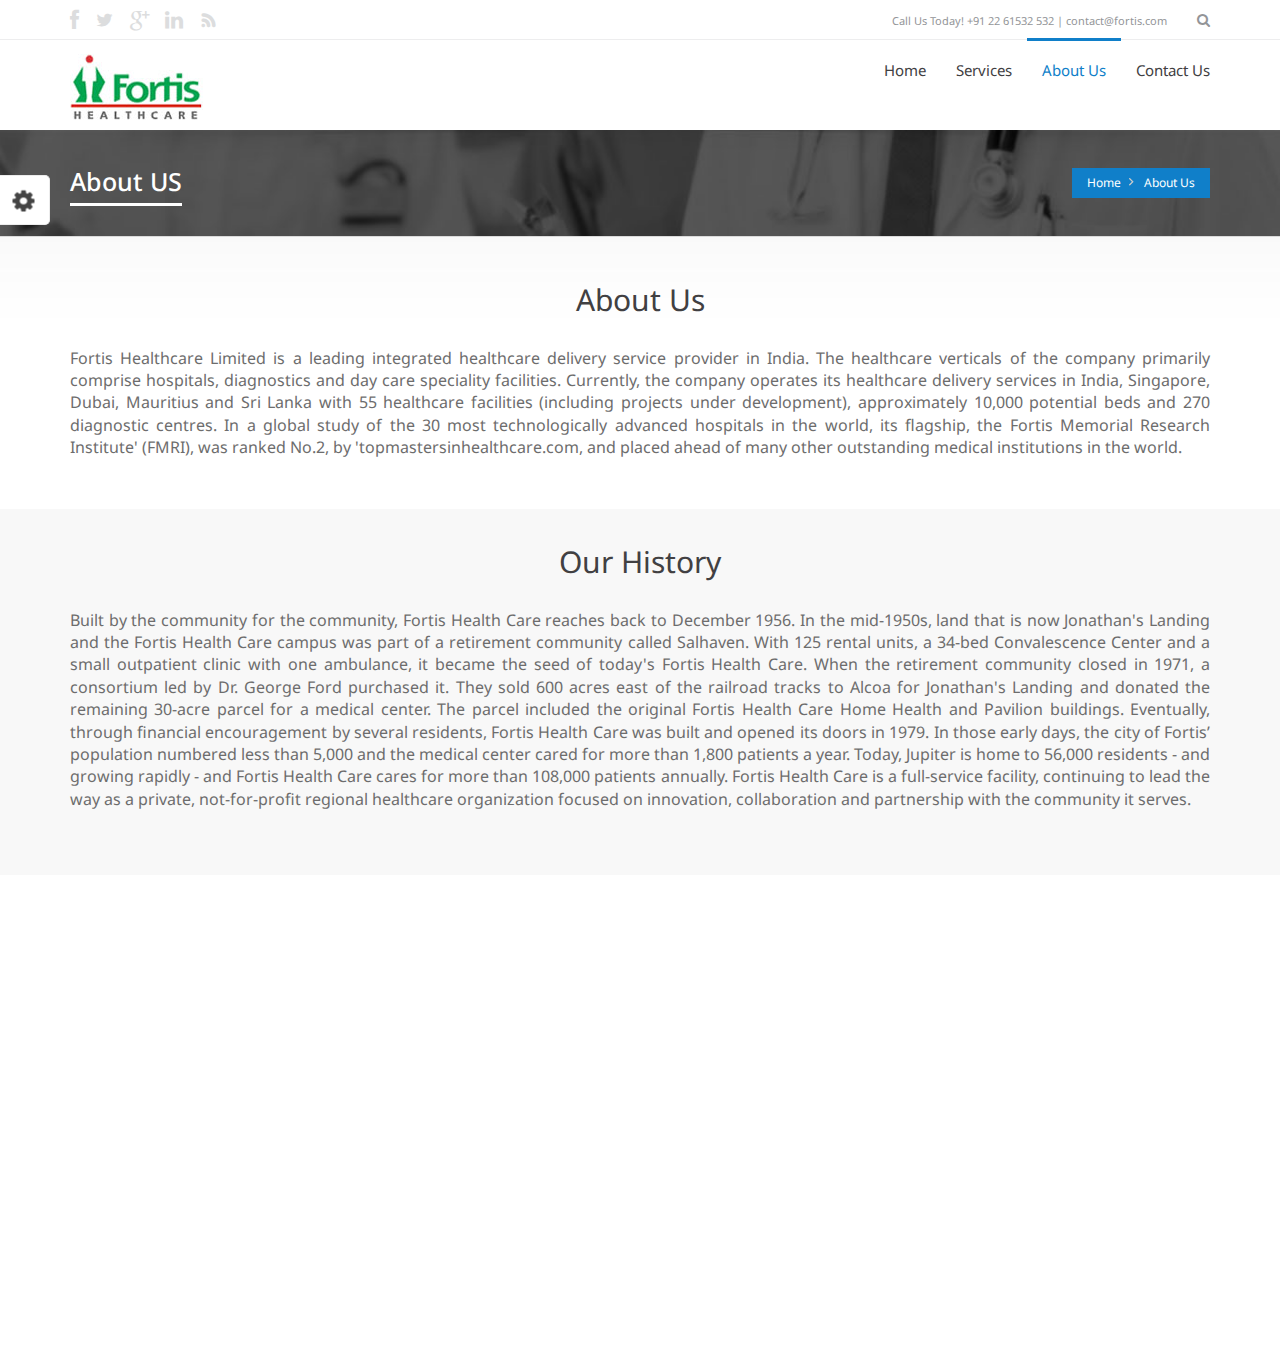
<file: about-us.html>
<!DOCTYPE HTML>
<!--[if gt IE 8]> <html class="ie9" lang="en"> <![endif]-->
<html xmlns="http://www.w3.org/1999/xhtml">
    <head>
    <meta http-equiv="Content-Type" content="text/html; charset=utf-8" />
    <meta name="viewport" content="width=device-width, initial-scale=1, maximum-scale=1" />
    

    <title>Fortis</title>

    <link href='http://fonts.googleapis.com/css?family=Noto+Sans:400,700,400italic' rel='stylesheet' type='text/css'>

    <link href="css/jquery-ui-1.10.3.custom.css" rel="stylesheet" />
    <link href="css/animate.css" rel="stylesheet" />
    <link href="css/font-awesome.min.css" rel="stylesheet" />
    <link rel="stylesheet" type="text/css" href="css/blue.css" id="style-switch" />
    
    <!-- REVOLUTION BANNER CSS SETTINGS -->
    <link rel="stylesheet" type="text/css" href="rs-plugin/css/settings.css" media="screen" />

    <!--[if IE 9]>
      <link rel="stylesheet" type="text/css" href="css/ie9.css" />
    <![endif]-->    
    
    <link rel="icon" type="image/png" href="images/fevicon.png">
    <link rel="stylesheet" type="text/css" href="css/inline.min.css" /></head>

<body>

    <header>
    
    
    <div id="search-overlay">
    <div class="container">
            <div id="close">X</div>

  
            <input id="hidden-search" type="text" placeholder="Start Typing..." autofocus="autofocus" autocomplete="off"  /> <!--hidden input the user types into-->
            <input id="display-search" type="text" placeholder="Start Typing..." autofocus="autofocus" autocomplete="off" /> <!--mirrored input that shows the actual input value-->
          </div></div>
       
          
            <!--Topbar-->
            <div class="topbar-info no-pad">                    
                        <div class="container">                     
                            <div class="social-wrap-head col-md-2 no-pad">
                                <ul>
                                <li><a href="#"><i class="icon-facebook head-social-icon" id="face-head" data-original-title="" title=""></i></a></li>
                                <li><a href="#"><i class="icon-social-twitter head-social-icon" id="tweet-head" data-original-title="" title=""></i></a></li>
                                <li><a href="#"><i class="icon-google-plus head-social-icon" id="gplus-head" data-original-title="" title=""></i></a></li>
                                <li><a href="#"><i class="icon-linkedin head-social-icon" id="link-head" data-original-title="" title=""></i></a></li>
                                <li><a href="#"><i class="icon-rss head-social-icon" id="rss-head" data-original-title="" title=""></i></a></li>
                                </ul>
                            </div>                            
                            <div class="top-info-contact pull-right col-md-6">Call Us Today! +91 22 61532 532  |    contact@fortis.com  <div id="search" class="fa fa-search search-head"></div>
                            </div>                      
                        </div>
                    </div><!--Topbar-info-close-->
            
            
            
            
            
            <div id="headerstic">
            
            <div class=" top-bar container">
              <div class="row">
                    <nav class="navbar navbar-default" role="navigation">
                      <div class="container-fluid">
                        <!-- Brand and toggle get grouped for better mobile display -->
                        <div class="navbar-header">
                          
                          <button type="button" class="navbar-toggle icon-list-ul" data-toggle="collapse" data-target="#bs-example-navbar-collapse-1">
                            <span class="sr-only">Toggle navigation</span>
                          </button>
                          <button type="button" class="navbar-toggle icon-rocket" data-toggle="collapse" data-target="#bs-example-navbar-collapse-2">
                            <span class="sr-only">Toggle navigation</span>
                          </button>

                          <a href="index.html"><div><img src="images/logo.png"/></div></a>
                        </div>
                    
                        <!-- Collect the nav links, forms, and other content for toggling -->
                        <div class="collapse navbar-collapse" id="bs-example-navbar-collapse-1">
                          
                          
                          <ul class="nav navbar-nav navbar-right">
                            <li><a href="index.html"><i class="icon-home"></i>Home</a></li>

                            <li class="dropdown"><a href="services.html" class="dropdown-toggle"><i class="icon-cog"></i>Services<b class="icon-angle-down"></b></a>
                                
                            </li>
                            
                            <li class="dropdown active"><a href="about-us.html" class="dropdown-toggle" ><i class="icon-file"></i>About Us<b class="icon-angle-down"></b></a>
                                
                                    
                            </li>
                            
                           
                            
                            
                            
                            <li class="dropdown"><a href="contact-2.html" class="dropdown-toggle"><i class="icon-envelope"></i>Contact Us<b class="icon-angle-down"></b></a>
                               
                            </li>
                            

                          </ul>
                        </div><!-- /.navbar-collapse -->
                        
                        


                        <div class="hide-mid collapse navbar-collapse option-drop" id="bs-example-navbar-collapse-2">
                          
                          
                          <ul class="nav navbar-nav navbar-right other-op">
                            <li><i class="icon-phone2"></i>+91 9028556688</li>
                            <li><i class="icon-mail"></i><a href="#" class="mail-menu">email@companyname.com</a></li>
                            
                            <li><i class="icon-globe"></i>
                                <a href="#" class="mail-menu"><i class="icon-facebook"></i></a>
                                <a href="#" class="mail-menu"><i class="icon-google-plus"></i></a>
                                <a href="#" class="mail-menu"><i class="icon-linkedin"></i></a>
                                <a href="#" class="mail-menu"><i class="icon-social-twitter"></i></a>
                            </li>
                            <li><i class="icon-search"></i>
                            <div class="search-wrap"><input type="text" id="search-text" class="search-txt" name="search-text">
                            <button id="searchbt" name="searchbt" class="icon-search search-bt"></button></div>
                            </li>
                            
                          </ul>
                        </div><!-- /.navbar-collapse -->
                        
                        <div class="hide-mid collapse navbar-collapse cart-drop" id="bs-example-navbar-collapse-3">
                          
                          
                          <ul class="nav navbar-nav navbar-right">
                            <li><a href="#"><i class="icon-cart"></i>0 item(s) - $0.00</a></li>
                            <li><a href="#"><i class="icon-user"></i>My Account</a></li>
                          </ul>
                        </div><!-- /.navbar-collapse -->
                        
                        
                        
                      </div><!-- /.container-fluid -->
                    </nav>
              </div>    
            </div><!--Topbar End-->
          </div>
            

    </header>
    
    <!--Mid Content Start-->
    
    
     <section class="complete-content content-footer-space"> 

     <div class="about-intro-wrap pull-left">
     
     <div class="bread-crumb-wrap ibc-wrap-2">
    	<div class="container">
    <!--Title / Beadcrumb-->
         	<div class="inner-page-title-wrap col-xs-12 col-md-12 col-sm-12">
            	<div class="bread-heading"><h1>About US</h1></div>
                <div class="bread-crumb pull-right">
                <ul>
                <li><a href="index.html">Home</a></li>
                <li><a href="about-us.html">About Us</a></li>
                </ul>
                </div>
            </div>
         </div>
     </div>
     
         <div class="container">


         	
            
            <!--About-us top-content-->

          <div class="row">

     
        	<div class="col-md-12 col-xs-12 col-sm-12 pull-left full-content wow fadeInLeft animated" data-wow-delay="0.3s" data-wow-offset="130">
            <div class="full-content-title">About Us </div>
            <p style="text-align:justify;text-justify:inter-word;">Fortis Healthcare Limited is a leading integrated healthcare delivery service provider in India. The healthcare verticals of the company primarily comprise hospitals, diagnostics and day care speciality facilities.
Currently, the company operates its healthcare delivery services in India, Singapore, Dubai, Mauritius and Sri Lanka with 55 healthcare facilities (including projects under development), approximately 10,000 potential beds and 270 diagnostic centres.
In a global study of the 30 most technologically advanced hospitals in the world, its flagship, the Fortis Memorial Research Institute' (FMRI), was ranked No.2, by 'topmastersinhealthcare.com, and placed ahead of many other outstanding medical institutions in the world.
 </p>
            </div>
            
            
            
            
            
           
            <!--service box-->
            
           
            
            
         </div> <!--Mid Services End-->

         </div>
         
         </div>
         </div>
            
			
			
			
			
			
            
            
		<div class="services-content-wrap pull-left">
        	<div class="container">

              <div class="row">
            
            <div class="col-md-12 col-xs-12 col-sm-12 pull-left full-content wow fadeInUp animated" data-wow-delay="0.5s" data-wow-offset="200">
            <div class="full-content-title">Our History</div>
            <p style="text-align:justify;text-justify:inter-word;">Built by the community for the community, Fortis Health Care reaches back to December 1956. In the mid-1950s, land that is now Jonathan's Landing and the Fortis Health Care campus was part of a retirement community called Salhaven. With 125 rental units, a 34-bed Convalescence Center and a small outpatient clinic with one ambulance, it became the seed of today's Fortis Health Care.
When the retirement community closed in 1971, a consortium led by Dr. George Ford purchased it. They sold 600 acres east of the railroad tracks to Alcoa for Jonathan's Landing and donated the remaining 30-acre parcel for a medical center. The parcel included the original Fortis Health Care Home Health and Pavilion buildings. Eventually, through financial encouragement by several residents, Fortis Health Care was built and opened its doors in 1979.
In those early days, the city of Fortis’ population numbered less than 5,000 and the medical center cared for more than 1,800 patients a year. Today, Jupiter is home to 56,000 residents - and growing rapidly - and Fortis Health Care cares for more than 108,000 patients annually.
Fortis Health Care is a full-service facility, continuing to lead the way as a private, not-for-profit regional healthcare organization focused on innovation, collaboration and partnership with the community it serves. 
</p>
            </div>
            
          
            

            </div>
            
        </div>
     </div>
     
 
 

 
  </section>

     
    
    <!--Mid Content End-->

    <section>
    <div id="settings">
            <div class="colors">
            <div class="panel-title">Style Switcher</div> 
            <div class="panel-color-title">Color Schemes</div>    
                <ul>
                            <li><a title="maroon" class="color1 color-switch"><i class="fa fa-check"></i></a></li>
                            <li><a title="grey" class="color2 color-switch"><i class="fa fa-check"></i></a></li>
                            <li><a title="green" class="color3 color-switch"><i class="fa fa-check"></i></a></li>
                            <li><a title="orange" class="color4 color-switch"><i class="fa fa-check"></i></a></li>
                            <li><a title="red" class="color5 color-switch"><i class="fa fa-check"></i></a></li>
                            <li><a title="blue" class="color6 color-switch selected"><i class="fa fa-check"></i></a></li>
                            
                            

                        </ul>
            </div>
            <a href="javascript:void(0);" class="settings_link showup"><i class="fa fa-cog"></i></a>
        </div>

     </section>
    
    
<section class="complete-footer">
    <footer id="footer">
    
      <div class="container">
          <div class="row">
              <!--Foot widget-->
              <div class="col-xs-12 col-sm-6 col-md-3 foot-widget">
               <div class="foot-widget-title">Our Address</div>
                
                <address class="foot-address">
                  <div class="col-xs-12 no-pad"><i class="icon-globe address-icons"></i>Fortis Health Care Center <br />123 Fifth Avenue <br />Mulund, Mumbai 400074.</div>
                    <div class="col-xs-12 no-pad"><i class="icon-phone2 address-icons"></i>+123 455 755</div>
                    <div class="col-xs-12 no-pad"><i class="icon-file address-icons"></i>+123 555 755</div>
                    <div class="col-xs-12 no-pad"><i class="icon-mail address-icons"></i>contact@fortis.com</div>
                </address>
                </div>
                
                <!--Foot widget-->
                <div class="col-xs-12 col-sm-6 col-md-3 recent-post-foot foot-widget">
                  <div class="foot-widget-title">Recent Posts</div>
                  <ul>
                      <li><a href="#">@josh got treated and is out of danger!<br /><span class="event-date">3 days ago</span></a></li>
                        <li><a href="#">Cancer is curable!<br /><span class="event-date">5 days ago</span></a></li>
                        <li><a href="#">Best Cancer treatment Award!<br /><span class="event-date">7 days ago</span></a></li>
                    </ul>
                </div>
                
                 <!--Foot widget-->
                <div class="col-xs-12 col-sm-6 col-md-3 recent-tweet-foot foot-widget">
                  <div class="foot-widget-title">Recent Tweets</div>
                  <ul>
                      <li>Fortis has a world class medical equipments!<b>t.co/fortis</b><br /><span class="event-date">7 days ago</span></li>
                        <li>Fortis is among the top health care centers! <b>t.co/fortis</b><br /><span class="event-date">7 days ago</span></li>
                    </ul>
                </div>
                
                <!--Foot widget-->
                <div class="col-xs-12 col-sm-6 col-md-3 foot-widget">
                  <div class="foot-widget-title">newsletter</div>
                  <p>Subscribe for newsletter on cancer & Heart diseases </p>
                    <div class="news-subscribe"><input type="text" class="news-tb" placeholder="Email Address" /><button class="news-button">Subscribe</button></div>
                    <div class="foot-widget-title">social media</div>
                    <div class="social-wrap">
                        <ul>
                        <li><a href="#"><i class="icon-facebook foot-social-icon" id="face-foot" data-toggle="tooltip" data-placement="bottom" title="Facebook"></i></a></li>
                        <li><a href="#"><i class="icon-social-twitter foot-social-icon" id="tweet-foot" data-toggle="tooltip" data-placement="bottom" title="Twitter"></i></a></li>
                        <li><a href="#"><i class="icon-google-plus foot-social-icon" id="gplus-foot" data-toggle="tooltip" data-placement="bottom" title="Google+"></i></a></li>
                        <li><a href="#"><i class="icon-linkedin foot-social-icon" id="link-foot" data-toggle="tooltip" data-placement="bottom" title="Linked in"></i></a></li>
                        <li><a href="#"><i class="icon-rss foot-social-icon" id="rss-foot" data-toggle="tooltip" data-placement="bottom" title="RSS"></i></a></li>
                        </ul>
                    </div>
                </div>
                
            </div>
         </div>       
         
    </footer>
    
    <div class="bottom-footer">
    <div class="container">
    
        <div class="row">
            <!--Foot widget-->
            <div class="col-xs-12 col-sm-12 col-md-12 foot-widget-bottom">
            <p class="col-xs-12 col-md-5 no-pad">Copyright 2015 Fortis | All Rights Reserved | Designed by ADDB Inc</p>

            </div>
        </div>
    </div> 
    </div>
    
    </section>
    
  
    <!--JS Inclution-->
    <script type="text/javascript" src="js/jquery.min.js"></script>
    <script type="text/javascript" src="js/jquery-ui-1.10.3.custom.min.js"></script>  
    <script type="text/javascript" src="bootstrap-new/js/bootstrap.min.js"></script>
    <script type="text/javascript" src="rs-plugin/js/jquery.themepunch.tools.min.js"></script>
    <script type="text/javascript" src="rs-plugin/js/jquery.themepunch.revolution.min.js"></script>
    <script type="text/javascript" src="js/jquery.scrollUp.min.js"></script>
    <script type="text/javascript" src="js/jquery.sticky.min.js"></script>
    <script type="text/javascript" src="js/wow.min.js"></script>
    <script type="text/javascript" src="js/jquery.flexisel.min.js"></script>
    <script type="text/javascript" src="js/jquery.imedica.min.js"></script>
    <script type="text/javascript" src="js/custom-imedicajs.min.js"></script>    

</body>
</html>
</file>
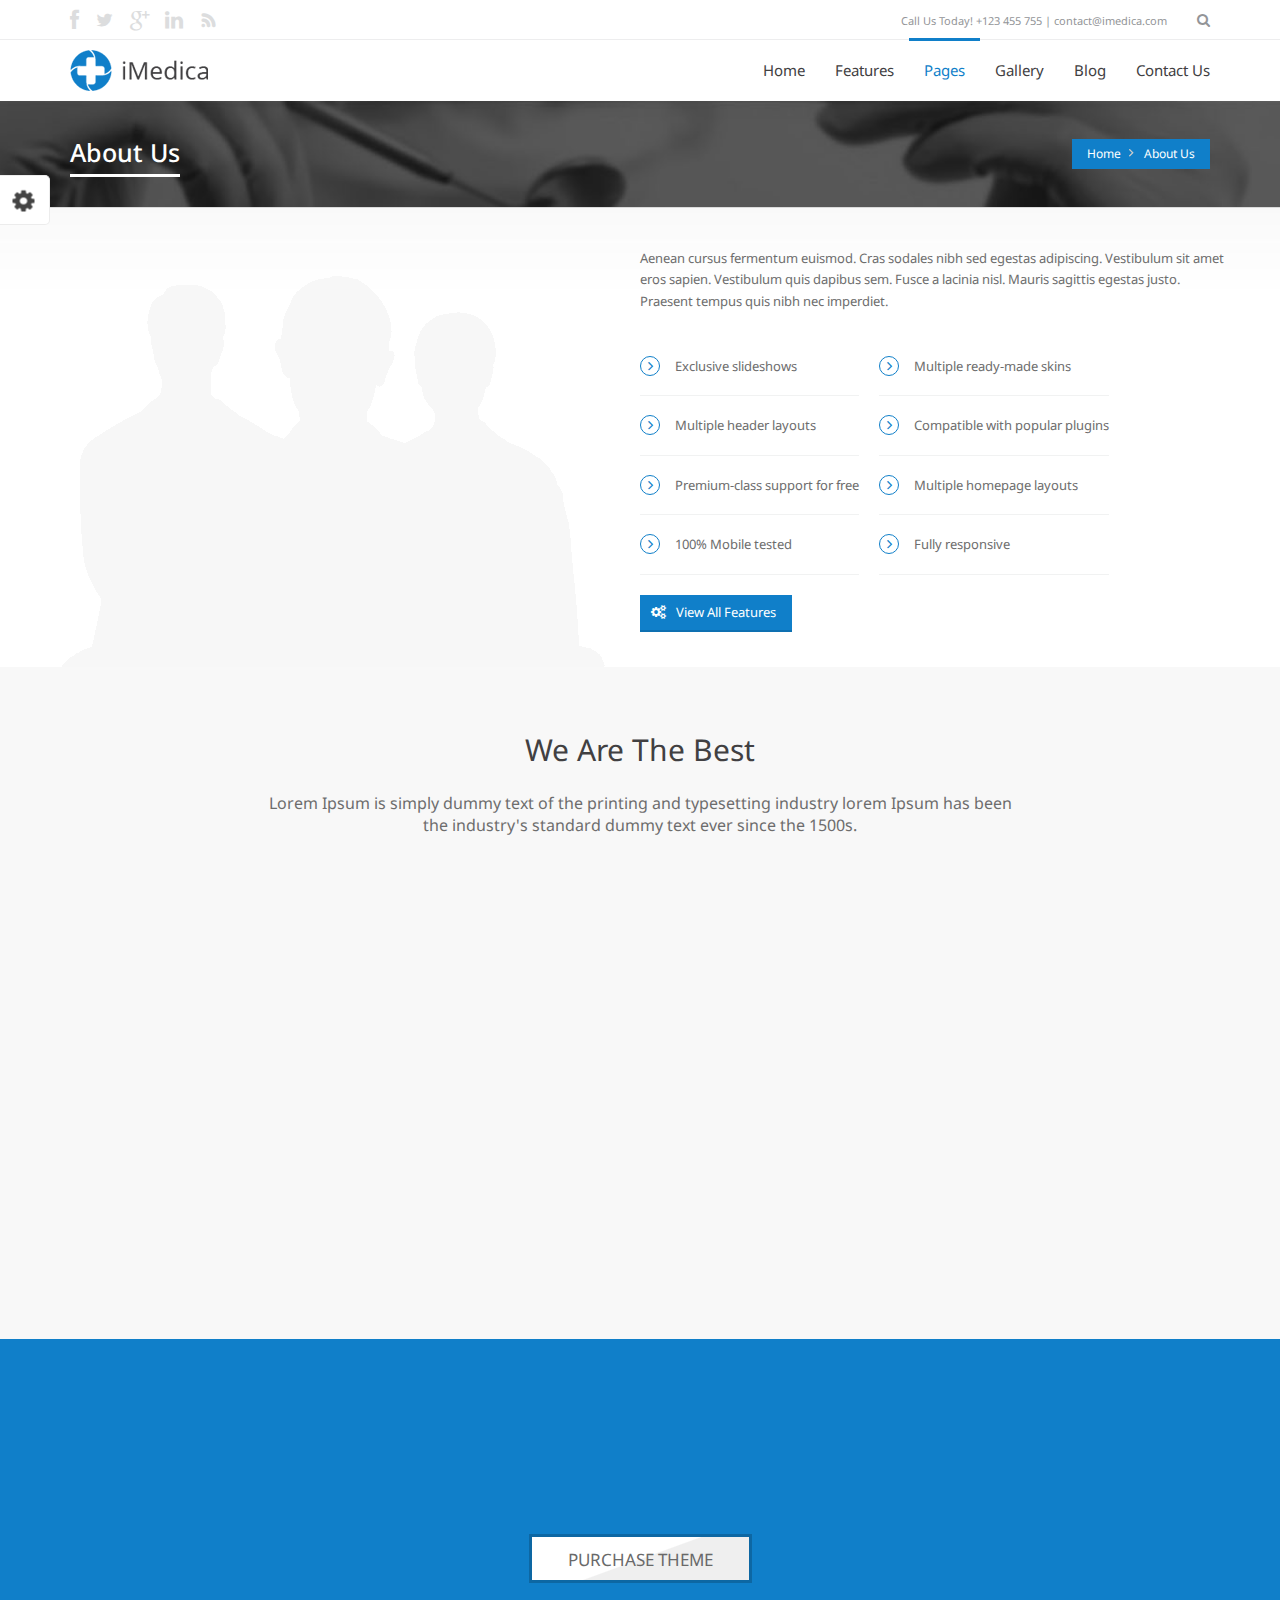
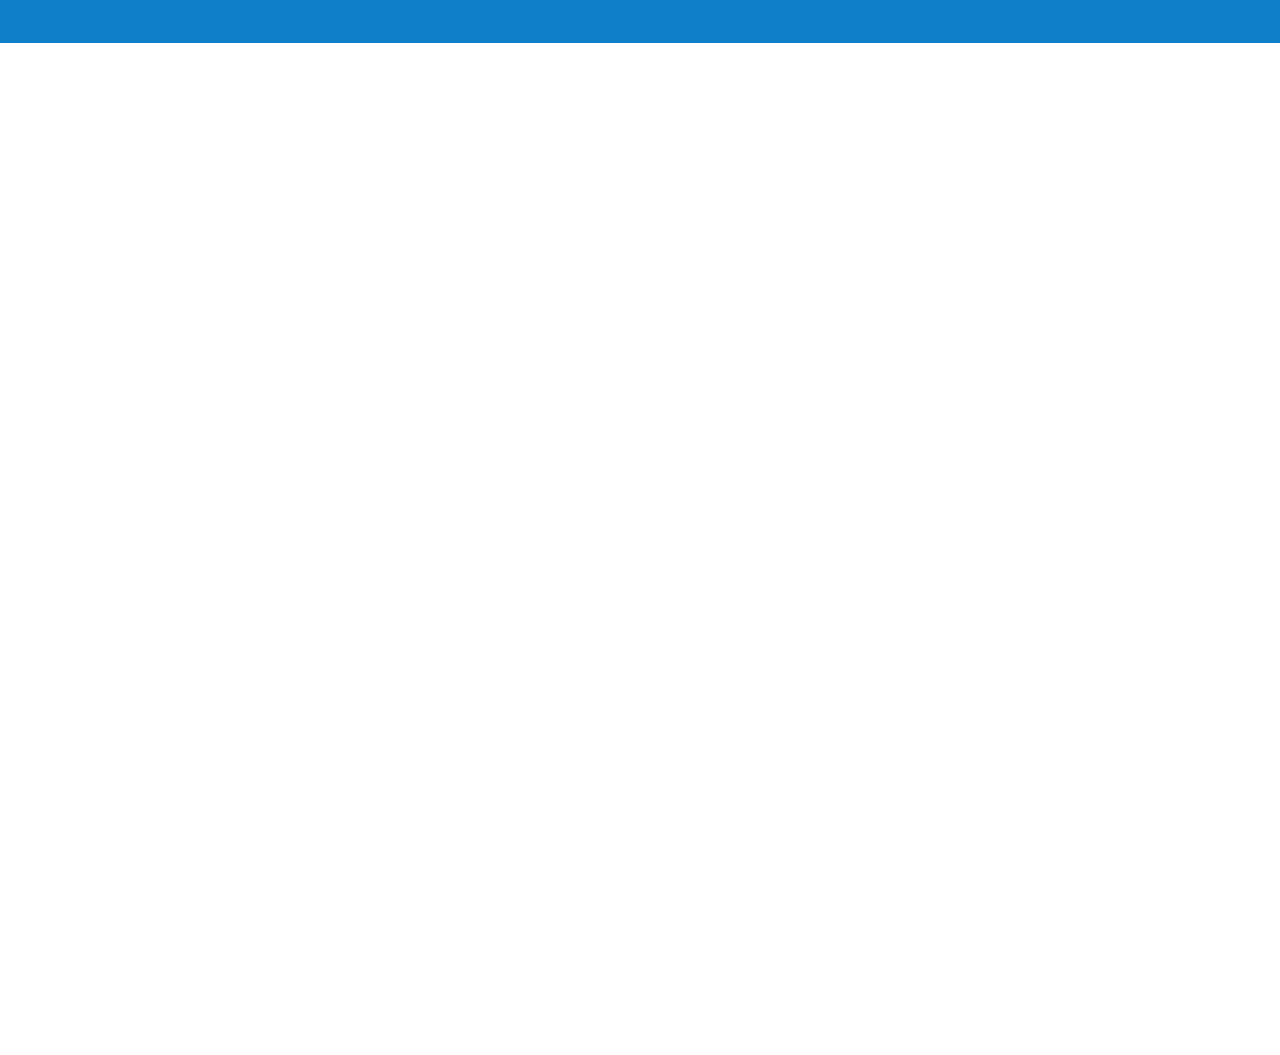
<file: aboutsss.html>
<!DOCTYPE HTML>
<!--[if gt IE 8]> <html class="ie9" lang="en"> <![endif]-->
<html xmlns="http://www.w3.org/1999/xhtml">
    <head>
    <meta http-equiv="Content-Type" content="text/html; charset=utf-8" />
    <meta name="viewport" content="width=device-width, initial-scale=1, maximum-scale=1" />

    <title>iMedica</title>

    <link href='http://fonts.googleapis.com/css?family=Open+Sans:400,700,300' rel='stylesheet' type='text/css'>
    <link href='http://fonts.googleapis.com/css?family=Noto+Sans:400,700,400italic' rel='stylesheet' type='text/css'>

    <link href="css/jquery-ui-1.10.3.custom.css" rel="stylesheet" />
    <link href="css/animate.css" rel="stylesheet" />
    <link rel="icon" type="image/png" href="images/fevicon.png">
    <link href="css/font-awesome.min.css" rel="stylesheet" />
    <link rel="stylesheet" type="text/css" href="css/blue.css" id="style-switch" />

    <!-- REVOLUTION BANNER CSS SETTINGS -->
    <link rel="stylesheet" type="text/css" href="rs-plugin/css/settings.css" media="screen" />

    <!--[if IE 9]>
      <link rel="stylesheet" type="text/css" href="css/ie9.css" />
    <![endif]-->    
    <link rel="stylesheet" type="text/css" href="css/inline.min.css" /></head>

<body>

    <header>
    
    
    <div id="search-overlay">
    <div class="container">
            <div id="close">X</div>

  
            <input id="hidden-search" type="text" placeholder="Start Typing..." autofocus="autofocus" autocomplete="off"  /> <!--hidden input the user types into-->
            <input id="display-search" type="text" placeholder="Start Typing..." autofocus="autofocus" autocomplete="off" /> <!--mirrored input that shows the actual input value-->
          </div></div>
       
          
            <!--Topbar-->
            <div class="topbar-info no-pad">                    
                        <div class="container">                     
                            <div class="social-wrap-head col-md-2 no-pad">
                                <ul>
                                <li><a href="#"><i class="icon-facebook head-social-icon" id="face-head" data-original-title="" title=""></i></a></li>
                                <li><a href="#"><i class="icon-social-twitter head-social-icon" id="tweet-head" data-original-title="" title=""></i></a></li>
                                <li><a href="#"><i class="icon-google-plus head-social-icon" id="gplus-head" data-original-title="" title=""></i></a></li>
                                <li><a href="#"><i class="icon-linkedin head-social-icon" id="link-head" data-original-title="" title=""></i></a></li>
                                <li><a href="#"><i class="icon-rss head-social-icon" id="rss-head" data-original-title="" title=""></i></a></li>
                                </ul>
                            </div>                            
                            <div class="top-info-contact pull-right col-md-6">Call Us Today! +123 455 755  |    contact@imedica.com  <div id="search" class="fa fa-search search-head"></div>
                            </div>                      
                        </div>
                    </div><!--Topbar-info-close-->
            
            
            
            
            
            <div id="headerstic">
            
            <div class=" top-bar container">
              <div class="row">
                    <nav class="navbar navbar-default" role="navigation">
                      <div class="container-fluid">
                        <!-- Brand and toggle get grouped for better mobile display -->
                        <div class="navbar-header">
                          
                          <button type="button" class="navbar-toggle icon-list-ul" data-toggle="collapse" data-target="#bs-example-navbar-collapse-1">
                            <span class="sr-only">Toggle navigation</span>
                          </button>
                          <button type="button" class="navbar-toggle icon-rocket" data-toggle="collapse" data-target="#bs-example-navbar-collapse-2">
                            <span class="sr-only">Toggle navigation</span>
                          </button>

                          <a href="index.html"><div class="logo"></div></a>
                        </div>
                    
                        <!-- Collect the nav links, forms, and other content for toggling -->
                        <div class="collapse navbar-collapse" id="bs-example-navbar-collapse-1">
                          
                          
                          <ul class="nav navbar-nav navbar-right">
                            <li><a href="index.html"><i class="icon-home"></i>Home</a></li>

                            <li class="dropdown"><a href="#" class="dropdown-toggle" data-toggle="dropdown"><i class="icon-cog"></i>Features<b class="icon-angle-down"></b></a>
                                <ul class="dropdown-menu">
                                    <li><a href="page-elements.html">Page Elements</a></li>
                                    <li><a href="typography.html">Typography</a></li>
                                    <li><a href="columns.html">Columns</a></li>
                                    <li><a href="price-table.html">Pricing Tables</a></li>
                                    <li><a href="fbox.html">Flip Box</a></li>
                                    
                                    
                                  </ul>
                            </li>
                            
                            <li class="dropdown active"><a href="#" class="dropdown-toggle" data-toggle="dropdown"><i class="icon-file"></i>Pages<b class="icon-angle-down"></b></a>
                                <ul class="dropdown-menu">
                                    <li><a href="about-us.html">About Us</a></li>
                                    <li><a href="services.html">Services</a></li>
                                    <li><a href="department.html">Departments</a></li>
                                    
                                    <li class="dropdown-submenu"><a href="meet-our-doctors.html">Our Doctors 3 Columns</a>
                                        <!--<ul class="dropdown-menu">
                                            
                                            <li><a href="meet-our-doctors.html">Doctors </a></li>
                                        </ul>-->
                                    </li>
                                    
                                    <li><a href="Testimonials.html">Testimonials</a></li>
                                    <li><a href="faq.html">FAQs</a></li>
                                    
                                    
                                  </ul>
                            </li>
                            
                            <li class="dropdown"><a href="#" class="dropdown-toggle" data-toggle="dropdown"><i class="icon-camera"></i>Gallery<b class="icon-angle-down"></b></a>
                                <ul class="dropdown-menu">
                                    <li><a href="gallery-carousel.html">Gallery Style 1  </a></li>
                                    <li><a href="gallery-3cols.html">Gallery 3 Columns</a></li>
                                    
                                    
                                  </ul>
                            </li>
                            
                            <li class="dropdown"><a href="#" class="dropdown-toggle" data-toggle="dropdown"><i class="icon-pencil"></i>Blog<b class="icon-angle-down"></b></a>
                                <ul class="dropdown-menu">
                                    <li><a href="blog-full.html">Blog Style 1</a></li>
                                    <li><a href="blog-side.html">Blog Left Sidebar</a></li>
                                    <li><a href="blog-right-side.html">Blog Right Sidebar</a></li>                                     
                                  </ul>
                            </li>
                            
                            <li class="dropdown"><a href="#" class="dropdown-toggle" data-toggle="dropdown"><i class="icon-envelope"></i>Contact Us<b class="icon-angle-down"></b></a>
                                <ul class="dropdown-menu">
                                    <li><a href="contact-2.html">Contact Version 1</a></li>
                                    <li><a href="contact-3.html">Contact Version 2</a></li>
                                    
                                    
                                  </ul>
                            </li>
                            

                          </ul>
                        </div><!-- /.navbar-collapse -->
                        
                        


                        <div class="hide-mid collapse navbar-collapse option-drop" id="bs-example-navbar-collapse-2">
                          
                          
                          <ul class="nav navbar-nav navbar-right other-op">
                            <li><i class="icon-phone2"></i>+91 9028556688</li>
                            <li><i class="icon-mail"></i><a href="#" class="mail-menu">demo@companyname.com</a></li>
                            
                            <li><i class="icon-globe"></i>
                                <a href="#" class="mail-menu"><i class="icon-facebook"></i></a>
                                <a href="#" class="mail-menu"><i class="icon-google-plus"></i></a>
                                <a href="#" class="mail-menu"><i class="icon-linkedin"></i></a>
                                <a href="#" class="mail-menu"><i class="icon-social-twitter"></i></a>
                            </li>
                            <li><i class="icon-search"></i>
                            <div class="search-wrap"><input type="text" id="search-text" class="search-txt" name="search-text">
                            <button id="searchbt" name="searchbt" class="icon-search search-bt"></button></div>
                            
                            </li>
                          </ul>
                        </div><!-- /.navbar-collapse -->
                        
                        <div class="hide-mid collapse navbar-collapse cart-drop" id="bs-example-navbar-collapse-3">
                          
                          
                          <ul class="nav navbar-nav navbar-right">
                            <li><a href="#"><i class="icon-cart"></i>0 item(s) - $0.00</a></li>
                            <li><a href="#"><i class="icon-user"></i>My Account</a></li>
                          </ul>
                        </div><!-- /.navbar-collapse -->
                        
                        
                        
                      </div><!-- /.container-fluid -->
                    </nav>
              </div>    
            </div><!--Topbar End-->
          </div>
            
            
            
            
            
            
            
      
    </header>
    

    <section class="complete-content">

    <!--Mid Content Start-->
    
    
     <div class="about-intro-wrap pull-left">
     
             <div class="bread-crumb-wrap ibc-wrap-1">
            	<div class="container">
            <!--Title / Beadcrumb-->
                 	<div class="inner-page-title-wrap col-xs-12 col-md-12 col-sm-12">
                    	<div class="bread-heading"><h1>About Us</h1></div>
                        <div class="bread-crumb pull-right">
                        <ul>
                        <li><a href="index.html">Home</a></li>
                        <li><a href="about-us.html">About Us</a></li>
                        </ul>
                        </div>
                    </div>
                 </div>
             </div> 

     
         <div class="container">
         	
            <div class="row">
            
            <!--About-us top-content-->
            <div class="intro-content-wrap col-xs-12 col-sm-12 col-md-12 col-lg-12 pull-left no-pad wow fadeInUp animated" data-wow-delay="1.5s" data-wow-offset="200">

              <div class="col-xs-12 col-sm-4 col-md-6 col-lg-6 no-pad">

            	   <img class="img-responsive pull-left" alt="" src="images/about-dummy.png"/>

              </div>


                <div class="col-xs-12 col-sm-8 col-md-6 col-lg-6 no-pad">
                <p>Aenean cursus fermentum euismod. Cras sodales nibh sed egestas adipiscing. Vestibulum sit amet eros sapien. Vestibulum quis dapibus sem. Fusce a lacinia nisl. Mauris sagittis egestas justo. Praesent tempus quis nibh nec imperdiet.</p>
                
                <ul>
                <li><i class="fa fa-angle-right about-list-arrows"></i>Exclusive slideshows</li>
                <li><i class="fa fa-angle-right about-list-arrows"></i>Multiple header layouts</li>
                <li><i class="fa fa-angle-right about-list-arrows"></i>Premium-class support for free</li>
                <li><i class="fa fa-angle-right about-list-arrows"></i>100% Mobile tested</li>
                </ul>
                <ul>
                <li><i class="fa fa-angle-right about-list-arrows"></i>Multiple ready-made skins</li>
                <li><i class="fa fa-angle-right about-list-arrows"></i>Compatible with popular plugins</li>
                <li><i class="fa fa-angle-right about-list-arrows"></i>Multiple homepage layouts</li>
                <li><i class="fa fa-angle-right about-list-arrows"></i>Fully responsive</li>
                </ul>
                
                <!--<section class="color-10 opposite">
                <nav class="cl-effect-10">
                <a href="#" data-hover="View All Features"><span>View All Features</span></a>
                </nav>
                </section>-->
                <a href="#" class="inner-page-butt-blue"><i class="fa fa-cogs inner-page-butt-blue-icon"></i>View All Features</a>
                </div>

            </div>
            
          </div>
         
         </div>
     </div>
     
     <div class="about-content-wrap pull-left">
     	<div class="container">
        	<div class="col-md-12 col-xs-12 col-sm-12 pull-left no-pad heading-content wow fadeInUp animated" data-wow-delay="0.5s" data-wow-offset="200">
            <div id="heading-title">We Are The Best</div>
            <p>Lorem Ipsum is simply dummy text of the printing and typesetting industry lorem Ipsum has been<br />the industry's standard dummy text ever since the 1500s.</p>
            </div>
            
            <div class="features-list col-xs-12 col-sm-4 col-md-3 no-pad wow fadeInLeft animated" data-wow-delay="1s" data-wow-offset="200">
            <div class="features-list-title">Our Features</div>
            	<ul>
                <li><i class="icon-ambulance feature-icons"></i>Etiam tristique sagittis pulvinar</li>
                <li><i class="icon-heart feature-icons"></i>Cras at lectus rhoncus.</li>
                <li><i class="icon-stethoscope feature-icons"></i>Scelerisque dui ut bibendum</li>
                <li><i class="icon-medkit feature-icons"></i>Ante ut vulputate blandit</li>
                <li><i class="icon-food feature-icons"></i>Neque eget lobortis</li>
                <li><i class="icon-hospital feature-icons"></i>Sam eleifend sollicitudin</li>
                <li><i class="icon-medkit feature-icons"></i>Nulla quis luctus nam et</li>
                <li><i class="icon-ambulance feature-icons"></i>Donec commodo odio</li>
                </ul>
            </div>
            
            <div class="col-xs-12 col-sm-7 col-md-6 content-tabs-wrap wow fadeInUp animated" data-wow-delay="1.7s" data-wow-offset="200">
            	<div class="content-tabs">
            
            	<!-- Nav tabs -->
                    <ul class="nav nav-tabs">
                      <li class="active"><a href="#tab-home" data-toggle="tab">Technology</a></li>
                      <li><a href="#tab-profile" data-toggle="tab">Solutions</a></li>
                      <li><a href="#tab-messages" data-toggle="tab">FAQs</a></li>
                      <li><a href="#tab-settings" data-toggle="tab">Availability</a></li>
                    </ul>
                    
                    <!-- Tab panes -->
                    <div class="tab-content">
                      <div class="tab-pane fade in active" id="tab-home">
                      <img src="images/tab-dummy.jpg" alt="" class="img-responsive tab-img" />
                      <p>Lorem ipsum dolor sit amet, consecte tur adipiscing elitut eu nisl quis augue suscipit dignissim. Duis vulputate nisl sit amet feugiat tincidunt. Lorem ipsum dolor sit amet, consecte tur adipiscing elitut eu nisl quis augue suscipit dignissim. Duis vulputate nisl sit amet feugiat tincidunt. Lorem ipsum dolor sit amet, consecte tur adipiscing elitut eu nisl quis augue suscipit dignissim. Duis vulputate nisl sit amet feugiat tincidunt.</p>
                      <p>Lorem ipsum dolor sit amet, consecte tur adipiscing elitut eu nisl quis augue suscipit dignissim. Duis vulputate nisl sit amet feugiat tincidunt. Lorem ipsum dolor sit amet, consecte tur adipiscing elitut eu nisl quis augue suscipit dignissim. Duis vulputate nisl sit amet feugiat tincidunt. Duis vulputate nisl sit amet feugiat tincidunt. Duis vulputate nisl sit amet feugiat tincidunt. Duis vulputate nisl sit amet feugiat tincidunt.  </p>
                      
                      </div>
                      <div class="tab-pane fade" id="tab-profile">
                      <img src="images/about-tab-01.jpg" alt="" class="img-responsive tab-img" />
                      <p>Lorem ipsum dolor sit amet, consecte tur adipiscing elitut eu nisl quis augue suscipit dignissim. Duis vulputate nisl sit amet feugiat tincidunt. Lorem ipsum dolor sit amet, consecte tur adipiscing elitut eu nisl quis augue suscipit dignissim. Duis vulputate nisl sit amet feugiat tincidunt. Lorem ipsum dolor sit amet, consecte tur adipiscing elitut eu nisl quis augue suscipit dignissim. Duis vulputate nisl sit amet feugiat tincidunt.</p>
                      <p>Lorem ipsum dolor sit amet, consecte tur adipiscing elitut eu nisl quis augue suscipit dignissim. Duis vulputate nisl sit amet feugiat tincidunt. Lorem ipsum dolor sit amet, consecte tur adipiscing elitut eu nisl quis augue suscipit dignissim. Duis vulputate nisl sit amet feugiat tincidunt. Duis vulputate nisl sit amet feugiat tincidunt. Duis vulputate nisl sit amet feugiat tincidunt. Duis vulputate nisl sit amet feugiat tincidunt.  </p>
                      
                      </div>
                      <div class="tab-pane fade" id="tab-messages">
                      <img src="images/about-tab-02.jpg" alt="" class="img-responsive tab-img" />
                      <p>Lorem ipsum dolor sit amet, consecte tur adipiscing elitut eu nisl quis augue suscipit dignissim. Duis vulputate nisl sit amet feugiat tincidunt. Lorem ipsum dolor sit amet, consecte tur adipiscing elitut eu nisl quis augue suscipit dignissim. Duis vulputate nisl sit amet feugiat tincidunt. Lorem ipsum dolor sit amet, consecte tur adipiscing elitut eu nisl quis augue suscipit dignissim. Duis vulputate nisl sit amet feugiat tincidunt.</p>
                      <p>Lorem ipsum dolor sit amet, consecte tur adipiscing elitut eu nisl quis augue suscipit dignissim. Duis vulputate nisl sit amet feugiat tincidunt. Lorem ipsum dolor sit amet, consecte tur adipiscing elitut eu nisl quis augue suscipit dignissim. Duis vulputate nisl sit amet feugiat tincidunt. Duis vulputate nisl sit amet feugiat tincidunt. Duis vulputate nisl sit amet feugiat tincidunt. Duis vulputate nisl sit amet feugiat tincidunt.  </p>
                     
                      </div>
                      <div class="tab-pane fade" id="tab-settings">
                      <img src="images/about-tab-03.jpg" alt="" class="img-responsive tab-img" />
                      <p>Lorem ipsum dolor sit amet, consecte tur adipiscing elitut eu nisl quis augue suscipit dignissim. Duis vulputate nisl sit amet feugiat tincidunt. Lorem ipsum dolor sit amet, consecte tur adipiscing elitut eu nisl quis augue suscipit dignissim. Duis vulputate nisl sit amet feugiat tincidunt. Lorem ipsum dolor sit amet, consecte tur adipiscing elitut eu nisl quis augue suscipit dignissim. Duis vulputate nisl sit amet feugiat tincidunt.</p>
                      <p>Lorem ipsum dolor sit amet, consecte tur adipiscing elitut eu nisl quis augue suscipit dignissim. Duis vulputate nisl sit amet feugiat tincidunt. Lorem ipsum dolor sit amet, consecte tur adipiscing elitut eu nisl quis augue suscipit dignissim. Duis vulputate nisl sit amet feugiat tincidunt. Duis vulputate nisl sit amet feugiat tincidunt. Duis vulputate nisl sit amet feugiat tincidunt. Duis vulputate nisl sit amet feugiat tincidunt.  </p>
                     
                      </div>
                    </div>
                    </div>
            
            </div>
            
            
            <div class="appointment-form col-xs-12 col-md-3 no-pad wow fadeInRight animated" data-wow-delay="1s" data-wow-offset="200">
            	<div class="appointment-form-title"><i class="icon-hospital2 appointment-form-icon"></i>Book An Appointment</div>
                <form class="appt-form">
                <select class="appt-form-select">
                <option>Select Department</option>
                <option>Select Department</option>
                <option>Select Department</option>
                <option>Select Department</option>
                </select>
                <input type="text" class="appt-form-txt" placeholder="First Name (required)" />
                <input type="text" class="appt-form-txt" placeholder="Last Name" />
                <input type="text" class="appt-form-txt" placeholder="Phone (required)" />
                <input type="email" class="appt-form-txt" placeholder="Email (required)" />
                <input type="date" class="appt-form-txt" />
                <section class="color-7" id="btn-click">
                <button class="icon-mail btn2-st2 btn-7 btn-7b">Submit</button>
                </section>
                </form>
            </div>
            
        </div>
     </div>
     
     
     <div class="call-action-container">
     	<div class="container">
        	<div class="col-xs-12 col-md-12 col-sm-12 no-pad call-action-title wow pulse animated" data-wow-delay="0.5s" data-wow-offset="150">
          <div id="call-action-title">This Is a Call to Action</div>
            <p>Lorem Ipsum is simply dummy text of the printing and typesetting industry. Lorem Ipsum has been the industry's standard dummy text ever since the 1500s, when an unknown printer took a galley of type and scrambled it to make a type specimen book.</p>
            
            
            <section class="color-4 purchase-strip-blue ipurchase-text-center">
                    <p class="ipurchase-paragraph">
                        <button class="icon-cart btn btn-4 btn-4a notViewed">Purchase Theme</button>
                    </p>
                </section>
                
           
            </div>
            
        </div>
     </div>
     
     
     <div class="container">
        	<div class="col-md-12 no-pad col-xs-12 col-sm-12 pull-left heading-content wow fadeInLeft animated" data-wow-delay="0.5s" data-wow-offset="200">
            Testimonials & Clients
            <p>Lorem Ipsum is simply dummy text of the printing and typesetting industry lorem Ipsum has been the industry's standard dummy text ever since the 1500s.</p>
            </div>
            
            <div class="col-xs-12 col-sm-12 col-md-12 no-pad wow fadeInRight animated" data-wow-delay="1s" data-wow-offset="200">
            

        <div class="col-xs-12 col-sm-6 col-md-6 col-lg-6 test-box">
                            <div class="testi-author-info">
                        <img alt="" src="images/test-dummy-1.png" class="img-responsive testi-img" />
                            <div class="testi-author-name">John Doe</div>
                            <div class="testi-author-website">www.themego.com</div>
                        </div>
                            <p>Etiam tristique sagittis pulvinar. Cras at lectus rhoncus, scelerisque dui ut, bibendum ante. Ut vulputate blandit neque eget lobortis. Nam eleifend sollicitudin nulla quis luctus.</p>
<p>Interdum et malesuada fames ac ante ipsum primis in faucibus. Phas ellus ornare leo risus, at posuere dolor viverra quis. Suspendisse mattis bibendum ultrices. In hac habitasse platea dictumst. Quisque utfaucibus erat curabitur luctus.</p>
             </div>


             <div class="col-xs-12 col-sm-6 col-md-6 col-lg-6 test-box">
                            <div class="testi-author-info">
                        <img alt="" src="images/testimonial-about-01.png" class="img-responsive testi-img" />
                            <div class="testi-author-name">John Doe</div>
                            <div class="testi-author-website">www.themego.com</div>
                        </div>
                            <p>Etiam tristique sagittis pulvinar. Cras at lectus rhoncus, scelerisque dui ut, bibendum ante. Ut vulputate blandit neque eget lobortis. Nam eleifend sollicitudin nulla quis luctus.</p>
<p>Interdum et malesuada fames ac ante ipsum primis in faucibus. Phas ellus ornare leo risus, at posuere dolor viverra quis. Suspendisse mattis bibendum ultrices. In hac habitasse platea dictumst. Quisque utfaucibus erat curabitur luctus.</p>
             </div>

          
        
            </div>
            
     </div>       
     <!--Container-end-->
     
     <div class="cl-wrap icl-wrap">
         <div class="container">
         
             <div class="col-xs-12 col-sm-12 col-md-12 col-lg-12 pull-left client-logo-flex wow flipInX" data-wow-delay="0.5s" data-wow-offset="100">
             
             <ul id="clients-carousel" class="icl-carousel">
                  <li><a href="#"><img src="images/nlogo1.png" alt="" class="img-responsive client-logo-img"/></a></li>
                  <li><a href="#"><img src="images/nlogo2.png" alt="" class="img-responsive client-logo-img"/></a></li>
                  <li><a href="#"><img src="images/nlogo3.png" alt="" class="img-responsive client-logo-img"/></a></li>
                  <li><a href="#"><img src="images/nlogo4.png" alt="" class="img-responsive client-logo-img"/></a></li>
                  <li><a href="#"><img src="images/nlogo5.png" alt="" class="img-responsive client-logo-img"/></a></li>
                  <li><a href="#"><img src="images/nlogo6.png" alt="" class="img-responsive client-logo-img"/></a></li>
              </ul>   
             
             </div>
             
         </div></div>
     
    
    <!--Mid Content End-->
    
    </section>


    <section>
    <div id="settings">
            <div class="colors">
            <div class="panel-title">Style Switcher</div> 
            <div class="panel-color-title">Color Schemes</div>    
                <ul>
                    <li><a title="maroon" class="color1 color-switch"><i class="fa fa-check"></i></a></li>
                            <li><a title="grey" class="color2 color-switch"><i class="fa fa-check"></i></a></li>
                            <li><a title="green" class="color3 color-switch"><i class="fa fa-check"></i></a></li>
                            <li><a title="orange" class="color4 color-switch"><i class="fa fa-check"></i></a></li>
                            <li><a title="red" class="color5 color-switch"><i class="fa fa-check"></i></a></li>
                            <li><a title="blue" class="color6 color-switch selected"><i class="fa fa-check"></i></a></li>
                    
                    

                </ul>
            </div>
            <a href="javascript:void(0);" class="settings_link showup"><i class="fa fa-cog"></i></a>
        </div>

     </section>
    
    
    
<section class="complete-footer">
    <footer id="footer">
    
      <div class="container">
          <div class="row">
              <!--Foot widget-->
              <div class="col-xs-12 col-sm-6 col-md-3 foot-widget">
                <a href="#"><div class="foot-logo col-xs-12 no-pad"></div></a>
                
                <address class="foot-address">
                  <div class="col-xs-12 no-pad"><i class="icon-globe address-icons"></i>iMedica Clinic <br />123 Fifth Avenue <br />New York, NY 10160</div>
                    <div class="col-xs-12 no-pad"><i class="icon-phone2 address-icons"></i>+123 455 755</div>
                    <div class="col-xs-12 no-pad"><i class="icon-file address-icons"></i>+123 555 755</div>
                    <div class="col-xs-12 no-pad"><i class="icon-mail address-icons"></i>contact@imedica.com</div>
                </address>
                </div>
                
                <!--Foot widget-->
                <div class="col-xs-12 col-sm-6 col-md-3 recent-post-foot foot-widget">
                  <div class="foot-widget-title">Recent Posts</div>
                  <ul>
                      <li><a href="#">Consecte tur adipiscing elit ut eunt<br /><span class="event-date">3 days ago</span></a></li>
                        <li><a href="#">Fusce vel tempus augue nunc<br /><span class="event-date">5 days ago</span></a></li>
                        <li><a href="#">Lorem nulla, vitae eleifend leo tincidunt<br /><span class="event-date">7 days ago</span></a></li>
                    </ul>
                </div>
                
                 <!--Foot widget-->
                <div class="col-xs-12 col-sm-6 col-md-3 recent-tweet-foot foot-widget">
                  <div class="foot-widget-title">Recent Tweets</div>
                  <ul>
                      <li>Integer iaculis egestas odio. eget: <b>t.co/RTSoououIdg</b><br /><span class="event-date">7 days ago</span></li>
                        <li>Integer iaculis egestas odio. eget: <b>t.co/RTSoououIdg</b><br /><span class="event-date">7 days ago</span></li>
                    </ul>
                </div>
                
                <!--Foot widget-->
                <div class="col-xs-12 col-sm-6 col-md-3 foot-widget">
                  <div class="foot-widget-title">newsletter</div>
                  <p>Ipsum dolor sit amet, teft consecte tur.</p>
                    <div class="news-subscribe"><input type="text" class="news-tb" placeholder="Email Address" /><button class="news-button">Subscribe</button></div>
                    <div class="foot-widget-title">social media</div>
                    <div class="social-wrap">
                        <ul>
                        <li><a href="#"><i class="icon-facebook foot-social-icon" id="face-foot" data-toggle="tooltip" data-placement="bottom" title="Facebook"></i></a></li>
                        <li><a href="#"><i class="icon-social-twitter foot-social-icon" id="tweet-foot" data-toggle="tooltip" data-placement="bottom" title="Twitter"></i></a></li>
                        <li><a href="#"><i class="icon-google-plus foot-social-icon" id="gplus-foot" data-toggle="tooltip" data-placement="bottom" title="Google+"></i></a></li>
                        <li><a href="#"><i class="icon-linkedin foot-social-icon" id="link-foot" data-toggle="tooltip" data-placement="bottom" title="Linked in"></i></a></li>
                        <li><a href="#"><i class="icon-rss foot-social-icon" id="rss-foot" data-toggle="tooltip" data-placement="bottom" title="RSS"></i></a></li>
                        </ul>
                    </div>
                </div>
                
            </div>
         </div>       
         
    </footer>
    
    <div class="bottom-footer">
    <div class="container">
    
        <div class="row">
            <!--Foot widget-->
            <div class="col-xs-12 col-sm-12 col-md-12 foot-widget-bottom">
            <p class="col-xs-12 col-md-5 no-pad">Copyright 2014 iMedica | All Rights Reserved | Designed by RTistic</p>
            <ul class="foot-menu col-xs-12 col-md-7 no-pad">

            <li><a href="about-us.html">Pages</a></li>    
            <li><a href="gallery-3cols.html">Gallery</a></li>
            <li><a href="blog-full.html">Blog</a></li>    
            <li><a href="#">Features</a></li>    
            <li><a href="contact-2.html">Contact</a></li>    
            <li><a href="index.html">home</a></li>                           
            
            </ul>
            </div>
        </div>
    </div> 
    </div>
    
    </section>
    
  
    
    <!--JS Inclution-->
    <script type="text/javascript" src="js/jquery.min.js"></script>
    <script type="text/javascript" src="js/jquery-ui-1.10.3.custom.min.js"></script>  
    <script type="text/javascript" src="bootstrap-new/js/bootstrap.min.js"></script>
    <script type="text/javascript" src="rs-plugin/js/jquery.themepunch.tools.min.js"></script>
    <script type="text/javascript" src="rs-plugin/js/jquery.themepunch.revolution.min.js"></script>
    <script type="text/javascript" src="js/jquery.scrollUp.min.js"></script>
    <script type="text/javascript" src="js/jquery.sticky.min.js"></script>
    <script type="text/javascript" src="js/wow.min.js"></script>
    <script type="text/javascript" src="js/jquery.flexisel.min.js"></script>
    <script type="text/javascript" src="js/jquery.imedica.min.js"></script>
    <script type="text/javascript" src="js/custom-imedicajs.min.js"></script>

</body>
</html>
</file>
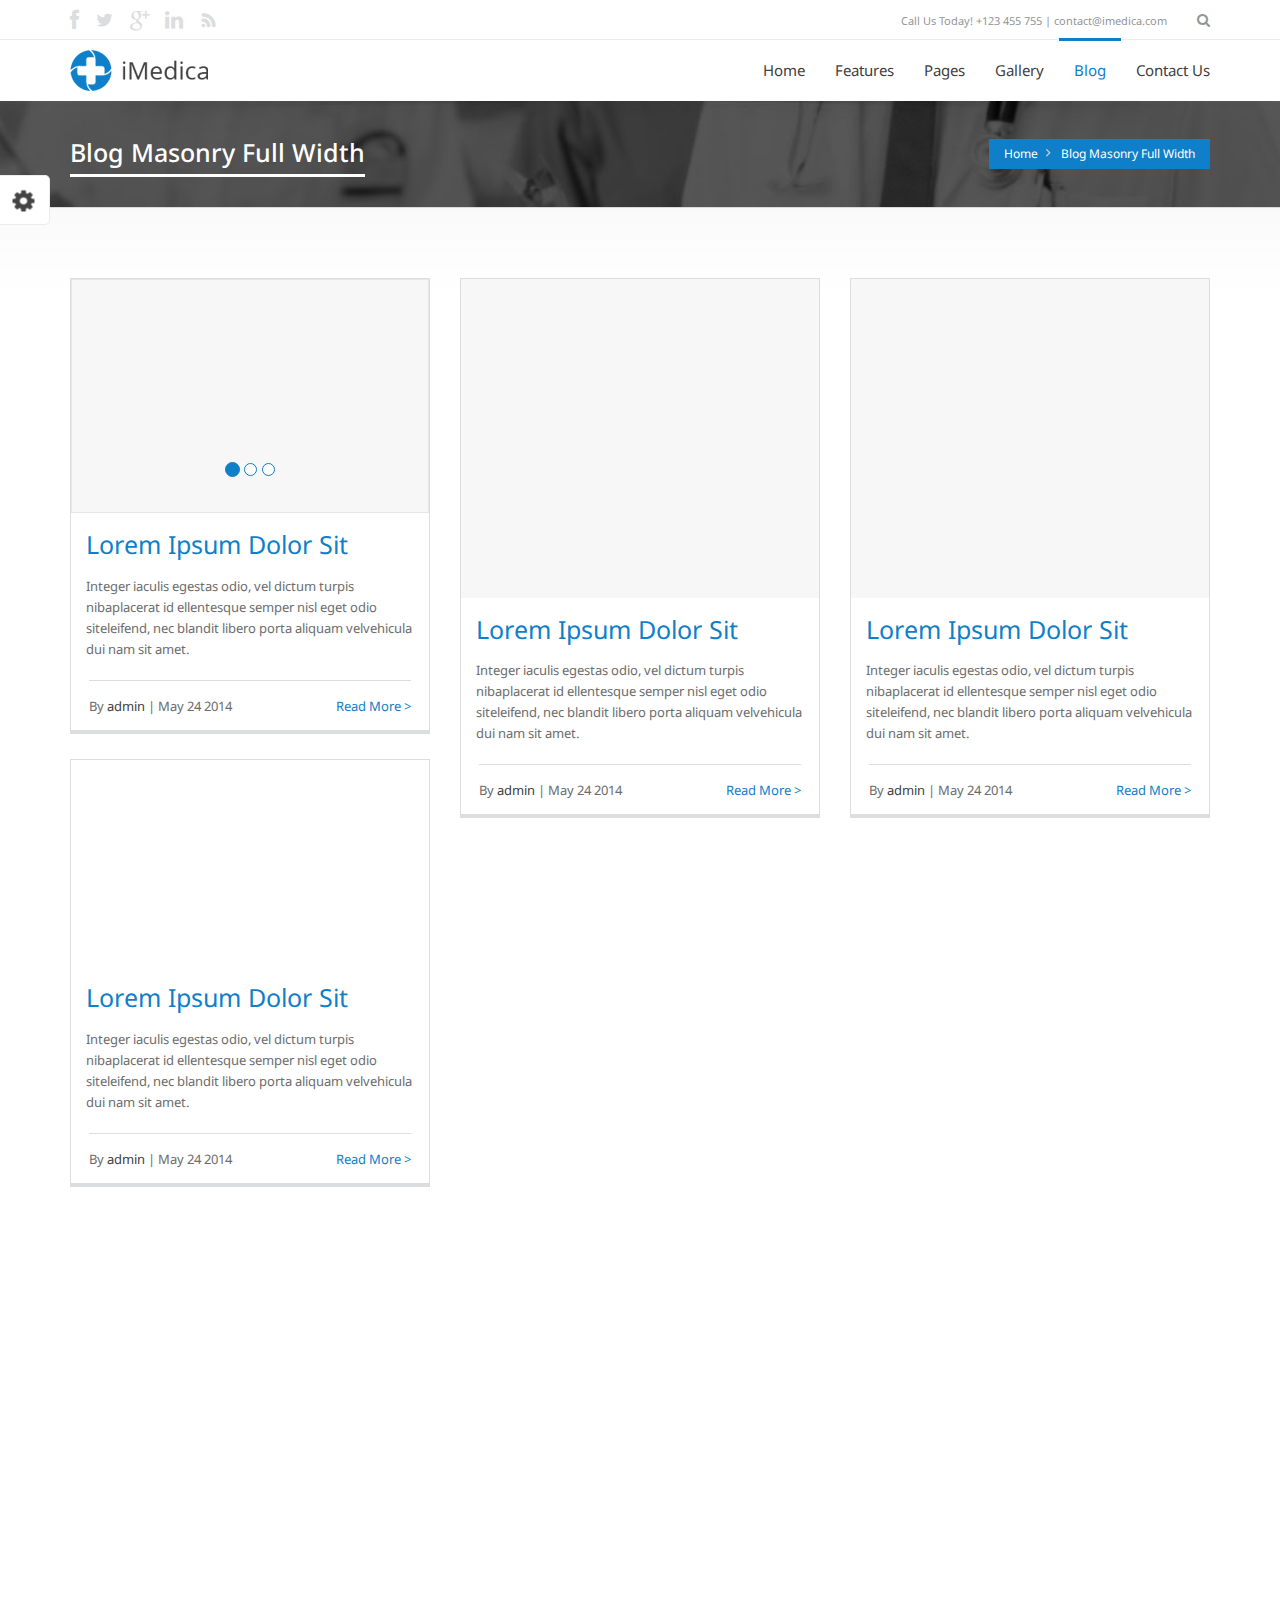
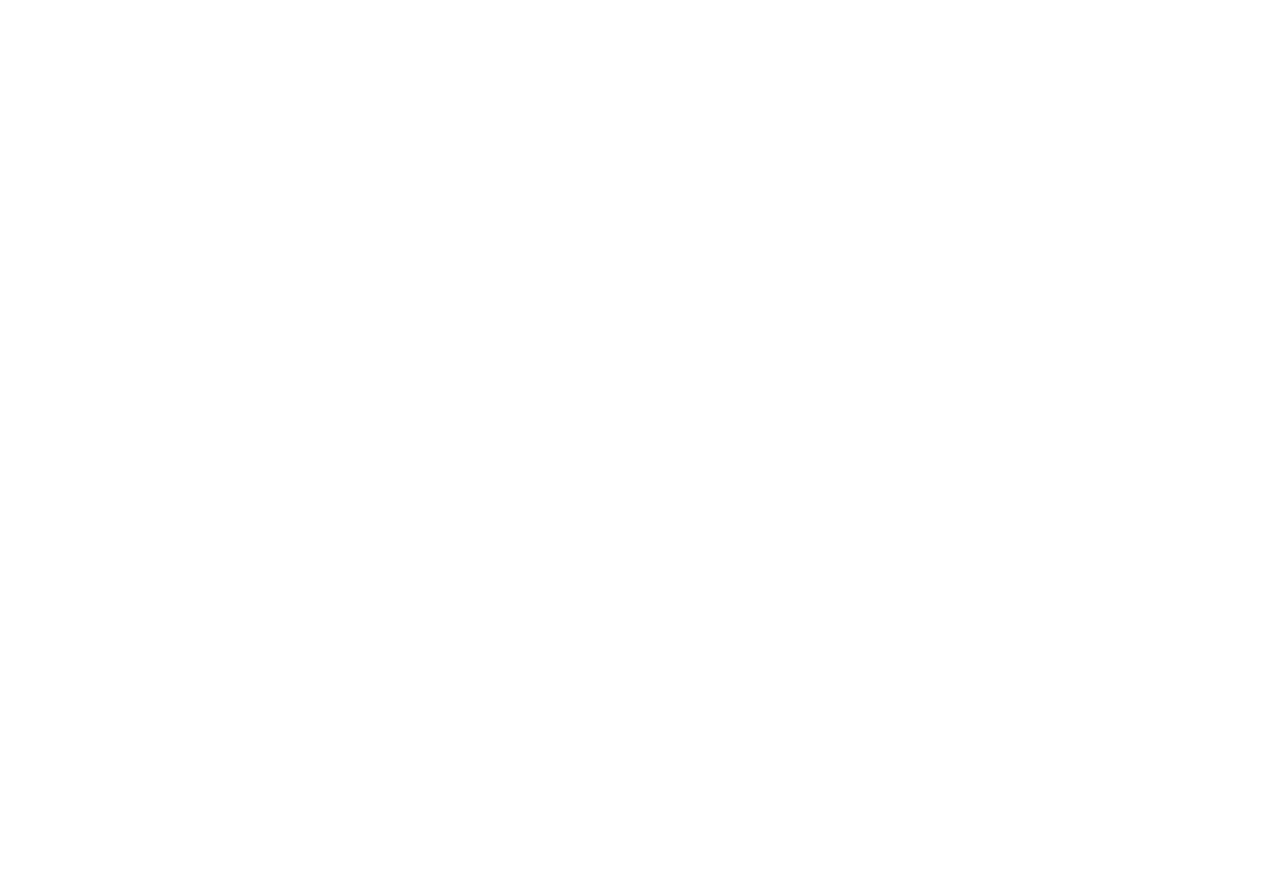
<file: blog-full.html>
<!DOCTYPE HTML>
<!--[if gt IE 8]> <html class="ie9" lang="en"> <![endif]-->
<html xmlns="http://www.w3.org/1999/xhtml">
    <head>
    <meta http-equiv="Content-Type" content="text/html; charset=utf-8" />
    <meta name="viewport" content="width=device-width, initial-scale=1, maximum-scale=1" />
    
    <title>iMedica</title>


    <link href='http://fonts.googleapis.com/css?family=Noto+Sans:400,700,400italic' rel='stylesheet' type='text/css'>
    <link href="css/jquery-ui-1.10.3.custom.css" rel="stylesheet" />
    <link href="css/animate.css" rel="stylesheet" />
    <link href="css/font-awesome.min.css" rel="stylesheet" />
    <link rel="stylesheet" type="text/css" href="css/blue.css" id="style-switch" />
    
    <!-- REVOLUTION BANNER CSS SETTINGS -->
    <link rel="stylesheet" type="text/css" href="rs-plugin/css/settings.css" media="screen" />
    <!--[if IE 9]>
        <link rel="stylesheet" type="text/css" href="css/ie9.css" />
    <![endif]-->    
    <link rel="icon" type="image/png" href="images/fevicon.png">
    
    <link rel="stylesheet" type="text/css" href="css/inline.min.css" /></head>

<body>
    <header>
    
    
    <div id="search-overlay">
    <div class="container">
                        <div id="close">X</div>

    
                        <input id="hidden-search" type="text" placeholder="Start Typing..." autofocus="autofocus" autocomplete="off"  /> <!--hidden input the user types into-->
                        <input id="display-search" type="text" placeholder="Start Typing..." autofocus="autofocus" autocomplete="off" /> <!--mirrored input that shows the actual input value-->
                    </div></div>
       
            
            <!--Topbar-->
            <div class="topbar-info no-pad">                    
                        <div class="container">                     
                            <div class="social-wrap-head col-md-2 no-pad">
                                <ul>
                                <li><a href="#"><i class="icon-facebook head-social-icon" id="face-head" data-original-title="" title=""></i></a></li>
                                <li><a href="#"><i class="icon-social-twitter head-social-icon" id="tweet-head" data-original-title="" title=""></i></a></li>
                                <li><a href="#"><i class="icon-google-plus head-social-icon" id="gplus-head" data-original-title="" title=""></i></a></li>
                                <li><a href="#"><i class="icon-linkedin head-social-icon" id="link-head" data-original-title="" title=""></i></a></li>
                                <li><a href="#"><i class="icon-rss head-social-icon" id="rss-head" data-original-title="" title=""></i></a></li>
                                </ul>
                            </div>                            
                            <div class="top-info-contact pull-right col-md-6">Call Us Today! +123 455 755  |    contact@imedica.com  <div id="search" class="fa fa-search search-head"></div>
                            </div>                      
                        </div>
                    </div><!--Topbar-info-close-->
            
            
            
            
            
            <div id="headerstic">
            
            <div class=" top-bar container">
                <div class="row">
                    <nav class="navbar navbar-default" role="navigation">
                      <div class="container-fluid">
                        <!-- Brand and toggle get grouped for better mobile display -->
                        <div class="navbar-header">
                          
                          <button type="button" class="navbar-toggle icon-list-ul" data-toggle="collapse" data-target="#bs-example-navbar-collapse-1">
                            <span class="sr-only">Toggle navigation</span>
                          </button>
                          <button type="button" class="navbar-toggle icon-rocket" data-toggle="collapse" data-target="#bs-example-navbar-collapse-2">
                            <span class="sr-only">Toggle navigation</span>
                          </button>

                          <a href="index.html"><div class="logo"></div></a>
                        </div>
                    
                        <!-- Collect the nav links, forms, and other content for toggling -->
                        <div class="collapse navbar-collapse" id="bs-example-navbar-collapse-1">
                          
                          
                          <ul class="nav navbar-nav navbar-right">
                            <li><a href="index.html"><i class="icon-home"></i>Home</a></li>

                            <li class="dropdown"><a href="#" class="dropdown-toggle" data-toggle="dropdown"><i class="icon-cog"></i>Features<b class="icon-angle-down"></b></a>
                                <ul class="dropdown-menu">
                                    <li><a href="page-elements.html">Page Elements</a></li>
                                    <li><a href="typography.html">Typography</a></li>
                                    <li><a href="columns.html">Columns</a></li>
                                    <li><a href="price-table.html">Pricing Tables</a></li>
                                    <li><a href="fbox.html">Flip Box</a></li>
                                    
                                    
                                  </ul>
                            </li>
                            
                            <li class="dropdown"><a href="#" class="dropdown-toggle" data-toggle="dropdown"><i class="icon-file"></i>Pages<b class="icon-angle-down"></b></a>
                                <ul class="dropdown-menu">
                                    <li><a href="about-us.html">About Us</a></li>
                                    <li><a href="services.html">Services</a></li>
                                    <li><a href="department.html">Departments</a></li>
                                    
                                    <li class="dropdown-submenu"><a href="meet-our-doctors.html">Our Doctors 3 Columns</a>
                                        <!--<ul class="dropdown-menu">
                                            
                                            <li><a href="meet-our-doctors.html">Doctors </a></li>
                                        </ul>-->
                                    </li>
                                    
                                    <li><a href="Testimonials.html">Testimonials</a></li>
                                    <li><a href="faq.html">FAQs</a></li>
                                    
                                    
                                  </ul>
                            </li>
                            
                            <li class="dropdown"><a href="#" class="dropdown-toggle" data-toggle="dropdown"><i class="icon-camera"></i>Gallery<b class="icon-angle-down"></b></a>
                                <ul class="dropdown-menu">
                                    <li><a href="gallery-carousel.html">Gallery Style 1  </a></li>
                                    <li><a href="gallery-3cols.html">Gallery 3 Columns</a></li>
                                    
                                    
                                  </ul>
                            </li>
                            
                            <li class="dropdown active"><a href="#" class="dropdown-toggle" data-toggle="dropdown"><i class="icon-pencil"></i>Blog<b class="icon-angle-down"></b></a>
                                <ul class="dropdown-menu">
                                    <li><a href="blog-full.html">Blog Style 1</a></li>                                    
                                    <li><a href="blog-side.html">Blog Left Sidebar</a></li>
                                    <li><a href="blog-right-side.html">Blog Right Sidebar</a></li> 
                                    
                                  </ul>
                            </li>
                            
                            <li class="dropdown"><a href="#" class="dropdown-toggle" data-toggle="dropdown"><i class="icon-envelope"></i>Contact Us<b class="icon-angle-down"></b></a>
                                <ul class="dropdown-menu">
                                    <li><a href="contact-2.html">Contact Version 1</a></li>
                                    <li><a href="contact-3.html">Contact Version 2</a></li>
                                    
                                    
                                  </ul>
                            </li>
                            

                          </ul>
                        </div><!-- /.navbar-collapse -->
                        
                        


                        <div class="hide-mid collapse navbar-collapse option-drop" id="bs-example-navbar-collapse-2">
                          
                          
                          <ul class="nav navbar-nav navbar-right other-op">
                            <li><i class="icon-phone2"></i>+91 9028556688</li>
                            <li><i class="icon-mail"></i><a href="#" class="mail-menu">demo@companyname.com</a></li>
                            
                            <li><i class="icon-globe"></i>
                                <a href="#" class="mail-menu"><i class="icon-facebook"></i></a>
                                <a href="#" class="mail-menu"><i class="icon-google-plus"></i></a>
                                <a href="#" class="mail-menu"><i class="icon-linkedin"></i></a>
                                <a href="#" class="mail-menu"><i class="icon-social-twitter"></i></a>
                            </li>
                            <li><i class="icon-search"></i>
                            <div class="search-wrap"><input type="text" id="search-text" class="search-txt" name="search-text">
                            <button id="searchbt" name="searchbt" class="icon-search search-bt"></button></div>
                            
                            </li>
                          </ul>
                        </div><!-- /.navbar-collapse -->
                        
                        <div class="hide-mid collapse navbar-collapse cart-drop" id="bs-example-navbar-collapse-3">
                          
                          
                          <ul class="nav navbar-nav navbar-right">
                            <li><a href="#"><i class="icon-cart"></i>0 item(s) - $0.00</a></li>
                            <li><a href="#"><i class="icon-user"></i>My Account</a></li>
                          </ul>
                        </div><!-- /.navbar-collapse -->
                        
                        
                        
                      </div><!-- /.container-fluid -->
                    </nav>
                </div>    
            </div><!--Topbar End-->
            </div>
            
            
            
            
            
            
            
      
    </header>
    
    <section class="complete-content content-footer-space">

    <!--Mid Content Start-->
    
    
     <div class="about-intro-wrap pull-left">
     
         <div class="bread-crumb-wrap ibc-wrap-2">
    	<div class="container">
    <!--Title / Beadcrumb-->
         	<div class="inner-page-title-wrap col-xs-12 col-md-12 col-sm-12">
            	<div class="bread-heading"><h1>Blog Masonry Full Width</h1></div>
                <div class="bread-crumb pull-right">
                <ul>
                <li><a href="index.html">Home</a></li>
                <li><a href="about-us.html">Blog Masonry Full Width</a></li>
                </ul>
                </div>
            </div>
         </div>
     </div> 
     
         <div class="container">
         	
            
            <div class="row">
            <!--About-us top-content-->
            
            
            <div class="col-xs-12 col-sm-12 col-md-12 pull-left blgo-full-wrap no-pad">
            	
                <!-- Blog box -->
            	<div class="col-lg-4 col-md-4 col-sm-12 col-xs-12">
                
                	<div class="blog-box wow fadeInLeft" data-wow-delay="0.5s" data-wow-offset="0">
                        
                        <div id="carousel-example-generic" class="carousel slide" data-ride="carousel">
                              <!-- Indicators -->
                              <ol class="carousel-indicators">
                                <li data-target="#carousel-example-generic" data-slide-to="0" class="active"></li>
                                <li data-target="#carousel-example-generic" data-slide-to="1"></li>
                                <li data-target="#carousel-example-generic" data-slide-to="2"></li>
                              </ol>
                            
                              <!-- Wrapper for slides -->
                              <div class="carousel-inner">
                                <div class="item active">
                                  <img src="images/blog-dummy-3-1.jpg" alt="">
                                </div>
                                <div class="item">
                                  <img src="images/blog-dummy-3-2.jpg" alt="">
                                </div>
                                <div class="item">
                                  <img src="images/blog-dummy-3-3.jpg" alt="">
                                </div>
                                
                              </div>
                            
                              <!-- Controls -->
                              <a class="left carousel-control" href="#carousel-example-generic" data-slide="prev">
                                <span class="glyphicon glyphicon-chevron-left"></span>
                              </a>
                              <a class="right carousel-control" href="#carousel-example-generic" data-slide="next">
                                <span class="glyphicon glyphicon-chevron-right"></span>
                              </a>
                            </div>
                        
                        <div class="blog-box-title">Lorem Ipsum Dolor Sit</div>
                        <p>Integer iaculis egestas odio, vel dictum turpis nibaplacerat id ellentesque semper nisl eget odio siteleifend, nec blandit libero porta aliquam velvehicula dui nam sit amet.</p>

                        <div class="post-meta">By 
                        <span class="post-author ipost-author">admin</span> | 
                        <span class="post-date">May 24 2014 </span>
                        <a href="#">Read More ></a></div>
                    </div>
                 
                
                <!-- Blog box -->
            	
                	<div class="blog-box wow fadeInLeft" data-wow-delay="0.5s" data-wow-offset="100">
                        <iframe height="200" src="//www.youtube.com/embed/YecyKnQUcBY" class="iblog-iframe" allowfullscreen></iframe>
                        <div class="blog-box-title">Lorem Ipsum Dolor Sit</div>
                        <p>Integer iaculis egestas odio, vel dictum turpis nibaplacerat id ellentesque semper nisl eget odio siteleifend, nec blandit libero porta aliquam velvehicula dui nam sit amet.</p>
                        <div class="post-meta">By 
                        <span class="post-author ipost-author">admin</span> | 
                        <span class="post-date">May 24 2014 </span>
                        <a href="#">Read More ></a></div>
                    </div>
                  
                
                <!-- Blog box -->
            	
                	<div class="blog-box wow fadeInLeft" data-wow-delay="0.5s" data-wow-offset="150">
                        <img alt="" src="images/blog-dummy-3.png" class="img-responsive" />
                        <div class="blog-box-title">Lorem Ipsum Dolor Sit</div>
                        <p>Integer iaculis egestas odio, vel dictum turpis nibaplacerat id ellentesque semper nisl eget odio siteleifend, nec blandit libero porta aliquam velvehicula dui nam sit amet.</p>
                        <div class="post-meta">By 
                        <span class="post-author ipost-author">admin</span> | 
                        <span class="post-date">May 24 2014 </span>
                        <a href="#">Read More ></a></div>
                    </div>
                    
                </div>  
                
                
                <!-- Blog box -->
            	<div class="col-lg-4 col-md-4 col-sm-12 col-xs-12">
                
                	<div class="blog-box wow fadeInUp" data-wow-delay="0.8s" data-wow-offset="0">
                        <img alt="" src="images/blog-dummy-1.png" class="img-responsive" />
                        <div class="blog-box-title">Lorem Ipsum Dolor Sit</div>
                        <p>Integer iaculis egestas odio, vel dictum turpis nibaplacerat id ellentesque semper nisl eget odio siteleifend, nec blandit libero porta aliquam velvehicula dui nam sit amet.</p>
                        <div class="post-meta">By 
                        <span class="post-author ipost-author">admin</span> | 
                        <span class="post-date">May 24 2014 </span>
                        <a href="#">Read More ></a></div>
                    </div>
                 
                
                <!-- Blog box -->
            	
                	<div class="blog-box wow fadeInUp" data-wow-delay="0.8s" data-wow-offset="100">
                        <img alt="" src="images/blogs-img-01.jpg" class="img-responsive" />
                        <div class="blog-box-title">Lorem Ipsum Dolor Sit</div>
                        <p>Integer iaculis egestas odio, vel dictum turpis nibaplacerat id ellentesque semper nisl eget odio siteleifend, nec blandit libero porta aliquam velvehicula dui nam sit amet.</p>
                        <div class="post-meta">By 
                        <span class="post-author ipost-author">admin</span> | 
                        <span class="post-date">May 24 2014 </span>
                        <a href="#">Read More ></a></div>
                    </div>
                  
                
                <!-- Blog box -->
            	
                	<div class="blog-box  wow fadeInUp" data-wow-delay="0.8s" data-wow-offset="150">
                        <img alt="" src="images/blogs-img-02.jpg" class="img-responsive" />
                        <div class="blog-box-title">Lorem Ipsum Dolor Sit</div>
                        <p>Integer iaculis egestas odio, vel dictum turpis nibaplacerat id ellentesque semper nisl eget odio siteleifend, nec blandit libero porta aliquam velvehicula dui nam sit amet.</p>
                        <div class="post-meta">By 
                        <span class="post-author ipost-author">admin</span> | 
                        <span class="post-date">May 24 2014 </span>
                        <a href="#">Read More ></a></div>
                    </div>
                    
                </div> 
                
                
                <!-- Blog box -->
            	<div class="col-lg-4 col-md-4 col-sm-12 col-xs-12">
                
                	<div class="blog-box wow fadeInRight" data-wow-delay="0.5s" data-wow-offset="0">
                        <img alt="" src="images/blog-dummy-2.png" class="img-responsive" />
                        <div class="blog-box-title">Lorem Ipsum Dolor Sit</div>
                        <p>Integer iaculis egestas odio, vel dictum turpis nibaplacerat id ellentesque semper nisl eget odio siteleifend, nec blandit libero porta aliquam velvehicula dui nam sit amet.</p>
                        <div class="post-meta">By 
                        <span class="post-author ipost-author">admin</span> | 
                        <span class="post-date">May 24 2014 </span>
                        <a href="#">Read More ></a></div>
                    </div>
                 
                
                <!-- Blog box -->
            	
                	<div class="blog-box wow fadeInRight" data-wow-delay="0.5s" data-wow-offset="100">
                        <img alt="" src="images/blogs-img-03.jpg" class="img-responsive" />
                        <div class="blog-box-title">Lorem Ipsum Dolor Sit</div>
                        <p>Integer iaculis egestas odio, vel dictum turpis nibaplacerat id ellentesque semper nisl eget odio siteleifend, nec blandit libero porta aliquam velvehicula dui nam sit amet.</p>
                        <div class="post-meta">By 
                        <span class="post-author ipost-author">admin</span> | 
                        <span class="post-date">May 24 2014 </span>
                        <a href="#">Read More ></a></div>
                    </div>
                  
                
                <!-- Blog box -->
            	
                	<div class="blog-box wow fadeInRight" data-wow-delay="0.5s" data-wow-offset="150">
                        <img alt="" src="images/blogs-img-04.jpg" class="img-responsive" />
                        <div class="blog-box-title">Lorem Ipsum Dolor Sit</div>
                        <p>Integer iaculis egestas odio, vel dictum turpis nibaplacerat id ellentesque semper nisl eget odio siteleifend, nec blandit libero porta aliquam velvehicula dui nam sit amet.</p>
                       <div class="post-meta">By 
                        <span class="post-author ipost-author">admin</span> | 
                        <span class="post-date">May 24 2014 </span>
                        <a href="#">Read More ></a></div> 
                    </div>
                    
                </div>  
            
            </div>
            
            
         
         
         
        
        
        </div> 
         </div>
         </div>

    <!--Mid Content End-->
        
            <!--Footer Start-->
    
    </section>


    <section>
    <div id="settings">
            <div class="colors">
            <div class="panel-title">Style Switcher</div> 
            <div class="panel-color-title">Color Schemes</div>    
                <ul>
                    <li><a title="maroon" class="color1 color-switch"><i class="fa fa-check"></i></a></li>
                            <li><a title="grey" class="color2 color-switch"><i class="fa fa-check"></i></a></li>
                            <li><a title="green" class="color3 color-switch"><i class="fa fa-check"></i></a></li>
                            <li><a title="orange" class="color4 color-switch"><i class="fa fa-check"></i></a></li>
                            <li><a title="red" class="color5 color-switch"><i class="fa fa-check"></i></a></li>
                            <li><a title="blue" class="color6 color-switch selected"><i class="fa fa-check"></i></a></li>
                    
                    

                </ul>
            </div>
            <a href="javascript:void(0);" class="settings_link showup"><i class="fa fa-cog"></i></a>
        </div>

     </section>

    
    <section class="complete-footer">
    <footer id="footer">
    
        <div class="container">
            <div class="row">
                <!--Foot widget-->
                <div class="col-xs-12 col-sm-6 col-md-3 foot-widget">
                <a href="#"><div class="foot-logo col-xs-12 no-pad"></div></a>
                
                <address class="foot-address">
                    <div class="col-xs-12 no-pad"><i class="icon-globe address-icons"></i>iMedica Clinic <br />123 Fifth Avenue <br />New York, NY 10160</div>
                    <div class="col-xs-12 no-pad"><i class="icon-phone2 address-icons"></i>+123 455 755</div>
                    <div class="col-xs-12 no-pad"><i class="icon-file address-icons"></i>+123 555 755</div>
                    <div class="col-xs-12 no-pad"><i class="icon-mail address-icons"></i>contact@imedica.com</div>
                </address>
                </div>
                
                <!--Foot widget-->
                <div class="col-xs-12 col-sm-6 col-md-3 recent-post-foot foot-widget">
                    <div class="foot-widget-title">Recent Posts</div>
                    <ul>
                        <li><a href="#">Consecte tur adipiscing elit ut eunt<br /><span class="event-date">3 days ago</span></a></li>
                        <li><a href="#">Fusce vel tempus augue nunc<br /><span class="event-date">5 days ago</span></a></li>
                        <li><a href="#">Lorem nulla, vitae eleifend leo tincidunt<br /><span class="event-date">7 days ago</span></a></li>
                    </ul>
                </div>
                
                 <!--Foot widget-->
                <div class="col-xs-12 col-sm-6 col-md-3 recent-tweet-foot foot-widget">
                    <div class="foot-widget-title">Recent Tweets</div>
                    <ul>
                        <li>Integer iaculis egestas odio. eget: <b>t.co/RTSoououIdg</b><br /><span class="event-date">7 days ago</span></li>
                        <li>Integer iaculis egestas odio. eget: <b>t.co/RTSoououIdg</b><br /><span class="event-date">7 days ago</span></li>
                    </ul>
                </div>
                
                <!--Foot widget-->
                <div class="col-xs-12 col-sm-6 col-md-3 foot-widget">
                    <div class="foot-widget-title">newsletter</div>
                    <p>Ipsum dolor sit amet, teft consecte tur.</p>
                    <div class="news-subscribe"><input type="text" class="news-tb" placeholder="Email Address" /><button class="news-button">Subscribe</button></div>
                    <div class="foot-widget-title">social media</div>
                    <div class="social-wrap">
                        <ul>
                        <li><a href="#"><i class="icon-facebook foot-social-icon" id="face-foot" data-toggle="tooltip" data-placement="bottom" title="Facebook"></i></a></li>
                        <li><a href="#"><i class="icon-social-twitter foot-social-icon" id="tweet-foot" data-toggle="tooltip" data-placement="bottom" title="Twitter"></i></a></li>
                        <li><a href="#"><i class="icon-google-plus foot-social-icon" id="gplus-foot" data-toggle="tooltip" data-placement="bottom" title="Google+"></i></a></li>
                        <li><a href="#"><i class="icon-linkedin foot-social-icon" id="link-foot" data-toggle="tooltip" data-placement="bottom" title="Linked in"></i></a></li>
                        <li><a href="#"><i class="icon-rss foot-social-icon" id="rss-foot" data-toggle="tooltip" data-placement="bottom" title="RSS"></i></a></li>
                        </ul>
                    </div>
                </div>
                
            </div>
         </div>       
         
    </footer>
    
    <div class="bottom-footer">
    <div class="container">
    
        <div class="row">
            <!--Foot widget-->
            <div class="col-xs-12 col-sm-12 col-md-12 foot-widget-bottom">
            <p class="col-xs-12 col-md-5 no-pad">Copyright 2014 iMedica | All Rights Reserved | Designed by RTistic</p>
            <ul class="foot-menu col-xs-12 col-md-7 no-pad">

            <li><a href="about-us.html">Pages</a></li>    
            <li><a href="gallery-3cols.html">Gallery</a></li>
            <li><a href="blog-full.html">Blog</a></li>    
            <li><a href="#">Features</a></li>    
            <li><a href="contact-2.html">Contact</a></li>    
            <li><a href="index.html">home</a></li>                           
            
            </ul>
            </div>
        </div>
    </div> 
    </div>
    
    </section>
    
    
    
    <!--JS Inclution-->
    <script type="text/javascript" src="js/jquery.min.js"></script>
    <script type="text/javascript" src="js/jquery-ui-1.10.3.custom.min.js"></script>  
    <script type="text/javascript" src="bootstrap-new/js/bootstrap.min.js"></script>
    <script type="text/javascript" src="rs-plugin/js/jquery.themepunch.tools.min.js"></script>
    <script type="text/javascript" src="rs-plugin/js/jquery.themepunch.revolution.min.js"></script>
    <script type="text/javascript" src="js/jquery.scrollUp.min.js"></script>
    <script type="text/javascript" src="js/jquery.sticky.min.js"></script>
    <script type="text/javascript" src="js/wow.min.js"></script>
    <script type="text/javascript" src="js/jquery.flexisel.min.js"></script>
    <script type="text/javascript" src="js/jquery.imedica.min.js"></script>
    <script type="text/javascript" src="js/custom-imedicajs.min.js"></script>

</body>
</html>
</file>
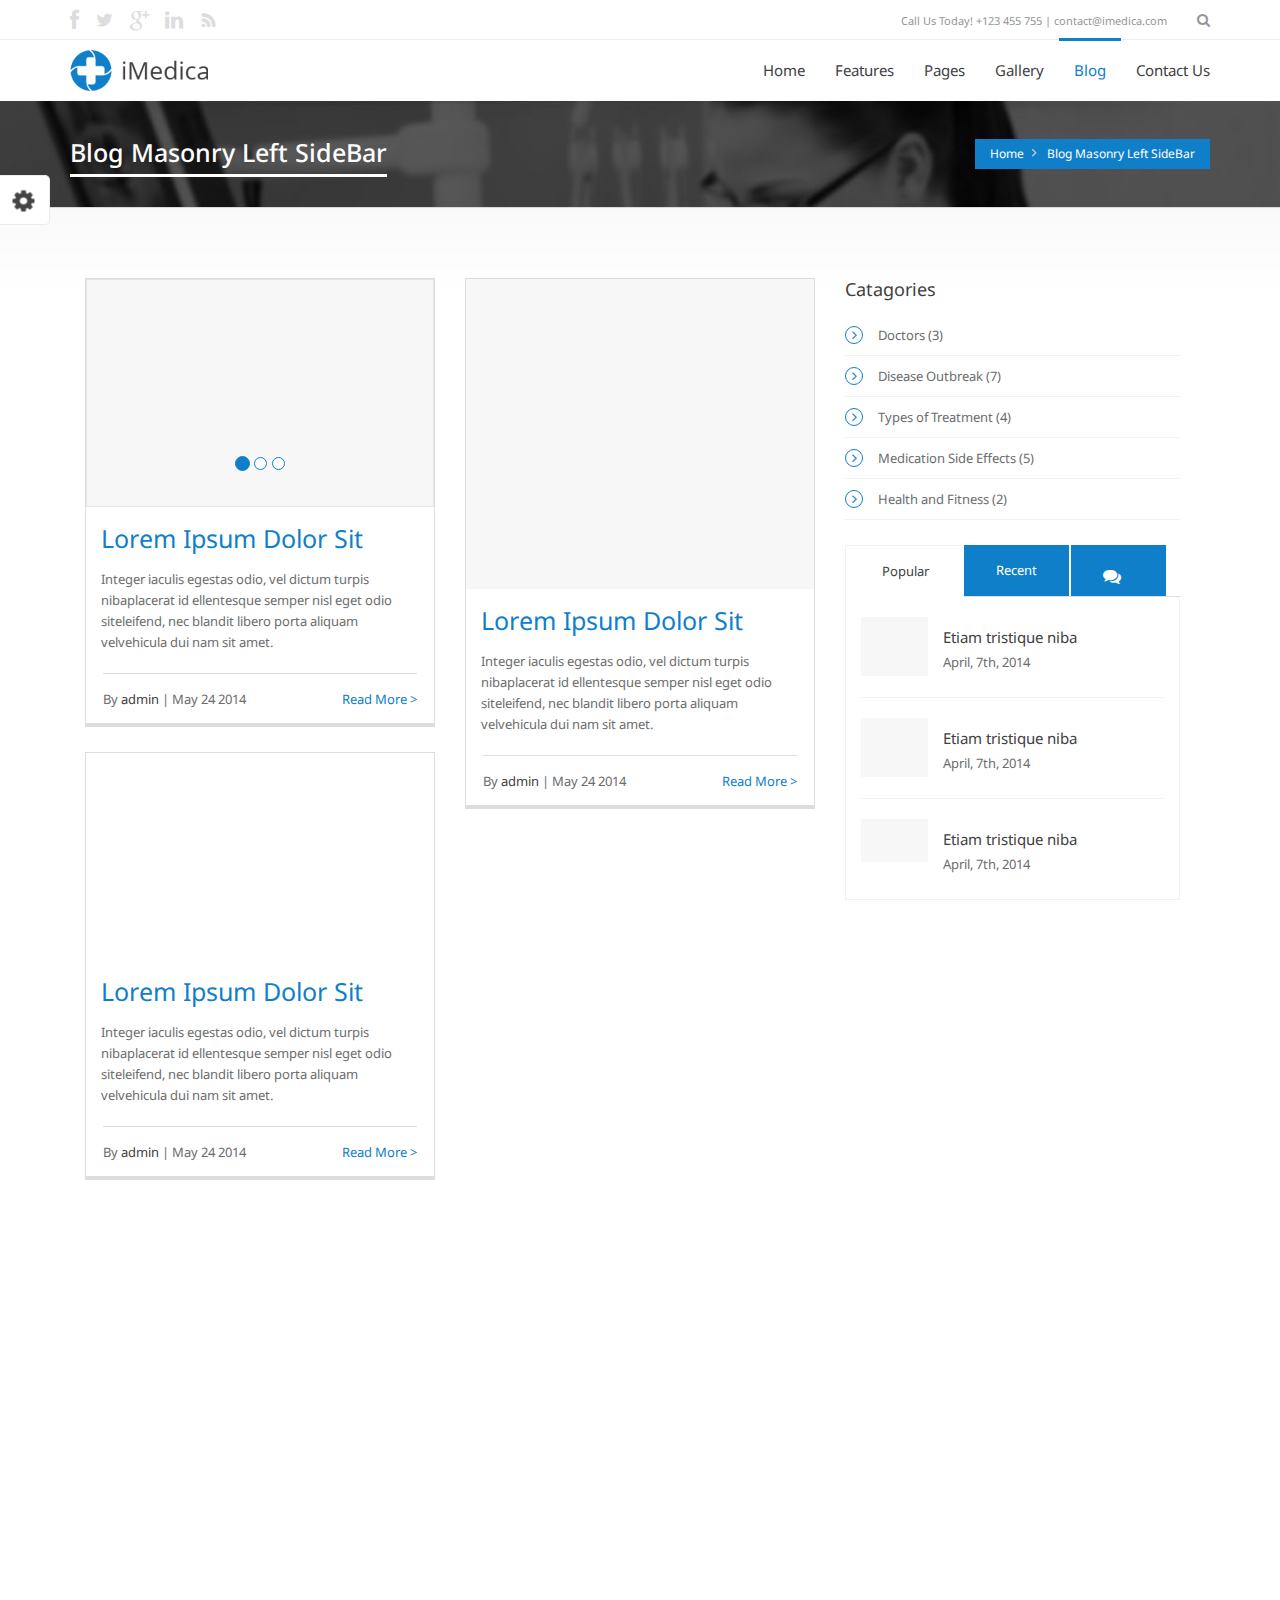
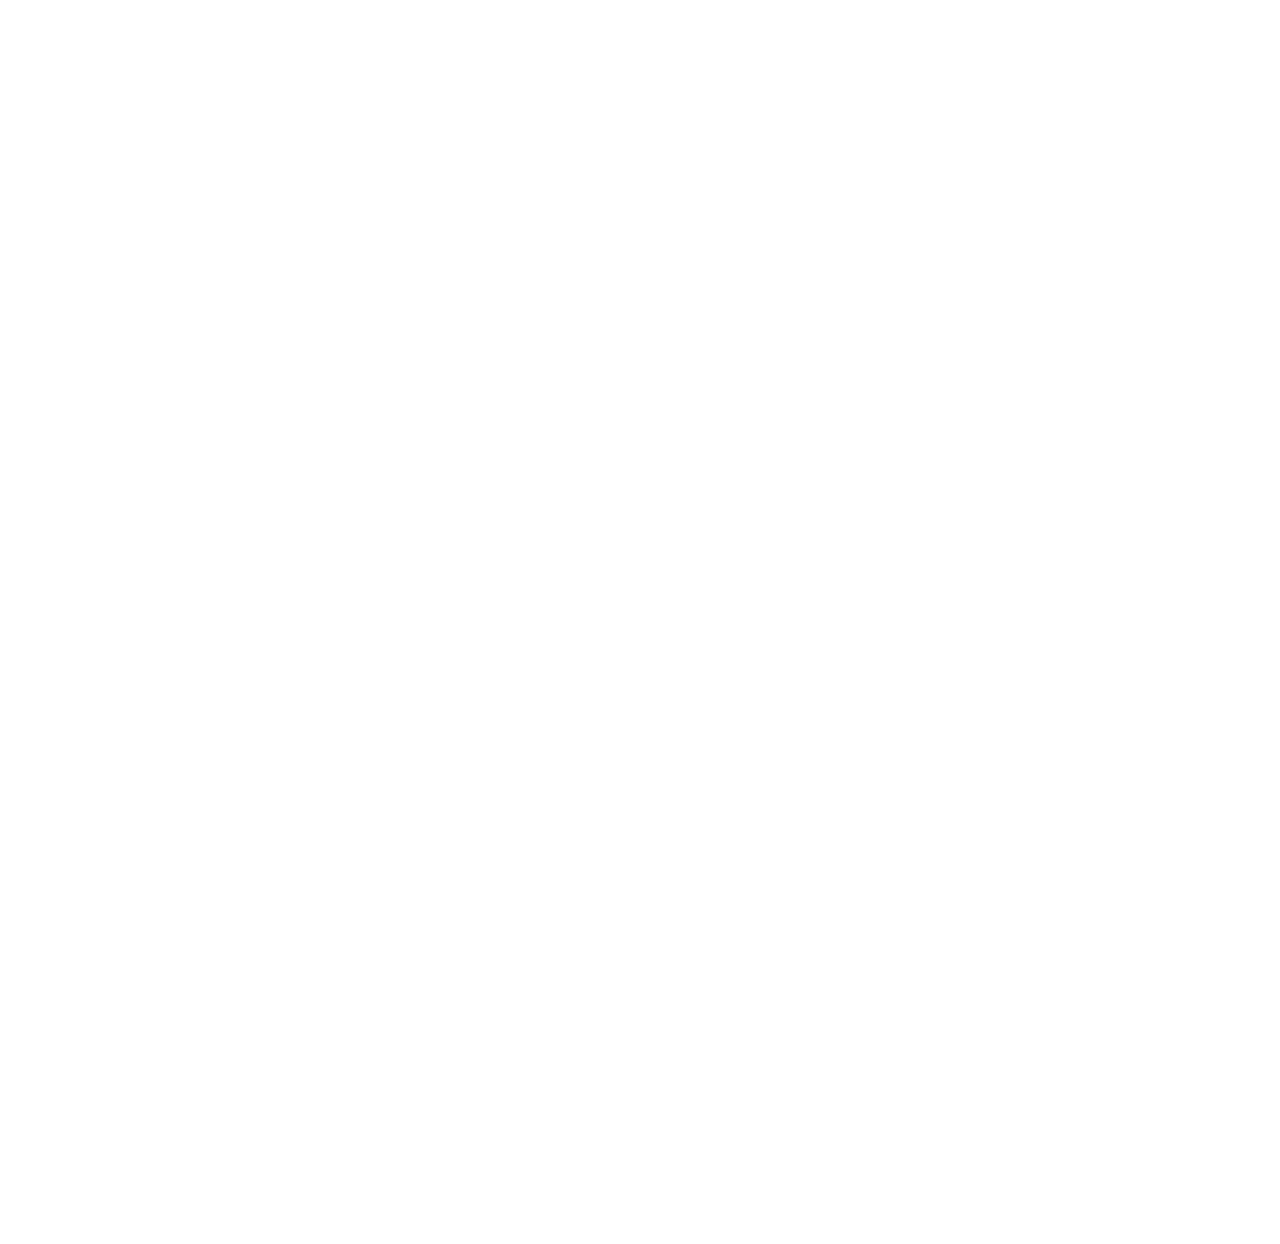
<file: blog-right-side.html>
<!DOCTYPE HTML>
<!--[if gt IE 8]> <html class="ie9" lang="en"> <![endif]-->
<html xmlns="http://www.w3.org/1999/xhtml">
    <head>
    <meta http-equiv="Content-Type" content="text/html; charset=utf-8" />
    <meta name="viewport" content="width=device-width, initial-scale=1, maximum-scale=1" />
    

    <title>iMedica</title>

    <link href='http://fonts.googleapis.com/css?family=Noto+Sans:400,700,400italic' rel='stylesheet' type='text/css'>
    <link href="css/jquery-ui-1.10.3.custom.css" rel="stylesheet" />
    <link href="css/animate.css" rel="stylesheet" />
    <link href="css/font-awesome.min.css" rel="stylesheet" />
    <link rel="stylesheet" type="text/css" href="css/blue.css" id="style-switch" />

    <!-- REVOLUTION BANNER CSS SETTINGS -->
    <link rel="stylesheet" type="text/css" href="rs-plugin/css/settings.css" media="screen" />

    <!--[if IE 9]>
        <link rel="stylesheet" type="text/css" href="css/ie9.css" />
    <![endif]-->    

    <link rel="icon" type="image/png" href="images/fevicon.png">
    <link rel="stylesheet" type="text/css" href="css/inline.min.css" /></head>

<body>

    <header>
    
    
    <div id="search-overlay">
    <div class="container">
                        <div id="close">X</div>

    
                        <input id="hidden-search" type="text" placeholder="Start Typing..." autofocus="autofocus" autocomplete="off"  /> <!--hidden input the user types into-->
                        <input id="display-search" type="text" placeholder="Start Typing..." autofocus="autofocus" autocomplete="off" /> <!--mirrored input that shows the actual input value-->
                    </div></div>
       
            
            <!--Topbar-->
            <div class="topbar-info no-pad">                    
                        <div class="container">                     
                            <div class="social-wrap-head col-md-2 no-pad">
                                <ul>
                                <li><a href="#"><i class="icon-facebook head-social-icon" id="face-head" data-original-title="" title=""></i></a></li>
                                <li><a href="#"><i class="icon-social-twitter head-social-icon" id="tweet-head" data-original-title="" title=""></i></a></li>
                                <li><a href="#"><i class="icon-google-plus head-social-icon" id="gplus-head" data-original-title="" title=""></i></a></li>
                                <li><a href="#"><i class="icon-linkedin head-social-icon" id="link-head" data-original-title="" title=""></i></a></li>
                                <li><a href="#"><i class="icon-rss head-social-icon" id="rss-head" data-original-title="" title=""></i></a></li>
                                </ul>
                            </div>                            
                            <div class="top-info-contact pull-right col-md-6">Call Us Today! +123 455 755  |    contact@imedica.com  <div id="search" class="fa fa-search search-head"></div>
                            </div>                      
                        </div>
                    </div><!--Topbar-info-close-->
            
            
            
            
            
            <div id="headerstic">
            
            <div class=" top-bar container">
                <div class="row">
                    <nav class="navbar navbar-default" role="navigation">
                      <div class="container-fluid">
                        <!-- Brand and toggle get grouped for better mobile display -->
                        <div class="navbar-header">
                          
                          <button type="button" class="navbar-toggle icon-list-ul" data-toggle="collapse" data-target="#bs-example-navbar-collapse-1">
                            <span class="sr-only">Toggle navigation</span>
                          </button>
                          <button type="button" class="navbar-toggle icon-rocket" data-toggle="collapse" data-target="#bs-example-navbar-collapse-2">
                            <span class="sr-only">Toggle navigation</span>
                          </button>

                          <a href="index.html"><div class="logo"></div></a>
                        </div>
                    
                        <!-- Collect the nav links, forms, and other content for toggling -->
                        <div class="collapse navbar-collapse" id="bs-example-navbar-collapse-1">
                          
                          
                          <ul class="nav navbar-nav navbar-right">
                            <li><a href="index.html"><i class="icon-home"></i>Home</a></li>

                            <li class="dropdown"><a href="#" class="dropdown-toggle" data-toggle="dropdown"><i class="icon-cog"></i>Features<b class="icon-angle-down"></b></a>
                                <ul class="dropdown-menu">
                                    <li><a href="page-elements.html">Page Elements</a></li>
                                    <li><a href="typography.html">Typography</a></li>
                                    <li><a href="columns.html">Columns</a></li>
                                    <li><a href="price-table.html">Pricing Tables</a></li>
                                    <li><a href="fbox.html">Flip Box</a></li>
                                    
                                    
                                  </ul>
                            </li>
                            
                            <li class="dropdown"><a href="#" class="dropdown-toggle" data-toggle="dropdown"><i class="icon-file"></i>Pages<b class="icon-angle-down"></b></a>
                                <ul class="dropdown-menu">
                                    <li><a href="about-us.html">About Us</a></li>
                                    <li><a href="services.html">Services</a></li>
                                    <li><a href="department.html">Departments</a></li>
                                    
                                    <li class="dropdown-submenu"><a href="meet-our-doctors.html">Our Doctors 3 Columns</a>
                                        <!--<ul class="dropdown-menu">
                                            
                                            <li><a href="meet-our-doctors.html">Doctors </a></li>
                                        </ul>-->
                                    </li>
                                    
                                    <li><a href="Testimonials.html">Testimonials</a></li>
                                    <li><a href="faq.html">FAQs</a></li>
                                    
                                    
                                  </ul>
                            </li>
                            
                            <li class="dropdown"><a href="#" class="dropdown-toggle" data-toggle="dropdown"><i class="icon-camera"></i>Gallery<b class="icon-angle-down"></b></a>
                                <ul class="dropdown-menu">
                                    <li><a href="gallery-carousel.html">Gallery Style 1  </a></li>
                                    <li><a href="gallery-3cols.html">Gallery 3 Columns</a></li>
                                    
                                    
                                  </ul>
                            </li>
                            
                            <li class="dropdown active"><a href="#" class="dropdown-toggle" data-toggle="dropdown"><i class="icon-pencil"></i>Blog<b class="icon-angle-down"></b></a>
                                <ul class="dropdown-menu">
                                    <li><a href="blog-full.html">Blog Style 1</a></li>
                                    <li><a href="blog-side.html">Blog Left Sidebar</a></li>
                                    <li><a href="blog-right-side.html">Blog Right Sidebar</a></li>                                    
                                  </ul>
                            </li>
                            
                            <li class="dropdown"><a href="#" class="dropdown-toggle" data-toggle="dropdown"><i class="icon-envelope"></i>Contact Us<b class="icon-angle-down"></b></a>
                                <ul class="dropdown-menu">
                                    <li><a href="contact-2.html">Contact Version 1</a></li>
                                    <li><a href="contact-3.html">Contact Version 2</a></li>
                                    
                                    
                                  </ul>
                            </li>
                            

                          </ul>
                        </div><!-- /.navbar-collapse -->
                        
                        


                        <div class="hide-mid collapse navbar-collapse option-drop" id="bs-example-navbar-collapse-2">
                          
                          
                          <ul class="nav navbar-nav navbar-right other-op">
                            <li><i class="icon-phone2"></i>+91 9028556688</li>
                            <li><i class="icon-mail"></i><a href="#" class="mail-menu">demo@companyname.com</a></li>
                            
                            <li><i class="icon-globe"></i>
                                <a href="#" class="mail-menu"><i class="icon-facebook"></i></a>
                                <a href="#" class="mail-menu"><i class="icon-google-plus"></i></a>
                                <a href="#" class="mail-menu"><i class="icon-linkedin"></i></a>
                                <a href="#" class="mail-menu"><i class="icon-social-twitter"></i></a>
                            </li>
                            <li><i class="icon-search"></i>
                            <div class="search-wrap"><input type="text" id="search-text" class="search-txt" name="search-text">
                            <button id="searchbt" name="searchbt" class="icon-search search-bt"></button></div>
                            
                            </li>
                          </ul>
                        </div><!-- /.navbar-collapse -->
                        
                        <div class="hide-mid collapse navbar-collapse cart-drop" id="bs-example-navbar-collapse-3">
                          
                          
                          <ul class="nav navbar-nav navbar-right">
                            <li><a href="#"><i class="icon-cart"></i>0 item(s) - $0.00</a></li>
                            <li><a href="#"><i class="icon-user"></i>My Account</a></li>
                          </ul>
                        </div><!-- /.navbar-collapse -->
                        
                        
                        
                      </div><!-- /.container-fluid -->
                    </nav>
                </div>    
            </div><!--Topbar End-->
            </div>
            
            
            
            
            
            
            
      
    </header>
    
    <section class="complete-content content-footer-space">
    
    <!--Mid Content Start-->
    
    
     <div class="about-intro-wrap pull-left">
     
         <div class="bread-crumb-wrap ibc-wrap-3">
    	<div class="container">
    <!--Title / Beadcrumb-->
         	<div class="inner-page-title-wrap col-xs-12 col-md-12 col-sm-12">
            	<div class="bread-heading"><h1>Blog Masonry Left SideBar</h1></div>
                <div class="bread-crumb pull-right">
                <ul>
                <li><a href="index.html">Home</a></li>
                <li><a href="about-us.html">Blog Masonry Left SideBar</a></li>
                </ul>
                </div>
            </div>
         </div>
     </div> 
     
         <div class="container">
         	
           
            
            <!--About-us top-content-->

            
            
            <div class="col-xs-12 col-sm-12 col-md-12 col-lg-12 pull-left blgo-full-wrap no-pad">
				
               <!-- Blog column -->
            	<div class="col-lg-4 col-md-4 col-sm-12 col-xs-12">
                
                	<!-- Blog box -->
                	<div class="blog-box wow fadeInUp" data-wow-delay="0.5s" data-wow-offset="0">
                        
                        <div id="carousel-example-generic" class="carousel slide" data-ride="carousel">
                              <!-- Indicators -->
                              <ol class="carousel-indicators">
                                <li data-target="#carousel-example-generic" data-slide-to="0" class="active"></li>
                                <li data-target="#carousel-example-generic" data-slide-to="1"></li>
                                <li data-target="#carousel-example-generic" data-slide-to="2"></li>
                              </ol>
                            
                              <!-- Wrapper for slides -->
                              <div class="carousel-inner">
                                <div class="item active">
                                  <img src="images/blog-dummy-3-1.jpg" alt="">
                                </div>
                                <div class="item">
                                  <img src="images/blog-dummy-3-2.jpg" alt="">
                                </div>
                                <div class="item">
                                  <img src="images/blog-dummy-3-3.jpg" alt="">
                                </div>
                                
                              </div>
                            
                              <!-- Controls -->
                              <a class="left carousel-control" href="#carousel-example-generic" data-slide="prev">
                                <span class="glyphicon glyphicon-chevron-left"></span>
                              </a>
                              <a class="right carousel-control" href="#carousel-example-generic" data-slide="next">
                                <span class="glyphicon glyphicon-chevron-right"></span>
                              </a>
                            </div>
                        
                        <div class="blog-box-title">Lorem Ipsum Dolor Sit</div>
                        <p>Integer iaculis egestas odio, vel dictum turpis nibaplacerat id ellentesque semper nisl eget odio siteleifend, nec blandit libero porta aliquam velvehicula dui nam sit amet.</p>
                        <div class="post-meta">By 
                        <span class="post-author ipost-author">admin</span> | 
                        <span class="post-date">May 24 2014 </span>
                        <a href="#">Read More ></a></div>
                    </div>
                 
                
                <!-- Blog box -->
            	
                	<div class="blog-box wow fadeInUp" data-wow-delay="0.5s" data-wow-offset="100">
                        <iframe height="200" class="iblog-iframe" src="//www.youtube.com/embed/YecyKnQUcBY" allowfullscreen></iframe>
                        <div class="blog-box-title">Lorem Ipsum Dolor Sit</div>
                        <p>Integer iaculis egestas odio, vel dictum turpis nibaplacerat id ellentesque semper nisl eget odio siteleifend, nec blandit libero porta aliquam velvehicula dui nam sit amet.</p>
                        <div class="post-meta">By 
                        <span class="post-author ipost-author">admin</span> | 
                        <span class="post-date">May 24 2014 </span>
                        <a href="#">Read More ></a></div>
                    </div>
                  
                
                <!-- Blog box -->
            	
                	<div class="blog-box wow fadeInUp" data-wow-delay="0.5s" data-wow-offset="150">
                        <img alt="" src="images/blog-dummy-3.png" class="img-responsive" />
                        <div class="blog-box-title">Lorem Ipsum Dolor Sit</div>
                        <p>Integer iaculis egestas odio, vel dictum turpis nibaplacerat id ellentesque semper nisl eget odio siteleifend, nec blandit libero porta aliquam velvehicula dui nam sit amet.</p>
                        <div class="post-meta">By 
                        <span class="post-author ipost-author">admin</span> | 
                        <span class="post-date">May 24 2014 </span>
                        <a href="#">Read More ></a></div>
                    </div>
                    
                    <!-- Blog box -->
                	<div class="blog-box wow fadeInUp" data-wow-delay="0.5s" data-wow-offset="200">
                        <img alt="" src="images/blogs-img-02.jpg" class="img-responsive" />
                        <div class="blog-box-title">Lorem Ipsum Dolor Sit</div>
                        <p>Integer iaculis egestas odio, vel dictum turpis nibaplacerat id ellentesque semper nisl eget odio siteleifend, nec blandit libero porta aliquam velvehicula dui nam sit amet.</p>
                        <div class="post-meta">By 
                        <span class="post-author ipost-author">admin</span> | 
                        <span class="post-date">May 24 2014 </span>
                        <a href="#">Read More ></a></div>
                    </div>
                    
                </div> <!-- Blog column end--> 
                
                
                <!-- Blog column -->
            	<div class="col-lg-4 col-md-4 col-sm-12 col-xs-12">
                	
                    <!-- Blog box -->
                	<div class="blog-box wow fadeInDown" data-wow-delay="0.5s" data-wow-offset="0">
                        <img alt="" src="images/blog-dummy-1.png" class="img-responsive" />
                        <div class="blog-box-title">Lorem Ipsum Dolor Sit</div>
                        <p>Integer iaculis egestas odio, vel dictum turpis nibaplacerat id ellentesque semper nisl eget odio siteleifend, nec blandit libero porta aliquam velvehicula dui nam sit amet.</p>
                        <div class="post-meta">By 
                        <span class="post-author ipost-author">admin</span> | 
                        <span class="post-date">May 24 2014 </span>
                        <a href="#">Read More ></a></div>
                    </div>
                 
                
                <!-- Blog box -->
            	
                	<div class="blog-box wow fadeInDown" data-wow-delay="0.5s" data-wow-offset="100">
                        <img alt="" src="images/blog-dummy-3-3.jpg" class="img-responsive" />
                        <div class="blog-box-title">Lorem Ipsum Dolor Sit</div>
                        <p>Integer iaculis egestas odio, vel dictum turpis nibaplacerat id ellentesque semper nisl eget odio siteleifend, nec blandit libero porta aliquam velvehicula dui nam sit amet.</p>
                        <div class="post-meta">By 
                        <span class="post-author ipost-author">admin</span> | 
                        <span class="post-date">May 24 2014 </span>
                        <a href="#">Read More ></a></div>
                    </div>
                  
                
                <!-- Blog box -->
            	
                	<div class="blog-box wow fadeInDown" data-wow-delay="0.5s" data-wow-offset="150">
                        <img alt="" src="images/blog-dummy-3-2.jpg" class="img-responsive" />
                        <div class="blog-box-title">Lorem Ipsum Dolor Sit</div>
                        <p>Integer iaculis egestas odio, vel dictum turpis nibaplacerat id ellentesque semper nisl eget odio siteleifend, nec blandit libero porta aliquam velvehicula dui nam sit amet.</p>
                        <div class="post-meta">By 
                        <span class="post-author ipost-author">admin</span> | 
                        <span class="post-date">May 24 2014 </span>
                        <a href="#">Read More ></a></div>
                    </div>
                    
                    <!-- Blog box -->
            	
                	<div class="blog-box wow fadeInDown" data-wow-delay="0.5s" data-wow-offset="200">
                        <img alt="" src="images/blogs-img-01.jpg" class="img-responsive" />
                        <div class="blog-box-title">Lorem Ipsum Dolor Sit</div>
                        <p>Integer iaculis egestas odio, vel dictum turpis nibaplacerat id ellentesque semper nisl eget odio siteleifend, nec blandit libero porta aliquam velvehicula dui nam sit amet.</p>
                        <div class="post-meta">By 
                        <span class="post-author ipost-author">admin</span> | 
                        <span class="post-date">May 24 2014 </span>
                        <a href="#">Read More ></a></div>
                    </div>
                    
                </div> <!-- Blog column end-->

                                <!-- Blog box -->
                <div class="col-lg-4 col-md-4 col-sm-12 col-xs-12 side-bar-blog">
                    
                    <!--Sidebar-item-->
                    <div class="catagory-list wow fadeInLeft" data-wow-delay="0.5s" data-wow-offset="0">
                    
                        <div class="side-blog-title">Catagories</div>
                        <ul>
                        <li><a href="#"><i class="fa fa-angle-right about-list-arrows"></i>Doctors (3)</a></li>
                        <li><a href="#"><i class="fa fa-angle-right about-list-arrows"></i>Disease Outbreak (7)</a></li>
                        <li><a href="#"><i class="fa fa-angle-right about-list-arrows"></i>Types of Treatment (4)</a></li>
                        <li><a href="#"><i class="fa fa-angle-right about-list-arrows"></i>Medication Side Effects (5)</a></li>
                        <li><a href="#"><i class="fa fa-angle-right about-list-arrows"></i>Health and Fitness (2)</a></li>
                        </ul>
                    
                    </div>
                    
                    <!--Sidebar-item-->
                    <div class="post-tabs wow fadeInLeft" data-wow-delay="0.5s" data-wow-offset="50">
                        
                        <!-- Nav tabs -->
                        <ul class="nav nav-tabs">
                          <li class="active"><a href="#popular" data-toggle="tab">Popular</a></li>
                          <li><a href="#recent" data-toggle="tab">Recent</a></li>
                          <li><a href="#comment" data-toggle="tab"><i class="icon-comments post-icon"></i>&nbsp;</a></li>
                          
                        </ul>
                        
                        <!-- Tab panes -->
                        <div class="tab-content">
                            
                           <!--popular posts--> 
                          <div class="fade in tab-pane active" id="popular">
                            
                            <div class="popular-post-box">
                                <img alt="" src="images/blog-dummy-1.png" class="img-responsive pull-left" />
                                <div class="post-title-side">Etiam tristique niba</div>
                                <div class="post-date-side">April, 7th, 2014</div>
                            </div>
                            
                            <div class="popular-post-box">
                                <img alt="" src="images/blog-dummy-3.png" class="img-responsive pull-left" />
                                <div class="post-title-side">Etiam tristique niba</div>
                                <div class="post-date-side">April, 7th, 2014</div>
                            </div>
                            
                            <div class="popular-post-box">
                                <img alt="" src="images/blog-dummy-3-3.jpg" class="img-responsive pull-left" />
                                <div class="post-title-side">Etiam tristique niba</div>
                                <div class="post-date-side">April, 7th, 2014</div>
                            </div>
                            
                          </div><!--popular posts end--> 
                          
                          <!--Recent posts-->
                          <div class="tab-pane fade" id="recent">
                          
                            <div class="popular-post-box">
                                <img alt="" src="images/blog-dummy-1.png" class="img-responsive pull-left" />
                                <div class="post-title-side">Etiam tristique niba</div>
                                <div class="post-date-side">April, 7th, 2014</div>
                            </div>
                            
                            <div class="popular-post-box">
                                <img alt="" src="images/blog-dummy-3-3.jpg" class="img-responsive pull-left" />
                                <div class="post-title-side">Etiam tristique niba</div>
                                <div class="post-date-side">April, 7th, 2014</div>
                            </div>
                            
                            <div class="popular-post-box">
                                <img alt="" src="images/blog-dummy-3.png" class="img-responsive pull-left" />
                                <div class="post-title-side">Etiam tristique niba</div>
                                <div class="post-date-side">April, 7th, 2014</div>
                            </div>
                          
                          </div><!--Recent posts End-->
                          
                          <!--Comments-->
                          <div class="tab-pane fade" id="comment">
                          
                            <div class="popular-post-box">
                                
                                <div class="post-title-side">Etiam tristique niba</div>
                                <div class="post-date-side">April, 7th, 2014</div>
                            </div>
                            <div class="popular-post-box">
                                
                                <div class="post-title-side">Etiam tristique niba</div>
                                <div class="post-date-side">April, 7th, 2014</div>
                            </div>
                            <div class="popular-post-box">
                                
                                <div class="post-title-side">Etiam tristique niba</div>
                                <div class="post-date-side">April, 7th, 2014</div>
                            </div>
                          
                          </div><!--Comments end-->
                          
                        </div><!-- Tab panes end-->
                        
                    </div><!-- side item-end -->
                    
                    <!--Sidebar-item-->
                    <div class="twitter-widget wow fadeInLeft" data-wow-delay="0.5s" data-wow-offset="100">
                        
                        <div class="side-blog-title">Recent Tweets</div>
                        
                        <div class="tweets-box">
                            <i class="icon-social-twitter tweets-box-icon"></i>
                            <p> <span class="ipost-author">@jim_oliver</span>  Curabitur rhoncus lorem a tortor luctus mollis non bibendum nisl. Pellentesque eros massa.<br />
                            <span class="date-post-widget"><a href="">2 days ago</a></span>
                            </p>
                        </div>
                        
                        <div class="tweets-box">
                            <i class="icon-social-twitter tweets-box-icon"></i>
                            <p> <span class="ipost-author">@jim_oliver</span>  Curabitur rhoncus lorem a tortor luctus mollis non bibendum nisl. Pellentesque eros massa.<br />
                            <span class="date-post-widget"><a href="">2 days ago</a></span>
                            </p>
                        </div>
                        
                        <div class="tweets-box">
                            <i class="icon-social-twitter tweets-box-icon"></i>
                            <p> <span class="ipost-author">@jim_oliver</span>  Curabitur rhoncus lorem a tortor luctus mollis non bibendum nisl. Pellentesque eros massa.<br />
                            <span class="date-post-widget"><a href="">2 days ago</a></span>
                            </p>
                        </div>
                        
                    </div> <!--Sidebar-item end-->
                    
                    <!--Sidebar-item-->
                    <div class="tags-widget wow fadeInLeft" data-wow-delay="0.5s" data-wow-offset="150">
                        
                        <div class="side-blog-title">Tags</div>
                        
                        <ul>
                        <li><a href="">Doctors</a></li>
                        <li><a href="">nunc</a></li>
                        <li><a href="">Disease</a></li>
                        <li><a href="">fermentum</a></li>
                        <li><a href="">loremin</a></li>
                        <li><a href="">haaoti</a></li>
                        <li><a href="">vestibulumes</a></li>
                        <li><a href="">tortor</a></li>
                        <li><a href="">fila</a></li>
                        </ul>
                    
                    </div><!--Sidebar-item end-->
                    
                    <!--Sidebar-item-->
                    <div class="form-widget wow fadeInLeft" data-wow-delay="0.5s" data-wow-offset="200">
                    
                        <div class="appointment-form-title"><i class="icon-hospital2 appointment-form-icon"></i>Book An Appointment</div>
                        <form class="appt-form">
                        <select class="appt-form-select">
                        <option>Select Department</option>
                        <option>Select Department</option>
                        <option>Select Department</option>
                        <option>Select Department</option>
                        </select>
                        <input type="text" class="appt-form-txt" placeholder="First Name(required)" />
                        <input type="text" class="appt-form-txt" placeholder="Last Name" />
                        <input type="text" class="appt-form-txt" placeholder="Phone(required)" />
                        <input type="email" class="appt-form-txt" placeholder="Email(required)" />
                        <input type="date" class="appt-form-txt" />
                        
                        <section class="color-7" id="btn-click">
                <button class="icon-mail btn2-st2 btn-7 btn-7b iform-button">Submit</button>
                </section>
                        </form>
                    
                    </div><!--Sidebar-item end-->
                    
                    <!--Sidebar-item-->
                    <div class="collapse-widget-side wow fadeInLeft" data-wow-delay="0.5s" data-wow-offset="250">
                        
                        <div id="accordion-blog">
                        
                            <h3><i class="collapse-cheveron"></i><span class="blog-collapse-title">Primary Health Care</span></h3>
                            <div>
                                <div class="collapse-widget-content pull-left">
                                <div class="dept-title pull-left">Donec scelerisque</div> 
                             <p>Lorem ipsum dolor sit amet, consecte tur adipiscing elitut eu nisl quis augue suscipit dignissim. Duis vulputate nisl sit amet feugiat tincidunt. vulputate nisl sit amet feugiat tincidunt.</p>
                                </div>
                            </div>
                            
                            <h3><i class="collapse-cheveron"></i><span class="blog-collapse-title">Ophthalmology Clinic</span></h3>
                            <div>
                                <div class="collapse-widget-content pull-left">
                                <div class="dept-title pull-left">Donec scelerisque</div> 
                             <p>Lorem ipsum dolor sit amet, consecte tur adipiscing elitut eu nisl quis augue suscipit dignissim. Duis vulputate nisl sit amet feugiat tincidunt. vulputate nisl sit amet feugiat tincidunt. vulputate nisl sit amet feugiat tincidunt. vulputate nisl sit amet feugiat tincidunt.</p>
                                </div>                
                            </div>
                            
                            <h3 class="last-tab"><i class="collapse-cheveron"></i><span class="blog-collapse-title">Outpatient Surgery</span></h3>
                            <div>
                                <div class="collapse-widget-content pull-left">
                                <div class="dept-title pull-left">Donec scelerisque</div> 
                             <p>Lorem ipsum dolor sit amet, consecte tur adipiscing elitut eu nisl quis augue suscipit dignissim. Duis vulputate nisl sit amet feugiat tincidunt. vulputate nisl sit amet feugiat tincidunt. vulputate nisl sit amet feugiat tincidunt. vulputate nisl sit amet feugiat tincidunt.</p>
                                </div>                
                            </div>
                            

                        </div>  
                        
                        
                    </div>
                    
               </div>
               
               <!--Sidebar-end-->  
                
 		</div>
        
        
        
        
        
        <!-- Blog box -->
            	<div class="col-lg-4 col-md-4 col-sm-12 col-xs-12 side-bar-blog-bottom">
                	
                    <!--Sidebar-item-->
                	<div class="catagory-list">
                    
                    	<div class="side-blog-title">Catagories</div>
                    	<ul>
                        <li><a href=""><i class="fa fa-angle-right about-list-arrows"></i>Doctors (3)</a></li>
                        <li><a href=""><i class="fa fa-angle-right about-list-arrows"></i>Disease Outbreak (7)</a></li>
                        <li><a href=""><i class="fa fa-angle-right about-list-arrows"></i>Types of Treatment (4)</a></li>
                        <li><a href=""><i class="fa fa-angle-right about-list-arrows"></i>Medication Side Effects (5)</a></li>
                        <li><a href=""><i class="fa fa-angle-right about-list-arrows"></i>Health and Fitness (2)</a></li>
                        </ul>
                    
                 	</div>
                    
                    <!--Sidebar-item-->
                    <div class="post-tabs">
                    	
                        <!-- Nav tabs -->
                        <ul class="nav nav-tabs">
                          <li class="active"><a href="#popular1" data-toggle="tab">Popular</a></li>
                          <li><a href="#recent1" data-toggle="tab">Recent</a></li>
                          <li><a href="#comment1" data-toggle="tab"><i class="icon-comments post-icon"></i>&nbsp;</a></li>
                          
                        </ul>
                        
                        <!-- Tab panes -->
                        <div class="tab-content">
                        	
                           <!--popular posts--> 
                          <div class="tab-pane fade in active" id="popular1">
                          	
                            <div class="popular-post-box">
                                <img alt="" src="images/blog-dummy-1.png" class="img-responsive pull-left" />
                                <div class="post-title-side">Etiam tristique niba</div>
                                <div class="post-date-side">April, 7th, 2014</div>
                            </div>
                            
                            <div class="popular-post-box">
                                
                                <div class="post-title-side">Etiam tristique niba</div>
                                <div class="post-date-side">April, 7th, 2014</div>
                            </div>
                            
                            <div class="popular-post-box">
                                <img alt="" src="images/blog-dummy-1.png" class="img-responsive pull-left" />
                                <div class="post-title-side">Etiam tristique niba</div>
                                <div class="post-date-side">April, 7th, 2014</div>
                            </div>
                            
                          </div><!--popular posts end--> 
                          
                          <!--Recent posts-->
                          <div class="tab-pane fade" id="recent1">
                          
                          	<div class="popular-post-box">
                                <img alt="" src="images/blog-dummy-1.png" class="img-responsive pull-left" />
                                <div class="post-title-side">Etiam tristique niba</div>
                                <div class="post-date-side">April, 7th, 2014</div>
                            </div>
                            
                            <div class="popular-post-box">
                                
                                <div class="post-title-side">Etiam tristique niba</div>
                                <div class="post-date-side">April, 7th, 2014</div>
                            </div>
                            
                            <div class="popular-post-box">
                                <img alt="" src="images/blog-dummy-1.png" class="img-responsive pull-left" />
                                <div class="post-title-side">Etiam tristique niba</div>
                                <div class="post-date-side">April, 7th, 2014</div>
                            </div>
                          
                          </div><!--Recent posts End-->
                          
                          <!--Comments-->
                          <div class="tab-pane fade" id="comment1">
                          
                          	<div class="popular-post-box">
                                
                                <div class="post-title-side">Etiam tristique niba</div>
                                <div class="post-date-side">April, 7th, 2014</div>
                            </div>
                            <div class="popular-post-box">
                                
                                <div class="post-title-side">Etiam tristique niba</div>
                                <div class="post-date-side">April, 7th, 2014</div>
                            </div>
                            <div class="popular-post-box">
                                
                                <div class="post-title-side">Etiam tristique niba</div>
                                <div class="post-date-side">April, 7th, 2014</div>
                            </div>
                          
                          </div><!--Comments end-->
                          
                        </div><!-- Tab panes end-->
                        
                    </div><!-- side item-end -->
                    
                    <!--Sidebar-item-->
                    <div class="twitter-widget">
                    	
                        <div class="side-blog-title">Recent Tweets</div>
                        
                        <div class="tweets-box">
                            <i class="icon-social-twitter tweets-box-icon"></i>
                            <p> <span class="ipost-author">@jim_oliver</span>  Curabitur rhoncus lorem a tortor luctus mollis non bibendum nisl. Pellentesque eros massa.<br />
                            <span class="date-post-widget"><a href="">2 days ago</a></span>
                            </p>
                        </div>
                        
                        <div class="tweets-box">
                            <i class="icon-social-twitter tweets-box-icon"></i>
                            <p> <span class="ipost-author">@jim_oliver</span>  Curabitur rhoncus lorem a tortor luctus mollis non bibendum nisl. Pellentesque eros massa.<br />
                            <span class="date-post-widget"><a href="">2 days ago</a></span>
                            </p>
                        </div>
                        
                        <div class="tweets-box">
                            <i class="icon-social-twitter tweets-box-icon"></i>
                            <p> <span class="ipost-author">@jim_oliver</span>  Curabitur rhoncus lorem a tortor luctus mollis non bibendum nisl. Pellentesque eros massa.<br />
                            <span class="date-post-widget"><a href="">2 days ago</a></span>
                            </p>
                        </div>
                        
                    </div> <!--Sidebar-item end-->
                    
                    <!--Sidebar-item-->
                    <div class="tags-widget">
                    	
                        <div class="side-blog-title">Tags</div>
                    	
                        <ul>
                        <li><a href="">Doctors</a></li>
                        <li><a href="">nunc</a></li>
                        <li><a href="">Disease</a></li>
                        <li><a href="">fermentum</a></li>
                        <li><a href="">loremin</a></li>
                        <li><a href="">haaoti</a></li>
                        <li><a href="">vestibulumes</a></li>
                        <li><a href="">tortor</a></li>
                        <li><a href="">fila</a></li>
                        </ul>
                    
                    </div><!--Sidebar-item end-->
                    
                    <!--Sidebar-item-->
                    <div class="form-widget">
                    
                    	<div class="appointment-form-title"><i class="icon-hospital2 appointment-form-icon"></i>Book An Appointment</div>
                        <form class="appt-form">
                        <select class="appt-form-select">
                        <option>Select Department</option>
                        <option>Select Department</option>
                        <option>Select Department</option>
                        <option>Select Department</option>
                        </select>
                        <input type="text" class="appt-form-txt" placeholder="First Name(required)" />
                        <input type="text" class="appt-form-txt" placeholder="Last Name" />
                        <input type="text" class="appt-form-txt" placeholder="Phone(required)" />
                        <input type="email" class="appt-form-txt" placeholder="Email(required)" />
                        <input type="date" class="appt-form-txt" />
                         <section class="color-7" id="btn-click1">
                <button class="icon-mail btn2-st2 btn-7 btn-7b iform-button-60">Submit</button>
                </section>
                        </form>
                    
                    </div><!--Sidebar-item end-->
                    
                    <!--Sidebar-item-->
                    <div class="collapse-widget-side">
                    	
                        <div id="accordion-blog2">
                        
                            
                            
                            <h3><i class="collapse-cheveron"></i><span class="blog-collapse-title">Outpatient Rehab</span></h3>
                            <div>
                               <div class="collapse-widget-content pull-left">
                                <div class="dept-title pull-left">Donec scelerisque</div> 
                             <p>Lorem ipsum dolor sit amet, consecte tur adipiscing elitut eu nisl quis augue suscipit dignissim. Duis vulputate nisl sit amet feugiat tincidunt. vulputate nisl sit amet feugiat tincidunt.</p>
                                </div>
                            </div>
                            
                            <h3><i class="collapse-cheveron"></i><span class="blog-collapse-title">Ophthalmology Clinic</span></h3>
                            <div>
                                <div class="collapse-widget-content pull-left">
                                <div class="dept-title pull-left">Donec scelerisque</div> 
                             <p>Lorem ipsum dolor sit amet, consecte tur adipiscing elitut eu nisl quis augue suscipit dignissim. Duis vulputate nisl sit amet feugiat tincidunt. vulputate nisl sit amet feugiat tincidunt. vulputate nisl sit amet feugiat tincidunt.</p>
                                </div>                
                            </div>
                            
                            <h3 class="last-tab"><i class="collapse-cheveron"></i><span class="blog-collapse-title">Outpatient Surgery</span></h3>
                            <div>
                                <div class="collapse-widget-content pull-left">
                                <div class="dept-title pull-left">Donec scelerisque</div> 
                             <p>Lorem ipsum dolor sit amet, consecte tur adipiscing elitut eu nisl quis augue suscipit dignissim. Duis vulputate nisl sit amet feugiat tincidunt. vulputate nisl sit amet feugiat tincidunt. vulputate nisl sit amet feugiat tincidunt. vulputate nisl sit amet feugiat tincidunt.</p>
                                </div>                
                            </div>
                            

                        </div>	
                        
                        
                    </div>
                    
               </div>
               
               <!--Sidebar-end-->  
            
         

         
         </div>
         </div>

    <!--Mid Content End-->
    
        <!--Footer Start-->
    
    </section>


    <section>
    <div id="settings">
            <div class="colors">
            <div class="panel-title">Style Switcher</div> 
            <div class="panel-color-title">Color Schemes</div>    
                <ul>
                    <li><a title="maroon" class="color1 color-switch"><i class="fa fa-check"></i></a></li>
                            <li><a title="grey" class="color2 color-switch"><i class="fa fa-check"></i></a></li>
                            <li><a title="green" class="color3 color-switch"><i class="fa fa-check"></i></a></li>
                            <li><a title="orange" class="color4 color-switch"><i class="fa fa-check"></i></a></li>
                            <li><a title="red" class="color5 color-switch"><i class="fa fa-check"></i></a></li>
                            <li><a title="blue" class="color6 color-switch selected"><i class="fa fa-check"></i></a></li>
                    
                    

                </ul>
            </div>
            <a href="javascript:void(0);" class="settings_link showup"><i class="fa fa-cog"></i></a>
        </div>

     </section>

    
    <section class="complete-footer">
    <footer id="footer">
    
        <div class="container">
            <div class="row">
                <!--Foot widget-->
                <div class="col-xs-12 col-sm-6 col-md-3 foot-widget">
                <a href="#"><div class="foot-logo col-xs-12 no-pad"></div></a>
                
                <address class="foot-address">
                    <div class="col-xs-12 no-pad"><i class="icon-globe address-icons"></i>iMedica Clinic <br />123 Fifth Avenue <br />New York, NY 10160</div>
                    <div class="col-xs-12 no-pad"><i class="icon-phone2 address-icons"></i>+123 455 755</div>
                    <div class="col-xs-12 no-pad"><i class="icon-file address-icons"></i>+123 555 755</div>
                    <div class="col-xs-12 no-pad"><i class="icon-mail address-icons"></i>contact@imedica.com</div>
                </address>
                </div>
                
                <!--Foot widget-->
                <div class="col-xs-12 col-sm-6 col-md-3 recent-post-foot foot-widget">
                    <div class="foot-widget-title">Recent Posts</div>
                    <ul>
                        <li><a href="#">Consecte tur adipiscing elit ut eunt<br /><span class="event-date">3 days ago</span></a></li>
                        <li><a href="#">Fusce vel tempus augue nunc<br /><span class="event-date">5 days ago</span></a></li>
                        <li><a href="#">Lorem nulla, vitae eleifend leo tincidunt<br /><span class="event-date">7 days ago</span></a></li>
                    </ul>
                </div>
                
                 <!--Foot widget-->
                <div class="col-xs-12 col-sm-6 col-md-3 recent-tweet-foot foot-widget">
                    <div class="foot-widget-title">Recent Tweets</div>
                    <ul>
                        <li>Integer iaculis egestas odio. eget: <b>t.co/RTSoououIdg</b><br /><span class="event-date">7 days ago</span></li>
                        <li>Integer iaculis egestas odio. eget: <b>t.co/RTSoououIdg</b><br /><span class="event-date">7 days ago</span></li>
                    </ul>
                </div>
                
                <!--Foot widget-->
                <div class="col-xs-12 col-sm-6 col-md-3 foot-widget">
                    <div class="foot-widget-title">newsletter</div>
                    <p>Ipsum dolor sit amet, teft consecte tur.</p>
                    <div class="news-subscribe"><input type="text" class="news-tb" placeholder="Email Address" /><button class="news-button">Subscribe</button></div>
                    <div class="foot-widget-title">social media</div>
                    <div class="social-wrap">
                        <ul>
                        <li><a href="#"><i class="icon-facebook foot-social-icon" id="face-foot" data-toggle="tooltip" data-placement="bottom" title="Facebook"></i></a></li>
                        <li><a href="#"><i class="icon-social-twitter foot-social-icon" id="tweet-foot" data-toggle="tooltip" data-placement="bottom" title="Twitter"></i></a></li>
                        <li><a href="#"><i class="icon-google-plus foot-social-icon" id="gplus-foot" data-toggle="tooltip" data-placement="bottom" title="Google+"></i></a></li>
                        <li><a href="#"><i class="icon-linkedin foot-social-icon" id="link-foot" data-toggle="tooltip" data-placement="bottom" title="Linked in"></i></a></li>
                        <li><a href="#"><i class="icon-rss foot-social-icon" id="rss-foot" data-toggle="tooltip" data-placement="bottom" title="RSS"></i></a></li>
                        </ul>
                    </div>
                </div>
                
            </div>
         </div>       
         
    </footer>
    
    <div class="bottom-footer">
    <div class="container">
    
        <div class="row">
            <!--Foot widget-->
            <div class="col-xs-12 col-sm-12 col-md-12 foot-widget-bottom">
            <p class="col-xs-12 col-md-5 no-pad">Copyright 2014 iMedica | All Rights Reserved | Designed by RTistic</p>
            <ul class="foot-menu col-xs-12 col-md-7 no-pad">

            <li><a href="about-us.html">Pages</a></li>    
            <li><a href="gallery-3cols.html">Gallery</a></li>
            <li><a href="blog-full.html">Blog</a></li>    
            <li><a href="#">Features</a></li>    
            <li><a href="contact-2.html">Contact</a></li>    
            <li><a href="index.html">home</a></li>                           
            
            </ul>
            </div>
        </div>
    </div> 
    </div>
    
    </section>
    
    <!--JS Inclution-->
    <script type="text/javascript" src="js/jquery.min.js"></script>
    <script type="text/javascript" src="js/jquery-ui-1.10.3.custom.min.js"></script>  
    <script type="text/javascript" src="bootstrap-new/js/bootstrap.min.js"></script>
    <script type="text/javascript" src="rs-plugin/js/jquery.themepunch.tools.min.js"></script>
    <script type="text/javascript" src="rs-plugin/js/jquery.themepunch.revolution.min.js"></script>
    <script type="text/javascript" src="js/jquery.scrollUp.min.js"></script>
    <script type="text/javascript" src="js/jquery.sticky.min.js"></script>
    <script type="text/javascript" src="js/wow.min.js"></script>
    <script type="text/javascript" src="js/jquery.flexisel.min.js"></script>
    <script type="text/javascript" src="js/jquery.imedica.min.js"></script>
    <script type="text/javascript" src="js/custom-imedicajs.min.js"></script>
 

</body>
</html>
</file>
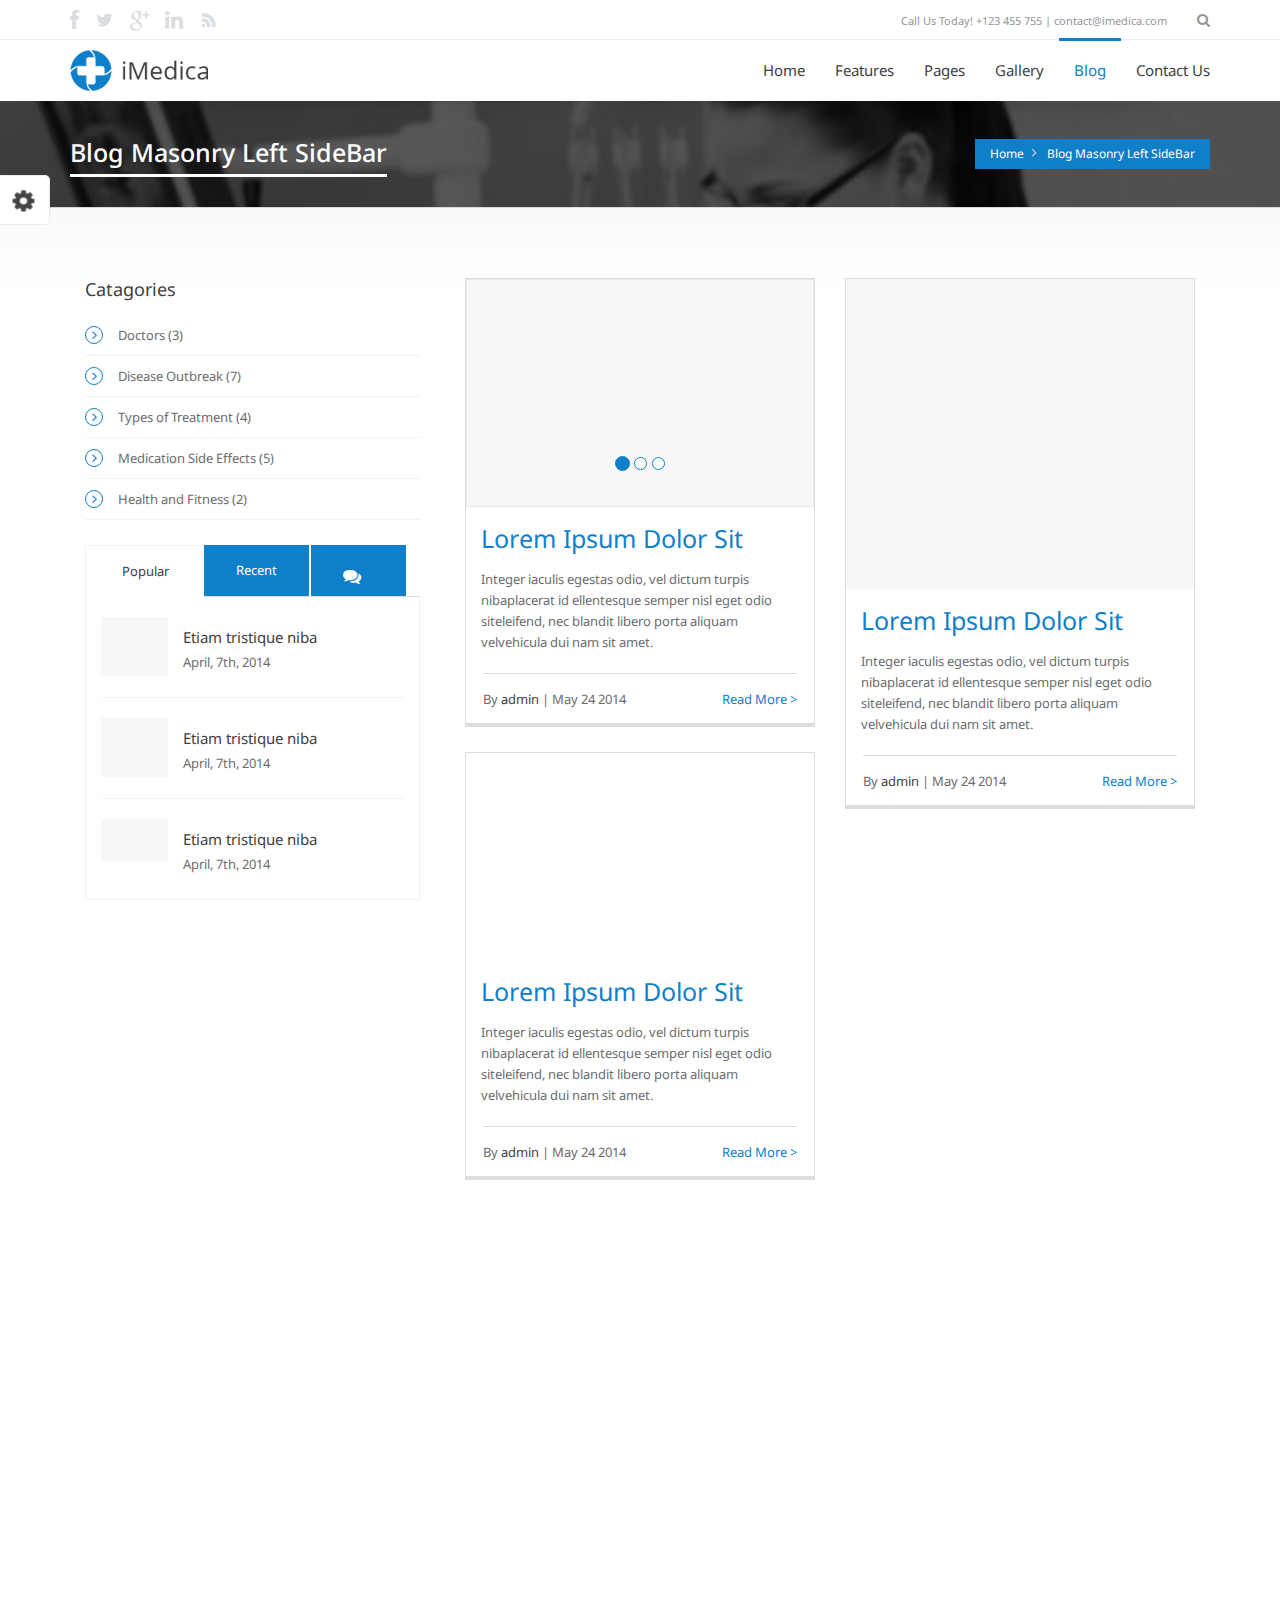
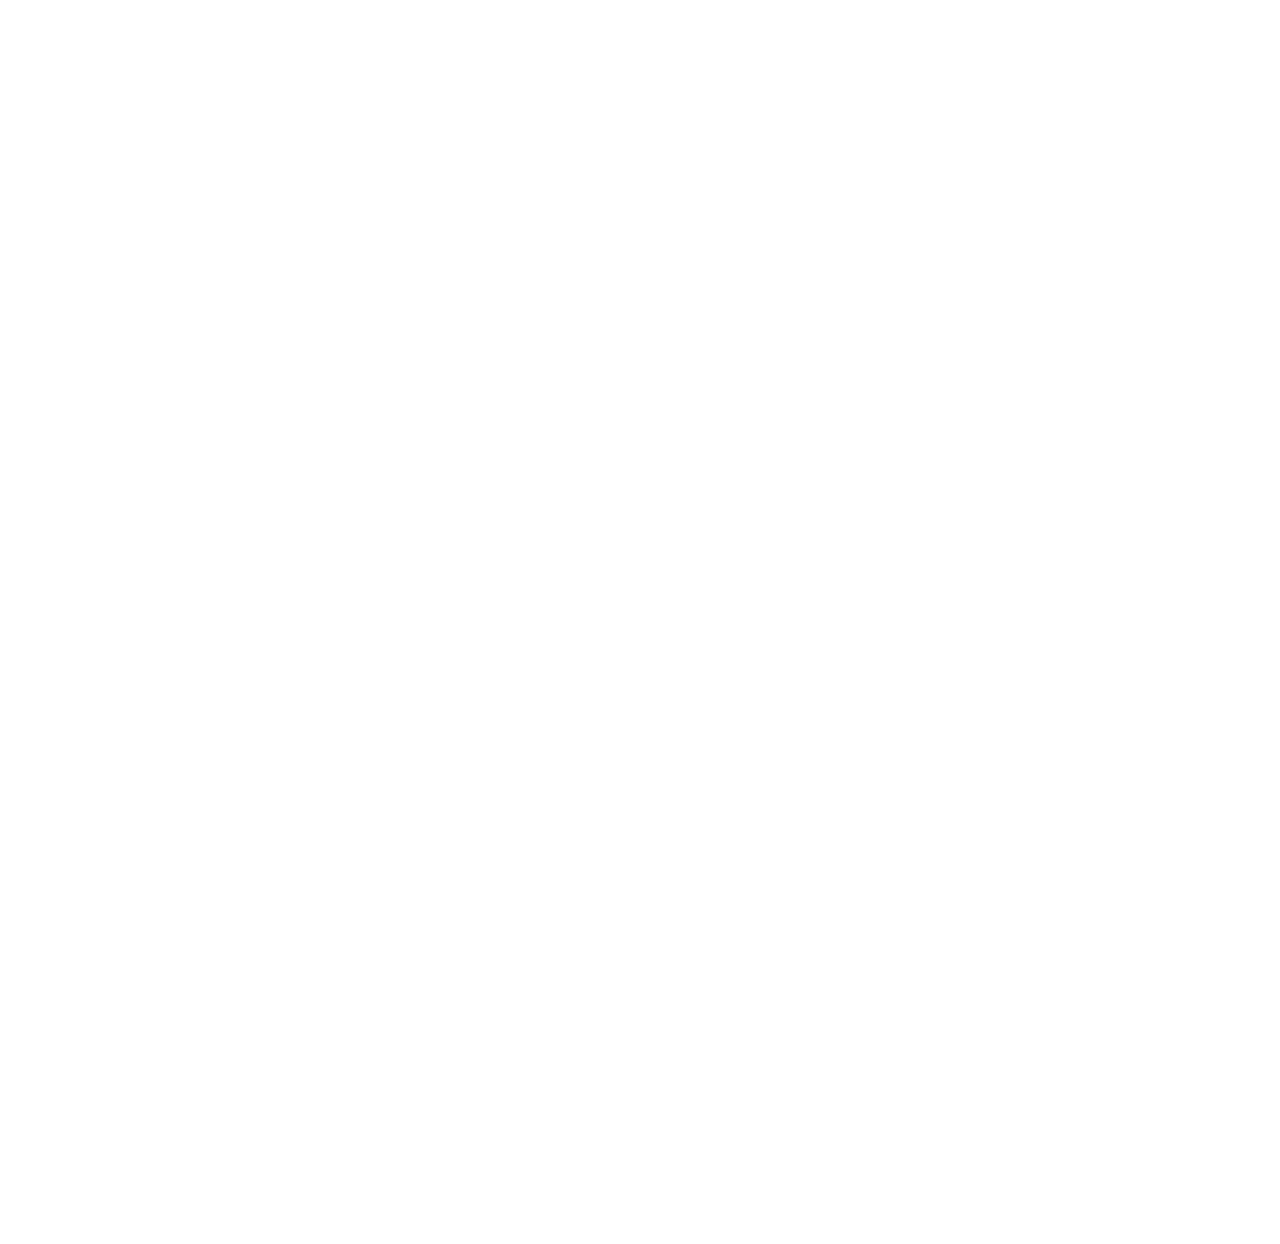
<file: blog-side.html>
<!DOCTYPE HTML>
<!--[if gt IE 8]> <html class="ie9" lang="en"> <![endif]-->
<html xmlns="http://www.w3.org/1999/xhtml">
    <head>
    <meta http-equiv="Content-Type" content="text/html; charset=utf-8" />
    <meta name="viewport" content="width=device-width, initial-scale=1, maximum-scale=1" />
    

    <title>iMedica</title>

    <link href='http://fonts.googleapis.com/css?family=Noto+Sans:400,700,400italic' rel='stylesheet' type='text/css'>
    <link href="css/jquery-ui-1.10.3.custom.css" rel="stylesheet" />
    <link href="css/animate.css" rel="stylesheet" />
    <link href="css/font-awesome.min.css" rel="stylesheet" />
    <link rel="stylesheet" type="text/css" href="css/blue.css" id="style-switch" />

    <!-- REVOLUTION BANNER CSS SETTINGS -->
    <link rel="stylesheet" type="text/css" href="rs-plugin/css/settings.css" media="screen" />

    <!--[if IE 9]>
        <link rel="stylesheet" type="text/css" href="css/ie9.css" />
    <![endif]-->    

    <link rel="icon" type="image/png" href="images/fevicon.png">
    <link rel="stylesheet" type="text/css" href="css/inline.min.css" /></head>

<body>

    <header>
    
    
    <div id="search-overlay">
    <div class="container">
                        <div id="close">X</div>

    
                        <input id="hidden-search" type="text" placeholder="Start Typing..." autofocus="autofocus" autocomplete="off"  /> <!--hidden input the user types into-->
                        <input id="display-search" type="text" placeholder="Start Typing..." autofocus="autofocus" autocomplete="off" /> <!--mirrored input that shows the actual input value-->
                    </div></div>
       
            
            <!--Topbar-->
            <div class="topbar-info no-pad">                    
                        <div class="container">                     
                            <div class="social-wrap-head col-md-2 no-pad">
                                <ul>
                                <li><a href="#"><i class="icon-facebook head-social-icon" id="face-head" data-original-title="" title=""></i></a></li>
                                <li><a href="#"><i class="icon-social-twitter head-social-icon" id="tweet-head" data-original-title="" title=""></i></a></li>
                                <li><a href="#"><i class="icon-google-plus head-social-icon" id="gplus-head" data-original-title="" title=""></i></a></li>
                                <li><a href="#"><i class="icon-linkedin head-social-icon" id="link-head" data-original-title="" title=""></i></a></li>
                                <li><a href="#"><i class="icon-rss head-social-icon" id="rss-head" data-original-title="" title=""></i></a></li>
                                </ul>
                            </div>                            
                            <div class="top-info-contact pull-right col-md-6">Call Us Today! +123 455 755  |    contact@imedica.com  <div id="search" class="fa fa-search search-head"></div>
                            </div>                      
                        </div>
                    </div><!--Topbar-info-close-->
            
            
            
            
            
            <div id="headerstic">
            
            <div class=" top-bar container">
                <div class="row">
                    <nav class="navbar navbar-default" role="navigation">
                      <div class="container-fluid">
                        <!-- Brand and toggle get grouped for better mobile display -->
                        <div class="navbar-header">
                          
                          <button type="button" class="navbar-toggle icon-list-ul" data-toggle="collapse" data-target="#bs-example-navbar-collapse-1">
                            <span class="sr-only">Toggle navigation</span>
                          </button>
                          <button type="button" class="navbar-toggle icon-rocket" data-toggle="collapse" data-target="#bs-example-navbar-collapse-2">
                            <span class="sr-only">Toggle navigation</span>
                          </button>

                          <a href="index.html"><div class="logo"></div></a>
                        </div>
                    
                        <!-- Collect the nav links, forms, and other content for toggling -->
                        <div class="collapse navbar-collapse" id="bs-example-navbar-collapse-1">
                          
                          
                          <ul class="nav navbar-nav navbar-right">
                            <li><a href="index.html"><i class="icon-home"></i>Home</a></li>

                            <li class="dropdown"><a href="#" class="dropdown-toggle" data-toggle="dropdown"><i class="icon-cog"></i>Features<b class="icon-angle-down"></b></a>
                                <ul class="dropdown-menu">
                                    <li><a href="page-elements.html">Page Elements</a></li>
                                    <li><a href="typography.html">Typography</a></li>
                                    <li><a href="columns.html">Columns</a></li>
                                    <li><a href="price-table.html">Pricing Tables</a></li>
                                    <li><a href="fbox.html">Flip Box</a></li>
                                    
                                    
                                  </ul>
                            </li>
                            
                            <li class="dropdown"><a href="#" class="dropdown-toggle" data-toggle="dropdown"><i class="icon-file"></i>Pages<b class="icon-angle-down"></b></a>
                                <ul class="dropdown-menu">
                                    <li><a href="about-us.html">About Us</a></li>
                                    <li><a href="services.html">Services</a></li>
                                    <li><a href="department.html">Departments</a></li>
                                    
                                    <li class="dropdown-submenu"><a href="meet-our-doctors.html">Our Doctors 3 Columns</a>
                                        <!--<ul class="dropdown-menu">
                                            
                                            <li><a href="meet-our-doctors.html">Doctors </a></li>
                                        </ul>-->
                                    </li>
                                    
                                    <li><a href="Testimonials.html">Testimonials</a></li>
                                    <li><a href="faq.html">FAQs</a></li>
                                    
                                    
                                  </ul>
                            </li>
                            
                            <li class="dropdown"><a href="#" class="dropdown-toggle" data-toggle="dropdown"><i class="icon-camera"></i>Gallery<b class="icon-angle-down"></b></a>
                                <ul class="dropdown-menu">
                                    <li><a href="gallery-carousel.html">Gallery Style 1  </a></li>
                                    <li><a href="gallery-3cols.html">Gallery 3 Columns</a></li>
                                    
                                    
                                  </ul>
                            </li>
                            
                            <li class="dropdown active"><a href="#" class="dropdown-toggle" data-toggle="dropdown"><i class="icon-pencil"></i>Blog<b class="icon-angle-down"></b></a>
                                <ul class="dropdown-menu">
                                    <li><a href="blog-full.html">Blog Style 1</a></li>
                                    
                                    <li><a href="blog-side.html">Blog Left Sidebar</a></li>
                                    
                                  </ul>
                            </li>
                            
                            <li class="dropdown"><a href="#" class="dropdown-toggle" data-toggle="dropdown"><i class="icon-envelope"></i>Contact Us<b class="icon-angle-down"></b></a>
                                <ul class="dropdown-menu">
                                    <li><a href="contact-2.html">Contact Version 1</a></li>
                                    <li><a href="contact-3.html">Contact Version 2</a></li>
                                    
                                    
                                  </ul>
                            </li>
                            

                          </ul>
                        </div><!-- /.navbar-collapse -->
                        
                        


                        <div class="hide-mid collapse navbar-collapse option-drop" id="bs-example-navbar-collapse-2">
                          
                          
                          <ul class="nav navbar-nav navbar-right other-op">
                            <li><i class="icon-phone2"></i>+91 9028556688</li>
                            <li><i class="icon-mail"></i><a href="#" class="mail-menu">demo@companyname.com</a></li>
                            
                            <li><i class="icon-globe"></i>
                                <a href="#" class="mail-menu"><i class="icon-facebook"></i></a>
                                <a href="#" class="mail-menu"><i class="icon-google-plus"></i></a>
                                <a href="#" class="mail-menu"><i class="icon-linkedin"></i></a>
                                <a href="#" class="mail-menu"><i class="icon-social-twitter"></i></a>
                            </li>
                            <li><i class="icon-search"></i>
                            <div class="search-wrap"><input type="text" id="search-text" class="search-txt" name="search-text">
                            <button id="searchbt" name="searchbt" class="icon-search search-bt"></button></div>
                            
                            </li>
                          </ul>
                        </div><!-- /.navbar-collapse -->
                        
                        <div class="hide-mid collapse navbar-collapse cart-drop" id="bs-example-navbar-collapse-3">
                          
                          
                          <ul class="nav navbar-nav navbar-right">
                            <li><a href="#"><i class="icon-cart"></i>0 item(s) - $0.00</a></li>
                            <li><a href="#"><i class="icon-user"></i>My Account</a></li>
                          </ul>
                        </div><!-- /.navbar-collapse -->
                        
                        
                        
                      </div><!-- /.container-fluid -->
                    </nav>
                </div>    
            </div><!--Topbar End-->
            </div>
            
            
            
            
            
            
            
      
    </header>
    
    <section class="complete-content content-footer-space">
    
    <!--Mid Content Start-->
    
    
     <div class="about-intro-wrap pull-left">
     
         <div class="bread-crumb-wrap ibc-wrap-3">
    	<div class="container">
    <!--Title / Beadcrumb-->
         	<div class="inner-page-title-wrap col-xs-12 col-md-12 col-sm-12">
            	<div class="bread-heading"><h1>Blog Masonry Left SideBar</h1></div>
                <div class="bread-crumb pull-right">
                <ul>
                <li><a href="index.html">Home</a></li>
                <li><a href="about-us.html">Blog Masonry Left SideBar</a></li>
                </ul>
                </div>
            </div>
         </div>
     </div> 
     
         <div class="container">
         	
           
            
            <!--About-us top-content-->

            
            
            <div class="col-xs-12 col-sm-12 col-md-12 col-lg-12 pull-left blgo-full-wrap no-pad">
				
                
                <!-- Blog box -->
            	<div class="col-lg-4 col-md-4 col-sm-12 col-xs-12 side-bar-blog">
                	
                    <!--Sidebar-item-->
                	<div class="catagory-list wow fadeInLeft" data-wow-delay="0.5s" data-wow-offset="0">
                    
                    	<div class="side-blog-title">Catagories</div>
                    	<ul>
                        <li><a href="#"><i class="fa fa-angle-right about-list-arrows"></i>Doctors (3)</a></li>
                        <li><a href="#"><i class="fa fa-angle-right about-list-arrows"></i>Disease Outbreak (7)</a></li>
                        <li><a href="#"><i class="fa fa-angle-right about-list-arrows"></i>Types of Treatment (4)</a></li>
                        <li><a href="#"><i class="fa fa-angle-right about-list-arrows"></i>Medication Side Effects (5)</a></li>
                        <li><a href="#"><i class="fa fa-angle-right about-list-arrows"></i>Health and Fitness (2)</a></li>
                        </ul>
                    
                 	</div>
                    
                    <!--Sidebar-item-->
                    <div class="post-tabs wow fadeInLeft" data-wow-delay="0.5s" data-wow-offset="50">
                    	
                        <!-- Nav tabs -->
                        <ul class="nav nav-tabs">
                          <li class="active"><a href="#popular" data-toggle="tab">Popular</a></li>
                          <li><a href="#recent" data-toggle="tab">Recent</a></li>
                          <li><a href="#comment" data-toggle="tab"><i class="icon-comments post-icon"></i>&nbsp;</a></li>
                          
                        </ul>
                        
                        <!-- Tab panes -->
                        <div class="tab-content">
                        	
                           <!--popular posts--> 
                          <div class="fade in tab-pane active" id="popular">
                          	
                            <div class="popular-post-box">
                                <img alt="" src="images/blog-dummy-1.png" class="img-responsive pull-left" />
                                <div class="post-title-side">Etiam tristique niba</div>
                                <div class="post-date-side">April, 7th, 2014</div>
                            </div>
                            
                            <div class="popular-post-box">
                                <img alt="" src="images/blog-dummy-3.png" class="img-responsive pull-left" />
                                <div class="post-title-side">Etiam tristique niba</div>
                                <div class="post-date-side">April, 7th, 2014</div>
                            </div>
                            
                            <div class="popular-post-box">
                                <img alt="" src="images/blog-dummy-3-3.jpg" class="img-responsive pull-left" />
                                <div class="post-title-side">Etiam tristique niba</div>
                                <div class="post-date-side">April, 7th, 2014</div>
                            </div>
                            
                          </div><!--popular posts end--> 
                          
                          <!--Recent posts-->
                          <div class="tab-pane fade" id="recent">
                          
                          	<div class="popular-post-box">
                                <img alt="" src="images/blog-dummy-1.png" class="img-responsive pull-left" />
                                <div class="post-title-side">Etiam tristique niba</div>
                                <div class="post-date-side">April, 7th, 2014</div>
                            </div>
                            
                            <div class="popular-post-box">
                                <img alt="" src="images/blog-dummy-3-3.jpg" class="img-responsive pull-left" />
                                <div class="post-title-side">Etiam tristique niba</div>
                                <div class="post-date-side">April, 7th, 2014</div>
                            </div>
                            
                            <div class="popular-post-box">
                                <img alt="" src="images/blog-dummy-3.png" class="img-responsive pull-left" />
                                <div class="post-title-side">Etiam tristique niba</div>
                                <div class="post-date-side">April, 7th, 2014</div>
                            </div>
                          
                          </div><!--Recent posts End-->
                          
                          <!--Comments-->
                          <div class="tab-pane fade" id="comment">
                          
                          	<div class="popular-post-box">
                                
                                <div class="post-title-side">Etiam tristique niba</div>
                                <div class="post-date-side">April, 7th, 2014</div>
                            </div>
                            <div class="popular-post-box">
                                
                                <div class="post-title-side">Etiam tristique niba</div>
                                <div class="post-date-side">April, 7th, 2014</div>
                            </div>
                            <div class="popular-post-box">
                                
                                <div class="post-title-side">Etiam tristique niba</div>
                                <div class="post-date-side">April, 7th, 2014</div>
                            </div>
                          
                          </div><!--Comments end-->
                          
                        </div><!-- Tab panes end-->
                        
                    </div><!-- side item-end -->
                    
                    <!--Sidebar-item-->
                    <div class="twitter-widget wow fadeInLeft" data-wow-delay="0.5s" data-wow-offset="100">
                    	
                        <div class="side-blog-title">Recent Tweets</div>
                        
                        <div class="tweets-box">
                            <i class="icon-social-twitter tweets-box-icon"></i>
                            <p> <span class="ipost-author">@jim_oliver</span>  Curabitur rhoncus lorem a tortor luctus mollis non bibendum nisl. Pellentesque eros massa.<br />
                            <span class="date-post-widget"><a href="">2 days ago</a></span>
                            </p>
                        </div>
                        
                        <div class="tweets-box">
                            <i class="icon-social-twitter tweets-box-icon"></i>
                            <p> <span class="ipost-author">@jim_oliver</span>  Curabitur rhoncus lorem a tortor luctus mollis non bibendum nisl. Pellentesque eros massa.<br />
                            <span class="date-post-widget"><a href="">2 days ago</a></span>
                            </p>
                        </div>
                        
                        <div class="tweets-box">
                            <i class="icon-social-twitter tweets-box-icon"></i>
                            <p> <span class="ipost-author">@jim_oliver</span>  Curabitur rhoncus lorem a tortor luctus mollis non bibendum nisl. Pellentesque eros massa.<br />
                            <span class="date-post-widget"><a href="">2 days ago</a></span>
                            </p>
                        </div>
                        
                    </div> <!--Sidebar-item end-->
                    
                    <!--Sidebar-item-->
                    <div class="tags-widget wow fadeInLeft" data-wow-delay="0.5s" data-wow-offset="150">
                    	
                        <div class="side-blog-title">Tags</div>
                    	
                        <ul>
                        <li><a href="">Doctors</a></li>
                        <li><a href="">nunc</a></li>
                        <li><a href="">Disease</a></li>
                        <li><a href="">fermentum</a></li>
                        <li><a href="">loremin</a></li>
                        <li><a href="">haaoti</a></li>
                        <li><a href="">vestibulumes</a></li>
                        <li><a href="">tortor</a></li>
                        <li><a href="">fila</a></li>
                        </ul>
                    
                    </div><!--Sidebar-item end-->
                    
                    <!--Sidebar-item-->
                    <div class="form-widget wow fadeInLeft" data-wow-delay="0.5s" data-wow-offset="200">
                    
                    	<div class="appointment-form-title"><i class="icon-hospital2 appointment-form-icon"></i>Book An Appointment</div>
                        <form class="appt-form">
                        <select class="appt-form-select">
                        <option>Select Department</option>
                        <option>Select Department</option>
                        <option>Select Department</option>
                        <option>Select Department</option>
                        </select>
                        <input type="text" class="appt-form-txt" placeholder="First Name(required)" />
                        <input type="text" class="appt-form-txt" placeholder="Last Name" />
                        <input type="text" class="appt-form-txt" placeholder="Phone(required)" />
                        <input type="email" class="appt-form-txt" placeholder="Email(required)" />
                        <input type="date" class="appt-form-txt" />
                        
                        <section class="color-7" id="btn-click">
                <button class="icon-mail btn2-st2 btn-7 btn-7b iform-button">Submit</button>
                </section>
                        </form>
                    
                    </div><!--Sidebar-item end-->
                    
                    <!--Sidebar-item-->
                    <div class="collapse-widget-side wow fadeInLeft" data-wow-delay="0.5s" data-wow-offset="250">
                    	
                        <div id="accordion-blog">
                        
                            <h3><i class="collapse-cheveron"></i><span class="blog-collapse-title">Primary Health Care</span></h3>
                            <div>
                                <div class="collapse-widget-content pull-left">
                                <div class="dept-title pull-left">Donec scelerisque</div> 
                             <p>Lorem ipsum dolor sit amet, consecte tur adipiscing elitut eu nisl quis augue suscipit dignissim. Duis vulputate nisl sit amet feugiat tincidunt. vulputate nisl sit amet feugiat tincidunt.</p>
                                </div>
                            </div>
                            
                            <h3><i class="collapse-cheveron"></i><span class="blog-collapse-title">Ophthalmology Clinic</span></h3>
                            <div>
                                <div class="collapse-widget-content pull-left">
                                <div class="dept-title pull-left">Donec scelerisque</div> 
                             <p>Lorem ipsum dolor sit amet, consecte tur adipiscing elitut eu nisl quis augue suscipit dignissim. Duis vulputate nisl sit amet feugiat tincidunt. vulputate nisl sit amet feugiat tincidunt. vulputate nisl sit amet feugiat tincidunt. vulputate nisl sit amet feugiat tincidunt.</p>
                                </div>                
                            </div>
                            
                            <h3 class="last-tab"><i class="collapse-cheveron"></i><span class="blog-collapse-title">Outpatient Surgery</span></h3>
                            <div>
                                <div class="collapse-widget-content pull-left">
                                <div class="dept-title pull-left">Donec scelerisque</div> 
                             <p>Lorem ipsum dolor sit amet, consecte tur adipiscing elitut eu nisl quis augue suscipit dignissim. Duis vulputate nisl sit amet feugiat tincidunt. vulputate nisl sit amet feugiat tincidunt. vulputate nisl sit amet feugiat tincidunt. vulputate nisl sit amet feugiat tincidunt.</p>
                                </div>                
                            </div>
                            

                        </div>	
                        
                        
                    </div>
                    
               </div>
               
               <!--Sidebar-end-->  
               
           
               
               <!-- Blog column -->
            	<div class="col-lg-4 col-md-4 col-sm-12 col-xs-12">
                
                	<!-- Blog box -->
                	<div class="blog-box wow fadeInUp" data-wow-delay="0.5s" data-wow-offset="0">
                        
                        <div id="carousel-example-generic" class="carousel slide" data-ride="carousel">
                              <!-- Indicators -->
                              <ol class="carousel-indicators">
                                <li data-target="#carousel-example-generic" data-slide-to="0" class="active"></li>
                                <li data-target="#carousel-example-generic" data-slide-to="1"></li>
                                <li data-target="#carousel-example-generic" data-slide-to="2"></li>
                              </ol>
                            
                              <!-- Wrapper for slides -->
                              <div class="carousel-inner">
                                <div class="item active">
                                  <img src="images/blog-dummy-3-1.jpg" alt="">
                                </div>
                                <div class="item">
                                  <img src="images/blog-dummy-3-2.jpg" alt="">
                                </div>
                                <div class="item">
                                  <img src="images/blog-dummy-3-3.jpg" alt="">
                                </div>
                                
                              </div>
                            
                              <!-- Controls -->
                              <a class="left carousel-control" href="#carousel-example-generic" data-slide="prev">
                                <span class="glyphicon glyphicon-chevron-left"></span>
                              </a>
                              <a class="right carousel-control" href="#carousel-example-generic" data-slide="next">
                                <span class="glyphicon glyphicon-chevron-right"></span>
                              </a>
                            </div>
                        
                        <div class="blog-box-title">Lorem Ipsum Dolor Sit</div>
                        <p>Integer iaculis egestas odio, vel dictum turpis nibaplacerat id ellentesque semper nisl eget odio siteleifend, nec blandit libero porta aliquam velvehicula dui nam sit amet.</p>
                        <div class="post-meta">By 
                        <span class="post-author ipost-author">admin</span> | 
                        <span class="post-date">May 24 2014 </span>
                        <a href="#">Read More ></a></div>
                    </div>
                 
                
                <!-- Blog box -->
            	
                	<div class="blog-box wow fadeInUp" data-wow-delay="0.5s" data-wow-offset="100">
                        <iframe height="200" class="iblog-iframe" src="//www.youtube.com/embed/YecyKnQUcBY" allowfullscreen></iframe>
                        <div class="blog-box-title">Lorem Ipsum Dolor Sit</div>
                        <p>Integer iaculis egestas odio, vel dictum turpis nibaplacerat id ellentesque semper nisl eget odio siteleifend, nec blandit libero porta aliquam velvehicula dui nam sit amet.</p>
                        <div class="post-meta">By 
                        <span class="post-author ipost-author">admin</span> | 
                        <span class="post-date">May 24 2014 </span>
                        <a href="#">Read More ></a></div>
                    </div>
                  
                
                <!-- Blog box -->
            	
                	<div class="blog-box wow fadeInUp" data-wow-delay="0.5s" data-wow-offset="150">
                        <img alt="" src="images/blog-dummy-3.png" class="img-responsive" />
                        <div class="blog-box-title">Lorem Ipsum Dolor Sit</div>
                        <p>Integer iaculis egestas odio, vel dictum turpis nibaplacerat id ellentesque semper nisl eget odio siteleifend, nec blandit libero porta aliquam velvehicula dui nam sit amet.</p>
                        <div class="post-meta">By 
                        <span class="post-author ipost-author">admin</span> | 
                        <span class="post-date">May 24 2014 </span>
                        <a href="#">Read More ></a></div>
                    </div>
                    
                    <!-- Blog box -->
                	<div class="blog-box wow fadeInUp" data-wow-delay="0.5s" data-wow-offset="200">
                        <img alt="" src="images/blogs-img-02.jpg" class="img-responsive" />
                        <div class="blog-box-title">Lorem Ipsum Dolor Sit</div>
                        <p>Integer iaculis egestas odio, vel dictum turpis nibaplacerat id ellentesque semper nisl eget odio siteleifend, nec blandit libero porta aliquam velvehicula dui nam sit amet.</p>
                        <div class="post-meta">By 
                        <span class="post-author ipost-author">admin</span> | 
                        <span class="post-date">May 24 2014 </span>
                        <a href="#">Read More ></a></div>
                    </div>
                    
                </div> <!-- Blog column end--> 
                
                
                <!-- Blog column -->
            	<div class="col-lg-4 col-md-4 col-sm-12 col-xs-12">
                	
                    <!-- Blog box -->
                	<div class="blog-box wow fadeInDown" data-wow-delay="0.5s" data-wow-offset="0">
                        <img alt="" src="images/blog-dummy-1.png" class="img-responsive" />
                        <div class="blog-box-title">Lorem Ipsum Dolor Sit</div>
                        <p>Integer iaculis egestas odio, vel dictum turpis nibaplacerat id ellentesque semper nisl eget odio siteleifend, nec blandit libero porta aliquam velvehicula dui nam sit amet.</p>
                        <div class="post-meta">By 
                        <span class="post-author ipost-author">admin</span> | 
                        <span class="post-date">May 24 2014 </span>
                        <a href="#">Read More ></a></div>
                    </div>
                 
                
                <!-- Blog box -->
            	
                	<div class="blog-box wow fadeInDown" data-wow-delay="0.5s" data-wow-offset="100">
                        <img alt="" src="images/blog-dummy-3-3.jpg" class="img-responsive" />
                        <div class="blog-box-title">Lorem Ipsum Dolor Sit</div>
                        <p>Integer iaculis egestas odio, vel dictum turpis nibaplacerat id ellentesque semper nisl eget odio siteleifend, nec blandit libero porta aliquam velvehicula dui nam sit amet.</p>
                        <div class="post-meta">By 
                        <span class="post-author ipost-author">admin</span> | 
                        <span class="post-date">May 24 2014 </span>
                        <a href="#">Read More ></a></div>
                    </div>
                  
                
                <!-- Blog box -->
            	
                	<div class="blog-box wow fadeInDown" data-wow-delay="0.5s" data-wow-offset="150">
                        <img alt="" src="images/blog-dummy-3-2.jpg" class="img-responsive" />
                        <div class="blog-box-title">Lorem Ipsum Dolor Sit</div>
                        <p>Integer iaculis egestas odio, vel dictum turpis nibaplacerat id ellentesque semper nisl eget odio siteleifend, nec blandit libero porta aliquam velvehicula dui nam sit amet.</p>
                        <div class="post-meta">By 
                        <span class="post-author ipost-author">admin</span> | 
                        <span class="post-date">May 24 2014 </span>
                        <a href="#">Read More ></a></div>
                    </div>
                    
                    <!-- Blog box -->
            	
                	<div class="blog-box wow fadeInDown" data-wow-delay="0.5s" data-wow-offset="200">
                        <img alt="" src="images/blogs-img-01.jpg" class="img-responsive" />
                        <div class="blog-box-title">Lorem Ipsum Dolor Sit</div>
                        <p>Integer iaculis egestas odio, vel dictum turpis nibaplacerat id ellentesque semper nisl eget odio siteleifend, nec blandit libero porta aliquam velvehicula dui nam sit amet.</p>
                        <div class="post-meta">By 
                        <span class="post-author ipost-author">admin</span> | 
                        <span class="post-date">May 24 2014 </span>
                        <a href="#">Read More ></a></div>
                    </div>
                    
                </div> <!-- Blog column end-->
                
 		</div>
        
        
        
        
        
        <!-- Blog box -->
            	<div class="col-lg-4 col-md-4 col-sm-12 col-xs-12 side-bar-blog-bottom">
                	
                    <!--Sidebar-item-->
                	<div class="catagory-list">
                    
                    	<div class="side-blog-title">Catagories</div>
                    	<ul>
                        <li><a href=""><i class="fa fa-angle-right about-list-arrows"></i>Doctors (3)</a></li>
                        <li><a href=""><i class="fa fa-angle-right about-list-arrows"></i>Disease Outbreak (7)</a></li>
                        <li><a href=""><i class="fa fa-angle-right about-list-arrows"></i>Types of Treatment (4)</a></li>
                        <li><a href=""><i class="fa fa-angle-right about-list-arrows"></i>Medication Side Effects (5)</a></li>
                        <li><a href=""><i class="fa fa-angle-right about-list-arrows"></i>Health and Fitness (2)</a></li>
                        </ul>
                    
                 	</div>
                    
                    <!--Sidebar-item-->
                    <div class="post-tabs">
                    	
                        <!-- Nav tabs -->
                        <ul class="nav nav-tabs">
                          <li class="active"><a href="#popular1" data-toggle="tab">Popular</a></li>
                          <li><a href="#recent1" data-toggle="tab">Recent</a></li>
                          <li><a href="#comment1" data-toggle="tab"><i class="icon-comments post-icon"></i>&nbsp;</a></li>
                          
                        </ul>
                        
                        <!-- Tab panes -->
                        <div class="tab-content">
                        	
                           <!--popular posts--> 
                          <div class="tab-pane fade in active" id="popular1">
                          	
                            <div class="popular-post-box">
                                <img alt="" src="images/blog-dummy-1.png" class="img-responsive pull-left" />
                                <div class="post-title-side">Etiam tristique niba</div>
                                <div class="post-date-side">April, 7th, 2014</div>
                            </div>
                            
                            <div class="popular-post-box">
                                
                                <div class="post-title-side">Etiam tristique niba</div>
                                <div class="post-date-side">April, 7th, 2014</div>
                            </div>
                            
                            <div class="popular-post-box">
                                <img alt="" src="images/blog-dummy-1.png" class="img-responsive pull-left" />
                                <div class="post-title-side">Etiam tristique niba</div>
                                <div class="post-date-side">April, 7th, 2014</div>
                            </div>
                            
                          </div><!--popular posts end--> 
                          
                          <!--Recent posts-->
                          <div class="tab-pane fade" id="recent1">
                          
                          	<div class="popular-post-box">
                                <img alt="" src="images/blog-dummy-1.png" class="img-responsive pull-left" />
                                <div class="post-title-side">Etiam tristique niba</div>
                                <div class="post-date-side">April, 7th, 2014</div>
                            </div>
                            
                            <div class="popular-post-box">
                                
                                <div class="post-title-side">Etiam tristique niba</div>
                                <div class="post-date-side">April, 7th, 2014</div>
                            </div>
                            
                            <div class="popular-post-box">
                                <img alt="" src="images/blog-dummy-1.png" class="img-responsive pull-left" />
                                <div class="post-title-side">Etiam tristique niba</div>
                                <div class="post-date-side">April, 7th, 2014</div>
                            </div>
                          
                          </div><!--Recent posts End-->
                          
                          <!--Comments-->
                          <div class="tab-pane fade" id="comment1">
                          
                          	<div class="popular-post-box">
                                
                                <div class="post-title-side">Etiam tristique niba</div>
                                <div class="post-date-side">April, 7th, 2014</div>
                            </div>
                            <div class="popular-post-box">
                                
                                <div class="post-title-side">Etiam tristique niba</div>
                                <div class="post-date-side">April, 7th, 2014</div>
                            </div>
                            <div class="popular-post-box">
                                
                                <div class="post-title-side">Etiam tristique niba</div>
                                <div class="post-date-side">April, 7th, 2014</div>
                            </div>
                          
                          </div><!--Comments end-->
                          
                        </div><!-- Tab panes end-->
                        
                    </div><!-- side item-end -->
                    
                    <!--Sidebar-item-->
                    <div class="twitter-widget">
                    	
                        <div class="side-blog-title">Recent Tweets</div>
                        
                        <div class="tweets-box">
                            <i class="icon-social-twitter tweets-box-icon"></i>
                            <p> <span class="ipost-author">@jim_oliver</span>  Curabitur rhoncus lorem a tortor luctus mollis non bibendum nisl. Pellentesque eros massa.<br />
                            <span class="date-post-widget"><a href="">2 days ago</a></span>
                            </p>
                        </div>
                        
                        <div class="tweets-box">
                            <i class="icon-social-twitter tweets-box-icon"></i>
                            <p> <span class="ipost-author">@jim_oliver</span>  Curabitur rhoncus lorem a tortor luctus mollis non bibendum nisl. Pellentesque eros massa.<br />
                            <span class="date-post-widget"><a href="">2 days ago</a></span>
                            </p>
                        </div>
                        
                        <div class="tweets-box">
                            <i class="icon-social-twitter tweets-box-icon"></i>
                            <p> <span class="ipost-author">@jim_oliver</span>  Curabitur rhoncus lorem a tortor luctus mollis non bibendum nisl. Pellentesque eros massa.<br />
                            <span class="date-post-widget"><a href="">2 days ago</a></span>
                            </p>
                        </div>
                        
                    </div> <!--Sidebar-item end-->
                    
                    <!--Sidebar-item-->
                    <div class="tags-widget">
                    	
                        <div class="side-blog-title">Tags</div>
                    	
                        <ul>
                        <li><a href="">Doctors</a></li>
                        <li><a href="">nunc</a></li>
                        <li><a href="">Disease</a></li>
                        <li><a href="">fermentum</a></li>
                        <li><a href="">loremin</a></li>
                        <li><a href="">haaoti</a></li>
                        <li><a href="">vestibulumes</a></li>
                        <li><a href="">tortor</a></li>
                        <li><a href="">fila</a></li>
                        </ul>
                    
                    </div><!--Sidebar-item end-->
                    
                    <!--Sidebar-item-->
                    <div class="form-widget">
                    
                    	<div class="appointment-form-title"><i class="icon-hospital2 appointment-form-icon"></i>Book An Appointment</div>
                        <form class="appt-form">
                        <select class="appt-form-select">
                        <option>Select Department</option>
                        <option>Select Department</option>
                        <option>Select Department</option>
                        <option>Select Department</option>
                        </select>
                        <input type="text" class="appt-form-txt" placeholder="First Name(required)" />
                        <input type="text" class="appt-form-txt" placeholder="Last Name" />
                        <input type="text" class="appt-form-txt" placeholder="Phone(required)" />
                        <input type="email" class="appt-form-txt" placeholder="Email(required)" />
                        <input type="date" class="appt-form-txt" />
                         <section class="color-7" id="btn-click1">
                <button class="icon-mail btn2-st2 btn-7 btn-7b iform-button-60">Submit</button>
                </section>
                        </form>
                    
                    </div><!--Sidebar-item end-->
                    
                    <!--Sidebar-item-->
                    <div class="collapse-widget-side">
                    	
                        <div id="accordion-blog2">
                        
                            
                            
                            <h3><i class="collapse-cheveron"></i><span class="blog-collapse-title">Outpatient Rehab</span></h3>
                            <div>
                               <div class="collapse-widget-content pull-left">
                                <div class="dept-title pull-left">Donec scelerisque</div> 
                             <p>Lorem ipsum dolor sit amet, consecte tur adipiscing elitut eu nisl quis augue suscipit dignissim. Duis vulputate nisl sit amet feugiat tincidunt. vulputate nisl sit amet feugiat tincidunt.</p>
                                </div>
                            </div>
                            
                            <h3><i class="collapse-cheveron"></i><span class="blog-collapse-title">Ophthalmology Clinic</span></h3>
                            <div>
                                <div class="collapse-widget-content pull-left">
                                <div class="dept-title pull-left">Donec scelerisque</div> 
                             <p>Lorem ipsum dolor sit amet, consecte tur adipiscing elitut eu nisl quis augue suscipit dignissim. Duis vulputate nisl sit amet feugiat tincidunt. vulputate nisl sit amet feugiat tincidunt. vulputate nisl sit amet feugiat tincidunt.</p>
                                </div>                
                            </div>
                            
                            <h3 class="last-tab"><i class="collapse-cheveron"></i><span class="blog-collapse-title">Outpatient Surgery</span></h3>
                            <div>
                                <div class="collapse-widget-content pull-left">
                                <div class="dept-title pull-left">Donec scelerisque</div> 
                             <p>Lorem ipsum dolor sit amet, consecte tur adipiscing elitut eu nisl quis augue suscipit dignissim. Duis vulputate nisl sit amet feugiat tincidunt. vulputate nisl sit amet feugiat tincidunt. vulputate nisl sit amet feugiat tincidunt. vulputate nisl sit amet feugiat tincidunt.</p>
                                </div>                
                            </div>
                            

                        </div>	
                        
                        
                    </div>
                    
               </div>
               
               <!--Sidebar-end-->  
            
         

         
         </div>
         </div>

    <!--Mid Content End-->
    
        <!--Footer Start-->
    
    </section>


    <section>
    <div id="settings">
            <div class="colors">
            <div class="panel-title">Style Switcher</div> 
            <div class="panel-color-title">Color Schemes</div>    
                <ul>
                    <li><a title="maroon" class="color1 color-switch"><i class="fa fa-check"></i></a></li>
                            <li><a title="grey" class="color2 color-switch"><i class="fa fa-check"></i></a></li>
                            <li><a title="green" class="color3 color-switch"><i class="fa fa-check"></i></a></li>
                            <li><a title="orange" class="color4 color-switch"><i class="fa fa-check"></i></a></li>
                            <li><a title="red" class="color5 color-switch"><i class="fa fa-check"></i></a></li>
                            <li><a title="blue" class="color6 color-switch selected"><i class="fa fa-check"></i></a></li>
                    
                    

                </ul>
            </div>
            <a href="javascript:void(0);" class="settings_link showup"><i class="fa fa-cog"></i></a>
        </div>

     </section>

    
    <section class="complete-footer">
    <footer id="footer">
    
        <div class="container">
            <div class="row">
                <!--Foot widget-->
                <div class="col-xs-12 col-sm-6 col-md-3 foot-widget">
                <a href="#"><div class="foot-logo col-xs-12 no-pad"></div></a>
                
                <address class="foot-address">
                    <div class="col-xs-12 no-pad"><i class="icon-globe address-icons"></i>iMedica Clinic <br />123 Fifth Avenue <br />New York, NY 10160</div>
                    <div class="col-xs-12 no-pad"><i class="icon-phone2 address-icons"></i>+123 455 755</div>
                    <div class="col-xs-12 no-pad"><i class="icon-file address-icons"></i>+123 555 755</div>
                    <div class="col-xs-12 no-pad"><i class="icon-mail address-icons"></i>contact@imedica.com</div>
                </address>
                </div>
                
                <!--Foot widget-->
                <div class="col-xs-12 col-sm-6 col-md-3 recent-post-foot foot-widget">
                    <div class="foot-widget-title">Recent Posts</div>
                    <ul>
                        <li><a href="#">Consecte tur adipiscing elit ut eunt<br /><span class="event-date">3 days ago</span></a></li>
                        <li><a href="#">Fusce vel tempus augue nunc<br /><span class="event-date">5 days ago</span></a></li>
                        <li><a href="#">Lorem nulla, vitae eleifend leo tincidunt<br /><span class="event-date">7 days ago</span></a></li>
                    </ul>
                </div>
                
                 <!--Foot widget-->
                <div class="col-xs-12 col-sm-6 col-md-3 recent-tweet-foot foot-widget">
                    <div class="foot-widget-title">Recent Tweets</div>
                    <ul>
                        <li>Integer iaculis egestas odio. eget: <b>t.co/RTSoououIdg</b><br /><span class="event-date">7 days ago</span></li>
                        <li>Integer iaculis egestas odio. eget: <b>t.co/RTSoououIdg</b><br /><span class="event-date">7 days ago</span></li>
                    </ul>
                </div>
                
                <!--Foot widget-->
                <div class="col-xs-12 col-sm-6 col-md-3 foot-widget">
                    <div class="foot-widget-title">newsletter</div>
                    <p>Ipsum dolor sit amet, teft consecte tur.</p>
                    <div class="news-subscribe"><input type="text" class="news-tb" placeholder="Email Address" /><button class="news-button">Subscribe</button></div>
                    <div class="foot-widget-title">social media</div>
                    <div class="social-wrap">
                        <ul>
                        <li><a href="#"><i class="icon-facebook foot-social-icon" id="face-foot" data-toggle="tooltip" data-placement="bottom" title="Facebook"></i></a></li>
                        <li><a href="#"><i class="icon-social-twitter foot-social-icon" id="tweet-foot" data-toggle="tooltip" data-placement="bottom" title="Twitter"></i></a></li>
                        <li><a href="#"><i class="icon-google-plus foot-social-icon" id="gplus-foot" data-toggle="tooltip" data-placement="bottom" title="Google+"></i></a></li>
                        <li><a href="#"><i class="icon-linkedin foot-social-icon" id="link-foot" data-toggle="tooltip" data-placement="bottom" title="Linked in"></i></a></li>
                        <li><a href="#"><i class="icon-rss foot-social-icon" id="rss-foot" data-toggle="tooltip" data-placement="bottom" title="RSS"></i></a></li>
                        </ul>
                    </div>
                </div>
                
            </div>
         </div>       
         
    </footer>
    
    <div class="bottom-footer">
    <div class="container">
    
        <div class="row">
            <!--Foot widget-->
            <div class="col-xs-12 col-sm-12 col-md-12 foot-widget-bottom">
            <p class="col-xs-12 col-md-5 no-pad">Copyright 2014 iMedica | All Rights Reserved | Designed by RTistic</p>
            <ul class="foot-menu col-xs-12 col-md-7 no-pad">

            <li><a href="about-us.html">Pages</a></li>    
            <li><a href="gallery-3cols.html">Gallery</a></li>
            <li><a href="blog-full.html">Blog</a></li>    
            <li><a href="#">Features</a></li>    
            <li><a href="contact-2.html">Contact</a></li>    
            <li><a href="index.html">home</a></li>                           
            
            </ul>
            </div>
        </div>
    </div> 
    </div>
    
    </section>
    
    <!--JS Inclution-->
    <script type="text/javascript" src="js/jquery.min.js"></script>
    <script type="text/javascript" src="js/jquery-ui-1.10.3.custom.min.js"></script>  
    <script type="text/javascript" src="bootstrap-new/js/bootstrap.min.js"></script>
    <script type="text/javascript" src="rs-plugin/js/jquery.themepunch.tools.min.js"></script>
    <script type="text/javascript" src="rs-plugin/js/jquery.themepunch.revolution.min.js"></script>
    <script type="text/javascript" src="js/jquery.scrollUp.min.js"></script>
    <script type="text/javascript" src="js/jquery.sticky.min.js"></script>
    <script type="text/javascript" src="js/wow.min.js"></script>
    <script type="text/javascript" src="js/jquery.flexisel.min.js"></script>
    <script type="text/javascript" src="js/jquery.imedica.min.js"></script>
    <script type="text/javascript" src="js/custom-imedicajs.min.js"></script>
 

</body>
</html>
</file>
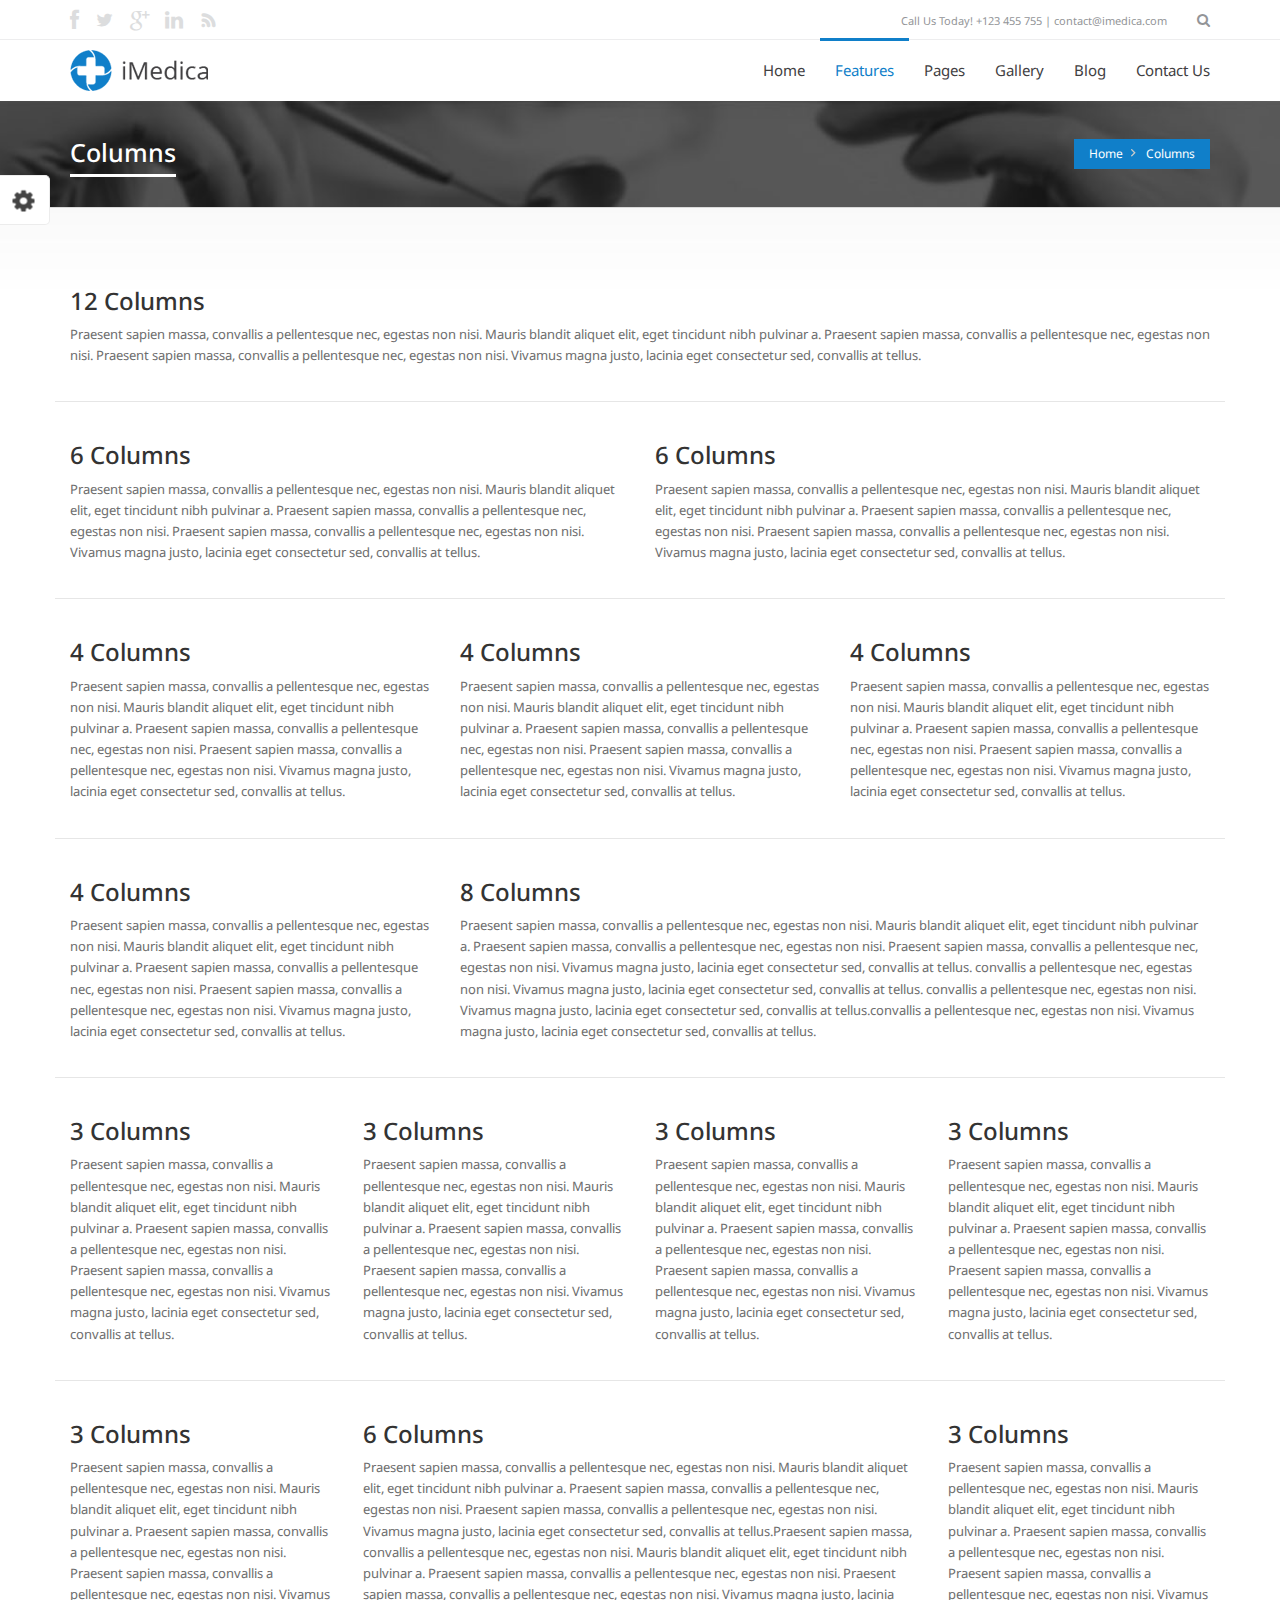
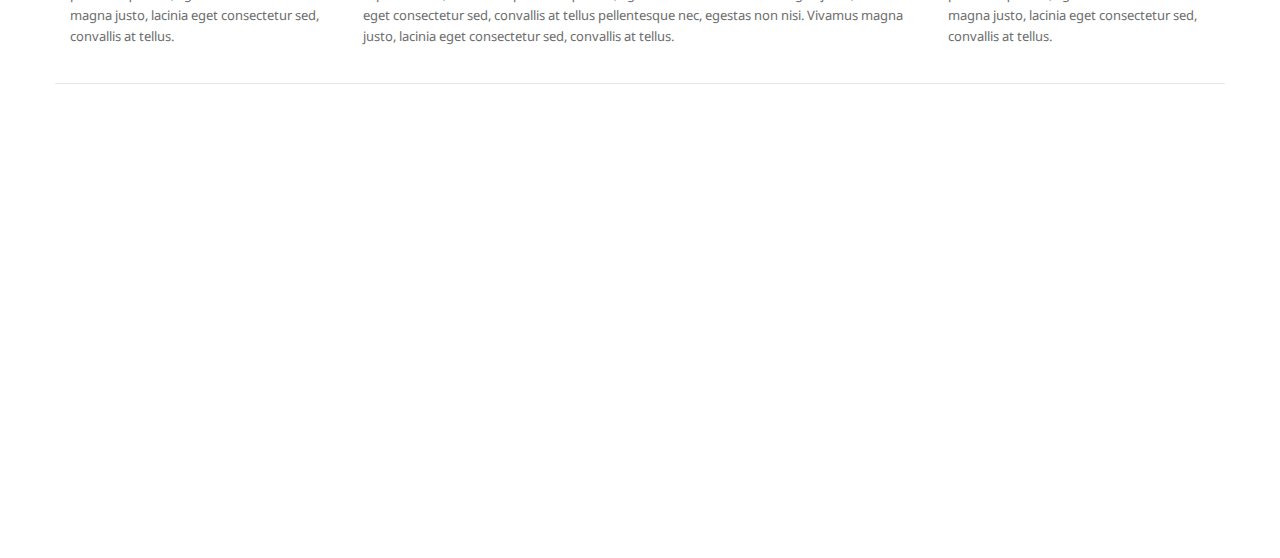
<file: columns.html>
<!DOCTYPE HTML>
<!--[if gt IE 8]> <html class="ie9" lang="en"> <![endif]-->
<html xmlns="http://www.w3.org/1999/xhtml">
    <head>
    <meta http-equiv="Content-Type" content="text/html; charset=utf-8" />
    <meta name="viewport" content="width=device-width, initial-scale=1, maximum-scale=1" />
    

    <title>iMedica</title>

    <link href='http://fonts.googleapis.com/css?family=Noto+Sans:400,700,400italic' rel='stylesheet' type='text/css'>
    <link href="css/jquery-ui-1.10.3.custom.css" rel="stylesheet" />
    <link href="css/animate.css" rel="stylesheet" />
    <link href="css/font-awesome.min.css" rel="stylesheet" />
    <link rel="stylesheet" type="text/css" href="css/blue.css" id="style-switch" />

    <!-- REVOLUTION BANNER CSS SETTINGS -->
    <link rel="stylesheet" type="text/css" href="rs-plugin/css/settings.css" media="screen" />

    <!--[if IE 9]>
        <link rel="stylesheet" type="text/css" href="css/ie9.css" />
    <![endif]-->    

    <link rel="icon" type="image/png" href="images/fevicon.png">
    <link rel="stylesheet" type="text/css" href="css/inline.min.css" /></head>

<body>

    <header>
    
    
    <div id="search-overlay">
    <div class="container">
						<div id="close">X</div>

	
						<input id="hidden-search" type="text" placeholder="Start Typing..." autofocus="autofocus" autocomplete="off"  /> <!--hidden input the user types into-->
						<input id="display-search" type="text" placeholder="Start Typing..." autofocus="autofocus" autocomplete="off" /> <!--mirrored input that shows the actual input value-->
					</div></div>
       
        	
            <!--Topbar-->
            <div class="topbar-info no-pad">                    
                        <div class="container">                     
                            <div class="social-wrap-head col-md-2 no-pad">
                                <ul>
                                <li><a href="#"><i class="icon-facebook head-social-icon" id="face-head" data-original-title="" title=""></i></a></li>
                                <li><a href="#"><i class="icon-social-twitter head-social-icon" id="tweet-head" data-original-title="" title=""></i></a></li>
                                <li><a href="#"><i class="icon-google-plus head-social-icon" id="gplus-head" data-original-title="" title=""></i></a></li>
                                <li><a href="#"><i class="icon-linkedin head-social-icon" id="link-head" data-original-title="" title=""></i></a></li>
                                <li><a href="#"><i class="icon-rss head-social-icon" id="rss-head" data-original-title="" title=""></i></a></li>
                                </ul>
                            </div>                            
                            <div class="top-info-contact pull-right col-md-6">Call Us Today! +123 455 755  |    contact@imedica.com  <div id="search" class="fa fa-search search-head"></div>
                            </div>                      
                        </div>
                    </div><!--Topbar-info-close-->
            
            
            
            
            
            <div id="headerstic">
            
            <div class=" top-bar container">
            	<div class="row">
                    <nav class="navbar navbar-default" role="navigation">
                      <div class="container-fluid">
                        <!-- Brand and toggle get grouped for better mobile display -->
                        <div class="navbar-header">
                          
                          <button type="button" class="navbar-toggle icon-list-ul" data-toggle="collapse" data-target="#bs-example-navbar-collapse-1">
                            <span class="sr-only">Toggle navigation</span>
                          </button>
                          <button type="button" class="navbar-toggle icon-rocket" data-toggle="collapse" data-target="#bs-example-navbar-collapse-2">
                            <span class="sr-only">Toggle navigation</span>
                          </button>

                          <a href="index.html"><div class="logo"></div></a>
                        </div>
                    
                        <!-- Collect the nav links, forms, and other content for toggling -->
                        <div class="collapse navbar-collapse" id="bs-example-navbar-collapse-1">
                          
                          
                          <ul class="nav navbar-nav navbar-right">
                            <li><a href="index.html"><i class="icon-home"></i>Home</a></li>

                            <li class="dropdown active"><a href="#" class="dropdown-toggle" data-toggle="dropdown"><i class="icon-cog"></i>Features<b class="icon-angle-down"></b></a>
                                <ul class="dropdown-menu">
                                    <li><a href="page-elements.html">Page Elements</a></li>
                                    <li><a href="typography.html">Typography</a></li>
                                    <li><a href="columns.html">Columns</a></li>
                                    <li><a href="price-table.html">Pricing Tables</a></li>
                                    <li><a href="fbox.html">Flip Box</a></li>
                                    
                                    
                                  </ul>
                            </li>
                            
                            <li class="dropdown"><a href="#" class="dropdown-toggle" data-toggle="dropdown"><i class="icon-file"></i>Pages<b class="icon-angle-down"></b></a>
                                <ul class="dropdown-menu">
                                    <li><a href="about-us.html">About Us</a></li>
                                    <li><a href="services.html">Services</a></li>
                                    <li><a href="department.html">Departments</a></li>
                                    
                                    <li class="dropdown-submenu"><a href="meet-our-doctors.html">Our Doctors 3 Columns</a>
                                        <!--<ul class="dropdown-menu">
                                            
                                            <li><a href="meet-our-doctors.html">Doctors </a></li>
                                        </ul>-->
                                    </li>
                                    
                                    <li><a href="Testimonials.html">Testimonials</a></li>
                                    <li><a href="faq.html">FAQs</a></li>
                                    
                                    
                                  </ul>
                            </li>
                            
                            <li class="dropdown"><a href="#" class="dropdown-toggle" data-toggle="dropdown"><i class="icon-camera"></i>Gallery<b class="icon-angle-down"></b></a>
                                <ul class="dropdown-menu">
                                    <li><a href="gallery-carousel.html">Gallery Style 1  </a></li>
                                    <li><a href="gallery-3cols.html">Gallery 3 Columns</a></li>
                                    
                                    
                                  </ul>
                            </li>
                            
                            <li class="dropdown"><a href="#" class="dropdown-toggle" data-toggle="dropdown"><i class="icon-pencil"></i>Blog<b class="icon-angle-down"></b></a>
                                <ul class="dropdown-menu">
                                    <li><a href="blog-full.html">Blog Style 1</a></li>                                    
                                    <li><a href="blog-side.html">Blog Left Sidebar</a></li>
                                    <li><a href="blog-right-side.html">Blog Right Sidebar</a></li> 
                                    
                                  </ul>
                            </li>
                            
                            <li class="dropdown"><a href="#" class="dropdown-toggle" data-toggle="dropdown"><i class="icon-envelope"></i>Contact Us<b class="icon-angle-down"></b></a>
                                <ul class="dropdown-menu">
                                    <li><a href="contact-2.html">Contact Version 1</a></li>
                                    <li><a href="contact-3.html">Contact Version 2</a></li>
                                    
                                    
                                  </ul>
                            </li>
                            

                          </ul>
                        </div><!-- /.navbar-collapse -->
                        
                        


                        <div class="hide-mid collapse navbar-collapse option-drop" id="bs-example-navbar-collapse-2">
                          
                          
                          <ul class="nav navbar-nav navbar-right other-op">
                            <li><i class="icon-phone2"></i>+91 9028556688</li>
                            <li><i class="icon-mail"></i><a href="#" class="mail-menu">demo@companyname.com</a></li>
                            
                            <li><i class="icon-globe"></i>
                                <a href="#" class="mail-menu"><i class="icon-facebook"></i></a>
                                <a href="#" class="mail-menu"><i class="icon-google-plus"></i></a>
                                <a href="#" class="mail-menu"><i class="icon-linkedin"></i></a>
                                <a href="#" class="mail-menu"><i class="icon-social-twitter"></i></a>
                            </li>
                            <li><i class="icon-search"></i>
                            <div class="search-wrap"><input type="text" id="search-text" class="search-txt" name="search-text">
                            <button id="searchbt" name="searchbt" class="icon-search search-bt"></button></div>
                            
                            </li>
                          </ul>
                        </div><!-- /.navbar-collapse -->
                        
                        <div class="hide-mid collapse navbar-collapse cart-drop" id="bs-example-navbar-collapse-3">
                          
                          
                          <ul class="nav navbar-nav navbar-right">
                            <li><a href="#"><i class="icon-cart"></i>0 item(s) - $0.00</a></li>
                            <li><a href="#"><i class="icon-user"></i>My Account</a></li>
                          </ul>
                        </div><!-- /.navbar-collapse -->
                        
                        
                        
                      </div><!-- /.container-fluid -->
                    </nav>
            	</div>    
            </div><!--Topbar End-->
        	</div>
            
            
            
            
            
            
            
      
    </header>
    
    <section class="complete-content content-footer-space">	



   
    

      <div class="about-intro-wrap pull-left">
     
     <div class="bread-crumb-wrap ibc-wrap-1">
        <div class="container">
    <!--Title / Beadcrumb-->
            <div class="inner-page-title-wrap col-xs-12 col-md-12 col-sm-12">
                <div class="bread-heading"><h1>Columns</h1></div>
                <div class="bread-crumb pull-right">
                <ul>
                <li><a href="index.html">Home</a></li>
                <li><a href="about-us.html">Columns</a></li>
                </ul>
                </div>
            </div>
         </div>
     </div>
     
         <div class="container">
            
            <div class="row">
            
            <!--About-us top-content-->

            <div class="col-md-12 col-sm-12 col-lg-12 col-xs-12 column-element">

                <h3>12 Columns</h3>
                <p>Praesent sapien massa, convallis a pellentesque nec, egestas non nisi. Mauris blandit aliquet elit, eget tincidunt nibh pulvinar a. Praesent sapien massa, convallis a pellentesque nec, egestas non nisi. Praesent sapien massa, convallis a pellentesque nec, egestas non nisi. Vivamus magna justo, lacinia eget consectetur sed, convallis at tellus.</p>
                  
            </div>


            <div class="col-md-6 col-sm-6 col-lg-6 col-xs-6 column-element">

                <h3>6 Columns</h3>
                <p>Praesent sapien massa, convallis a pellentesque nec, egestas non nisi. Mauris blandit aliquet elit, eget tincidunt nibh pulvinar a. Praesent sapien massa, convallis a pellentesque nec, egestas non nisi. Praesent sapien massa, convallis a pellentesque nec, egestas non nisi. Vivamus magna justo, lacinia eget consectetur sed, convallis at tellus.</p>
                  
            </div>

            <div class="col-md-6 col-sm-6 col-lg-6 col-xs-6 column-element">

                <h3>6 Columns</h3>
                <p>Praesent sapien massa, convallis a pellentesque nec, egestas non nisi. Mauris blandit aliquet elit, eget tincidunt nibh pulvinar a. Praesent sapien massa, convallis a pellentesque nec, egestas non nisi. Praesent sapien massa, convallis a pellentesque nec, egestas non nisi. Vivamus magna justo, lacinia eget consectetur sed, convallis at tellus.</p>
                  
            </div>


            <div class="col-md-4 col-sm-4 col-lg-4 col-xs-4 column-element">

                <h3>4 Columns</h3>
                <p>Praesent sapien massa, convallis a pellentesque nec, egestas non nisi. Mauris blandit aliquet elit, eget tincidunt nibh pulvinar a. Praesent sapien massa, convallis a pellentesque nec, egestas non nisi. Praesent sapien massa, convallis a pellentesque nec, egestas non nisi. Vivamus magna justo, lacinia eget consectetur sed, convallis at tellus.</p>
                  
            </div>

            <div class="col-md-4 col-sm-4 col-lg-4 col-xs-4 column-element">

                <h3>4 Columns</h3>
                <p>Praesent sapien massa, convallis a pellentesque nec, egestas non nisi. Mauris blandit aliquet elit, eget tincidunt nibh pulvinar a. Praesent sapien massa, convallis a pellentesque nec, egestas non nisi. Praesent sapien massa, convallis a pellentesque nec, egestas non nisi. Vivamus magna justo, lacinia eget consectetur sed, convallis at tellus.</p>
                  
            </div>

            <div class="col-md-4 col-sm-4 col-lg-4 col-xs-4 column-element">

                <h3>4 Columns</h3>
                <p>Praesent sapien massa, convallis a pellentesque nec, egestas non nisi. Mauris blandit aliquet elit, eget tincidunt nibh pulvinar a. Praesent sapien massa, convallis a pellentesque nec, egestas non nisi. Praesent sapien massa, convallis a pellentesque nec, egestas non nisi. Vivamus magna justo, lacinia eget consectetur sed, convallis at tellus.</p>
                  
            </div>


            <div class="col-md-4 col-sm-4 col-lg-4 col-xs-4 column-element">

                <h3>4 Columns</h3>
                <p>Praesent sapien massa, convallis a pellentesque nec, egestas non nisi. Mauris blandit aliquet elit, eget tincidunt nibh pulvinar a. Praesent sapien massa, convallis a pellentesque nec, egestas non nisi. Praesent sapien massa, convallis a pellentesque nec, egestas non nisi. Vivamus magna justo, lacinia eget consectetur sed, convallis at tellus.</p>
                  
            </div>

            <div class="col-md-8 col-sm-8 col-lg-8 col-xs-8 column-element">

                <h3>8 Columns</h3>
                <p>Praesent sapien massa, convallis a pellentesque nec, egestas non nisi. Mauris blandit aliquet elit, eget tincidunt nibh pulvinar a. Praesent sapien massa, convallis a pellentesque nec, egestas non nisi. Praesent sapien massa, convallis a pellentesque nec, egestas non nisi. Vivamus magna justo, lacinia eget consectetur sed, convallis at tellus. convallis a pellentesque nec, egestas non nisi. Vivamus magna justo, lacinia eget consectetur sed, convallis at tellus. convallis a pellentesque nec, egestas non nisi. Vivamus magna justo, lacinia eget consectetur sed, convallis at tellus.convallis a pellentesque nec, egestas non nisi. Vivamus magna justo, lacinia eget consectetur sed, convallis at tellus.</p>
                  
            </div>


            <div class="col-md-3 col-sm-3 col-lg-3 col-xs-3 column-element">

                <h3>3 Columns</h3>
                <p>Praesent sapien massa, convallis a pellentesque nec, egestas non nisi. Mauris blandit aliquet elit, eget tincidunt nibh pulvinar a. Praesent sapien massa, convallis a pellentesque nec, egestas non nisi. Praesent sapien massa, convallis a pellentesque nec, egestas non nisi. Vivamus magna justo, lacinia eget consectetur sed, convallis at tellus.</p>
                  
            </div>


            <div class="col-md-3 col-sm-3 col-lg-3 col-xs-3 column-element">

                <h3>3 Columns</h3>
                <p>Praesent sapien massa, convallis a pellentesque nec, egestas non nisi. Mauris blandit aliquet elit, eget tincidunt nibh pulvinar a. Praesent sapien massa, convallis a pellentesque nec, egestas non nisi. Praesent sapien massa, convallis a pellentesque nec, egestas non nisi. Vivamus magna justo, lacinia eget consectetur sed, convallis at tellus.</p>
                  
            </div>

            <div class="col-md-3 col-sm-3 col-lg-3 col-xs-3 column-element">

                <h3>3 Columns</h3>
                <p>Praesent sapien massa, convallis a pellentesque nec, egestas non nisi. Mauris blandit aliquet elit, eget tincidunt nibh pulvinar a. Praesent sapien massa, convallis a pellentesque nec, egestas non nisi. Praesent sapien massa, convallis a pellentesque nec, egestas non nisi. Vivamus magna justo, lacinia eget consectetur sed, convallis at tellus.</p>
                  
            </div>

            <div class="col-md-3 col-sm-3 col-lg-3 col-xs-3 column-element">

                <h3>3 Columns</h3>
                <p>Praesent sapien massa, convallis a pellentesque nec, egestas non nisi. Mauris blandit aliquet elit, eget tincidunt nibh pulvinar a. Praesent sapien massa, convallis a pellentesque nec, egestas non nisi. Praesent sapien massa, convallis a pellentesque nec, egestas non nisi. Vivamus magna justo, lacinia eget consectetur sed, convallis at tellus.</p>
                  
            </div>


            <div class="col-md-3 col-sm-3 col-lg-3 col-xs-3 column-element">

                <h3>3 Columns</h3>
                <p>Praesent sapien massa, convallis a pellentesque nec, egestas non nisi. Mauris blandit aliquet elit, eget tincidunt nibh pulvinar a. Praesent sapien massa, convallis a pellentesque nec, egestas non nisi. Praesent sapien massa, convallis a pellentesque nec, egestas non nisi. Vivamus magna justo, lacinia eget consectetur sed, convallis at tellus.</p>
                  
            </div>

            <div class="col-md-6 col-sm-6 col-lg-6 col-xs-6 column-element">

                <h3>6 Columns</h3>
                <p>Praesent sapien massa, convallis a pellentesque nec, egestas non nisi. Mauris blandit aliquet elit, eget tincidunt nibh pulvinar a. Praesent sapien massa, convallis a pellentesque nec, egestas non nisi. Praesent sapien massa, convallis a pellentesque nec, egestas non nisi. Vivamus magna justo, lacinia eget consectetur sed, convallis at tellus.Praesent sapien massa, convallis a pellentesque nec, egestas non nisi. Mauris blandit aliquet elit, eget tincidunt nibh pulvinar a. Praesent sapien massa, convallis a pellentesque nec, egestas non nisi. Praesent sapien massa, convallis a pellentesque nec, egestas non nisi. Vivamus magna justo, lacinia eget consectetur sed, convallis at tellus pellentesque nec, egestas non nisi. Vivamus magna justo, lacinia eget consectetur sed, convallis at tellus.</p>
                  
            </div>

            <div class="col-md-3 col-sm-3 col-lg-3 col-xs-3 column-element">

                <h3>3 Columns</h3>
                <p>Praesent sapien massa, convallis a pellentesque nec, egestas non nisi. Mauris blandit aliquet elit, eget tincidunt nibh pulvinar a. Praesent sapien massa, convallis a pellentesque nec, egestas non nisi. Praesent sapien massa, convallis a pellentesque nec, egestas non nisi. Vivamus magna justo, lacinia eget consectetur sed, convallis at tellus.</p>
                  
            </div>

                
         
         </div>
         </div>
    
    
    </div>
    
   </section>

    

     <section>
    <div id="settings">
            <div class="colors">
            <div class="panel-title">Style Switcher</div> 
            <div class="panel-color-title">Color Schemes</div>    
                <ul>
                    <li><a title="maroon" class="color1 color-switch"><i class="fa fa-check"></i></a></li>
                            <li><a title="grey" class="color2 color-switch"><i class="fa fa-check"></i></a></li>
                            <li><a title="green" class="color3 color-switch"><i class="fa fa-check"></i></a></li>
                            <li><a title="orange" class="color4 color-switch"><i class="fa fa-check"></i></a></li>
                            <li><a title="red" class="color5 color-switch"><i class="fa fa-check"></i></a></li>
                            <li><a title="blue" class="color6 color-switch selected"><i class="fa fa-check"></i></a></li>
                    
                    

                </ul>
            </div>
            <a href="javascript:void(0);" class="settings_link showup"><i class="fa fa-cog"></i></a>
        </div>

     </section>

    
    <section class="complete-footer">
    <footer id="footer">
    
    	<div class="container">
        	<div class="row">
            	<!--Foot widget-->
            	<div class="col-xs-12 col-sm-6 col-md-3 foot-widget">
                <a href="#"><div class="foot-logo col-xs-12 no-pad"></div></a>
                
                <address class="foot-address">
                	<div class="col-xs-12 no-pad"><i class="icon-globe address-icons"></i>iMedica Clinic <br />123 Fifth Avenue <br />New York, NY 10160</div>
                    <div class="col-xs-12 no-pad"><i class="icon-phone2 address-icons"></i>+123 455 755</div>
                    <div class="col-xs-12 no-pad"><i class="icon-file address-icons"></i>+123 555 755</div>
                    <div class="col-xs-12 no-pad"><i class="icon-mail address-icons"></i>contact@imedica.com</div>
                </address>
                </div>
                
                <!--Foot widget-->
                <div class="col-xs-12 col-sm-6 col-md-3 recent-post-foot foot-widget">
                	<div class="foot-widget-title">Recent Posts</div>
                	<ul>
                    	<li><a href="#">Consecte tur adipiscing elit ut eunt<br /><span class="event-date">3 days ago</span></a></li>
                        <li><a href="#">Fusce vel tempus augue nunc<br /><span class="event-date">5 days ago</span></a></li>
                        <li><a href="#">Lorem nulla, vitae eleifend leo tincidunt<br /><span class="event-date">7 days ago</span></a></li>
                    </ul>
                </div>
                
                 <!--Foot widget-->
                <div class="col-xs-12 col-sm-6 col-md-3 recent-tweet-foot foot-widget">
                	<div class="foot-widget-title">Recent Tweets</div>
                	<ul>
                    	<li>Integer iaculis egestas odio. eget: <b>t.co/RTSoououIdg</b><br /><span class="event-date">7 days ago</span></li>
                        <li>Integer iaculis egestas odio. eget: <b>t.co/RTSoououIdg</b><br /><span class="event-date">7 days ago</span></li>
                    </ul>
                </div>
                
                <!--Foot widget-->
                <div class="col-xs-12 col-sm-6 col-md-3 foot-widget">
                	<div class="foot-widget-title">newsletter</div>
                	<p>Ipsum dolor sit amet, teft consecte tur.</p>
                    <div class="news-subscribe"><input type="text" class="news-tb" placeholder="Email Address" /><button class="news-button">Subscribe</button></div>
                    <div class="foot-widget-title">social media</div>
                    <div class="social-wrap">
                        <ul>
                        <li><a href="#"><i class="icon-facebook foot-social-icon" id="face-foot" data-toggle="tooltip" data-placement="bottom" title="Facebook"></i></a></li>
                        <li><a href="#"><i class="icon-social-twitter foot-social-icon" id="tweet-foot" data-toggle="tooltip" data-placement="bottom" title="Twitter"></i></a></li>
                        <li><a href="#"><i class="icon-google-plus foot-social-icon" id="gplus-foot" data-toggle="tooltip" data-placement="bottom" title="Google+"></i></a></li>
                        <li><a href="#"><i class="icon-linkedin foot-social-icon" id="link-foot" data-toggle="tooltip" data-placement="bottom" title="Linked in"></i></a></li>
                        <li><a href="#"><i class="icon-rss foot-social-icon" id="rss-foot" data-toggle="tooltip" data-placement="bottom" title="RSS"></i></a></li>
                        </ul>
                    </div>
                </div>
                
            </div>
       	 </div>       
         
    </footer>
    
    <div class="bottom-footer">
    <div class="container">
    
        <div class="row">
            <!--Foot widget-->
            <div class="col-xs-12 col-sm-12 col-md-12 foot-widget-bottom">
            <p class="col-xs-12 col-md-5 no-pad">Copyright 2014 iMedica | All Rights Reserved | Designed by RTistic</p>
            <ul class="foot-menu col-xs-12 col-md-7 no-pad">

            <li><a href="about-us.html">Pages</a></li>    
            <li><a href="gallery-3cols.html">Gallery</a></li>
            <li><a href="blog-full.html">Blog</a></li>    
            <li><a href="#">Features</a></li>    
            <li><a href="contact-2.html">Contact</a></li>    
            <li><a href="index.html">home</a></li>                           
            
            </ul>
            </div>
        </div>
    </div> 
    </div>
    
    </section>
    
    <!--JS Inclution-->
    <script type="text/javascript" src="js/jquery.min.js"></script>
    <script type="text/javascript" src="js/jquery-ui-1.10.3.custom.min.js"></script>  
    <script type="text/javascript" src="bootstrap-new/js/bootstrap.min.js"></script>
    <script type="text/javascript" src="rs-plugin/js/jquery.themepunch.tools.min.js"></script>
    <script type="text/javascript" src="rs-plugin/js/jquery.themepunch.revolution.min.js"></script>
    <script type="text/javascript" src="js/jquery.scrollUp.min.js"></script>
    <script type="text/javascript" src="js/jquery.sticky.min.js"></script>
    <script type="text/javascript" src="js/wow.min.js"></script>
    <script type="text/javascript" src="js/jquery.flexisel.min.js"></script>
    <script type="text/javascript" src="js/jquery.imedica.min.js"></script>
    <script type="text/javascript" src="js/custom-imedicajs.min.js"></script>

</body>
</html>
</file>
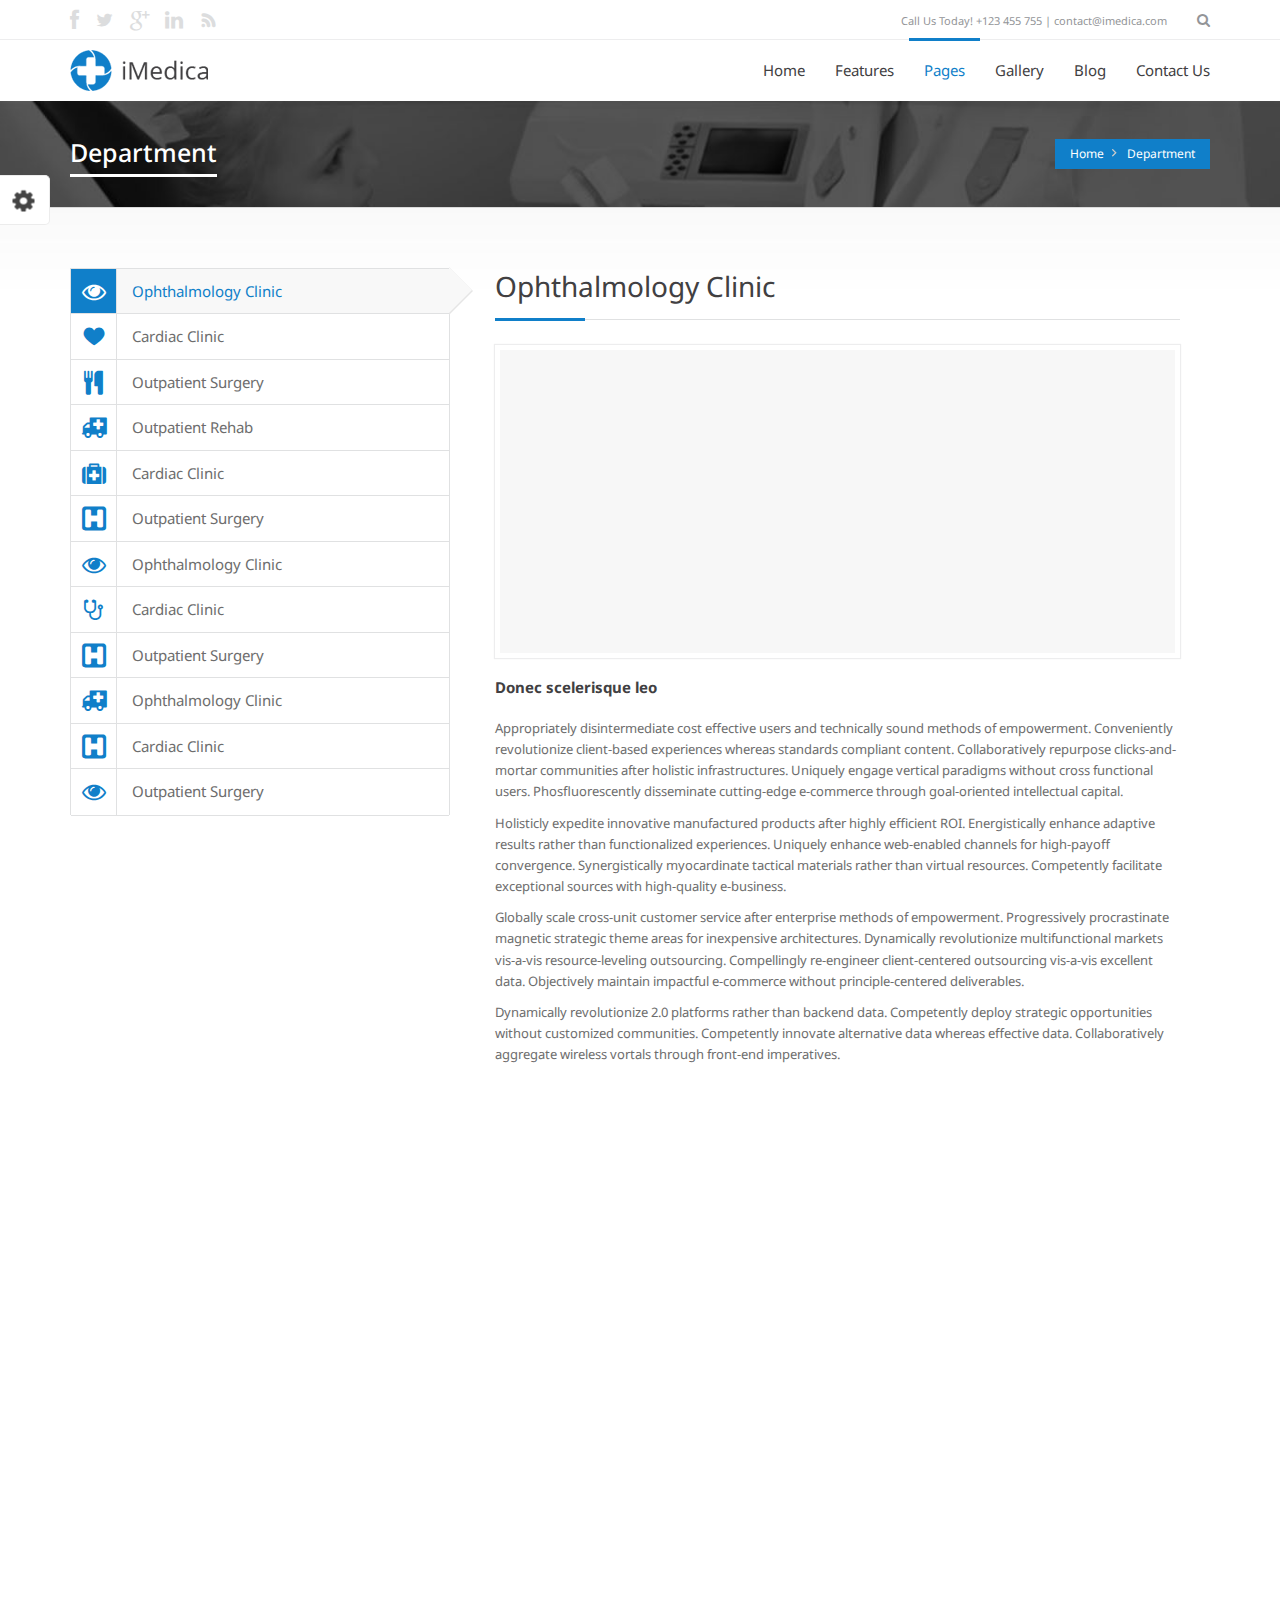
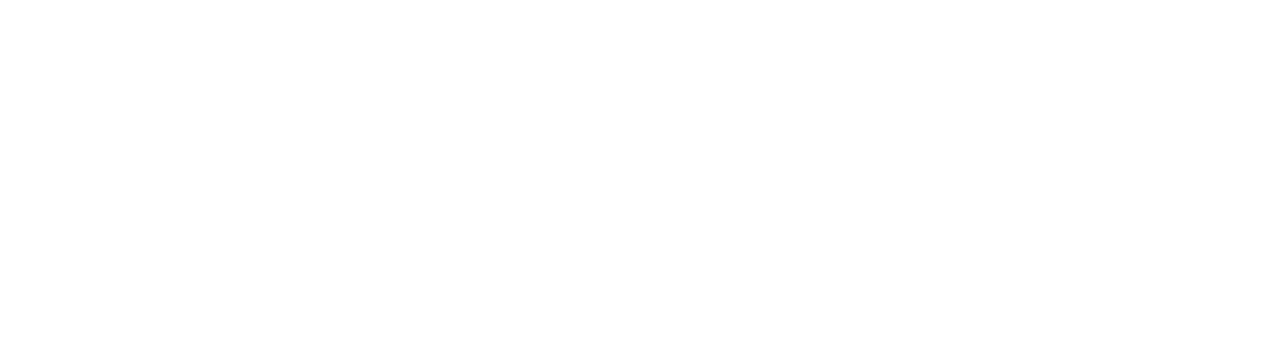
<file: department.html>
<!DOCTYPE HTML>
<!--[if gt IE 8]> <html class="ie9" lang="en"> <![endif]-->
<html xmlns="http://www.w3.org/1999/xhtml">
    <head>
    <meta http-equiv="Content-Type" content="text/html; charset=utf-8" />
    <meta name="viewport" content="width=device-width, initial-scale=1, maximum-scale=1" />
    

    <title>iMedica</title>

    <link href='http://fonts.googleapis.com/css?family=Noto+Sans:400,700,400italic' rel='stylesheet' type='text/css'>
    <link href="css/jquery-ui-1.10.3.custom.css" rel="stylesheet" />
    <link href="css/animate.css" rel="stylesheet" />
    <link href="css/font-awesome.min.css" rel="stylesheet" />
    <link rel="stylesheet" type="text/css" href="css/blue.css" id="style-switch" />

    <!-- REVOLUTION BANNER CSS SETTINGS -->
    <link rel="stylesheet" type="text/css" href="rs-plugin/css/settings.css" media="screen" />

    <!--[if IE 9]>
      <link rel="stylesheet" type="text/css" href="css/ie9.css" />
    <![endif]-->    

    <link rel="icon" type="image/png" href="images/fevicon.png">
    <link rel="stylesheet" type="text/css" href="css/inline.min.css" /></head>

<body>

    <header>
    
    
    <div id="search-overlay">
    <div class="container">
            <div id="close">X</div>

  
            <input id="hidden-search" type="text" placeholder="Start Typing..." autofocus="autofocus" autocomplete="off"  /> <!--hidden input the user types into-->
            <input id="display-search" type="text" placeholder="Start Typing..." autofocus="autofocus" autocomplete="off" /> <!--mirrored input that shows the actual input value-->
          </div></div>
       
          
            <!--Topbar-->
            <div class="topbar-info no-pad">                    
                        <div class="container">                     
                          <div class="social-wrap-head col-md-2 no-pad">
                                <ul>
                                <li><a href="#"><i class="icon-facebook head-social-icon" id="face-head" data-original-title="" title=""></i></a></li>
                                <li><a href="#"><i class="icon-social-twitter head-social-icon" id="tweet-head" data-original-title="" title=""></i></a></li>
                                <li><a href="#"><i class="icon-google-plus head-social-icon" id="gplus-head" data-original-title="" title=""></i></a></li>
                                <li><a href="#"><i class="icon-linkedin head-social-icon" id="link-head" data-original-title="" title=""></i></a></li>
                                <li><a href="#"><i class="icon-rss head-social-icon" id="rss-head" data-original-title="" title=""></i></a></li>
                                </ul>
                            </div>                            
                            <div class="top-info-contact pull-right col-md-6">Call Us Today! +123 455 755  |    contact@imedica.com  <div id="search" class="fa fa-search search-head"></div>
                            </div>                      
                        </div>
                    </div><!--Topbar-info-close-->
            
            
            
            
            
            <div id="headerstic">
            
            <div class=" top-bar container">
              <div class="row">
                    <nav class="navbar navbar-default" role="navigation">
                      <div class="container-fluid">
                        <!-- Brand and toggle get grouped for better mobile display -->
                        <div class="navbar-header">
                          
                          <button type="button" class="navbar-toggle icon-list-ul" data-toggle="collapse" data-target="#bs-example-navbar-collapse-1">
                            <span class="sr-only">Toggle navigation</span>
                          </button>
                          <button type="button" class="navbar-toggle icon-rocket" data-toggle="collapse" data-target="#bs-example-navbar-collapse-2">
                            <span class="sr-only">Toggle navigation</span>
                          </button>

                          <a href="index.html"><div class="logo"></div></a>
                        </div>
                    
                        <!-- Collect the nav links, forms, and other content for toggling -->
                        <div class="collapse navbar-collapse" id="bs-example-navbar-collapse-1">
                          
                          
                          <ul class="nav navbar-nav navbar-right">
                            <li><a href="index.html"><i class="icon-home"></i>Home</a></li>

                            <li class="dropdown"><a href="#" class="dropdown-toggle" data-toggle="dropdown"><i class="icon-cog"></i>Features<b class="icon-angle-down"></b></a>
                                <ul class="dropdown-menu">
                                    <li><a href="page-elements.html">Page Elements</a></li>
                                    <li><a href="typography.html">Typography</a></li>
                                    <li><a href="columns.html">Columns</a></li>
                                    <li><a href="price-table.html">Pricing Tables</a></li>
                                    <li><a href="fbox.html">Flip Box</a></li>
                                    
                                    
                                  </ul>
                            </li>
                            
                            <li class="dropdown active"><a href="#" class="dropdown-toggle" data-toggle="dropdown"><i class="icon-file"></i>Pages<b class="icon-angle-down"></b></a>
                                <ul class="dropdown-menu">
                                    <li><a href="about-us.html">About Us</a></li>
                                    <li><a href="services.html">Services</a></li>
                                    <li><a href="department.html">Departments</a></li>
                                    
                                    <li class="dropdown-submenu"><a href="meet-our-doctors.html">Our Doctors 3 Columns</a>
                                        <!--<ul class="dropdown-menu">
                                            
                                            <li><a href="meet-our-doctors.html">Doctors </a></li>
                                        </ul>-->
                                    </li>
                                    
                                    <li><a href="Testimonials.html">Testimonials</a></li>
                                    <li><a href="faq.html">FAQs</a></li>
                                    
                                    
                                  </ul>
                            </li>
                            
                            <li class="dropdown"><a href="#" class="dropdown-toggle" data-toggle="dropdown"><i class="icon-camera"></i>Gallery<b class="icon-angle-down"></b></a>
                                <ul class="dropdown-menu">
                                    <li><a href="gallery-carousel.html">Gallery Style 1  </a></li>
                                    <li><a href="gallery-3cols.html">Gallery 3 Columns</a></li>
                                    
                                    
                                  </ul>
                            </li>
                            
                            <li class="dropdown"><a href="#" class="dropdown-toggle" data-toggle="dropdown"><i class="icon-pencil"></i>Blog<b class="icon-angle-down"></b></a>
                                <ul class="dropdown-menu">
                                    <li><a href="blog-full.html">Blog Style 1</a></li>
                                    <li><a href="blog-side.html">Blog Left Sidebar</a></li>
                                    <li><a href="blog-right-side.html">Blog Right Sidebar</a></li> 
                                  </ul>
                            </li>
                            
                            <li class="dropdown"><a href="#" class="dropdown-toggle" data-toggle="dropdown"><i class="icon-envelope"></i>Contact Us<b class="icon-angle-down"></b></a>
                                <ul class="dropdown-menu">
                                    <li><a href="contact-2.html">Contact Version 1</a></li>
                                    <li><a href="contact-3.html">Contact Version 2</a></li>
                                    
                                    
                                  </ul>
                            </li>
                            

                          </ul>
                        </div><!-- /.navbar-collapse -->
                        
                        


                        <div class="hide-mid collapse navbar-collapse option-drop" id="bs-example-navbar-collapse-2">
                          
                          
                          <ul class="nav navbar-nav navbar-right other-op">
                            <li><i class="icon-phone2"></i>+91 9028556688</li>
                            <li><i class="icon-mail"></i><a href="#" class="mail-menu">demo@companyname.com</a></li>
                            
                            <li><i class="icon-globe"></i>
                                <a href="#" class="mail-menu"><i class="icon-facebook"></i></a>
                                <a href="#" class="mail-menu"><i class="icon-google-plus"></i></a>
                                <a href="#" class="mail-menu"><i class="icon-linkedin"></i></a>
                                <a href="#" class="mail-menu"><i class="icon-social-twitter"></i></a>
                            </li>
                            <li><i class="icon-search"></i>
                            <div class="search-wrap"><input type="text" id="search-text" class="search-txt" name="search-text">
                            <button id="searchbt" name="searchbt" class="icon-search search-bt"></button></div>
                            </li>
                            
                          </ul>
                        </div><!-- /.navbar-collapse -->
                        
                        <div class="hide-mid collapse navbar-collapse cart-drop" id="bs-example-navbar-collapse-3">
                          
                          
                          <ul class="nav navbar-nav navbar-right">
                            <li><a href="#"><i class="icon-cart"></i>0 item(s) - $0.00</a></li>
                            <li><a href="#"><i class="icon-user"></i>My Account</a></li>
                          </ul>
                        </div><!-- /.navbar-collapse -->
                        
                        
                        
                      </div><!-- /.container-fluid -->
                    </nav>
              </div>    
            </div><!--Topbar End-->
          </div>
            
            
            
            
            
            
            
      
    </header>	

    

    <section class="complete-content content-footer-space">

    <!--Mid Content Start-->
    
    
     <div class="about-intro-wrap pull-left">
     
     <div class="bread-crumb-wrap ibc-wrap-6">
    	<div class="container">
    <!--Title / Beadcrumb-->
         	<div class="inner-page-title-wrap col-xs-12 col-md-12 col-sm-12">
            	<div class="bread-heading"><h1>Department</h1></div>
                <div class="bread-crumb pull-right">
                <ul>
                <li><a href="index.html">Home</a></li>
                <li><a href="about-us.html">Department</a></li>
                </ul>
                </div>
            </div>
         </div>
     </div>
     
         <div class="container">
         	
            
        
        
  
  
          <div class="row">
            
            <div class="col-md-12 col-sm-12 col-lg-12 col-xs-12 dept-tabs-wrap wow fadeInUp animated" data-wow-delay="1s" data-wow-offset="200">
                    
              <!-- tabs left -->
              <div class="tabbable tabs-left">
                <ul class="nav nav-tabs col-md-4 col-sm-4 col-xs-5">
                  <li class="active"><a href="#a" data-toggle="tab"><i class="icon-eye-open dept-tabs-icon"></i><span class="tabs-heads">Ophthalmology Clinic</span><i class="right-arr"></i></a></li>
                  <li><a href="#b" data-toggle="tab"><i class="icon-heart dept-tabs-icon"></i><span class="tabs-heads">Cardiac Clinic</span><i class="right-arr"></i></a></li>
                  <li><a href="#c" data-toggle="tab"><i class="icon-food dept-tabs-icon"></i><span class="tabs-heads">Outpatient Surgery</span><i class="right-arr"></i></a></li>
                  <li><a href="#d" data-toggle="tab"><i class="icon-ambulance dept-tabs-icon"></i><span class="tabs-heads">Outpatient Rehab</span><i class="right-arr"></i></a></li>
                  <li><a href="#e" data-toggle="tab"><i class="icon-medkit dept-tabs-icon"></i><span class="tabs-heads">Cardiac Clinic</span><i class="right-arr"></i></a></li>
                  <li><a href="#f" data-toggle="tab"><i class="icon-hospital dept-tabs-icon"></i><span class="tabs-heads">Outpatient Surgery</span><i class="right-arr"></i></a></li>
                  <li><a href="#g" data-toggle="tab"><i class="icon-eye-open dept-tabs-icon"></i><span class="tabs-heads">Ophthalmology Clinic</span><i class="right-arr"></i></a></li>
                  <li><a href="#h" data-toggle="tab"><i class="icon-stethoscope dept-tabs-icon"></i><span class="tabs-heads">Cardiac Clinic</span><i class="right-arr"></i></a></li>
                  <li><a href="#i" data-toggle="tab"><i class="icon-hospital dept-tabs-icon"></i><span class="tabs-heads">Outpatient Surgery</span><i class="right-arr"></i></a></li>
                  <li><a href="#j" data-toggle="tab"><i class="icon-ambulance dept-tabs-icon"></i><span class="tabs-heads">Ophthalmology Clinic</span><i class="right-arr"></i></a></li>
                  <li><a href="#k" data-toggle="tab"><i class="icon-hospital dept-tabs-icon"></i><span class="tabs-heads">Cardiac Clinic</span><i class="right-arr"></i></a></li>
                  <li><a href="#l" data-toggle="tab"><i class="icon-eye-open dept-tabs-icon"></i><span class="tabs-heads">Outpatient Surgery</span><i class="right-arr"></i></a></li>
                  
                </ul>
                
                <div class="tab-content col-md-8 col-sm-8 col-xs-7 pull-right">
                
                 <div class="fade tab-pane active in" id="a">
                    <div class="dept-title-tabs">Ophthalmology Clinic</div>
                    <img alt="" class="img-responsive" src="images/dept-dymmy.jpg" />
                    <div class="dept-subtitle-tabs">Donec scelerisque leo</div>
                    <p>Appropriately disintermediate cost effective users and technically sound methods of empowerment. Conveniently revolutionize client-based experiences whereas standards compliant content. Collaboratively repurpose clicks-and-mortar communities after holistic infrastructures. Uniquely engage vertical paradigms without cross functional users. Phosfluorescently disseminate cutting-edge e-commerce through goal-oriented intellectual capital.</p>

                    <p>Holisticly expedite innovative manufactured products after highly efficient ROI. Energistically enhance adaptive results rather than functionalized experiences. Uniquely enhance web-enabled channels for high-payoff convergence. Synergistically myocardinate tactical materials rather than virtual resources. Competently facilitate exceptional sources with high-quality e-business.</p>

                    <p>Globally scale cross-unit customer service after enterprise methods of empowerment. Progressively procrastinate magnetic strategic theme areas for inexpensive architectures. Dynamically revolutionize multifunctional markets vis-a-vis resource-leveling outsourcing. Compellingly re-engineer client-centered outsourcing vis-a-vis excellent data. Objectively maintain impactful e-commerce without principle-centered deliverables.</p>

                    <p>Dynamically revolutionize 2.0 platforms rather than backend data. Competently deploy strategic opportunities without customized communities. Competently innovate alternative data whereas effective data. Collaboratively aggregate wireless vortals through front-end imperatives.</p>
                    
                    
                    
                    
                 </div>
                 
                 <div class="tab-pane fade" id="b">
                 <div class="dept-title-tabs">Cardiac Clinic</div>
                    <img alt="" class="img-responsive" src="images/dept-page-02.jpg" />
                    <div class="dept-subtitle-tabs">Donec scelerisque leo</div>
                    <p>Holisticly expedite innovative manufactured products after highly efficient ROI. Energistically enhance adaptive results rather than functionalized experiences. Uniquely enhance web-enabled channels for high-payoff convergence. Synergistically myocardinate tactical materials rather than virtual resources. Competently facilitate exceptional sources with high-quality e-business.</p>

                    <p>Globally scale cross-unit customer service after enterprise methods of empowerment. Progressively procrastinate magnetic strategic theme areas for inexpensive architectures. Dynamically revolutionize multifunctional markets vis-a-vis resource-leveling outsourcing. Compellingly re-engineer client-centered outsourcing vis-a-vis excellent data. Objectively maintain impactful e-commerce without principle-centered deliverables.</p>

                    <p>Dynamically revolutionize 2.0 platforms rather than backend data. Competently deploy strategic opportunities without customized communities. Competently innovate alternative data whereas effective data. Collaboratively aggregate wireless vortals through front-end imperatives.</p>
                    
                    
                    
                    </div>
                    
                 <div class="tab-pane fade" id="c">
                 <div class="dept-title-tabs">Ophthalmology Clinic</div>
                    <img alt="" class="img-responsive" src="images/dept-page-03.jpg" />
                    <div class="dept-subtitle-tabs">Donec scelerisque leo</div>
                    <p>Globally scale cross-unit customer service after enterprise methods of empowerment. Progressively procrastinate magnetic strategic theme areas for inexpensive architectures. Dynamically revolutionize multifunctional markets vis-a-vis resource-leveling outsourcing. Compellingly re-engineer client-centered outsourcing vis-a-vis excellent data. Objectively maintain impactful e-commerce without principle-centered deliverables.</p>

                    <p>Dynamically revolutionize 2.0 platforms rather than backend data. Competently deploy strategic opportunities without customized communities. Competently innovate alternative data whereas effective data. Collaboratively aggregate wireless vortals through front-end imperatives.</p>

                    <p>Holisticly expedite innovative manufactured products after highly efficient ROI. Energistically enhance adaptive results rather than functionalized experiences. Uniquely enhance web-enabled channels for high-payoff convergence. Synergistically myocardinate tactical materials rather than virtual resources. Competently facilitate exceptional sources with high-quality e-business.</p>

                    <p>Appropriately disintermediate cost effective users and technically sound methods of empowerment. Conveniently revolutionize client-based experiences whereas standards compliant content. Collaboratively repurpose clicks-and-mortar communities after holistic infrastructures. Uniquely engage vertical paradigms without cross functional users. Phosfluorescently disseminate cutting-edge e-commerce through goal-oriented intellectual capital.</p>
                    
                   
                    
                 </div>
                 
                 <div class="tab-pane fade" id="d">
                 <div class="dept-title-tabs">Ophthalmology Clinic</div>
                    <img alt="" class="img-responsive" src="images/dept-page-04.jpg" />
                    <div class="dept-subtitle-tabs">Donec scelerisque leo</div>
                    <p>Competently leverage other's ethical networks vis-a-vis equity invested bandwidth. Intrinsicly evisculate distinctive process improvements with team building web-readiness. Dramatically deploy stand-alone results and value-added markets. Efficiently enhance leveraged.</p>

                    <p>Competently evisculate strategic testing procedures without intermandated channels. Energistically streamline bleeding-edge users without cooperative opportunities. Compellingly recaptiualize cross-platform opportunities through fully tested growth strategies. Holisticly enable seamless interfaces via diverse platforms. Conveniently reintermediate B2B systems with cooperative catalysts for change.</p>

                    <p>Seamlessly build turnkey functionalities vis-a-vis ubiquitous data. Efficiently negotiate effective schemas before high standards in users. Holisticly restore performance based e-markets for alternative testing procedures. Interactively whiteboard global relationships after technically sound initiatives. Monotonectally envisioneer mission-critical models rather than efficient communities.</p>

                    
                    
                    
                    
                 </div>
                 
                 <div class="tab-pane fade" id="e">
                 <div class="dept-title-tabs">Ophthalmology Clinic</div>
                    <img alt="" class="img-responsive" src="images/dept-page-05.jpg" />
                    <div class="dept-subtitle-tabs">Donec scelerisque leo</div>
                    <p>Interactively leverage existing resource-leveling action items rather than enabled information. Professionally iterate visionary quality vectors via customized methods of empowerment. Synergistically optimize reliable imperatives with optimal processes. Monotonectally transform prospective ROI for inexpensive e-commerce. Monotonectally create orthogonal infrastructures via stand-alone methodologies.</p>

                    <p>Competently evisculate strategic testing procedures without intermandated channels. Energistically streamline bleeding-edge users without cooperative opportunities. Compellingly recaptiualize cross-platform opportunities through fully tested growth strategies. Holisticly enable seamless interfaces via diverse platforms. Conveniently reintermediate B2B systems with cooperative catalysts for change.</p>

                    <p>Seamlessly build turnkey functionalities vis-a-vis ubiquitous data. Efficiently negotiate effective schemas before high standards in users. Holisticly restore performance based e-markets for alternative testing procedures. Interactively whiteboard global relationships after technically sound initiatives. Monotonectally envisioneer mission-critical models rather than efficient communities.</p>

                    <p>Competently leverage other's ethical networks vis-a-vis equity invested bandwidth. Intrinsicly evisculate distinctive process improvements with team building web-readiness. Dramatically deploy stand-alone results and value-added markets. Efficiently enhance leveraged.</p>
                    
                    
                    
                 </div>
                 
                 <div class="tab-pane fade" id="f">
                 <div class="dept-title-tabs">Ophthalmology Clinic</div>
                    <img alt="" class="img-responsive" src="images/dept-page-09.jpg" />
                    <div class="dept-subtitle-tabs">Donec scelerisque leo</div>
                    <p>Seamlessly build turnkey functionalities vis-a-vis ubiquitous data. Efficiently negotiate effective schemas before high standards in users. Holisticly restore performance based e-markets for alternative testing procedures. Interactively whiteboard global relationships after technically sound initiatives. Monotonectally envisioneer mission-critical models rather than efficient communities.</p>

                    <p>Competently leverage other's ethical networks vis-a-vis equity invested bandwidth. Intrinsicly evisculate distinctive process improvements with team building web-readiness. Dramatically deploy stand-alone results and value-added markets. Efficiently enhance leveraged.</p>
                    
                    
                    
                 </div>
                 
                 <div class="tab-pane fade" id="g">
                 <div class="dept-title-tabs">Ophthalmology Clinic</div>
                    <img alt="" class="img-responsive" src="images/dept-page-06.jpg" />
                    <div class="dept-subtitle-tabs">Donec scelerisque leo</div>
                    <p>Dynamically revolutionize 2.0 platforms rather than backend data. Competently deploy strategic opportunities without customized communities. Competently innovate alternative data whereas effective data. Collaboratively aggregate wireless vortals through front-end imperatives.</p>

                    <p>Holisticly expedite innovative manufactured products after highly efficient ROI. Energistically enhance adaptive results rather than functionalized experiences. Uniquely enhance web-enabled channels for high-payoff convergence. Synergistically myocardinate tactical materials rather than virtual resources. Competently facilitate exceptional sources with high-quality e-business.</p>

                    <p>Appropriately disintermediate cost effective users and technically sound methods of empowerment. Conveniently revolutionize client-based experiences whereas standards compliant content. Collaboratively repurpose clicks-and-mortar communities after holistic infrastructures. Uniquely engage vertical paradigms without cross functional users. Phosfluorescently disseminate cutting-edge e-commerce through goal-oriented intellectual capital.</p>
                    
                    
                    
                 </div>
                 
                 <div class="tab-pane fade" id="h">
                 <div class="dept-title-tabs">Ophthalmology Clinic</div>
                    <img alt="" class="img-responsive" src="images/dept-page-07.jpg" />
                    <div class="dept-subtitle-tabs">Donec scelerisque leo</div>
                    <p>Holisticly expedite innovative manufactured products after highly efficient ROI. Energistically enhance adaptive results rather than functionalized experiences. Uniquely enhance web-enabled channels for high-payoff convergence. Synergistically myocardinate tactical materials rather than virtual resources. Competently facilitate exceptional sources with high-quality e-business.</p>

                    <p>Appropriately disintermediate cost effective users and technically sound methods of empowerment. Conveniently revolutionize client-based experiences whereas standards compliant content. Collaboratively repurpose clicks-and-mortar communities after holistic infrastructures. Uniquely engage vertical paradigms without cross functional users. Phosfluorescently disseminate cutting-edge e-commerce through goal-oriented intellectual capital.</p>

                    <p>Seamlessly build turnkey functionalities vis-a-vis ubiquitous data. Efficiently negotiate effective schemas before high standards in users. Holisticly restore performance based e-markets for alternative testing procedures. Interactively whiteboard global relationships after technically sound initiatives. Monotonectally envisioneer mission-critical models rather than efficient communities.</p>

                    <p>Competently leverage other's ethical networks vis-a-vis equity invested bandwidth. Intrinsicly evisculate distinctive process improvements with team building web-readiness. Dramatically deploy stand-alone results and value-added markets. Efficiently enhance leveraged.</p>
                    
                   
                    
                 </div>
                 
                 <div class="tab-pane fade" id="i">
                 <div class="dept-title-tabs">Ophthalmology Clinic</div>
                    <img alt="" class="img-responsive" src="images/dept-page-08.jpg" />
                    <div class="dept-subtitle-tabs">Donec scelerisque leo</div>
                    <p>Energistically impact dynamic catalysts for change vis-a-vis real-time core competencies. Compellingly mesh one-to-one strategic theme areas rather than adaptive infrastructures. Intrinsicly initiate proactive potentialities after timely processes. Proactively target state of the art collaboration and idea-sharing vis-a-vis competitive models. Synergistically synergize empowered leadership via holistic bandwidth.</p>

                    <p>Synergistically drive proactive leadership with ubiquitous "outside the box" thinking. Synergistically deploy cross-unit potentialities for scalable core competencies. Competently exploit functional synergy via resource maximizing outsourcing. Energistically promote web-enabled infrastructures with adaptive data. Holisticly reintermediate </p>pandemic solutions after compelling e-markets.

                    <p>Authoritatively enable tactical services without leading-edge scenarios. Collaboratively exploit cooperative methodologies via installed base applications. Dynamically restore real-time.</p>
                    
                    
                    
                 </div>
                 
                 <div class="tab-pane fade" id="j">
                 <div class="dept-title-tabs">Ophthalmology Clinic</div>
                    <img alt="" class="img-responsive" src="images/dept-page-09.jpg" />
                    <div class="dept-subtitle-tabs">Donec scelerisque leo</div>
                    <p>Progressively generate impactful web-readiness through maintainable growth strategies. Synergistically coordinate 24/7 total linkage rather than user friendly manufactured products. Progressively deliver granular technology without dynamic methods of empowerment. Phosfluorescently incubate cooperative "outside the box" thinking via holistic quality vectors. Efficiently develop B2C deliverables before stand-alone applications.</p>

                    <p>Energistically impact dynamic catalysts for change vis-a-vis real-time core competencies. Compellingly mesh one-to-one strategic theme areas rather than adaptive infrastructures. Intrinsicly initiate proactive potentialities after timely processes. Proactively target state of the art collaboration and idea-sharing vis-a-vis competitive models. Synergistically synergize empowered leadership via holistic bandwidth.</p>

                    <p>Synergistically drive proactive leadership with ubiquitous "outside the box" thinking. Synergistically deploy cross-unit potentialities for scalable core competencies. Competently exploit functional synergy via resource maximizing outsourcing. Energistically promote web-enabled infrastructures with adaptive data. Holisticly reintermediate </p>pandemic solutions after compelling e-markets.

                    <p>Authoritatively enable tactical services without leading-edge scenarios. Collaboratively exploit cooperative methodologies via installed base applications. Dynamically restore real-time.</p>
                    
                   
                    
                 </div>
                 
                 <div class="tab-pane fade" id="k">
                 <div class="dept-title-tabs">Ophthalmology Clinic</div>
                    <img alt="" class="img-responsive" src="images/dept-page-10.jpg" />
                    <div class="dept-subtitle-tabs">Donec scelerisque leo</div>
                    <p>Synergistically drive proactive leadership with ubiquitous "outside the box" thinking. Synergistically deploy cross-unit potentialities for scalable core competencies. Competently exploit functional synergy via resource maximizing outsourcing. Energistically promote web-enabled infrastructures with adaptive data. Holisticly reintermediate </p>pandemic solutions after compelling e-markets.

                    <p>Authoritatively enable tactical services without leading-edge scenarios. Collaboratively exploit cooperative methodologies via installed base applications. Dynamically restore real-time.</p>

                    <p>Energistically impact dynamic catalysts for change vis-a-vis real-time core competencies. Compellingly mesh one-to-one strategic theme areas rather than adaptive infrastructures. Intrinsicly initiate proactive potentialities after timely processes. Proactively target state of the art collaboration and idea-sharing vis-a-vis competitive models. Synergistically synergize empowered leadership via holistic bandwidth.</p>
                    
                   
                    
                 </div>
                 
                 <div class="tab-pane fade" id="l">
                 <div class="dept-title-tabs">Ophthalmology Clinic</div>
                    <img alt="" class="img-responsive" src="images/dept-page-01.jpg" />
                    <div class="dept-subtitle-tabs">Donec scelerisque leo</div>
                    <p>Seamlessly build turnkey functionalities vis-a-vis ubiquitous data. Efficiently negotiate effective schemas before high standards in users. Holisticly restore performance based e-markets for alternative testing procedures. Interactively whiteboard global relationships after technically sound initiatives. Monotonectally envisioneer mission-critical models rather than efficient communities.</p>

                    <p>Competently leverage other's ethical networks vis-a-vis equity invested bandwidth. Intrinsicly evisculate distinctive process improvements with team building web-readiness. Dramatically deploy stand-alone results and value-added markets. Efficiently enhance leveraged.</p>
                    
                   
                    
                 </div>
                 
                </div>
                
                
                
                <div class="sidebar-wrap-dept col-md-4 col-sm-4 col-xs-12 no-pad wow fadeInUp animated" data-wow-delay="1s" data-wow-offset="200">
            	
                <div class="appointment-form no-pad dept-form">
                    <div class="appointment-form-title"><i class="icon-hospital2 appointment-form-icon"></i>Book An Appointment</div>
                    <form class="appt-form">
                    <select class="appt-form-select">
                    <option>Select Department</option>
                    <option>Select Department</option>
                    <option>Select Department</option>
                    <option>Select Department</option>
                    </select>
                    <input type="text" class="appt-form-txt" placeholder="First Name(required)" />
                    <input type="text" class="appt-form-txt" placeholder="Last Name" />
                    <input type="text" class="appt-form-txt" placeholder="Phone(required)" />
                    <input type="email" class="appt-form-txt" placeholder="Email(required)" />
                    <input type="date" class="appt-form-txt" />
                    <section class="color-7" id="btn-click">
                <button class="icon-mail btn2-st2 btn-7 btn-7b iform-button">Submit</button>
                </section>
                    </form>
            	</div>
                
                <div class="dept-call-info wow fadeInUp animated idept-call" data-wow-delay="1s" data-wow-offset="200">
                	<div class="dept-phone"><div class="dep-ico1-wrap"><i class="icon-phone2 dept-phone-icon"></i></div><span class="ifont-normal">By Phone:</span> 1-800-345-6678</div>
                    <div class="dept-phone"><div class="dep-ico2-wrap"><i class="icon-mail dept-mail-icon"></i></div><span class="ifont-normal">By E-Mail:</span> <a href="mailto:contact@imedica.com">contact@imedica.com</a></div>
                </div>
              </div>
              <!-- /tabs -->
              
            </div>
            
            
            
          </div><!-- /row -->
  
  
  			
                
                
            	
            </div> 
	  

        
         </div>
     </div>
    
     
     </section>
    
    <!--Mid Content End-->

    <section>
    <div id="settings">
            <div class="colors">
            <div class="panel-title">Style Switcher</div> 
            <div class="panel-color-title">Color Schemes</div>    
                <ul>
                    <li><a title="maroon" class="color1 color-switch"><i class="fa fa-check"></i></a></li>
                            <li><a title="grey" class="color2 color-switch"><i class="fa fa-check"></i></a></li>
                            <li><a title="green" class="color3 color-switch"><i class="fa fa-check"></i></a></li>
                            <li><a title="orange" class="color4 color-switch"><i class="fa fa-check"></i></a></li>
                            <li><a title="red" class="color5 color-switch"><i class="fa fa-check"></i></a></li>
                            <li><a title="blue" class="color6 color-switch selected"><i class="fa fa-check"></i></a></li>
                    
                    

                </ul>
            </div>
            <a href="javascript:void(0);" class="settings_link showup"><i class="fa fa-cog"></i></a>
        </div>

     </section>
    
    
    
<section class="complete-footer">
    <footer id="footer">
    
      <div class="container">
          <div class="row">
              <!--Foot widget-->
              <div class="col-xs-12 col-sm-6 col-md-3 foot-widget">
                 <a href="#"><div class="foot-logo col-xs-12 no-pad"></div></a>
                
                <address class="foot-address">
                  <div class="col-xs-12 no-pad"><i class="icon-globe address-icons"></i>iMedica Clinic <br />123 Fifth Avenue <br />New York, NY 10160</div>
                    <div class="col-xs-12 no-pad"><i class="icon-phone2 address-icons"></i>+123 455 755</div>
                    <div class="col-xs-12 no-pad"><i class="icon-file address-icons"></i>+123 555 755</div>
                    <div class="col-xs-12 no-pad"><i class="icon-mail address-icons"></i>contact@imedica.com</div>
                </address>
                </div>
                
                <!--Foot widget-->
                <div class="col-xs-12 col-sm-6 col-md-3 recent-post-foot foot-widget">
                  <div class="foot-widget-title">Recent Posts</div>
                  <ul>
                      <li><a href="#">Consecte tur adipiscing elit ut eunt<br /><span class="event-date">3 days ago</span></a></li>
                        <li><a href="#">Fusce vel tempus augue nunc<br /><span class="event-date">5 days ago</span></a></li>
                        <li><a href="#">Lorem nulla, vitae eleifend leo tincidunt<br /><span class="event-date">7 days ago</span></a></li>
                    </ul>
                </div>
                
                 <!--Foot widget-->
                <div class="col-xs-12 col-sm-6 col-md-3 recent-tweet-foot foot-widget">
                  <div class="foot-widget-title">Recent Tweets</div>
                  <ul>
                      <li>Integer iaculis egestas odio. eget: <b>t.co/RTSoououIdg</b><br /><span class="event-date">7 days ago</span></li>
                        <li>Integer iaculis egestas odio. eget: <b>t.co/RTSoououIdg</b><br /><span class="event-date">7 days ago</span></li>
                    </ul>
                </div>
                
                <!--Foot widget-->
                <div class="col-xs-12 col-sm-6 col-md-3 foot-widget">
                  <div class="foot-widget-title">newsletter</div>
                  <p>Ipsum dolor sit amet, teft consecte tur.</p>
                    <div class="news-subscribe"><input type="text" class="news-tb" placeholder="Email Address" /><button class="news-button">Subscribe</button></div>
                    <div class="foot-widget-title">social media</div>
                    <div class="social-wrap">
                        <ul>
                        <li><a href="#"><i class="icon-facebook foot-social-icon" id="face-foot" data-toggle="tooltip" data-placement="bottom" title="Facebook"></i></a></li>
                        <li><a href="#"><i class="icon-social-twitter foot-social-icon" id="tweet-foot" data-toggle="tooltip" data-placement="bottom" title="Twitter"></i></a></li>
                        <li><a href="#"><i class="icon-google-plus foot-social-icon" id="gplus-foot" data-toggle="tooltip" data-placement="bottom" title="Google+"></i></a></li>
                        <li><a href="#"><i class="icon-linkedin foot-social-icon" id="link-foot" data-toggle="tooltip" data-placement="bottom" title="Linked in"></i></a></li>
                        <li><a href="#"><i class="icon-rss foot-social-icon" id="rss-foot" data-toggle="tooltip" data-placement="bottom" title="RSS"></i></a></li>
                        </ul>
                    </div>
                </div>
                
            </div>
         </div>       
         
    </footer>
    
    <div class="bottom-footer">
    <div class="container">
    
        <div class="row">
            <!--Foot widget-->
            <div class="col-xs-12 col-sm-12 col-md-12 foot-widget-bottom">
            <p class="col-xs-12 col-md-5 no-pad">Copyright 2014 iMedica | All Rights Reserved | Designed by RTistic</p>
            <ul class="foot-menu col-xs-12 col-md-7 no-pad">

            <li><a href="about-us.html">Pages</a></li>    
            <li><a href="gallery-3cols.html">Gallery</a></li>
            <li><a href="blog-full.html">Blog</a></li>    
            <li><a href="#">Features</a></li>    
            <li><a href="contact-2.html">Contact</a></li>    
            <li><a href="index.html">home</a></li>                           
            
            </ul>
            </div>
        </div>
    </div> 
    </div>
    
    </section>

    
    <!--JS Inclution-->
    <script type="text/javascript" src="js/jquery.min.js"></script>
    <script type="text/javascript" src="js/jquery-ui-1.10.3.custom.min.js"></script>  
    <script type="text/javascript" src="bootstrap-new/js/bootstrap.min.js"></script>
    <script type="text/javascript" src="rs-plugin/js/jquery.themepunch.tools.min.js"></script>
    <script type="text/javascript" src="rs-plugin/js/jquery.themepunch.revolution.min.js"></script>
    <script type="text/javascript" src="js/jquery.scrollUp.min.js"></script>
    <script type="text/javascript" src="js/jquery.sticky.min.js"></script>
    <script type="text/javascript" src="js/wow.min.js"></script>
    <script type="text/javascript" src="js/jquery.flexisel.min.js"></script>
    <script type="text/javascript" src="js/jquery.imedica.min.js"></script>
    <script type="text/javascript" src="js/custom-imedicajs.min.js"></script>

</body>
</html>
</file>
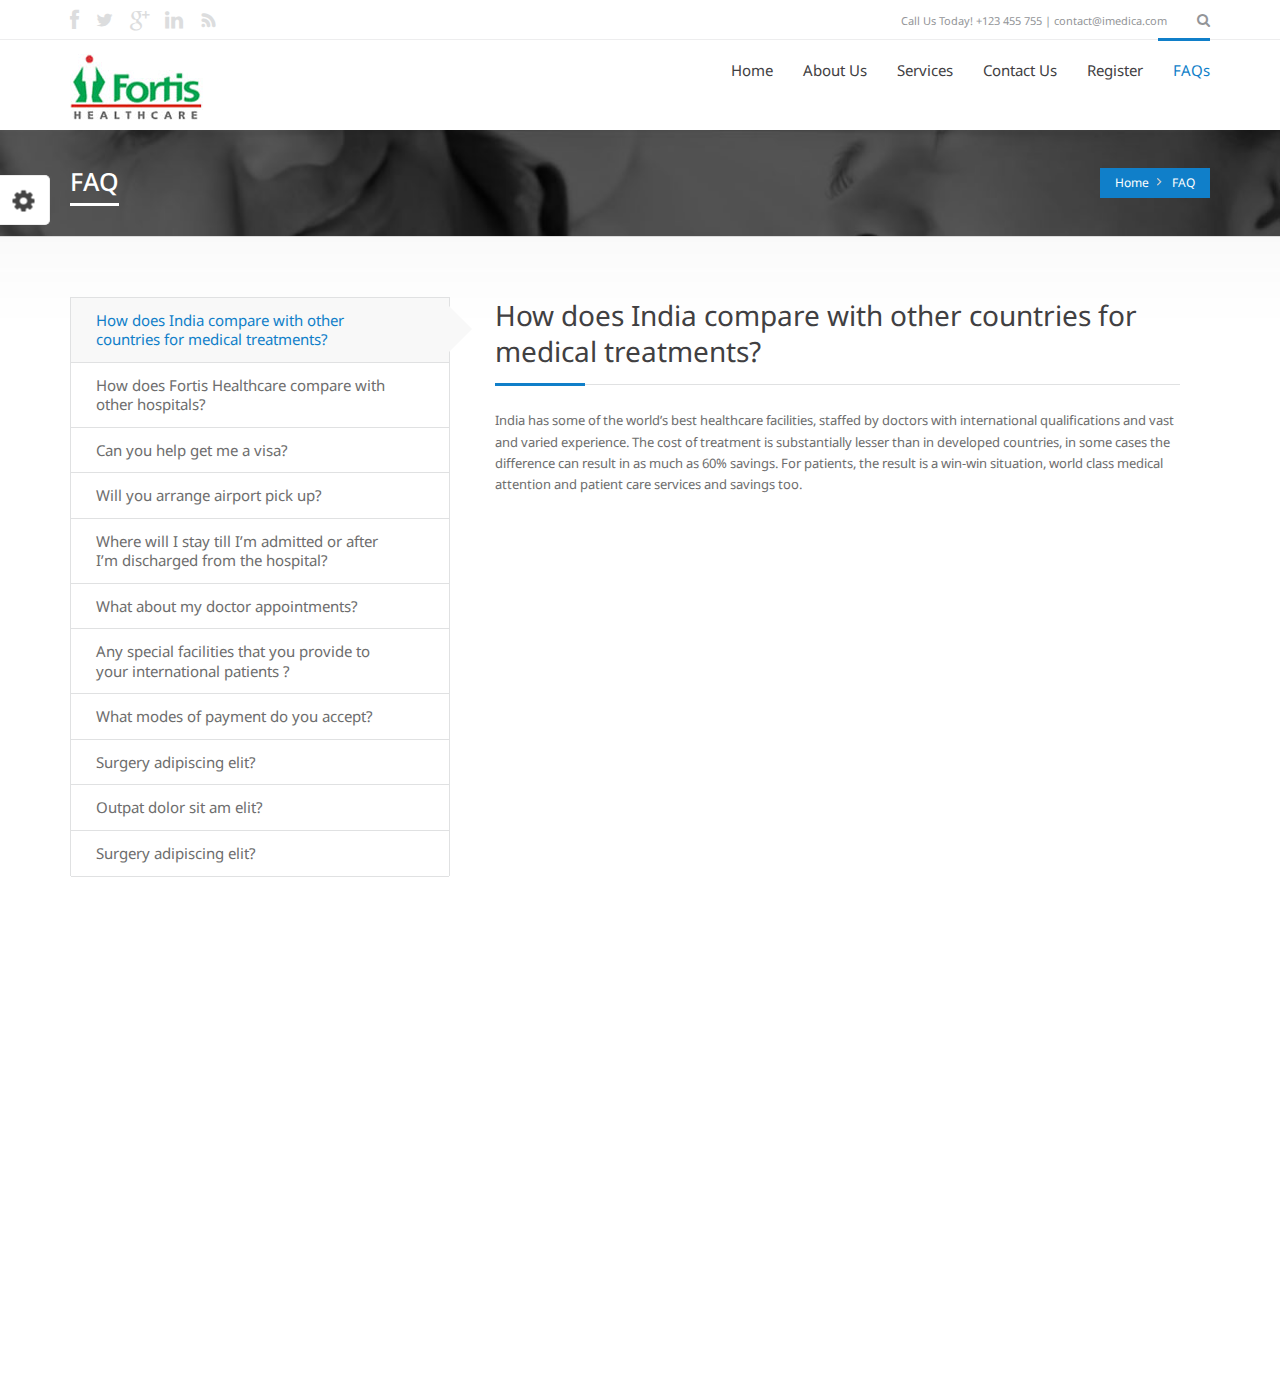
<file: faq.html>
<!DOCTYPE HTML>
<!--[if gt IE 8]> <html class="ie9" lang="en"> <![endif]-->
<html xmlns="http://www.w3.org/1999/xhtml">
    <head>
    <meta http-equiv="Content-Type" content="text/html; charset=utf-8" />
    <meta name="viewport" content="width=device-width, initial-scale=1, maximum-scale=1" />
    

    <title>Fortis</title>


    <link href='http://fonts.googleapis.com/css?family=Noto+Sans:400,700,400italic' rel='stylesheet' type='text/css'>
    <link href="css/jquery-ui-1.10.3.custom.css" rel="stylesheet" />
    <link href="css/animate.css" rel="stylesheet" />
    <link href="css/font-awesome.min.css" rel="stylesheet" />
    <link rel="stylesheet" type="text/css" href="css/blue.css" id="style-switch" />

    <!-- REVOLUTION BANNER CSS SETTINGS -->
    <link rel="stylesheet" type="text/css" href="rs-plugin/css/settings.css" media="screen" />

    <!--[if IE 9]>
      <link rel="stylesheet" type="text/css" href="css/ie9.css" />
    <![endif]-->    
    
    <link rel="icon" type="image/png" href="images/fevicon.png">
    <link rel="stylesheet" type="text/css" href="css/inline.min.css" /></head>

<body>

    <header>
    
    
    <div id="search-overlay">
    <div class="container">
                        <div id="close">X</div>

    
                        <input id="hidden-search" type="text" placeholder="Start Typing..." autofocus="autofocus" autocomplete="off"  /> <!--hidden input the user types into-->
                        <input id="display-search" type="text" placeholder="Start Typing..." autofocus="autofocus" autocomplete="off" /> <!--mirrored input that shows the actual input value-->
                    </div></div>
       
            
            <!--Topbar-->
            <div class="topbar-info no-pad">                    
                        <div class="container">                     
                          <div class="social-wrap-head col-md-2 no-pad">
                                <ul>
                                <li><a href="#"><i class="icon-facebook head-social-icon" id="face-head" data-original-title="" title=""></i></a></li>
                                <li><a href="#"><i class="icon-social-twitter head-social-icon" id="tweet-head" data-original-title="" title=""></i></a></li>
                                <li><a href="#"><i class="icon-google-plus head-social-icon" id="gplus-head" data-original-title="" title=""></i></a></li>
                                <li><a href="#"><i class="icon-linkedin head-social-icon" id="link-head" data-original-title="" title=""></i></a></li>
                                <li><a href="#"><i class="icon-rss head-social-icon" id="rss-head" data-original-title="" title=""></i></a></li>
                                </ul>
                            </div>                            
                            <div class="top-info-contact pull-right col-md-6">Call Us Today! +123 455 755  |    contact@imedica.com  <div id="search" class="fa fa-search search-head"></div>
                            </div>                      
                        </div>
                    </div><!--Topbar-info-close-->
            
            
            
            
            
            <div id="headerstic">
            
            <div class=" top-bar container">
                <div class="row">
                    <nav class="navbar navbar-default" role="navigation">
                      <div class="container-fluid">
                        <!-- Brand and toggle get grouped for better mobile display -->
                        <div class="navbar-header">
                          
                          <button type="button" class="navbar-toggle icon-list-ul" data-toggle="collapse" data-target="#bs-example-navbar-collapse-1">
                            <span class="sr-only">Toggle navigation</span>
                          </button>
                          <button type="button" class="navbar-toggle icon-rocket" data-toggle="collapse" data-target="#bs-example-navbar-collapse-2">
                            <span class="sr-only">Toggle navigation</span>
                          </button>

                          <a href="index.html"><div class=""><img src="images/logo.png"/></div></a>
                        </div>
                    
                        <!-- Collect the nav links, forms, and other content for toggling -->
                        <div class="collapse navbar-collapse" id="bs-example-navbar-collapse-1">
                          
                          
                          
                          <ul class="nav navbar-nav navbar-right">
                            <li><a href="index.html"><i class="icon-home"></i>Home</a></li>

                           
                            
                         
                                    <li><a href="about-us.html">About Us</a></li>
                                    <li><a href="services.html">Services</a></li>
                                    <li><a href="contact-2.html">Contact Us</a></li>
									<li><a href="register.html">Register</a></li>
									<li><a href="faq.html">FAQs</a></li>
									
                                    
                                    
                                  
                            </li>
                            
                            

                          </ul>
                        
                        </div><!-- /.navbar-collapse -->
                        
                        


                        <div class="hide-mid collapse navbar-collapse option-drop" id="bs-example-navbar-collapse-2">
                          
                          
                          <ul class="nav navbar-nav navbar-right other-op">
                            <li><i class="icon-phone2"></i>+91 9028556688</li>
                            <li><i class="icon-mail"></i><a href="#" class="mail-menu">contact@fortis.com</a></li>
                            
                            <li><i class="icon-globe"></i>
                                <a href="#" class="mail-menu"><i class="icon-facebook"></i></a>
                                <a href="#" class="mail-menu"><i class="icon-google-plus"></i></a>
                                <a href="#" class="mail-menu"><i class="icon-linkedin"></i></a>
                                <a href="#" class="mail-menu"><i class="icon-social-twitter"></i></a>
                            </li>
                            <li><i class="icon-search"></i>
                            <div class="search-wrap"><input type="text" id="search-text" class="search-txt" name="search-text">
                            <button id="searchbt" name="searchbt" class="icon-search search-bt"></button></div>
                            
                            </li>
                          </ul>
                        </div><!-- /.navbar-collapse -->
                        
                        <div class="hide-mid collapse navbar-collapse cart-drop" id="bs-example-navbar-collapse-3">
                          
                          
                          <ul class="nav navbar-nav navbar-right">
                            <li><a href="#"><i class="icon-cart"></i>0 item(s) - $0.00</a></li>
                            <li><a href="#"><i class="icon-user"></i>My Account</a></li>
                          </ul>
                        </div><!-- /.navbar-collapse -->
                        
                        
                        
                      </div><!-- /.container-fluid -->
                    </nav>
                </div>    
            </div><!--Topbar End-->
            </div>
            

    </header>
    
    <section class="complete-content content-footer-space">

    <!--Mid Content Start-->
    
    
     <div class="about-intro-wrap pull-left">
     
     <div class="bread-crumb-wrap ibc-wrap-4">
    	<div class="container">
    <!--Title / Beadcrumb-->
         	<div class="inner-page-title-wrap col-xs-12 col-md-12 col-sm-12">
            	<div class="bread-heading"><h1>FAQ</h1></div>
                <div class="bread-crumb pull-right">
                <ul>
                <li><a href="index.html">Home</a></li>
                <li><a href="about-us.html">FAQ</a></li>
                </ul>
                </div>
            </div>
         </div>
     </div>
     
         <div class="container">
         	
            <div class="row">
            
            <!--About-us top-content-->



				<div class="col-md-12 col-sm-12 col-lg-12 col-xs-12 faq-tabs-wrap wow fadeInUp animated" data-wow-delay="0.5s" data-wow-offset="200">
                    
              <!-- tabs left -->
              <div class="tabbable tabs-left">
                <ul class="nav nav-tabs col-md-4 col-sm-4 col-xs-5">
                 <!-- <li class="active"><a href="#a" data-toggle="tab"><span class="faq-ques">Dolor sit amet elit?</span><i class="right-arr"></i></a></li>-->
                  <li class="active"><a href="#b" data-toggle="tab"><span class="faq-ques">How does India compare with other countries for medical treatments?</span><i class="right-arr"></i></a></li>
                  <li><a href="#c" data-toggle="tab"><span class="faq-ques">How does Fortis Healthcare compare with other hospitals?</span><i class="right-arr"></i></a></li>
                  <li><a href="#d" data-toggle="tab"><span class="faq-ques">Can you help get me a visa?</span><i class="right-arr"></i></a></li>
                  <li><a href="#e" data-toggle="tab"><span class="faq-ques">Will you arrange airport pick up?</span><i class="right-arr"></i></a></li>
                  <li><a href="#f" data-toggle="tab"><span class="faq-ques">Where will I stay till I’m admitted or after I’m discharged from the hospital?</span><i class="right-arr"></i></a></li>
                  <li><a href="#g" data-toggle="tab"><span class="faq-ques">What about my doctor appointments?</span><i class="right-arr"></i></a></li>
                  <li><a href="#h" data-toggle="tab"><span class="faq-ques">Any special facilities that you provide to your international patients ?</span><i class="right-arr"></i></a></li>
                  <li><a href="#i" data-toggle="tab"><span class="faq-ques">What modes of payment do you accept?</span><i class="right-arr"></i></a></li>
                  <li><a href="#j" data-toggle="tab"><span class="faq-ques">Surgery adipiscing elit?</span><i class="right-arr"></i></a></li>
                  <li><a href="#k" data-toggle="tab"><span class="faq-ques">Outpat dolor sit am elit?</span><i class="right-arr"></i></a></li>
                  <li><a href="#l" data-toggle="tab"><span class="faq-ques">Surgery adipiscing elit?</span><i class="right-arr"></i></a></li>
                  
                </ul>
                
                <div class="tab-content col-md-8 col-sm-8 col-xs-7 pull-right">
                
                 <div class="tab-pane active" id="a">
                    <div class="dept-title-tabs">How does India compare with other countries for medical treatments?</div>
                    <p>India has some of the world’s best healthcare facilities, staffed by doctors with international qualifications 

and vast and varied experience. The cost of treatment is substantially lesser than in developed countries, 

in some cases the difference can result in as much as 60% savings. For patients, the result is a win-win 

situation, world class medical attention and patient care services and savings too.</p>
                    
                 </div>
                 
                 <div class="tab-pane" id="b">
                 <div class="dept-title-tabs">How does India compare with other countries for medical treatments?</div>
                   <p>India has some of the world’s best healthcare facilities, staffed by doctors with international qualifications 

and vast and varied experience. The cost of treatment is substantially lesser than in developed countries, 

in some cases the difference can result in as much as 60% savings. For patients, the result is a win-win 

situation, world class medical attention and patient care services and savings too.</p>
                    </div>
                    
                 <div class="tab-pane" id="c">
                 <div class="dept-title-tabs">How does Fortis Healthcare compare with other hospitals?</div>
                    <p>Fortis Healthcare offers patients:<br>

 A large network of integrated healthcare services across Asia-Pacific<br>

 World class medical facilities that use the latest technologies<br>

 A team of highly specialized, internationally trained doctors who are globally renowned for their 

expertise and skills<br>

 Seamless services and personalized care and attention<br>

 Great value for money</p>
                    
                 </div>
                 
                 <div class="tab-pane" id="d">
                 <div class="dept-title-tabs">Can you help get me a visa?</div>
                    <p>Certainly.

Once you confirm your visit to our facility for medical treatment, we will send a visa requisition letter to 

the Indian Embassy in your country. A copy of the letter will be marked to you.

Please send us the following details via email if you want us to send a visa requisition letter to the Indian 

Embassy in your country:<br>

 Patient's name and passport number<br>

 Medical escort's name and passport number<br>

 Country<br>

 Your tentative date of arrival at Fortis for treatment<br>

Note<hr>

 If you are traveling on a medical visa, you are required to register at the Foreigner’s Regional 

Registration Office within 14 days of your arrival. Our team will help you with all these 

formalities.<br>

 Patients from Pakistan and Bangladesh are required to register with the nearest Police Station or 

Police Commissioner’s office within 24 hours of arrival. Refer to your Visa/ Transit document for 

instructions.<br>

 Please bring 10 passport size photographs with you for the above formalities.</p>
                    
                 </div>
                 
                 <div class="tab-pane" id="e">
                 <div class="dept-title-tabs">Will you arrange airport pick up?</div>
                    <p>Sure.

Before your arrival, our International Patients Services Team will send you the name and contact details 

of the staffer being sent to meet you. This person will escort you to the hospital or accommodation. If you 

are unable to find the person sent to pick you up, all you need to do is call our hospital helpline.</p>
                    
                 </div>
                 
                 <div class="tab-pane" id="f">
                 <div class="dept-title-tabs">Where will I stay till I’m admitted or after I’m discharged from the hospital?</div>
                   <p>Depending on your budget, we can arrange accommodation for you and your attendant close to the 

hospital at nearby guest houses, service apartments or luxurious 5-star hotels.

Facilities like hospital visits, on-call doctor, cab services and emergency ambulance can also be arranged 

by us.</p>
                    
                 </div>
                 
                 <div class="tab-pane" id="g">
                 <div class="dept-title-tabs">What about my doctor appointments?</div>
                   <p>Our International Patient Coordinator will liaise between you and the hospital.

He will arrange your appointments as well as the referrals that will be needed for various services like the 

outpatient clinic, laboratory and pathology, medical imaging, and inpatient surgical procedures.</p>
                    
                 </div>
                 
                 <div class="tab-pane" id="h">
                 <div class="dept-title-tabs">Any special facilities that you provide to your international patients ?</div>
                    <p> Airport pickup and drop

 A SIM card, provided to you immediately after your arrival, so that you can talk to your relatives 

back home

 VISA/FRRO assistance<br>

 Language interpreters<br>

 Foreign Exchange conversion at the hospital<br>

 Fax, photocopy, and courier services<br>

 Laundry services<br>

 In-room color television, cable connection, DVD player<br>

 Complimentary Wi-Fi in most of our hospitals<br>

 Complimentary stay in your room for one attendant (while you are being operated on, we will 

provide alternative accommodation for your attendant)<br>

 Special arrangements to meet specific religious or dietary needs<br>

 Daily updates for your referring doctors and family</p>
                    
                 </div>
                 
                 <div class="tab-pane" id="i">
                 <div class="dept-title-tabs">What modes of payment do you accept?</div>
                    <p>Wire Transfer:

Transfer money directly from your bank account to Fortis Healthcare’s account– it takes about 

seven working days for the funds to be credited. Send us the scanned copy of the money transfer 

receipt; this will be used to help you settle your bill. On discharge, any excess amount will be 

refunded to you and any shortfall will have to be paid in cash.

Note

 We will send you our bank details on request<br>

 The transferred amount cannot be used for bill settlement unless you provide us with a copy of 

the wire transfer receipt<br>

 Direct payment:

At the hospital: pay your hospital bill at the hospital directly through cash, card, or traveler’s 

cheque. 
<br>
Note
<br>
 We accept all major credit cards like VISA, MASTER Card, AMEX and CIRRUS and
<br>
 We accept payment for inpatient services in the following currencies: US Dollar, Euro, Pound 

Sterling, Omani Riyal, UAE Dirham, Kuwait Dinar, Saudi Riyal and Singapore dollars</p>
                    
                 </div>
                 
                 <div class="tab-pane" id="j">
                 <div class="dept-title-tabs">Ophthalmology Clinic</div>
                   <p>Integer iaculis egestas odio, vel dictum turpis placerat id ellentesque semper nisl eget odio eleifend, nec blandit libero porta aliquam vel vehicula dui nam sit amet ultricies sapien.</p>
                    <p>Nulla euismod vitae justo a ullamcorper. In rhoncus nisi massa, sit amet tristique augue viverra vitae. Ut vitae lectus quam. Proin aliquet rhoncus magna vel scelerisque. Nulla facilisi. Aliquam ut scelerisque nulla.</p>
                    <p>Integer iaculis egestas odio, vel dictum turpis placerat id ellentesque semper nisl eget odio eleifend, nec blandit libero porta aliquam vel vehicula dui nam sit amet ultricies sapien.</p>
                    <p>Nulla euismod vitae justo a ullamcorper. In rhoncus nisi massa, sit amet tristique augue viverra vitae. Ut vitae lectus quam. Proin aliquet rhoncus magna vel scelerisque. Nulla facilisi. Aliquam ut scelerisque nulla.</p>
                    
                 </div>
                 
                 <div class="tab-pane" id="k">
                 <div class="dept-title-tabs">Ophthalmology Clinic</div>
                   <p>Integer iaculis egestas odio, vel dictum turpis placerat id ellentesque semper nisl eget odio eleifend, nec blandit libero porta aliquam vel vehicula dui nam sit amet ultricies sapien.</p>
                    <p>Nulla euismod vitae justo a ullamcorper. In rhoncus nisi massa, sit amet tristique augue viverra vitae. Ut vitae lectus quam. Proin aliquet rhoncus magna vel scelerisque. Nulla facilisi. Aliquam ut scelerisque nulla.</p>
                    <p>Integer iaculis egestas odio, vel dictum turpis placerat id ellentesque semper nisl eget odio eleifend, nec blandit libero porta aliquam vel vehicula dui nam sit amet ultricies sapien.</p>
                    <p>Nulla euismod vitae justo a ullamcorper. In rhoncus nisi massa, sit amet tristique augue viverra vitae. Ut vitae lectus quam. Proin aliquet rhoncus magna vel scelerisque. Nulla facilisi. Aliquam ut scelerisque nulla.</p>
                    
                 </div>
                 
                 <div class="tab-pane" id="l">
                 <div class="dept-title-tabs">Ophthalmology Clinic</div>
                    
                    <p>Integer iaculis egestas odio, vel dictum turpis placerat id ellentesque semper nisl eget odio eleifend, nec blandit libero porta aliquam vel vehicula dui nam sit amet ultricies sapien.</p>
                    <p>Nulla euismod vitae justo a ullamcorper. In rhoncus nisi massa, sit amet tristique augue viverra vitae. Ut vitae lectus quam. Proin aliquet rhoncus magna vel scelerisque. Nulla facilisi. Aliquam ut scelerisque nulla.</p>
                    <p>Integer iaculis egestas odio, vel dictum turpis placerat id ellentesque semper nisl eget odio eleifend, nec blandit libero porta aliquam vel vehicula dui nam sit amet ultricies sapien.</p>
                    <p>Nulla euismod vitae justo a ullamcorper. In rhoncus nisi massa, sit amet tristique augue viverra vitae. Ut vitae lectus quam. Proin aliquet rhoncus magna vel scelerisque. Nulla facilisi. Aliquam ut scelerisque nulla.</p>

                    
                 </div>
                 
                </div>
                
                </div>
        	
            </div>
         
         </div>
         </div>

    <!--Mid Content End-->

  </div>
    

        <!--Footer Start-->
    
    </section>

    <section>
    <div id="settings">
            <div class="colors">
            <div class="panel-title">Style Switcher</div> 
            <div class="panel-color-title">Color Schemes</div>    
                <ul>
                    <li><a title="maroon" class="color1 color-switch"><i class="fa fa-check"></i></a></li>
                            <li><a title="grey" class="color2 color-switch"><i class="fa fa-check"></i></a></li>
                            <li><a title="green" class="color3 color-switch"><i class="fa fa-check"></i></a></li>
                            <li><a title="orange" class="color4 color-switch"><i class="fa fa-check"></i></a></li>
                            <li><a title="red" class="color5 color-switch"><i class="fa fa-check"></i></a></li>
                            <li><a title="blue" class="color6 color-switch selected"><i class="fa fa-check"></i></a></li>
                    
                    

                </ul>
            </div>
            <a href="javascript:void(0);" class="settings_link showup"><i class="fa fa-cog"></i></a>
        </div>

     </section>
    
    <section class="complete-footer">
    <footer id="footer">
    
        <div class="container">
            <div class="row">
                <!--Foot widget-->
                <div class="col-xs-12 col-sm-6 col-md-3 foot-widget">
                 <a href="#"><div class="foot-logo col-xs-12 no-pad"></div></a>
                
                <address class="foot-address">
                    <div class="col-xs-12 no-pad"><i class="icon-globe address-icons"></i>iMedica Clinic <br />123 Fifth Avenue <br />New York, NY 10160</div>
                    <div class="col-xs-12 no-pad"><i class="icon-phone2 address-icons"></i>+123 455 755</div>
                    <div class="col-xs-12 no-pad"><i class="icon-file address-icons"></i>+123 555 755</div>
                    <div class="col-xs-12 no-pad"><i class="icon-mail address-icons"></i>contact@imedica.com</div>
                </address>
                </div>
                
                <!--Foot widget-->
                <div class="col-xs-12 col-sm-6 col-md-3 recent-post-foot foot-widget">
                    <div class="foot-widget-title">Recent Posts</div>
                    <ul>
                        <li><a href="#">Consecte tur adipiscing elit ut eunt<br /><span class="event-date">3 days ago</span></a></li>
                        <li><a href="#">Fusce vel tempus augue nunc<br /><span class="event-date">5 days ago</span></a></li>
                        <li><a href="#">Lorem nulla, vitae eleifend leo tincidunt<br /><span class="event-date">7 days ago</span></a></li>
                    </ul>
                </div>
                
                 <!--Foot widget-->
                <div class="col-xs-12 col-sm-6 col-md-3 recent-tweet-foot foot-widget">
                    <div class="foot-widget-title">Recent Tweets</div>
                    <ul>
                        <li>Integer iaculis egestas odio. eget: <b>t.co/RTSoououIdg</b><br /><span class="event-date">7 days ago</span></li>
                        <li>Integer iaculis egestas odio. eget: <b>t.co/RTSoououIdg</b><br /><span class="event-date">7 days ago</span></li>
                    </ul>
                </div>
                
                <!--Foot widget-->
                <div class="col-xs-12 col-sm-6 col-md-3 foot-widget">
                    <div class="foot-widget-title">newsletter</div>
                    <p>Ipsum dolor sit amet, teft consecte tur.</p>
                    <div class="news-subscribe"><input type="text" class="news-tb" placeholder="Email Address" /><button class="news-button">Subscribe</button></div>
                    <div class="foot-widget-title">social media</div>
                    <div class="social-wrap">
                        <ul>
                        <li><a href="#"><i class="icon-facebook foot-social-icon" id="face-foot" data-toggle="tooltip" data-placement="bottom" title="Facebook"></i></a></li>
                        <li><a href="#"><i class="icon-social-twitter foot-social-icon" id="tweet-foot" data-toggle="tooltip" data-placement="bottom" title="Twitter"></i></a></li>
                        <li><a href="#"><i class="icon-google-plus foot-social-icon" id="gplus-foot" data-toggle="tooltip" data-placement="bottom" title="Google+"></i></a></li>
                        <li><a href="#"><i class="icon-linkedin foot-social-icon" id="link-foot" data-toggle="tooltip" data-placement="bottom" title="Linked in"></i></a></li>
                        <li><a href="#"><i class="icon-rss foot-social-icon" id="rss-foot" data-toggle="tooltip" data-placement="bottom" title="RSS"></i></a></li>
                        </ul>
                    </div>
                </div>
                
            </div>
         </div>       
         
    </footer>
    
    <div class="bottom-footer">
    <div class="container">
    
        <div class="row">
            <!--Foot widget-->
            <div class="col-xs-12 col-sm-12 col-md-12 foot-widget-bottom">
            <p class="col-xs-12 col-md-5 no-pad">Copyright 2014 iMedica | All Rights Reserved | Designed by RTistic</p>
            <ul class="foot-menu col-xs-12 col-md-7 no-pad">

            <li><a href="about-us.html">Pages</a></li>    
            <li><a href="gallery-3cols.html">Gallery</a></li>
            <li><a href="blog-full.html">Blog</a></li>    
            <li><a href="#">Features</a></li>    
            <li><a href="contact-2.html">Contact</a></li>    
            <li><a href="index.html">home</a></li>                           
            
            </ul>
            </div>
        </div>
    </div> 
    </div>
    
    </section>
    
    
    <!--JS Inclution-->
    <script type="text/javascript" src="js/jquery.min.js"></script>
    <script type="text/javascript" src="js/jquery-ui-1.10.3.custom.min.js"></script>  
    <script type="text/javascript" src="bootstrap-new/js/bootstrap.min.js"></script>
    <script type="text/javascript" src="rs-plugin/js/jquery.themepunch.tools.min.js"></script>
    <script type="text/javascript" src="rs-plugin/js/jquery.themepunch.revolution.min.js"></script>
    <script type="text/javascript" src="js/jquery.scrollUp.min.js"></script>
    <script type="text/javascript" src="js/jquery.sticky.min.js"></script>
    <script type="text/javascript" src="js/wow.min.js"></script>
    <script type="text/javascript" src="js/jquery.flexisel.min.js"></script>
    <script type="text/javascript" src="js/jquery.imedica.min.js"></script>
    <script type="text/javascript" src="js/custom-imedicajs.min.js"></script>
    
</body>
</html>
</file>
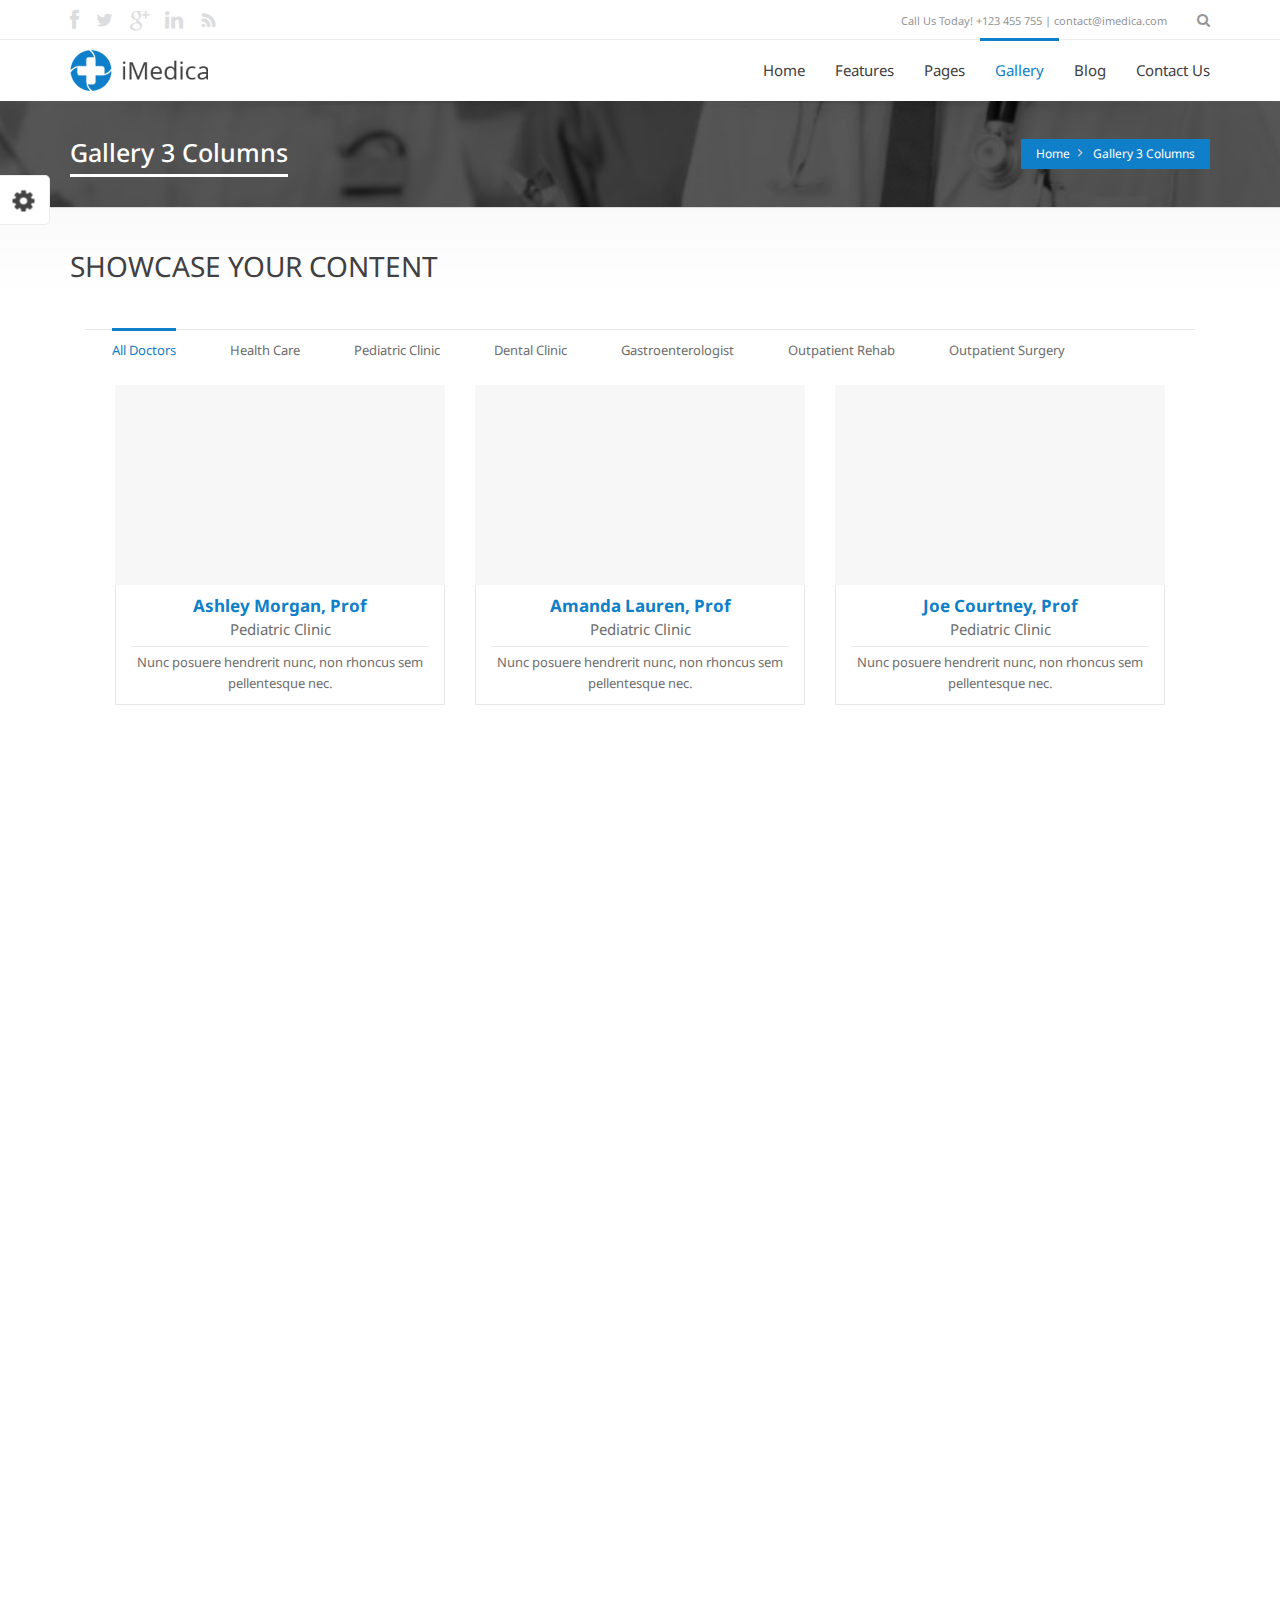
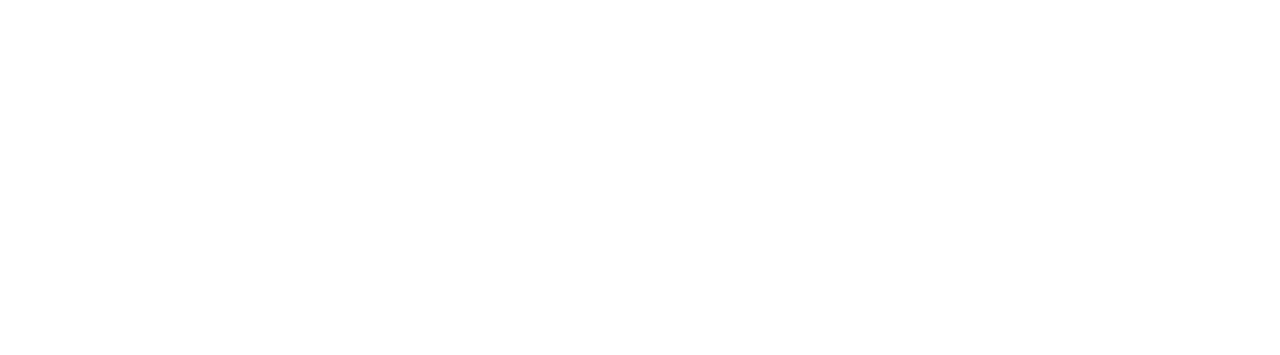
<file: gallery-3cols.html>
<!DOCTYPE HTML>
<!--[if gt IE 8]> <html class="ie9" lang="en"> <![endif]-->
<html xmlns="http://www.w3.org/1999/xhtml">
    <head>
    <meta http-equiv="Content-Type" content="text/html; charset=utf-8" />
    <meta name="viewport" content="width=device-width, initial-scale=1, maximum-scale=1" />
    

    <title>iMedica</title>


    <link href='http://fonts.googleapis.com/css?family=Noto+Sans:400,700,400italic' rel='stylesheet' type='text/css'>
    <link href="css/jquery-ui-1.10.3.custom.css" rel="stylesheet" />
    <link href="css/animate.css" rel="stylesheet" />
    <link href="css/font-awesome.min.css" rel="stylesheet" />
    <link rel="stylesheet" type="text/css" href="css/blue.css" id="style-switch" />

    <!-- REVOLUTION BANNER CSS SETTINGS -->
    <link rel="stylesheet" type="text/css" href="rs-plugin/css/settings.css" media="screen" />
    <!--[if IE 9]>
      <link rel="stylesheet" type="text/css" href="css/ie9.css" />
    <![endif]-->    

    <link rel="icon" type="image/png" href="images/fevicon.png">


    <link rel="stylesheet" type="text/css" href="css/inline.min.css" /></head>

<body>

    <header>
    
    
    <div id="search-overlay">
    <div class="container">
            <div id="close">X</div>

  
            <input id="hidden-search" type="text" placeholder="Start Typing..." autofocus="autofocus" autocomplete="off"  /> <!--hidden input the user types into-->
            <input id="display-search" type="text" placeholder="Start Typing..." autofocus="autofocus" autocomplete="off" /> <!--mirrored input that shows the actual input value-->
          </div></div>
       
          
            <!--Topbar-->
            <div class="topbar-info no-pad">                    
                        <div class="container">                     
                          <div class="social-wrap-head col-md-2 no-pad">
                                <ul>
                                <li><a href="#"><i class="icon-facebook head-social-icon" id="face-head" data-original-title="" title=""></i></a></li>
                                <li><a href="#"><i class="icon-social-twitter head-social-icon" id="tweet-head" data-original-title="" title=""></i></a></li>
                                <li><a href="#"><i class="icon-google-plus head-social-icon" id="gplus-head" data-original-title="" title=""></i></a></li>
                                <li><a href="#"><i class="icon-linkedin head-social-icon" id="link-head" data-original-title="" title=""></i></a></li>
                                <li><a href="#"><i class="icon-rss head-social-icon" id="rss-head" data-original-title="" title=""></i></a></li>
                                </ul>
                            </div>                            
                            <div class="top-info-contact pull-right col-md-6">Call Us Today! +123 455 755  |    contact@imedica.com  <div id="search" class="fa fa-search search-head"></div>
                            </div>                      
                        </div>
                    </div><!--Topbar-info-close-->
            
            
            
            
            
            <div id="headerstic">
            
            <div class=" top-bar container">
              <div class="row">
                    <nav class="navbar navbar-default" role="navigation">
                      <div class="container-fluid">
                        <!-- Brand and toggle get grouped for better mobile display -->
                        <div class="navbar-header">
                          
                          <button type="button" class="navbar-toggle icon-list-ul" data-toggle="collapse" data-target="#bs-example-navbar-collapse-1">
                            <span class="sr-only">Toggle navigation</span>
                          </button>
                          <button type="button" class="navbar-toggle icon-rocket" data-toggle="collapse" data-target="#bs-example-navbar-collapse-2">
                            <span class="sr-only">Toggle navigation</span>
                          </button>

                          <a href="index.html"><div class="logo"></div></a>
                        </div>
                    
                        <!-- Collect the nav links, forms, and other content for toggling -->
                        <div class="collapse navbar-collapse" id="bs-example-navbar-collapse-1">
                          
                          
                          <ul class="nav navbar-nav navbar-right">
                            <li><a href="index.html"><i class="icon-home"></i>Home</a></li>

                            <li class="dropdown"><a href="#" class="dropdown-toggle" data-toggle="dropdown"><i class="icon-cog"></i>Features<b class="icon-angle-down"></b></a>
                                <ul class="dropdown-menu">
                                    <li><a href="page-elements.html">Page Elements</a></li>
                                    <li><a href="typography.html">Typography</a></li>
                                    <li><a href="columns.html">Columns</a></li>
                                    <li><a href="price-table.html">Pricing Tables</a></li>
                                    <li><a href="fbox.html">Flip Box</a></li>
                                    
                                    
                                  </ul>
                            </li>
                            
                            <li class="dropdown"><a href="#" class="dropdown-toggle" data-toggle="dropdown"><i class="icon-file"></i>Pages<b class="icon-angle-down"></b></a>
                                <ul class="dropdown-menu">
                                    <li><a href="about-us.html">About Us</a></li>
                                    <li><a href="services.html">Services</a></li>
                                    <li><a href="department.html">Departments</a></li>
                                    
                                    <li class="dropdown-submenu"><a href="meet-our-doctors.html">Our Doctors 3 Columns</a>
                                        <!--<ul class="dropdown-menu">
                                            
                                            <li><a href="meet-our-doctors.html">Doctors </a></li>
                                        </ul>-->
                                    </li>
                                    
                                    <li><a href="Testimonials.html">Testimonials</a></li>
                                    <li><a href="faq.html">FAQs</a></li>
                                    
                                    
                                  </ul>
                            </li>
                            
                            <li class="dropdown active"><a href="#" class="dropdown-toggle" data-toggle="dropdown"><i class="icon-camera"></i>Gallery<b class="icon-angle-down"></b></a>
                                <ul class="dropdown-menu">
                                    <li><a href="gallery-carousel.html">Gallery Style 1  </a></li>
                                    <li><a href="gallery-3cols.html">Gallery 3 Columns</a></li>
                                    
                                    
                                  </ul>
                            </li>
                            
                            <li class="dropdown"><a href="#" class="dropdown-toggle" data-toggle="dropdown"><i class="icon-pencil"></i>Blog<b class="icon-angle-down"></b></a>
                                <ul class="dropdown-menu">
                                    <li><a href="blog-full.html">Blog Style 1</a></li>
                                    <li><a href="blog-side.html">Blog Left Sidebar</a></li>
                                    <li><a href="blog-right-side.html">Blog Right Sidebar</a></li> 
                                    
                                  </ul>
                            </li>
                            
                            <li class="dropdown"><a href="#" class="dropdown-toggle" data-toggle="dropdown"><i class="icon-envelope"></i>Contact Us<b class="icon-angle-down"></b></a>
                                <ul class="dropdown-menu">
                                    <li><a href="contact-2.html">Contact Version 1</a></li>
                                    <li><a href="contact-3.html">Contact Version 2</a></li>
                                    
                                    
                                  </ul>
                            </li>
                            

                          </ul>
                        </div><!-- /.navbar-collapse -->
                        
                        


                        <div class="hide-mid collapse navbar-collapse option-drop" id="bs-example-navbar-collapse-2">
                          
                          
                          <ul class="nav navbar-nav navbar-right other-op">
                            <li><i class="icon-phone2"></i>+91 9028556688</li>
                            <li><i class="icon-mail"></i><a href="#" class="mail-menu">demo@companyname.com</a></li>
                            
                            <li><i class="icon-globe"></i>
                                <a href="#" class="mail-menu"><i class="icon-facebook"></i></a>
                                <a href="#" class="mail-menu"><i class="icon-google-plus"></i></a>
                                <a href="#" class="mail-menu"><i class="icon-linkedin"></i></a>
                                <a href="#" class="mail-menu"><i class="icon-social-twitter"></i></a>
                            </li>
                            <li><i class="icon-search"></i>
                            <div class="search-wrap"><input type="text" id="search-text" class="search-txt" name="search-text">
                            <button id="searchbt" name="searchbt" class="icon-search search-bt"></button></div>
                            
                            </li>
                          </ul>
                        </div><!-- /.navbar-collapse -->
                        
                        <div class="hide-mid collapse navbar-collapse cart-drop" id="bs-example-navbar-collapse-3">
                          
                          
                          <ul class="nav navbar-nav navbar-right">
                            <li><a href="#"><i class="icon-cart"></i>0 item(s) - $0.00</a></li>
                            <li><a href="#"><i class="icon-user"></i>My Account</a></li>
                          </ul>
                        </div><!-- /.navbar-collapse -->
                        
                        
                        
                      </div><!-- /.container-fluid -->
                    </nav>
              </div>    
            </div><!--Topbar End-->
          </div>
            
 
    </header>
    
    <section class="complete-content content-footer-space">
    
    <!--Mid Content Start-->
    
    
     <div class="about-intro-wrap pull-left">
     
          <div class="bread-crumb-wrap ibc-wrap-2">
    	<div class="container">
    <!--Title / Beadcrumb-->
         	<div class="inner-page-title-wrap col-xs-12 col-md-12 col-sm-12">
            	<div class="bread-heading"><h1>Gallery 3 Columns</h1></div>
                <div class="bread-crumb pull-right">
                <ul>
                <li><a href="index.html">Home</a></li>
                <li><a href="about-us.html">Gallery 3 Columns</a></li>
                </ul>
                </div>
            </div>
         </div>
     </div>
     
         <div class="container">
         	
           <div class="row"> 
            
            <!--About-us top-content-->

  
     
        	<div class="col-md-12 col-xs-12 col-sm-12 pull-left subtitle ibg-transparent">Showcase Your Content</div>
            
            
            
             <div class="col-xs-12 col-sm-12 col-md-12 pull-left doctors-3col-tabs gallery-3col-tabs">
         
         		
                <div class="content-tabs col-xs-12 col-sm-12">
              
                <!-- Nav tabs -->
                      <ul class="nav nav-tabs tab-acc" id="myTab">
                        <li class="active"><a href="#all-doc" data-toggle="tab">All Doctors</a></li>
                        <li><a href="#primary-health" data-toggle="tab">Health Care</a></li>
                        <li><a href="#pediatric-clinic" data-toggle="tab">Pediatric Clinic</a></li>
                        <li><a href="#dental" data-toggle="tab">Dental Clinic</a></li>
                        <li><a href="#gas" data-toggle="tab">Gastroenterologist</a></li>
                        <li><a href="#rehab" data-toggle="tab">Outpatient Rehab</a></li>
                        <li><a href="#surgery" data-toggle="tab">Outpatient Surgery</a></li>
                      </ul>
                      
                      <!-- Tab panes -->
                      <div class="tab-content">
                      
                        <div class="tab-pane fade fade-slow in active" id="all-doc">
                        
                        <!--Doc intro-->
                        <div class="doctor-box col-md-4 col-sm-6 col-xs-12 wow fadeInUp animated" data-wow-delay="0.5s" data-wow-offset="200">
                        
                          <div class="zoom-wrap">
                          <div class="zoom-icon"></div>
                          <img alt="" class="img-responsive" src="images/mydoc-dummy-1.jpg" />
                          </div>
                        <div class="doc-name">
                            <div class="doc-name-class">Ashley Morgan, Prof</div><span class="doc-title">Pediatric Clinic</span>
                            <hr />
                            <p>Nunc posuere hendrerit nunc, non rhoncus sem pellentesque nec.</p>
                          </div>
                         </div>
                         
                         <!--Doc intro-->
                        <div class="doctor-box col-md-4 col-sm-6 col-xs-12 wow fadeInUp animated" data-wow-delay="0.5s" data-wow-offset="200">
                        
                          <div class="zoom-wrap">
                          <div class="zoom-icon"></div>
                          <img alt="" class="img-responsive" src="images/mydoc-dummy-2.jpg" />
                          </div>
                        <div class="doc-name">
                            <div class="doc-name-class">Amanda Lauren, Prof</div><span class="doc-title">Pediatric Clinic</span>
                            <hr />
                            <p>Nunc posuere hendrerit nunc, non rhoncus sem pellentesque nec.</p>
                          </div>
                         </div>
                         
                         <!--Doc intro-->
                        <div class="doctor-box col-md-4 col-sm-6 col-xs-12 wow fadeInUp animated" data-wow-delay="0.5s" data-wow-offset="200">
                        
                          <div class="zoom-wrap">
                          <div class="zoom-icon"></div>
                          <img alt="" class="img-responsive" src="images/mydoc-dummy-3.jpg" />
                          </div>
                        <div class="doc-name">
                            <div class="doc-name-class">Joe Courtney, Prof</div><span class="doc-title">Pediatric Clinic</span>
                            <hr />
                            <p>Nunc posuere hendrerit nunc, non rhoncus sem pellentesque nec.</p>
                          </div>
                         </div>
                         
                         <!--Doc intro-->
                        <div class="doctor-box col-md-4 col-sm-6 col-xs-12 wow fadeInDown animated" data-wow-delay="0.5s" data-wow-offset="200">
                        
                          <div class="zoom-wrap">
                          <div class="zoom-icon"></div>
                          <img alt="" class="img-responsive" src="images/mydoc-img-1.jpg" />
                          </div>
                        <div class="doc-name">
                            <div class="doc-name-class">Amanda Lauren, Prof</div><span class="doc-title">Pediatric Clinic</span>
                            <hr />
                            <p>Nunc posuere hendrerit nunc, non rhoncus sem pellentesque nec.</p>
                          </div>
                         </div>
                         
                         <!--Doc intro-->
                        <div class="doctor-box col-md-4 col-sm-6 col-xs-12 wow fadeInDown animated" data-wow-delay="0.5s" data-wow-offset="200">
                        
                          <div class="zoom-wrap">
                          <div class="zoom-icon"></div>
                          <img alt="" class="img-responsive" src="images/mydoc-img-2.jpg" />
                          </div>
                        <div class="doc-name">
                            <div class="doc-name-class">Joe Courtney, Prof</div><span class="doc-title">Pediatric Clinic</span>
                            <hr />
                            <p>Nunc posuere hendrerit nunc, non rhoncus sem pellentesque nec.</p>
                          </div>
                         </div>
                         
                         <!--Doc intro-->
                        <div class="doctor-box col-md-4 col-sm-6 col-xs-12 wow fadeInDown animated" data-wow-delay="0.5s" data-wow-offset="200">
                        
                          <div class="zoom-wrap">
                          <div class="zoom-icon"></div>
                          <img alt="" class="img-responsive" src="images/mydoc-img-3.jpg" />
                          </div>
                        <div class="doc-name">
                            <div class="doc-name-class">Ashley Morgan, Prof</div><span class="doc-title">Pediatric Clinic</span>
                            <hr />
                            <p>Nunc posuere hendrerit nunc, non rhoncus sem pellentesque nec.</p>
                          </div>
                         </div>
                         
                         <!--Doc intro-->
                        <div class="doctor-box col-md-4 col-sm-6 col-xs-12 wow fadeInUp animated" data-wow-delay="0.5s" data-wow-offset="200">
                        
                          <div class="zoom-wrap">
                          <div class="zoom-icon"></div>
                          <img alt="" class="img-responsive" src="images/mydoc-dummy-1.jpg" />
                          </div>
                        <div class="doc-name">
                            <div class="doc-name-class">Ashley Morgan, Prof</div><span class="doc-title">Pediatric Clinic</span>
                            <hr />
                            <p>Nunc posuere hendrerit nunc, non rhoncus sem pellentesque nec.</p>
                          </div>
                         </div>
                         
                         <!--Doc intro-->
                        <div class="doctor-box col-md-4 col-sm-6 col-xs-12 wow fadeInUp animated" data-wow-delay="0.5s" data-wow-offset="200">
                        
                          <div class="zoom-wrap">
                          <div class="zoom-icon"></div>
                          <img alt="" class="img-responsive" src="images/mydoc-dummy-2.jpg" />
                          </div>
                        <div class="doc-name">
                            <div class="doc-name-class">Amanda Lauren, Prof</div><span class="doc-title">Pediatric Clinic</span>
                            <hr />
                            <p>Nunc posuere hendrerit nunc, non rhoncus sem pellentesque nec.</p>
                          </div>
                         </div>
                         
                         <!--Doc intro-->
                        <div class="doctor-box col-md-4 col-sm-6 col-xs-12 wow fadeInUp animated" data-wow-delay="0.5s" data-wow-offset="200">
                        
                          <div class="zoom-wrap">
                          <div class="zoom-icon"></div>
                          <img alt="" class="img-responsive" src="images/mydoc-dummy-3.jpg" />
                          </div>
                        <div class="doc-name">
                            <div class="doc-name-class">Joe Courtney, Prof</div><span class="doc-title">Pediatric Clinic</span>
                            <hr />
                            <p>Nunc posuere hendrerit nunc, non rhoncus sem pellentesque nec.</p>
                          </div>
                         </div>
                        
                        </div>
                        
                        <div class="tab-pane fade fade-slow" id="primary-health">
                        
                            <!--Doc intro-->
                            <div class="doctor-box col-md-4 col-sm-6 col-xs-12">
                            
                              <div class="zoom-wrap">
                              <div class="zoom-icon"></div>
                              <img alt="" class="img-responsive" src="images/mydoc-dummy-1.jpg" />
                              </div>
                              <div class="doc-name">
                                  <div class="doc-name-class">Amanda Lauren, Prof</div><span class="doc-title">Health Care</span>
                                  <hr />
                                  <p>Nunc posuere hendrerit nunc, non rhoncus sem pellentesque nec.</p>
                              </div>
                             </div>
                             
                             <!--Doc intro-->
                        <div class="doctor-box col-md-4 col-sm-6 col-xs-12">
                        
                          <div class="zoom-wrap">
                          <div class="zoom-icon"></div>
                          <img alt="" class="img-responsive" src="images/mydoc-img-1.jpg" />
                          </div>
                        <div class="doc-name">
                            <div class="doc-name-class">Ashley Morgan, Prof</div><span class="doc-title">Health Care</span>
                            <hr />
                            <p>Nunc posuere hendrerit nunc, non rhoncus sem pellentesque nec.</p>
                          </div>
                         </div>
                         
                         <!--Doc intro-->
                        <div class="doctor-box col-md-4 col-sm-6 col-xs-12">
                        
                          <div class="zoom-wrap">
                          <div class="zoom-icon"></div>
                          <img alt="" class="img-responsive" src="images/mydoc-dummy-3.jpg" />
                          </div>
                        <div class="doc-name">
                            <div class="doc-name-class">Joe Courtney, Prof</div><span class="doc-title">Health Care</span>
                            <hr />
                            <p>Nunc posuere hendrerit nunc, non rhoncus sem pellentesque nec.</p>
                          </div>
                         </div>
                        
                        </div>
                        
                        <div class="tab-pane fade fade-slow" id="pediatric-clinic">
                        
                            <!--Doc intro-->
                            <div class="doctor-box col-md-4 col-sm-6 col-xs-12">
                            
                              <div class="zoom-wrap">
                              <div class="zoom-icon"></div>
                              <img alt="" class="img-responsive" src="images/mydoc-img-3.jpg" />
                              </div>
                              <div class="doc-name">
                                  <div class="doc-name-class">Amanda Lauren, Prof</div><span class="doc-title">Pediatric Clinic</span>
                                  <hr />
                                  <p>Nunc posuere hendrerit nunc, non rhoncus sem pellentesque nec.</p>
                              </div>
                             </div>
                             
                             <!--Doc intro-->
                        <div class="doctor-box col-md-4 col-sm-6 col-xs-12">
                        
                          <div class="zoom-wrap">
                          <div class="zoom-icon"></div>
                          <img alt="" class="img-responsive" src="images/mydoc-dummy-2.jpg" />
                          </div>
                        <div class="doc-name">
                            <div class="doc-name-class">Ashley Morgan, Prof</div><span class="doc-title">Pediatric Clinic</span>
                            <hr />
                            <p>Nunc posuere hendrerit nunc, non rhoncus sem pellentesque nec.</p>
                          </div>
                         </div>
                         
                         <!--Doc intro-->
                        <div class="doctor-box col-md-4 col-sm-6 col-xs-12">
                        
                          <div class="zoom-wrap">
                          <div class="zoom-icon"></div>
                          <img alt="" class="img-responsive" src="images/mydoc-img-2.jpg" />
                          </div>
                        <div class="doc-name">
                            <div class="doc-name-class">Joe Courtney, Prof</div><span class="doc-title">Pediatric Clinic</span>
                            <hr />
                            <p>Nunc posuere hendrerit nunc, non rhoncus sem pellentesque nec.</p>
                          </div>
                         </div>
                       
                        </div>
                        
                        <div class="tab-pane fade fade-slow" id="dental">
                        
                        <!--Doc intro-->
                            <div class="doctor-box col-md-4 col-sm-6 col-xs-12">
                            
                              <div class="zoom-wrap">
                              <div class="zoom-icon"></div>
                              <img alt="" class="img-responsive" src="images/mydoc-img-1.jpg" />
                              </div>
                              <div class="doc-name">
                                  <div class="doc-name-class">Ashley Morgan, Prof</div><span class="doc-title">Dental Clinic</span>
                                  <hr />
                                  <p>Nunc posuere hendrerit nunc, non rhoncus sem pellentesque nec.</p>
                              </div>
                             </div>
                             
                             <!--Doc intro-->
                        <div class="doctor-box col-md-4 col-sm-6 col-xs-12">
                        
                          <div class="zoom-wrap">
                          <div class="zoom-icon"></div>
                          <img alt="" class="img-responsive" src="images/mydoc-dummy-2.jpg" />
                          </div>
                        <div class="doc-name">
                            <div class="doc-name-class">Amanda Lauren, Prof</div><span class="doc-title">Dental Clinic</span>
                            <hr />
                            <p>Nunc posuere hendrerit nunc, non rhoncus sem pellentesque nec.</p>
                          </div>
                         </div>
                         
                         <!--Doc intro-->
                        <div class="doctor-box col-md-4 col-sm-6 col-xs-12">
                        
                          <div class="zoom-wrap">
                          <div class="zoom-icon"></div>
                          <img alt="" class="img-responsive" src="images/mydoc-dummy-3.jpg" />
                          </div>
                        <div class="doc-name">
                            <div class="doc-name-class">Joe Courtney, Prof</div><span class="doc-title">Dental Clinic</span>
                            <hr />
                            <p>Nunc posuere hendrerit nunc, non rhoncus sem pellentesque nec.</p>
                          </div>
                         </div>
                       
                        </div>
                        
                        <div class="tab-pane fade fade-slow" id="gas">
                        
                        <!--Doc intro-->
                            <div class="doctor-box col-md-4 col-sm-6 col-xs-12">
                            
                              <div class="zoom-wrap">
                              <div class="zoom-icon"></div>
                              <img alt="" class="img-responsive" src="images/mydoc-dummy-1.jpg" />
                              </div>
                              <div class="doc-name">
                                  <div class="doc-name-class">Amanda Lauren, Prof</div><span class="doc-title">Gastroenterologist</span>
                                  <hr />
                                  <p>Nunc posuere hendrerit nunc, non rhoncus sem pellentesque nec.</p>
                              </div>
                             </div>
                             
                             <!--Doc intro-->
                        <div class="doctor-box col-md-4 col-sm-6 col-xs-12">
                        
                          <div class="zoom-wrap">
                          <div class="zoom-icon"></div>
                          <img alt="" class="img-responsive" src="images/mydoc-dummy-2.jpg" />
                          </div>
                        <div class="doc-name">
                            <div class="doc-name-class">Ashley Morgan, Prof</div><span class="doc-title">Gastroenterologist</span>
                            <hr />
                            <p>Nunc posuere hendrerit nunc, non rhoncus sem pellentesque nec.</p>
                          </div>
                         </div>
                         
                        </div>
                        
                        <div class="tab-pane fade fade-slow" id="rehab">
                        
                        <!--Doc intro-->
                            <div class="doctor-box col-md-4 col-sm-6 col-xs-12">
                            
                              <div class="zoom-wrap">
                              <div class="zoom-icon"></div>
                              <img alt="" class="img-responsive" src="images/mydoc-img-2.jpg" />
                              </div>
                              <div class="doc-name">
                                  <div class="doc-name-class">Jack Wong, Prof</div><span class="doc-title">Outpatient Rehab</span>
                                  <hr />
                                  <p>Nunc posuere hendrerit nunc, non rhoncus sem pellentesque nec.</p>
                              </div>
                             </div>
                             
                         <!--Doc intro-->
                        <div class="doctor-box col-md-4 col-sm-6 col-xs-12">
                        
                          <div class="zoom-wrap">
                          <div class="zoom-icon"></div>
                          <img alt="" class="img-responsive" src="images/mydoc-dummy-3.jpg" />
                          </div>
                        <div class="doc-name">
                            <div class="doc-name-class">Joe Courtney, Prof</div><span class="doc-title">Outpatient Rehab</span>
                            <hr />
                            <p>Nunc posuere hendrerit nunc, non rhoncus sem pellentesque nec.</p>
                          </div>
                         </div>
                       
                        </div>
                        
                        <div class="tab-pane fade fade-slow" id="surgery">
                        
                        <!--Doc intro-->
                            <div class="doctor-box col-md-4 col-sm-6 col-xs-12">
                            
                              <div class="zoom-wrap">
                              <div class="zoom-icon"></div>
                              <img alt="" class="img-responsive" src="images/mydoc-dummy-1.jpg" />
                              </div>
                              <div class="doc-name">
                                  <div class="doc-name-class">Ashley Morgan, Prof</div><span class="doc-title">Outpatient Surgery</span>
                                  <hr />
                                  <p>Nunc posuere hendrerit nunc, non rhoncus sem pellentesque nec.</p>
                              </div>
                             </div>
                             
                             <!--Doc intro-->
                        <div class="doctor-box col-md-4 col-sm-6 col-xs-12">
                        
                          <div class="zoom-wrap">
                          <div class="zoom-icon"></div>
                          <img alt="" class="img-responsive" src="images/mydoc-img-1.jpg" />
                          </div>
                        <div class="doc-name">
                            <div class="doc-name-class">Amanda Lauren, Prof</div><span class="doc-title">Outpatient Surgery</span>
                            <hr />
                            <p>Nunc posuere hendrerit nunc, non rhoncus sem pellentesque nec.</p>
                          </div>
                         </div>
                         
                         <!--Doc intro-->
                        <div class="doctor-box col-md-4 col-sm-6 col-xs-12">
                        
                          <div class="zoom-wrap">
                          <div class="zoom-icon"></div>
                          <img alt="" class="img-responsive" src="images/mydoc-dummy-3.jpg" />
                          </div>
                        <div class="doc-name">
                            <div class="doc-name-class">Joe Courtney, Prof</div><span class="doc-title">Outpatient Surgery</span>
                            <hr />
                            <p>Nunc posuere hendrerit nunc, non rhoncus sem pellentesque nec.</p>
                          </div>
                         </div>
                       
                        </div>
                        
                        
                      </div>
           
               </div> <!--Mid Services End-->
         
         </div>
         </div>
         </div>

    <!--Mid Content End-->

  </div>
    
    
          <!--Footer Start-->
    
    </section>

    <section>
    <div id="settings">
            <div class="colors">
            <div class="panel-title">Style Switcher</div> 
            <div class="panel-color-title">Color Schemes</div>    
                <ul>
                    <li><a title="maroon" class="color1 color-switch"><i class="fa fa-check"></i></a></li>
                            <li><a title="grey" class="color2 color-switch"><i class="fa fa-check"></i></a></li>
                            <li><a title="green" class="color3 color-switch"><i class="fa fa-check"></i></a></li>
                            <li><a title="orange" class="color4 color-switch"><i class="fa fa-check"></i></a></li>
                            <li><a title="red" class="color5 color-switch"><i class="fa fa-check"></i></a></li>
                            <li><a title="blue" class="color6 color-switch selected"><i class="fa fa-check"></i></a></li>
                    
                    

                </ul>
            </div>
            <a href="javascript:void(0);" class="settings_link showup"><i class="fa fa-cog"></i></a>
        </div>

     </section>
    
    <section class="complete-footer">
    <footer id="footer">
    
      <div class="container">
          <div class="row">
              <!--Foot widget-->
              <div class="col-xs-12 col-sm-6 col-md-3 foot-widget">
                 <a href="#"><div class="foot-logo col-xs-12 no-pad"></div></a>
                
                <address class="foot-address">
                  <div class="col-xs-12 no-pad"><i class="icon-globe address-icons"></i>iMedica Clinic <br />123 Fifth Avenue <br />New York, NY 10160</div>
                    <div class="col-xs-12 no-pad"><i class="icon-phone2 address-icons"></i>+123 455 755</div>
                    <div class="col-xs-12 no-pad"><i class="icon-file address-icons"></i>+123 555 755</div>
                    <div class="col-xs-12 no-pad"><i class="icon-mail address-icons"></i>contact@imedica.com</div>
                </address>
                </div>
                
                <!--Foot widget-->
                <div class="col-xs-12 col-sm-6 col-md-3 recent-post-foot foot-widget">
                  <div class="foot-widget-title">Recent Posts</div>
                  <ul>
                      <li><a href="#">Consecte tur adipiscing elit ut eunt<br /><span class="event-date">3 days ago</span></a></li>
                        <li><a href="#">Fusce vel tempus augue nunc<br /><span class="event-date">5 days ago</span></a></li>
                        <li><a href="#">Lorem nulla, vitae eleifend leo tincidunt<br /><span class="event-date">7 days ago</span></a></li>
                    </ul>
                </div>
                
                 <!--Foot widget-->
                <div class="col-xs-12 col-sm-6 col-md-3 recent-tweet-foot foot-widget">
                  <div class="foot-widget-title">Recent Tweets</div>
                  <ul>
                      <li>Integer iaculis egestas odio. eget: <b>t.co/RTSoououIdg</b><br /><span class="event-date">7 days ago</span></li>
                        <li>Integer iaculis egestas odio. eget: <b>t.co/RTSoououIdg</b><br /><span class="event-date">7 days ago</span></li>
                    </ul>
                </div>
                
                <!--Foot widget-->
                <div class="col-xs-12 col-sm-6 col-md-3 foot-widget">
                  <div class="foot-widget-title">newsletter</div>
                  <p>Ipsum dolor sit amet, teft consecte tur.</p>
                    <div class="news-subscribe"><input type="text" class="news-tb" placeholder="Email Address" /><button class="news-button">Subscribe</button></div>
                    <div class="foot-widget-title">social media</div>
                    <div class="social-wrap">
                        <ul>
                        <li><a href="#"><i class="icon-facebook foot-social-icon" id="face-foot" data-toggle="tooltip" data-placement="bottom" title="Facebook"></i></a></li>
                        <li><a href="#"><i class="icon-social-twitter foot-social-icon" id="tweet-foot" data-toggle="tooltip" data-placement="bottom" title="Twitter"></i></a></li>
                        <li><a href="#"><i class="icon-google-plus foot-social-icon" id="gplus-foot" data-toggle="tooltip" data-placement="bottom" title="Google+"></i></a></li>
                        <li><a href="#"><i class="icon-linkedin foot-social-icon" id="link-foot" data-toggle="tooltip" data-placement="bottom" title="Linked in"></i></a></li>
                        <li><a href="#"><i class="icon-rss foot-social-icon" id="rss-foot" data-toggle="tooltip" data-placement="bottom" title="RSS"></i></a></li>
                        </ul>
                    </div>
                </div>
                
            </div>
         </div>       
         
    </footer>
    
    <div class="bottom-footer">
    <div class="container">
    
        <div class="row">
            <!--Foot widget-->
            <div class="col-xs-12 col-sm-12 col-md-12 foot-widget-bottom">
            <p class="col-xs-12 col-md-5 no-pad">Copyright 2014 iMedica | All Rights Reserved | Designed by RTistic</p>
            <ul class="foot-menu col-xs-12 col-md-7 no-pad">

            <li><a href="about-us.html">Pages</a></li>    
            <li><a href="gallery-3cols.html">Gallery</a></li>
            <li><a href="blog-full.html">Blog</a></li>    
            <li><a href="#">Features</a></li>    
            <li><a href="contact-2.html">Contact</a></li>    
            <li><a href="index.html">home</a></li>                           
            
            </ul>
            </div>
        </div>
    </div> 
    </div>
    
    </section>
    
    
    <!--JS Inclution-->
    <script type="text/javascript" src="js/jquery.min.js"></script>
    <script type="text/javascript" src="js/jquery-ui-1.10.3.custom.min.js"></script>  
    <script type="text/javascript" src="bootstrap-new/js/bootstrap.min.js"></script>
    <script type="text/javascript" src="rs-plugin/js/jquery.themepunch.tools.min.js"></script>
    <script type="text/javascript" src="rs-plugin/js/jquery.themepunch.revolution.min.js"></script>
    <script type="text/javascript" src="js/jquery.scrollUp.min.js"></script>
    <script type="text/javascript" src="js/jquery.sticky.min.js"></script>
    <script type="text/javascript" src="js/wow.min.js"></script>
    <script type="text/javascript" src="js/jquery.flexisel.min.js"></script>
    <script type="text/javascript" src="js/jquery.imedica.min.js"></script>
    <script type="text/javascript" src="js/custom-imedicajs.min.js"></script>

</body>
</html>
</file>
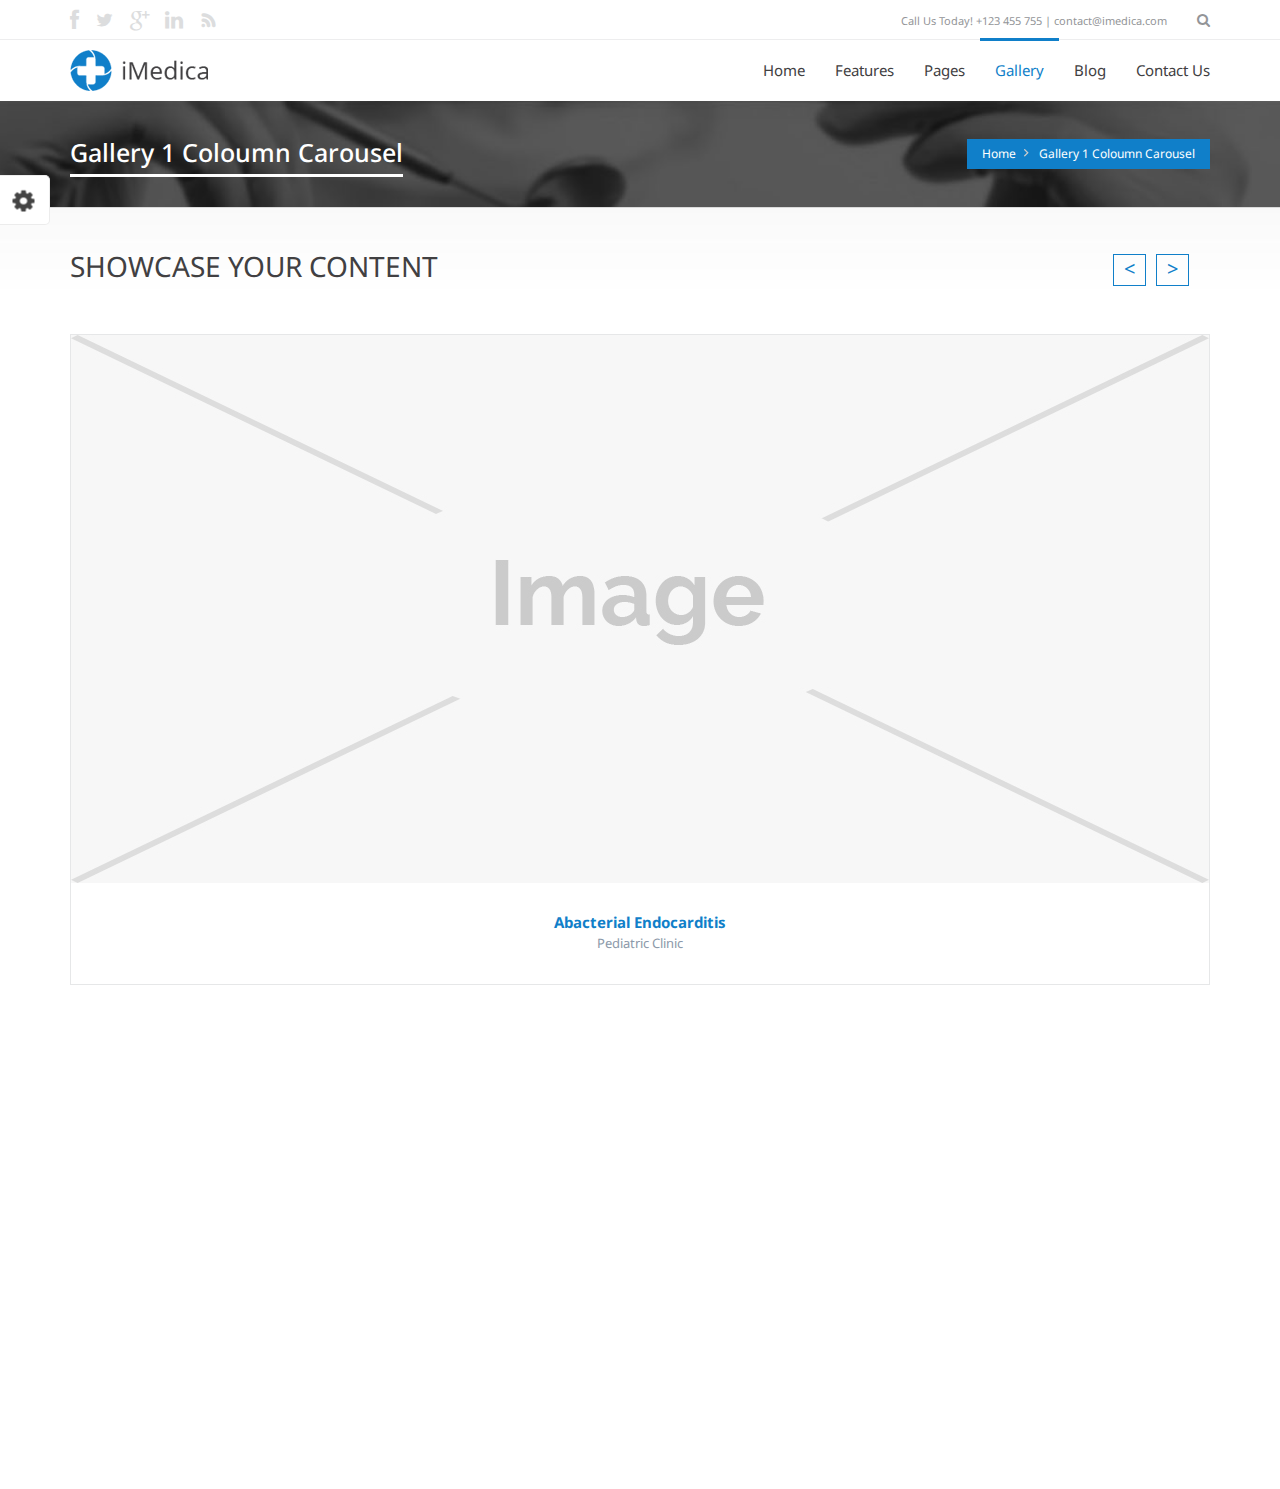
<file: gallery-carousel.html>
<!DOCTYPE HTML>
<!--[if gt IE 8]> <html class="ie9" lang="en"> <![endif]-->
<html xmlns="http://www.w3.org/1999/xhtml">
    <head>
    <meta http-equiv="Content-Type" content="text/html; charset=utf-8" />
    <meta name="viewport" content="width=device-width, initial-scale=1, maximum-scale=1" />
    

    <title>iMedica</title>

    <link href='http://fonts.googleapis.com/css?family=Noto+Sans:400,700,400italic' rel='stylesheet' type='text/css'>
    <link href="css/jquery-ui-1.10.3.custom.css" rel="stylesheet" />
    <link href="css/animate.css" rel="stylesheet" />
    <link href="css/font-awesome.min.css" rel="stylesheet" />
    <link rel="stylesheet" type="text/css" href="css/blue.css" id="style-switch" />

    <!-- REVOLUTION BANNER CSS SETTINGS -->
    <link rel="stylesheet" type="text/css" href="rs-plugin/css/settings.css" media="screen" />

    <!--[if IE 9]>
      <link rel="stylesheet" type="text/css" href="css/ie9.css" />
    <![endif]-->    
    
    <link rel="icon" type="image/png" href="images/fevicon.png">
    <link rel="stylesheet" type="text/css" href="css/inline.min.css" /></head>

<body>

    <header>
    
    
    <div id="search-overlay">
    <div class="container">
            <div id="close">X</div>

  
            <input id="hidden-search" type="text" placeholder="Start Typing..." autofocus="autofocus" autocomplete="off"  /> <!--hidden input the user types into-->
            <input id="display-search" type="text" placeholder="Start Typing..." autofocus="autofocus" autocomplete="off" /> <!--mirrored input that shows the actual input value-->
          </div></div>
       
          
            <!--Topbar-->
            <div class="topbar-info no-pad">                    
                        <div class="container">                     
                          <div class="social-wrap-head col-md-2 no-pad">
                                <ul>
                                <li><a href="#"><i class="icon-facebook head-social-icon" id="face-head" data-original-title="" title=""></i></a></li>
                                <li><a href="#"><i class="icon-social-twitter head-social-icon" id="tweet-head" data-original-title="" title=""></i></a></li>
                                <li><a href="#"><i class="icon-google-plus head-social-icon" id="gplus-head" data-original-title="" title=""></i></a></li>
                                <li><a href="#"><i class="icon-linkedin head-social-icon" id="link-head" data-original-title="" title=""></i></a></li>
                                <li><a href="#"><i class="icon-rss head-social-icon" id="rss-head" data-original-title="" title=""></i></a></li>
                                </ul>
                            </div>                            
                            <div class="top-info-contact pull-right col-md-6">Call Us Today! +123 455 755  |    contact@imedica.com  <div id="search" class="fa fa-search search-head"></div>
                            </div>                      
                        </div>
                    </div><!--Topbar-info-close-->
            
            
            
            
            
            <div id="headerstic">
            
            <div class=" top-bar container">
              <div class="row">
                    <nav class="navbar navbar-default" role="navigation">
                      <div class="container-fluid">
                        <!-- Brand and toggle get grouped for better mobile display -->
                        <div class="navbar-header">
                          
                          <button type="button" class="navbar-toggle icon-list-ul" data-toggle="collapse" data-target="#bs-example-navbar-collapse-1">
                            <span class="sr-only">Toggle navigation</span>
                          </button>
                          <button type="button" class="navbar-toggle icon-rocket" data-toggle="collapse" data-target="#bs-example-navbar-collapse-2">
                            <span class="sr-only">Toggle navigation</span>
                          </button>

                          <a href="index.html"><div class="logo"></div></a>
                        </div>
                    
                        <!-- Collect the nav links, forms, and other content for toggling -->
                        <div class="collapse navbar-collapse" id="bs-example-navbar-collapse-1">
                          
                          
                          <ul class="nav navbar-nav navbar-right">
                            <li><a href="index.html"><i class="icon-home"></i>Home</a></li>

                            <li class="dropdown"><a href="#" class="dropdown-toggle" data-toggle="dropdown"><i class="icon-cog"></i>Features<b class="icon-angle-down"></b></a>
                                <ul class="dropdown-menu">
                                    <li><a href="page-elements.html">Page Elements</a></li>
                                    <li><a href="typography.html">Typography</a></li>
                                    <li><a href="columns.html">Columns</a></li>
                                    <li><a href="price-table.html">Pricing Tables</a></li>
                                    <li><a href="fbox.html">Flip Box</a></li>
                                    
                                    
                                  </ul>
                            </li>
                            
                            <li class="dropdown"><a href="#" class="dropdown-toggle" data-toggle="dropdown"><i class="icon-file"></i>Pages<b class="icon-angle-down"></b></a>
                                <ul class="dropdown-menu">
                                    <li><a href="about-us.html">About Us</a></li>
                                    <li><a href="services.html">Services</a></li>
                                    <li><a href="department.html">Departments</a></li>
                                    
                                    <li class="dropdown-submenu"><a href="meet-our-doctors.html">Our Doctors 3 Columns</a>
                                        <!--<ul class="dropdown-menu">
                                            
                                            <li><a href="meet-our-doctors.html">Doctors </a></li>
                                        </ul>-->
                                    </li>
                                    
                                    <li><a href="Testimonials.html">Testimonials</a></li>
                                    <li><a href="faq.html">FAQs</a></li>
                                    
                                    
                                  </ul>
                            </li>
                            
                            <li class="dropdown active"><a href="#" class="dropdown-toggle" data-toggle="dropdown"><i class="icon-camera"></i>Gallery<b class="icon-angle-down"></b></a>
                                <ul class="dropdown-menu">
                                    <li><a href="gallery-carousel.html">Gallery Style 1  </a></li>
                                    <li><a href="gallery-3cols.html">Gallery 3 Columns</a></li>
                                    
                                    
                                  </ul>
                            </li>
                            
                            <li class="dropdown"><a href="#" class="dropdown-toggle" data-toggle="dropdown"><i class="icon-pencil"></i>Blog<b class="icon-angle-down"></b></a>
                                <ul class="dropdown-menu">
                                    <li><a href="blog-full.html">Blog Style 1</a></li>
                                    <li><a href="blog-side.html">Blog Left Sidebar</a></li>
                                    <li><a href="blog-right-side.html">Blog Right Sidebar</a></li> 
                                    
                                  </ul>
                            </li>
                            
                            <li class="dropdown"><a href="#" class="dropdown-toggle" data-toggle="dropdown"><i class="icon-envelope"></i>Contact Us<b class="icon-angle-down"></b></a>
                                <ul class="dropdown-menu">
                                    <li><a href="contact-2.html">Contact Version 1</a></li>
                                    <li><a href="contact-3.html">Contact Version 2</a></li>
                                    
                                    
                                  </ul>
                            </li>
                            

                          </ul>
                        </div><!-- /.navbar-collapse -->
                        
                        


                        <div class="hide-mid collapse navbar-collapse option-drop" id="bs-example-navbar-collapse-2">
                          
                          
                          <ul class="nav navbar-nav navbar-right other-op">
                            <li><i class="icon-phone2"></i>+91 9028556688</li>
                            <li><i class="icon-mail"></i><a href="#" class="mail-menu">demo@companyname.com</a></li>
                            
                            <li><i class="icon-globe"></i>
                                <a href="#" class="mail-menu"><i class="icon-facebook"></i></a>
                                <a href="#" class="mail-menu"><i class="icon-google-plus"></i></a>
                                <a href="#" class="mail-menu"><i class="icon-linkedin"></i></a>
                                <a href="#" class="mail-menu"><i class="icon-social-twitter"></i></a>
                            </li>
                            <li><i class="icon-search"></i>
                            <div class="search-wrap"><input type="text" id="search-text" class="search-txt" name="search-text">
                            <button id="searchbt" name="searchbt" class="icon-search search-bt"></button></div>
                            
                            </li>
                          </ul>
                        </div><!-- /.navbar-collapse -->
                        
                        <div class="hide-mid collapse navbar-collapse cart-drop" id="bs-example-navbar-collapse-3">
                          
                          
                          <ul class="nav navbar-nav navbar-right">
                            <li><a href="#"><i class="icon-cart"></i>0 item(s) - $0.00</a></li>
                            <li><a href="#"><i class="icon-user"></i>My Account</a></li>
                          </ul>
                        </div><!-- /.navbar-collapse -->
                        
                        
                        
                      </div><!-- /.container-fluid -->
                    </nav>
              </div>    
            </div><!--Topbar End-->
          </div>
            
            
    </header>
    
    <section class="complete-content content-footer-space">
    
    <!--Mid Content Start-->
    
    
     <div class="about-intro-wrap pull-left">
     
     <div class="bread-crumb-wrap ibc-wrap-1">
    	<div class="container">
    <!--Title / Beadcrumb-->
         	<div class="inner-page-title-wrap col-xs-12 col-md-12 col-sm-12">
            	<div class="bread-heading"><h1>Gallery 1 Coloumn Carousel</h1></div>
                <div class="bread-crumb pull-right">
                <ul>
                <li><a href="index.html">Home</a></li>
                <li><a href="about-us.html">Gallery 1 Coloumn Carousel</a></li>
                </ul>
                </div>
            </div>
         </div>
     </div>
     
         <div class="container">
         	

            
            <!--About-us top-content-->

        	<div class="col-md-12 col-xs-12 col-sm-12 pull-left subtitle no-pad ibg-transparent">Showcase Your Content</div>
            
            
            <div class="col-xs-12 col-sm-12 col-md-12 pull-left gallery-page-wrap no-pad">
            
            <div id="carousel-example-generic" class="carousel slide" data-ride="carousel">
                          <!-- Indicators -->
                          <ol class="carousel-indicators">
                            <li data-target="#carousel-example-generic" data-slide-to="0" class="active"><span class="paginate-gal"></span></li>
                            <li data-target="#carousel-example-generic" data-slide-to="1"><span class="paginate-gal"></span></li>
                            <li data-target="#carousel-example-generic" data-slide-to="2"><span class="paginate-gal"></span></li>
                          </ol>
                        
                          <!-- Wrapper for slides -->
                          <div class="carousel-inner">
                          
                            <div class="item active">
                              <img src="images/doc-gal1.jpg" alt="">
                              <div class="img-info-carousel">
                                <div class="carousel-name">Abacterial Endocarditis</div><span class="icarousel-inn">Pediatric Clinic</span>
                              </div>
                            </div>
                            
                            <div class="item">
                              <img src="images/doc-gal2.jpg" alt="">
                              <div class="img-info-carousel">
                                Abacterial Endocarditis<br /><span class="icarousel-inn">Pediatric Clinic</span>
                              </div>
                            </div>
                            
                            <div class="item">
                              <img src="images/doc-gal1.jpg" alt="">
                              <div class="img-info-carousel">
                                Abacterial Endocarditis<br /><span class="icarousel-inn">Pediatric Clinic</span>
                              </div>
                            </div>
                            
                            
                          </div>
                        
                          <!-- Controls -->
                          <a class="left carousel-control" href="#carousel-example-generic" data-slide="prev">
                            <span class="left-pageinate">&lt;</span>
                          </a>
                          <a class="right carousel-control" href="#carousel-example-generic" data-slide="next">
                            <span class="right-pageinate">></span>
                          </a>
                        </div>
            
            
            </div>
            
         
         
         
        
 
         
         </div>
         </div>

    <!--Mid Content End-->
    
    
    
      <!--Footer Start-->
    
    </section>

    <section>
    <div id="settings">
            <div class="colors">
            <div class="panel-title">Style Switcher</div> 
            <div class="panel-color-title">Color Schemes</div>    
                <ul>
                            <li><a title="maroon" class="color1 color-switch"><i class="fa fa-check"></i></a></li>
                            <li><a title="grey" class="color2 color-switch"><i class="fa fa-check"></i></a></li>
                            <li><a title="green" class="color3 color-switch"><i class="fa fa-check"></i></a></li>
                            <li><a title="orange" class="color4 color-switch"><i class="fa fa-check"></i></a></li>
                            <li><a title="red" class="color5 color-switch"><i class="fa fa-check"></i></a></li>
                            <li><a title="blue" class="color6 color-switch selected"><i class="fa fa-check"></i></a></li>
                            
                            

                        </ul>
            </div>
            <a href="javascript:void(0);" class="settings_link showup"><i class="fa fa-cog"></i></a>
        </div>

     </section>
    
    <section class="complete-footer">
    <footer id="footer">
    
      <div class="container">
          <div class="row">
              <!--Foot widget-->
              <div class="col-xs-12 col-sm-6 col-md-3 foot-widget">
                 <a href="#"><div class="foot-logo col-xs-12 no-pad"></div></a>
                
                <address class="foot-address">
                  <div class="col-xs-12 no-pad"><i class="icon-globe address-icons"></i>iMedica Clinic <br />123 Fifth Avenue <br />New York, NY 10160</div>
                    <div class="col-xs-12 no-pad"><i class="icon-phone2 address-icons"></i>+123 455 755</div>
                    <div class="col-xs-12 no-pad"><i class="icon-file address-icons"></i>+123 555 755</div>
                    <div class="col-xs-12 no-pad"><i class="icon-mail address-icons"></i>contact@imedica.com</div>
                </address>
                </div>
                
                <!--Foot widget-->
                <div class="col-xs-12 col-sm-6 col-md-3 recent-post-foot foot-widget">
                  <div class="foot-widget-title">Recent Posts</div>
                  <ul>
                      <li><a href="#">Consecte tur adipiscing elit ut eunt<br /><span class="event-date">3 days ago</span></a></li>
                        <li><a href="#">Fusce vel tempus augue nunc<br /><span class="event-date">5 days ago</span></a></li>
                        <li><a href="#">Lorem nulla, vitae eleifend leo tincidunt<br /><span class="event-date">7 days ago</span></a></li>
                    </ul>
                </div>
                
                 <!--Foot widget-->
                <div class="col-xs-12 col-sm-6 col-md-3 recent-tweet-foot foot-widget">
                  <div class="foot-widget-title">Recent Tweets</div>
                  <ul>
                      <li>Integer iaculis egestas odio. eget: <b>t.co/RTSoououIdg</b><br /><span class="event-date">7 days ago</span></li>
                        <li>Integer iaculis egestas odio. eget: <b>t.co/RTSoououIdg</b><br /><span class="event-date">7 days ago</span></li>
                    </ul>
                </div>
                
                <!--Foot widget-->
                <div class="col-xs-12 col-sm-6 col-md-3 foot-widget">
                  <div class="foot-widget-title">newsletter</div>
                  <p>Ipsum dolor sit amet, teft consecte tur.</p>
                    <div class="news-subscribe"><input type="text" class="news-tb" placeholder="Email Address" /><button class="news-button">Subscribe</button></div>
                    <div class="foot-widget-title">social media</div>
                    <div class="social-wrap">
                        <ul>
                        <li><a href="#"><i class="icon-facebook foot-social-icon" id="face-foot" data-toggle="tooltip" data-placement="bottom" title="Facebook"></i></a></li>
                        <li><a href="#"><i class="icon-social-twitter foot-social-icon" id="tweet-foot" data-toggle="tooltip" data-placement="bottom" title="Twitter"></i></a></li>
                        <li><a href="#"><i class="icon-google-plus foot-social-icon" id="gplus-foot" data-toggle="tooltip" data-placement="bottom" title="Google+"></i></a></li>
                        <li><a href="#"><i class="icon-linkedin foot-social-icon" id="link-foot" data-toggle="tooltip" data-placement="bottom" title="Linked in"></i></a></li>
                        <li><a href="#"><i class="icon-rss foot-social-icon" id="rss-foot" data-toggle="tooltip" data-placement="bottom" title="RSS"></i></a></li>
                        </ul>
                    </div>
                </div>
                
            </div>
         </div>       
         
    </footer>
    
    <div class="bottom-footer">
    <div class="container">
    
        <div class="row">
            <!--Foot widget-->
            <div class="col-xs-12 col-sm-12 col-md-12 foot-widget-bottom">
            <p class="col-xs-12 col-md-5 no-pad">Copyright 2014 iMedica | All Rights Reserved | Designed by RTistic</p>
            <ul class="foot-menu col-xs-12 col-md-7 no-pad">

            <li><a href="about-us.html">Pages</a></li>    
            <li><a href="gallery-3cols.html">Gallery</a></li>
            <li><a href="blog-full.html">Blog</a></li>    
            <li><a href="#">Features</a></li>    
            <li><a href="contact-2.html">Contact</a></li>    
            <li><a href="index.html">home</a></li>                           
            
            </ul>
            </div>
        </div>
    </div> 
    </div>
    
    </section>
    
    <!--JS Inclution-->
    <script type="text/javascript" src="js/jquery.min.js"></script>
    <script type="text/javascript" src="js/jquery-ui-1.10.3.custom.min.js"></script>  
    <script type="text/javascript" src="bootstrap-new/js/bootstrap.min.js"></script>
    <script type="text/javascript" src="rs-plugin/js/jquery.themepunch.tools.min.js"></script>
    <script type="text/javascript" src="rs-plugin/js/jquery.themepunch.revolution.min.js"></script>
    <script type="text/javascript" src="js/jquery.scrollUp.min.js"></script>
    <script type="text/javascript" src="js/jquery.sticky.min.js"></script>
    <script type="text/javascript" src="js/wow.min.js"></script>
    <script type="text/javascript" src="js/jquery.flexisel.min.js"></script>
    <script type="text/javascript" src="js/jquery.imedica.min.js"></script>
    <script type="text/javascript" src="js/custom-imedicajs.min.js"></script>

</body>
</html>
</file>
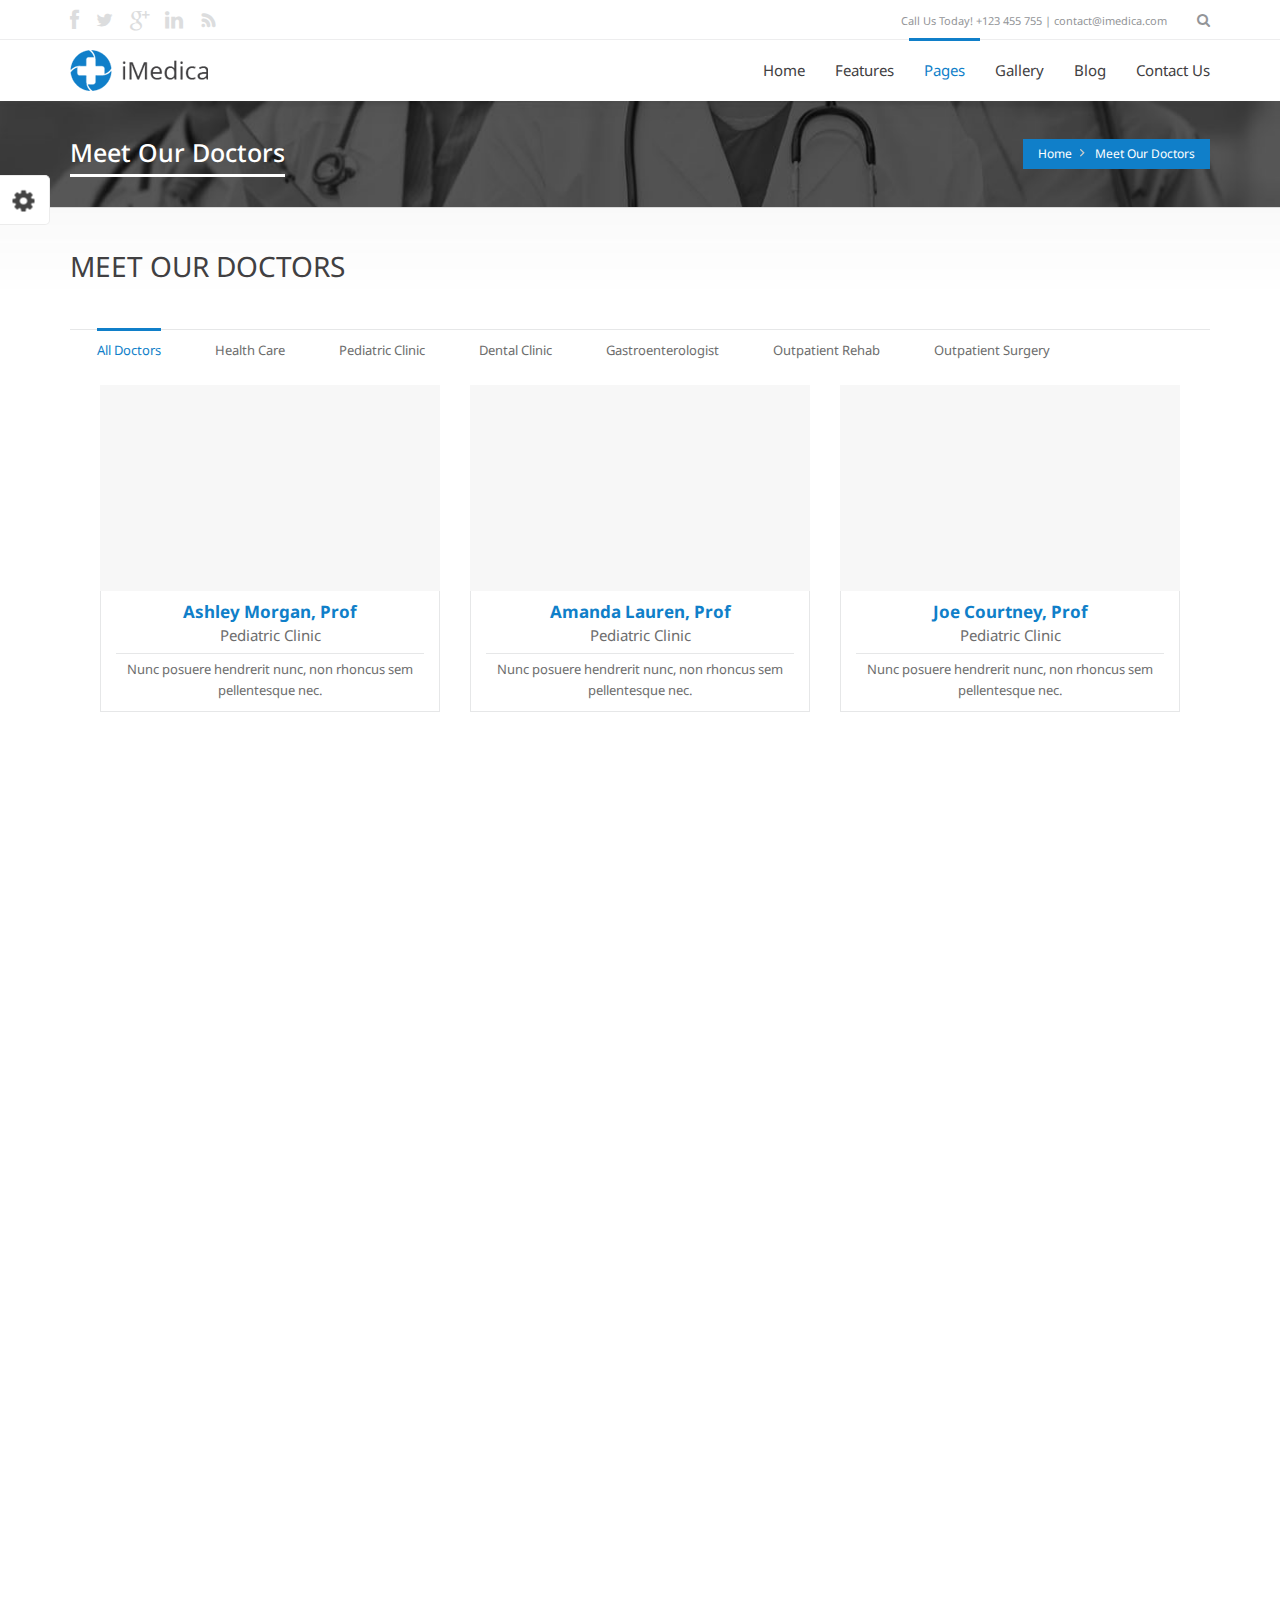
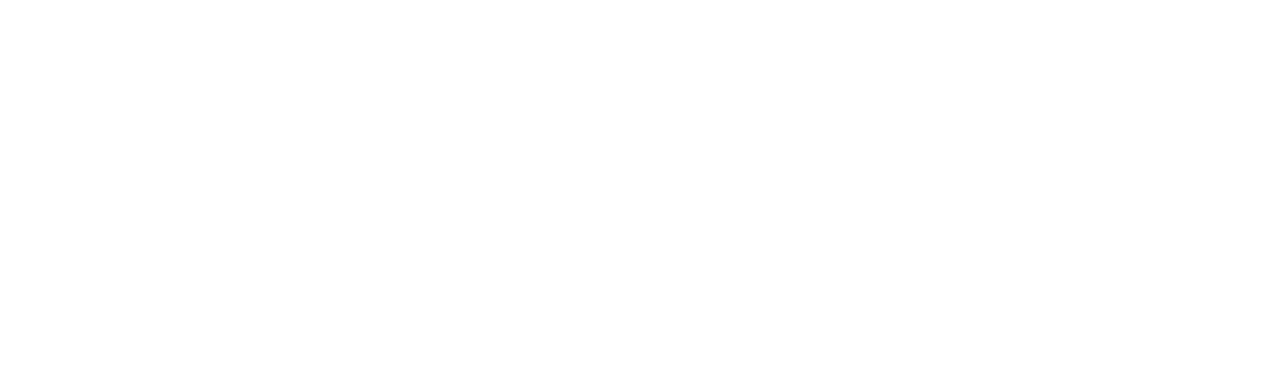
<file: meet-our-doctors.html>
<!DOCTYPE HTML>
<!--[if gt IE 8]> <html class="ie9" lang="en"> <![endif]-->
<html xmlns="http://www.w3.org/1999/xhtml">
    <head>
    <meta http-equiv="Content-Type" content="text/html; charset=utf-8" />
    <meta name="viewport" content="width=device-width, initial-scale=1, maximum-scale=1" />
    

    <title>iMedica</title>

    <link href='http://fonts.googleapis.com/css?family=Noto+Sans:400,700,400italic' rel='stylesheet' type='text/css'>
    <link href="css/jquery-ui-1.10.3.custom.css" rel="stylesheet" />
    <link href="css/animate.css" rel="stylesheet" />
    <link href="css/font-awesome.min.css" rel="stylesheet" />
    <link rel="stylesheet" type="text/css" href="css/blue.css" id="style-switch" />

    <!-- REVOLUTION BANNER CSS SETTINGS -->
    <link rel="stylesheet" type="text/css" href="rs-plugin/css/settings.css" media="screen" />

    <!--[if IE 9]>
      <link rel="stylesheet" type="text/css" href="css/ie9.css" />
    <![endif]-->    
  
  <link rel="icon" type="image/png" href="images/fevicon.png">
  <link rel="stylesheet" type="text/css" href="css/inline.min.css" /></head>

<body>

    <header>
    
    
    <div id="search-overlay">
    <div class="container">
            <div id="close">X</div>

  
            <input id="hidden-search" type="text" placeholder="Start Typing..." autofocus="autofocus" autocomplete="off"  /> <!--hidden input the user types into-->
            <input id="display-search" type="text" placeholder="Start Typing..." autofocus="autofocus" autocomplete="off" /> <!--mirrored input that shows the actual input value-->
          </div></div>
       
          
            <!--Topbar-->
            <div class="topbar-info no-pad">                    
                        <div class="container">                     
                          <div class="social-wrap-head col-md-2 no-pad">
                                <ul>
                                <li><a href="#"><i class="icon-facebook head-social-icon" id="face-head" data-original-title="" title=""></i></a></li>
                                <li><a href="#"><i class="icon-social-twitter head-social-icon" id="tweet-head" data-original-title="" title=""></i></a></li>
                                <li><a href="#"><i class="icon-google-plus head-social-icon" id="gplus-head" data-original-title="" title=""></i></a></li>
                                <li><a href="#"><i class="icon-linkedin head-social-icon" id="link-head" data-original-title="" title=""></i></a></li>
                                <li><a href="#"><i class="icon-rss head-social-icon" id="rss-head" data-original-title="" title=""></i></a></li>
                                </ul>
                            </div>                            
                            <div class="top-info-contact pull-right col-md-6">Call Us Today! +123 455 755  |    contact@imedica.com  <div id="search" class="fa fa-search search-head"></div>
                            </div>                      
                        </div>
                    </div><!--Topbar-info-close-->
            
            
            
            
            
            <div id="headerstic">
            
            <div class=" top-bar container">
              <div class="row">
                    <nav class="navbar navbar-default" role="navigation">
                      <div class="container-fluid">
                        <!-- Brand and toggle get grouped for better mobile display -->
                        <div class="navbar-header">
                          
                          <button type="button" class="navbar-toggle icon-list-ul" data-toggle="collapse" data-target="#bs-example-navbar-collapse-1">
                            <span class="sr-only">Toggle navigation</span>
                          </button>
                          <button type="button" class="navbar-toggle icon-rocket" data-toggle="collapse" data-target="#bs-example-navbar-collapse-2">
                            <span class="sr-only">Toggle navigation</span>
                          </button>

                          <a href="index.html"><div class="logo"></div></a>
                        </div>
                    
                        <!-- Collect the nav links, forms, and other content for toggling -->
                        <div class="collapse navbar-collapse" id="bs-example-navbar-collapse-1">
                          
                          
                          <ul class="nav navbar-nav navbar-right">
                            <li><a href="index.html"><i class="icon-home"></i>Home</a></li>

                            <li class="dropdown"><a href="#" class="dropdown-toggle" data-toggle="dropdown"><i class="icon-cog"></i>Features<b class="icon-angle-down"></b></a>
                                <ul class="dropdown-menu">
                                    <li><a href="page-elements.html">Page Elements</a></li>
                                    <li><a href="typography.html">Typography</a></li>
                                    <li><a href="columns.html">Columns</a></li>
                                    <li><a href="price-table.html">Pricing Tables</a></li>
                                    <li><a href="fbox.html">Flip Box</a></li>
                                    
                                    
                                  </ul>
                            </li>
                            
                            <li class="dropdown active"><a href="#" class="dropdown-toggle" data-toggle="dropdown"><i class="icon-file"></i>Pages<b class="icon-angle-down"></b></a>
                                <ul class="dropdown-menu">
                                    <li><a href="about-us.html">About Us</a></li>
                                    <li><a href="services.html">Services</a></li>
                                    <li><a href="department.html">Departments</a></li>
                                    
                                    <li class="dropdown-submenu"><a href="meet-our-doctors.html">Our Doctors 3 Columns</a>
                                        <!--<ul class="dropdown-menu">
                                            
                                            <li><a href="meet-our-doctors.html">Doctors </a></li>
                                        </ul>-->
                                    </li>
                                    
                                    <li><a href="Testimonials.html">Testimonials</a></li>
                                    <li><a href="faq.html">FAQs</a></li>
                                    
                                    
                                  </ul>
                            </li>
                            
                            <li class="dropdown"><a href="#" class="dropdown-toggle" data-toggle="dropdown"><i class="icon-camera"></i>Gallery<b class="icon-angle-down"></b></a>
                                <ul class="dropdown-menu">
                                    <li><a href="gallery-carousel.html">Gallery Style 1  </a></li>
                                    <li><a href="gallery-3cols.html">Gallery 3 Columns</a></li>
                                    
                                    
                                  </ul>
                            </li>
                            
                            <li class="dropdown"><a href="#" class="dropdown-toggle" data-toggle="dropdown"><i class="icon-pencil"></i>Blog<b class="icon-angle-down"></b></a>
                                <ul class="dropdown-menu">
                                    <li><a href="blog-full.html">Blog Style 1</a></li>
                                    <li><a href="blog-side.html">Blog Left Sidebar</a></li>
                                    <li><a href="blog-right-side.html">Blog Right Sidebar</a></li> 
                                    
                                  </ul>
                            </li>
                            
                            <li class="dropdown"><a href="#" class="dropdown-toggle" data-toggle="dropdown"><i class="icon-envelope"></i>Contact Us<b class="icon-angle-down"></b></a>
                                <ul class="dropdown-menu">
                                    <li><a href="contact-2.html">Contact Version 1</a></li>
                                    <li><a href="contact-3.html">Contact Version 2</a></li>
                                    
                                    
                                  </ul>
                            </li>
                            

                          </ul>
                        </div><!-- /.navbar-collapse -->
                        
                        


                        <div class="hide-mid collapse navbar-collapse option-drop" id="bs-example-navbar-collapse-2">
                          
                          
                          <ul class="nav navbar-nav navbar-right other-op">
                            <li><i class="icon-phone2"></i>+91 9028556688</li>
                            <li><i class="icon-mail"></i><a href="#" class="mail-menu">demo@companyname.com</a></li>
                            
                            <li><i class="icon-globe"></i>
                                <a href="#" class="mail-menu"><i class="icon-facebook"></i></a>
                                <a href="#" class="mail-menu"><i class="icon-google-plus"></i></a>
                                <a href="#" class="mail-menu"><i class="icon-linkedin"></i></a>
                                <a href="#" class="mail-menu"><i class="icon-social-twitter"></i></a>
                            </li>
                            <li><i class="icon-search"></i>
                            <div class="search-wrap"><input type="text" id="search-text" class="search-txt" name="search-text">
                            <button id="searchbt" name="searchbt" class="icon-search search-bt"></button></div>
                            </li>
                            
                          </ul>
                        </div><!-- /.navbar-collapse -->
                        
                        <div class="hide-mid collapse navbar-collapse cart-drop" id="bs-example-navbar-collapse-3">
                          
                          
                          <ul class="nav navbar-nav navbar-right">
                            <li><a href="#"><i class="icon-cart"></i>0 item(s) - $0.00</a></li>
                            <li><a href="#"><i class="icon-user"></i>My Account</a></li>
                          </ul>
                        </div><!-- /.navbar-collapse -->
                        
                        
                        
                      </div><!-- /.container-fluid -->
                    </nav>
              </div>    
            </div><!--Topbar End-->
          </div>
            
            
            
            
            
            
            
      
    </header>


    
    <section class="complete-content content-footer-space">
    
      <!--Mid Content Start-->
      
      
       <div class="about-intro-wrap pull-left">
       
       <div class="bread-crumb-wrap ibc-wrap-5">
      	<div class="container">
      <!--Title / Beadcrumb-->
           	<div class="inner-page-title-wrap col-xs-12 col-md-12 col-sm-12">
              	<div class="bread-heading"><h1>Meet Our Doctors</h1></div>
                  <div class="bread-crumb pull-right">
                  <ul>
                  <li><a href="index.html">Home</a></li>
                  <li><a href="about-us.html">Meet Our Doctors</a></li>
                  </ul>
                  </div>
              </div>
           </div>
       </div>
       
           <div class="container">
           	
              <div class="row">
              <!--About-us top-content-->

    
       
          	<div class="col-md-12 col-xs-12 col-sm-12 pull-left subtitle ibg-transparent">Meet Our Doctors</div>
              
              
              
               <div class="col-xs-12 col-sm-12 col-md-12 pull-left doctors-3col-tabs no-pad">
           
           		
                  <div class="content-tabs tabs col-xs-12 col-sm-12">
              
              	<!-- Nav tabs -->
                      <ul class="nav nav-tabs tab-acc" id="myTab">
                        <li class="active"><a href="#all-doc" data-toggle="tab">All Doctors</a></li>
                        <li><a href="#primary-health" data-toggle="tab">Health Care</a></li>
                        <li><a href="#pediatric-clinic" data-toggle="tab">Pediatric Clinic</a></li>
                        <li><a href="#dental" data-toggle="tab">Dental Clinic</a></li>
                        <li><a href="#gas" data-toggle="tab">Gastroenterologist</a></li>
                        <li><a href="#rehab" data-toggle="tab">Outpatient Rehab</a></li>
                        <li><a href="#surgery" data-toggle="tab">Outpatient Surgery</a></li>
                      </ul>
                      
                      <!-- Tab panes -->
                      <div class="tab-content">
                      
                        <div class="tab-pane fade fade-slow in active" id="all-doc">
                        
                        <!--Doc intro-->
                        <div class="doctor-box col-md-4 col-sm-6 col-xs-12 wow fadeInUp animated" data-wow-delay="0.5s" data-wow-offset="200">
                        
                        	<div class="zoom-wrap">
                          <div class="zoom-icon"></div>
                        	<img alt="" class="img-responsive" src="images/mydoc-dummy-1.jpg" />
                          </div>
                      	<div class="doc-name">
                          	<div class="doc-name-class">Ashley Morgan, Prof</div><span class="doc-title">Pediatric Clinic</span>
                          	<hr />
                          	<p>Nunc posuere hendrerit nunc, non rhoncus sem pellentesque nec.</p>
                          </div>
                         </div>
                         
                         <!--Doc intro-->
                        <div class="doctor-box col-md-4 col-sm-6 col-xs-12 wow fadeInUp animated" data-wow-delay="0.5s" data-wow-offset="200">
                        
                        	<div class="zoom-wrap">
                          <div class="zoom-icon"></div>
                        	<img alt="" class="img-responsive" src="images/mydoc-dummy-2.jpg" />
                          </div>
                      	<div class="doc-name">
                          	<div class="doc-name-class">Amanda Lauren, Prof</div><span class="doc-title">Pediatric Clinic</span>
                          	<hr />
                          	<p>Nunc posuere hendrerit nunc, non rhoncus sem pellentesque nec.</p>
                          </div>
                         </div>
                         
                         <!--Doc intro-->
                        <div class="doctor-box col-md-4 col-sm-6 col-xs-12 wow fadeInUp animated" data-wow-delay="0.5s" data-wow-offset="200">
                        
                        	<div class="zoom-wrap">
                          <div class="zoom-icon"></div>
                        	<img alt="" class="img-responsive" src="images/mydoc-dummy-3.jpg" />
                          </div>
                      	<div class="doc-name">
                          	<div class="doc-name-class">Joe Courtney, Prof</div><span class="doc-title">Pediatric Clinic</span>
                          	<hr />
                          	<p>Nunc posuere hendrerit nunc, non rhoncus sem pellentesque nec.</p>
                          </div>
                         </div>
                         
                         <!--Doc intro-->
                        <div class="doctor-box col-md-4 col-sm-6 col-xs-12 wow fadeInDown animated" data-wow-delay="0.5s" data-wow-offset="200">
                        
                        	<div class="zoom-wrap">
                          <div class="zoom-icon"></div>
                        	<img alt="" class="img-responsive" src="images/mydoc-img-1.jpg" />
                          </div>
                      	<div class="doc-name">
                          	<div class="doc-name-class">Amanda Lauren, Prof</div><span class="doc-title">Pediatric Clinic</span>
                          	<hr />
                          	<p>Nunc posuere hendrerit nunc, non rhoncus sem pellentesque nec.</p>
                          </div>
                         </div>
                         
                         <!--Doc intro-->
                        <div class="doctor-box col-md-4 col-sm-6 col-xs-12 wow fadeInDown animated" data-wow-delay="0.5s" data-wow-offset="200">
                        
                        	<div class="zoom-wrap">
                          <div class="zoom-icon"></div>
                        	<img alt="" class="img-responsive" src="images/mydoc-img-2.jpg" />
                          </div>
                      	<div class="doc-name">
                          	<div class="doc-name-class">Joe Courtney, Prof</div><span class="doc-title">Pediatric Clinic</span>
                          	<hr />
                          	<p>Nunc posuere hendrerit nunc, non rhoncus sem pellentesque nec.</p>
                          </div>
                         </div>
                         
                         <!--Doc intro-->
                        <div class="doctor-box col-md-4 col-sm-6 col-xs-12 wow fadeInDown animated" data-wow-delay="0.5s" data-wow-offset="200">
                        
                        	<div class="zoom-wrap">
                          <div class="zoom-icon"></div>
                        	<img alt="" class="img-responsive" src="images/mydoc-img-3.jpg" />
                          </div>
                      	<div class="doc-name">
                          	<div class="doc-name-class">Ashley Morgan, Prof</div><span class="doc-title">Pediatric Clinic</span>
                          	<hr />
                          	<p>Nunc posuere hendrerit nunc, non rhoncus sem pellentesque nec.</p>
                          </div>
                         </div>
                         
                         <!--Doc intro-->
                        <div class="doctor-box col-md-4 col-sm-6 col-xs-12 wow fadeInUp animated" data-wow-delay="0.5s" data-wow-offset="200">
                        
                        	<div class="zoom-wrap">
                          <div class="zoom-icon"></div>
                        	<img alt="" class="img-responsive" src="images/mydoc-dummy-1.jpg" />
                          </div>
                      	<div class="doc-name">
                          	<div class="doc-name-class">Ashley Morgan, Prof</div><span class="doc-title">Pediatric Clinic</span>
                          	<hr />
                          	<p>Nunc posuere hendrerit nunc, non rhoncus sem pellentesque nec.</p>
                          </div>
                         </div>
                         
                         <!--Doc intro-->
                        <div class="doctor-box col-md-4 col-sm-6 col-xs-12 wow fadeInUp animated" data-wow-delay="0.5s" data-wow-offset="200">
                        
                        	<div class="zoom-wrap">
                          <div class="zoom-icon"></div>
                        	<img alt="" class="img-responsive" src="images/mydoc-dummy-2.jpg" />
                          </div>
                      	<div class="doc-name">
                          	<div class="doc-name-class">Amanda Lauren, Prof</div><span class="doc-title">Pediatric Clinic</span>
                          	<hr />
                          	<p>Nunc posuere hendrerit nunc, non rhoncus sem pellentesque nec.</p>
                          </div>
                         </div>
                         
                         <!--Doc intro-->
                        <div class="doctor-box col-md-4 col-sm-6 col-xs-12 wow fadeInUp animated" data-wow-delay="0.5s" data-wow-offset="200">
                        
                        	<div class="zoom-wrap">
                          <div class="zoom-icon"></div>
                        	<img alt="" class="img-responsive" src="images/mydoc-dummy-3.jpg" />
                          </div>
                      	<div class="doc-name">
                          	<div class="doc-name-class">Joe Courtney, Prof</div><span class="doc-title">Pediatric Clinic</span>
                          	<hr />
                          	<p>Nunc posuere hendrerit nunc, non rhoncus sem pellentesque nec.</p>
                          </div>
                         </div>
                        
                        </div>
                        
                        <div class="tab-pane fade fade-slow" id="primary-health">
                        
                            <!--Doc intro-->
                            <div class="doctor-box col-md-4 col-sm-6 col-xs-12">
                            
                              <div class="zoom-wrap">
                              <div class="zoom-icon"></div>
                              <img alt="" class="img-responsive" src="images/mydoc-dummy-1.jpg" />
                              </div>
                              <div class="doc-name">
                                  <div class="doc-name-class">Amanda Lauren, Prof</div><span class="doc-title">Health Care</span>
                                  <hr />
                                  <p>Nunc posuere hendrerit nunc, non rhoncus sem pellentesque nec.</p>
                              </div>
                             </div>
                             
                             <!--Doc intro-->
                        <div class="doctor-box col-md-4 col-sm-6 col-xs-12">
                        
                        	<div class="zoom-wrap">
                          <div class="zoom-icon"></div>
                        	<img alt="" class="img-responsive" src="images/mydoc-img-1.jpg" />
                          </div>
                      	<div class="doc-name">
                          	<div class="doc-name-class">Ashley Morgan, Prof</div><span class="doc-title">Health Care</span>
                          	<hr />
                          	<p>Nunc posuere hendrerit nunc, non rhoncus sem pellentesque nec.</p>
                          </div>
                         </div>
                         
                         <!--Doc intro-->
                        <div class="doctor-box col-md-4 col-sm-6 col-xs-12">
                        
                        	<div class="zoom-wrap">
                          <div class="zoom-icon"></div>
                        	<img alt="" class="img-responsive" src="images/mydoc-dummy-3.jpg" />
                          </div>
                      	<div class="doc-name">
                          	<div class="doc-name-class">Joe Courtney, Prof</div><span class="doc-title">Health Care</span>
                          	<hr />
                          	<p>Nunc posuere hendrerit nunc, non rhoncus sem pellentesque nec.</p>
                          </div>
                         </div>
                        
                        </div>
                        
                        <div class="tab-pane fade fade-slow" id="pediatric-clinic">
                        
                            <!--Doc intro-->
                            <div class="doctor-box col-md-4 col-sm-6 col-xs-12">
                            
                              <div class="zoom-wrap">
                              <div class="zoom-icon"></div>
                              <img alt="" class="img-responsive" src="images/mydoc-img-3.jpg" />
                              </div>
                              <div class="doc-name">
                                  <div class="doc-name-class">Amanda Lauren, Prof</div><span class="doc-title">Pediatric Clinic</span>
                                  <hr />
                                  <p>Nunc posuere hendrerit nunc, non rhoncus sem pellentesque nec.</p>
                              </div>
                             </div>
                             
                             <!--Doc intro-->
                        <div class="doctor-box col-md-4 col-sm-6 col-xs-12">
                        
                        	<div class="zoom-wrap">
                          <div class="zoom-icon"></div>
                        	<img alt="" class="img-responsive" src="images/mydoc-dummy-2.jpg" />
                          </div>
                      	<div class="doc-name">
                          	<div class="doc-name-class">Ashley Morgan, Prof</div><span class="doc-title">Pediatric Clinic</span>
                          	<hr />
                          	<p>Nunc posuere hendrerit nunc, non rhoncus sem pellentesque nec.</p>
                          </div>
                         </div>
                         
                         <!--Doc intro-->
                        <div class="doctor-box col-md-4 col-sm-6 col-xs-12">
                        
                        	<div class="zoom-wrap">
                          <div class="zoom-icon"></div>
                        	<img alt="" class="img-responsive" src="images/mydoc-img-2.jpg" />
                          </div>
                      	<div class="doc-name">
                          	<div class="doc-name-class">Joe Courtney, Prof</div><span class="doc-title">Pediatric Clinic</span>
                          	<hr />
                          	<p>Nunc posuere hendrerit nunc, non rhoncus sem pellentesque nec.</p>
                          </div>
                         </div>
                       
                        </div>
                        
                        <div class="tab-pane fade fade-slow" id="dental">
                        
                        <!--Doc intro-->
                            <div class="doctor-box col-md-4 col-sm-6 col-xs-12">
                            
                              <div class="zoom-wrap">
                              <div class="zoom-icon"></div>
                              <img alt="" class="img-responsive" src="images/mydoc-img-1.jpg" />
                              </div>
                              <div class="doc-name">
                                  <div class="doc-name-class">Ashley Morgan, Prof</div><span class="doc-title">Dental Clinic</span>
                                  <hr />
                                  <p>Nunc posuere hendrerit nunc, non rhoncus sem pellentesque nec.</p>
                              </div>
                             </div>
                             
                             <!--Doc intro-->
                        <div class="doctor-box col-md-4 col-sm-6 col-xs-12">
                        
                        	<div class="zoom-wrap">
                          <div class="zoom-icon"></div>
                        	<img alt="" class="img-responsive" src="images/mydoc-dummy-2.jpg" />
                          </div>
                      	<div class="doc-name">
                          	<div class="doc-name-class">Amanda Lauren, Prof</div><span class="doc-title">Dental Clinic</span>
                          	<hr />
                          	<p>Nunc posuere hendrerit nunc, non rhoncus sem pellentesque nec.</p>
                          </div>
                         </div>
                         
                         <!--Doc intro-->
                        <div class="doctor-box col-md-4 col-sm-6 col-xs-12">
                        
                        	<div class="zoom-wrap">
                          <div class="zoom-icon"></div>
                        	<img alt="" class="img-responsive" src="images/mydoc-dummy-3.jpg" />
                          </div>
                      	<div class="doc-name">
                          	<div class="doc-name-class">Joe Courtney, Prof</div><span class="doc-title">Dental Clinic</span>
                          	<hr />
                          	<p>Nunc posuere hendrerit nunc, non rhoncus sem pellentesque nec.</p>
                          </div>
                         </div>
                       
                        </div>
                        
                        <div class="tab-pane fade fade-slow" id="gas">
                        
                        <!--Doc intro-->
                            <div class="doctor-box col-md-4 col-sm-6 col-xs-12">
                            
                              <div class="zoom-wrap">
                              <div class="zoom-icon"></div>
                              <img alt="" class="img-responsive" src="images/mydoc-dummy-1.jpg" />
                              </div>
                              <div class="doc-name">
                                  <div class="doc-name-class">Amanda Lauren, Prof</div><span class="doc-title">Gastroenterologist</span>
                                  <hr />
                                  <p>Nunc posuere hendrerit nunc, non rhoncus sem pellentesque nec.</p>
                              </div>
                             </div>
                             
                             <!--Doc intro-->
                        <div class="doctor-box col-md-4 col-sm-6 col-xs-12">
                        
                        	<div class="zoom-wrap">
                          <div class="zoom-icon"></div>
                        	<img alt="" class="img-responsive" src="images/mydoc-dummy-2.jpg" />
                          </div>
                      	<div class="doc-name">
                          	<div class="doc-name-class">Ashley Morgan, Prof</div><span class="doc-title">Gastroenterologist</span>
                          	<hr />
                          	<p>Nunc posuere hendrerit nunc, non rhoncus sem pellentesque nec.</p>
                          </div>
                         </div>
                         
                        </div>
                        
                        <div class="tab-pane fade fade-slow" id="rehab">
                        
                        <!--Doc intro-->
                            <div class="doctor-box col-md-4 col-sm-6 col-xs-12">
                            
                              <div class="zoom-wrap">
                              <div class="zoom-icon"></div>
                              <img alt="" class="img-responsive" src="images/mydoc-img-2.jpg" />
                              </div>
                              <div class="doc-name">
                                  <div class="doc-name-class">Jack Wong, Prof</div><span class="doc-title">Outpatient Rehab</span>
                                  <hr />
                                  <p>Nunc posuere hendrerit nunc, non rhoncus sem pellentesque nec.</p>
                              </div>
                             </div>
                             
                         <!--Doc intro-->
                        <div class="doctor-box col-md-4 col-sm-6 col-xs-12">
                        
                        	<div class="zoom-wrap">
                          <div class="zoom-icon"></div>
                        	<img alt="" class="img-responsive" src="images/mydoc-dummy-3.jpg" />
                          </div>
                      	<div class="doc-name">
                          	<div class="doc-name-class">Joe Courtney, Prof</div><span class="doc-title">Outpatient Rehab</span>
                          	<hr />
                          	<p>Nunc posuere hendrerit nunc, non rhoncus sem pellentesque nec.</p>
                          </div>
                         </div>
                       
                        </div>
                        
                        <div class="tab-pane fade fade-slow" id="surgery">
                        
                        <!--Doc intro-->
                            <div class="doctor-box col-md-4 col-sm-6 col-xs-12">
                            
                              <div class="zoom-wrap">
                              <div class="zoom-icon"></div>
                              <img alt="" class="img-responsive" src="images/mydoc-dummy-1.jpg" />
                              </div>
                              <div class="doc-name">
                                  <div class="doc-name-class">Ashley Morgan, Prof</div><span class="doc-title">Outpatient Surgery</span>
                                  <hr />
                                  <p>Nunc posuere hendrerit nunc, non rhoncus sem pellentesque nec.</p>
                              </div>
                             </div>
                             
                             <!--Doc intro-->
                        <div class="doctor-box col-md-4 col-sm-6 col-xs-12">
                        
                        	<div class="zoom-wrap">
                          <div class="zoom-icon"></div>
                        	<img alt="" class="img-responsive" src="images/mydoc-img-1.jpg" />
                          </div>
                      	<div class="doc-name">
                          	<div class="doc-name-class">Amanda Lauren, Prof</div><span class="doc-title">Outpatient Surgery</span>
                          	<hr />
                          	<p>Nunc posuere hendrerit nunc, non rhoncus sem pellentesque nec.</p>
                          </div>
                         </div>
                         
                         <!--Doc intro-->
                        <div class="doctor-box col-md-4 col-sm-6 col-xs-12">
                        
                        	<div class="zoom-wrap">
                          <div class="zoom-icon"></div>
                        	<img alt="" class="img-responsive" src="images/mydoc-dummy-3.jpg" />
                          </div>
                      	<div class="doc-name">
                          	<div class="doc-name-class">Joe Courtney, Prof</div><span class="doc-title">Outpatient Surgery</span>
                          	<hr />
                          	<p>Nunc posuere hendrerit nunc, non rhoncus sem pellentesque nec.</p>
                          </div>
                         </div>
                       
                        </div>
                        
                        
                      </div>
           
             	 </div> <!--Mid Services End-->

               </div>
           
           </div>
           </div>

      <!--Mid Content End-->
      
      </div>
      
      <!--Footer Start-->
    
    </section>

    <section>
    <div id="settings">
            <div class="colors">
            <div class="panel-title">Style Switcher</div> 
            <div class="panel-color-title">Color Schemes</div>    
                <ul>
                            <li><a title="maroon" class="color1 color-switch"><i class="fa fa-check"></i></a></li>
                            <li><a title="grey" class="color2 color-switch"><i class="fa fa-check"></i></a></li>
                            <li><a title="green" class="color3 color-switch"><i class="fa fa-check"></i></a></li>
                            <li><a title="orange" class="color4 color-switch"><i class="fa fa-check"></i></a></li>
                            <li><a title="red" class="color5 color-switch"><i class="fa fa-check"></i></a></li>
                            <li><a title="blue" class="color6 color-switch selected"><i class="fa fa-check"></i></a></li>
                            
                            

                        </ul>
            </div>
            <a href="javascript:void(0);" class="settings_link showup"><i class="fa fa-cog"></i></a>
        </div>

     </section>
    
    <section class="complete-footer">
    <footer id="footer">
    
      <div class="container">
          <div class="row">
              <!--Foot widget-->
              <div class="col-xs-12 col-sm-6 col-md-3 foot-widget">
                 <a href="#"><div class="foot-logo col-xs-12 no-pad"></div></a>
                
                <address class="foot-address">
                  <div class="col-xs-12 no-pad"><i class="icon-globe address-icons"></i>iMedica Clinic <br />123 Fifth Avenue <br />New York, NY 10160</div>
                    <div class="col-xs-12 no-pad"><i class="icon-phone2 address-icons"></i>+123 455 755</div>
                    <div class="col-xs-12 no-pad"><i class="icon-file address-icons"></i>+123 555 755</div>
                    <div class="col-xs-12 no-pad"><i class="icon-mail address-icons"></i>contact@imedica.com</div>
                </address>
                </div>
                
                <!--Foot widget-->
                <div class="col-xs-12 col-sm-6 col-md-3 recent-post-foot foot-widget">
                  <div class="foot-widget-title">Recent Posts</div>
                  <ul>
                      <li><a href="#">Consecte tur adipiscing elit ut eunt<br /><span class="event-date">3 days ago</span></a></li>
                        <li><a href="#">Fusce vel tempus augue nunc<br /><span class="event-date">5 days ago</span></a></li>
                        <li><a href="#">Lorem nulla, vitae eleifend leo tincidunt<br /><span class="event-date">7 days ago</span></a></li>
                    </ul>
                </div>
                
                 <!--Foot widget-->
                <div class="col-xs-12 col-sm-6 col-md-3 recent-tweet-foot foot-widget">
                  <div class="foot-widget-title">Recent Tweets</div>
                  <ul>
                      <li>Integer iaculis egestas odio. eget: <b>t.co/RTSoououIdg</b><br /><span class="event-date">7 days ago</span></li>
                        <li>Integer iaculis egestas odio. eget: <b>t.co/RTSoououIdg</b><br /><span class="event-date">7 days ago</span></li>
                    </ul>
                </div>
                
                <!--Foot widget-->
                <div class="col-xs-12 col-sm-6 col-md-3 foot-widget">
                  <div class="foot-widget-title">newsletter</div>
                  <p>Ipsum dolor sit amet, teft consecte tur.</p>
                    <div class="news-subscribe"><input type="text" class="news-tb" placeholder="Email Address" /><button class="news-button">Subscribe</button></div>
                    <div class="foot-widget-title">social media</div>
                    <div class="social-wrap">
                        <ul>
                        <li><a href="#"><i class="icon-facebook foot-social-icon" id="face-foot" data-toggle="tooltip" data-placement="bottom" title="Facebook"></i></a></li>
                        <li><a href="#"><i class="icon-social-twitter foot-social-icon" id="tweet-foot" data-toggle="tooltip" data-placement="bottom" title="Twitter"></i></a></li>
                        <li><a href="#"><i class="icon-google-plus foot-social-icon" id="gplus-foot" data-toggle="tooltip" data-placement="bottom" title="Google+"></i></a></li>
                        <li><a href="#"><i class="icon-linkedin foot-social-icon" id="link-foot" data-toggle="tooltip" data-placement="bottom" title="Linked in"></i></a></li>
                        <li><a href="#"><i class="icon-rss foot-social-icon" id="rss-foot" data-toggle="tooltip" data-placement="bottom" title="RSS"></i></a></li>
                        </ul>
                    </div>
                </div>
                
            </div>
         </div>       
         
    </footer>
    
    <div class="bottom-footer">
    <div class="container">
    
        <div class="row">
            <!--Foot widget-->
            <div class="col-xs-12 col-sm-12 col-md-12 foot-widget-bottom">
            <p class="col-xs-12 col-md-5 no-pad">Copyright 2014 iMedica | All Rights Reserved | Designed by RTistic</p>
            <ul class="foot-menu col-xs-12 col-md-7 no-pad">

            <li><a href="about-us.html">Pages</a></li>    
            <li><a href="gallery-3cols.html">Gallery</a></li>
            <li><a href="blog-full.html">Blog</a></li>    
            <li><a href="#">Features</a></li>    
            <li><a href="contact-2.html">Contact</a></li>    
            <li><a href="index.html">home</a></li>                           
            
            </ul>
            </div>
        </div>
    </div> 
    </div>
    
    </section>
    
    
    <!--JS Inclution-->
    <script type="text/javascript" src="js/jquery.min.js"></script>
    <script type="text/javascript" src="js/jquery-ui-1.10.3.custom.min.js"></script>  
    <script type="text/javascript" src="bootstrap-new/js/bootstrap.min.js"></script>
    <script type="text/javascript" src="rs-plugin/js/jquery.themepunch.tools.min.js"></script>
    <script type="text/javascript" src="rs-plugin/js/jquery.themepunch.revolution.min.js"></script>
    <script type="text/javascript" src="js/jquery.scrollUp.min.js"></script>
    <script type="text/javascript" src="js/jquery.sticky.min.js"></script>
    <script type="text/javascript" src="js/wow.min.js"></script>
    <script type="text/javascript" src="js/jquery.flexisel.min.js"></script>
    <script type="text/javascript" src="js/jquery.imedica.min.js"></script>
    <script type="text/javascript" src="js/custom-imedicajs.min.js"></script>
    
</body>
</html>
</file>
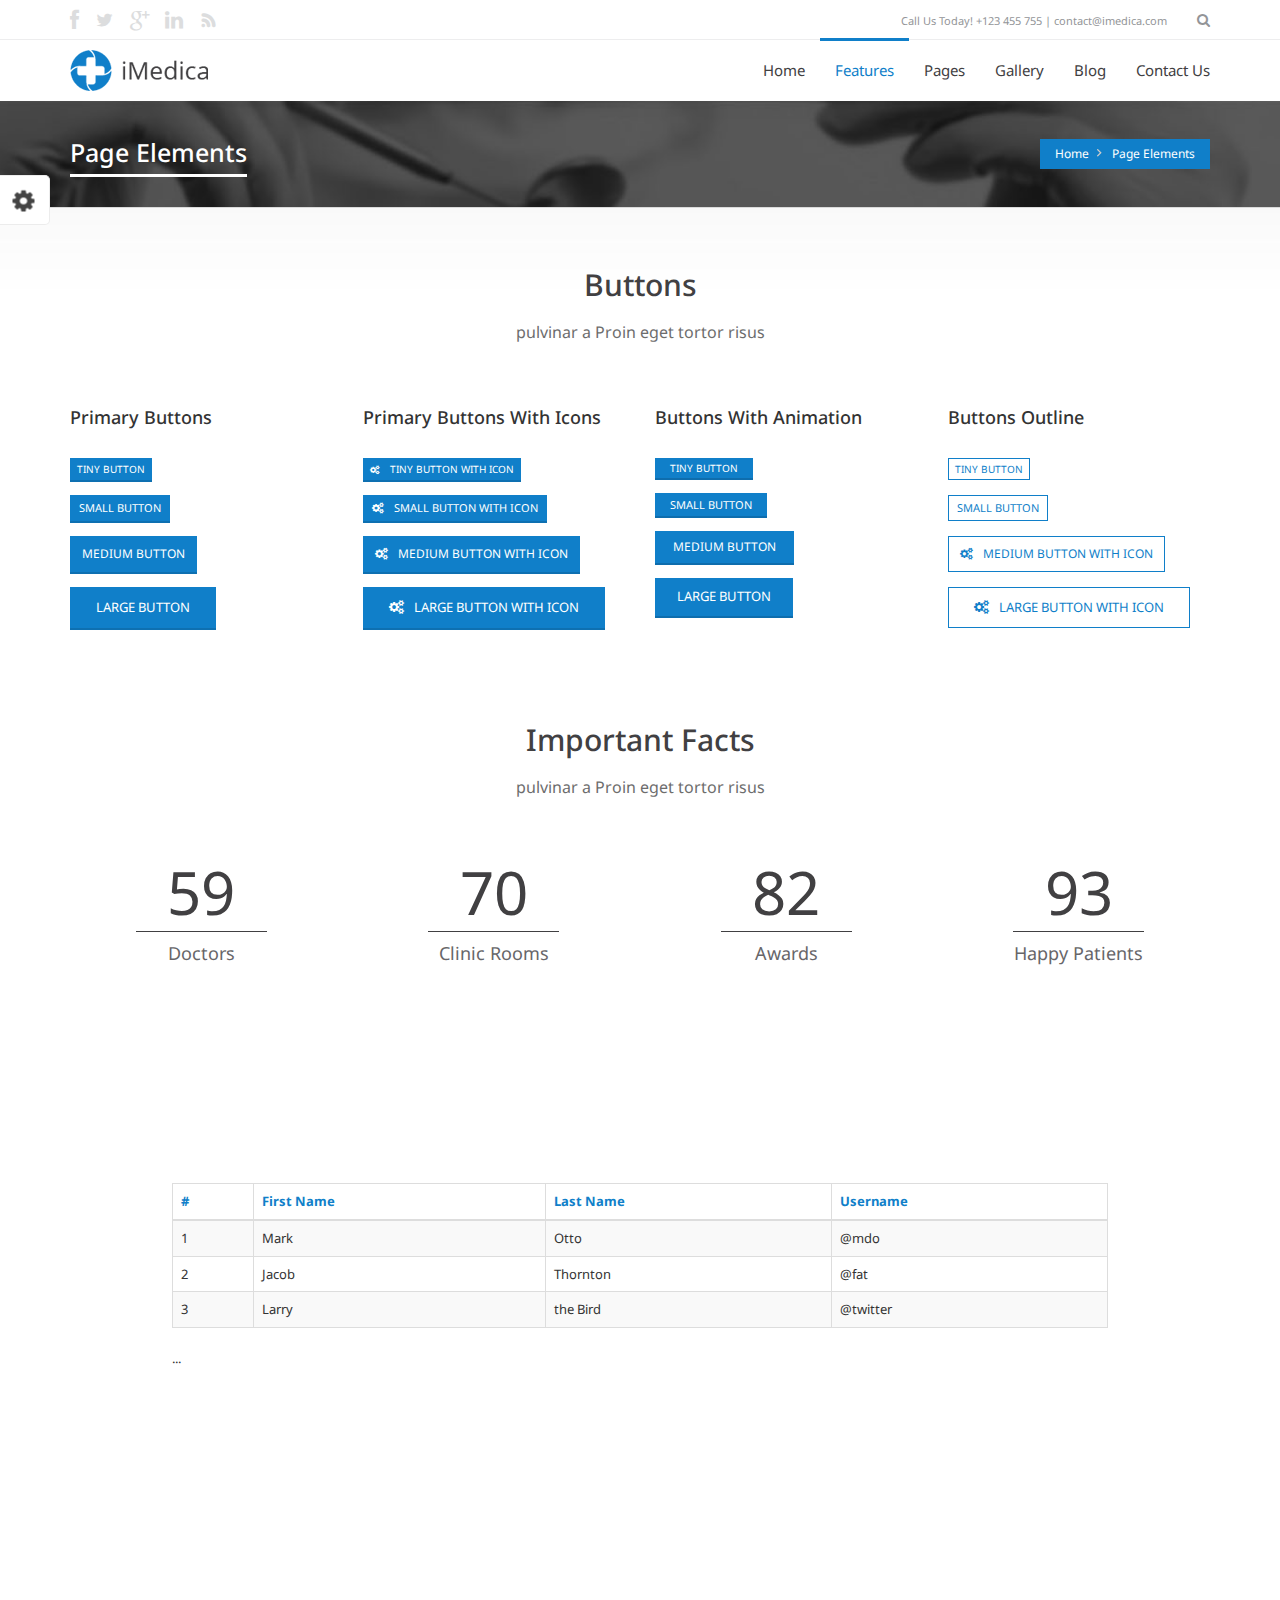
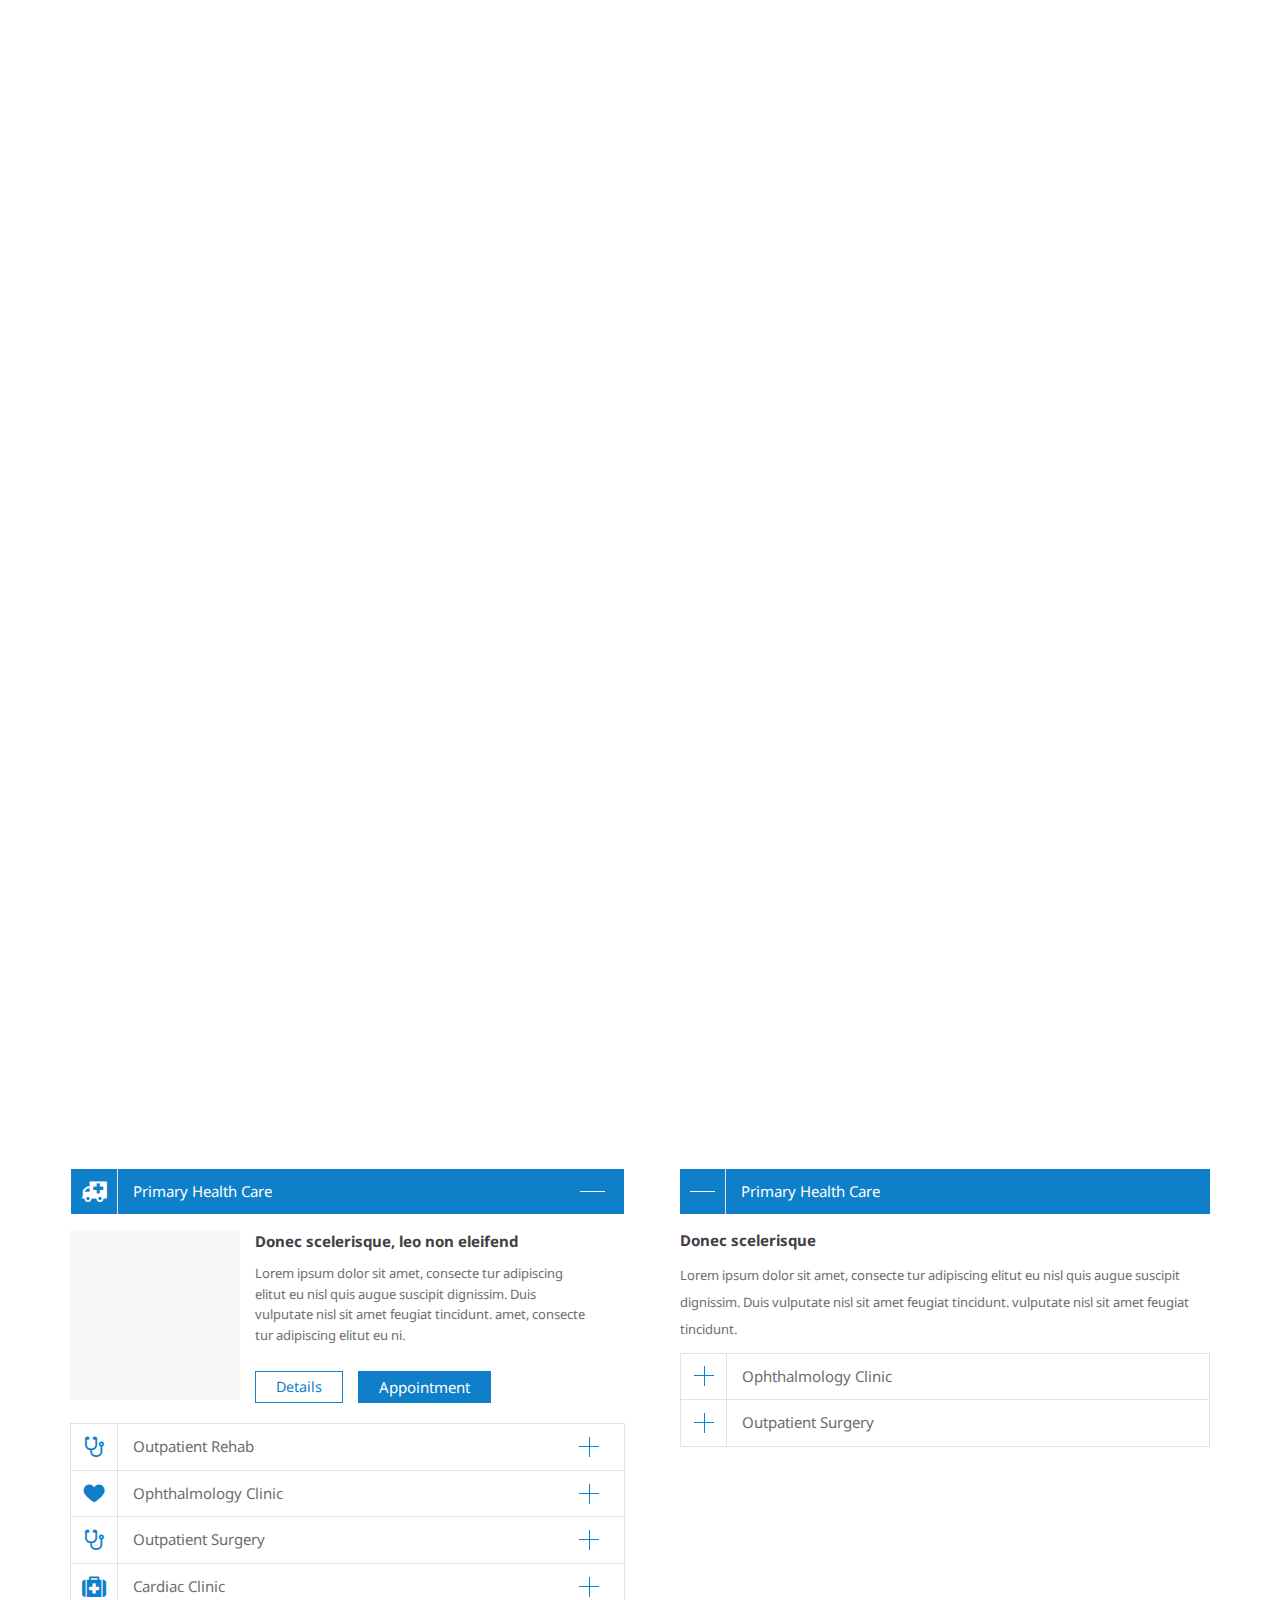
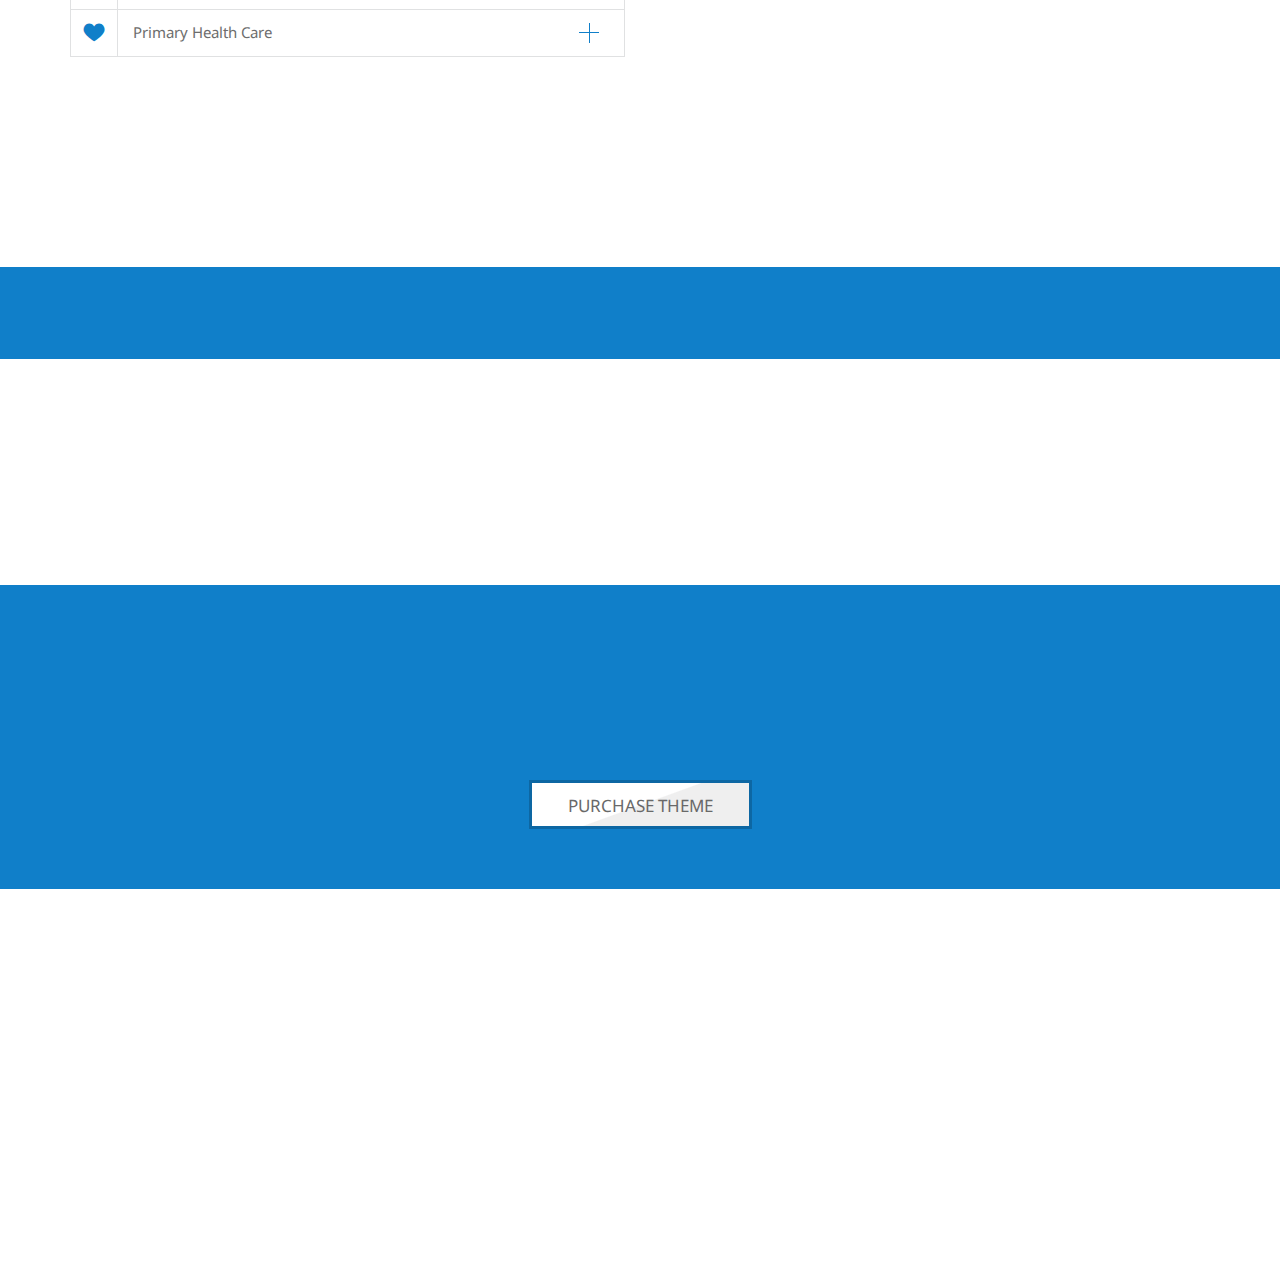
<file: page-elements.html>
<!DOCTYPE HTML>
<!--[if gt IE 8]> <html class="ie9" lang="en"> <![endif]-->
<html xmlns="http://www.w3.org/1999/xhtml">
    <head>
    <meta http-equiv="Content-Type" content="text/html; charset=utf-8" />
    <meta name="viewport" content="width=device-width, initial-scale=1, maximum-scale=1" />
    

    <title>iMedica</title>

    <!--BootStrap-->


    <link href='http://fonts.googleapis.com/css?family=Noto+Sans:400,700,400italic' rel='stylesheet' type='text/css'>
    <link href="css/jquery-ui-1.10.3.custom.css" rel="stylesheet" />
    <link href="css/animate.css" rel="stylesheet" />
    <link href="css/font-awesome.min.css" rel="stylesheet" />
    <link rel="stylesheet" type="text/css" href="css/blue.css" id="style-switch" />

    <!-- REVOLUTION BANNER CSS SETTINGS -->
    <link rel="stylesheet" type="text/css" href="rs-plugin/css/settings.css" media="screen" />

    <!--[if IE 9]>
        <link rel="stylesheet" type="text/css" href="css/ie9.css" />
    <![endif]-->    

    <link rel="icon" type="image/png" href="images/fevicon.png">
    <link rel="stylesheet" type="text/css" href="css/inline.min.css" /></head>

<body>

    <header>
    
    
    <div id="search-overlay">
    <div class="container">
						<div id="close">X</div>

	
						<input id="hidden-search" type="text" placeholder="Start Typing..." autofocus="autofocus" autocomplete="off"  /> <!--hidden input the user types into-->
						<input id="display-search" type="text" placeholder="Start Typing..." autofocus="autofocus" autocomplete="off" /> <!--mirrored input that shows the actual input value-->
					</div></div>
       
        	
            <!--Topbar-->
            <div class="topbar-info no-pad">                    
                        <div class="container">                     
                            <div class="social-wrap-head col-md-2 no-pad">
                                <ul>
                                <li><a href="#"><i class="icon-facebook head-social-icon" id="face-head" data-original-title="" title=""></i></a></li>
                                <li><a href="#"><i class="icon-social-twitter head-social-icon" id="tweet-head" data-original-title="" title=""></i></a></li>
                                <li><a href="#"><i class="icon-google-plus head-social-icon" id="gplus-head" data-original-title="" title=""></i></a></li>
                                <li><a href="#"><i class="icon-linkedin head-social-icon" id="link-head" data-original-title="" title=""></i></a></li>
                                <li><a href="#"><i class="icon-rss head-social-icon" id="rss-head" data-original-title="" title=""></i></a></li>
                                </ul>
                            </div>                            
                            <div class="top-info-contact pull-right col-md-6">Call Us Today! +123 455 755  |    contact@imedica.com  <div id="search" class="fa fa-search search-head"></div>
                            </div>                      
                        </div>
                    </div><!--Topbar-info-close-->
            
            
            
            
            
            <div id="headerstic">
            
            <div class=" top-bar container">
            	<div class="row">
                    <nav class="navbar navbar-default" role="navigation">
                      <div class="container-fluid">
                        <!-- Brand and toggle get grouped for better mobile display -->
                        <div class="navbar-header">
                          
                          <button type="button" class="navbar-toggle icon-list-ul" data-toggle="collapse" data-target="#bs-example-navbar-collapse-1">
                            <span class="sr-only">Toggle navigation</span>
                          </button>
                          <button type="button" class="navbar-toggle icon-rocket" data-toggle="collapse" data-target="#bs-example-navbar-collapse-2">
                            <span class="sr-only">Toggle navigation</span>
                          </button>

                          <a href="index.html"><div class="logo"></div></a>
                        </div>
                    
                        <!-- Collect the nav links, forms, and other content for toggling -->
                        <div class="collapse navbar-collapse" id="bs-example-navbar-collapse-1">
                          
                          
                          <ul class="nav navbar-nav navbar-right">
                            <li><a href="index.html"><i class="icon-home"></i>Home</a></li>

                            <li class="dropdown active"><a href="#" class="dropdown-toggle" data-toggle="dropdown"><i class="icon-cog"></i>Features<b class="icon-angle-down"></b></a>
                                <ul class="dropdown-menu">
                                    <li><a href="page-elements.html">Page Elements</a></li>
                                    <li><a href="typography.html">Typography</a></li>
                                    <li><a href="columns.html">Columns</a></li>
                                    <li><a href="price-table.html">Pricing Tables</a></li>
                                    <li><a href="fbox.html">Flip Box</a></li>
                                    
                                    
                                  </ul>
                            </li>
                            
                            <li class="dropdown"><a href="#" class="dropdown-toggle" data-toggle="dropdown"><i class="icon-file"></i>Pages<b class="icon-angle-down"></b></a>
                                <ul class="dropdown-menu">
                                    <li><a href="about-us.html">About Us</a></li>
                                    <li><a href="services.html">Services</a></li>
                                    <li><a href="department.html">Departments</a></li>
                                    
                                    <li class="dropdown-submenu"><a href="meet-our-doctors.html">Our Doctors 3 Columns</a>
                                        <!--<ul class="dropdown-menu">
                                            
                                            <li><a href="meet-our-doctors.html">Doctors </a></li>
                                        </ul>-->
                                    </li>
                                    
                                    <li><a href="Testimonials.html">Testimonials</a></li>
                                    <li><a href="faq.html">FAQs</a></li>
                                    
                                    
                                  </ul>
                            </li>
                            
                            <li class="dropdown"><a href="#" class="dropdown-toggle" data-toggle="dropdown"><i class="icon-camera"></i>Gallery<b class="icon-angle-down"></b></a>
                                <ul class="dropdown-menu">
                                    <li><a href="gallery-carousel.html">Gallery Style 1  </a></li>
                                    <li><a href="gallery-3cols.html">Gallery 3 Columns</a></li>
                                    
                                    
                                  </ul>
                            </li>
                            
                            <li class="dropdown"><a href="#" class="dropdown-toggle" data-toggle="dropdown"><i class="icon-pencil"></i>Blog<b class="icon-angle-down"></b></a>
                                <ul class="dropdown-menu">
                                    <li><a href="blog-full.html">Blog Style 1</a></li>
                                    <li><a href="blog-side.html">Blog Left Sidebar</a></li>
                                    <li><a href="blog-right-side.html">Blog Right Sidebar</a></li> 
                                    
                                  </ul>
                            </li>
                            
                            <li class="dropdown"><a href="#" class="dropdown-toggle" data-toggle="dropdown"><i class="icon-envelope"></i>Contact Us<b class="icon-angle-down"></b></a>
                                <ul class="dropdown-menu">
                                    <li><a href="contact-2.html">Contact Version 1</a></li>
                                    <li><a href="contact-3.html">Contact Version 2</a></li>
                                    
                                    
                                  </ul>
                            </li>
                            

                          </ul>
                        </div><!-- /.navbar-collapse -->
                        
                        


                        <div class="hide-mid collapse navbar-collapse option-drop" id="bs-example-navbar-collapse-2">
                          
                          
                          <ul class="nav navbar-nav navbar-right other-op">
                            <li><i class="icon-phone2"></i>+91 9028556688</li>
                            <li><i class="icon-mail"></i><a href="#" class="mail-menu">demo@companyname.com</a></li>
                            
                            <li><i class="icon-globe"></i>
                                <a href="#" class="mail-menu"><i class="icon-facebook"></i></a>
                                <a href="#" class="mail-menu"><i class="icon-google-plus"></i></a>
                                <a href="#" class="mail-menu"><i class="icon-linkedin"></i></a>
                                <a href="#" class="mail-menu"><i class="icon-social-twitter"></i></a>
                            </li>
                            <li><i class="icon-search"></i>
                            <div class="search-wrap"><input type="text" id="search-text" class="search-txt" name="search-text">
                            <button id="searchbt" name="searchbt" class="icon-search search-bt"></button></div>
                            </li>
                            
                          </ul>
                        </div><!-- /.navbar-collapse -->
                        
                        <div class="hide-mid collapse navbar-collapse cart-drop" id="bs-example-navbar-collapse-3">
                          
                          
                          <ul class="nav navbar-nav navbar-right">
                            <li><a href="#"><i class="icon-cart"></i>0 item(s) - $0.00</a></li>
                            <li><a href="#"><i class="icon-user"></i>My Account</a></li>
                          </ul>
                        </div><!-- /.navbar-collapse -->
                        
                        
                        
                      </div><!-- /.container-fluid -->
                    </nav>
            	</div>    
            </div><!--Topbar End-->
        	</div>
            
            
            
            
            
            
            
      
    </header>
    
    <section class="complete-content">	



   
    

      <div class="about-intro-wrap pull-left">
     
     <div class="bread-crumb-wrap ibc-wrap-1">
        <div class="container">
    <!--Title / Beadcrumb-->
            <div class="inner-page-title-wrap col-xs-12 col-md-12 col-sm-12">
                <div class="bread-heading"><h1>Page Elements</h1></div>
                <div class="bread-crumb pull-right">
                <ul>
                <li><a href="index.html">Home</a></li>
                <li><a href="about-us.html">Page Elements</a></li>
                </ul>
                </div>
            </div>
         </div>
     </div>
     
         <div class="container">
            
            <div class="row">
            
            <!--About-us top-content-->

            <!-- Buttons Element -->

            <div class="col-md-12 no-pad col-xs-12 col-sm-12 no-pad-t pull-left heading-content elemnts-wrap wow fadeInLeft animated" data-wow-delay="0.5s" data-wow-offset="200">
            <h2>Buttons</h2>
            <p>pulvinar a Proin eget tortor risus</p>
            </div>

            <div class="col-md-3 col-sm-6 col-lg-3 col-xs-12 buttons-elements">

                  <h4>Primary Buttons</h4>
                    <ul class="primary-buttons">
                        <li><a href="#" class="inner-page-butt-blue tiny-but">Tiny button</a></li>

                        <li><a href="#" class="inner-page-butt-blue small-but">Small button</a></li>

                        <li><a href="#" class="inner-page-butt-blue medium-but">Medium button</a></li>

                        <li><a href="#" class="inner-page-butt-blue large-but">Large button</a></li>

                    </ul> 
            </div>

            <div class="col-md-3 col-sm-6 col-lg-3 col-xs-12 buttons-elements">

                  <h4>Primary Buttons With Icons</h4>
                    <ul class="primary-buttons">
                        <li><a href="#" class="inner-page-butt-blue tiny-but"><i class="fa fa-cogs inner-page-butt-blue-icon"></i>Tiny button with icon</a></li>

                        <li><a href="#" class="inner-page-butt-blue small-but"><i class="fa fa-cogs inner-page-butt-blue-icon"></i>Small button with icon</a></li>

                        <li><a href="#" class="inner-page-butt-blue medium-but"><i class="fa fa-cogs inner-page-butt-blue-icon"></i>Medium button with icon</a></li>

                        <li><a href="#" class="inner-page-butt-blue large-but"><i class="fa fa-cogs inner-page-butt-blue-icon"></i>Large button with icon</a></li>

                    </ul> 
            </div>

            <div class="col-md-3 col-sm-6 col-lg-3 col-xs-12 buttons-elements">

                  <h4>Buttons With Animation</h4>
                    <ul class="primary-buttons">
                        <li>
                            <div class="purchase-strip-blue dept-apponit-butt tiny-but-animation"><section class="color-4">
                            <p class="ipurchase-paragraph">
                                <button class="icon-calendar btn btn-4 btn-4a notViewed">Tiny button</button>
                            </p>
                        </section></div>
                        </li>

                        <li>
                            <div class="purchase-strip-blue dept-apponit-butt small-but-animation"><section class="color-4">
                            <p class="ipurchase-paragraph">
                                <button class="icon-calendar btn btn-4 btn-4a notViewed">Small button</button>
                            </p>
                        </section></div>
                        </li>

                        <li>
                            <div class="purchase-strip-blue dept-apponit-butt medium-but-animation"><section class="color-4">
                            <p class="ipurchase-paragraph">
                                <button class="icon-calendar btn btn-4 btn-4a notViewed">Medium button</button>
                            </p>
                        </section></div>
                        </li>

                        <li>
                            <div class="purchase-strip-blue dept-apponit-butt large-but-animation"><section class="color-4">
                            <p class="ipurchase-paragraph">
                                <button class="icon-calendar btn btn-4 btn-4a notViewed">Large button</button>
                            </p>
                        </section></div>
                        </li>

                    </ul> 
            </div>

            <div class="col-md-3 col-sm-6 col-lg-3 col-xs-12 buttons-elements">

                  <h4>Buttons Outline</h4>
                    <ul class="primary-buttons">
                        <li><a href="#" class="dept-details-butt tiny-but">Tiny button</a></li>

                        <li><a href="#" class="dept-details-butt small-but">Small button</a></li>

                        <li><a href="#" class="dept-details-butt medium-but"><i class="fa fa-cogs inner-page-butt-blue-icon"></i>Medium button with icon</a></li>

                        <li><a href="#" class="dept-details-butt large-but"><i class="fa fa-cogs inner-page-butt-blue-icon"></i>Large button with icon</a></li>

                    </ul> 
            </div>


            <!-- Counter Element -->


            <div class="col-md-12 no-pad col-xs-12 col-sm-12 pull-left heading-content elemnts-wrap wow fadeInLeft animated" data-wow-delay="0.5s" data-wow-offset="200">
            <h2>Important Facts</h2>
            <p>pulvinar a Proin eget tortor risus</p>
            </div>

            <div class="col-md-3 col-sm-6 col-lg-3 col-xs-12 counter-elements">

                <div class="counter-box">
                    
                    <div class="counter-style" id="myTargetElement"></div>
                    <div class="counter-lable">Doctors</div>
                    
                </div>
                  
            </div>

            <div class="col-md-3 col-sm-6 col-lg-3 col-xs-12 counter-elements">

                  <div class="counter-box">
                    
                    <div class="counter-style" id="myTargetElement2"></div>
                    <div class="counter-lable">Clinic Rooms</div>
                    
                </div>

            </div>

            <div class="col-md-3 col-sm-6 col-lg-3 col-xs-12 counter-elements">

                  <div class="counter-box">
                    
                    <div class="counter-style" id="myTargetElement3"></div>
                    <div class="counter-lable">Awards</div>
                    
                </div>
                    
            </div>

            <div class="col-md-3 col-sm-6 col-lg-3 col-xs-12 counter-elements">

                  <div class="counter-box">
                    
                    <div class="counter-style" id="myTargetElement4"></div>
                    <div class="counter-lable">Happy Patients</div>
                    
                </div>

            </div>


            <!-- Table Element -->


            <div class="col-md-12 no-pad col-xs-12 col-sm-12 pull-left heading-content elemnts-wrap wow fadeInLeft animated" data-wow-delay="0.5s" data-wow-offset="200">
            <h2>Responsive Table</h2>
            <p>pulvinar a Proin eget tortor risus</p>
            </div>

            <div class="col-md-12 no-pad col-xs-12 col-sm-12 pull-left">

            <div class="table-elements">

                <table class="table table-bordered table-striped table-responsive">
                  <thead>
                    <tr>
                      <th>#</th>
                      <th>First Name</th>
                      <th>Last Name</th>
                      <th>Username</th>
                    </tr>
                  </thead>
                  <tbody>
                    <tr>
                      <td>1</td>
                      <td>Mark</td>
                      <td>Otto</td>
                      <td>@mdo</td>
                    </tr>
                    <tr>
                      <td>2</td>
                      <td>Jacob</td>
                      <td>Thornton</td>
                      <td>@fat</td>
                    </tr>
                    <tr>
                      <td>3</td>
                      <td>Larry</td>
                      <td>the Bird</td>
                      <td>@twitter</td>
                    </tr>
                  </tbody>
                </table>
  ...
               
                  
            
            </div>

            </div>



            <!-- Featured Boxes Element -->


            <div class="col-md-12 no-pad col-xs-12 col-sm-12 pull-left heading-content elemnts-wrap wow fadeInLeft animated" data-wow-delay="0.5s" data-wow-offset="200">
            <h2>Featured Boxes</h2>
            <p>pulvinar a Proin eget tortor risus</p>
            </div>

           <div class="mid-widgets-serices col-xs-12 col-sm-12 col-md-12 col-lg-12 no-pad pull-left services-page">
         
            <!--service box-->
            <div class="col-sm-5 col-xs-12 col-md-3 col-lg-3 service-box no-pad wow fadeInLeft animated" data-wow-delay="1s" data-wow-offset="150">
                <div class="service-title"><div class="service-icon-container rot-y"><i class="icon-heart panel-icon"></i></div>Heart Disease</div>
                <p>Lorem ipsum dolor sit amet, consecte tur adipiscing elit. Ut eu nisl quis augue suscipit dignissim...</p>
                <a href="#">read more >></a>
            </div>
            
            <!--service box-->
            <div class="col-sm-5 col-xs-12 col-md-3 col-lg-3 service-box no-pad wow fadeInLeft animated" data-wow-delay="1.3s" data-wow-offset="150">
                <div class="service-title"><div class="service-icon-container rot-y"><i class="icon-eye-open panel-icon"></i></div>Eye Health</div>
                <p>Lorem ipsum dolor sit amet, consecte tur adipiscing elit. Ut eu nisl quis augue suscipit dignissim...</p>
                <a href="#">read more >></a>
            </div>
            
            <!--service box-->
            <div class="col-sm-5 col-xs-12 col-md-3 col-lg-3 service-box no-pad wow fadeInLeft animated" data-wow-delay="1.6s" data-wow-offset="150">
                <div class="service-title"><div class="service-icon-container rot-y"><i class="icon-female panel-icon"></i></div>Pregnancy</div>
                <p>Lorem ipsum dolor sit amet, consecte tur adipiscing elit. Ut eu nisl quis augue suscipit dignissim...</p>
                <a href="#">read more >></a>
            </div>
            
            <!--service box-->
            <div class="col-sm-5 col-xs-12 col-md-3 col-lg-3 service-box no-pad wow fadeInLeft animated" data-wow-delay="1.9s" data-wow-offset="150">
                <div class="service-title"><div class="service-icon-container rot-y"><i class="icon-medkit panel-icon"></i></div>Diabetes</div>
                <p>Lorem ipsum dolor sit amet, consecte tur adipiscing elit. Ut eu nisl quis augue suscipit dignissim...</p>
                <a href="#">read more >></a>
            </div>
            
            <!--service box-->
            <div class="col-sm-5 col-xs-12 col-md-3 col-lg-3 service-box no-pad wow fadeInRight animated" data-wow-delay="1.9s" data-wow-offset="80">
                <div class="service-title"><div class="service-icon-container rot-y"><i class="icon-ambulance panel-icon"></i></div>Yellow Fever</div>
                <p>Lorem ipsum dolor sit amet, consecte tur adipiscing elit. Ut eu nisl quis augue suscipit dignissim...</p>
                <a href="#">read more >></a>
            </div>
            
            <!--service box-->
            <div class="col-sm-5 col-xs-12 col-md-3 col-lg-3 service-box no-pad wow fadeInRight animated" data-wow-delay="1.6s" data-wow-offset="80">
                <div class="service-title"><div class="service-icon-container rot-y"><i class="icon-food panel-icon"></i></div>Gluten-Free</div>
                <p>Lorem ipsum dolor sit amet, consecte tur adipiscing elit. Ut eu nisl quis augue suscipit dignissim...</p>
                <a href="#">read more >></a>
            </div>
            
            <!--service box-->
            <div class="col-sm-5 col-xs-12 col-md-3 col-lg-3 service-box no-pad wow fadeInRight animated" data-wow-delay="1.3s" data-wow-offset="80">
                <div class="service-title"><div class="service-icon-container rot-y"><i class="icon-hospital panel-icon"></i></div>Gonorrhea</div>
                <p>Lorem ipsum dolor sit amet, consecte tur adipiscing elit. Ut eu nisl quis augue suscipit dignissim...</p>
                <a href="#">read more >></a>
            </div>
            
            <!--service box-->
            <div class="col-sm-5 col-xs-12 col-md-3 col-lg-3 service-box no-pad wow fadeInRight animated" data-wow-delay="1s" data-wow-offset="80">
                <div class="service-title"><div class="service-icon-container rot-y"><i class="icon-stethoscope panel-icon"></i></div>Flu Vaccine</div>
                <p>Lorem ipsum dolor sit amet, consecte tur adipiscing elit. Ut eu nisl quis augue suscipit dignissim...</p>
                <a href="#">read more >></a>
            </div>
            
            
         </div> <!--Mid Services End-->


   
        <!-- Icon Boxes Element -->


        <div class="col-md-12 no-pad col-xs-12 col-sm-12 pull-left heading-content elemnts-wrap wow fadeInLeft animated" data-wow-delay="0.5s" data-wow-offset="200">
        <h2>Icon Boxes</h2>
        <p>pulvinar a Proin eget tortor risus</p>
        </div>            

         
         <div class="no-pad icon-boxes-1"> 
        
            <!--Icon-box-start-->
            <div class="col-sm-6 col-xs-12 col-md-3 col-lg-3">
             <div class="icon-box-3 wow fadeInUp" data-wow-delay="0.6s" data-wow-offset="150">
                <div class="icon-boxwrap2"><i class="fa fa-medkit icon-box-back2"></i></div>
                <div class="icon-box2-title">24 hour Service</div>
                <p>Lorem ipsum dolor sit amet, consecte tur adipiscing elit. Ut eu nisl quis augue suscipit dignissim.</p>
                <!--<section class="color-10">
                    <nav class="cl-effect-10">
                    <a href="#" data-hover="Read More"><span>Read More</span></a>
                    </nav>
                </section>-->
                <div class="iconbox-readmore"><a href="#">Read More</a></div>
             </div>   
            </div>
            
            <!--Icon-box-start-->
            <div class="col-sm-6 col-xs-12 col-md-3 col-lg-3">
             <div class="icon-box-3 wow fadeInDown" data-wow-delay="0.9s" data-wow-offset="150">
                <div class="icon-boxwrap2"><i data-icon="\e609" class="icon-stethoscope icon-box-back2"></i></div>
                <div class="icon-box2-title">Health Care Solutions</div>
                <p>Lorem ipsum dolor sit amet, consecte tur adipiscing elit. Ut eu nisl quis augue suscipit dignissim.</p>
                <!--<section class="color-10">
                    <nav class="cl-effect-10">
                    <a href="#" data-hover="Read More"><span>Read More</span></a>
                    </nav>
                </section>-->
                <div class="iconbox-readmore"><a href="#">Read More</a></div>
             </div>   
            </div>
            
            <!--Icon-box-start-->
            <div class="col-sm-6 col-xs-12 col-md-3 col-lg-3">
             <div class="icon-box-3 wow fadeInUp" data-wow-delay="1.2s" data-wow-offset="150">
                <div class="icon-boxwrap2"><i class="icon-ambulance icon-box-back2"></i></div>
                <div class="icon-box2-title">Advanced Technology</div>
                <p>Lorem ipsum dolor sit amet, consecte tur adipiscing elit. Ut eu nisl quis augue suscipit dignissim.</p>
                <!--<section class="color-10">
                    <nav class="cl-effect-10">
                    <a href="#" data-hover="Read More"><span>Read More</span></a>
                    </nav>
                </section>-->
                <div class="iconbox-readmore"><a href="#">Read More</a></div>
             </div>   
            </div>
            
            <!--Icon-box-start-->
            <div class="col-sm-6 col-xs-12 col-md-3 col-lg-3">
             <div class="icon-box-3 notViewed wow fadeInUp" data-wow-delay="1.5s" data-wow-offset="150">
                <div class="icon-boxwrap2"><i class="fa fa-clock-o icon-box-back2"></i></div>
                 <div class="icon-box2-title">Opening Hours</div>
                <ul>
                <li>Monday - Friday <span class="ibox-right-span">8.00  - 18.00</span></li>
                <li>Saturday <span class="ibox-right-span">8.00  - 16.00</span></li>
                <li>Sunday <span class="ibox-right-span">8.00 - 13.00</span></li>
                </ul>
             </div>   
            </div>
        
        </div>  


        <!-- Accordion Element -->


        <div class="col-md-12 no-pad col-xs-12 col-sm-12 pull-left heading-content elemnts-wrap wow fadeInLeft animated" data-wow-delay="0.5s" data-wow-offset="200">
        <h2>Accordions</h2>
        <p>pulvinar a Proin eget tortor risus</p>
        </div> 

         <div class="col-sm-6 col-xs-12 col-md-6 col-lg-6 accordion-element">

            <div id="accordion">
                    <h3><i class="icon-ambulance dept-icon"></i><span class="dep-txt">Primary Health Care</span></h3>
                    <div>
                        
                        <img alt="" src="images/dep-dummy.jpg" class="img-responsive dept-author-img-desk col-md-4" />
                        <div class="dept-content pull-left col-md-7 col-lg-8">
                        <div class="dept-title pull-left">Donec scelerisque, leo non eleifend</div> 
                        <p>Lorem ipsum dolor sit amet, consecte tur adipiscing elitut eu nisl quis augue suscipit dignissim. Duis vulputate nisl sit amet feugiat tincidunt. amet, consecte tur adipiscing elitut eu ni.</p>
                        
                        
                        <a href="#" class="dept-details-butt">Details</a>


                        <div class="purchase-strip-blue dept-apponit-butt"><section class="color-4">
                            <p class="ipurchase-paragraph">
                                <button class="icon-calendar btn btn-4 btn-4a notViewed">Appointment</button>
                            </p>
                        </section></div>
                        
                        <div class="vspacer"></div>
                        </div>
                    </div>
                    
                    <h3><i class="icon-stethoscope dept-icon"></i><span class="dep-txt">Outpatient Rehab</span></h3>
                    <div>
                        <img alt="" src="images/dept-01.jpg" class="img-responsive dept-author-img-desk col-md-4" />
                        <div class="dept-content pull-left col-md-7 col-lg-8">
                        <div class="dept-title pull-left">Donec scelerisque, leo non eleifend</div> 
                        <p>Lorem ipsum dolor sit amet, consecte tur adipiscing elitut eu nisl quis augue suscipit dignissim. Duis vulputate nisl sit amet feugiat tincidunt. amet, consecte tur adipiscing elitut eu ni.</p>
                        
                        <a href="#" class="dept-details-butt">Details</a>
                        <div class="purchase-strip-blue dept-apponit-butt"><section class="color-4">
                            <p class="ipurchase-paragraph">
                                <button class="icon-calendar btn btn-4 btn-4a notViewed">Appointment</button>
                            </p>
                        </section></div>
                        <div class="vspacer"></div>
                        </div>
                    </div>
                    
                    <h3><i class="icon-heart dept-icon"></i><span class="dep-txt">Ophthalmology Clinic</span></h3>
                    <div>
                       <img alt="" src="images/dept-02.jpg" class="img-responsive dept-author-img-desk col-md-4" />
                        <div class="dept-content pull-left col-md-7 col-lg-8">
                        <div class="dept-title pull-left">Donec scelerisque, leo non eleifend</div> 
                        <p>Lorem ipsum dolor sit amet, consecte tur adipiscing elitut eu nisl quis augue suscipit dignissim. Duis vulputate nisl sit amet feugiat tincidunt. amet, consecte tur adipiscing elitut eu ni.</p>
                        
                        <a href="#" class="dept-details-butt">Details</a>
                        <div class="purchase-strip-blue dept-apponit-butt"><section class="color-4">
                            <p class="ipurchase-paragraph">
                                <button class="icon-calendar btn btn-4 btn-4a notViewed">Appointment</button>
                            </p>
                        </section></div>
                        <div class="vspacer"></div>
                        </div>                
                    </div>
                    
                    <h3><i class="icon-stethoscope dept-icon"></i><span class="dep-txt">Outpatient Surgery</span></h3>
                    <div>
                        <img alt="" src="images/dept-03.jpg" class="img-responsive dept-author-img-desk col-md-4" />
                        <div class="dept-content pull-left col-md-7 col-lg-8">
                        <div class="dept-title pull-left">Donec scelerisque, leo non eleifend Donec scelerisque, leo non eleifend</div> 
                        <p>Lorem ipsum dolor sit amet, consecte tur adipiscing elitut eu nisl quis augue suscipit dignissim. Duis vulputate nisl sit amet feugiat tincidunt. amet, consecte tur adipiscing elitut eu ni.</p>
                        
                        <a href="#" class="dept-details-butt">Details</a>
                        <div class="purchase-strip-blue dept-apponit-butt"><section class="color-4">
                            <p class="ipurchase-paragraph">
                                <button class="icon-calendar btn btn-4 btn-4a notViewed">Appointment</button>
                            </p>
                        </section></div>
                        <div class="vspacer"></div>
                        </div>                
                    </div>
                    
                    <h3><i class="icon-medkit dept-icon"></i><span class="dep-txt">Cardiac Clinic</span></h3>
                    <div>
                        <img alt="" src="images/dept-04.jpg" class="img-responsive dept-author-img-desk col-md-4" /> 
                        <div class="dept-content pull-left col-md-7 col-lg-8">
                        <div class="dept-title pull-left">Donec scelerisque, leo non eleifend</div> 
                        <p>Lorem ipsum dolor sit amet, consecte tur adipiscing elitut eu nisl quis augue suscipit dignissim. Duis vulputate nisl sit amet feugiat tincidunt. amet, consecte tur adipiscing elitut eu ni.</p>
                        
                        <a href="#" class="dept-details-butt">Details</a>
                        <div class="purchase-strip-blue dept-apponit-butt"><section class="color-4">
                            <p class="ipurchase-paragraph">
                                <button class="icon-calendar btn btn-4 btn-4a notViewed">Appointment</button>
                            </p>
                        </section></div>
                        <div class="vspacer"></div>
                        </div>                
                    </div>
                    
                    <h3 class="last-child-ac ilast-child-acc"><i class="icon-heart dept-icon"></i><span class="dep-txt">Primary Health Care</span></h3>
                    <div>
                       <img alt="" src="images/dept-05.jpg" class="img-responsive dept-author-img-desk col-md-4" />
                        <div class="dept-content pull-left col-md-7 col-lg-8">
                        <div class="dept-title pull-left">Donec scelerisque, leo non eleifend</div> 
                        <p>Lorem ipsum dolor sit amet, consecte tur adipiscing elitut eu nisl quis augue suscipit dignissim. Duis vulputate nisl sit amet feugiat tincidunt. amet, consecte tur adipiscing elitut eu ni.</p>
                        
                        <a href="#" class="dept-details-butt">Details</a>
                        <div class="purchase-strip-blue dept-apponit-butt"><section class="color-4">
                            <p class="ipurchase-paragraph">
                                <button class="icon-calendar btn btn-4 btn-4a notViewed">Appointment</button>
                            </p>
                        </section></div>
                        <div class="vspacer"></div>
                        </div>                
                    </div>
                    
                </div>

         </div>
                
         <div class="col-sm-6 col-xs-12 col-md-6 col-lg-6 accordion-element">
            <div class="collapse-widget-side">
            <div id="accordion-blog">
                        
                            <h3><i class="collapse-cheveron"></i><span class="blog-collapse-title">Primary Health Care</span></h3>
                            <div>
                                <div class="collapse-widget-content pull-left">
                                <div class="dept-title pull-left">Donec scelerisque</div> 
                             <p>Lorem ipsum dolor sit amet, consecte tur adipiscing elitut eu nisl quis augue suscipit dignissim. Duis vulputate nisl sit amet feugiat tincidunt. vulputate nisl sit amet feugiat tincidunt.</p>
                                </div>
                            </div>
                            
                            <h3><i class="collapse-cheveron"></i><span class="blog-collapse-title">Ophthalmology Clinic</span></h3>
                            <div>
                                <div class="collapse-widget-content pull-left">
                                <div class="dept-title pull-left">Donec scelerisque</div> 
                             <p>Lorem ipsum dolor sit amet, consecte tur adipiscing elitut eu nisl quis augue suscipit dignissim. Duis vulputate nisl sit amet feugiat tincidunt. vulputate nisl sit amet feugiat tincidunt. vulputate nisl sit amet feugiat tincidunt. vulputate nisl sit amet feugiat tincidunt.</p>
                                </div>                
                            </div>
                            
                            <h3 class="last-tab"><i class="collapse-cheveron"></i><span class="blog-collapse-title">Outpatient Surgery</span></h3>
                            <div>
                                <div class="collapse-widget-content pull-left">
                                <div class="dept-title pull-left">Donec scelerisque</div> 
                             <p>Lorem ipsum dolor sit amet, consecte tur adipiscing elitut eu nisl quis augue suscipit dignissim. Duis vulputate nisl sit amet feugiat tincidunt. vulputate nisl sit amet feugiat tincidunt. vulputate nisl sit amet feugiat tincidunt. vulputate nisl sit amet feugiat tincidunt.</p>
                                </div>                
                            </div>
                            

                        </div>  
                        </div>

         </div>   
                
         
         </div>
         </div>


         <!--Purchase Box-->


         <div class="container">
            
            <div class="row">
            
           

            <!-- Call Action 1 Element -->

            <div class="col-md-12 no-pad col-xs-12 col-sm-12 pull-left heading-content elemnts-wrap wow fadeInLeft animated" data-wow-delay="0.5s" data-wow-offset="200">
            <h2>Call To Action One</h2>
            <p>pulvinar a Proin eget tortor risus</p>
            </div>

          </div></div>  
    
    <div class="purchase-wrap-blue ipurchase-wrap">
        <div class="container">
        <div class="row">
            <div class="col-xs-12 col-sm-12 col-md-12 pull-right"> 
                <div class="purchase-strip-blue pull-right col-sm-12 col-md-12 col-xs-12 pull-left notViewed wow fadeInUp" data-wow-delay="0.5s" data-wow-offset="150">

                <div class="purchase-strip-text">IMEDICA IS CLEAN AND <span class="ipurcahse-strip-text">PROFESSIONAL</span> THEME FOR YOU !</div>

                <section class="color-4">
                    <p class="ipurchase-paragraph">
                        <button class="icon-cart btn btn-4 btn-4a notViewed wow fadeInUp" data-wow-delay="0.5s" data-wow-offset="150">Purchase Theme</button>
                    </p>
                </section>
                
                </div>
                
             </div>
          </div>   
          </div>
     </div>    
    <!--Purchase Box-->


    <div class="container">
            
            <div class="row">
            
            

            <!-- Call Action 2 Element -->

            <div class="col-md-12 no-pad col-xs-12 col-sm-12 pull-left heading-content elemnts-wrap wow fadeInLeft animated" data-wow-delay="0.5s" data-wow-offset="200">
            <h2>Call To Action Two</h2>
            <p>pulvinar a Proin eget tortor risus</p>
            </div>

          </div></div>

          <div class="call-action-container">
        <div class="container">
            <div class="col-xs-12 col-md-12 col-sm-12 no-pad call-action-title wow pulse animated" data-wow-delay="0.5s" data-wow-offset="150">
          <div id="call-action-title">This Is a Call to Action</div>
            <p>Lorem Ipsum is simply dummy text of the printing and typesetting industry. Lorem Ipsum has been the industry's standard dummy text ever since the 1500s, when an unknown printer took a galley of type and scrambled it to make a type specimen book.</p>
            
            
            <section class="color-4 purchase-strip-blue ipurchase-text-center">
                    <p class="ipurchase-paragraph">
                        <button class="icon-cart btn btn-4 btn-4a notViewed">Purchase Theme</button>
                    </p>
                </section>
                
           
            </div>
            
        </div>
     </div>
    
    
    </div>
    
   </section>

    <section>
    <div id="settings">
            <div class="colors">
            <div class="panel-title">Style Switcher</div> 
            <div class="panel-color-title">Color Schemes</div>    
                <ul>
                            <li><a title="maroon" class="color1 color-switch"><i class="fa fa-check"></i></a></li>
                            <li><a title="grey" class="color2 color-switch"><i class="fa fa-check"></i></a></li>
                            <li><a title="green" class="color3 color-switch"><i class="fa fa-check"></i></a></li>
                            <li><a title="orange" class="color4 color-switch"><i class="fa fa-check"></i></a></li>
                            <li><a title="red" class="color5 color-switch"><i class="fa fa-check"></i></a></li>
                            <li><a title="blue" class="color6 color-switch selected"><i class="fa fa-check"></i></a></li>
                            
                            

                        </ul>
            </div>
            <a href="javascript:void(0);" class="settings_link showup"><i class="fa fa-cog"></i></a>
        </div>

     </section>
    
    <section class="complete-footer">
    <footer id="footer">
    
    	<div class="container">
        	<div class="row">
            	<!--Foot widget-->
            	<div class="col-xs-12 col-sm-6 col-md-3 foot-widget">
                 <a href="#"><div class="foot-logo col-xs-12 no-pad"></div></a>
                
                <address class="foot-address">
                	<div class="col-xs-12 no-pad"><i class="icon-globe address-icons"></i>iMedica Clinic <br />123 Fifth Avenue <br />New York, NY 10160</div>
                    <div class="col-xs-12 no-pad"><i class="icon-phone2 address-icons"></i>+123 455 755</div>
                    <div class="col-xs-12 no-pad"><i class="icon-file address-icons"></i>+123 555 755</div>
                    <div class="col-xs-12 no-pad"><i class="icon-mail address-icons"></i>contact@imedica.com</div>
                </address>
                </div>
                
                <!--Foot widget-->
                <div class="col-xs-12 col-sm-6 col-md-3 recent-post-foot foot-widget">
                	<div class="foot-widget-title">Recent Posts</div>
                	<ul>
                    	<li><a href="#">Consecte tur adipiscing elit ut eunt<br /><span class="event-date">3 days ago</span></a></li>
                        <li><a href="#">Fusce vel tempus augue nunc<br /><span class="event-date">5 days ago</span></a></li>
                        <li><a href="#">Lorem nulla, vitae eleifend leo tincidunt<br /><span class="event-date">7 days ago</span></a></li>
                    </ul>
                </div>
                
                 <!--Foot widget-->
                <div class="col-xs-12 col-sm-6 col-md-3 recent-tweet-foot foot-widget">
                	<div class="foot-widget-title">Recent Tweets</div>
                	<ul>
                    	<li>Integer iaculis egestas odio. eget: <b>t.co/RTSoououIdg</b><br /><span class="event-date">7 days ago</span></li>
                        <li>Integer iaculis egestas odio. eget: <b>t.co/RTSoououIdg</b><br /><span class="event-date">7 days ago</span></li>
                    </ul>
                </div>
                
                <!--Foot widget-->
                <div class="col-xs-12 col-sm-6 col-md-3 foot-widget">
                	<div class="foot-widget-title">newsletter</div>
                	<p>Ipsum dolor sit amet, teft consecte tur.</p>
                    <div class="news-subscribe"><input type="text" class="news-tb" placeholder="Email Address" /><button class="news-button">Subscribe</button></div>
                    <div class="foot-widget-title">social media</div>
                    <div class="social-wrap">
                        <ul>
                        <li><a href="#"><i class="icon-facebook foot-social-icon" id="face-foot" data-toggle="tooltip" data-placement="bottom" title="Facebook"></i></a></li>
                        <li><a href="#"><i class="icon-social-twitter foot-social-icon" id="tweet-foot" data-toggle="tooltip" data-placement="bottom" title="Twitter"></i></a></li>
                        <li><a href="#"><i class="icon-google-plus foot-social-icon" id="gplus-foot" data-toggle="tooltip" data-placement="bottom" title="Google+"></i></a></li>
                        <li><a href="#"><i class="icon-linkedin foot-social-icon" id="link-foot" data-toggle="tooltip" data-placement="bottom" title="Linked in"></i></a></li>
                        <li><a href="#"><i class="icon-rss foot-social-icon" id="rss-foot" data-toggle="tooltip" data-placement="bottom" title="RSS"></i></a></li>
                        </ul>
                    </div>
                </div>
                
            </div>
       	 </div>       
         
    </footer>
    
    <div class="bottom-footer">
    <div class="container">
    
        <div class="row">
            <!--Foot widget-->
            <div class="col-xs-12 col-sm-12 col-md-12 foot-widget-bottom">
            <p class="col-xs-12 col-md-5 no-pad">Copyright 2014 iMedica | All Rights Reserved | Designed by RTistic</p>
            <ul class="foot-menu col-xs-12 col-md-7 no-pad">

            <li><a href="about-us.html">Pages</a></li>    
            <li><a href="gallery-3cols.html">Gallery</a></li>
            <li><a href="blog-full.html">Blog</a></li>    
            <li><a href="#">Features</a></li>    
            <li><a href="contact-2.html">Contact</a></li>    
            <li><a href="index.html">home</a></li>                           
            
            </ul>
            </div>
        </div>
    </div> 
    </div>
    
    </section>
    

    
    <!--JS Inclution-->
    <script type="text/javascript" src="js/jquery.min.js"></script>
    <script type="text/javascript" src="js/jquery-ui-1.10.3.custom.min.js"></script>  
    <script type="text/javascript" src="bootstrap-new/js/bootstrap.min.js"></script>
    <script type="text/javascript" src="rs-plugin/js/jquery.themepunch.tools.min.js"></script>
    <script type="text/javascript" src="rs-plugin/js/jquery.themepunch.revolution.min.js"></script>
    <script type="text/javascript" src="js/jquery.scrollUp.min.js"></script>
    <script type="text/javascript" src="js/jquery.sticky.min.js"></script>
    <script type="text/javascript" src="js/wow.min.js"></script>
    <script type="text/javascript" src="js/jquery.flexisel.min.js"></script>
    <script type="text/javascript" src="js/jquery.imedica.min.js"></script>
    <script type="text/javascript" src="js/custom-imedicajs.min.js"></script>
    
</body>
</html>
</file>
<file: rs-plugin/css/settings.css>
/*-----------------------------------------------------------------------------

	-	Revolution Slider 4.1 Captions -

		Screen Stylesheet

version:   	1.4.5
date:      	27/11/13
author:		themepunch
email:     	info@themepunch.com
website:   	http://www.themepunch.com
-----------------------------------------------------------------------------*/



/*************************
	-	CAPTIONS	-
**************************/

.tp-static-layers	{	position:absolute; z-index:505; top:0px;left:0px}

.tp-hide-revslider,.tp-caption.tp-hidden-caption	{	visibility:hidden !important; display:none !important}


.tp-caption { z-index:1; white-space:nowrap}

.tp-caption-demo .tp-caption	{	position:relative !important; display:inline-block; margin-bottom:10px; margin-right:20px !important}


.tp-caption.whitedivider3px {

	color: #000000;
	text-shadow: none;
	background-color: rgb(255, 255, 255);
	background-color: rgba(255, 255, 255, 1);
	text-decoration: none;
	min-width: 408px;
	min-height: 3px;
	background-position: initial initial;
	background-repeat: initial initial;
	border-width: 0px;
	border-color: #000000;
	border-style: none;
}


.tp-caption.finewide_large_white {
color:#ffffff;
text-shadow:none;
font-size:60px;
line-height:60px;
font-weight:300;
font-family:"Open Sans", sans-serif;
background-color:transparent;
text-decoration:none;
text-transform:uppercase;
letter-spacing:8px;
border-width:0px;
border-color:rgb(0, 0, 0);
border-style:none;
}

.tp-caption.whitedivider3px {
color:#000000;
text-shadow:none;
background-color:rgb(255, 255, 255);
background-color:rgba(255, 255, 255, 1);
text-decoration:none;
font-size:0px;
line-height:0;
min-width:468px;
min-height:3px;
border-width:0px;
border-color:rgb(0, 0, 0);
border-style:none;
}

.tp-caption.finewide_medium_white {
color:#ffffff;
text-shadow:none;
font-size:37px;
line-height:37px;
font-weight:300;
font-family:"Open Sans", sans-serif;
background-color:transparent;
text-decoration:none;
text-transform:uppercase;
letter-spacing:5px;
border-width:0px;
border-color:rgb(0, 0, 0);
border-style:none;
}

.tp-caption.boldwide_small_white {
font-size:25px;
line-height:25px;
font-weight:800;
font-family:"Open Sans", sans-serif;
color:rgb(255, 255, 255);
text-decoration:none;
background-color:transparent;
text-shadow:none;
text-transform:uppercase;
letter-spacing:5px;
border-width:0px;
border-color:rgb(0, 0, 0);
border-style:none;
}

.tp-caption.whitedivider3px_vertical {
color:#000000;
text-shadow:none;
background-color:rgb(255, 255, 255);
background-color:rgba(255, 255, 255, 1);
text-decoration:none;
font-size:0px;
line-height:0;
min-width:3px;
min-height:130px;
border-width:0px;
border-color:rgb(0, 0, 0);
border-style:none;
}

.tp-caption.finewide_small_white {
color:#ffffff;
text-shadow:none;
font-size:25px;
line-height:25px;
font-weight:300;
font-family:"Open Sans", sans-serif;
background-color:transparent;
text-decoration:none;
text-transform:uppercase;
letter-spacing:5px;
border-width:0px;
border-color:rgb(0, 0, 0);
border-style:none;
}

.tp-caption.finewide_verysmall_white_mw {
font-size:13px;
line-height:25px;
font-weight:400;
font-family:"Open Sans", sans-serif;
color:#ffffff;
text-decoration:none;
background-color:transparent;
text-shadow:none;
text-transform:uppercase;
letter-spacing:5px;
max-width:470px;
white-space:normal !important;
border-width:0px;
border-color:rgb(0, 0, 0);
border-style:none;
}

.tp-caption.lightgrey_divider {
text-decoration:none;
background-color:rgb(235, 235, 235);
background-color:rgba(235, 235, 235, 1);
width:370px;
height:3px;
background-position:initial initial;
background-repeat:initial initial;
border-width:0px;
border-color:rgb(34, 34, 34);
border-style:none;
}

.tp-caption.finewide_large_white {
color: #FFF;
text-shadow: none;
font-size: 60px;
line-height: 60px;
font-weight: 300;
font-family: "Open Sans", sans-serif;
background-color: rgba(0, 0, 0, 0);
text-decoration: none;
text-transform: uppercase;
letter-spacing: 8px;
border-width: 0px;
border-color: #000;
border-style: none;
}

.tp-caption.finewide_medium_white {
color: #FFF;
text-shadow: none;
font-size: 34px;
line-height: 34px;
font-weight: 300;
font-family: "Open Sans", sans-serif;
background-color: rgba(0, 0, 0, 0);
text-decoration: none;
text-transform: uppercase;
letter-spacing: 5px;
border-width: 0px;
border-color: #000;
border-style: none;
}

.tp-caption.huge_red {
position:absolute;
color:rgb(223,75,107);
font-weight:400;
font-size:150px;
line-height:130px;
font-family: 'Oswald', sans-serif;
margin:0px;
border-width:0px;
border-style:none;
white-space:nowrap;
background-color:rgb(45,49,54);
padding:0px;
}

.tp-caption.middle_yellow {
position:absolute;
color:rgb(251,213,114);
font-weight:600;
font-size:50px;
line-height:50px;
font-family: 'Open Sans', sans-serif;
margin:0px;
border-width:0px;
border-style:none;
white-space:nowrap;
}

.tp-caption.huge_thin_yellow {
	position:absolute;
color:rgb(251,213,114);
font-weight:300;
font-size:90px;
line-height:90px;
font-family: 'Open Sans', sans-serif;
margin:0px;
letter-spacing: 20px;
border-width:0px;
border-style:none;
white-space:nowrap;
}

.tp-caption.big_dark {
position:absolute;
color:#333;
font-weight:700;
font-size:70px;
line-height:70px;
font-family:"Open Sans";
margin:0px;
border-width:0px;
border-style:none;
white-space:nowrap;
}

.tp-caption.medium_dark {
position:absolute;
color:#333;
font-weight:300;
font-size:40px;
line-height:40px;
font-family:"Open Sans";
margin:0px;
letter-spacing: 5px;
border-width:0px;
border-style:none;
white-space:nowrap;
}


.tp-caption.medium_grey {
position:absolute;
color:#fff;
text-shadow:0px 2px 5px rgba(0, 0, 0, 0.5);
font-weight:700;
font-size:20px;
line-height:20px;
font-family:Arial;
padding:2px 4px;
margin:0px;
border-width:0px;
border-style:none;
background-color:#888;
white-space:nowrap;
}

.tp-caption.small_text {
position:absolute;
color:#fff;
text-shadow:0px 2px 5px rgba(0, 0, 0, 0.5);
font-weight:700;
font-size:14px;
line-height:20px;
font-family:Arial;
margin:0px;
border-width:0px;
border-style:none;
white-space:nowrap;
}

.tp-caption.medium_text {
position:absolute;
color:#fff;
text-shadow:0px 2px 5px rgba(0, 0, 0, 0.5);
font-weight:700;
font-size:20px;
line-height:20px;
font-family:Arial;
margin:0px;
border-width:0px;
border-style:none;
white-space:nowrap;
}


.tp-caption.large_bold_white_25 {
font-size:55px;
line-height:65px;
font-weight:700;
font-family:"Open Sans";
color:#fff;
text-decoration:none;
background-color:transparent;
text-align:center;
text-shadow:#000 0px 5px 10px;
border-width:0px;
border-color:rgb(255, 255, 255);
border-style:none;
}

.tp-caption.medium_text_shadow {
font-size:25px;
line-height:25px;
font-weight:600;
font-family:"Open Sans";
color:#fff;
text-decoration:none;
background-color:transparent;
text-align:center;
text-shadow:#000 0px 5px 10px;
border-width:0px;
border-color:rgb(255, 255, 255);
border-style:none;
}

.tp-caption.large_text {
position:absolute;
color:#fff;
text-shadow:0px 2px 5px rgba(0, 0, 0, 0.5);
font-weight:700;
font-size:40px;
line-height:40px;
font-family:Arial;
margin:0px;
border-width:0px;
border-style:none;
white-space:nowrap;
}

.tp-caption.medium_bold_grey {
font-size:30px;
line-height:30px;
font-weight:800;
font-family:"Open Sans";
color:rgb(102, 102, 102);
text-decoration:none;
background-color:transparent;
text-shadow:none;
margin:0px;
padding:1px 4px 0px;
border-width:0px;
border-color:rgb(255, 214, 88);
border-style:none;
}

.tp-caption.very_large_text {
position:absolute;
color:#fff;
text-shadow:0px 2px 5px rgba(0, 0, 0, 0.5);
font-weight:700;
font-size:60px;
line-height:60px;
font-family:Arial;
margin:0px;
border-width:0px;
border-style:none;
white-space:nowrap;
letter-spacing:-2px;
}

.tp-caption.very_big_white {
position:absolute;
color:#fff;
text-shadow:none;
font-weight:800;
font-size:60px;
line-height:60px;
font-family:Arial;
margin:0px;
border-width:0px;
border-style:none;
white-space:nowrap;
padding:0px 4px;
padding-top:1px;
background-color:#000;
}

.tp-caption.very_big_black {
position:absolute;
color:#000;
text-shadow:none;
font-weight:700;
font-size:60px;
line-height:60px;
font-family:Arial;
margin:0px;
border-width:0px;
border-style:none;
white-space:nowrap;
padding:0px 4px;
padding-top:1px;
background-color:#fff;
}

.tp-caption.modern_medium_fat {
position:absolute;
color:#000;
text-shadow:none;
font-weight:800;
font-size:24px;
line-height:20px;
font-family:"Open Sans", sans-serif;
margin:0px;
border-width:0px;
border-style:none;
white-space:nowrap;
}

.tp-caption.modern_medium_fat_white {
position:absolute;
color:#fff;
text-shadow:none;
font-weight:800;
font-size:24px;
line-height:20px;
font-family:"Open Sans", sans-serif;
margin:0px;
border-width:0px;
border-style:none;
white-space:nowrap;
}

.tp-caption.modern_medium_light {
position:absolute;
color:#000;
text-shadow:none;
font-weight:300;
font-size:24px;
line-height:20px;
font-family:"Open Sans", sans-serif;
margin:0px;
border-width:0px;
border-style:none;
white-space:nowrap;
}

.tp-caption.modern_big_bluebg {
position:absolute;
color:#fff;
text-shadow:none;
font-weight:800;
font-size:30px;
line-height:36px;
font-family:"Open Sans", sans-serif;
padding:3px 10px;
margin:0px;
border-width:0px;
border-style:none;
background-color:#4e5b6c;
letter-spacing:0;
}

.tp-caption.modern_big_redbg {
position:absolute;
color:#fff;
text-shadow:none;
font-weight:300;
font-size:30px;
line-height:36px;
font-family:"Open Sans", sans-serif;
padding:3px 10px;
padding-top:1px;
margin:0px;
border-width:0px;
border-style:none;
background-color:#de543e;
letter-spacing:0;
}

.tp-caption.modern_small_text_dark {
position:absolute;
color:#555;
text-shadow:none;
font-size:14px;
line-height:22px;
font-family:Arial;
margin:0px;
border-width:0px;
border-style:none;
white-space:nowrap;
}

.tp-caption.boxshadow {
-moz-box-shadow:0px 0px 20px rgba(0, 0, 0, 0.5);
-webkit-box-shadow:0px 0px 20px rgba(0, 0, 0, 0.5);
box-shadow:0px 0px 20px rgba(0, 0, 0, 0.5);
}

.tp-caption.black {
color:#000;
text-shadow:none;
}

.tp-caption.noshadow {
text-shadow:none;
}

.tp-caption a {
color:#ff7302;
text-shadow:none;
-webkit-transition:all 0.2s ease-out;
-moz-transition:all 0.2s ease-out;
-o-transition:all 0.2s ease-out;
-ms-transition:all 0.2s ease-out;
}

.tp-caption a:hover {
color:#ffa902;
}

.tp-caption.thinheadline_dark {
position:absolute;
color:rgba(0,0,0,0.85);
text-shadow:none;
font-weight:300;
font-size:30px;
line-height:30px;
font-family:"Open Sans";
background-color:transparent;
}

.tp-caption.thintext_dark {
position:absolute;
color:rgba(0,0,0,0.85);
text-shadow:none;
font-weight:300;
font-size:16px;
line-height:26px;
font-family:"Open Sans";
background-color:transparent;
}

.tp-caption.medium_bg_red a {
	color: #fff;
    text-decoration: none;
}

.tp-caption.medium_bg_red a:hover {
	color: #fff;
    text-decoration: underline;
}

.tp-caption.smoothcircle {
font-size:30px;
line-height:75px;
font-weight:800;
font-family:"Open Sans";
color:rgb(255, 255, 255);
text-decoration:none;
background-color:rgb(0, 0, 0);
background-color:rgba(0, 0, 0, 0.498039);
padding:50px 25px;
text-align:center;
border-radius:500px 500px 500px 500px;
border-width:0px;
border-color:rgb(0, 0, 0);
border-style:none;
}

.tp-caption.largeblackbg {
font-size:50px;
line-height:70px;
font-weight:300;
font-family:"Open Sans";
color:rgb(255, 255, 255);
text-decoration:none;
background-color:rgb(0, 0, 0);
padding:0px 20px 5px;
text-shadow:none;
border-width:0px;
border-color:rgb(255, 255, 255);
border-style:none;
}

.tp-caption.largepinkbg {
position:absolute;
color:#fff;
text-shadow:none;
font-weight:300;
font-size:50px;
line-height:70px;
font-family:"Open Sans";
background-color:#db4360;
padding:0px 20px;
-webkit-border-radius:0px;
-moz-border-radius:0px;
border-radius:0px;
}

.tp-caption.largewhitebg {
position:absolute;
color:#000;
text-shadow:none;
font-weight:300;
font-size:50px;
line-height:70px;
font-family:"Open Sans";
background-color:#fff;
padding:0px 20px;
-webkit-border-radius:0px;
-moz-border-radius:0px;
border-radius:0px;
}

.tp-caption.largegreenbg {
position:absolute;
color:#fff;
text-shadow:none;
font-weight:300;
font-size:50px;
line-height:70px;
font-family:"Open Sans";
background-color:#67ae73;
padding:0px 20px;
-webkit-border-radius:0px;
-moz-border-radius:0px;
border-radius:0px;
}

.tp-caption.excerpt {
font-size:36px;
line-height:36px;
font-weight:700;
font-family:Arial;
color:#ffffff;
text-decoration:none;
background-color:rgba(0, 0, 0, 1);
text-shadow:none;
margin:0px;
letter-spacing:-1.5px;
padding:1px 4px 0px 4px;
width:150px;
white-space:normal !important;
height:auto;
border-width:0px;
border-color:rgb(255, 255, 255);
border-style:none;
}

.tp-caption.large_bold_grey {
font-size:60px;
line-height:60px;
font-weight:800;
font-family:"Open Sans";
color:rgb(102, 102, 102);
text-decoration:none;
background-color:transparent;
text-shadow:none;
margin:0px;
padding:1px 4px 0px;
border-width:0px;
border-color:rgb(255, 214, 88);
border-style:none;
}

.tp-caption.medium_thin_grey {
font-size:34px;
line-height:30px;
font-weight:300;
font-family:"Open Sans";
color:rgb(102, 102, 102);
text-decoration:none;
background-color:transparent;
padding:1px 4px 0px;
text-shadow:none;
margin:0px;
border-width:0px;
border-color:rgb(255, 214, 88);
border-style:none;
}

.tp-caption.small_thin_grey {
font-size:18px;
line-height:26px;
font-weight:300;
font-family:"Open Sans";
color:rgb(117, 117, 117);
text-decoration:none;
background-color:transparent;
padding:1px 4px 0px;
text-shadow:none;
margin:0px;
border-width:0px;
border-color:rgb(255, 214, 88);
border-style:none;
}

.tp-caption.lightgrey_divider {
text-decoration:none;
background-color:rgba(235, 235, 235, 1);
width:370px;
height:3px;
background-position:initial initial;
background-repeat:initial initial;
border-width:0px;
border-color:rgb(34, 34, 34);
border-style:none;
}

.tp-caption.large_bold_darkblue {
font-size:58px;
line-height:60px;
font-weight:800;
font-family:"Open Sans";
color:rgb(52, 73, 94);
text-decoration:none;
background-color:transparent;
border-width:0px;
border-color:rgb(255, 214, 88);
border-style:none;
}

.tp-caption.medium_bg_darkblue {
font-size:20px;
line-height:20px;
font-weight:800;
font-family:"Open Sans";
color:rgb(255, 255, 255);
text-decoration:none;
background-color:rgb(52, 73, 94);
padding:10px;
border-width:0px;
border-color:rgb(255, 214, 88);
border-style:none;
}

.tp-caption.medium_bold_red {
font-size:24px;
line-height:30px;
font-weight:800;
font-family:"Open Sans";
color:rgb(227, 58, 12);
text-decoration:none;
background-color:transparent;
padding:0px;
border-width:0px;
border-color:rgb(255, 214, 88);
border-style:none;
}

.tp-caption.medium_light_red {
font-size:21px;
line-height:26px;
font-weight:300;
font-family:"Open Sans";
color:rgb(227, 58, 12);
text-decoration:none;
background-color:transparent;
padding:0px;
border-width:0px;
border-color:rgb(255, 214, 88);
border-style:none;
}

.tp-caption.medium_bg_red {
font-size:20px;
line-height:20px;
font-weight:800;
font-family:"Open Sans";
color:rgb(255, 255, 255);
text-decoration:none;
background-color:rgb(227, 58, 12);
padding:10px;
border-width:0px;
border-color:rgb(255, 214, 88);
border-style:none;
}

.tp-caption.medium_bold_orange {
font-size:24px;
line-height:30px;
font-weight:800;
font-family:"Open Sans";
color:rgb(243, 156, 18);
text-decoration:none;
background-color:transparent;
border-width:0px;
border-color:rgb(255, 214, 88);
border-style:none;
}

.tp-caption.medium_bg_orange {
font-size:20px;
line-height:20px;
font-weight:800;
font-family:"Open Sans";
color:rgb(255, 255, 255);
text-decoration:none;
background-color:rgb(243, 156, 18);
padding:10px;
border-width:0px;
border-color:rgb(255, 214, 88);
border-style:none;
}

.tp-caption.grassfloor {
text-decoration:none;
background-color:rgba(160, 179, 151, 1);
width:4000px;
height:150px;
border-width:0px;
border-color:rgb(34, 34, 34);
border-style:none;
}

.tp-caption.large_bold_white {
font-size:58px;
line-height:60px;
font-weight:800;
font-family:"Open Sans";
color:rgb(255, 255, 255);
text-decoration:none;
background-color:transparent;
border-width:0px;
border-color:rgb(255, 214, 88);
border-style:none;
}

.tp-caption.medium_light_white {
font-size:30px;
line-height:36px;
font-weight:300;
font-family:"Open Sans";
color:rgb(255, 255, 255);
text-decoration:none;
background-color:transparent;
padding:0px;
border-width:0px;
border-color:rgb(255, 214, 88);
border-style:none;
}

.tp-caption.mediumlarge_light_white {
font-size:34px;
line-height:40px;
font-weight:300;
font-family:"Open Sans";
color:rgb(255, 255, 255);
text-decoration:none;
background-color:transparent;
padding:0px;
border-width:0px;
border-color:rgb(255, 214, 88);
border-style:none;
}

.tp-caption.mediumlarge_light_white_center {
font-size:34px;
line-height:40px;
font-weight:300;
font-family:"Open Sans";
color:#ffffff;
text-decoration:none;
background-color:transparent;
padding:0px 0px 0px 0px;
text-align:center;
border-width:0px;
border-color:rgb(255, 214, 88);
border-style:none;
}

.tp-caption.medium_bg_asbestos {
font-size:20px;
line-height:20px;
font-weight:800;
font-family:"Open Sans";
color:rgb(255, 255, 255);
text-decoration:none;
background-color:rgb(127, 140, 141);
padding:10px;
border-width:0px;
border-color:rgb(255, 214, 88);
border-style:none;
}

.tp-caption.medium_light_black {
font-size:30px;
line-height:36px;
font-weight:300;
font-family:"Open Sans";
color:rgb(0, 0, 0);
text-decoration:none;
background-color:transparent;
padding:0px;
border-width:0px;
border-color:rgb(255, 214, 88);
border-style:none;
}

.tp-caption.large_bold_black {
font-size:58px;
line-height:60px;
font-weight:800;
font-family:"Open Sans";
color:rgb(0, 0, 0);
text-decoration:none;
background-color:transparent;
border-width:0px;
border-color:rgb(255, 214, 88);
border-style:none;
}

.tp-caption.mediumlarge_light_darkblue {
font-size:34px;
line-height:40px;
font-weight:300;
font-family:"Open Sans";
color:rgb(52, 73, 94);
text-decoration:none;
background-color:transparent;
padding:0px;
border-width:0px;
border-color:rgb(255, 214, 88);
border-style:none;
}

.tp-caption.small_light_white {
font-size:17px;
line-height:28px;
font-weight:300;
font-family:"Open Sans";
color:rgb(255, 255, 255);
text-decoration:none;
background-color:transparent;
padding:0px;
border-width:0px;
border-color:rgb(255, 214, 88);
border-style:none;
}

.tp-caption.roundedimage {
border-width:0px;
border-color:rgb(34, 34, 34);
border-style:none;
}

.tp-caption.large_bg_black {
font-size:40px;
line-height:40px;
font-weight:800;
font-family:"Open Sans";
color:rgb(255, 255, 255);
text-decoration:none;
background-color:rgb(0, 0, 0);
padding:10px 20px 15px;
border-width:0px;
border-color:rgb(255, 214, 88);
border-style:none;
}

.tp-caption.mediumwhitebg {
font-size:30px;
line-height:30px;
font-weight:300;
font-family:"Open Sans";
color:rgb(0, 0, 0);
text-decoration:none;
background-color:rgb(255, 255, 255);
padding:5px 15px 10px;
text-shadow:none;
border-width:0px;
border-color:rgb(0, 0, 0);
border-style:none;
}

.tp-caption.medium_bg_orange_new1 {
font-size:20px;
line-height:20px;
font-weight:800;
font-family:"Open Sans";
color:rgb(255, 255, 255);
text-decoration:none;
background-color:rgb(243, 156, 18);
padding:10px;
border-width:0px;
border-color:rgb(255, 214, 88);
border-style:none;
}



.tp-caption.boxshadow{
		-moz-box-shadow: 0px 0px 20px rgba(0, 0, 0, 0.5);
		-webkit-box-shadow: 0px 0px 20px rgba(0, 0, 0, 0.5);
		box-shadow: 0px 0px 20px rgba(0, 0, 0, 0.5);
	}

.tp-caption.black{
		color: #000;
		text-shadow: none;
		font-weight: 300;
		font-size: 19px;
		line-height: 19px;
		font-family: 'Open Sans', sans;
	}

.tp-caption.noshadow {
		text-shadow: none;
	}


.tp_inner_padding	{	box-sizing:border-box;
						-webkit-box-sizing:border-box;
						-moz-box-sizing:border-box;
						max-height:none !important;	}


/*.tp-caption			{	transform:none !important}*/


/*********************************
	-	SPECIAL TP CAPTIONS -
**********************************/
.tp-caption .frontcorner		{
										width: 0;
										height: 0;
										border-left: 40px solid transparent;
										border-right: 0px solid transparent;
										border-top: 40px solid #00A8FF;
										position: absolute;left:-40px;top:0px;
									}

.tp-caption .backcorner		{
										width: 0;
										height: 0;
										border-left: 0px solid transparent;
										border-right: 40px solid transparent;
										border-bottom: 40px solid #00A8FF;
										position: absolute;right:0px;top:0px;
									}

.tp-caption .frontcornertop		{
										width: 0;
										height: 0;
										border-left: 40px solid transparent;
										border-right: 0px solid transparent;
										border-bottom: 40px solid #00A8FF;
										position: absolute;left:-40px;top:0px;
									}

.tp-caption .backcornertop		{
										width: 0;
										height: 0;
										border-left: 0px solid transparent;
										border-right: 40px solid transparent;
										border-top: 40px solid #00A8FF;
										position: absolute;right:0px;top:0px;
									}

/******************************
	-	BUTTONS	-
*******************************/

.tp-simpleresponsive .button				{	padding:6px 13px 5px; border-radius: 3px; -moz-border-radius: 3px; -webkit-border-radius: 3px; height:30px;
												cursor:pointer;
												color:#fff !important; text-shadow:0px 1px 1px rgba(0, 0, 0, 0.6) !important; font-size:15px; line-height:45px !important;
												background:url(../images/gradient/g30.png) repeat-x top; font-family: arial, sans-serif; font-weight: bold; letter-spacing: -1px;
											}

.tp-simpleresponsive  .button.big			{	color:#fff; text-shadow:0px 1px 1px rgba(0, 0, 0, 0.6); font-weight:bold; padding:9px 20px; font-size:19px;  line-height:57px !important; background:url(../images/gradient/g40.png) repeat-x top}


.tp-simpleresponsive  .purchase:hover,
.tp-simpleresponsive  .button:hover,
.tp-simpleresponsive  .button.big:hover		{	background-position:bottom, 15px 11px}



	@media only screen and (min-width: 768px) and (max-width: 959px) {

	 }



	@media only screen and (min-width: 480px) and (max-width: 767px) {
		.tp-simpleresponsive  .button	{	padding:4px 8px 3px; line-height:25px !important; font-size:11px !important;font-weight:normal;	}
		.tp-simpleresponsive  a.button { -webkit-transition: none; -moz-transition: none; -o-transition: none; -ms-transition: none;	 }


	}

    @media only screen and (min-width: 0px) and (max-width: 479px) {
		.tp-simpleresponsive  .button	{	padding:2px 5px 2px; line-height:20px !important; font-size:10px !important}
		.tp-simpleresponsive  a.button { -webkit-transition: none; -moz-transition: none; -o-transition: none; -ms-transition: none;	 }
	}





/*	BUTTON COLORS	*/



.tp-simpleresponsive  .button.green, .tp-simpleresponsive  .button:hover.green,
.tp-simpleresponsive  .purchase.green, .tp-simpleresponsive  .purchase:hover.green			{ background-color:#21a117; -webkit-box-shadow:  0px 3px 0px 0px #104d0b;        -moz-box-shadow:   0px 3px 0px 0px #104d0b;        box-shadow:   0px 3px 0px 0px #104d0b;  }


.tp-simpleresponsive  .button.blue, .tp-simpleresponsive  .button:hover.blue,
.tp-simpleresponsive  .purchase.blue, .tp-simpleresponsive  .purchase:hover.blue			{ background-color:#1d78cb; -webkit-box-shadow:  0px 3px 0px 0px #0f3e68;        -moz-box-shadow:   0px 3px 0px 0px #0f3e68;        box-shadow:   0px 3px 0px 0px #0f3e68}


.tp-simpleresponsive  .button.red, .tp-simpleresponsive  .button:hover.red,
.tp-simpleresponsive  .purchase.red, .tp-simpleresponsive  .purchase:hover.red				{ background-color:#cb1d1d; -webkit-box-shadow:  0px 3px 0px 0px #7c1212;        -moz-box-shadow:   0px 3px 0px 0px #7c1212;        box-shadow:   0px 3px 0px 0px #7c1212}

.tp-simpleresponsive  .button.orange, .tp-simpleresponsive  .button:hover.orange,
.tp-simpleresponsive  .purchase.orange, .tp-simpleresponsive  .purchase:hover.orange		{ background-color:#ff7700; -webkit-box-shadow:  0px 3px 0px 0px #a34c00;        -moz-box-shadow:   0px 3px 0px 0px #a34c00;        box-shadow:   0px 3px 0px 0px #a34c00}

.tp-simpleresponsive  .button.darkgrey, .tp-simpleresponsive  .button.grey,
.tp-simpleresponsive  .button:hover.darkgrey, .tp-simpleresponsive  .button:hover.grey,
.tp-simpleresponsive  .purchase.darkgrey, .tp-simpleresponsive  .purchase:hover.darkgrey	{ background-color:#555; -webkit-box-shadow:  0px 3px 0px 0px #222;        -moz-box-shadow:   0px 3px 0px 0px #222;        box-shadow:   0px 3px 0px 0px #222}

.tp-simpleresponsive  .button.lightgrey, .tp-simpleresponsive  .button:hover.lightgrey,
.tp-simpleresponsive  .purchase.lightgrey, .tp-simpleresponsive  .purchase:hover.lightgrey	{ background-color:#888; -webkit-box-shadow:  0px 3px 0px 0px #555;        -moz-box-shadow:   0px 3px 0px 0px #555;        box-shadow:   0px 3px 0px 0px #555}



/****************************************************************

	-	SET THE ANIMATION EVEN MORE SMOOTHER ON ANDROID   -

******************************************************************/

/*.tp-simpleresponsive				{	-webkit-perspective: 1500px;
										-moz-perspective: 1500px;
										-o-perspective: 1500px;
										-ms-perspective: 1500px;
										perspective: 1500px;
									}*/




/**********************************************
	-	FULLSCREEN AND FULLWIDHT CONTAINERS	-
**********************************************/

.fullscreen-container {
		width:100%;
		position:relative;
		padding:0;
}



.fullwidthbanner-container{
	width:100%;
	position:relative;
	padding:0;
	overflow:hidden;
}

.fullwidthbanner-container .fullwidthbanner{
	width:100%;
	position:relative;
}



/************************************************
	  - SOME CAPTION MODIFICATION AT START  -
*************************************************/
.tp-simpleresponsive .caption,
.tp-simpleresponsive .tp-caption {
	/*-ms-filter: "progid:DXImageTransform.Microsoft.Alpha(Opacity=0)";		-moz-opacity: 0;	-khtml-opacity: 0;	opacity: 0; */
	position:absolute;visibility: hidden;
	-webkit-font-smoothing: antialiased !important;
}


.tp-simpleresponsive img	{	max-width:none}



/******************************
	-	IE8 HACKS	-
*******************************/
.noFilterClass {
	filter:none !important;
}


/******************************
	-	SHADOWS		-
******************************/
.tp-bannershadow  {
		position:absolute;

		margin-left:auto;
		margin-right:auto;
		-moz-user-select: none;
        -khtml-user-select: none;
        -webkit-user-select: none;
        -o-user-select: none;
	}

.tp-bannershadow.tp-shadow1 {	background:url(../assets/shadow1.png) no-repeat; background-size:100% 100%; width:890px; height:60px; bottom:-60px}
.tp-bannershadow.tp-shadow2 {	background:url(../assets/shadow2.png) no-repeat; background-size:100% 100%; width:890px; height:60px;bottom:-60px}
.tp-bannershadow.tp-shadow3 {	background:url(../assets/shadow3.png) no-repeat; background-size:100% 100%; width:890px; height:60px;bottom:-60px}


/********************************
	-	FULLSCREEN VIDEO	-
*********************************/
.caption.fullscreenvideo {	left:0px; top:0px; position:absolute;width:100%;height:100%}
.caption.fullscreenvideo iframe,
.caption.fullscreenvideo video	{ width:100% !important; height:100% !important; display: none}

.tp-caption.fullscreenvideo	{	left:0px; top:0px; position:absolute;width:100%;height:100%}


.tp-caption.fullscreenvideo iframe,
.tp-caption.fullscreenvideo iframe video	{ width:100% !important; height:100% !important; display: none}


.fullcoveredvideo video,
.fullscreenvideo video					{	background: #000}

.fullcoveredvideo .tp-poster		{	background-position: center center;background-size: cover;width:100%;height:100%;top:0px;left:0px}

.html5vid.videoisplaying .tp-poster	{	display: none}

.tp-video-play-button		{	background:#000;
								background:rgba(0,0,0,0.3);
								padding:5px;
								border-radius:5px;-moz-border-radius:5px;-webkit-border-radius:5px;
								position: absolute;
								top: 50%;
								left: 50%;
								font-size: 40px;
								color: #FFF;
								z-index: 3;
								margin-top: -27px;
								margin-left: -28px;
								text-align: center;
								cursor: pointer;
							}

.html5vid .tp-revstop		{	width:15px;height:20px; border-left:5px solid #fff; border-right:5px solid #fff; position:relative;margin:10px 20px; box-sizing:border-box;-moz-box-sizing:border-box;-webkit-box-sizing:border-box}
.html5vid .tp-revstop	{	display:none}
.html5vid.videoisplaying .revicon-right-dir	{	display:none}
.html5vid.videoisplaying .tp-revstop	{	display:block}

.html5vid.videoisplaying .tp-video-play-button	{	display:none}
.html5vid:hover .tp-video-play-button { display:block}

.fullcoveredvideo .tp-video-play-button	{	display:none !important}


/********************************
	-	FULLSCREEN VIDEO ENDS	-
*********************************/


/********************************
	-	DOTTED OVERLAYS	-
*********************************/
.tp-dottedoverlay						{	background-repeat:repeat;width:100%;height:100%;position:absolute;top:0px;left:0px;z-index:4}
.tp-dottedoverlay.twoxtwo				{	background:url(../assets/gridtile.png)}
.tp-dottedoverlay.twoxtwowhite			{	background:url(../assets/gridtile_white.png)}
.tp-dottedoverlay.threexthree			{	background:url(../assets/gridtile_3x3.png)}
.tp-dottedoverlay.threexthreewhite		{	background:url(../assets/gridtile_3x3_white.png)}
/********************************
	-	DOTTED OVERLAYS ENDS	-
*********************************/


/************************
	-	NAVIGATION	-
*************************/

/** BULLETS **/

.tpclear		{	clear:both}


.tp-bullets									{	z-index:1000; position:absolute;
												-ms-filter: "progid:DXImageTransform.Microsoft.Alpha(Opacity=100)";
												-moz-opacity: 1;
												-khtml-opacity: 1;
												opacity: 1;
												-webkit-transition: opacity 0.2s ease-out; -moz-transition: opacity 0.2s ease-out; -o-transition: opacity 0.2s ease-out; -ms-transition: opacity 0.2s ease-out;-webkit-transform: translateZ(5px);
											}
.tp-bullets.hidebullets					{
												-ms-filter: "progid:DXImageTransform.Microsoft.Alpha(Opacity=0)";
												-moz-opacity: 0;
												-khtml-opacity: 0;
												opacity: 0;
											}


.tp-bullets.simplebullets.navbar						{ 	border:1px solid #666; border-bottom:1px solid #444; background:url(../assets/boxed_bgtile.png); height:40px; padding:0px 10px; -webkit-border-radius: 5px; -moz-border-radius: 5px; border-radius: 5px }

.tp-bullets.simplebullets.navbar-old					{ 	 background:url(../assets/navigdots_bgtile.png); height:35px; padding:0px 10px; -webkit-border-radius: 5px; -moz-border-radius: 5px; border-radius: 5px }


.tp-bullets.simplebullets.round .bullet					{	cursor:pointer; position:relative;	background:url(../assets/bullet.png) no-Repeat top left;	width:20px;	height:20px;  margin-right:0px; float:left; margin-top:0px; margin-left:3px}
.tp-bullets.simplebullets.round .bullet.last			{	margin-right:3px}

.tp-bullets.simplebullets.round-old .bullet				{	cursor:pointer; position:relative;	background:url(../assets/bullets.png) no-Repeat bottom left;	width:23px;	height:23px;  margin-right:0px; float:left; margin-top:0px}
.tp-bullets.simplebullets.round-old .bullet.last		{	margin-right:0px}


/**	SQUARE BULLETS **/
.tp-bullets.simplebullets.square .bullet				{	cursor:pointer; position:relative;	background:url(../assets/bullets2.png) no-Repeat bottom left;	width:19px;	height:19px;  margin-right:0px; float:left; margin-top:0px}
.tp-bullets.simplebullets.square .bullet.last			{	margin-right:0px}


/**	SQUARE BULLETS **/
.tp-bullets.simplebullets.square-old .bullet			{	cursor:pointer; position:relative;	background:url(../assets/bullets2.png) no-Repeat bottom left;	width:19px;	height:19px;  margin-right:0px; float:left; margin-top:0px}
.tp-bullets.simplebullets.square-old .bullet.last		{	margin-right:0px}


/** navbar NAVIGATION VERSION **/
.tp-bullets.simplebullets.navbar .bullet			{	cursor:pointer; position:relative;	background:url(../assets/bullet_boxed.png) no-Repeat top left;	width:18px;	height:19px;   margin-right:5px; float:left; margin-top:0px}

.tp-bullets.simplebullets.navbar .bullet.first		{	margin-left:0px !important}
.tp-bullets.simplebullets.navbar .bullet.last		{	margin-right:0px !important}



/** navbar NAVIGATION VERSION **/
.tp-bullets.simplebullets.navbar-old .bullet			{	cursor:pointer; position:relative;	background:url(../assets/navigdots.png) no-Repeat bottom left;	width:15px;	height:15px;  margin-left:5px !important; margin-right:5px !important;float:left; margin-top:10px}
.tp-bullets.simplebullets.navbar-old .bullet.first		{	margin-left:0px !important}
.tp-bullets.simplebullets.navbar-old .bullet.last		{	margin-right:0px !important}


.tp-bullets.simplebullets .bullet:hover,
.tp-bullets.simplebullets .bullet.selected				{	background-position:top left}

.tp-bullets.simplebullets.round .bullet:hover,
.tp-bullets.simplebullets.round .bullet.selected,
.tp-bullets.simplebullets.navbar .bullet:hover,
.tp-bullets.simplebullets.navbar .bullet.selected		{	background-position:bottom left}



/*************************************
	-	TP ARROWS 	-
**************************************/
.tparrows												{	-ms-filter: "progid:DXImageTransform.Microsoft.Alpha(Opacity=100)";
															-moz-opacity: 1;
															-khtml-opacity: 1;
															opacity: 1;
															-webkit-transition: opacity 0.2s ease-out; -moz-transition: opacity 0.2s ease-out; -o-transition: opacity 0.2s ease-out; -ms-transition: opacity 0.2s ease-out;
															-webkit-transform: translateZ(5000px);
															-webkit-transform-style: flat;
															-webkit-backface-visibility: hidden;
															z-index:600;
															position: relative;

														}
.tparrows.hidearrows									{
															-ms-filter: "progid:DXImageTransform.Microsoft.Alpha(Opacity=0)";
															-moz-opacity: 0;
															-khtml-opacity: 0;
															opacity: 0;
														}
.tp-leftarrow											{	z-index:100;cursor:pointer; position:relative;	background:url(../assets/large_left.png) no-Repeat top left;	width:40px;	height:40px;   }
.tp-rightarrow											{	z-index:100;cursor:pointer; position:relative;	background:url(../assets/large_right.png) no-Repeat top left;	width:40px;	height:40px;   }


.tp-leftarrow.round										{	z-index:100;cursor:pointer; position:relative;	background:url(../assets/small_left.png) no-Repeat top left;	width:19px;	height:14px;  margin-right:0px; float:left; margin-top:0px;	}
.tp-rightarrow.round									{	z-index:100;cursor:pointer; position:relative;	background:url(../assets/small_right.png) no-Repeat top left;	width:19px;	height:14px;  margin-right:0px; float:left;	margin-top:0px}


.tp-leftarrow.round-old									{	z-index:100;cursor:pointer; position:relative;	background:url(../assets/arrow_left.png) no-Repeat top left;	width:26px;	height:26px;  margin-right:0px; float:left; margin-top:0px;	}
.tp-rightarrow.round-old								{	z-index:100;cursor:pointer; position:relative;	background:url(../assets/arrow_right.png) no-Repeat top left;	width:26px;	height:26px;  margin-right:0px; float:left;	margin-top:0px}


.tp-leftarrow.navbar									{	z-index:100;cursor:pointer; position:relative;	background:url(../assets/small_left_boxed.png) no-Repeat top left;	width:20px;	height:15px;   float:left;	margin-right:6px; margin-top:12px}
.tp-rightarrow.navbar									{	z-index:100;cursor:pointer; position:relative;	background:url(../assets/small_right_boxed.png) no-Repeat top left;	width:20px;	height:15px;   float:left;	margin-left:6px; margin-top:12px}


.tp-leftarrow.navbar-old								{	z-index:100;cursor:pointer; position:relative;	background:url(../assets/arrowleft.png) no-Repeat top left;		width:9px;	height:16px;   float:left;	margin-right:6px; margin-top:10px}
.tp-rightarrow.navbar-old								{	z-index:100;cursor:pointer; position:relative;	background:url(../assets/arrowright.png) no-Repeat top left;	width:9px;	height:16px;   float:left;	margin-left:6px; margin-top:10px}

.tp-leftarrow.navbar-old.thumbswitharrow				{	margin-right:10px}
.tp-rightarrow.navbar-old.thumbswitharrow				{	margin-left:0px}

.tp-leftarrow.square									{	z-index:100;cursor:pointer; position:relative;	background:url(../assets/arrow_left2.png) no-Repeat top left;	width:12px;	height:17px;   float:left;	margin-right:0px; margin-top:0px}
.tp-rightarrow.square									{	z-index:100;cursor:pointer; position:relative;	background:url(../assets/arrow_right2.png) no-Repeat top left;	width:12px;	height:17px;   float:left;	margin-left:0px; margin-top:0px}


.tp-leftarrow.square-old								{	z-index:100;cursor:pointer; position:relative;	background:url(../assets/arrow_left2.png) no-Repeat top left;	width:12px;	height:17px;   float:left;	margin-right:0px; margin-top:0px}
.tp-rightarrow.square-old								{	z-index:100;cursor:pointer; position:relative;	background:url(../assets/arrow_right2.png) no-Repeat top left;	width:12px;	height:17px;   float:left;	margin-left:0px; margin-top:0px}


.tp-leftarrow.default									{	z-index:100;cursor:pointer; position:relative;	background:url(../assets/large_left.png) no-Repeat 0 0;	width:40px;	height:40px;

														}
.tp-rightarrow.default									{	z-index:100;cursor:pointer; position:relative;	background:url(../assets/large_right.png) no-Repeat 0 0;	width:40px;	height:40px;

														}




.tp-leftarrow:hover,
.tp-rightarrow:hover 									{	background-position:bottom left}






/****************************************************************************************************
	-	TP THUMBS 	-
*****************************************************************************************************

 - tp-thumbs & tp-mask Width is the width of the basic Thumb Container (500px basic settings)

 - .bullet width & height is the dimension of a simple Thumbnail (basic 100px x 50px)

 *****************************************************************************************************/


.tp-bullets.tp-thumbs						{	z-index:1000; position:absolute; padding:3px;background-color:#fff;
												width:500px;height:50px; 			/* THE DIMENSIONS OF THE THUMB CONTAINER */
												margin-top:-50px;
											}


.fullwidthbanner-container .tp-thumbs		{  padding:3px}

.tp-bullets.tp-thumbs .tp-mask				{	width:500px; height:50px;  			/* THE DIMENSIONS OF THE THUMB CONTAINER */
												overflow:hidden; position:relative}


.tp-bullets.tp-thumbs .tp-mask .tp-thumbcontainer	{	width:5000px; position:absolute}

.tp-bullets.tp-thumbs .bullet				{   width:100px; height:50px; 			/* THE DIMENSION OF A SINGLE THUMB */
												cursor:pointer; overflow:hidden;background:none;margin:0;float:left;
												-ms-filter: "progid:DXImageTransform.Microsoft.Alpha(Opacity=50)";
												/*filter: alpha(opacity=50);	*/
												-moz-opacity: 0.5;
												-khtml-opacity: 0.5;
												opacity: 0.5;

												-webkit-transition: all 0.2s ease-out; -moz-transition: all 0.2s ease-out; -o-transition: all 0.2s ease-out; -ms-transition: all 0.2s ease-out;
											}


.tp-bullets.tp-thumbs .bullet:hover,
.tp-bullets.tp-thumbs .bullet.selected		{ 	-ms-filter: "progid:DXImageTransform.Microsoft.Alpha(Opacity=100)";

												-moz-opacity: 1;
												-khtml-opacity: 1;
												opacity: 1;
											}
.tp-thumbs img								{	width:100%}


/************************************
		-	TP BANNER TIMER		-
*************************************/
.tp-bannertimer								{	width:100%; height:10px; background:url(../assets/timer.png);position:absolute; z-index:200;top:0px}
.tp-bannertimer.tp-bottom					{	bottom:0px;height:5px; top:auto}




/***************************************
	-	RESPONSIVE SETTINGS 	-
****************************************/




    @media only screen and (min-width: 0px) and (max-width: 479px) {
				.responsive .tp-bullets	{	display:none}
				.responsive .tparrows	{	display:none}
	}





/*********************************************

	-	BASIC SETTINGS FOR THE BANNER	-

***********************************************/

 .tp-simpleresponsive img {
		-moz-user-select: none;
        -khtml-user-select: none;
        -webkit-user-select: none;
        -o-user-select: none;
}



.tp-simpleresponsive a{	text-decoration:none}

.tp-simpleresponsive ul {
	list-style:none;
	padding:0;
	margin:0;
}

.tp-simpleresponsive >ul >li{
	list-stye:none;
	position:absolute;
	visibility:hidden;
}
/*  CAPTION SLIDELINK   **/
.caption.slidelink a div,
.tp-caption.slidelink a div {	width:3000px; height:1500px;  background:url(../assets/coloredbg.png) repeat}

.tp-caption.slidelink a span	{	background:url(../assets/coloredbg.png) repeat}



/*****************************************
	-	NAVIGATION FANCY EXAMPLES	-
*****************************************/

.tparrows .tp-arr-imgholder								{ display: none}
.tparrows .tp-arr-titleholder							{ display: none}



/*****************************************
	-	NAVIGATION FANCY EXAMPLES	-
*****************************************/

/* NAVIGATION PREVIEW 1 */
.tparrows.preview1 							{	width:100px;height:100px;-webkit-transform-style: preserve-3d; -webkit-perspective: 1000; -moz-perspective: 1000; -webkit-backface-visibility: hidden; -moz-backface-visibility: hidden;background: transparent}
.tparrows.preview1:after					{	position:absolute; left:0px;top:0px; font-family: "revicons"; color:#fff; font-size:30px; width:100px;height:100px;text-align: center; background:#fff;background:rgba(0,0,0,0.15);z-index:2;line-height:100px; -webkit-transition: background 0.3s, color 0.3s; -moz-transition: background 0.3s, color 0.3s; transition: background 0.3s, color 0.3s}
.tp-rightarrow.preview1:after				{	content: '\e825';  }
.tp-leftarrow.preview1:after				{	content: '\e824';  }

.tparrows.preview1:hover:after 				{	background:rgba(255,255,255,1); color:#aaa}

.tparrows.preview1 .tp-arr-imgholder 		{	background-size:cover; background-position:center center; display:block;width:100%;height:100%;position:absolute;top:0px;
												-webkit-transition: -webkit-transform 0.3s;
												transition: transform 0.3s;
												-webkit-backface-visibility: hidden;
												backface-visibility: hidden;
											}
/*.tparrows.preview1 .tp-arr-iwrapper			{	  -webkit-transition: all 0.3s;transition: all 0.3s;
												-ms-filter:"progid:DXImageTransform.Microsoft.Alpha(Opacity=0)";filter: alpha(opacity=0);-moz-opacity: 0.0;-khtml-opacity: 0.0;opacity: 0.0}
.tparrows.preview1:hover .tp-arr-iwrapper	{	  -ms-filter:"progid:DXImageTransform.Microsoft.Alpha(Opacity=100)";filter: alpha(opacity=100);-moz-opacity: 1;-khtml-opacity: 1;opacity: 1}*/


.tp-rightarrow.preview1 .tp-arr-imgholder	{	right:100%;
												-webkit-transform: rotateY(-90deg);
												transform: rotateY(-90deg);
												-webkit-transform-origin: 100% 50%;
												transform-origin: 100% 50%;
												  -ms-filter:"progid:DXImageTransform.Microsoft.Alpha(Opacity=0)";filter: alpha(opacity=0);-moz-opacity: 0.0;-khtml-opacity: 0.0;opacity: 0.0;



											}
.tp-leftarrow.preview1 .tp-arr-imgholder	{	left:100%;
												-webkit-transform: rotateY(90deg);
												transform: rotateY(90deg);
												-webkit-transform-origin: 0% 50%;
												transform-origin: 0% 50%;
												  -ms-filter:"progid:DXImageTransform.Microsoft.Alpha(Opacity=0)";filter: alpha(opacity=0);-moz-opacity: 0.0;-khtml-opacity: 0.0;opacity: 0.0;



											}


.tparrows.preview1:hover .tp-arr-imgholder	{	-webkit-transform: rotateY(0deg);
												transform: rotateY(0deg);
												  -ms-filter:"progid:DXImageTransform.Microsoft.Alpha(Opacity=100)";filter: alpha(opacity=100);-moz-opacity: 1;-khtml-opacity: 1;opacity: 1;

											}


	@media only screen and (min-width: 768px) and (max-width: 979px) {
		.tparrows.preview1,
		.tparrows.preview1:after	{	width:80px; height:80px;line-height:80px; font-size:24px}

	}

    @media only screen and (min-width: 480px) and (max-width: 767px) {
		.tparrows.preview1,
		.tparrows.preview1:after	{	width:60px; height:60px;line-height:60px;font-size:20px}

	}



    @media only screen and (min-width: 0px) and (max-width: 479px) {
		.tparrows.preview1,
		.tparrows.preview1:after	{	width:40px; height:40px;line-height:40px; font-size:12px}
    }

/* PREVIEW 1 BULLETS */

.tp-bullets.preview1 						{ 	height: 21px}
.tp-bullets.preview1 .bullet 				{	cursor: pointer;
											    position: relative !important;
											    background: rgba(0, 0, 0, 0.15) !important;
											    /*-webkit-border-radius: 10px;
											    border-radius: 10px;*/
											    -webkit-box-shadow: none;
											    -moz-box-shadow: none;
											    box-shadow: none;
											    width: 5px !important;
											    height: 5px !important;
											    border: 8px solid rgba(0, 0, 0, 0) !important;
											    display: inline-block;
											    margin-right: 5px !important;
											    margin-bottom: 0px !important;
											    -webkit-transition: background-color 0.2s, border-color 0.2s;
											    -moz-transition: background-color 0.2s, border-color 0.2s;
											    -o-transition: background-color 0.2s, border-color 0.2s;
											    -ms-transition: background-color 0.2s, border-color 0.2s;
											    transition: background-color 0.2s, border-color 0.2s;
											    float:none !important;
											    box-sizing:content-box;
												-moz-box-sizing:content-box;
												-webkit-box-sizing:content-box;
}
.tp-bullets.preview1 .bullet.last 			{	margin-right: 0px}
.tp-bullets.preview1 .bullet:hover,
.tp-bullets.preview1 .bullet.selected 		{	-webkit-box-shadow: none;
											    -moz-box-shadow: none;
											    box-shadow: none;
												background: #aaa !important;
												width: 5px !important;
											    height: 5px !important;
											    border: 8px solid rgba(255, 255, 255, 1) !important;
}




/* NAVIGATION PREVIEW 2 */
.tparrows.preview2 							{	min-width:60px; min-height:60px; background:#fff; ;

												border-radius:30px;-moz-border-radius:30px;-webkit-border-radius:30px;
												overflow:hidden;
												-webkit-transition: -webkit-transform 1.3s;
												-webkit-transition: width 0.3s, background-color 0.3s, opacity 0.3s;
												transition: width 0.3s, background-color 0.3s, opacity 0.3s;
												backface-visibility: hidden;
}
.tparrows.preview2:after					{	position:absolute; top:50%; font-family: "revicons"; color:#aaa; font-size:25px; margin-top: -12px; -webkit-transition: color 0.3s; -moz-transition: color 0.3s; transition: color 0.3s }
.tp-rightarrow.preview2:after				{	content: '\e81e';  right:18px}
.tp-leftarrow.preview2:after				{	content: '\e81f';  left:18px}


.tparrows.preview2 .tp-arr-titleholder 		{	background-size:cover; background-position:center center; display:block; visibility:hidden;position:relative;top:0px;
												-webkit-transition: -webkit-transform 0.3s;
												transition: transform 0.3s;
												-webkit-backface-visibility: hidden;
												backface-visibility: hidden;
												white-space: nowrap;
												color: #000;
												text-transform: uppercase;
												font-weight: 400;
												font-size: 14px;
												line-height: 60px;
												padding:0px 10px;
											}

.tp-rightarrow.preview2 .tp-arr-titleholder	{	 right:50px;
												-webkit-transform: translateX(-100%);
												transform: translateX(-100%);
											}
.tp-leftarrow.preview2 .tp-arr-titleholder	{	left:50px;
												-webkit-transform: translateX(100%);
												transform: translateX(100%);
											}

.tparrows.preview2.hovered					{	width:300px}
.tparrows.preview2:hover					{	background:#fff}
.tparrows.preview2:hover:after				{	color:#000}
.tparrows.preview2:hover .tp-arr-titleholder{	-webkit-transform: translateX(0px);
													transform: translateX(0px);
													visibility: visible;
													position: absolute;
											}

/* PREVIEW 2 BULLETS */

.tp-bullets.preview2 						{ 	height: 17px}
.tp-bullets.preview2 .bullet 				{	cursor: pointer;
											    position: relative !important;
											    background: rgba(0, 0, 0, 0.5) !important;
											    -webkit-border-radius: 10px;
											    border-radius: 10px;
											    -webkit-box-shadow: none;
											    -moz-box-shadow: none;
											    box-shadow: none;
											    width: 6px !important;
											    height: 6px !important;
											    border: 5px solid rgba(0, 0, 0, 0) !important;
											    display: inline-block;
											    margin-right: 2px !important;
											    margin-bottom: 0px !important;
											    -webkit-transition: background-color 0.2s, border-color 0.2s;
											    -moz-transition: background-color 0.2s, border-color 0.2s;
											    -o-transition: background-color 0.2s, border-color 0.2s;
											    -ms-transition: background-color 0.2s, border-color 0.2s;
											    transition: background-color 0.2s, border-color 0.2s;
											    float:none !important;
											    box-sizing:content-box;
												-moz-box-sizing:content-box;
												-webkit-box-sizing:content-box;
}
.tp-bullets.preview2 .bullet.last 			{	margin-right: 0px}
.tp-bullets.preview2 .bullet:hover,
.tp-bullets.preview2 .bullet.selected 		{	-webkit-box-shadow: none;
											    -moz-box-shadow: none;
											    box-shadow: none;
												background: rgba(255, 255, 255, 1) !important;
												width: 6px !important;
											    height: 6px !important;
											    border: 5px solid rgba(0, 0, 0, 1) !important;
}

.tp-arr-titleholder.alwayshidden			{	display:none !important}


	@media only screen and (min-width: 768px) and (max-width: 979px) {
		.tparrows.preview2 {	min-width:40px; min-height:40px; width:40px;height:40px;
								border-radius:20px;-moz-border-radius:20px;-webkit-border-radius:20px;
							}
		.tparrows.preview2:after					{	position:absolute; top:50%; font-family: "revicons"; font-size:20px; margin-top: -12px}
		.tp-rightarrow.preview2:after				{	content: '\e81e';  right:11px}
		.tp-leftarrow.preview2:after				{	content: '\e81f';  left:11px}
		.tparrows.preview2 .tp-arr-titleholder		{	font-size:12px; line-height:40px; letter-spacing: 0px}
		.tp-rightarrow.preview2 .tp-arr-titleholder	{	right:35px}
		.tp-leftarrow.preview2 .tp-arr-titleholder	{	left:35px}

	}

    @media only screen and (min-width: 480px) and (max-width: 767px) {
   		 .tparrows.preview2 						{	min-width:30px; min-height:30px; width:30px;height:30px;
														border-radius:15px;-moz-border-radius:15px;-webkit-border-radius:15px;
													}
		.tparrows.preview2:after					{	position:absolute; top:50%; font-family: "revicons"; font-size:14px; margin-top: -12px}
		.tp-rightarrow.preview2:after				{	content: '\e81e';  right:8px}
		.tp-leftarrow.preview2:after				{	content: '\e81f';  left:8px}
		.tparrows.preview2 .tp-arr-titleholder		{	font-size:10px; line-height:30px; letter-spacing: 0px}
		.tp-rightarrow.preview2 .tp-arr-titleholder	{	right:25px}
		.tp-leftarrow.preview2 .tp-arr-titleholder	{	left:25px}
		.tparrows.preview2 .tp-arr-titleholder		{	display:none;visibility:none}


	}

    @media only screen and (min-width: 0px) and (max-width: 479px) {
		.tparrows.preview2 							{	min-width:30px; min-height:30px; width:30px;height:30px;
														border-radius:15px;-moz-border-radius:15px;-webkit-border-radius:15px;
													}
		.tparrows.preview2:after					{	position:absolute; top:50%; font-family: "revicons"; font-size:14px; margin-top: -12px}
		.tp-rightarrow.preview2:after				{	content: '\e81e';  right:8px}
		.tp-leftarrow.preview2:after				{	content: '\e81f';  left:8px}
		.tparrows.preview2 .tp-arr-titleholder		{	display:none;visibility:none}
		.tparrows.preview2:hover					{	width:30px !important; height:30px !important}
    }



/* NAVIGATION PREVIEW 3 */
.tparrows.preview3 							{	width:70px; height:70px; background:#fff; background:rgba(255,255,255,1); -webkit-transform-style: flat}
.tparrows.preview3:after					{	position:absolute;  line-height: 70px;text-align: center; font-family: "revicons"; color:#aaa; font-size:30px; top:0px;left:0px;;background:#fff; z-index:100; width:70px;height:70px; -webkit-transition: color 0.3s; -moz-transition: color 0.3s; transition: color 0.3s}
.tparrows.preview3:hover:after					{	color:#000}
.tp-rightarrow.preview3:after				{	content: '\e825';  }
.tp-leftarrow.preview3:after				{	content: '\e824';  }


.tparrows.preview3 .tp-arr-iwrapper			{
												  -webkit-transform: scale(0,1);
												  transform: scale(0,1);
												  -webkit-transform-origin: 100% 50%;
												  transform-origin: 100% 50%;
												  -webkit-transition: -webkit-transform 0.2s;
												  transition: transform 0.2s;
												  z-index:0;position: absolute; background: #000; background: rgba(0,0,0,0.75);
												  display: table;min-height:90px;top:-10px}

.tp-leftarrow.preview3 .tp-arr-iwrapper		{	 -webkit-transform: scale(0,1);
												  transform: scale(0,1);
												  -webkit-transform-origin: 0% 50%;
												  transform-origin: 0% 50%;
											}

.tparrows.preview3 .tp-arr-imgholder 		{	display:block;background-size:cover; background-position:center center; display:table-cell;min-width:90px;height:90px;
												position:relative;top:0px}

.tp-rightarrow.preview3 .tp-arr-iwrapper	{	right:0px;padding-right:70px}
.tp-leftarrow.preview3 .tp-arr-iwrapper		{	left:0px; direction: rtl;padding-left:70px}
.tparrows.preview3 .tp-arr-titleholder		{	display:table-cell; padding:30px;font-size:16px; color:#fff;white-space: nowrap; position: relative; clear:right;vertical-align: middle}

.tparrows.preview3:hover .tp-arr-iwrapper	{
												-webkit-transform: scale(1,1);
												  transform: scale(1,1);

											}

/* PREVIEW 3 BULLETS */
.tp-bullets.preview3 						{ 	height: 17px}
.tp-bullets.preview3 .bullet 				{	cursor: pointer;
											    position: relative !important;
											    background: rgba(0, 0, 0, 0.5) !important;
											    -webkit-border-radius: 10px;
											    border-radius: 10px;
											    -webkit-box-shadow: none;
											    -moz-box-shadow: none;
											    box-shadow: none;
											    width: 6px !important;
											    height: 6px !important;
											    border: 5px solid rgba(0, 0, 0, 0) !important;
											    display: inline-block;
											    margin-right: 2px !important;
											    margin-bottom: 0px !important;
											    -webkit-transition: background-color 0.2s, border-color 0.2s;
											    -moz-transition: background-color 0.2s, border-color 0.2s;
											    -o-transition: background-color 0.2s, border-color 0.2s;
											    -ms-transition: background-color 0.2s, border-color 0.2s;
											    transition: background-color 0.2s, border-color 0.2s;
											    float:none !important;
											    box-sizing:content-box;
												-moz-box-sizing:content-box;
												-webkit-box-sizing:content-box;
}
.tp-bullets.preview3 .bullet.last 			{	margin-right: 0px}
.tp-bullets.preview3 .bullet:hover,
.tp-bullets.preview3 .bullet.selected 		{	-webkit-box-shadow: none;
											    -moz-box-shadow: none;
											    box-shadow: none;
												background: rgba(255, 255, 255, 1) !important;
												width: 6px !important;
											    height: 6px !important;
											    border: 5px solid rgba(0, 0, 0, 1) !important;
}


	@media only screen and (min-width: 768px) and (max-width: 979px) {
		.tparrows.preview3:after,
		.tparrows.preview3 							{	width:50px; height:50px; line-height:50px;font-size:20px}
		.tparrows.preview3 .tp-arr-iwrapper			{	min-height:70px}
		.tparrows.preview3 .tp-arr-imgholder 		{	min-width:70px;height:70px}
		.tp-rightarrow.preview3 .tp-arr-iwrapper	{	padding-right:50px}
		.tp-leftarrow.preview3 .tp-arr-iwrapper		{	padding-left:50px}
		.tparrows.preview3 .tp-arr-titleholder		{	padding:10px;font-size:16px}



	}

    @media only screen  and (max-width: 767px) {

		.tparrows.preview3:after,
		.tparrows.preview3 							{	width:50px; height:50px; line-height:50px;font-size:20px}
		.tparrows.preview3 .tp-arr-iwrapper			{	min-height:70px}
	}





/* NAVIGATION PREVIEW 4 */
.tparrows.preview4 							{	width:30px; height:110px;  background:transparent;-webkit-transform-style: preserve-3d; -webkit-perspective: 1000; -moz-perspective: 1000}
.tparrows.preview4:after					{	position:absolute;  line-height: 110px;text-align: center; font-family: "revicons"; color:#fff; font-size:20px; top:0px;left:0px;z-index:0; width:30px;height:110px; background: #000; background: rgba(0,0,0,0.25);
												-webkit-transition: all 0.2s ease-in-out;
											    -moz-transition: all 0.2s ease-in-out;
											    -o-transition: all 0.2s ease-in-out;
											    transition: all 0.2s ease-in-out;
												   -ms-filter:"progid:DXImageTransform.Microsoft.Alpha(Opacity=100)";filter: alpha(opacity=100);-moz-opacity: 1;-khtml-opacity: 1;opacity: 1;

											}

.tp-rightarrow.preview4:after				{	content: '\e825';  }
.tp-leftarrow.preview4:after				{	content: '\e824';  }


.tparrows.preview4 .tp-arr-allwrapper		{	visibility:hidden;width:180px;position: absolute;z-index: 1;min-height:120px;top:0px;left:-150px; overflow: hidden;-webkit-perspective: 1000px;-webkit-transform-style: flat}

.tp-leftarrow.preview4 .tp-arr-allwrapper	{	left:0px}
.tparrows.preview4 .tp-arr-iwrapper			{	position: relative}

.tparrows.preview4 .tp-arr-imgholder 		{	display:block;background-size:cover; background-position:center center;width:180px;height:110px;
												position:relative;top:0px;

												-webkit-backface-visibility: hidden;
												backface-visibility: hidden;



											}


.tparrows.preview4 .tp-arr-imgholder2 		{	display:block;background-size:cover; background-position:center center; width:180px;height:110px;
												position:absolute;top:0px; left:180px;
												-webkit-backface-visibility: hidden;
												backface-visibility: hidden;

											}

.tp-leftarrow.preview4 .tp-arr-imgholder2 	{	left:-180px}




.tparrows.preview4 .tp-arr-titleholder		{	display:block; font-size:12px; line-height:25px; padding:0px 10px;text-align:left;color:#fff; position: relative;
												background: #000;
												color: #FFF;
												text-transform: uppercase;
												white-space: nowrap;
												letter-spacing: 1px;
												font-weight: 700;
												font-size: 11px;
												line-height: 2.75;
												-webkit-transition: all 0.3s;
												transition: all 0.3s;
												-webkit-transform: rotateX(-90deg);
												transform: rotateX(-90deg);
												-webkit-transform-origin: 50% 0;
												transform-origin: 50% 0;
												-webkit-backface-visibility: hidden;
												backface-visibility: hidden;
												  -ms-filter:"progid:DXImageTransform.Microsoft.Alpha(Opacity=0)";filter: alpha(opacity=0);-moz-opacity: 0.0;-khtml-opacity: 0.0;opacity: 0.0;


}



.tparrows.preview4:after				{	transform-origin: 100% 100%; -webkit-transform-origin: 100% 100%}
.tp-leftarrow.preview4:after			{	transform-origin: 0% 0%; -webkit-transform-origin: 0% 0%}




@media only screen and (min-width: 768px)  {
		.tparrows.preview4:hover:after				{	-webkit-transform: rotateY(-90deg); transform:rotateY(-90deg)}
		.tp-leftarrow.preview4:hover:after			{	-webkit-transform: rotateY(90deg); transform:rotateY(90deg)}


		.tparrows.preview4:hover .tp-arr-titleholder	{	-webkit-transition-delay: 0.4s;
															transition-delay: 0.4s;
															-webkit-transform: rotateX(0deg);
															transform: rotateX(0deg);
															-ms-filter:"progid:DXImageTransform.Microsoft.Alpha(Opacity=100)";filter: alpha(opacity=100);-moz-opacity: 1;-khtml-opacity: 1;opacity: 1;

														}
}

/* PREVIEW 4 BULLETS */

.tp-bullets.preview4 						{ 	height: 17px}
.tp-bullets.preview4 .bullet 				{	cursor: pointer;
											    position: relative !important;
											    background: rgba(0, 0, 0, 0.5) !important;
											    -webkit-border-radius: 10px;
											    border-radius: 10px;
											    -webkit-box-shadow: none;
											    -moz-box-shadow: none;
											    box-shadow: none;
											    width: 6px !important;
											    height: 6px !important;
											    border: 5px solid rgba(0, 0, 0, 0) !important;
											    display: inline-block;
											    margin-right: 2px !important;
											    margin-bottom: 0px !important;
											    -webkit-transition: background-color 0.2s, border-color 0.2s;
											    -moz-transition: background-color 0.2s, border-color 0.2s;
											    -o-transition: background-color 0.2s, border-color 0.2s;
											    -ms-transition: background-color 0.2s, border-color 0.2s;
											    transition: background-color 0.2s, border-color 0.2s;
											    float:none !important;
											    box-sizing:content-box;
												-moz-box-sizing:content-box;
												-webkit-box-sizing:content-box;
}
.tp-bullets.preview4 .bullet.last 			{	margin-right: 0px}
.tp-bullets.preview4 .bullet:hover,
.tp-bullets.preview4 .bullet.selected 		{	-webkit-box-shadow: none;
											    -moz-box-shadow: none;
											    box-shadow: none;
												background: rgba(255, 255, 255, 1) !important;
												width: 6px !important;
											    height: 6px !important;
											    border: 5px solid rgba(0, 0, 0, 1) !important;
}


    @media only screen  and (max-width: 767px) {
   		 .tparrows.preview4 						{	width:20px; height:80px}
   		 .tparrows.preview4:after					{	width:20px; height:80px; line-height:80px; font-size:14px}

   		 .tparrows.preview1 .tp-arr-allwrapper,
   		 .tparrows.preview2 .tp-arr-allwrapper,
   		 .tparrows.preview3 .tp-arr-allwrapper,
   		 .tparrows.preview4 .tp-arr-allwrapper		{	display: none !important}
    }



/******************************
	-	LOADER FORMS	-
********************************/

.tp-loader 	{
				top:50%; left:50%;
				z-index:10000;
				position:absolute;


			}

.tp-loader.spinner0 {
  width: 40px;
  height: 40px;
  background:url(../assets/loader.gif) no-repeat center center;
  background-color: #fff;
  box-shadow: 0px 0px 20px 0px rgba(0,0,0,0.15);
  -webkit-box-shadow: 0px 0px 20px 0px rgba(0,0,0,0.15);
  margin-top:-20px;
  margin-left:-20px;
  -webkit-animation: tp-rotateplane 1.2s infinite ease-in-out;
  animation: tp-rotateplane 1.2s infinite ease-in-out;
  border-radius: 3px;
	-moz-border-radius: 3px;
	-webkit-border-radius: 3px;
}


.tp-loader.spinner1 {
  width: 40px;
  height: 40px;
  background-color: #fff;
  box-shadow: 0px 0px 20px 0px rgba(0,0,0,0.15);
  -webkit-box-shadow: 0px 0px 20px 0px rgba(0,0,0,0.15);
  margin-top:-20px;
  margin-left:-20px;
  -webkit-animation: tp-rotateplane 1.2s infinite ease-in-out;
  animation: tp-rotateplane 1.2s infinite ease-in-out;
  border-radius: 3px;
	-moz-border-radius: 3px;
	-webkit-border-radius: 3px;
}



.tp-loader.spinner5 	{	background:url(../assets/loader.gif) no-repeat 10px 10px;
							background-color:#fff;
							margin:-22px -22px;
							width:44px;height:44px;
							border-radius: 3px;
							-moz-border-radius: 3px;
							-webkit-border-radius: 3px;
						}


@-webkit-keyframes tp-rotateplane {
  0% { -webkit-transform: perspective(120px) }
  50% { -webkit-transform: perspective(120px) rotateY(180deg) }
  100% { -webkit-transform: perspective(120px) rotateY(180deg)  rotateX(180deg) }
}

@keyframes tp-rotateplane {
  0% {
    transform: perspective(120px) rotateX(0deg) rotateY(0deg);
    -webkit-transform: perspective(120px) rotateX(0deg) rotateY(0deg)
  } 50% {
    transform: perspective(120px) rotateX(-180.1deg) rotateY(0deg);
    -webkit-transform: perspective(120px) rotateX(-180.1deg) rotateY(0deg)
  } 100% {
    transform: perspective(120px) rotateX(-180deg) rotateY(-179.9deg);
    -webkit-transform: perspective(120px) rotateX(-180deg) rotateY(-179.9deg);
  }
}


.tp-loader.spinner2 {
  width: 40px;
  height: 40px;
  margin-top:-20px;margin-left:-20px;
  background-color: #ff0000;
   box-shadow: 0px 0px 20px 0px rgba(0,0,0,0.15);
  -webkit-box-shadow: 0px 0px 20px 0px rgba(0,0,0,0.15);
  border-radius: 100%;
  -webkit-animation: tp-scaleout 1.0s infinite ease-in-out;
  animation: tp-scaleout 1.0s infinite ease-in-out;
}

@-webkit-keyframes tp-scaleout {
  0% { -webkit-transform: scale(0.0) }
  100% {
    -webkit-transform: scale(1.0);
    opacity: 0;
  }
}

@keyframes tp-scaleout {
  0% {
    transform: scale(0.0);
    -webkit-transform: scale(0.0);
  } 100% {
    transform: scale(1.0);
    -webkit-transform: scale(1.0);
    opacity: 0;
  }
}




.tp-loader.spinner3 {
  margin: -9px 0px 0px -35px;
  width: 70px;
  text-align: center;

}

.tp-loader.spinner3 .bounce1,
.tp-loader.spinner3 .bounce2,
.tp-loader.spinner3 .bounce3 {
  width: 18px;
  height: 18px;
  background-color: #fff;
  box-shadow: 0px 0px 20px 0px rgba(0,0,0,0.15);
  -webkit-box-shadow: 0px 0px 20px 0px rgba(0,0,0,0.15);
  border-radius: 100%;
  display: inline-block;
  -webkit-animation: tp-bouncedelay 1.4s infinite ease-in-out;
  animation: tp-bouncedelay 1.4s infinite ease-in-out;
  /* Prevent first frame from flickering when animation starts */
  -webkit-animation-fill-mode: both;
  animation-fill-mode: both;
}

.tp-loader.spinner3 .bounce1 {
  -webkit-animation-delay: -0.32s;
  animation-delay: -0.32s;
}

.tp-loader.spinner3 .bounce2 {
  -webkit-animation-delay: -0.16s;
  animation-delay: -0.16s;
}

@-webkit-keyframes tp-bouncedelay {
  0%, 80%, 100% { -webkit-transform: scale(0.0) }
  40% { -webkit-transform: scale(1.0) }
}

@keyframes tp-bouncedelay {
  0%, 80%, 100% {
    transform: scale(0.0);
    -webkit-transform: scale(0.0);
  } 40% {
    transform: scale(1.0);
    -webkit-transform: scale(1.0);
  }
}




.tp-loader.spinner4 {
  margin: -20px 0px 0px -20px;
  width: 40px;
  height: 40px;
  text-align: center;
  -webkit-animation: tp-rotate 2.0s infinite linear;
  animation: tp-rotate 2.0s infinite linear;
}

.tp-loader.spinner4 .dot1,
.tp-loader.spinner4 .dot2 {
  width: 60%;
  height: 60%;
  display: inline-block;
  position: absolute;
  top: 0;
  background-color: #fff;
  border-radius: 100%;
  -webkit-animation: tp-bounce 2.0s infinite ease-in-out;
  animation: tp-bounce 2.0s infinite ease-in-out;
  box-shadow: 0px 0px 20px 0px rgba(0,0,0,0.15);
  -webkit-box-shadow: 0px 0px 20px 0px rgba(0,0,0,0.15);
}

.tp-loader.spinner4 .dot2 {
  top: auto;
  bottom: 0px;
  -webkit-animation-delay: -1.0s;
  animation-delay: -1.0s;
}

@-webkit-keyframes tp-rotate { 100% { -webkit-transform: rotate(360deg) }}
@keyframes tp-rotate { 100% { transform: rotate(360deg); -webkit-transform: rotate(360deg) }}

@-webkit-keyframes tp-bounce {
  0%, 100% { -webkit-transform: scale(0.0) }
  50% { -webkit-transform: scale(1.0) }
}

@keyframes tp-bounce {
  0%, 100% {
    transform: scale(0.0);
    -webkit-transform: scale(0.0);
  } 50% {
    transform: scale(1.0);
    -webkit-transform: scale(1.0);
  }
}



.tp-transparentimg {	content:"url(../assets/transparent.png)"}
.tp-3d				{	-webkit-transform-style: preserve-3d;
						 -webkit-transform-origin: 50% 50%;
					}



.tp-caption img {
background: transparent;
-ms-filter: "progid:DXImageTransform.Microsoft.gradient(startColorstr=#00FFFFFF,endColorstr=#00FFFFFF)";
filter: progid:DXImageTransform.Microsoft.gradient(startColorstr=#00FFFFFF,endColorstr=#00FFFFFF);
zoom: 1;
}


@font-face {
  font-family: 'revicons';
  src: url('../font/revicons.eot?5510888');
  src: url('../font/revicons.eot?5510888#iefix') format('embedded-opentype'),
       url('../font/revicons.woff?5510888') format('woff'),
       url('../font/revicons.ttf?5510888') format('truetype'),
       url('../font/revicons.svg?5510888#revicons') format('svg');
  font-weight: normal;
  font-style: normal;
}
/* Chrome hack: SVG is rendered more smooth in Windozze. 100% magic, uncomment if you need it. */
/* Note, that will break hinting! In other OS-es font will be not as sharp as it could be */
/*
@media screen and (-webkit-min-device-pixel-ratio:0) {
  @font-face {
    font-family: 'revicons';
    src: url('../font/revicons.svg?5510888#revicons') format('svg');
  }
}
*/

 [class^="revicon-"]:before, [class*=" revicon-"]:before {
  font-family: "revicons";
  font-style: normal;
  font-weight: normal;
  speak: none;

  display: inline-block;
  text-decoration: inherit;
  width: 1em;
  margin-right: .2em;
  text-align: center;
  /* opacity: .8; */

  /* For safety - reset parent styles, that can break glyph codes*/
  font-variant: normal;
  text-transform: none;

  /* fix buttons height, for twitter bootstrap */
  line-height: 1em;

  /* Animation center compensation - margins should be symmetric */
  /* remove if not needed */
  margin-left: .2em;

  /* you can be more comfortable with increased icons size */
  /* font-size: 120%; */

  /* Uncomment for 3D effect */
  /* text-shadow: 1px 1px 1px rgba(127, 127, 127, 0.3); */
}

.revicon-search-1:before { content: '\e802'} /* '' */
.revicon-pencil-1:before { content: '\e831'} /* '' */
.revicon-picture-1:before { content: '\e803'} /* '' */
.revicon-cancel:before { content: '\e80a'} /* '' */
.revicon-info-circled:before { content: '\e80f'} /* '' */
.revicon-trash:before { content: '\e801'} /* '' */
.revicon-left-dir:before { content: '\e817'} /* '' */
.revicon-right-dir:before { content: '\e818'} /* '' */
.revicon-down-open:before { content: '\e83b'} /* '' */
.revicon-left-open:before { content: '\e819'} /* '' */
.revicon-right-open:before { content: '\e81a'} /* '' */
.revicon-angle-left:before { content: '\e820'} /* '' */
.revicon-angle-right:before { content: '\e81d'} /* '' */
.revicon-left-big:before { content: '\e81f'} /* '' */
.revicon-right-big:before { content: '\e81e'} /* '' */
.revicon-magic:before { content: '\e807'} /* '' */
.revicon-picture:before { content: '\e800'} /* '' */
.revicon-export:before { content: '\e80b'} /* '' */
.revicon-cog:before { content: '\e832'} /* '' */
.revicon-login:before { content: '\e833'} /* '' */
.revicon-logout:before { content: '\e834'} /* '' */
.revicon-video:before { content: '\e805'} /* '' */
.revicon-arrow-combo:before { content: '\e827'} /* '' */
.revicon-left-open-1:before { content: '\e82a'} /* '' */
.revicon-right-open-1:before { content: '\e82b'} /* '' */
.revicon-left-open-mini:before { content: '\e822'} /* '' */
.revicon-right-open-mini:before { content: '\e823'} /* '' */
.revicon-left-open-big:before { content: '\e824'} /* '' */
.revicon-right-open-big:before { content: '\e825'} /* '' */
.revicon-left:before { content: '\e836'} /* '' */
.revicon-right:before { content: '\e826'} /* '' */
.revicon-ccw:before { content: '\e808'} /* '' */
.revicon-arrows-ccw:before { content: '\e806'} /* '' */
.revicon-palette:before { content: '\e829'} /* '' */
.revicon-list-add:before { content: '\e80c'} /* '' */
.revicon-doc:before { content: '\e809'} /* '' */
.revicon-left-open-outline:before { content: '\e82e'} /* '' */
.revicon-left-open-2:before { content: '\e82c'} /* '' */
.revicon-right-open-outline:before { content: '\e82f'} /* '' */
.revicon-right-open-2:before { content: '\e82d'} /* '' */
.revicon-equalizer:before { content: '\e83a'} /* '' */
.revicon-layers-alt:before { content: '\e804'} /* '' */
.revicon-popup:before { content: '\e828'} /* '' */
</file>
<file: css/ie9.css>
@charset "utf-8";
/* CSS Document */

.head-social-icon{ width: 23px !important;}
.icon-boxwrap2{ background:url(../images/ie9/icon-list-bg.png) no-repeat center; filter:none !important; box-shadow:none !important;;}
.icon-box-3:hover .icon-box-back2{ filter:none !important;box-shadow:none !important;}

.purchase-strip-blue .btn{ background:url(../images/ie9/purchase-but.png) no-repeat center; filter:none !important; border:none;}
.purchase-strip-blue:hover .btn{ background:url(../images/ie9/purchase-but.png) no-repeat center; filter:none !important; border:none;}

.left.carousel-control{ filter:none;}
.right.carousel-control{ filter:none;}
.price-table li{ min-height:44px;}
.price-table li img{ padding-top:15px;}

.appointment-form .btn-7b:before, .form-widget .btn-7b:before, .contact2-page-form .btn-7b:before{ font-size:80% !important;}
.contact2-page-form.contact-v2 .btn-7b:before{ font-size:80% !important;}
.contact2-page-form.contact-v1 .btn-7b:before{ font-size:80% !important;}

.price-table li a img{ padding: 15px 0;}

input[type="date"] {
line-height: 18px !important;
}

.top-info-email {
line-height: 38px;
padding-left: 10px;
}
</file>
<file: css/blue.css>
/* CSS crunched with Crunch - http://crunchapp.net/ */
/*! normalize.css v3.0.0 | MIT License | git.io/normalize */html{font-family:sans-serif;-ms-text-size-adjust:100%;-webkit-text-size-adjust:100%}body{margin:0}article,aside,details,figcaption,figure,footer,header,hgroup,main,nav,section,summary{display:block}audio,canvas,progress,video{display:inline-block;vertical-align:baseline}audio:not([controls]){display:none;height:0}[hidden],template{display:none}a{background:transparent}a:active,a:hover{outline:0}abbr[title]{border-bottom:1px dotted}b,strong{font-weight:bold}dfn{font-style:italic}h1{font-size:2em;margin:0.67em 0}mark{background:#ff0;color:#000}small{font-size:80%}sub,sup{font-size:75%;line-height:0;position:relative;vertical-align:baseline}sup{top:-0.5em}sub{bottom:-0.25em}img{border:0}svg:not(:root){overflow:hidden}figure{margin:1em 40px}hr{-moz-box-sizing:content-box;box-sizing:content-box;height:0}pre{overflow:auto}code,kbd,pre,samp{font-family:monospace, monospace;font-size:1em}button,input,optgroup,select,textarea{color:inherit;font:inherit;margin:0}button{overflow:visible}button,select{text-transform:none}button,html input[type="button"],input[type="reset"],input[type="submit"]{-webkit-appearance:button;cursor:pointer}button[disabled],html input[disabled]{cursor:default}button::-moz-focus-inner,input::-moz-focus-inner{border:0;padding:0}input{line-height:normal}input[type="checkbox"],input[type="radio"]{box-sizing:border-box;padding:0}input[type="number"]::-webkit-inner-spin-button,input[type="number"]::-webkit-outer-spin-button{height:auto}input[type="search"]{-webkit-appearance:textfield;-moz-box-sizing:content-box;-webkit-box-sizing:content-box;box-sizing:content-box}input[type="search"]::-webkit-search-cancel-button,input[type="search"]::-webkit-search-decoration{-webkit-appearance:none}fieldset{border:1px solid #c0c0c0;margin:0 2px;padding:0.35em 0.625em 0.75em}legend{border:0;padding:0}textarea{overflow:auto}optgroup{font-weight:bold}table{border-collapse:collapse;border-spacing:0}td,th{padding:0}@media print{*{text-shadow:none !important;color:#000 !important;background:transparent !important;box-shadow:none !important}a,a:visited{text-decoration:underline}a[href]:after{content:" (" attr(href) ")"}abbr[title]:after{content:" (" attr(title) ")"}a[href^="javascript:"]:after,a[href^="#"]:after{content:""}pre,blockquote{border:1px solid #999;page-break-inside:avoid}thead{display:table-header-group}tr,img{page-break-inside:avoid}img{max-width:100% !important}p,h2,h3{orphans:3;widows:3}h2,h3{page-break-after:avoid}select{background:#fff !important}.navbar{display:none}.table td,.table th{background-color:#fff !important}.btn>.caret,.dropup>.btn>.caret{border-top-color:#000 !important}.label{border:1px solid #000}.table{border-collapse:collapse !important}.table-bordered th,.table-bordered td{border:1px solid #ddd !important}}*{-webkit-box-sizing:border-box;-moz-box-sizing:border-box;box-sizing:border-box}*:before,*:after{-webkit-box-sizing:border-box;-moz-box-sizing:border-box;box-sizing:border-box}html{font-size:62.5%;-webkit-tap-highlight-color:rgba(0,0,0,0)}body{font-family:"Helvetica Neue",Helvetica,Arial,sans-serif;font-size:14px;line-height:1.42857143;color:#333;background-color:#fff}input,button,select,textarea{font-family:inherit;font-size:inherit;line-height:inherit}a{color:#428bca;text-decoration:none}a:hover,a:focus{color:#2a6496;text-decoration:underline}a:focus{outline:thin dotted;outline:5px auto -webkit-focus-ring-color;outline-offset:-2px}figure{margin:0}img{vertical-align:middle}.img-responsive,.thumbnail>img,.thumbnail a>img,.carousel-inner>.item>img,.carousel-inner>.item>a>img{display:block;max-width:100%;height:auto}.img-rounded{border-radius:6px}.img-thumbnail{padding:4px;line-height:1.42857143;background-color:#fff;border:1px solid #ddd;border-radius:4px;-webkit-transition:all .2s ease-in-out;-moz-transition:all .2s ease-in-out;-ms-transition:all .2s ease-in-out;-o-transition:all .2s ease-in-out;transition:all .2s ease-in-out;display:inline-block;max-width:100%;height:auto}.img-circle{border-radius:50%}hr{margin-top:20px;margin-bottom:20px;border:0;border-top:1px solid #eee}.sr-only{position:absolute;width:1px;height:1px;margin:-1px;padding:0;overflow:hidden;clip:rect(0, 0, 0, 0);border:0}h1,h2,h3,h4,h5,h6,.h1,.h2,.h3,.h4,.h5,.h6{font-family:inherit;font-weight:500;line-height:1.1;color:inherit}h1 small,h2 small,h3 small,h4 small,h5 small,h6 small,.h1 small,.h2 small,.h3 small,.h4 small,.h5 small,.h6 small,h1 .small,h2 .small,h3 .small,h4 .small,h5 .small,h6 .small,.h1 .small,.h2 .small,.h3 .small,.h4 .small,.h5 .small,.h6 .small{font-weight:normal;line-height:1;color:#999}h1,.h1,h2,.h2,h3,.h3{margin-top:20px;margin-bottom:10px}h1 small,.h1 small,h2 small,.h2 small,h3 small,.h3 small,h1 .small,.h1 .small,h2 .small,.h2 .small,h3 .small,.h3 .small{font-size:65%}h4,.h4,h5,.h5,h6,.h6{margin-top:10px;margin-bottom:10px}h4 small,.h4 small,h5 small,.h5 small,h6 small,.h6 small,h4 .small,.h4 .small,h5 .small,.h5 .small,h6 .small,.h6 .small{font-size:75%}h1,.h1{font-size:36px}h2,.h2{font-size:30px}h3,.h3{font-size:24px}h4,.h4{font-size:18px}h5,.h5{font-size:14px}h6,.h6{font-size:12px}p{margin:0 0 10px}.lead{margin-bottom:20px;font-size:16px;font-weight:200;line-height:1.4}@media (min-width:768px){.lead{font-size:21px}}small,.small{font-size:85%}cite{font-style:normal}.text-left{text-align:left}.text-right{text-align:right}.text-center{text-align:center}.text-justify{text-align:justify}.text-muted{color:#999}.text-primary{color:#428bca}a.text-primary:hover{color:#3071a9}.text-success{color:#3c763d}a.text-success:hover{color:#2b542c}.text-info{color:#31708f}a.text-info:hover{color:#245269}.text-warning{color:#8a6d3b}a.text-warning:hover{color:#66512c}.text-danger{color:#a94442}a.text-danger:hover{color:#843534}.bg-primary{color:#fff;background-color:#428bca}a.bg-primary:hover{background-color:#3071a9}.bg-success{background-color:#dff0d8}a.bg-success:hover{background-color:#c1e2b3}.bg-info{background-color:#d9edf7}a.bg-info:hover{background-color:#afd9ee}.bg-warning{background-color:#fcf8e3}a.bg-warning:hover{background-color:#f7ecb5}.bg-danger{background-color:#f2dede}a.bg-danger:hover{background-color:#e4b9b9}.page-header{padding-bottom:9px;margin:40px 0 20px;border-bottom:1px solid #eee}ul,ol{margin-top:0;margin-bottom:10px}ul ul,ol ul,ul ol,ol ol{margin-bottom:0}.list-unstyled{padding-left:0;list-style:none}.list-inline{padding-left:0;list-style:none;margin-left:-5px}.list-inline>li{display:inline-block;padding-left:5px;padding-right:5px}dl{margin-top:0;margin-bottom:20px}dt,dd{line-height:1.42857143}dt{font-weight:bold}dd{margin-left:0}@media (min-width:768px){.dl-horizontal dt{float:left;width:160px;clear:left;text-align:right;overflow:hidden;text-overflow:ellipsis;white-space:nowrap}.dl-horizontal dd{margin-left:180px}}abbr[title],abbr[data-original-title]{cursor:help;border-bottom:1px dotted #999}.initialism{font-size:90%;text-transform:uppercase}blockquote{padding:10px 20px;margin:0 0 20px;font-size:17.5px;border-left:5px solid #eee}blockquote p:last-child,blockquote ul:last-child,blockquote ol:last-child{margin-bottom:0}blockquote footer,blockquote small,blockquote .small{display:block;font-size:80%;line-height:1.42857143;color:#999}blockquote footer:before,blockquote small:before,blockquote .small:before{content:'\2014 \00A0'}.blockquote-reverse,blockquote.pull-right{padding-right:15px;padding-left:0;border-right:5px solid #eee;border-left:0;text-align:right}.blockquote-reverse footer:before,blockquote.pull-right footer:before,.blockquote-reverse small:before,blockquote.pull-right small:before,.blockquote-reverse .small:before,blockquote.pull-right .small:before{content:''}.blockquote-reverse footer:after,blockquote.pull-right footer:after,.blockquote-reverse small:after,blockquote.pull-right small:after,.blockquote-reverse .small:after,blockquote.pull-right .small:after{content:'\00A0 \2014'}blockquote:before,blockquote:after{content:""}address{margin-bottom:20px;font-style:normal;line-height:1.42857143}code,kbd,pre,samp{font-family:Menlo,Monaco,Consolas,"Courier New",monospace}code{padding:2px 4px;font-size:90%;color:#c7254e;background-color:#f9f2f4;white-space:nowrap;border-radius:4px}kbd{padding:2px 4px;font-size:90%;color:#fff;background-color:#333;border-radius:3px;box-shadow:inset 0 -1px 0 rgba(0,0,0,0.25)}pre{display:block;padding:9.5px;margin:0 0 10px;font-size:13px;line-height:1.42857143;word-break:break-all;word-wrap:break-word;color:#333;background-color:#f5f5f5;border:1px solid #ccc;border-radius:4px}pre code{padding:0;font-size:inherit;color:inherit;white-space:pre-wrap;background-color:transparent;border-radius:0}.pre-scrollable{max-height:340px;overflow-y:scroll}.container{margin-right:auto;margin-left:auto;padding-left:15px;padding-right:15px}@media (min-width:768px){.container{width:750px}}@media (min-width:992px){.container{width:970px}}@media (min-width:1200px){.container{width:1170px}}.container-fluid{margin-right:auto;margin-left:auto;padding-left:15px;padding-right:15px}.row{margin-left:-15px;margin-right:-15px}.col-xs-1, .col-sm-1, .col-md-1, .col-lg-1, .col-xs-2, .col-sm-2, .col-md-2, .col-lg-2, .col-xs-3, .col-sm-3, .col-md-3, .col-lg-3, .col-xs-4, .col-sm-4, .col-md-4, .col-lg-4, .col-xs-5, .col-sm-5, .col-md-5, .col-lg-5, .col-xs-6, .col-sm-6, .col-md-6, .col-lg-6, .col-xs-7, .col-sm-7, .col-md-7, .col-lg-7, .col-xs-8, .col-sm-8, .col-md-8, .col-lg-8, .col-xs-9, .col-sm-9, .col-md-9, .col-lg-9, .col-xs-10, .col-sm-10, .col-md-10, .col-lg-10, .col-xs-11, .col-sm-11, .col-md-11, .col-lg-11, .col-xs-12, .col-sm-12, .col-md-12, .col-lg-12{position:relative;min-height:1px;padding-left:15px;padding-right:15px}.col-xs-1, .col-xs-2, .col-xs-3, .col-xs-4, .col-xs-5, .col-xs-6, .col-xs-7, .col-xs-8, .col-xs-9, .col-xs-10, .col-xs-11, .col-xs-12{float:left}.col-xs-12{width:100%}.col-xs-11{width:91.66666667%}.col-xs-10{width:83.33333333%}.col-xs-9{width:75%}.col-xs-8{width:66.66666667%}.col-xs-7{width:58.33333333%}.col-xs-6{width:50%}.col-xs-5{width:41.66666667%}.col-xs-4{width:33.33333333%}.col-xs-3{width:25%}.col-xs-2{width:16.66666667%}.col-xs-1{width:8.33333333%}.col-xs-pull-12{right:100%}.col-xs-pull-11{right:91.66666667%}.col-xs-pull-10{right:83.33333333%}.col-xs-pull-9{right:75%}.col-xs-pull-8{right:66.66666667%}.col-xs-pull-7{right:58.33333333%}.col-xs-pull-6{right:50%}.col-xs-pull-5{right:41.66666667%}.col-xs-pull-4{right:33.33333333%}.col-xs-pull-3{right:25%}.col-xs-pull-2{right:16.66666667%}.col-xs-pull-1{right:8.33333333%}.col-xs-pull-0{right:0}.col-xs-push-12{left:100%}.col-xs-push-11{left:91.66666667%}.col-xs-push-10{left:83.33333333%}.col-xs-push-9{left:75%}.col-xs-push-8{left:66.66666667%}.col-xs-push-7{left:58.33333333%}.col-xs-push-6{left:50%}.col-xs-push-5{left:41.66666667%}.col-xs-push-4{left:33.33333333%}.col-xs-push-3{left:25%}.col-xs-push-2{left:16.66666667%}.col-xs-push-1{left:8.33333333%}.col-xs-push-0{left:0}.col-xs-offset-12{margin-left:100%}.col-xs-offset-11{margin-left:91.66666667%}.col-xs-offset-10{margin-left:83.33333333%}.col-xs-offset-9{margin-left:75%}.col-xs-offset-8{margin-left:66.66666667%}.col-xs-offset-7{margin-left:58.33333333%}.col-xs-offset-6{margin-left:50%}.col-xs-offset-5{margin-left:41.66666667%}.col-xs-offset-4{margin-left:33.33333333%}.col-xs-offset-3{margin-left:25%}.col-xs-offset-2{margin-left:16.66666667%}.col-xs-offset-1{margin-left:8.33333333%}.col-xs-offset-0{margin-left:0}@media (min-width:768px){.col-sm-1, .col-sm-2, .col-sm-3, .col-sm-4, .col-sm-5, .col-sm-6, .col-sm-7, .col-sm-8, .col-sm-9, .col-sm-10, .col-sm-11, .col-sm-12{float:left}.col-sm-12{width:100%}.col-sm-11{width:91.66666667%}.col-sm-10{width:83.33333333%}.col-sm-9{width:75%}.col-sm-8{width:66.66666667%}.col-sm-7{width:58.33333333%}.col-sm-6{width:50%}.col-sm-5{width:41.66666667%}.col-sm-4{width:33.33333333%}.col-sm-3{width:25%}.col-sm-2{width:16.66666667%}.col-sm-1{width:8.33333333%}.col-sm-pull-12{right:100%}.col-sm-pull-11{right:91.66666667%}.col-sm-pull-10{right:83.33333333%}.col-sm-pull-9{right:75%}.col-sm-pull-8{right:66.66666667%}.col-sm-pull-7{right:58.33333333%}.col-sm-pull-6{right:50%}.col-sm-pull-5{right:41.66666667%}.col-sm-pull-4{right:33.33333333%}.col-sm-pull-3{right:25%}.col-sm-pull-2{right:16.66666667%}.col-sm-pull-1{right:8.33333333%}.col-sm-pull-0{right:0}.col-sm-push-12{left:100%}.col-sm-push-11{left:91.66666667%}.col-sm-push-10{left:83.33333333%}.col-sm-push-9{left:75%}.col-sm-push-8{left:66.66666667%}.col-sm-push-7{left:58.33333333%}.col-sm-push-6{left:50%}.col-sm-push-5{left:41.66666667%}.col-sm-push-4{left:33.33333333%}.col-sm-push-3{left:25%}.col-sm-push-2{left:16.66666667%}.col-sm-push-1{left:8.33333333%}.col-sm-push-0{left:0}.col-sm-offset-12{margin-left:100%}.col-sm-offset-11{margin-left:91.66666667%}.col-sm-offset-10{margin-left:83.33333333%}.col-sm-offset-9{margin-left:75%}.col-sm-offset-8{margin-left:66.66666667%}.col-sm-offset-7{margin-left:58.33333333%}.col-sm-offset-6{margin-left:50%}.col-sm-offset-5{margin-left:41.66666667%}.col-sm-offset-4{margin-left:33.33333333%}.col-sm-offset-3{margin-left:25%}.col-sm-offset-2{margin-left:16.66666667%}.col-sm-offset-1{margin-left:8.33333333%}.col-sm-offset-0{margin-left:0}}@media (min-width:992px){.col-md-1, .col-md-2, .col-md-3, .col-md-4, .col-md-5, .col-md-6, .col-md-7, .col-md-8, .col-md-9, .col-md-10, .col-md-11, .col-md-12{float:left}.col-md-12{width:100%}.col-md-11{width:91.66666667%}.col-md-10{width:83.33333333%}.col-md-9{width:75%}.col-md-8{width:66.66666667%}.col-md-7{width:58.33333333%}.col-md-6{width:50%}.col-md-5{width:41.66666667%}.col-md-4{width:33.33333333%}.col-md-3{width:25%}.col-md-2{width:16.66666667%}.col-md-1{width:8.33333333%}.col-md-pull-12{right:100%}.col-md-pull-11{right:91.66666667%}.col-md-pull-10{right:83.33333333%}.col-md-pull-9{right:75%}.col-md-pull-8{right:66.66666667%}.col-md-pull-7{right:58.33333333%}.col-md-pull-6{right:50%}.col-md-pull-5{right:41.66666667%}.col-md-pull-4{right:33.33333333%}.col-md-pull-3{right:25%}.col-md-pull-2{right:16.66666667%}.col-md-pull-1{right:8.33333333%}.col-md-pull-0{right:0}.col-md-push-12{left:100%}.col-md-push-11{left:91.66666667%}.col-md-push-10{left:83.33333333%}.col-md-push-9{left:75%}.col-md-push-8{left:66.66666667%}.col-md-push-7{left:58.33333333%}.col-md-push-6{left:50%}.col-md-push-5{left:41.66666667%}.col-md-push-4{left:33.33333333%}.col-md-push-3{left:25%}.col-md-push-2{left:16.66666667%}.col-md-push-1{left:8.33333333%}.col-md-push-0{left:0}.col-md-offset-12{margin-left:100%}.col-md-offset-11{margin-left:91.66666667%}.col-md-offset-10{margin-left:83.33333333%}.col-md-offset-9{margin-left:75%}.col-md-offset-8{margin-left:66.66666667%}.col-md-offset-7{margin-left:58.33333333%}.col-md-offset-6{margin-left:50%}.col-md-offset-5{margin-left:41.66666667%}.col-md-offset-4{margin-left:33.33333333%}.col-md-offset-3{margin-left:25%}.col-md-offset-2{margin-left:16.66666667%}.col-md-offset-1{margin-left:8.33333333%}.col-md-offset-0{margin-left:0}}@media (min-width:1200px){.col-lg-1, .col-lg-2, .col-lg-3, .col-lg-4, .col-lg-5, .col-lg-6, .col-lg-7, .col-lg-8, .col-lg-9, .col-lg-10, .col-lg-11, .col-lg-12{float:left}.col-lg-12{width:100%}.col-lg-11{width:91.66666667%}.col-lg-10{width:83.33333333%}.col-lg-9{width:75%}.col-lg-8{width:66.66666667%}.col-lg-7{width:58.33333333%}.col-lg-6{width:50%}.col-lg-5{width:41.66666667%}.col-lg-4{width:33.33333333%}.col-lg-3{width:25%}.col-lg-2{width:16.66666667%}.col-lg-1{width:8.33333333%}.col-lg-pull-12{right:100%}.col-lg-pull-11{right:91.66666667%}.col-lg-pull-10{right:83.33333333%}.col-lg-pull-9{right:75%}.col-lg-pull-8{right:66.66666667%}.col-lg-pull-7{right:58.33333333%}.col-lg-pull-6{right:50%}.col-lg-pull-5{right:41.66666667%}.col-lg-pull-4{right:33.33333333%}.col-lg-pull-3{right:25%}.col-lg-pull-2{right:16.66666667%}.col-lg-pull-1{right:8.33333333%}.col-lg-pull-0{right:0}.col-lg-push-12{left:100%}.col-lg-push-11{left:91.66666667%}.col-lg-push-10{left:83.33333333%}.col-lg-push-9{left:75%}.col-lg-push-8{left:66.66666667%}.col-lg-push-7{left:58.33333333%}.col-lg-push-6{left:50%}.col-lg-push-5{left:41.66666667%}.col-lg-push-4{left:33.33333333%}.col-lg-push-3{left:25%}.col-lg-push-2{left:16.66666667%}.col-lg-push-1{left:8.33333333%}.col-lg-push-0{left:0}.col-lg-offset-12{margin-left:100%}.col-lg-offset-11{margin-left:91.66666667%}.col-lg-offset-10{margin-left:83.33333333%}.col-lg-offset-9{margin-left:75%}.col-lg-offset-8{margin-left:66.66666667%}.col-lg-offset-7{margin-left:58.33333333%}.col-lg-offset-6{margin-left:50%}.col-lg-offset-5{margin-left:41.66666667%}.col-lg-offset-4{margin-left:33.33333333%}.col-lg-offset-3{margin-left:25%}.col-lg-offset-2{margin-left:16.66666667%}.col-lg-offset-1{margin-left:8.33333333%}.col-lg-offset-0{margin-left:0}}table{max-width:100%;background-color:transparent}th{text-align:left}.table{width:100%;margin-bottom:20px}.table>thead>tr>th,.table>tbody>tr>th,.table>tfoot>tr>th,.table>thead>tr>td,.table>tbody>tr>td,.table>tfoot>tr>td{padding:8px;line-height:1.42857143;vertical-align:top;border-top:1px solid #ddd}.table>thead>tr>th{vertical-align:bottom;border-bottom:2px solid #ddd}.table>caption+thead>tr:first-child>th,.table>colgroup+thead>tr:first-child>th,.table>thead:first-child>tr:first-child>th,.table>caption+thead>tr:first-child>td,.table>colgroup+thead>tr:first-child>td,.table>thead:first-child>tr:first-child>td{border-top:0}.table>tbody+tbody{border-top:2px solid #ddd}.table .table{background-color:#fff}.table-condensed>thead>tr>th,.table-condensed>tbody>tr>th,.table-condensed>tfoot>tr>th,.table-condensed>thead>tr>td,.table-condensed>tbody>tr>td,.table-condensed>tfoot>tr>td{padding:5px}.table-bordered{border:1px solid #ddd}.table-bordered>thead>tr>th,.table-bordered>tbody>tr>th,.table-bordered>tfoot>tr>th,.table-bordered>thead>tr>td,.table-bordered>tbody>tr>td,.table-bordered>tfoot>tr>td{border:1px solid #ddd}.table-bordered>thead>tr>th,.table-bordered>thead>tr>td{border-bottom-width:2px}.table-striped>tbody>tr:nth-child(odd)>td,.table-striped>tbody>tr:nth-child(odd)>th{background-color:#f9f9f9}.table-hover>tbody>tr:hover>td,.table-hover>tbody>tr:hover>th{background-color:#f5f5f5}table col[class*="col-"]{position:static;float:none;display:table-column}table td[class*="col-"],table th[class*="col-"]{position:static;float:none;display:table-cell}.table>thead>tr>td.active,.table>tbody>tr>td.active,.table>tfoot>tr>td.active,.table>thead>tr>th.active,.table>tbody>tr>th.active,.table>tfoot>tr>th.active,.table>thead>tr.active>td,.table>tbody>tr.active>td,.table>tfoot>tr.active>td,.table>thead>tr.active>th,.table>tbody>tr.active>th,.table>tfoot>tr.active>th{background-color:#f5f5f5}.table-hover>tbody>tr>td.active:hover,.table-hover>tbody>tr>th.active:hover,.table-hover>tbody>tr.active:hover>td,.table-hover>tbody>tr.active:hover>th{background-color:#e8e8e8}.table>thead>tr>td.success,.table>tbody>tr>td.success,.table>tfoot>tr>td.success,.table>thead>tr>th.success,.table>tbody>tr>th.success,.table>tfoot>tr>th.success,.table>thead>tr.success>td,.table>tbody>tr.success>td,.table>tfoot>tr.success>td,.table>thead>tr.success>th,.table>tbody>tr.success>th,.table>tfoot>tr.success>th{background-color:#dff0d8}.table-hover>tbody>tr>td.success:hover,.table-hover>tbody>tr>th.success:hover,.table-hover>tbody>tr.success:hover>td,.table-hover>tbody>tr.success:hover>th{background-color:#d0e9c6}.table>thead>tr>td.info,.table>tbody>tr>td.info,.table>tfoot>tr>td.info,.table>thead>tr>th.info,.table>tbody>tr>th.info,.table>tfoot>tr>th.info,.table>thead>tr.info>td,.table>tbody>tr.info>td,.table>tfoot>tr.info>td,.table>thead>tr.info>th,.table>tbody>tr.info>th,.table>tfoot>tr.info>th{background-color:#d9edf7}.table-hover>tbody>tr>td.info:hover,.table-hover>tbody>tr>th.info:hover,.table-hover>tbody>tr.info:hover>td,.table-hover>tbody>tr.info:hover>th{background-color:#c4e3f3}.table>thead>tr>td.warning,.table>tbody>tr>td.warning,.table>tfoot>tr>td.warning,.table>thead>tr>th.warning,.table>tbody>tr>th.warning,.table>tfoot>tr>th.warning,.table>thead>tr.warning>td,.table>tbody>tr.warning>td,.table>tfoot>tr.warning>td,.table>thead>tr.warning>th,.table>tbody>tr.warning>th,.table>tfoot>tr.warning>th{background-color:#fcf8e3}.table-hover>tbody>tr>td.warning:hover,.table-hover>tbody>tr>th.warning:hover,.table-hover>tbody>tr.warning:hover>td,.table-hover>tbody>tr.warning:hover>th{background-color:#faf2cc}.table>thead>tr>td.danger,.table>tbody>tr>td.danger,.table>tfoot>tr>td.danger,.table>thead>tr>th.danger,.table>tbody>tr>th.danger,.table>tfoot>tr>th.danger,.table>thead>tr.danger>td,.table>tbody>tr.danger>td,.table>tfoot>tr.danger>td,.table>thead>tr.danger>th,.table>tbody>tr.danger>th,.table>tfoot>tr.danger>th{background-color:#f2dede}.table-hover>tbody>tr>td.danger:hover,.table-hover>tbody>tr>th.danger:hover,.table-hover>tbody>tr.danger:hover>td,.table-hover>tbody>tr.danger:hover>th{background-color:#ebcccc}@media (max-width:767px){.table-responsive{width:100%;margin-bottom:15px;overflow-y:hidden;overflow-x:scroll;-ms-overflow-style:-ms-autohiding-scrollbar;border:1px solid #ddd;-webkit-overflow-scrolling:touch}.table-responsive>.table{margin-bottom:0}.table-responsive>.table>thead>tr>th,.table-responsive>.table>tbody>tr>th,.table-responsive>.table>tfoot>tr>th,.table-responsive>.table>thead>tr>td,.table-responsive>.table>tbody>tr>td,.table-responsive>.table>tfoot>tr>td{white-space:nowrap}.table-responsive>.table-bordered{border:0}.table-responsive>.table-bordered>thead>tr>th:first-child,.table-responsive>.table-bordered>tbody>tr>th:first-child,.table-responsive>.table-bordered>tfoot>tr>th:first-child,.table-responsive>.table-bordered>thead>tr>td:first-child,.table-responsive>.table-bordered>tbody>tr>td:first-child,.table-responsive>.table-bordered>tfoot>tr>td:first-child{border-left:0}.table-responsive>.table-bordered>thead>tr>th:last-child,.table-responsive>.table-bordered>tbody>tr>th:last-child,.table-responsive>.table-bordered>tfoot>tr>th:last-child,.table-responsive>.table-bordered>thead>tr>td:last-child,.table-responsive>.table-bordered>tbody>tr>td:last-child,.table-responsive>.table-bordered>tfoot>tr>td:last-child{border-right:0}.table-responsive>.table-bordered>tbody>tr:last-child>th,.table-responsive>.table-bordered>tfoot>tr:last-child>th,.table-responsive>.table-bordered>tbody>tr:last-child>td,.table-responsive>.table-bordered>tfoot>tr:last-child>td{border-bottom:0}}fieldset{padding:0;margin:0;border:0;min-width:0}legend{display:block;width:100%;padding:0;margin-bottom:20px;font-size:21px;line-height:inherit;color:#333;border:0;border-bottom:1px solid #e5e5e5}label{display:inline-block;margin-bottom:5px;font-weight:bold}input[type="search"]{-webkit-box-sizing:border-box;-moz-box-sizing:border-box;box-sizing:border-box}input[type="radio"],input[type="checkbox"]{margin:4px 0 0;margin-top:1px \9;line-height:normal}input[type="file"]{display:block}input[type="range"]{display:block;width:100%}select[multiple],select[size]{height:auto}input[type="file"]:focus,input[type="radio"]:focus,input[type="checkbox"]:focus{outline:thin dotted;outline:5px auto -webkit-focus-ring-color;outline-offset:-2px}output{display:block;padding-top:7px;font-size:14px;line-height:1.42857143;color:#555}.form-control{display:block;width:100%;height:34px;padding:6px 12px;font-size:14px;line-height:1.42857143;color:#555;background-color:#fff;background-image:none;border:1px solid #ccc;border-radius:4px;-webkit-box-shadow:inset 0 1px 1px rgba(0,0,0,0.075);box-shadow:inset 0 1px 1px rgba(0,0,0,0.075);-webkit-transition:border-color ease-in-out .15s, box-shadow ease-in-out .15s;-moz-transition:border-color ease-in-out .15s, box-shadow ease-in-out .15s;-ms-transition:border-color ease-in-out .15s, box-shadow ease-in-out .15s;-o-transition:border-color ease-in-out .15s, box-shadow ease-in-out .15s;transition:border-color ease-in-out .15s, box-shadow ease-in-out .15s}.form-control:focus{border-color:#66afe9;outline:0;-webkit-box-shadow:inset 0 1px 1px rgba(0,0,0,.075), 0 0 8px rgba(102, 175, 233, 0.6);box-shadow:inset 0 1px 1px rgba(0,0,0,.075), 0 0 8px rgba(102, 175, 233, 0.6)}.form-control::-moz-placeholder{color:#999;opacity:1}.form-control:-ms-input-placeholder{color:#999}.form-control::-webkit-input-placeholder{color:#999}.form-control[disabled],.form-control[readonly],fieldset[disabled] .form-control{cursor:not-allowed;background-color:#eee;opacity:1}textarea.form-control{height:auto}input[type="search"]{-webkit-appearance:none}input[type="date"]{line-height:34px}.form-group{margin-bottom:15px}.radio,.checkbox{display:block;min-height:20px;margin-top:10px;margin-bottom:10px;padding-left:20px}.radio label,.checkbox label{display:inline;font-weight:normal;cursor:pointer}.radio input[type="radio"],.radio-inline input[type="radio"],.checkbox input[type="checkbox"],.checkbox-inline input[type="checkbox"]{float:left;margin-left:-20px}.radio+.radio,.checkbox+.checkbox{margin-top:-5px}.radio-inline,.checkbox-inline{display:inline-block;padding-left:20px;margin-bottom:0;vertical-align:middle;font-weight:normal;cursor:pointer}.radio-inline+.radio-inline,.checkbox-inline+.checkbox-inline{margin-top:0;margin-left:10px}input[type="radio"][disabled],input[type="checkbox"][disabled],.radio[disabled],.radio-inline[disabled],.checkbox[disabled],.checkbox-inline[disabled],fieldset[disabled] input[type="radio"],fieldset[disabled] input[type="checkbox"],fieldset[disabled] .radio,fieldset[disabled] .radio-inline,fieldset[disabled] .checkbox,fieldset[disabled] .checkbox-inline{cursor:not-allowed}.input-sm{height:30px;padding:5px 10px;font-size:12px;line-height:1.5;border-radius:3px}select.input-sm{height:30px;line-height:30px}textarea.input-sm,select[multiple].input-sm{height:auto}.input-lg{height:46px;padding:10px 16px;font-size:18px;line-height:1.33;border-radius:6px}select.input-lg{height:46px;line-height:46px}textarea.input-lg,select[multiple].input-lg{height:auto}.has-feedback{position:relative}.has-feedback .form-control{padding-right:42.5px}.has-feedback .form-control-feedback{position:absolute;top:25px;right:0;display:block;width:34px;height:34px;line-height:34px;text-align:center}.has-success .help-block,.has-success .control-label,.has-success .radio,.has-success .checkbox,.has-success .radio-inline,.has-success .checkbox-inline{color:#3c763d}.has-success .form-control{border-color:#3c763d;-webkit-box-shadow:inset 0 1px 1px rgba(0,0,0,0.075);box-shadow:inset 0 1px 1px rgba(0,0,0,0.075)}.has-success .form-control:focus{border-color:#2b542c;-webkit-box-shadow:inset 0 1px 1px rgba(0,0,0,0.075),0 0 6px #67b168;box-shadow:inset 0 1px 1px rgba(0,0,0,0.075),0 0 6px #67b168}.has-success .input-group-addon{color:#3c763d;border-color:#3c763d;background-color:#dff0d8}.has-success .form-control-feedback{color:#3c763d}.has-warning .help-block,.has-warning .control-label,.has-warning .radio,.has-warning .checkbox,.has-warning .radio-inline,.has-warning .checkbox-inline{color:#8a6d3b}.has-warning .form-control{border-color:#8a6d3b;-webkit-box-shadow:inset 0 1px 1px rgba(0,0,0,0.075);box-shadow:inset 0 1px 1px rgba(0,0,0,0.075)}.has-warning .form-control:focus{border-color:#66512c;-webkit-box-shadow:inset 0 1px 1px rgba(0,0,0,0.075),0 0 6px #c0a16b;box-shadow:inset 0 1px 1px rgba(0,0,0,0.075),0 0 6px #c0a16b}.has-warning .input-group-addon{color:#8a6d3b;border-color:#8a6d3b;background-color:#fcf8e3}.has-warning .form-control-feedback{color:#8a6d3b}.has-error .help-block,.has-error .control-label,.has-error .radio,.has-error .checkbox,.has-error .radio-inline,.has-error .checkbox-inline{color:#a94442}.has-error .form-control{border-color:#a94442;-webkit-box-shadow:inset 0 1px 1px rgba(0,0,0,0.075);box-shadow:inset 0 1px 1px rgba(0,0,0,0.075)}.has-error .form-control:focus{border-color:#843534;-webkit-box-shadow:inset 0 1px 1px rgba(0,0,0,0.075),0 0 6px #ce8483;box-shadow:inset 0 1px 1px rgba(0,0,0,0.075),0 0 6px #ce8483}.has-error .input-group-addon{color:#a94442;border-color:#a94442;background-color:#f2dede}.has-error .form-control-feedback{color:#a94442}.form-control-static{margin-bottom:0}.help-block{display:block;margin-top:5px;margin-bottom:10px;color:#737373}@media (min-width:768px){.form-inline .form-group{display:inline-block;margin-bottom:0;vertical-align:middle}.form-inline .form-control{display:inline-block;width:auto;vertical-align:middle}.form-inline .input-group>.form-control{width:100%}.form-inline .control-label{margin-bottom:0;vertical-align:middle}.form-inline .radio,.form-inline .checkbox{display:inline-block;margin-top:0;margin-bottom:0;padding-left:0;vertical-align:middle}.form-inline .radio input[type="radio"],.form-inline .checkbox input[type="checkbox"]{float:none;margin-left:0}.form-inline .has-feedback .form-control-feedback{top:0}}.form-horizontal .control-label,.form-horizontal .radio,.form-horizontal .checkbox,.form-horizontal .radio-inline,.form-horizontal .checkbox-inline{margin-top:0;margin-bottom:0;padding-top:7px}.form-horizontal .radio,.form-horizontal .checkbox{min-height:27px}.form-horizontal .form-group{margin-left:-15px;margin-right:-15px}.form-horizontal .form-control-static{padding-top:7px}@media (min-width:768px){.form-horizontal .control-label{text-align:right}}.form-horizontal .has-feedback .form-control-feedback{top:0;right:15px}.btn{display:inline-block;margin-bottom:0;font-weight:normal;text-align:center;vertical-align:middle;cursor:pointer;background-image:none;border:1px solid transparent;white-space:nowrap;padding:6px 12px;font-size:14px;line-height:1.42857143;border-radius:4px;-webkit-user-select:none;-moz-user-select:none;-ms-user-select:none;user-select:none}.btn:focus,.btn:active:focus,.btn.active:focus{outline:thin dotted;outline:5px auto -webkit-focus-ring-color;outline-offset:-2px}.btn:hover,.btn:focus{color:#333;text-decoration:none}.btn:active,.btn.active{outline:0;background-image:none;-webkit-box-shadow:inset 0 3px 5px rgba(0,0,0,0.125);box-shadow:inset 0 3px 5px rgba(0,0,0,0.125)}.btn.disabled,.btn[disabled],fieldset[disabled] .btn{cursor:not-allowed;pointer-events:none;opacity:.65;filter:alpha(opacity=65);-webkit-box-shadow:none;box-shadow:none}.btn-default{color:#333;background-color:#fff;border-color:#ccc}.btn-default:hover,.btn-default:focus,.btn-default:active,.btn-default.active,.open .dropdown-toggle.btn-default{color:#333;background-color:#ebebeb;border-color:#adadad}.btn-default:active,.btn-default.active,.open .dropdown-toggle.btn-default{background-image:none}.btn-default.disabled,.btn-default[disabled],fieldset[disabled] .btn-default,.btn-default.disabled:hover,.btn-default[disabled]:hover,fieldset[disabled] .btn-default:hover,.btn-default.disabled:focus,.btn-default[disabled]:focus,fieldset[disabled] .btn-default:focus,.btn-default.disabled:active,.btn-default[disabled]:active,fieldset[disabled] .btn-default:active,.btn-default.disabled.active,.btn-default[disabled].active,fieldset[disabled] .btn-default.active{background-color:#fff;border-color:#ccc}.btn-default .badge{color:#fff;background-color:#333}.btn-primary{color:#fff;background-color:#428bca;border-color:#357ebd}.btn-primary:hover,.btn-primary:focus,.btn-primary:active,.btn-primary.active,.open .dropdown-toggle.btn-primary{color:#fff;background-color:#3276b1;border-color:#285e8e}.btn-primary:active,.btn-primary.active,.open .dropdown-toggle.btn-primary{background-image:none}.btn-primary.disabled,.btn-primary[disabled],fieldset[disabled] .btn-primary,.btn-primary.disabled:hover,.btn-primary[disabled]:hover,fieldset[disabled] .btn-primary:hover,.btn-primary.disabled:focus,.btn-primary[disabled]:focus,fieldset[disabled] .btn-primary:focus,.btn-primary.disabled:active,.btn-primary[disabled]:active,fieldset[disabled] .btn-primary:active,.btn-primary.disabled.active,.btn-primary[disabled].active,fieldset[disabled] .btn-primary.active{background-color:#428bca;border-color:#357ebd}.btn-primary .badge{color:#428bca;background-color:#fff}.btn-success{color:#fff;background-color:#5cb85c;border-color:#4cae4c}.btn-success:hover,.btn-success:focus,.btn-success:active,.btn-success.active,.open .dropdown-toggle.btn-success{color:#fff;background-color:#47a447;border-color:#398439}.btn-success:active,.btn-success.active,.open .dropdown-toggle.btn-success{background-image:none}.btn-success.disabled,.btn-success[disabled],fieldset[disabled] .btn-success,.btn-success.disabled:hover,.btn-success[disabled]:hover,fieldset[disabled] .btn-success:hover,.btn-success.disabled:focus,.btn-success[disabled]:focus,fieldset[disabled] .btn-success:focus,.btn-success.disabled:active,.btn-success[disabled]:active,fieldset[disabled] .btn-success:active,.btn-success.disabled.active,.btn-success[disabled].active,fieldset[disabled] .btn-success.active{background-color:#5cb85c;border-color:#4cae4c}.btn-success .badge{color:#5cb85c;background-color:#fff}.btn-info{color:#fff;background-color:#5bc0de;border-color:#46b8da}.btn-info:hover,.btn-info:focus,.btn-info:active,.btn-info.active,.open .dropdown-toggle.btn-info{color:#fff;background-color:#39b3d7;border-color:#269abc}.btn-info:active,.btn-info.active,.open .dropdown-toggle.btn-info{background-image:none}.btn-info.disabled,.btn-info[disabled],fieldset[disabled] .btn-info,.btn-info.disabled:hover,.btn-info[disabled]:hover,fieldset[disabled] .btn-info:hover,.btn-info.disabled:focus,.btn-info[disabled]:focus,fieldset[disabled] .btn-info:focus,.btn-info.disabled:active,.btn-info[disabled]:active,fieldset[disabled] .btn-info:active,.btn-info.disabled.active,.btn-info[disabled].active,fieldset[disabled] .btn-info.active{background-color:#5bc0de;border-color:#46b8da}.btn-info .badge{color:#5bc0de;background-color:#fff}.btn-warning{color:#fff;background-color:#f0ad4e;border-color:#eea236}.btn-warning:hover,.btn-warning:focus,.btn-warning:active,.btn-warning.active,.open .dropdown-toggle.btn-warning{color:#fff;background-color:#ed9c28;border-color:#d58512}.btn-warning:active,.btn-warning.active,.open .dropdown-toggle.btn-warning{background-image:none}.btn-warning.disabled,.btn-warning[disabled],fieldset[disabled] .btn-warning,.btn-warning.disabled:hover,.btn-warning[disabled]:hover,fieldset[disabled] .btn-warning:hover,.btn-warning.disabled:focus,.btn-warning[disabled]:focus,fieldset[disabled] .btn-warning:focus,.btn-warning.disabled:active,.btn-warning[disabled]:active,fieldset[disabled] .btn-warning:active,.btn-warning.disabled.active,.btn-warning[disabled].active,fieldset[disabled] .btn-warning.active{background-color:#f0ad4e;border-color:#eea236}.btn-warning .badge{color:#f0ad4e;background-color:#fff}.btn-danger{color:#fff;background-color:#d9534f;border-color:#d43f3a}.btn-danger:hover,.btn-danger:focus,.btn-danger:active,.btn-danger.active,.open .dropdown-toggle.btn-danger{color:#fff;background-color:#d2322d;border-color:#ac2925}.btn-danger:active,.btn-danger.active,.open .dropdown-toggle.btn-danger{background-image:none}.btn-danger.disabled,.btn-danger[disabled],fieldset[disabled] .btn-danger,.btn-danger.disabled:hover,.btn-danger[disabled]:hover,fieldset[disabled] .btn-danger:hover,.btn-danger.disabled:focus,.btn-danger[disabled]:focus,fieldset[disabled] .btn-danger:focus,.btn-danger.disabled:active,.btn-danger[disabled]:active,fieldset[disabled] .btn-danger:active,.btn-danger.disabled.active,.btn-danger[disabled].active,fieldset[disabled] .btn-danger.active{background-color:#d9534f;border-color:#d43f3a}.btn-danger .badge{color:#d9534f;background-color:#fff}.btn-link{color:#428bca;font-weight:normal;cursor:pointer;border-radius:0}.btn-link,.btn-link:active,.btn-link[disabled],fieldset[disabled] .btn-link{background-color:transparent;-webkit-box-shadow:none;box-shadow:none}.btn-link,.btn-link:hover,.btn-link:focus,.btn-link:active{border-color:transparent}.btn-link:hover,.btn-link:focus{color:#2a6496;text-decoration:underline;background-color:transparent}.btn-link[disabled]:hover,fieldset[disabled] .btn-link:hover,.btn-link[disabled]:focus,fieldset[disabled] .btn-link:focus{color:#999;text-decoration:none}.btn-lg,.btn-group-lg>.btn{padding:10px 16px;font-size:18px;line-height:1.33;border-radius:6px}.btn-sm,.btn-group-sm>.btn{padding:5px 10px;font-size:12px;line-height:1.5;border-radius:3px}.btn-xs,.btn-group-xs>.btn{padding:1px 5px;font-size:12px;line-height:1.5;border-radius:3px}.btn-block{display:block;width:100%;padding-left:0;padding-right:0}.btn-block+.btn-block{margin-top:5px}input[type="submit"].btn-block,input[type="reset"].btn-block,input[type="button"].btn-block{width:100%}.fade{opacity:0;-webkit-transition:opacity .15s linear;-moz-transition:opacity .15s linear;-ms-transition:opacity .15s linear;-o-transition:opacity .15s linear;transition:opacity .15s linear}.fade.in{opacity:1}.collapse{display:none}.collapse.in{display:block}.collapsing{position:relative;height:0;overflow:hidden;-webkit-transition:height .35s ease;-moz-transition:height .35s ease;-ms-transition:height .35s ease;-o-transition:height .35s ease;transition:height .35s ease}@font-face{font-family:'Glyphicons Halflings';src:url('../fonts/glyphicons-halflings-regular.eot');src:url('../fonts/glyphicons-halflings-regular.eot?#iefix') format('embedded-opentype'),url('../fonts/glyphicons-halflings-regular.woff') format('woff'),url('../fonts/glyphicons-halflings-regular.ttf') format('truetype'),url('../fonts/glyphicons-halflings-regular.svg#glyphicons_halflingsregular') format('svg')}.glyphicon{position:relative;top:1px;display:inline-block;font-family:'Glyphicons Halflings';font-style:normal;font-weight:normal;line-height:1;-webkit-font-smoothing:antialiased;-moz-osx-font-smoothing:grayscale}.glyphicon-asterisk:before{content:"\2a"}.glyphicon-plus:before{content:"\2b"}.glyphicon-euro:before{content:"\20ac"}.glyphicon-minus:before{content:"\2212"}.glyphicon-cloud:before{content:"\2601"}.glyphicon-envelope:before{content:"\2709"}.glyphicon-pencil:before{content:"\270f"}.glyphicon-glass:before{content:"\e001"}.glyphicon-music:before{content:"\e002"}.glyphicon-search:before{content:"\e003"}.glyphicon-heart:before{content:"\e005"}.glyphicon-star:before{content:"\e006"}.glyphicon-star-empty:before{content:"\e007"}.glyphicon-user:before{content:"\e008"}.glyphicon-film:before{content:"\e009"}.glyphicon-th-large:before{content:"\e010"}.glyphicon-th:before{content:"\e011"}.glyphicon-th-list:before{content:"\e012"}.glyphicon-ok:before{content:"\e013"}.glyphicon-remove:before{content:"\e014"}.glyphicon-zoom-in:before{content:"\e015"}.glyphicon-zoom-out:before{content:"\e016"}.glyphicon-off:before{content:"\e017"}.glyphicon-signal:before{content:"\e018"}.glyphicon-cog:before{content:"\e019"}.glyphicon-trash:before{content:"\e020"}.glyphicon-home:before{content:"\e021"}.glyphicon-file:before{content:"\e022"}.glyphicon-time:before{content:"\e023"}.glyphicon-road:before{content:"\e024"}.glyphicon-download-alt:before{content:"\e025"}.glyphicon-download:before{content:"\e026"}.glyphicon-upload:before{content:"\e027"}.glyphicon-inbox:before{content:"\e028"}.glyphicon-play-circle:before{content:"\e029"}.glyphicon-repeat:before{content:"\e030"}.glyphicon-refresh:before{content:"\e031"}.glyphicon-list-alt:before{content:"\e032"}.glyphicon-lock:before{content:"\e033"}.glyphicon-flag:before{content:"\e034"}.glyphicon-headphones:before{content:"\e035"}.glyphicon-volume-off:before{content:"\e036"}.glyphicon-volume-down:before{content:"\e037"}.glyphicon-volume-up:before{content:"\e038"}.glyphicon-qrcode:before{content:"\e039"}.glyphicon-barcode:before{content:"\e040"}.glyphicon-tag:before{content:"\e041"}.glyphicon-tags:before{content:"\e042"}.glyphicon-book:before{content:"\e043"}.glyphicon-bookmark:before{content:"\e044"}.glyphicon-print:before{content:"\e045"}.glyphicon-camera:before{content:"\e046"}.glyphicon-font:before{content:"\e047"}.glyphicon-bold:before{content:"\e048"}.glyphicon-italic:before{content:"\e049"}.glyphicon-text-height:before{content:"\e050"}.glyphicon-text-width:before{content:"\e051"}.glyphicon-align-left:before{content:"\e052"}.glyphicon-align-center:before{content:"\e053"}.glyphicon-align-right:before{content:"\e054"}.glyphicon-align-justify:before{content:"\e055"}.glyphicon-list:before{content:"\e056"}.glyphicon-indent-left:before{content:"\e057"}.glyphicon-indent-right:before{content:"\e058"}.glyphicon-facetime-video:before{content:"\e059"}.glyphicon-picture:before{content:"\e060"}.glyphicon-map-marker:before{content:"\e062"}.glyphicon-adjust:before{content:"\e063"}.glyphicon-tint:before{content:"\e064"}.glyphicon-edit:before{content:"\e065"}.glyphicon-share:before{content:"\e066"}.glyphicon-check:before{content:"\e067"}.glyphicon-move:before{content:"\e068"}.glyphicon-step-backward:before{content:"\e069"}.glyphicon-fast-backward:before{content:"\e070"}.glyphicon-backward:before{content:"\e071"}.glyphicon-play:before{content:"\e072"}.glyphicon-pause:before{content:"\e073"}.glyphicon-stop:before{content:"\e074"}.glyphicon-forward:before{content:"\e075"}.glyphicon-fast-forward:before{content:"\e076"}.glyphicon-step-forward:before{content:"\e077"}.glyphicon-eject:before{content:"\e078"}.glyphicon-chevron-left:before{content:"\e079"}.glyphicon-chevron-right:before{content:"\e080"}.glyphicon-plus-sign:before{content:"\e081"}.glyphicon-minus-sign:before{content:"\e082"}.glyphicon-remove-sign:before{content:"\e083"}.glyphicon-ok-sign:before{content:"\e084"}.glyphicon-question-sign:before{content:"\e085"}.glyphicon-info-sign:before{content:"\e086"}.glyphicon-screenshot:before{content:"\e087"}.glyphicon-remove-circle:before{content:"\e088"}.glyphicon-ok-circle:before{content:"\e089"}.glyphicon-ban-circle:before{content:"\e090"}.glyphicon-arrow-left:before{content:"\e091"}.glyphicon-arrow-right:before{content:"\e092"}.glyphicon-arrow-up:before{content:"\e093"}.glyphicon-arrow-down:before{content:"\e094"}.glyphicon-share-alt:before{content:"\e095"}.glyphicon-resize-full:before{content:"\e096"}.glyphicon-resize-small:before{content:"\e097"}.glyphicon-exclamation-sign:before{content:"\e101"}.glyphicon-gift:before{content:"\e102"}.glyphicon-leaf:before{content:"\e103"}.glyphicon-fire:before{content:"\e104"}.glyphicon-eye-open:before{content:"\e105"}.glyphicon-eye-close:before{content:"\e106"}.glyphicon-warning-sign:before{content:"\e107"}.glyphicon-plane:before{content:"\e108"}.glyphicon-calendar:before{content:"\e109"}.glyphicon-random:before{content:"\e110"}.glyphicon-comment:before{content:"\e111"}.glyphicon-magnet:before{content:"\e112"}.glyphicon-chevron-up:before{content:"\e113"}.glyphicon-chevron-down:before{content:"\e114"}.glyphicon-retweet:before{content:"\e115"}.glyphicon-shopping-cart:before{content:"\e116"}.glyphicon-folder-close:before{content:"\e117"}.glyphicon-folder-open:before{content:"\e118"}.glyphicon-resize-vertical:before{content:"\e119"}.glyphicon-resize-horizontal:before{content:"\e120"}.glyphicon-hdd:before{content:"\e121"}.glyphicon-bullhorn:before{content:"\e122"}.glyphicon-bell:before{content:"\e123"}.glyphicon-certificate:before{content:"\e124"}.glyphicon-thumbs-up:before{content:"\e125"}.glyphicon-thumbs-down:before{content:"\e126"}.glyphicon-hand-right:before{content:"\e127"}.glyphicon-hand-left:before{content:"\e128"}.glyphicon-hand-up:before{content:"\e129"}.glyphicon-hand-down:before{content:"\e130"}.glyphicon-circle-arrow-right:before{content:"\e131"}.glyphicon-circle-arrow-left:before{content:"\e132"}.glyphicon-circle-arrow-up:before{content:"\e133"}.glyphicon-circle-arrow-down:before{content:"\e134"}.glyphicon-globe:before{content:"\e135"}.glyphicon-wrench:before{content:"\e136"}.glyphicon-tasks:before{content:"\e137"}.glyphicon-filter:before{content:"\e138"}.glyphicon-briefcase:before{content:"\e139"}.glyphicon-fullscreen:before{content:"\e140"}.glyphicon-dashboard:before{content:"\e141"}.glyphicon-paperclip:before{content:"\e142"}.glyphicon-heart-empty:before{content:"\e143"}.glyphicon-link:before{content:"\e144"}.glyphicon-phone:before{content:"\e145"}.glyphicon-pushpin:before{content:"\e146"}.glyphicon-usd:before{content:"\e148"}.glyphicon-gbp:before{content:"\e149"}.glyphicon-sort:before{content:"\e150"}.glyphicon-sort-by-alphabet:before{content:"\e151"}.glyphicon-sort-by-alphabet-alt:before{content:"\e152"}.glyphicon-sort-by-order:before{content:"\e153"}.glyphicon-sort-by-order-alt:before{content:"\e154"}.glyphicon-sort-by-attributes:before{content:"\e155"}.glyphicon-sort-by-attributes-alt:before{content:"\e156"}.glyphicon-unchecked:before{content:"\e157"}.glyphicon-expand:before{content:"\e158"}.glyphicon-collapse-down:before{content:"\e159"}.glyphicon-collapse-up:before{content:"\e160"}.glyphicon-log-in:before{content:"\e161"}.glyphicon-flash:before{content:"\e162"}.glyphicon-log-out:before{content:"\e163"}.glyphicon-new-window:before{content:"\e164"}.glyphicon-record:before{content:"\e165"}.glyphicon-save:before{content:"\e166"}.glyphicon-open:before{content:"\e167"}.glyphicon-saved:before{content:"\e168"}.glyphicon-import:before{content:"\e169"}.glyphicon-export:before{content:"\e170"}.glyphicon-send:before{content:"\e171"}.glyphicon-floppy-disk:before{content:"\e172"}.glyphicon-floppy-saved:before{content:"\e173"}.glyphicon-floppy-remove:before{content:"\e174"}.glyphicon-floppy-save:before{content:"\e175"}.glyphicon-floppy-open:before{content:"\e176"}.glyphicon-credit-card:before{content:"\e177"}.glyphicon-transfer:before{content:"\e178"}.glyphicon-cutlery:before{content:"\e179"}.glyphicon-header:before{content:"\e180"}.glyphicon-compressed:before{content:"\e181"}.glyphicon-earphone:before{content:"\e182"}.glyphicon-phone-alt:before{content:"\e183"}.glyphicon-tower:before{content:"\e184"}.glyphicon-stats:before{content:"\e185"}.glyphicon-sd-video:before{content:"\e186"}.glyphicon-hd-video:before{content:"\e187"}.glyphicon-subtitles:before{content:"\e188"}.glyphicon-sound-stereo:before{content:"\e189"}.glyphicon-sound-dolby:before{content:"\e190"}.glyphicon-sound-5-1:before{content:"\e191"}.glyphicon-sound-6-1:before{content:"\e192"}.glyphicon-sound-7-1:before{content:"\e193"}.glyphicon-copyright-mark:before{content:"\e194"}.glyphicon-registration-mark:before{content:"\e195"}.glyphicon-cloud-download:before{content:"\e197"}.glyphicon-cloud-upload:before{content:"\e198"}.glyphicon-tree-conifer:before{content:"\e199"}.glyphicon-tree-deciduous:before{content:"\e200"}.caret{display:inline-block;width:0;height:0;margin-left:2px;vertical-align:middle;border-top:4px solid;border-right:4px solid transparent;border-left:4px solid transparent}.dropdown{position:relative}.dropdown-toggle:focus{outline:0}.dropdown-menu{position:absolute;top:100%;left:0;z-index:1000;display:none;float:left;min-width:160px;padding:5px 0;margin:2px 0 0;list-style:none;font-size:14px;background-color:#fff;border:1px solid #ccc;border:1px solid rgba(0,0,0,0.15);border-radius:4px;-webkit-box-shadow:0 6px 12px rgba(0,0,0,0.175);box-shadow:0 6px 12px rgba(0,0,0,0.175);background-clip:padding-box}.dropdown-menu.pull-right{right:0;left:auto}.dropdown-menu .divider{height:1px;margin:9px 0;overflow:hidden;background-color:#e5e5e5}.dropdown-menu>li>a{display:block;padding:3px 20px;clear:both;font-weight:normal;line-height:1.42857143;color:#333;white-space:nowrap}.dropdown-menu>li>a:hover,.dropdown-menu>li>a:focus{text-decoration:none;color:#262626;background-color:#f5f5f5}.dropdown-menu>.active>a,.dropdown-menu>.active>a:hover,.dropdown-menu>.active>a:focus{color:#fff;text-decoration:none;outline:0;background-color:#428bca}.dropdown-menu>.disabled>a,.dropdown-menu>.disabled>a:hover,.dropdown-menu>.disabled>a:focus{color:#999}.dropdown-menu>.disabled>a:hover,.dropdown-menu>.disabled>a:focus{text-decoration:none;background-color:transparent;background-image:none;filter:progid:DXImageTransform.Microsoft.gradient(enabled = false);cursor:not-allowed}.open>.dropdown-menu{display:block}.open>a{outline:0}.dropdown-menu-right{left:auto;right:0}.dropdown-menu-left{left:0;right:auto}.dropdown-header{display:block;padding:3px 20px;font-size:12px;line-height:1.42857143;color:#999}.dropdown-backdrop{position:fixed;left:0;right:0;bottom:0;top:0;z-index:990}.pull-right>.dropdown-menu{right:0;left:auto}.dropup .caret,.navbar-fixed-bottom .dropdown .caret{border-top:0;border-bottom:4px solid;content:""}.dropup .dropdown-menu,.navbar-fixed-bottom .dropdown .dropdown-menu{top:auto;bottom:100%;margin-bottom:1px}@media (min-width:768px){.navbar-right .dropdown-menu{left:auto;right:0}.navbar-right .dropdown-menu-left{left:0;right:auto}}.btn-group,.btn-group-vertical{position:relative;display:inline-block;vertical-align:middle}.btn-group>.btn,.btn-group-vertical>.btn{position:relative;float:left}.btn-group>.btn:hover,.btn-group-vertical>.btn:hover,.btn-group>.btn:focus,.btn-group-vertical>.btn:focus,.btn-group>.btn:active,.btn-group-vertical>.btn:active,.btn-group>.btn.active,.btn-group-vertical>.btn.active{z-index:2}.btn-group>.btn:focus,.btn-group-vertical>.btn:focus{outline:none}.btn-group .btn+.btn,.btn-group .btn+.btn-group,.btn-group .btn-group+.btn,.btn-group .btn-group+.btn-group{margin-left:-1px}.btn-toolbar{margin-left:-5px}.btn-toolbar .btn-group,.btn-toolbar .input-group{float:left}.btn-toolbar>.btn,.btn-toolbar>.btn-group,.btn-toolbar>.input-group{margin-left:5px}.btn-group>.btn:not(:first-child):not(:last-child):not(.dropdown-toggle){border-radius:0}.btn-group>.btn:first-child{margin-left:0}.btn-group>.btn:first-child:not(:last-child):not(.dropdown-toggle){border-bottom-right-radius:0;border-top-right-radius:0}.btn-group>.btn:last-child:not(:first-child),.btn-group>.dropdown-toggle:not(:first-child){border-bottom-left-radius:0;border-top-left-radius:0}.btn-group>.btn-group{float:left}.btn-group>.btn-group:not(:first-child):not(:last-child)>.btn{border-radius:0}.btn-group>.btn-group:first-child>.btn:last-child,.btn-group>.btn-group:first-child>.dropdown-toggle{border-bottom-right-radius:0;border-top-right-radius:0}.btn-group>.btn-group:last-child>.btn:first-child{border-bottom-left-radius:0;border-top-left-radius:0}.btn-group .dropdown-toggle:active,.btn-group.open .dropdown-toggle{outline:0}.btn-group>.btn+.dropdown-toggle{padding-left:8px;padding-right:8px}.btn-group>.btn-lg+.dropdown-toggle{padding-left:12px;padding-right:12px}.btn-group.open .dropdown-toggle{-webkit-box-shadow:inset 0 3px 5px rgba(0,0,0,0.125);box-shadow:inset 0 3px 5px rgba(0,0,0,0.125)}.btn-group.open .dropdown-toggle.btn-link{-webkit-box-shadow:none;box-shadow:none}.btn .caret{margin-left:0}.btn-lg .caret{border-width:5px 5px 0;border-bottom-width:0}.dropup .btn-lg .caret{border-width:0 5px 5px}.btn-group-vertical>.btn,.btn-group-vertical>.btn-group,.btn-group-vertical>.btn-group>.btn{display:block;float:none;width:100%;max-width:100%}.btn-group-vertical>.btn-group>.btn{float:none}.btn-group-vertical>.btn+.btn,.btn-group-vertical>.btn+.btn-group,.btn-group-vertical>.btn-group+.btn,.btn-group-vertical>.btn-group+.btn-group{margin-top:-1px;margin-left:0}.btn-group-vertical>.btn:not(:first-child):not(:last-child){border-radius:0}.btn-group-vertical>.btn:first-child:not(:last-child){border-top-right-radius:4px;border-bottom-right-radius:0;border-bottom-left-radius:0}.btn-group-vertical>.btn:last-child:not(:first-child){border-bottom-left-radius:4px;border-top-right-radius:0;border-top-left-radius:0}.btn-group-vertical>.btn-group:not(:first-child):not(:last-child)>.btn{border-radius:0}.btn-group-vertical>.btn-group:first-child:not(:last-child)>.btn:last-child,.btn-group-vertical>.btn-group:first-child:not(:last-child)>.dropdown-toggle{border-bottom-right-radius:0;border-bottom-left-radius:0}.btn-group-vertical>.btn-group:last-child:not(:first-child)>.btn:first-child{border-top-right-radius:0;border-top-left-radius:0}.btn-group-justified{display:table;width:100%;table-layout:fixed;border-collapse:separate}.btn-group-justified>.btn,.btn-group-justified>.btn-group{float:none;display:table-cell;width:1%}.btn-group-justified>.btn-group .btn{width:100%}[data-toggle="buttons"]>.btn>input[type="radio"],[data-toggle="buttons"]>.btn>input[type="checkbox"]{display:none}.input-group{position:relative;display:table;border-collapse:separate}.input-group[class*="col-"]{float:none;padding-left:0;padding-right:0}.input-group .form-control{position:relative;z-index:2;float:left;width:100%;margin-bottom:0}.input-group-lg>.form-control,.input-group-lg>.input-group-addon,.input-group-lg>.input-group-btn>.btn{height:46px;padding:10px 16px;font-size:18px;line-height:1.33;border-radius:6px}select.input-group-lg>.form-control,select.input-group-lg>.input-group-addon,select.input-group-lg>.input-group-btn>.btn{height:46px;line-height:46px}textarea.input-group-lg>.form-control,textarea.input-group-lg>.input-group-addon,textarea.input-group-lg>.input-group-btn>.btn,select[multiple].input-group-lg>.form-control,select[multiple].input-group-lg>.input-group-addon,select[multiple].input-group-lg>.input-group-btn>.btn{height:auto}.input-group-sm>.form-control,.input-group-sm>.input-group-addon,.input-group-sm>.input-group-btn>.btn{height:30px;padding:5px 10px;font-size:12px;line-height:1.5;border-radius:3px}select.input-group-sm>.form-control,select.input-group-sm>.input-group-addon,select.input-group-sm>.input-group-btn>.btn{height:30px;line-height:30px}textarea.input-group-sm>.form-control,textarea.input-group-sm>.input-group-addon,textarea.input-group-sm>.input-group-btn>.btn,select[multiple].input-group-sm>.form-control,select[multiple].input-group-sm>.input-group-addon,select[multiple].input-group-sm>.input-group-btn>.btn{height:auto}.input-group-addon,.input-group-btn,.input-group .form-control{display:table-cell}.input-group-addon:not(:first-child):not(:last-child),.input-group-btn:not(:first-child):not(:last-child),.input-group .form-control:not(:first-child):not(:last-child){border-radius:0}.input-group-addon,.input-group-btn{width:1%;white-space:nowrap;vertical-align:middle}.input-group-addon{padding:6px 12px;font-size:14px;font-weight:normal;line-height:1;color:#555;text-align:center;background-color:#eee;border:1px solid #ccc;border-radius:4px}.input-group-addon.input-sm{padding:5px 10px;font-size:12px;border-radius:3px}.input-group-addon.input-lg{padding:10px 16px;font-size:18px;border-radius:6px}.input-group-addon input[type="radio"],.input-group-addon input[type="checkbox"]{margin-top:0}.input-group .form-control:first-child,.input-group-addon:first-child,.input-group-btn:first-child>.btn,.input-group-btn:first-child>.btn-group>.btn,.input-group-btn:first-child>.dropdown-toggle,.input-group-btn:last-child>.btn:not(:last-child):not(.dropdown-toggle),.input-group-btn:last-child>.btn-group:not(:last-child)>.btn{border-bottom-right-radius:0;border-top-right-radius:0}.input-group-addon:first-child{border-right:0}.input-group .form-control:last-child,.input-group-addon:last-child,.input-group-btn:last-child>.btn,.input-group-btn:last-child>.btn-group>.btn,.input-group-btn:last-child>.dropdown-toggle,.input-group-btn:first-child>.btn:not(:first-child),.input-group-btn:first-child>.btn-group:not(:first-child)>.btn{border-bottom-left-radius:0;border-top-left-radius:0}.input-group-addon:last-child{border-left:0}.input-group-btn{position:relative;font-size:0;white-space:nowrap}.input-group-btn>.btn{position:relative}.input-group-btn>.btn+.btn{margin-left:-1px}.input-group-btn>.btn:hover,.input-group-btn>.btn:focus,.input-group-btn>.btn:active{z-index:2}.input-group-btn:first-child>.btn,.input-group-btn:first-child>.btn-group{margin-right:-1px}.input-group-btn:last-child>.btn,.input-group-btn:last-child>.btn-group{margin-left:-1px}.nav{margin-bottom:0;padding-left:0;list-style:none}.nav>li{position:relative;display:block}.nav>li>a{position:relative;display:block;padding:10px 15px}.nav>li>a:hover,.nav>li>a:focus{text-decoration:none;background-color:#eee}.nav>li.disabled>a{color:#999}.nav>li.disabled>a:hover,.nav>li.disabled>a:focus{color:#999;text-decoration:none;background-color:transparent;cursor:not-allowed}.nav .open>a,.nav .open>a:hover,.nav .open>a:focus{background-color:#eee;border-color:#428bca}.nav .nav-divider{height:1px;margin:9px 0;overflow:hidden;background-color:#e5e5e5}.nav>li>a>img{max-width:none}.nav-tabs{border-bottom:1px solid #ddd}.nav-tabs>li{float:left;margin-bottom:-1px}.nav-tabs>li>a{margin-right:2px;line-height:1.42857143;border:1px solid transparent;border-radius:4px 4px 0 0}.nav-tabs>li>a:hover{border-color:#eee #eee #ddd}.nav-tabs>li.active>a,.nav-tabs>li.active>a:hover,.nav-tabs>li.active>a:focus{color:#555;background-color:#fff;border:1px solid #ddd;border-bottom-color:transparent;cursor:default}.nav-tabs.nav-justified{width:100%;border-bottom:0}.nav-tabs.nav-justified>li{float:none}.nav-tabs.nav-justified>li>a{text-align:center;margin-bottom:5px}.nav-tabs.nav-justified>.dropdown .dropdown-menu{top:auto;left:auto}@media (min-width:768px){.nav-tabs.nav-justified>li{display:table-cell;width:1%}.nav-tabs.nav-justified>li>a{margin-bottom:0}}.nav-tabs.nav-justified>li>a{margin-right:0;border-radius:4px}.nav-tabs.nav-justified>.active>a,.nav-tabs.nav-justified>.active>a:hover,.nav-tabs.nav-justified>.active>a:focus{border:1px solid #ddd}@media (min-width:768px){.nav-tabs.nav-justified>li>a{border-bottom:1px solid #ddd;border-radius:4px 4px 0 0}.nav-tabs.nav-justified>.active>a,.nav-tabs.nav-justified>.active>a:hover,.nav-tabs.nav-justified>.active>a:focus{border-bottom-color:#fff}}.nav-pills>li{float:left}.nav-pills>li>a{border-radius:4px}.nav-pills>li+li{margin-left:2px}.nav-pills>li.active>a,.nav-pills>li.active>a:hover,.nav-pills>li.active>a:focus{color:#fff;background-color:#428bca}.nav-stacked>li{float:none}.nav-stacked>li+li{margin-top:2px;margin-left:0}.nav-justified{width:100%}.nav-justified>li{float:none}.nav-justified>li>a{text-align:center;margin-bottom:5px}.nav-justified>.dropdown .dropdown-menu{top:auto;left:auto}@media (min-width:768px){.nav-justified>li{display:table-cell;width:1%}.nav-justified>li>a{margin-bottom:0}}.nav-tabs-justified{border-bottom:0}.nav-tabs-justified>li>a{margin-right:0;border-radius:4px}.nav-tabs-justified>.active>a,.nav-tabs-justified>.active>a:hover,.nav-tabs-justified>.active>a:focus{border:1px solid #ddd}@media (min-width:768px){.nav-tabs-justified>li>a{border-bottom:1px solid #ddd;border-radius:4px 4px 0 0}.nav-tabs-justified>.active>a,.nav-tabs-justified>.active>a:hover,.nav-tabs-justified>.active>a:focus{border-bottom-color:#fff}}.tab-content>.tab-pane{display:none}.tab-content>.active{display:block}.nav-tabs .dropdown-menu{margin-top:-1px;border-top-right-radius:0;border-top-left-radius:0}.navbar{position:relative;min-height:50px;margin-bottom:20px;border:1px solid transparent}@media (min-width:768px){.navbar{border-radius:4px}}@media (min-width:768px){.navbar-header{float:left}}.navbar-collapse{max-height:340px;overflow-x:visible;padding-right:15px;padding-left:15px;border-top:1px solid transparent;box-shadow:inset 0 1px 0 rgba(255,255,255,0.1);-webkit-overflow-scrolling:touch}.navbar-collapse.in{overflow-y:auto}@media (min-width:768px){.navbar-collapse{width:auto;border-top:0;box-shadow:none}.navbar-collapse.collapse{display:block !important;height:auto !important;padding-bottom:0;overflow:visible !important}.navbar-collapse.in{overflow-y:visible}.navbar-fixed-top .navbar-collapse,.navbar-static-top .navbar-collapse,.navbar-fixed-bottom .navbar-collapse{padding-left:0;padding-right:0}}.container>.navbar-header,.container-fluid>.navbar-header,.container>.navbar-collapse,.container-fluid>.navbar-collapse{margin-right:-15px;margin-left:-15px}@media (min-width:768px){.container>.navbar-header,.container-fluid>.navbar-header,.container>.navbar-collapse,.container-fluid>.navbar-collapse{margin-right:0;margin-left:0}}.navbar-static-top{z-index:1000;border-width:0 0 1px}@media (min-width:768px){.navbar-static-top{border-radius:0}}.navbar-fixed-top,.navbar-fixed-bottom{position:fixed;right:0;left:0;z-index:1030}@media (min-width:768px){.navbar-fixed-top,.navbar-fixed-bottom{border-radius:0}}.navbar-fixed-top{top:0;border-width:0 0 1px}.navbar-fixed-bottom{bottom:0;margin-bottom:0;border-width:1px 0 0}.navbar-brand{float:left;padding:15px 15px;font-size:18px;line-height:20px;height:50px}.navbar-brand:hover,.navbar-brand:focus{text-decoration:none}@media (min-width:768px){.navbar>.container .navbar-brand,.navbar>.container-fluid .navbar-brand{margin-left:-15px}}.navbar-toggle{position:relative;float:right;margin-right:15px;padding:9px 10px;margin-top:8px;margin-bottom:8px;background-color:transparent;background-image:none;border:1px solid transparent;border-radius:4px}.navbar-toggle:focus{outline:none}.navbar-toggle .icon-bar{display:block;width:22px;height:2px;border-radius:1px}.navbar-toggle .icon-bar+.icon-bar{margin-top:4px}@media (min-width:768px){.navbar-toggle{display:none}}.navbar-nav{margin:7.5px -15px}.navbar-nav>li>a{padding-top:10px;padding-bottom:10px;line-height:20px}@media (max-width:767px){.navbar-nav .open .dropdown-menu{position:static;float:none;width:auto;margin-top:0;background-color:transparent;border:0;box-shadow:none}.navbar-nav .open .dropdown-menu>li>a,.navbar-nav .open .dropdown-menu .dropdown-header{padding:5px 15px 5px 25px}.navbar-nav .open .dropdown-menu>li>a{line-height:20px}.navbar-nav .open .dropdown-menu>li>a:hover,.navbar-nav .open .dropdown-menu>li>a:focus{background-image:none}}@media (min-width:768px){.navbar-nav{float:left;margin:0}.navbar-nav>li{float:left}.navbar-nav>li>a{padding-top:15px;padding-bottom:15px}.navbar-nav.navbar-right:last-child{margin-right:-15px}}@media (min-width:768px){.navbar-left{float:left !important}.navbar-right{float:right !important}}.navbar-form{margin-left:-15px;margin-right:-15px;padding:10px 15px;border-top:1px solid transparent;border-bottom:1px solid transparent;-webkit-box-shadow:inset 0 1px 0 rgba(255,255,255,0.1),0 1px 0 rgba(255,255,255,0.1);box-shadow:inset 0 1px 0 rgba(255,255,255,0.1),0 1px 0 rgba(255,255,255,0.1);margin-top:8px;margin-bottom:8px}@media (min-width:768px){.navbar-form .form-group{display:inline-block;margin-bottom:0;vertical-align:middle}.navbar-form .form-control{display:inline-block;width:auto;vertical-align:middle}.navbar-form .input-group>.form-control{width:100%}.navbar-form .control-label{margin-bottom:0;vertical-align:middle}.navbar-form .radio,.navbar-form .checkbox{display:inline-block;margin-top:0;margin-bottom:0;padding-left:0;vertical-align:middle}.navbar-form .radio input[type="radio"],.navbar-form .checkbox input[type="checkbox"]{float:none;margin-left:0}.navbar-form .has-feedback .form-control-feedback{top:0}}@media (max-width:767px){.navbar-form .form-group{margin-bottom:5px}}@media (min-width:768px){.navbar-form{width:auto;border:0;margin-left:0;margin-right:0;padding-top:0;padding-bottom:0;-webkit-box-shadow:none;box-shadow:none}.navbar-form.navbar-right:last-child{margin-right:-15px}}.navbar-nav>li>.dropdown-menu{margin-top:0;border-top-right-radius:0;border-top-left-radius:0}.navbar-fixed-bottom .navbar-nav>li>.dropdown-menu{border-bottom-right-radius:0;border-bottom-left-radius:0}.navbar-btn{margin-top:8px;margin-bottom:8px}.navbar-btn.btn-sm{margin-top:10px;margin-bottom:10px}.navbar-btn.btn-xs{margin-top:14px;margin-bottom:14px}.navbar-text{margin-top:15px;margin-bottom:15px}@media (min-width:768px){.navbar-text{float:left;margin-left:15px;margin-right:15px}.navbar-text.navbar-right:last-child{margin-right:0}}.navbar-default{background-color:#fff;border-color:#eee}.navbar-default .navbar-brand{color:#414042}.navbar-default .navbar-brand:hover,.navbar-default .navbar-brand:focus{color:#272728;background-color:transparent}.navbar-default .navbar-text{color:#777}.navbar-default .navbar-nav>li>a{color:#414042}.navbar-default .navbar-nav>li>a:hover,.navbar-default .navbar-nav>li>a:focus{color:#333;background-color:transparent}.navbar-default .navbar-nav>.active>a,.navbar-default .navbar-nav>.active>a:hover,.navbar-default .navbar-nav>.active>a:focus{color:#107fc9;background-color:#eee}.navbar-default .navbar-nav>.disabled>a,.navbar-default .navbar-nav>.disabled>a:hover,.navbar-default .navbar-nav>.disabled>a:focus{color:#ccc;background-color:transparent}.navbar-default .navbar-toggle{border-color:#ddd}.navbar-default .navbar-toggle:hover,.navbar-default .navbar-toggle:focus{background-color:#ddd}.navbar-default .navbar-toggle .icon-bar{background-color:#888}.navbar-default .navbar-collapse,.navbar-default .navbar-form{border-color:#eee}.navbar-default .navbar-nav>.open>a,.navbar-default .navbar-nav>.open>a:hover,.navbar-default .navbar-nav>.open>a:focus{background-color:#eee;color:#107fc9}@media (max-width:767px){.navbar-default .navbar-nav .open .dropdown-menu>li>a{color:#414042}.navbar-default .navbar-nav .open .dropdown-menu>li>a:hover,.navbar-default .navbar-nav .open .dropdown-menu>li>a:focus{color:#333;background-color:transparent}.navbar-default .navbar-nav .open .dropdown-menu>.active>a,.navbar-default .navbar-nav .open .dropdown-menu>.active>a:hover,.navbar-default .navbar-nav .open .dropdown-menu>.active>a:focus{color:#107fc9;background-color:#eee}.navbar-default .navbar-nav .open .dropdown-menu>.disabled>a,.navbar-default .navbar-nav .open .dropdown-menu>.disabled>a:hover,.navbar-default .navbar-nav .open .dropdown-menu>.disabled>a:focus{color:#ccc;background-color:transparent}}.navbar-default .navbar-link{color:#414042}.navbar-default .navbar-link:hover{color:#333}.navbar-inverse{background-color:#222;border-color:#080808}.navbar-inverse .navbar-brand{color:#999}.navbar-inverse .navbar-brand:hover,.navbar-inverse .navbar-brand:focus{color:#fff;background-color:transparent}.navbar-inverse .navbar-text{color:#999}.navbar-inverse .navbar-nav>li>a{color:#999}.navbar-inverse .navbar-nav>li>a:hover,.navbar-inverse .navbar-nav>li>a:focus{color:#fff;background-color:transparent}.navbar-inverse .navbar-nav>.active>a,.navbar-inverse .navbar-nav>.active>a:hover,.navbar-inverse .navbar-nav>.active>a:focus{color:#fff;background-color:#080808}.navbar-inverse .navbar-nav>.disabled>a,.navbar-inverse .navbar-nav>.disabled>a:hover,.navbar-inverse .navbar-nav>.disabled>a:focus{color:#444;background-color:transparent}.navbar-inverse .navbar-toggle{border-color:#333}.navbar-inverse .navbar-toggle:hover,.navbar-inverse .navbar-toggle:focus{background-color:#333}.navbar-inverse .navbar-toggle .icon-bar{background-color:#fff}.navbar-inverse .navbar-collapse,.navbar-inverse .navbar-form{border-color:#101010}.navbar-inverse .navbar-nav>.open>a,.navbar-inverse .navbar-nav>.open>a:hover,.navbar-inverse .navbar-nav>.open>a:focus{background-color:#080808;color:#fff}@media (max-width:767px){.navbar-inverse .navbar-nav .open .dropdown-menu>.dropdown-header{border-color:#080808}.navbar-inverse .navbar-nav .open .dropdown-menu .divider{background-color:#080808}.navbar-inverse .navbar-nav .open .dropdown-menu>li>a{color:#999}.navbar-inverse .navbar-nav .open .dropdown-menu>li>a:hover,.navbar-inverse .navbar-nav .open .dropdown-menu>li>a:focus{color:#fff;background-color:transparent}.navbar-inverse .navbar-nav .open .dropdown-menu>.active>a,.navbar-inverse .navbar-nav .open .dropdown-menu>.active>a:hover,.navbar-inverse .navbar-nav .open .dropdown-menu>.active>a:focus{color:#fff;background-color:#080808}.navbar-inverse .navbar-nav .open .dropdown-menu>.disabled>a,.navbar-inverse .navbar-nav .open .dropdown-menu>.disabled>a:hover,.navbar-inverse .navbar-nav .open .dropdown-menu>.disabled>a:focus{color:#444;background-color:transparent}}.navbar-inverse .navbar-link{color:#999}.navbar-inverse .navbar-link:hover{color:#fff}.breadcrumb{padding:8px 15px;margin-bottom:20px;list-style:none;background-color:#f5f5f5;border-radius:4px}.breadcrumb>li{display:inline-block}.breadcrumb>li+li:before{content:"/\00a0";padding:0 5px;color:#ccc}.breadcrumb>.active{color:#999}.pagination{display:inline-block;padding-left:0;margin:20px 0;border-radius:4px}.pagination>li{display:inline}.pagination>li>a,.pagination>li>span{position:relative;float:left;padding:6px 12px;line-height:1.42857143;text-decoration:none;color:#428bca;background-color:#fff;border:1px solid #ddd;margin-left:-1px}.pagination>li:first-child>a,.pagination>li:first-child>span{margin-left:0;border-bottom-left-radius:4px;border-top-left-radius:4px}.pagination>li:last-child>a,.pagination>li:last-child>span{border-bottom-right-radius:4px;border-top-right-radius:4px}.pagination>li>a:hover,.pagination>li>span:hover,.pagination>li>a:focus,.pagination>li>span:focus{color:#2a6496;background-color:#eee;border-color:#ddd}.pagination>.active>a,.pagination>.active>span,.pagination>.active>a:hover,.pagination>.active>span:hover,.pagination>.active>a:focus,.pagination>.active>span:focus{z-index:2;color:#fff;background-color:#428bca;border-color:#428bca;cursor:default}.pagination>.disabled>span,.pagination>.disabled>span:hover,.pagination>.disabled>span:focus,.pagination>.disabled>a,.pagination>.disabled>a:hover,.pagination>.disabled>a:focus{color:#999;background-color:#fff;border-color:#ddd;cursor:not-allowed}.pagination-lg>li>a,.pagination-lg>li>span{padding:10px 16px;font-size:18px}.pagination-lg>li:first-child>a,.pagination-lg>li:first-child>span{border-bottom-left-radius:6px;border-top-left-radius:6px}.pagination-lg>li:last-child>a,.pagination-lg>li:last-child>span{border-bottom-right-radius:6px;border-top-right-radius:6px}.pagination-sm>li>a,.pagination-sm>li>span{padding:5px 10px;font-size:12px}.pagination-sm>li:first-child>a,.pagination-sm>li:first-child>span{border-bottom-left-radius:3px;border-top-left-radius:3px}.pagination-sm>li:last-child>a,.pagination-sm>li:last-child>span{border-bottom-right-radius:3px;border-top-right-radius:3px}.pager{padding-left:0;margin:20px 0;list-style:none;text-align:center}.pager li{display:inline}.pager li>a,.pager li>span{display:inline-block;padding:5px 14px;background-color:#fff;border:1px solid #ddd;border-radius:15px}.pager li>a:hover,.pager li>a:focus{text-decoration:none;background-color:#eee}.pager .next>a,.pager .next>span{float:right}.pager .previous>a,.pager .previous>span{float:left}.pager .disabled>a,.pager .disabled>a:hover,.pager .disabled>a:focus,.pager .disabled>span{color:#999;background-color:#fff;cursor:not-allowed}.label{display:inline;padding:.2em .6em .3em;font-size:75%;font-weight:bold;line-height:1;color:#fff;text-align:center;white-space:nowrap;vertical-align:baseline;border-radius:.25em}.label[href]:hover,.label[href]:focus{color:#fff;text-decoration:none;cursor:pointer}.label:empty{display:none}.btn .label{position:relative;top:-1px}.label-default{background-color:#999}.label-default[href]:hover,.label-default[href]:focus{background-color:#808080}.label-primary{background-color:#428bca}.label-primary[href]:hover,.label-primary[href]:focus{background-color:#3071a9}.label-success{background-color:#5cb85c}.label-success[href]:hover,.label-success[href]:focus{background-color:#449d44}.label-info{background-color:#5bc0de}.label-info[href]:hover,.label-info[href]:focus{background-color:#31b0d5}.label-warning{background-color:#f0ad4e}.label-warning[href]:hover,.label-warning[href]:focus{background-color:#ec971f}.label-danger{background-color:#d9534f}.label-danger[href]:hover,.label-danger[href]:focus{background-color:#c9302c}.badge{display:inline-block;min-width:10px;padding:3px 7px;font-size:12px;font-weight:bold;color:#fff;line-height:1;vertical-align:baseline;white-space:nowrap;text-align:center;background-color:#999;border-radius:10px}.badge:empty{display:none}.btn .badge{position:relative;top:-1px}.btn-xs .badge{top:0;padding:1px 5px}a.badge:hover,a.badge:focus{color:#fff;text-decoration:none;cursor:pointer}a.list-group-item.active>.badge,.nav-pills>.active>a>.badge{color:#428bca;background-color:#fff}.nav-pills>li>a>.badge{margin-left:3px}.jumbotron{padding:30px;margin-bottom:30px;color:inherit;background-color:#eee}.jumbotron h1,.jumbotron .h1{color:inherit}.jumbotron p{margin-bottom:15px;font-size:21px;font-weight:200}.container .jumbotron{border-radius:6px}.jumbotron .container{max-width:100%}@media screen and (min-width:768px){.jumbotron{padding-top:48px;padding-bottom:48px}.container .jumbotron{padding-left:60px;padding-right:60px}.jumbotron h1,.jumbotron .h1{font-size:63px}}.thumbnail{display:block;padding:4px;margin-bottom:20px;line-height:1.42857143;background-color:#fff;border:1px solid #ddd;border-radius:4px;-webkit-transition:all .2s ease-in-out;-moz-transition:all .2s ease-in-out;-ms-transition:all .2s ease-in-out;-o-transition:all .2s ease-in-out;transition:all .2s ease-in-out}.thumbnail>img,.thumbnail a>img{margin-left:auto;margin-right:auto}a.thumbnail:hover,a.thumbnail:focus,a.thumbnail.active{border-color:#428bca}.thumbnail .caption{padding:9px;color:#333}.alert{padding:15px;margin-bottom:20px;border:1px solid transparent;border-radius:4px}.alert h4{margin-top:0;color:inherit}.alert .alert-link{font-weight:bold}.alert>p,.alert>ul{margin-bottom:0}.alert>p+p{margin-top:5px}.alert-dismissable{padding-right:35px}.alert-dismissable .close{position:relative;top:-2px;right:-21px;color:inherit}.alert-success{background-color:#dff0d8;border-color:#d6e9c6;color:#3c763d}.alert-success hr{border-top-color:#c9e2b3}.alert-success .alert-link{color:#2b542c}.alert-info{background-color:#d9edf7;border-color:#bce8f1;color:#31708f}.alert-info hr{border-top-color:#a6e1ec}.alert-info .alert-link{color:#245269}.alert-warning{background-color:#fcf8e3;border-color:#faebcc;color:#8a6d3b}.alert-warning hr{border-top-color:#f7e1b5}.alert-warning .alert-link{color:#66512c}.alert-danger{background-color:#f2dede;border-color:#ebccd1;color:#a94442}.alert-danger hr{border-top-color:#e4b9c0}.alert-danger .alert-link{color:#843534}@-webkit-keyframes progress-bar-stripes{from{background-position:40px 0}to{background-position:0 0}}@keyframes progress-bar-stripes{from{background-position:40px 0}to{background-position:0 0}}.progress{overflow:hidden;height:20px;margin-bottom:20px;background-color:#f5f5f5;border-radius:4px;-webkit-box-shadow:inset 0 1px 2px rgba(0,0,0,0.1);box-shadow:inset 0 1px 2px rgba(0,0,0,0.1)}.progress-bar{float:left;width:0%;height:100%;font-size:12px;line-height:20px;color:#fff;text-align:center;background-color:#428bca;-webkit-box-shadow:inset 0 -1px 0 rgba(0,0,0,0.15);box-shadow:inset 0 -1px 0 rgba(0,0,0,0.15);-webkit-transition:width .6s ease;-moz-transition:width .6s ease;-ms-transition:width .6s ease;-o-transition:width .6s ease;transition:width .6s ease}.progress-striped .progress-bar{background-image:-webkit-linear-gradient(45deg, rgba(255,255,255,0.15) 25%, transparent 25%, transparent 50%, rgba(255,255,255,0.15) 50%, rgba(255,255,255,0.15) 75%, transparent 75%, transparent);background-image:linear-gradient(45deg, rgba(255,255,255,0.15) 25%, transparent 25%, transparent 50%, rgba(255,255,255,0.15) 50%, rgba(255,255,255,0.15) 75%, transparent 75%, transparent);background-size:40px 40px}.progress.active .progress-bar{-webkit-animation:progress-bar-stripes 2s linear infinite;animation:progress-bar-stripes 2s linear infinite}.progress-bar-success{background-color:#5cb85c}.progress-striped .progress-bar-success{background-image:-webkit-linear-gradient(45deg, rgba(255,255,255,0.15) 25%, transparent 25%, transparent 50%, rgba(255,255,255,0.15) 50%, rgba(255,255,255,0.15) 75%, transparent 75%, transparent);background-image:linear-gradient(45deg, rgba(255,255,255,0.15) 25%, transparent 25%, transparent 50%, rgba(255,255,255,0.15) 50%, rgba(255,255,255,0.15) 75%, transparent 75%, transparent)}.progress-bar-info{background-color:#5bc0de}.progress-striped .progress-bar-info{background-image:-webkit-linear-gradient(45deg, rgba(255,255,255,0.15) 25%, transparent 25%, transparent 50%, rgba(255,255,255,0.15) 50%, rgba(255,255,255,0.15) 75%, transparent 75%, transparent);background-image:linear-gradient(45deg, rgba(255,255,255,0.15) 25%, transparent 25%, transparent 50%, rgba(255,255,255,0.15) 50%, rgba(255,255,255,0.15) 75%, transparent 75%, transparent)}.progress-bar-warning{background-color:#f0ad4e}.progress-striped .progress-bar-warning{background-image:-webkit-linear-gradient(45deg, rgba(255,255,255,0.15) 25%, transparent 25%, transparent 50%, rgba(255,255,255,0.15) 50%, rgba(255,255,255,0.15) 75%, transparent 75%, transparent);background-image:linear-gradient(45deg, rgba(255,255,255,0.15) 25%, transparent 25%, transparent 50%, rgba(255,255,255,0.15) 50%, rgba(255,255,255,0.15) 75%, transparent 75%, transparent)}.progress-bar-danger{background-color:#d9534f}.progress-striped .progress-bar-danger{background-image:-webkit-linear-gradient(45deg, rgba(255,255,255,0.15) 25%, transparent 25%, transparent 50%, rgba(255,255,255,0.15) 50%, rgba(255,255,255,0.15) 75%, transparent 75%, transparent);background-image:linear-gradient(45deg, rgba(255,255,255,0.15) 25%, transparent 25%, transparent 50%, rgba(255,255,255,0.15) 50%, rgba(255,255,255,0.15) 75%, transparent 75%, transparent)}.media,.media-body{overflow:hidden;zoom:1}.media,.media .media{margin-top:15px}.media:first-child{margin-top:0}.media-object{display:block}.media-heading{margin:0 0 5px}.media>.pull-left{margin-right:10px}.media>.pull-right{margin-left:10px}.media-list{padding-left:0;list-style:none}.list-group{margin-bottom:20px;padding-left:0}.list-group-item{position:relative;display:block;padding:10px 15px;margin-bottom:-1px;background-color:#fff;border:1px solid #ddd}.list-group-item:first-child{border-top-right-radius:4px;border-top-left-radius:4px}.list-group-item:last-child{margin-bottom:0;border-bottom-right-radius:4px;border-bottom-left-radius:4px}.list-group-item>.badge{float:right}.list-group-item>.badge+.badge{margin-right:5px}a.list-group-item{color:#555}a.list-group-item .list-group-item-heading{color:#333}a.list-group-item:hover,a.list-group-item:focus{text-decoration:none;background-color:#f5f5f5}a.list-group-item.active,a.list-group-item.active:hover,a.list-group-item.active:focus{z-index:2;color:#fff;background-color:#428bca;border-color:#428bca}a.list-group-item.active .list-group-item-heading,a.list-group-item.active:hover .list-group-item-heading,a.list-group-item.active:focus .list-group-item-heading{color:inherit}a.list-group-item.active .list-group-item-text,a.list-group-item.active:hover .list-group-item-text,a.list-group-item.active:focus .list-group-item-text{color:#e1edf7}.list-group-item-success{color:#3c763d;background-color:#dff0d8}a.list-group-item-success{color:#3c763d}a.list-group-item-success .list-group-item-heading{color:inherit}a.list-group-item-success:hover,a.list-group-item-success:focus{color:#3c763d;background-color:#d0e9c6}a.list-group-item-success.active,a.list-group-item-success.active:hover,a.list-group-item-success.active:focus{color:#fff;background-color:#3c763d;border-color:#3c763d}.list-group-item-info{color:#31708f;background-color:#d9edf7}a.list-group-item-info{color:#31708f}a.list-group-item-info .list-group-item-heading{color:inherit}a.list-group-item-info:hover,a.list-group-item-info:focus{color:#31708f;background-color:#c4e3f3}a.list-group-item-info.active,a.list-group-item-info.active:hover,a.list-group-item-info.active:focus{color:#fff;background-color:#31708f;border-color:#31708f}.list-group-item-warning{color:#8a6d3b;background-color:#fcf8e3}a.list-group-item-warning{color:#8a6d3b}a.list-group-item-warning .list-group-item-heading{color:inherit}a.list-group-item-warning:hover,a.list-group-item-warning:focus{color:#8a6d3b;background-color:#faf2cc}a.list-group-item-warning.active,a.list-group-item-warning.active:hover,a.list-group-item-warning.active:focus{color:#fff;background-color:#8a6d3b;border-color:#8a6d3b}.list-group-item-danger{color:#a94442;background-color:#f2dede}a.list-group-item-danger{color:#a94442}a.list-group-item-danger .list-group-item-heading{color:inherit}a.list-group-item-danger:hover,a.list-group-item-danger:focus{color:#a94442;background-color:#ebcccc}a.list-group-item-danger.active,a.list-group-item-danger.active:hover,a.list-group-item-danger.active:focus{color:#fff;background-color:#a94442;border-color:#a94442}.list-group-item-heading{margin-top:0;margin-bottom:5px}.list-group-item-text{margin-bottom:0;line-height:1.3}.panel{margin-bottom:20px;background-color:#fff;border:1px solid transparent;border-radius:4px;-webkit-box-shadow:0 1px 1px rgba(0,0,0,0.05);box-shadow:0 1px 1px rgba(0,0,0,0.05)}.panel-body{padding:15px}.panel-heading{padding:10px 15px;border-bottom:1px solid transparent;border-top-right-radius:3px;border-top-left-radius:3px}.panel-heading>.dropdown .dropdown-toggle{color:inherit}.panel-title{margin-top:0;margin-bottom:0;font-size:16px;color:inherit}.panel-title>a{color:inherit}.panel-footer{padding:10px 15px;background-color:#f5f5f5;border-top:1px solid #ddd;border-bottom-right-radius:3px;border-bottom-left-radius:3px}.panel>.list-group{margin-bottom:0}.panel>.list-group .list-group-item{border-width:1px 0;border-radius:0}.panel>.list-group:first-child .list-group-item:first-child{border-top:0;border-top-right-radius:3px;border-top-left-radius:3px}.panel>.list-group:last-child .list-group-item:last-child{border-bottom:0;border-bottom-right-radius:3px;border-bottom-left-radius:3px}.panel-heading+.list-group .list-group-item:first-child{border-top-width:0}.panel>.table,.panel>.table-responsive>.table{margin-bottom:0}.panel>.table:first-child,.panel>.table-responsive:first-child>.table:first-child{border-top-right-radius:3px;border-top-left-radius:3px}.panel>.table:first-child>thead:first-child>tr:first-child td:first-child,.panel>.table-responsive:first-child>.table:first-child>thead:first-child>tr:first-child td:first-child,.panel>.table:first-child>tbody:first-child>tr:first-child td:first-child,.panel>.table-responsive:first-child>.table:first-child>tbody:first-child>tr:first-child td:first-child,.panel>.table:first-child>thead:first-child>tr:first-child th:first-child,.panel>.table-responsive:first-child>.table:first-child>thead:first-child>tr:first-child th:first-child,.panel>.table:first-child>tbody:first-child>tr:first-child th:first-child,.panel>.table-responsive:first-child>.table:first-child>tbody:first-child>tr:first-child th:first-child{border-top-left-radius:3px}.panel>.table:first-child>thead:first-child>tr:first-child td:last-child,.panel>.table-responsive:first-child>.table:first-child>thead:first-child>tr:first-child td:last-child,.panel>.table:first-child>tbody:first-child>tr:first-child td:last-child,.panel>.table-responsive:first-child>.table:first-child>tbody:first-child>tr:first-child td:last-child,.panel>.table:first-child>thead:first-child>tr:first-child th:last-child,.panel>.table-responsive:first-child>.table:first-child>thead:first-child>tr:first-child th:last-child,.panel>.table:first-child>tbody:first-child>tr:first-child th:last-child,.panel>.table-responsive:first-child>.table:first-child>tbody:first-child>tr:first-child th:last-child{border-top-right-radius:3px}.panel>.table:last-child,.panel>.table-responsive:last-child>.table:last-child{border-bottom-right-radius:3px;border-bottom-left-radius:3px}.panel>.table:last-child>tbody:last-child>tr:last-child td:first-child,.panel>.table-responsive:last-child>.table:last-child>tbody:last-child>tr:last-child td:first-child,.panel>.table:last-child>tfoot:last-child>tr:last-child td:first-child,.panel>.table-responsive:last-child>.table:last-child>tfoot:last-child>tr:last-child td:first-child,.panel>.table:last-child>tbody:last-child>tr:last-child th:first-child,.panel>.table-responsive:last-child>.table:last-child>tbody:last-child>tr:last-child th:first-child,.panel>.table:last-child>tfoot:last-child>tr:last-child th:first-child,.panel>.table-responsive:last-child>.table:last-child>tfoot:last-child>tr:last-child th:first-child{border-bottom-left-radius:3px}.panel>.table:last-child>tbody:last-child>tr:last-child td:last-child,.panel>.table-responsive:last-child>.table:last-child>tbody:last-child>tr:last-child td:last-child,.panel>.table:last-child>tfoot:last-child>tr:last-child td:last-child,.panel>.table-responsive:last-child>.table:last-child>tfoot:last-child>tr:last-child td:last-child,.panel>.table:last-child>tbody:last-child>tr:last-child th:last-child,.panel>.table-responsive:last-child>.table:last-child>tbody:last-child>tr:last-child th:last-child,.panel>.table:last-child>tfoot:last-child>tr:last-child th:last-child,.panel>.table-responsive:last-child>.table:last-child>tfoot:last-child>tr:last-child th:last-child{border-bottom-right-radius:3px}.panel>.panel-body+.table,.panel>.panel-body+.table-responsive{border-top:1px solid #ddd}.panel>.table>tbody:first-child>tr:first-child th,.panel>.table>tbody:first-child>tr:first-child td{border-top:0}.panel>.table-bordered,.panel>.table-responsive>.table-bordered{border:0}.panel>.table-bordered>thead>tr>th:first-child,.panel>.table-responsive>.table-bordered>thead>tr>th:first-child,.panel>.table-bordered>tbody>tr>th:first-child,.panel>.table-responsive>.table-bordered>tbody>tr>th:first-child,.panel>.table-bordered>tfoot>tr>th:first-child,.panel>.table-responsive>.table-bordered>tfoot>tr>th:first-child,.panel>.table-bordered>thead>tr>td:first-child,.panel>.table-responsive>.table-bordered>thead>tr>td:first-child,.panel>.table-bordered>tbody>tr>td:first-child,.panel>.table-responsive>.table-bordered>tbody>tr>td:first-child,.panel>.table-bordered>tfoot>tr>td:first-child,.panel>.table-responsive>.table-bordered>tfoot>tr>td:first-child{border-left:0}.panel>.table-bordered>thead>tr>th:last-child,.panel>.table-responsive>.table-bordered>thead>tr>th:last-child,.panel>.table-bordered>tbody>tr>th:last-child,.panel>.table-responsive>.table-bordered>tbody>tr>th:last-child,.panel>.table-bordered>tfoot>tr>th:last-child,.panel>.table-responsive>.table-bordered>tfoot>tr>th:last-child,.panel>.table-bordered>thead>tr>td:last-child,.panel>.table-responsive>.table-bordered>thead>tr>td:last-child,.panel>.table-bordered>tbody>tr>td:last-child,.panel>.table-responsive>.table-bordered>tbody>tr>td:last-child,.panel>.table-bordered>tfoot>tr>td:last-child,.panel>.table-responsive>.table-bordered>tfoot>tr>td:last-child{border-right:0}.panel>.table-bordered>thead>tr:first-child>td,.panel>.table-responsive>.table-bordered>thead>tr:first-child>td,.panel>.table-bordered>tbody>tr:first-child>td,.panel>.table-responsive>.table-bordered>tbody>tr:first-child>td,.panel>.table-bordered>thead>tr:first-child>th,.panel>.table-responsive>.table-bordered>thead>tr:first-child>th,.panel>.table-bordered>tbody>tr:first-child>th,.panel>.table-responsive>.table-bordered>tbody>tr:first-child>th{border-bottom:0}.panel>.table-bordered>tbody>tr:last-child>td,.panel>.table-responsive>.table-bordered>tbody>tr:last-child>td,.panel>.table-bordered>tfoot>tr:last-child>td,.panel>.table-responsive>.table-bordered>tfoot>tr:last-child>td,.panel>.table-bordered>tbody>tr:last-child>th,.panel>.table-responsive>.table-bordered>tbody>tr:last-child>th,.panel>.table-bordered>tfoot>tr:last-child>th,.panel>.table-responsive>.table-bordered>tfoot>tr:last-child>th{border-bottom:0}.panel>.table-responsive{border:0;margin-bottom:0}.panel-group{margin-bottom:20px}.panel-group .panel{margin-bottom:0;border-radius:4px;overflow:hidden}.panel-group .panel+.panel{margin-top:5px}.panel-group .panel-heading{border-bottom:0}.panel-group .panel-heading+.panel-collapse .panel-body{border-top:1px solid #ddd}.panel-group .panel-footer{border-top:0}.panel-group .panel-footer+.panel-collapse .panel-body{border-bottom:1px solid #ddd}.panel-default{border-color:#ddd}.panel-default>.panel-heading{color:#333;background-color:#f5f5f5;border-color:#ddd}.panel-default>.panel-heading+.panel-collapse .panel-body{border-top-color:#ddd}.panel-default>.panel-footer+.panel-collapse .panel-body{border-bottom-color:#ddd}.panel-primary{border-color:#428bca}.panel-primary>.panel-heading{color:#fff;background-color:#428bca;border-color:#428bca}.panel-primary>.panel-heading+.panel-collapse .panel-body{border-top-color:#428bca}.panel-primary>.panel-footer+.panel-collapse .panel-body{border-bottom-color:#428bca}.panel-success{border-color:#d6e9c6}.panel-success>.panel-heading{color:#3c763d;background-color:#dff0d8;border-color:#d6e9c6}.panel-success>.panel-heading+.panel-collapse .panel-body{border-top-color:#d6e9c6}.panel-success>.panel-footer+.panel-collapse .panel-body{border-bottom-color:#d6e9c6}.panel-info{border-color:#bce8f1}.panel-info>.panel-heading{color:#31708f;background-color:#d9edf7;border-color:#bce8f1}.panel-info>.panel-heading+.panel-collapse .panel-body{border-top-color:#bce8f1}.panel-info>.panel-footer+.panel-collapse .panel-body{border-bottom-color:#bce8f1}.panel-warning{border-color:#faebcc}.panel-warning>.panel-heading{color:#8a6d3b;background-color:#fcf8e3;border-color:#faebcc}.panel-warning>.panel-heading+.panel-collapse .panel-body{border-top-color:#faebcc}.panel-warning>.panel-footer+.panel-collapse .panel-body{border-bottom-color:#faebcc}.panel-danger{border-color:#ebccd1}.panel-danger>.panel-heading{color:#a94442;background-color:#f2dede;border-color:#ebccd1}.panel-danger>.panel-heading+.panel-collapse .panel-body{border-top-color:#ebccd1}.panel-danger>.panel-footer+.panel-collapse .panel-body{border-bottom-color:#ebccd1}.well{min-height:20px;padding:19px;margin-bottom:20px;background-color:#f5f5f5;border:1px solid #e3e3e3;border-radius:4px;-webkit-box-shadow:inset 0 1px 1px rgba(0,0,0,0.05);box-shadow:inset 0 1px 1px rgba(0,0,0,0.05)}.well blockquote{border-color:#ddd;border-color:rgba(0,0,0,0.15)}.well-lg{padding:24px;border-radius:6px}.well-sm{padding:9px;border-radius:3px}.close{float:right;font-size:21px;font-weight:bold;line-height:1;color:#000;text-shadow:0 1px 0 #fff;opacity:.2;filter:alpha(opacity=20)}.close:hover,.close:focus{color:#000;text-decoration:none;cursor:pointer;opacity:.5;filter:alpha(opacity=50)}button.close{padding:0;cursor:pointer;background:transparent;border:0;-webkit-appearance:none}.modal-open{overflow:hidden}.modal{display:none;overflow:auto;overflow-y:scroll;position:fixed;top:0;right:0;bottom:0;left:0;z-index:1050;-webkit-overflow-scrolling:touch;outline:0}.modal.fade .modal-dialog{-webkit-transform:translate(0, -25%);-ms-transform:translate(0, -25%);transform:translate(0, -25%);-webkit-transition:-webkit-transform 0.3s ease-out;-moz-transition:-moz-transform 0.3s ease-out;-o-transition:-o-transform 0.3s ease-out;transition:transform 0.3s ease-out}.modal.in .modal-dialog{-webkit-transform:translate(0, 0);-ms-transform:translate(0, 0);transform:translate(0, 0)}.modal-dialog{position:relative;width:auto;margin:10px}.modal-content{position:relative;background-color:#fff;border:1px solid #999;border:1px solid rgba(0,0,0,0.2);border-radius:6px;-webkit-box-shadow:0 3px 9px rgba(0,0,0,0.5);box-shadow:0 3px 9px rgba(0,0,0,0.5);background-clip:padding-box;outline:none}.modal-backdrop{position:fixed;top:0;right:0;bottom:0;left:0;z-index:1040;background-color:#000}.modal-backdrop.fade{opacity:0;filter:alpha(opacity=0)}.modal-backdrop.in{opacity:.5;filter:alpha(opacity=50)}.modal-header{padding:15px;border-bottom:1px solid #e5e5e5;min-height:16.42857143px}.modal-header .close{margin-top:-2px}.modal-title{margin:0;line-height:1.42857143}.modal-body{position:relative;padding:20px}.modal-footer{margin-top:15px;padding:19px 20px 20px;text-align:right;border-top:1px solid #e5e5e5}.modal-footer .btn+.btn{margin-left:5px;margin-bottom:0}.modal-footer .btn-group .btn+.btn{margin-left:-1px}.modal-footer .btn-block+.btn-block{margin-left:0}@media (min-width:768px){.modal-dialog{width:600px;margin:30px auto}.modal-content{-webkit-box-shadow:0 5px 15px rgba(0,0,0,0.5);box-shadow:0 5px 15px rgba(0,0,0,0.5)}.modal-sm{width:300px}}@media (min-width:992px){.modal-lg{width:900px}}.tooltip{position:absolute;z-index:1030;display:block;visibility:visible;font-size:12px;line-height:1.4;opacity:0;filter:alpha(opacity=0)}.tooltip.in{opacity:.9;filter:alpha(opacity=90)}.tooltip.top{margin-top:-3px;padding:5px 0}.tooltip.right{margin-left:3px;padding:0 5px}.tooltip.bottom{margin-top:3px;padding:5px 0}.tooltip.left{margin-left:-3px;padding:0 5px}.tooltip-inner{max-width:200px;padding:3px 8px;color:#fff;text-align:center;text-decoration:none;background-color:#000;border-radius:4px}.tooltip-arrow{position:absolute;width:0;height:0;border-color:transparent;border-style:solid}.tooltip.top .tooltip-arrow{bottom:0;left:50%;margin-left:-5px;border-width:5px 5px 0;border-top-color:#000}.tooltip.top-left .tooltip-arrow{bottom:0;left:5px;border-width:5px 5px 0;border-top-color:#000}.tooltip.top-right .tooltip-arrow{bottom:0;right:5px;border-width:5px 5px 0;border-top-color:#000}.tooltip.right .tooltip-arrow{top:50%;left:0;margin-top:-5px;border-width:5px 5px 5px 0;border-right-color:#000}.tooltip.left .tooltip-arrow{top:50%;right:0;margin-top:-5px;border-width:5px 0 5px 5px;border-left-color:#000}.tooltip.bottom .tooltip-arrow{top:0;left:50%;margin-left:-5px;border-width:0 5px 5px;border-bottom-color:#000}.tooltip.bottom-left .tooltip-arrow{top:0;left:5px;border-width:0 5px 5px;border-bottom-color:#000}.tooltip.bottom-right .tooltip-arrow{top:0;right:5px;border-width:0 5px 5px;border-bottom-color:#000}.popover{position:absolute;top:0;left:0;z-index:1010;display:none;max-width:276px;padding:1px;text-align:left;background-color:#fff;background-clip:padding-box;border:1px solid #ccc;border:1px solid rgba(0,0,0,0.2);border-radius:6px;-webkit-box-shadow:0 5px 10px rgba(0,0,0,0.2);box-shadow:0 5px 10px rgba(0,0,0,0.2);white-space:normal}.popover.top{margin-top:-10px}.popover.right{margin-left:10px}.popover.bottom{margin-top:10px}.popover.left{margin-left:-10px}.popover-title{margin:0;padding:8px 14px;font-size:14px;font-weight:normal;line-height:18px;background-color:#f7f7f7;border-bottom:1px solid #ebebeb;border-radius:5px 5px 0 0}.popover-content{padding:9px 14px}.popover>.arrow,.popover>.arrow:after{position:absolute;display:block;width:0;height:0;border-color:transparent;border-style:solid}.popover>.arrow{border-width:11px}.popover>.arrow:after{border-width:10px;content:""}.popover.top>.arrow{left:50%;margin-left:-11px;border-bottom-width:0;border-top-color:#999;border-top-color:rgba(0,0,0,0.25);bottom:-11px}.popover.top>.arrow:after{content:" ";bottom:1px;margin-left:-10px;border-bottom-width:0;border-top-color:#fff}.popover.right>.arrow{top:50%;left:-11px;margin-top:-11px;border-left-width:0;border-right-color:#999;border-right-color:rgba(0,0,0,0.25)}.popover.right>.arrow:after{content:" ";left:1px;bottom:-10px;border-left-width:0;border-right-color:#fff}.popover.bottom>.arrow{left:50%;margin-left:-11px;border-top-width:0;border-bottom-color:#999;border-bottom-color:rgba(0,0,0,0.25);top:-11px}.popover.bottom>.arrow:after{content:" ";top:1px;margin-left:-10px;border-top-width:0;border-bottom-color:#fff}.popover.left>.arrow{top:50%;right:-11px;margin-top:-11px;border-right-width:0;border-left-color:#999;border-left-color:rgba(0,0,0,0.25)}.popover.left>.arrow:after{content:" ";right:1px;border-right-width:0;border-left-color:#fff;bottom:-10px}.carousel{position:relative}.carousel-inner{position:relative;overflow:hidden;width:100%}.carousel-inner>.item{display:none;position:relative;-webkit-transition:.6s ease-in-out left;-moz-transition:.6s ease-in-out left;-ms-transition:.6s ease-in-out left;-o-transition:.6s ease-in-out left;transition:.6s ease-in-out left}.carousel-inner>.item>img,.carousel-inner>.item>a>img{line-height:1}.carousel-inner>.active,.carousel-inner>.next,.carousel-inner>.prev{display:block}.carousel-inner>.active{left:0}.carousel-inner>.next,.carousel-inner>.prev{position:absolute;top:0;width:100%}.carousel-inner>.next{left:100%}.carousel-inner>.prev{left:-100%}.carousel-inner>.next.left,.carousel-inner>.prev.right{left:0}.carousel-inner>.active.left{left:-100%}.carousel-inner>.active.right{left:100%}.carousel-control{position:absolute;top:0;left:0;bottom:0;width:15%;opacity:.5;filter:alpha(opacity=50);font-size:20px;color:#fff;text-align:center;text-shadow:0 1px 2px rgba(0,0,0,0.6)}.carousel-control.left{background-image:-webkit-linear-gradient(left, color-stop(rgba(0,0,0,0.5) 0), color-stop(rgba(0,0,0,0.0001) 100%));background-image:linear-gradient(to right, rgba(0,0,0,0.5) 0, rgba(0,0,0,0.0001) 100%);background-repeat:repeat-x;filter:progid:DXImageTransform.Microsoft.gradient(startColorstr='#80000000', endColorstr='#00000000', GradientType=1)}.carousel-control.right{left:auto;right:0;background-image:-webkit-linear-gradient(left, color-stop(rgba(0,0,0,0.0001) 0), color-stop(rgba(0,0,0,0.5) 100%));background-image:linear-gradient(to right, rgba(0,0,0,0.0001) 0, rgba(0,0,0,0.5) 100%);background-repeat:repeat-x;filter:progid:DXImageTransform.Microsoft.gradient(startColorstr='#00000000', endColorstr='#80000000', GradientType=1)}.carousel-control:hover,.carousel-control:focus{outline:none;color:#fff;text-decoration:none;opacity:.9;filter:alpha(opacity=90)}.carousel-control .icon-prev,.carousel-control .icon-next,.carousel-control .glyphicon-chevron-left,.carousel-control .glyphicon-chevron-right{position:absolute;top:50%;z-index:5;display:inline-block}.carousel-control .icon-prev,.carousel-control .glyphicon-chevron-left{left:50%}.carousel-control .icon-next,.carousel-control .glyphicon-chevron-right{right:50%}.carousel-control .icon-prev,.carousel-control .icon-next{width:20px;height:20px;margin-top:-10px;margin-left:-10px;font-family:serif}.carousel-control .icon-prev:before{content:'\2039'}.carousel-control .icon-next:before{content:'\203a'}.carousel-indicators{position:absolute;bottom:10px;left:50%;z-index:15;width:60%;margin-left:-30%;padding-left:0;list-style:none;text-align:center}.carousel-indicators li{display:inline-block;width:10px;height:10px;margin:1px;text-indent:-999px;border:1px solid #fff;border-radius:10px;cursor:pointer;background-color:#000 \9;background-color:rgba(0,0,0,0)}.carousel-indicators .active{margin:0;width:12px;height:12px;background-color:#fff}.carousel-caption{position:absolute;left:15%;right:15%;bottom:20px;z-index:10;padding-top:20px;padding-bottom:20px;color:#fff;text-align:center;text-shadow:0 1px 2px rgba(0,0,0,0.6)}.carousel-caption .btn{text-shadow:none}@media screen and (min-width:768px){.carousel-control .glyphicon-chevron-left,.carousel-control .glyphicon-chevron-right,.carousel-control .icon-prev,.carousel-control .icon-next{width:30px;height:30px;margin-top:-15px;margin-left:-15px;font-size:30px}.carousel-caption{left:20%;right:20%;padding-bottom:30px}.carousel-indicators{bottom:20px}}.clearfix:before,.clearfix:after,.container:before,.container:after,.container-fluid:before,.container-fluid:after,.row:before,.row:after,.form-horizontal .form-group:before,.form-horizontal .form-group:after,.btn-toolbar:before,.btn-toolbar:after,.btn-group-vertical>.btn-group:before,.btn-group-vertical>.btn-group:after,.nav:before,.nav:after,.navbar:before,.navbar:after,.navbar-header:before,.navbar-header:after,.navbar-collapse:before,.navbar-collapse:after,.pager:before,.pager:after,.panel-body:before,.panel-body:after,.modal-footer:before,.modal-footer:after{content:" ";display:table}.clearfix:after,.container:after,.container-fluid:after,.row:after,.form-horizontal .form-group:after,.btn-toolbar:after,.btn-group-vertical>.btn-group:after,.nav:after,.navbar:after,.navbar-header:after,.navbar-collapse:after,.pager:after,.panel-body:after,.modal-footer:after{clear:both}.center-block{display:block;margin-left:auto;margin-right:auto}.pull-right{float:right !important}.pull-left{float:left !important}.hide{display:none !important}.show{display:block !important}.invisible{visibility:hidden}.text-hide{font:0/0 a;color:transparent;text-shadow:none;background-color:transparent;border:0}.hidden{display:none !important;visibility:hidden !important}.affix{position:fixed}@-ms-viewport{width:device-width}.visible-xs,.visible-sm,.visible-md,.visible-lg{display:none !important}@media (max-width:767px){.visible-xs{display:block !important}table.visible-xs{display:table}tr.visible-xs{display:table-row !important}th.visible-xs,td.visible-xs{display:table-cell !important}}@media (min-width:768px) and (max-width:991px){.visible-sm{display:block !important}table.visible-sm{display:table}tr.visible-sm{display:table-row !important}th.visible-sm,td.visible-sm{display:table-cell !important}}@media (min-width:992px) and (max-width:1199px){.visible-md{display:block !important}table.visible-md{display:table}tr.visible-md{display:table-row !important}th.visible-md,td.visible-md{display:table-cell !important}}@media (min-width:1200px){.visible-lg{display:block !important}table.visible-lg{display:table}tr.visible-lg{display:table-row !important}th.visible-lg,td.visible-lg{display:table-cell !important}}@media (max-width:767px){.hidden-xs{display:none !important}}@media (min-width:768px) and (max-width:991px){.hidden-sm{display:none !important}}@media (min-width:992px) and (max-width:1199px){.hidden-md{display:none !important}}@media (min-width:1200px){.hidden-lg{display:none !important}}.visible-print{display:none !important}@media print{.visible-print{display:block !important}table.visible-print{display:table}tr.visible-print{display:table-row !important}th.visible-print,td.visible-print{display:table-cell !important}}@media print{.hidden-print{display:none !important}}body{margin:0px;padding:0px;background:#fff;font-family:'Noto Sans',sans-serif;font-size:13px;line-height:1.62857143}a{text-decoration:none}a:hover{text-decoration:none}li{list-style-type:none}ul{margin:0px;padding:0px}p{color:#6d6d6d;font-size:13px}.no-pad{padding:0px}.no-pad-l{padding-left:0px}.no-pad-r{padding-right:0px}.no-pad-t{padding-top:0px !important}.no-pad-b{padding-bottom:0px !important}.typography h1,.typography h2,.typography h3,.typography h4,.typography h5,.typography h6{color:#414042;font-weight:700}.subtitle{line-height:1.3em;color:#414042;font-size:28px;text-align:left;background:#fff;text-transform:uppercase;margin-bottom:20px}::selection{background:#107fc9;color:#fff}::-moz-selection{background:#107fc9;color:#fff}#scrollUp{bottom:20px;right:20px;width:38px;text-indent:-99999px;height:38px;border-radius:4px;opacity:.6;background:#107fc9 url(../images/up-scroll.png) no-repeat center}#scrollUp:hover{opacity:1}.bread-heading{float:left;height:auto}.inner-page-title-wrap{padding:30px 0;margin:0 0 0px 0}.inner-page-title-wrap h1{margin:0 0 0 0;color:#fff;font-size:25px;line-height:1.3em;float:left;padding:5px 0px;border-bottom:3px solid}.bread-crumb{line-height:2.2em;padding:0px 15px;background:#107fc9;margin:8px 0}.bread-crumb li{list-style-type:none;display:inline;background:url(../images/bread-crumb-arrow.png) no-repeat 0 5px;padding:0 0 0 15px}.bread-crumb li:first-child{background:none;padding:0px}.bread-crumb li a{color:#fff;font-size:12px;margin-right:5px}.bread-crumb li:last-child a{margin-right:0px}#headerstic{position:relative;z-index:99999999}.search-bar-icon{color:#bcbec0 !important;font-size:14px !important;background:#fff !important}.top-info-icon{color:#bcbec0;font-size:14px !important;background:none;margin:0 10px 0 0}.dept-phone-icon{color:#fff !important;font-size:16px !important;height:37px !important;width:37px !important;background:#c7c8ca url(../images/icon-grey-back.png) no-repeat bottom right !important;float:left !important;text-align:center !important;line-height:37px !important;margin-right:15px !important}.cart-drop .icon-user,.cart-drop .icon-cart{color:#107fc9;width:23px;float:left;text-align:center;line-height:21px;margin-right:28px;font-size:18px}.icon-camera,.icon-envelope,.icon-cog,.icon-pencil,.icon-file,.icon-home,.icon-camera{font-size:14px;margin-right:15px;position:relative;top:3px;float:left}.social-link-li{float:left;padding:0px}.icon-list-ul,.icon-cart,.icon-rocket{font-size:25px;color:#a9a9a9;transition:.3s;text-shadow:1px 1px 0px #fff}.other-op .icon-phone2,.other-op .icon-mail,.other-op .icon-globe,.other-op .icon-search{color:#fff;font-size:14px;height:29px;width:29px;background:#666666;float:left;text-align:center;line-height:29px;border-radius:50%;margin-right:25px}.other-op .icon-facebook,.other-op .icon-google-plus,.other-op .icon-linkedin,.other-op .icon-social-twitter{height:29px;width:29px;float:left;line-height:29px;margin:0px 10px 0 0px;font-size:15px}.other-op .icon-facebook{color:#3c599b}.other-op .icon-google-plus{color:#cf3530}.other-op .icon-linkedin{color:#1386bf}.other-op .icon-social-twitter{color:#26aadc}.icon-angle-down{float:right;position:relative;right:0px;top:-2px;font-size:20px}.arrow-icon{height:37px;width:8px;background:url(../images/icon-arrow.png) no-repeat center;float:left;margin-right:25px}.nav>li>li{position:relative;display:block;border-bottom:1px solid #F5F5F5}.navbar-nav .active .icon-angle-down{display:block}.search-bt{height:30px;width:12%;float:left;position:relative;background:none;border:none;z-index:9999;color:#A7A3A3;font-size:21px;text-align:center;line-height:30px;padding-top:0px;padding-bottom:0px;background:#E6E3E3;right:31px;top:4px;display:none}.dropdown-menu>.active>a,.dropdown-menu>.active>a:hover,.dropdown-menu>.active>a:focus{color:#ffffff;text-decoration:none;outline:0;background-color:#107fc9}ul.tert-nav li{float:right;width:30px;height:30px;background:#fff;text-align:center;margin-left:2px;cursor:pointer;transition:all .2s ease;-o-transition:all .2s ease;-moz-transition:all .2s ease;-webkit-transition:all .2s ease}ul.tert-nav .search{width:246px;text-align:left;cursor:default}ul.tert-nav .searchbox{display:none;width:100%}ul.tert-nav .searchbox .closesearch{float:left;padding:0px;cursor:pointer}ul.tert-nav .searchbox .closesearch:hover{opacity:0.8}ul.tert-nav .searchbox input[type=text]{float:left;width:150px;height:24px;padding:0px 0px 0px 10px;margin:-10px 0 0 10px;border:1px solid #ccc;line-height:16px;color:#ccc;outline:none}ul.tert-nav .searchbox input[type=submit]{float:left;width:26px;height:24px;margin:-10px 0 0 0;padding:0px;border:none;background:#fff url(../images/search.png) no-repeat center;outline:none;cursor:pointer;border:1px solid #ccc;border-left:none}ul.tert-nav img{position:relative;top:-7px}ul.tert-nav li.searchit{padding:19px;background:url(../images/search.png) no-repeat center}.banner-bottom-text1{float:left;height:auto;line-height:35px;color:#107fc9;font-size:30px;text-align:center;background:#fbfbfb;text-transform:capitalize;padding-top:15px;padding-bottom:35px;border-bottom:1px solid #f3f4f4}.banner-bottom-text1 p{line-height:19px;color:#6d6d6d;font-size:13px;line-height:21px;padding-top:25px}.banner-bottom-text2{float:left;height:auto;line-height:35px;color:#414042;font-size:30px;text-align:center;background:#fff;text-transform:uppercase;padding-top:26px;padding-bottom:15px}.banner-bottom-text2 p{line-height:19px;color:#6d6d6d;font-size:13px;line-height:21px;padding-top:25px}.purchase-strip{height:auto;line-height:35px;font-size:30px;color:#107fc9;border:1px solid #e6e7e8;border-left:2px solid #107fc9;padding:30px 15px;text-align:left}.shadow-bottom{background:url(../images/strip-shadow.png) no-repeat 2px 0;height:41px;margin-bottom:15px;background-size:100%}.purchase-button{height:43px;width:165px;float:right;background:#107fc9;line-height:43px;text-align:center;font-size:14px;color:#fff;margin-top:0px}.client-logo-wrap{padding-bottom:15px;margin-top:12px}.client-logo-wrap li{display:inline;float:left;padding:35px 30px 0 0;height:100px}.client-logo-wrap li img{height:41px}.full-width-container{width:100%;padding:0px}.banner{min-height:100%;float:left;background:#0d67a3;display:bock;position:relative}#bs-example-navbar-collapse-1>ul>li:hover>ul{top:100%;visibility:visible;opacity:1 !important;margin:0px 0 0 0 !important}.dropdown-menu{position:absolute;top:100%;left:5% !important;z-index:1000;float:left;min-width:190px;padding:0px 0;margin:25px 0 0 0 !important;opacity:0 !important;list-style:none;font-size:14px;background-color:#fff;border:1px solid #ccc;border:none;border-radius:0px;-webkit-box-shadow:0 2px 10px rgba(0,0,0,0.175);box-shadow:0 2px 10px rgba(0,0,0,0.175);background-clip:padding-box;border-top:3px solid #107fc9;-webkit-transition:all .2s ease-in-out;-moz-transition:all .2s ease-in-out;-ms-transition:all .2s ease-in-out;-o-transition:all .2s ease-in-out;transition:all .2s ease-in-out;display:inline;visibility:hidden}#bs-example-navbar-collapse-1>ul>li:nth-child(2)>ul>li.dropdown-submenu>ul{top:42%;left:100% !important;margin:0px !important}.dropdown-menu>li>a{display:block;padding:8px 20px;clear:both;font-weight:400;line-height:1.428571429;color:#6d6d6d;white-space:nowrap;border-bottom:1px solid #f1f2f2;font-size:13px}.dropdown-menu>li>a:hover,.dropdown-menu>li>a:focus{text-decoration:none;color:#107fc9;background-color:#f8f8f8}ul.nav li.dropdown ul.dropdown-menu li.dropdown-submenu:hover>ul.dropdown-menu{display:block;top:42%;left:100% !important}#bs-example-navbar-collapse-1>ul>li:nth-child(5)>ul>li>ul{left:-200px !important;position:absolute;float:right;width:200px;margin:0px !important;top:31%}#bs-example-navbar-collapse-1>ul>li:nth-child(6)>ul{left:-80px !important}#accordion nav a{position:relative;display:inline-block;margin:0px 0px;outline:none;color:#fff;text-decoration:none;font-weight:600;text-shadow:0 0 1px rgba(255,255,255,0.3);font-size:13px;border-radius:4px}#accordion nav a:hover,#accordion nav a:focus{outline:none}.intro-content-wrap nav a{position:relative;display:inline-block;margin:0px 0px;outline:none;color:#fff;text-decoration:none;font-weight:600;text-shadow:0 0 1px rgba(255,255,255,0.3);font-size:13px}.intro-content-wrap a:hover,.intro-content-wrap nav a:focus{outline:none}.icon-box-1 nav a{position:relative;display:inline-block;margin:0px 0px;outline:none;color:#fff;text-decoration:none;font-weight:600;text-shadow:0 0 1px rgba(255,255,255,0.3);font-size:13px;font-family:'Noto Sans',sans-serif}.icon-box-2 a:hover,.icon-box-2 nav a:focus{outline:none}.icon-box-2 nav a{position:relative;display:inline-block;margin:0px 0px;outline:none;color:#fff;text-decoration:none;font-weight:600;text-shadow:0 0 1px rgba(255,255,255,0.3);font-size:13px}.icon-box-3 a:hover,.icon-box-3 nav a:focus{outline:none}.icon-box-3 nav a{position:relative;display:inline-block;margin:0px 0px;outline:none;color:#fff;text-decoration:none;font-weight:600;text-shadow:0 0 1px rgba(255,255,255,0.3);font-size:13px;font-family:'Noto Sans',sans-serif;width:100%}.icon-box-3 nav a span{font-family:'Noto Sans',sans-serif}.icon-box-4 a:hover,.icon-box-4 nav a:focus{outline:none}.icon-box-4 nav a{position:relative;display:inline-block;margin:0px 0px;outline:none;color:#fff;text-decoration:none;font-weight:600;text-shadow:0 0 1px rgba(255,255,255,0.3);font-size:13px;font-family:'Noto Sans',sans-serif}.icon-box-1 a:hover,.icon-box-1 nav a:focus{outline:none}.icon-box-3:hover .cl-effect-10{border:1px solid #fff}.cl-effect-10{position:relative;z-index:1;float:left;margin-right:15px;border:1px solid #fff}.icon-box-1 .cl-effect-10{position:relative;z-index:1;float:left;margin-left:25%;border:1px solid #fff;margin-top:10px}.icon-box-2 .cl-effect-10{position:relative;z-index:1;float:left;margin-left:25%;margin-top:10px}.icon-box-3 .cl-effect-10{position:relative;z-index:1;float:none;margin:0 auto;width:108px}.icon-box-4 .cl-effect-10{position:relative;z-index:1;float:left;margin-left:25%;margin-top:10px}.intro-content-wrap .cl-effect-10{margin-top:15px;margin-bottom:15px}.cl-effect-10 a{overflow:hidden;margin:0 15px}.cl-effect-10 a span{display:block;padding:8px 20px;background:#107fc9;-webkit-transition:-webkit-transform .3s;-moz-transition:-moz-transform .3s;transition:transform 0.3s;color:#fff}.opposite .cl-effect-10 a span{display:block;padding:8px 20px;background:#107fc9;-webkit-transition:-webkit-transform .3s;-moz-transition:-moz-transform .3s;transition:transform 0.3s;color:#fff;font-family:'Noto Sans',sans-serif}.cl-effect-10 a::before{position:absolute;top:0;left:0;z-index:-1;padding:8px 20px;width:100%;height:100%;background:#0d65a7;color:#fff;content:attr(data-hover);-webkit-transition:-webkit-transform .3s;-moz-transition:-moz-transform .3s;transition:transform 0.3s;-webkit-transform:translateX(-25%)}.opposite .cl-effect-10 a::before{position:absolute;top:0;left:0;z-index:-1;padding:8px 20px;width:100%;height:100%;background:#fff;color:#107fc9;content:attr(data-hover);-webkit-transition:-webkit-transform .3s;-moz-transition:-moz-transform .3s;transition:transform 0.3s;-webkit-transform:translateX(-25%)}.cl-effect-10 a:hover span,.cl-effect-10 a:focus span{-webkit-transform:translateX(100%);-moz-transform:translateX(100%);transform:translateX(100%);font-family:'Noto Sans',sans-serif}.cl-effect-10 a:hover::before,.cl-effect-10 a:focus::before{-webkit-transform:translateX(0);-moz-transform:translateX(0);transform:translateX(0);font-family:'Noto Sans',sans-serif}.color-4{float:right}.color-4 p{margin:0px 15px 0 0px}.purchase-strip .btn-4{border-radius:50px;border:3px solid #fff;color:#fff;overflow:hidden}.purchase-strip .btn-4:active{border-color:#17954c;color:#17954c}.purchase-strip .btn-4:hover{background:#0572ba;padding:0px 53px 0px 19px;line-height:42px}.purchase-strip .btn-4:before{position:absolute;height:100%;font-size:125%;line-height:42px;color:#fff;-webkit-transition:all 0.3s;-moz-transition:all 0.3s;transition:all 0.3s}.purchase-strip .btn-4:active:before{color:#17954c}.purchase-strip-blue .btn-4{border-radius:50px;border:3px solid #fff;color:#fff;overflow:hidden}.purchase-strip-blue .btn-4:active{border-color:#17954c;color:#17954c}.purchase-strip-blue .btn-4:hover{background:#ffffff;background:-moz-linear-gradient(-45deg, #fff 0, #fff 50%, #efefef 51%, #efefef 100%);background:-webkit-gradient(linear, left top, right bottom, color-stop(0, #fff), color-stop(50%, #fff), color-stop(51%, #efefef), color-stop(100%, #efefef));background:-webkit-linear-gradient(-45deg, #fff 0, #fff 50%, #efefef 51%, #efefef 100%);background:-o-linear-gradient(-45deg, #fff 0, #fff 50%, #efefef 51%, #efefef 100%);background:-ms-linear-gradient(-45deg, #fff 0, #fff 50%, #efefef 51%, #efefef 100%);background:linear-gradient(160deg, #fff 0, #fff 50%, #efefef 51%, #efefef 100%);filter:progid:DXImageTransform.Microsoft.gradient(startColorstr='#ffffff', endColorstr='#efefef', GradientType=1);padding:0px 53px 0px 19px;line-height:46px}.purchase-strip-blue .btn-4:before{position:absolute;height:100%;font-size:125%;line-height:42px;color:#107fc9;-webkit-transition:all 0.3s;-moz-transition:all 0.3s;transition:all 0.3s}.purchase-strip-blue .btn-4:active:before{color:#17954c}.purchase-strip .btn-4a:before{left:130%;top:0}.purchase-strip-blue .btn-4a:before{left:130%;top:0}.btn-4a:hover:before{left:80%}.purchase-strip .btn{border:none;font-family:inherit;font-size:14px;color:#fff;background:#107fc9;cursor:pointer;padding:0px 36px;display:inline-block;margin:0px 0px;text-transform:uppercase;letter-spacing:1px;outline:none;position:relative;-webkit-transition:all 0.3s;-moz-transition:all 0.3s;transition:all 0.3s;border-radius:0px;font-weight:normal;text-shadow:none;height:42px}.purchase-strip .btn:after{content:'';position:absolute;z-index:-1;-webkit-transition:all 0.3s;-moz-transition:all 0.3s;transition:all 0.3s}.purchase-strip-blue .btn{border:none;font-family:inherit;font-size:17px;color:#696969;cursor:pointer;padding:0px 36px;display:inline-block;margin:-25px 0 0 0;text-transform:uppercase;outline:none;position:relative;-webkit-transition:all 0.3s;-moz-transition:all 0.3s;transition:all 0.3s;text-shadow:none;height:49px;border:3px solid #0d67a3;border-radius:0px;background:#ffffff;background:-moz-linear-gradient(-45deg, #fff 0, #fff 50%, #efefef 51%, #efefef 100%);background:-webkit-gradient(linear, left top, right bottom, color-stop(0, #fff), color-stop(50%, #fff), color-stop(51%, #efefef), color-stop(100%, #efefef));background:-webkit-linear-gradient(-45deg, #fff 0, #fff 50%, #efefef 51%, #efefef 100%);background:-o-linear-gradient(-45deg, #fff 0, #fff 50%, #efefef 51%, #efefef 100%);background:-ms-linear-gradient(-45deg, #fff 0, #fff 50%, #efefef 51%, #efefef 100%);background:linear-gradient(160deg, #fff 0, #fff 50%, #efefef 51%, #efefef 100%);filter:progid:DXImageTransform.Microsoft.gradient(startColorstr='#ffffff', endColorstr='#efefef', GradientType=1);line-height:46px}.purchase-strip-blue .btn:after{content:'';position:absolute;z-index:-1;-webkit-transition:all 0.3s;-moz-transition:all 0.3s;transition:all 0.3s}.about-purchase .color-4{float:none}.about-purchase .btn-4{border-radius:50px;border:3px solid #fff;color:#fff;overflow:hidden}.about-purchase .btn-4:active{border-color:#fff;color:#107fc9}.about-purchase .btn-4:hover{background:#fff;padding:0px 53px 0px 19px;line-height:42px}.about-purchase .btn-4:before{position:absolute;height:100%;font-size:125%;line-height:42px;color:#107fc9;-webkit-transition:all 0.3s;-moz-transition:all 0.3s;transition:all 0.3s}.about-purchase .btn-4:active:before{color:#fff}.about-purchase .btn-4a:before{left:130%;top:0}.btn-4a:hover:before{left:84%}.about-purchase .btn{border:none;font-family:inherit;font-size:14px;color:#107fc9;background:#fff;cursor:pointer;padding:0px 36px;display:inline-block;margin:0px 0px;text-transform:uppercase;letter-spacing:1px;outline:none;position:relative;-webkit-transition:all 0.3s;-moz-transition:all 0.3s;transition:all 0.3s;border-radius:0px;font-weight:normal;text-shadow:none;height:42px}.about-purchase .btn:after{content:'';position:absolute;z-index:-1;-webkit-transition:all 0.3s;-moz-transition:all 0.3s;transition:all 0.3s}.appointment-form .btn-2c,.form-widget .btn-2c,.contact2-page-form .btn-2c{border-radius:5px}.appointment-form .btn-2c:hover,.form-widget .btn-2c:hover,.contact2-page-form .btn-2c:hover{box-shadow:0 3px #0A639E;top:0px}.appointment-form .btn-2c:active,.form-widget .btn-2c:active,.contact2-page-form .btn-2c:active{box-shadow:0 0 #0A639E;top:6px}.appointment-form .btn-2,.form-widget .btn-2,.contact2-page-form .btn-2{background:#107fc9;color:#fff;box-shadow:0 3px #0A639E;-webkit-transition:none;-moz-transition:none;transition:none}.appointment-form .btn,.form-widget .btn,.contact2-page-form .btn{border:none;font-family:inherit;font-size:inherit;cursor:pointer;padding:0px 25px;display:inline-block;font-weight:normal;outline:none;position:relative;height:33px;line-height:33px;color:#fff;float:right}.contact2-page-form .btn{padding:0px 60px;height:40px;line-height:40px}.btn.btn-2.btn-2c.long-submit{width:100%}.appointment-form .btn2-st2,.form-widget .btn2-st2,.contact2-page-form .btn2-st2{border:none;font-family:inherit;font-size:inherit;color:inherit;background:none;cursor:pointer;padding:25px 80px;display:inline-block;margin:0 0 0px 0;text-transform:uppercase;letter-spacing:1px;outline:none;position:relative;-webkit-transition:all 0.3s;-moz-transition:all 0.3s;transition:all 0.3s;float:right;height:28px;width:45%}.appointment-form .btn-7,.form-widget .btn2-st2,.contact2-page-form .btn2-st2{background:#107fc9;color:#fff;border-radius:0px;box-shadow:0 2px #0d6aa8;padding:9px 7px 8px 35px;font-size:12px;font-weight:normal;width:auto}.appointment-form .btn-7:hover,.form-widget .btn2-st2:hover,.contact2-page-form .btn2-st2:hover{background:#0e70b1}.appointment-form .btn-7b,.form-widget .btn-7b,.contact2-page-form .btn-7b{overflow:hidden}.appointment-form .btn-7b:before,.form-widget .btn-7b:before,.contact2-page-form .btn-7b:before{position:absolute;left:0;width:40%;font-size:125%;line-height:0.8;color:#fff}.contact2-page-form.contact-v1 .btn-7b:before{position:absolute;left:0;width:47% !important;font-size:125%;line-height:0.8;color:#fff}.contact2-page-form.contact-v2 .btn-7b:before{position:absolute;left:0;width:50% !important;font-size:135%;line-height:0.8;color:#fff}.appointment-form .btn-7b.btn-activated:before,.form-widget .btn-7b.btn-activated:before,.contact2-page-form .btn-7b.btn-activated:before{-webkit-animation:scaleUp 0.5s;-moz-animation:scaleUp 0.5s;animation:scaleUp 0.5s}@-webkit-keyframes scaleUp{80%{opacity:0;-webkit-transform:scale(2)}100%{opacity:0;-webkit-transform:scale(2)}}@-moz-keyframes scaleUp{80%{opacity:0;-moz-transform:scale(2)}100%{opacity:0;-moz-transform:scale(2)}}@keyframes scaleUp{80%{opacity:0;transform:scale(2)}100%{opacity:0;transform:scale(2)}}.cbp-af-header{position:fixed;top:0;left:0;width:100%;background:#f6f6f6;z-index:10000;height:230px;overflow:hidden;-webkit-transition:height 0.3s;-moz-transition:height 0.3s;transition:height 0.3s}.cbp-af-header .cbp-af-inner{width:90%;max-width:69em;margin:0 auto;padding:0 1.875em}.cbp-af-header h1,.cbp-af-header nav{display:inline-block;position:relative}.cbp-af-header h1,.cbp-af-header nav a{line-height:230px}.cbp-af-header h1{text-transform:uppercase;color:#333;letter-spacing:4px;font-size:4em;margin:0;float:left}.cbp-af-header nav{float:right}.cbp-af-header nav a{color:#aaa;font-weight:700;margin:0 0 0 20px;font-size:1.4em}.cbp-af-header nav a:hover{color:#333}.cbp-af-header h1,.cbp-af-header nav a{-webkit-transition:all 0.3s;-moz-transition:all 0.3s;transition:all 0.3s}.cbp-af-header.cbp-af-header-shrink{height:90px}.cbp-af-header.cbp-af-header-shrink h1,.cbp-af-header.cbp-af-header-shrink nav a{line-height:90px}.cbp-af-header.cbp-af-header-shrink h1{font-size:2em}.slide1-text1{font-size:32px;color:#fff}.slide1-text2{font-size:32px;color:#fff;background:#107fc9;padding:7px 15px}.slide1-text3{font-size:16px;color:#fff}.slide1-text4{font-size:20px;color:#fff}.slide2-text1{font-size:22px;color:#fff;line-height:29px}.slider3-text1{font-size:26px;color:#fff;padding:12px 15px;background:rgba(0,0,0,0.2)}.slider3-text2{font-size:18px;color:#123e35;line-height:30px}.slider4-text1{font-size:32px;color:#fff}.slider-three-text{font-size:33px;color:#fff ;line-height:40px !important}.slider-three-textt{font-size:151px;color:#fff ;line-height:40px !important}.slider-3-textblue{font-size:18px;color:#fff;padding:9px 12px;background:#107fc9}.slider-3-textskyblue{font-size:18px;color:#fff;padding:9px 12px;background:#16ade5}.slider-3-textorange{font-size:18px;color:#fff;padding:9px 12px;background:#f38a25}.slider-4-text-title{font-size:41px !important;line-height:41px !important;color:#fff;padding:9px 30px;background:rgba(202,34,20,0.25)}.slider-4-text{font-size:32px !important;line-height:32px !important;color:#fff;padding:9px 30px;background:rgba(202,34,20,0.25)}.price-table-wrap{margin:115px 0}.price-table{border:1px dotted #d1d3d4;float:left;border-bottom:none}.price-figure{position:relative;font-size:34px;color:#fff;width:127px;height:127px;border-radius:50%;line-height:100px;text-align:center;background:#107fc9;margin:-64px auto 0 auto}.price-figure img{float:left;position:absolute;top:26px;left:100px}.price-plan{width:100%;text-align:center;line-height:30px;padding:10px 0;border-bottom:1px dotted #d1d3d4;box-shadow:0 7px 11px -5px #d7d3d3;z-index:99999;position:relative}.price-plan-title{font-size:22px;font-weight:bold;color:#58595b;text-transform:uppercase;line-height:1.3em}.price-table li{width:100%;float:left;border-bottom:1px dotted #d1d3d4;color:#6d6d6d;font-size:12px;line-height:43px;text-align:center}.price-table li:last-child{border-bottom:none}.price-table .dark-bg{background:#f7f7f7}.price-table.price-table-big{padding:0px;width:107%;background:#fff;margin:-30px 0 0 -5px;position:relative;z-index:9999999;box-shadow:0 0 21px rgba(191,188,188,0.4)}.price-table.price-table-big li{line-height:50px}.price-table.price-table-big .price-figure img{float:left;position:absolute;top:25px;left:108px}.price-table .learn-more{background:#107fc9;line-height:51px;font-size:20px;float:left;color:#fff;text-align:center;width:100%}.price-semi-circle{position:absolute;bottom:-6px;left:20px;height:45px;width:87px;border-radius:90px 90px 87px 87px;-moz-border-radius:90px 90px 87px 87px;-webkit-border-radius:90px 45px;background:#fff;border-top:21px solid #0d67a3}.price-semi-circle-premium{position:absolute;bottom:-6px;left:20px;height:45px;width:87px;border-radius:90px 90px 87px 87px;-moz-border-radius:90px 90px 87px 87px;-webkit-border-radius:90px 45px;background:#fff;border-top:21px solid #0d67a3}.bread-crumb-wrap{background:#eaeaea url(../images/strip-shadow.png) no-repeat top center;border-bottom:1px solid #dadada;margin-bottom:40px;background-size:cover !important}.wat-nodisp{display:block !important}.wat-disp{display:none !important}label{display:inline-block;margin-bottom:5px;color:#2f2f2f;font-weight:normal}.form-control{background-color:#fff;border:1px solid #dcdcdc;border-radius:0;-webkit-box-shadow:inset 0 1px 1px rgba(0,0,0,0.075);box-shadow:inset 0 1px 1px rgba(0,0,0,0.075);padding-left:18px;padding-right:18px}.form-control:focus{border-color:#cacaca;outline:0;-webkit-box-shadow:inset 0 1px 1px rgba(0,0,0,0.075),0 0 8px rgba(202,202,202,0.6);box-shadow:inset 0 1px 1px rgba(0,0,0,0.075),0 0 8px rgba(202,202,202,0.6)}.form-group{margin-bottom:30px}.required{color:#e74c3c}label.error{color:#a94442}.iconbox-readmore:hover{background:#107fc9;height:29px;width:106px;border:1px solid #0670b7;transition:.5s}.iconbox-readmore a{font-size:13px;color:#fff;font-family:'Noto Sans',sans-serif}.iconbox-readmore:hover a{color:#fff}.upb_bg_overlay{color:inherit;position:absolute;width:100%;height:100%}.wpb_row,.wpb_column,.upb_video_class{position:relative}.upb_video_class{overflow:hidden}.upb_row_bg{width:100%;height:100%;top:0;bottom:0;right:0;left:0;overflow:hidden}.upb_bg_img{display:none !important}.vcpb-default{background-attachment:initial;background-size:cover;background-repeat:no-repeat}.vcpb-fix{background-attachment:fixed;background-size:cover;background-repeat:no-repeat}.vertical_layer_parallax{background-attachment:fixed;background-repeat:no-repeat;background-position:50% 0}.vcpb-vz-jquery{background-repeat:no-repeat;background-position:50% 0;background-attachment:fixed}.vcpb-hz-jquery{background-repeat:no-repeat;background-position:0 50%}.post-readmore.btn:before{font-family:'FontAwesome' !important}#search{cursor:pointer;height:40px;width:40px;float:right;background-repeat:no-repeat;background-position:20px 10px;line-height:40px}#search-overlay{background:black;background:rgba(0,0,0,0.85);color:white;display:none;font-size:24px;height:101px;width:100%;z-index:99999999999;position:absolute}#display-search{background:none;border:none;color:white;font-size:24px;width:960px;display:none}#hidden-search{position:absolute;background:none;border:none;color:#eee;font-size:28px;width:67%;outline:none;margin-top:30px}#close{cursor:pointer;position:fixed;right:253px;font-size:28px;top:30px;color:#DBDBDB}.search-head{font-size:14px;color:#939598;line-height:40px;text-align:center}#settings{position:fixed;top:160px;left:0;z-index:99999;visibility:hidden}.settings_link{background:#fff;color:#444;width:50px;height:50px;line-height:56px;display:block;float:left;border-radius:0 5px 5px 0;text-align:center;position:relative;left:-165px;border:1px solid #ececec;margin-top:15px;border-left:0px;visibility:visible}.settings_link .fa{-webkit-animation:spin 2s infinite linear;-moz-animation:spin 2s infinite linear;-o-animation:spin 2s infinite linear;animation:spin 2s infinite linear;font-size:25px;line-height:50px;text-align:center}.settings_link:hover,.settings_link:focus{color:#444}.colors{padding:10px;width:165px;float:left;position:relative;left:-165px;border-radius:0 6px 6px 0;background:#fff;border:1px solid #ECECEC;visibility:visible}.panel-title{width:100%;border-bottom:1px solid #f1f1f1;padding:10px 0px;color:#107fc9;font-size:16px;font-weight:bold;text-align:center}.panel-color-title{width:100%;padding:10px 0px 15px 0;color:#107fc9;font-size:14px;font-weight:normal;text-align:center}.colors ul{width:100%;margin-bottom:0}.colors ul li{list-style:none;float:left}.colors ul li a{display:block;width:27px;height:27px;line-height:35px;color:#fff;text-align:center;margin:0px 10px 15px 10px}.colors ul li a.color1{background-color:#9b56b7}.colors ul li a.color1 i{color:#fff}.colors ul li a.color2{background-color:#00c2a8}.colors ul li a.color2 i{color:#664b2e}.colors ul li a.color3{background-color:#34a825}.colors ul li a.color3 i{color:#333}.colors ul li a.color4{background-color:#DF781F}.colors ul li a.color4 i{color:#fffbed}.colors ul li a.color6{background-color:#107fc9}.colors ul li a.color6 i{color:#fff}.colors ul li a.color5{background-color:#e05461}.colors ul li a.color5 i{color:#fffeef}.colors ul li a.color8{background-color:#ac3bbb}.colors ul li a.color8 i{color:#eee}.colors ul li a.color7{background-color:#107fc9}.colors ul li a.color7 i{color:#444}.colors ul li a .fa{display:none;font-size:16px;line-height:1.6em}.colors ul li a.selected .fa{display:inline-block}.heading-content.elemnts-wrap{padding-bottom:45px;padding-top:30px}.heading-content.elemnts-wrap p{padding-top:10px}.primary-buttons li{height:100%;padding:0 0 15px 0;float:left;width:100%}.tiny-but{padding:2px 6px !important;font-size:10px;text-transform:uppercase}.small-but{padding:3px 8px !important;font-size:11px;text-transform:uppercase}.medium-but{padding:7px 11px !important;font-size:12px;text-transform:uppercase}.large-but{padding:9px 25px !important;font-size:13px;text-transform:uppercase}.tiny-but .inner-page-butt-blue-icon{font-size:9px}.small-but .inner-page-butt-blue-icon{font-size:11px}.medium-but .inner-page-butt-blue-icon{font-size:12px}.large-but .inner-page-butt-blue-icon{font-size:14px}.tiny-but-animation.purchase-strip-blue.dept-apponit-butt .btn{padding:3px 14px;font-size:10px;text-transform:uppercase;box-shadow:0 2px #0e6dad}.tiny-but-animation.purchase-strip-blue.dept-apponit-butt .btn-4:hover{background:#107fc9;padding:3px 21px 3px 7px}.tiny-but-animation.purchase-strip-blue.dept-apponit-butt .btn-4a:hover:before{left:86%}.tiny-but-animation.purchase-strip-blue.dept-apponit-butt .btn-4:before{line-height:17px}.small-but-animation.purchase-strip-blue.dept-apponit-butt .btn{padding:4px 14px;font-size:11px;text-transform:uppercase;box-shadow:0 2px #0e6dad}.small-but-animation.purchase-strip-blue.dept-apponit-butt .btn-4:hover{background:#107fc9;padding:4px 21px 4px 7px}.small-but-animation.purchase-strip-blue.dept-apponit-butt .btn-4a:hover:before{left:86%}.small-but-animation.purchase-strip-blue.dept-apponit-butt .btn-4:before{line-height:21px}.medium-but-animation.purchase-strip-blue.dept-apponit-butt .btn{padding:8px 17px;font-size:12px;text-transform:uppercase;box-shadow:0 2px #0e6dad}.medium-but-animation.purchase-strip-blue.dept-apponit-butt .btn-4:hover{background:#107fc9;padding:8px 24px 8px 10px}.medium-but-animation.purchase-strip-blue.dept-apponit-butt .btn-4a:hover:before{left:87%}.medium-but-animation.purchase-strip-blue.dept-apponit-butt .btn-4:before{line-height:29px}.large-but-animation.purchase-strip-blue.dept-apponit-butt .btn{padding:10px 21px;font-size:13px;text-transform:uppercase;box-shadow:0 2px #0e6dad}.large-but-animation.purchase-strip-blue.dept-apponit-butt .btn-4:hover{background:#107fc9;padding:10px 30px 10px 12px}.large-but-animation.purchase-strip-blue.dept-apponit-butt .btn-4a:hover:before{left:84%}.large-but-animation.purchase-strip-blue.dept-apponit-butt .btn-4:before{line-height:34px}.tiny-but-animation.purchase-strip-blue.dept-apponit-butt .btn-4:before{font-size:75%}.small-but-animation.purchase-strip-blue.dept-apponit-butt .btn-4:before{font-size:80%}.medium-but-animation.purchase-strip-blue.dept-apponit-butt .btn-4:before{font-size:85%}.large-but-animation.purchase-strip-blue.dept-apponit-butt .btn-4:before{font-size:90%}.buttons-elements{padding-bottom:30px}.buttons-elements h4{padding:0 0 20px 0}.dept-details-butt .inner-page-butt-blue-icon{color:#107fc9 !important}.dept-details-butt:hover .inner-page-butt-blue-icon{color:#fff !important}.buttons-elements .inner-page-butt-blue:hover{color:#fff;background-color:#0e6dad;transition:.5s;border:1px solid #0d67a3;box-shadow:0 2px #0d67a3}.counter-elements,.accordion-element,.typopraphy-elements{padding-bottom:30px}.counter-elements .counter-style{color:#414042;border-bottom:1px solid}.counter-elements .counter-lable{color:#676669}.table-elements th{color:#107fc9}.accordion-element .collapse-widget-side{padding:0 0px 0 25px}.display-head{background:#f1f1f1 !important}.dropcap-one{display:block;float:left;font-size:36px;line-height:36px;margin:2px 8px 0 0;color:#107fc9}.highlight-notice{color:#2f2f2f;background:#fbffa3}.dropcap-two{display:block;color:#fff;font-size:23px;padding-top:0px;width:33px;height:31px;text-align:center;background-color:#107fc9;float:left;margin:4px 8px 0 0;line-height:31px}.dropcap-three{display:block;color:#107fc9;font-size:23px;padding-top:0px;width:33px;height:31px;text-align:center;float:left;margin:4px 8px 0 0;border:1px solid #107fc9;line-height:31px}.highlight-important{color:#fff;background:#2f2f2f}.highlight-urgent{color:#fff;background:#e2492f}.highlight-urgent,.highlight-important,.highlight-notice{padding:1px 5px}.blockquote{padding-left:15px;border-left:3px solid #107fc9}.blockquote .b-author{font-weight:700}.tooltip-exp-wrap{width:100%;float:left;margin:15px 0}.tooltip-exp{background:#107fc9;height:30px;width:auto;padding:6px 20px;margin:0px 15px 0 0;color:#fff}.elemnts-wrap.intro-content-wrap li{list-style-type:none;border-bottom:1px solid #f1f2f2;line-height:1.5em;color:#6d6d6d;font-size:13px;padding-left:35px;transition:0.5s;-webkit-transition:0.5s;-moz-transition:0.5s;-ms-transition:0.5s;-o-transition:0.5s;padding:10px 0 10px 30px;list-style-position:inside}.elemnts-wrap.intro-content-wrap li .about-list-arrows{font-size:15px;height:20px;width:20px;line-height:18px;text-align:center;color:#107fc9;border-radius:50%;margin:0 0 0 -35px;float:left;border:1px solid;transition:0.5s;-webkit-transition:0.5s;-moz-transition:0.5s;-ms-transition:0.5s;-o-transition:0.5s}.simple-list li{list-style-type:decimal-leading-zero;line-height:1.5em;color:#6d6d6d;font-size:13px;padding-left:35px;transition:0.5s;-webkit-transition:0.5s;-moz-transition:0.5s;-ms-transition:0.5s;-o-transition:0.5s;padding:0 0 20px 0;list-style-position:inside}.simple-list ul,.simple-list-disc ul{padding-top:10px}.simple-list li:hover{color:#107fc9;font-size:13px;-webkit-transition:all 200ms ease-in;-moz-transition:all 200ms ease-in;-ms-transition:all 200ms ease-in;-o-transition:all 200ms ease-in;transition:all 200ms ease-in}.simple-list-disc li:hover{color:#107fc9;font-size:13px;-webkit-transition:all 200ms ease-in;-moz-transition:all 200ms ease-in;-ms-transition:all 200ms ease-in;-o-transition:all 200ms ease-in;transition:all 200ms ease-in}.simple-list-disc li{list-style-type:disc;line-height:1.5em;color:#6d6d6d;font-size:13px;padding-left:35px;transition:0.5s;-webkit-transition:0.5s;-moz-transition:0.5s;-ms-transition:0.5s;-o-transition:0.5s;padding:0 0 20px 0;list-style-position:inside}.elements-box{float:left;width:100%;padding:0 0 15px 0}.elements-box h3{padding-bottom:10px}.blockquote2{padding-left:15px;border-left:5px solid #0c619a;background-color:#107fc9;color:#fff;padding:15px 15px 30px 15px}.blockquote2 .b-author{font-weight:700;float:right}.elemnts-wrap .feature-icons{color:#107fc9;font-size:16px;height:27px;width:27px;border-radius:100%;background:none;line-height:27px !important;text-align:center;margin-top:5px;float:left}.elemnts-wrap.features-list li{font-size:13px;color:#6d6d6d;line-height:3.3em;transition:0.3s;-webkit-transition:0.3s;-moz-transition:0.3s;-ms-transition:0.3s;-o-transition:0.3s;line-height:40px}.column-element{border-bottom:1px solid #e6e6e6;padding-bottom:25px;padding-top:20px}.flip-icons{background:none !important;color:#107fc9;text-align:center;font-size:40px !important;margin:0px !important}.flip-box-head-txt{color:#107fc9}.flip-backface{color:#444444;background:#107fc9;border-style:solid;border-width:1px;border-color:#0e70b1}.flip-read-more{background:#fff !important;color:#107fc9 !important}.header-bg{background:#fff;float:left;width:100%}.logo{height:41px;width:140px;float:left;background:url('../images/imed-logos-sm.png') no-repeat -807px 0;margin:10px 0}.ui-state-default,.ui-widget-content .ui-state-default,.ui-widget-header .ui-state-default{border:1px solid #e0e1e2;background:#fff url('../images/plus-collapse-all.png') no-repeat right '12px' !important;font-weight:normal;color:#8c99a9;font-size:15px;border-bottom:none}a:hover,a:active,a:focus{outline:0 !important}.inner-page-butt-blue{display:block;padding:6px 15px 6px 10px;color:#fff;border-radius:0px;border:1px solid #107fc9;float:left;position:relative;z-index:1;text-align:center;transition:.5s;background-color:#107fc9;box-shadow:0 2px #0e70b1}.inner-page-butt-blue-icon{color:#fff;font-size:14px;margin-right:10px}.inner-page-butt-blue:hover{color:#fff;background-color:#0e70b1;transition:.5s;border:1px solid #107fc9;box-shadow:0 2px #0d67a3}.intro-content-wrap .inner-page-butt-blue{margin:20px 0 0px 0px}.call-action-title .color-4{float:right;padding:20px 0 0 0}.content-tabs-wrap .fade.in{opacity:1;display:block}.content-tabs-wrap .fade{display:none}.about-intro-wrap{width:100%;height:auto;background:url(../images/strip-shadow.png) no-repeat top center,url(../images/inner-content-back.jpg) repeat-x top #fff}.intro-content-wrap img{padding-bottom:0;margin-right:5px}.intro-content-wrap p{padding-bottom:15px;line-height:1.65em}.intro-content-wrap ul{float:left;margin-right:20px}.intro-content-wrap li{list-style-type:none;border-bottom:1px solid #f1f2f2;line-height:4.5em;color:#6d6d6d;font-size:13px;padding-left:35px;-webkit-transition:.5s;-moz-transition:.5s;-ms-transition:.5s;-o-transition:.5s;transition:.5s}.intro-content-wrap li .about-list-arrows{font-size:15px;height:20px;width:20px;line-height:18px;text-align:center;color:#107fc9;border-radius:50%;margin:19px 0 0 -35px;float:left;border:1px solid;-webkit-transition:.5s;-moz-transition:.5s;-ms-transition:.5s;-o-transition:.5s;transition:.5s}.intro-content-wrap li:hover{color:#107fc9;font-size:13px;-webkit-transition:all 200ms ease-in;-moz-transition:all 200ms ease-in;-ms-transition:all 200ms ease-in;-o-transition:all 200ms ease-in;transition:all 200ms ease-in}.intro-content-wrap li:hover .about-list-arrows{background:#107fc9;color:#fff;-webkit-transition:.3s;-moz-transition:.3s;-ms-transition:.3s;-o-transition:.3s;transition:.3s;border:1px solid #107fc9}.features-button{height:43px;width:165px;float:right;background:#107fc9;line-height:43px;text-align:center;font-size:13px;color:#fff;margin:20px 35% 20px 0%}.about-content-wrap{width:100%;height:auto;background:#f8f8f8}.heading-content{float:left;line-height:1.5em;color:#414042;font-size:30px;text-align:center;padding-top:60px;padding-bottom:60px}.heading-content p{color:#6d6d6d;font-size:16px;line-height:1.4em;padding-top:20px}.features-list-title{font-size:15px;color:#107fc9;line-height:1.8em;border-bottom:1px solid #dcddde;margin-bottom:20px;padding:0 0 10px 0}.features-list ul{padding-bottom:15px}.features-list li{font-size:13px;color:#6d6d6d;line-height:3.3em;-webkit-transition:.3s;-moz-transition:.3s;-ms-transition:.3s;-o-transition:.3s;transition:.3s}.features-list li:hover{color:#107fc9;transition:.3s}.features-list li:hover .feature-icons{margin-right:15px;-webkit-transition:.25s;-moz-transition:.25s;-ms-transition:.25s;-o-transition:.25s;transition:.25s}.feature-icons{color:#107fc9;font-size:16px;height:27px;width:27px;border-radius:100%;background:none;line-height:27px;text-align:center;margin-top:8px}.content-tabs{background:#fff;border:1px solid #e6e7e8;margin:0 0 20px 0;float:left}.content-tabs .nav-tabs li{background:none}.nav-tabs >li.active >a,.nav-tabs >li.active >a:hover,.nav-tabs >li.active >a:focus{color:#fff;background-color:#107fc9;border:none;border-bottom-color:none;cursor:default}.nav-tabs>li>a:hover{border-color:transparent}.nav-tabs>li>a{margin-right:0px;line-height:1.428571429;border:none;border-radius:0px}.side-bar-blog .nav-tabs>li>a{margin-right:2px;line-height:1.428571429;border:none;border-radius:0px}.side-bar-blog-bottom .nav-tabs>li>a{margin-right:2px;line-height:1.428571429;border:none;border-radius:0px}.nav-tabs>li>a{color:#107fc9}.tab-content>.active{display:block;padding:15px}.tab-img{float:left;width:188px;margin:0 15px 15px 0}.appointment-form{padding-bottom:25px}.appointment-form-title{width:100%;float:left;background:#107fc9;color:#fff;font-weight:bold;font-size:15px;line-height:1.3em;padding:10px 0}.appointment-form-icon{background:none;color:#fff;font-size:21px;margin:0px 20px 0px 20px;top:2px;position:relative}.appt-form{width:100;float:left;background:#fff;padding:30px 25px 15px 25px;border:2px solid #e6e7e8;border-top:none}.appt-form select{-webkit-appearance:none;-moz-appearance:none;background:url('../images/select-box-arr.png') no-repeat right -205px;text-indent:0.01px;text-overflow:"";cursor:pointer}.appt-form-txt,.appt-form-select{height:34px;float:left;width:100%;border:1px solid #e6e7e8;padding:7px 10px;margin:0 0 14px 0;border-radius:0px;outline:none;color:#9f9f9f}.appt-form-but{height:33px;width:100px;background:#107fc9;color:#fff;line-height:33px;text-align:center;font-size:13px;float:right;box-shadow:none;border:none}.call-action-container{background:#107fc9;float:left;width:100%}.call-action-container p{line-height:1.4em;padding-top:25px;color:#fff;padding-bottom:15px;font-size:16px}.call-action-container .purchase-button{height:43px;float:none;background:#fff;line-height:43px;text-align:center;font-size:13px;color:#107fc9;margin:auto;width:30%;padding:12px 20px}.call-action-title{line-height:1.5em;color:#fff;font-size:30px;text-align:center;padding-top:60px;padding-bottom:60px}.well{min-height:20px;padding:19px 0;margin-bottom:20px;background-color:transparent;border:none;border-radius:0px;-webkit-box-shadow:none;box-shadow:none}.testi-author-info{width:160px;float:left;min-height:165px}.testi-author-name{line-height:1.2em;font-size:15px;color:#414042;text-align:center;float:left;width:100%;padding-bottom:5px}.testi-author-website{line-height:1.2em;font-size:13px;color:#107fc9;text-align:center;float:left;width:100%}.testi-img{float:left;margin:5px 38px 15px;width:81px}.carousel-inner p{line-height:1.4em;padding-top:10px;margin-bottom:0px}.carousel-control.right,.carousel-control.left{background-image:none;font-size:80px;opacity:0;top:40px;color:#E7E7E7}.content-tabs-wrap{padding:0 30px}.services-content-wrap{width:100%;height:auto;background:#f8f8f8;padding:30px 0 15px 0}.services-bottom-wrap{width:100%;height:auto;background:#fff;padding:30px 0 15px 0}.full-content{float:left;line-height:1.5em;color:#414042;font-size:30px;text-align:center;padding-bottom:40px}.full-content p{color:#6d6d6d;font-size:16px;line-height:1.4em;padding-top:25px}.mid-widgets-serices.services-page,.services-page .service-box{background:none;-webkit-transition:.5s;-moz-transition:.5s;-ms-transition:.5s;-o-transition:.5s;transition:.5s}.services-mid-info{background:#f8f8f8}.bottom-service-box{padding:30px 14px}.bottom-service-box p{line-height:1.5em}.bottom-service-box img{width:100%;max-width:257px}.bottom-service-title{font-size:22px;color:#414042;line-height:1.3em;margin:15px 0}.mid-widgets-serices{height:auto;background:#fff;padding-top:25px;padding-bottom:25px}.service-box{background:#fff;padding-bottom:35px;padding-top:10px;padding-left:10px;padding-right:10px;-webkit-transition:.5s;-moz-transition:.5s;-ms-transition:.5s;-o-transition:.5s;transition:.5s}.service-box p{font-size:13px;color:#6d6d6d;line-height:1.6em;padding-top:15px;border-bottom:1px solid #107fc9;padding-bottom:15px;margin-bottom:0px}.service-box a{height:30px;line-height:30px;color:#107fc9;font-size:13px;text-transform:capitalize;float:left;width:100%;text-decoration:none}.service-title{width:100%;color:#414042;font-size:24px;line-height:1.6em}.service-title .icon-heart,.service-title .icon-stethoscope,.service-title .icon-ambulance,.service-title .icon-medkit,.service-title .icon-hospital,.service-title .icon-food,.service-title .icon-eye-open,.service-title .icon-female,.service-title .dept-mail-icon{color:#fff;font-size:24px;height:46px;width:46px;background:#107fc9;float:left;text-align:center;line-height:46px !important;margin-right:15px}.feature-icons{color:#107fc9;font-size:16px;height:27px;width:27px;border-radius:100%;background:none;line-height:27px !important;text-align:center;margin-top:8px;float:left}.features-list li .feature-icons{-webkit-transition:.2s;-moz-transition:.2s;-ms-transition:.2s;-o-transition:.2s;transition:.2s;margin-right:12px}.service-icon-container{height:46px;width:46px;float:left;position:relative;margin-right:15px;-webkit-perspective:600px;-moz-perspective:600px;-o-perspective:600px;perspective:600px}.service-box .rot-y .panel-icon{background:#107fc9 url('../images/icon-img-fold-alll.png') no-repeat -214px 36px;display:inline-block;-webkit-transition-duration:0.3s;transition-duration:0.3s;-webkit-transition-property:transform;transition-property:transform;-webkit-transform:translateZ(0);transform:translateZ(0)}.service-box:hover .rot-y .panel-icon,.service-box:focus .rot-y .panel-icon,.service-box:active .rot-y .panel-icon{-webkit-transform:scale(1.08);transform:scale(1.1)}.department-wrap .subtitle,.latest-post-wrap .subtitle{margin-bottom:25px}.dept-mail-icon{color:#fff;font-size:16px;height:37px;width:37px;background:#107fc9 url(../images/icon-img-fold.png) no-repeat bottom right !important;float:left;text-align:center;line-height:37px !important;margin-right:15px}.dep-ico2-wrap:hover .dept-mail-icon{-webkit-transform:scale(1.1);transform:scale(1.1)}.dep-ico1-wrap:hover .dept-phone-icon{-webkit-transform:scale(1.1);transform:scale(1.1)}.dep-ico2-wrap .dept-mail-icon{display:inline-block;-webkit-transition-duration:0.3s;transition-duration:0.3s;-webkit-transition-property:transform;transition-property:transform;-webkit-transform:translateZ(0);transform:translateZ(0)}.dep-ico1-wrap .dept-phone-icon{display:inline-block;-webkit-transition-duration:0.3s;transition-duration:0.3s;-webkit-transition-property:transform;transition-property:transform;-webkit-transform:translateZ(0);transform:translateZ(0)}.dept-title-tabs{font-size:28px;color:#414042;width:100%;position:relative;line-height:1.3em;padding-bottom:15px;font-weight:normal;border-bottom:1px solid #e0e1e2}.dept-title-tabs:before{height:3px;width:90px;float:left;background:#107fc9;bottom:-2px;left:0;content:'';position:absolute}.dept-subtitle-tabs{font-size:15px;color:#414042;width:100%;line-height:1.3em;font-weight:bold;margin:20px 0}.dept-tabs-wrap{padding-top:20px;padding-bottom:30px}.dept-tabs-wrap .tab-content>.active{display:block;padding:0px 15px 15px 30px}.dept-tabs-wrap .tab-pane img{margin:25px 0 0 0;border:5px solid #fff;box-shadow:0px 0px 1px 1px #ededee}.right-arr{display:none}.faq-tabs-wrap .tab-content>.active{display:block;padding:0px 15px 15px 30px}.faq-tabs-wrap .tab-pane img{margin:25px 0 0 0;border:5px solid #fff;box-shadow:0px 0px 1px 1px #ededee}.tabs-left .nav-tabs >li.active >a .right-arr,.tabs-left .nav-tabs >li.active >a:hover .right-arr{display:none;height:46px;width:16px;float:right;background:url(../images/dept-tabs-arrow.png) no-repeat 0 0;position:relative;left:12px;top:-3px}.tabs-left .nav-tabs>li.active>a:after{left:100%;top:50%;border:solid transparent;content:" ";height:0;width:0;position:absolute;pointer-events:none}.tabs-left .nav-tabs>li.active>a:after{border-color:rgba(136,183,213,0);border-left-color:#f8f8f8;border-width:23px;margin-top:-24px}.tabs-left .nav-tabs li.active span.tabs-heads:before{content:"";position:absolute;background:rgba(0,0,0,0);right:-48px;top:21px;border:solid transparent;border-color:rgba(136,183,213,0);border-left-color:#E5E5E5;border-width:24px;border-top-width:24px;margin-top:-23px}.tabs-left .nav-tabs >li.active >a .dept-tabs-icon,.tabs-left .nav-tabs >li.active >a:hover .dept-tabs-icon{width:46px;line-height:45px !important;text-align:center;font-size:24px;color:#fff;margin:0 15px 0 0;background:#107fc9}.dept-tabs-icon{width:46px;line-height:45px !important;text-align:center;font-size:24px;color:#107fc9;border-right:1px solid #e0e1e2;margin:0 15px 0 0;background:#fff;float:left;transition:.6s}.tabs-left .nav-tabs >li.active >a,.tabs-left .nav-tabs >li.active >a:hover,.tabs-left .nav-tabs >li.active >a:focus{color:#107fc9;background:#f8f8f8 !important;border:none;cursor:default;font-size:15px;line-height:2.8em}.tabs-heads{width:82%;border-left:1px solid #e0e1e2;line-height:1.3em;display:block;margin-left:45px;padding:13px 0 13px 15px}.tabs-left>.nav-tabs{float:left;margin-right:0px;border:1px solid #e0e1e2;padding:0px;border-bottom:none}.tabs-left>.nav-tabs>li>a:hover .dept-tabs-icon{background:#107fc9 !important;color:#fff !important;transition:.6s}.tabs-left>.nav-tabs>li>a{margin-right:-1px;-webkit-border-radius:0;-moz-border-radius:0;border-radius:0;-moz-background-clip:padding;-webkit-background-clip:padding-box;background-clip:padding-box;padding:0px;font-size:15px;line-height:45px;color:#6d6d6d}.tabs-below >.nav-tabs,.tabs-right >.nav-tabs,.tabs-left >.nav-tabs{border-bottom:0}.tab-content >.tab-pane,.pill-content >.pill-pane{display:none}.tab-content >.active,.pill-content >.active{display:block}.tabs-below>.nav-tabs{border-top:1px solid #ddd}.tabs-below>.nav-tabs>li{margin-top:-1px;margin-bottom:0}.tabs-below>.nav-tabs>li>a{border-bottom-right-radius:4px;border-bottom-left-radius:4px;border-top-left-radius:4px}.tabs-below >.nav-tabs >li >a:hover,.tabs-below >.nav-tabs >li >a:focus{border-top-color:#ddd;border-bottom-color:transparent}.tabs-below >.nav-tabs >.active >a,.tabs-below >.nav-tabs >.active >a:hover,.tabs-below >.nav-tabs >.active >a:focus{border-color:transparent #ddd #ddd #ddd}.tabs-left >.nav-tabs >li,.tabs-right >.nav-tabs >li{float:none;border-top:1px solid #e0e1e2}.tabs-left >.nav-tabs >li:first-child,.tabs-right >.nav-tabs >li:first-child{border-top:none}.tabs-left >.nav-tabs >li:last-child,.tabs-right >.nav-tabs >li:last-child{border-bottom:1px solid #e0e1e2}.tabs-left >.nav-tabs >li >a,.tabs-right >.nav-tabs >li >a{min-width:74px;margin-right:0;margin-bottom:0px}.tabs-left >.nav-tabs >li >a:hover,.tabs-left >.nav-tabs >li >a:focus{background:#f8f8f8}.tabs-left >.nav-tabs .active >a,.tabs-left >.nav-tabs .active >a:hover,.tabs-left >.nav-tabs .active >a:focus{border-color:#ddd transparent #ddd #ddd;*border-right-color:#ffffff}.tabs-right>.nav-tabs{float:right;margin-left:19px;border-left:1px solid #ddd}.tabs-right>.nav-tabs>li>a{margin-left:-1px;border-top-right-radius:4px;border-bottom-right-radius:4px;border-bottom-left-radius:4px}.tabs-right >.nav-tabs >li >a:hover,.tabs-right >.nav-tabs >li >a:focus{border-color:#eeeeee #eeeeee #eeeeee #dddddd}.tabs-right >.nav-tabs .active >a,.tabs-right >.nav-tabs .active >a:hover,.tabs-right >.nav-tabs .active >a:focus{border-color:#ddd #ddd #ddd transparent;*border-left-color:#ffffff}.sidebar-wrap-dept{padding:30px 0 25px 0}.dept-call-info{padding:25px 0 0 0;float:left}.dept-phone{float:left;line-height:2.5em;width:100%;font-weight:bold;font-size:13px;color:#107fc9;margin-bottom:15px;border-bottom:1px solid #e6e7e8;padding-bottom:15px}.dept-phone a{color:#107fc9}.dep-ico1-wrap{height:37px;width:37px;float:left;margin-right:15px}.dep-ico2-wrap{height:37px;width:37px;float:left;margin-right:15px}.dep-ico2-wrap{height:37px;width:37px;float:left;margin-right:15px}.dept-phone:last-child{border:none}.symptom-list li,.treatment-list li{list-style-type:none;border-bottom:1px solid #f1f2f2;line-height:58px;padding-left:0px}.symptom-list li a,.treatment-list li a{color:#6d6d6d;font-size:13px;-webkit-transition:.5s;-moz-transition:.5s;-ms-transition:.5s;-o-transition:.5s;transition:.5s;padding:1px 0 0 30px}.symptom-list li a .about-list-arrows,.treatment-list li a .about-list-arrows{font-size:15px;height:20px;width:20px;line-height:18px;text-align:center;color:#107fc9;border-radius:50%;margin:19px 0px 0 0px;float:left;border:1px solid;-webkit-transition:.5s;-moz-transition:.5s;-ms-transition:.5s;-o-transition:.5s;transition:.5s}.symptom-list li a:hover,.treatment-list li a:hover{color:#107fc9;font-weight:bold;font-size:13px;-webkit-transition:.5s;-moz-transition:.5s;-ms-transition:.5s;-o-transition:.5s;transition:.5s}.symptom-list li a:hover .about-list-arrows,.treatment-list li a:hover .about-list-arrows{background:#107fc9;color:#fff;-webkit-transition:.5s;-moz-transition:.5s;-ms-transition:.5s;-o-transition:.5s;transition:.5s;border:1px solid}.dept-details-butt.posts-showall{margin:0 0 0 19%}.doctors-3col-tabs{padding-top:25px;padding-bottom:25px}.doctors-3col-tabs .content-tabs{background:none;border:none;margin:0 0 20px 0;float:left}.doctors-3col-tabs .nav-tabs{border-top:1px solid #e6e7e8;border-bottom:none}.doctors-3col-tabs .nav-tabs>li>a{margin-right:2px;line-height:1.428571429;border:none;border-radius:0px;color:#6d6d6d}.doctors-3col-tabs .nav>li>a{position:relative;display:block;padding:0px 0px;height:41px;line-height:41px;margin:0 27px}.doctors-3col-tabs .nav-tabs >li.active >a,.doctors-3col-tabs .nav-tabs >li.active >a:hover,.doctors-3col-tabs .nav-tabs >li.active >a:focus{color:#107fc9;border:none;border-bottom-color:none;cursor:default;background:none;margin-top:0}.doctors-3col-tabs .nav >li >a:hover,.doctors-3col-tabs .nav >li >a:focus{text-decoration:none;background:none;margin-top:0;color:#107fc9}.doctors-3col-tabs .nav-tabs>li.active>a:before{content:'';width:100%;background:#107fc9;height:3px;position:absolute;top:-2px;left:0%;transition:all .3s ease-in-out;-moz-transition:all .3s ease-in-out;-webkit-transition:all .3s ease-in-out;-o-transition:all .3s ease-in-out}.doctors-3col-tabs .nav>li>a:before{content:'';width:0px;background:#107fc9;height:3px;position:absolute;top:-2px;left:50%;transition:all .3s ease-in-out;-moz-transition:all .3s ease-in-out;-webkit-transition:all .3s ease-in-out;-o-transition:all .3s ease-in-out}.doctors-3col-tabs .nav>li:hover>a:before{width:100%;left:0}.doctor-box{padding-bottom:30px}.doctor-box img{-webkit-transition:.5s;-moz-transition:.5s;-ms-transition:.5s;-o-transition:.5s;transition:.5s;width:100%}.zoom-icon{background:url(../images/ov-plus.png) no-repeat center;height:83px;width:83px;display:none;top:30%;position:absolute;margin:0 auto;z-index:999;left:39%}.zoom-wrap{position:relative;float:left;width:100%}.zoom-wrap:hover .zoom-icon{display:block}.zoom-wrap:hover img{opacity:.7;-webkit-transition:.5s;-moz-transition:.5s;-ms-transition:.5s;-o-transition:.5s;transition:.5s}.doc-name{width:100%;padding:10px 0 0 0;float:left;border:1px solid #e6e7e8;text-align:center;border-top:none}.doc-name hr{margin-top:5px;margin-bottom:5px;border:0;border-top:1px solid #e6e7e8;width:91%}.doc-name p{text-align:center;line-height:21px;font-weight:normal;font-size:13px;padding-left:15px;padding-right:15px}.doc-name-class{font-size:17px;font-weight:bold;color:#107fc9;line-height:1.3em}.doc-title{color:#6d6d6d;font-weight:normal;font-size:15px}.Testiminal-page-wrap{padding-top:30px;padding-bottom:0px}.Testiminal-page-wrap .testi-img{float:left;margin:0px 38px 15px 38px}.Testiminal-page-wrap p+p{color:#6d6d6d;font-size:13px;padding-top:0px}.test-box{border-bottom:1px dashed #A3A3A3;padding-top:24px;border-right:1px dashed #A3A3A3}.test-box:nth-child(even){border-right:0px dashed #A3A3A3}.test-box:nth-last-child(2),.test-box:last-child{border-bottom:0px dashed #A3A3A3}.faq-tabs-wrap{padding-top:20px;padding-bottom:30px}.faq-tabs-wrap p{padding-top:25px}.faq-tabs-wrap p+p{padding-top:15px}.faq-tabs-wrap .tabs-left>.nav-tabs>li>a{padding-left:25px}.faq-tabs-wrap .tabs-left .nav-tabs >li.active >a,.faq-tabs-wrap .tabs-left .nav-tabs >li.active >a:hover,.faq-tabs-wrap .tabs-left .nav-tabs >li.active >a:focus{padding-left:25px}.faq-ques{width:82%;line-height:1.3em;display:block;padding:13px 0 13px 0px}.fade-slow{transition:opacity 0.45s linear;-webkit-transition:opacity 0.45s linear ;-moz-transition:opacity 0.45s linear;-ms-transition:opacity 0.45s linear;-o-transition:opacity 0.45s linear}.gallery-page-wrap{padding-top:30px;padding-bottom:30px}.gallery-page-wrap .carousel-indicators{bottom:20px;text-align:right;width:75%;top:-15%;float:right;height:0px;display:none}.gallery-page-wrap .carousel-indicators .active{margin:0;width:33px;height:33px;background-color:#107fc9;margin-right:5px;color:#fff;border-radius:0px}.gallery-page-wrap .carousel-indicators .active span{color:#fff}.gallery-page-wrap .carousel-indicators li{display:inline-block;width:33px;height:33px;margin:1px;text-indent:-999px;border:1px solid transparent;border-radius:10px;cursor:pointer;background-color:#000 \9;background-color:rgba(0,0,0,0);margin-right:5px}.gallery-page-wrap .carousel-control.right{right:1.8%}.gallery-page-wrap .carousel-control.left{float:right;left:91.5%}.paginate-gal{height:33px;width:33px;border:1px solid #107fc9;color:#107fc9;line-height:33px;text-align:center;padding:6px 12px;margin:0 0px 0 0px}.gallery-page-wrap .carousel-control.right,.gallery-page-wrap .carousel-control.left{background-image:none;font-size:20px;opacity:1;top:-80px;color:#107fc9;height:32px;width:33px;border:1px solid;text-shadow:none;line-height:27px;text-align:center}.carousel-inner{position:relative;overflow:hidden;width:100%;border:1px solid #e6e7e8}.well .carousel-inner{border:none}.img-info-carousel{height:auto;width:100%;float:left;text-align:center;padding:30px 0}.carousel-name{font-size:15px;color:#107fc9;font-weight:bold;line-height:1.3em}.blgo-full-wrap{padding-top:30px;padding-bottom:30px}.blog-box{border:1px solid #dcddde;margin-bottom:25px;border-bottom:4px solid #dcddde}.blog-box p{line-height:21px;padding:0 15px 10px 15px;font-size:13px}.blog-box img{width:100%}.blog-box .carousel-indicators li{display:inline-block;width:13px;height:13px;margin:1px;text-indent:-999px;border:1px solid #107fc9;border-radius:10px;cursor:pointer;background-color:#fff}.blog-box .carousel-indicators .active{margin:0;width:15px;height:15px;background-color:#107fc9}.blog-box-title{font-size:25px;color:#107fc9;padding:15px 15px;width:100%;line-height:1.3em}.post-meta{width:90%;margin:0px 5%;color:#6d6d6d;height:50px;line-height:50px;border-top:1px solid #dcddde}.post-meta a{float:right;color:#107fc9}.blog-box .carousel-control.right,.blog-box .carousel-control.left{display:none}.side-blog-title{line-height:1.3em;font-size:18px;color:#414042;float:left;width:100%;padding-bottom:14px}.catagory-list{padding-right:15px}.side-bar-blog .catagory-list li{list-style-type:none;border-bottom:1px solid #f1f2f2;line-height:40px;padding-left:0px}.side-bar-blog .catagory-list li a{color:#6d6d6d;font-size:13px}.side-bar-blog .catagory-list li a .about-list-arrows{font-size:14px;height:18px;width:18px;line-height:16px;text-align:center;color:#107fc9;border-radius:50%;margin:11px 15px 0 0px;float:left;border:1px solid;-webkit-transition:.5s;-moz-transition:.5s;-ms-transition:.5s;-o-transition:.5s;transition:.5s}.side-bar-blog .catagory-list li a:hover{color:#107fc9;font-size:13px;-webkit-transition:.5s;-moz-transition:.5s;-ms-transition:.5s;-o-transition:.5s;transition:.5s}.side-bar-blog .catagory-list li a:hover .about-list-arrows{background:#107fc9;color:#fff;-webkit-transition:.5s;-moz-transition:.5s;-ms-transition:.5s;-o-transition:.5s;transition:.5s;border:1px solid}.side-bar-blog-bottom .catagory-list li{list-style-type:none;border-bottom:1px solid #f1f2f2;line-height:40px;padding-left:0px}.side-bar-blog-bottom .catagory-list li a{color:#6d6d6d;font-size:13px}.side-bar-blog-bottom .catagory-list li a .about-list-arrows{font-size:14px;height:18px;width:18px;line-height:16px;text-align:center;color:#107fc9;border-radius:50%;margin:11px 15px 0 0px;float:left;border:1px solid;-webkit-transition:.5s;-moz-transition:.5s;-ms-transition:.5s;-o-transition:.5s;transition:.5s}.side-bar-blog-bottom .catagory-list li a:hover{color:#107fc9;font-size:13px;-webkit-transition:.5s;-moz-transition:.5s;-ms-transition:.5s;-o-transition:.5s;transition:.5s}.side-bar-blog-bottom .catagory-list li a:hover .about-list-arrows{background:#107fc9;color:#fff;-webkit-transition:.5s;-moz-transition:.5s;-ms-transition:.5s;-o-transition:.5s;transition:.5s;border:1px solid}.post-tabs{padding:25px 15px 0 0}.post-tabs .nav>li{background:none}.post-tabs .nav>li>a{position:relative;display:block;padding:16px 32px;background:#107fc9;color:#fff}.post-tabs .nav>li>a .post-icon{color:#fff}.post-tabs .tab-content{border:1px solid #f1f2f3;border-top:none;float:left;width:100%}.post-tabs .tab-content>.active{padding:0px 15px 0px 15px;float:left;width:100%}.post-icon{font-size:30px;line-height:11px}.post-tabs .nav >li >a:hover,.post-tabs .nav >li >a:focus{text-decoration:none;background:#107fc9;color:#fff}.post-tabs .nav >li >a:hover .post-icon,.post-tabs .nav >li >a:focus .post-icon{text-decoration:none;background:#107fc9;color:#fff}.post-tabs .nav-tabs >li.active >a,.post-tabs .nav-tabs >li.active >a:hover,.post-tabs .nav-tabs >li.active >a:focus{color:#414042;background-color:#fff;border:none;border-bottom-color:none;cursor:default;border-top:1px solid #f1f2f3;padding:16px 35px 16px 36px;margin:0px}.post-tabs .nav-tabs >li.active >a .post-icon,.post-tabs .nav-tabs >li.active >a:hover .post-icon,.post-tabs .nav-tabs >li.active >a:focus .post-icon{color:#107fc9;background:none}.post-tabs .nav-tabs >li.active:first-child >a,.post-tabs .nav-tabs >li.active:first-child >a:hover,.post-tabs .nav-tabs >li.active:first-child >a:focus{border-top:1px solid #f1f2f3;border-left:1px solid #f1f2f3}.post-tabs .nav-tabs >li.active:last-child >a,.post-tabs .nav-tabs >li.active:last-child >a:hover,.post-tabs .nav-tabs >li.active:last-child >a:focus{border-top:1px solid #f1f2f3;border-right:1px solid #f1f2f3}.popular-post-box{float:left;width:100%;padding:20px 0 20px 0;border-bottom:1px solid #f1f2f3}.popular-post-box img{margin:0 15px 0 0;width:67px}.popular-post-box:last-child{border:none}.post-title-side{color:#414042;font-size:15px;text-align:left;height:30px;line-height:40px}.post-date-side{color:#6d6d6d;text-align:left;height:30px;line-height:30px}.twitter-widget{padding:25px 15px 0 0;float:left;width:100%}.tweets-box{float:left;width:100%}.tweets-box p{line-height:21px;padding-left:60px}.tweets-box-icon{font-size:50px;background:none;color:#dcddde;margin:8px 0 0 0;float:left;line-height:29px}.date-post-widget a{color:#107fc9}.tags-widget{float:left;width:100%;padding:25px 15px 0 0}.tags-widget ul{float:left}.tags-widget ul li{float:left;margin-right:10px;line-height:50px}.tags-widget ul li a{color:#fff;padding:10px 15px;background:#c7c8ca url(../images/icon-grey-back.png) no-repeat right bottom;-webkit-transform:translateZ(0);-webkit-transition:.5s;-moz-transition:.5s;-ms-transition:.5s;-o-transition:.5s;transition:.5s}.tags-widget ul li:hover a{background-color:#107fc9;-webkit-transition:.5s;-moz-transition:.5s;-ms-transition:.5s;-o-transition:.5s;transition:.5s}.form-widget{float:left;width:100%;padding:40px 15px 0 0}.collapse-widget-side{float:left;width:100%;padding:40px 15px 0 0}.collapse-widget-side .ui-accordion .ui-accordion-content{padding:0;border-top:0;overflow:auto;width:100%;margin:0 0 0px 0}.collapse-widget-side h3{margin:0px;padding:0px}.collapse-widget-content{padding-top:15px}.collapse-widget-content p{font-size:13px;color:#6d6d6d;line-height:27px;padding-bottom:0px}.blog-collapse-title{width:90%;line-height:1.3em;display:block;margin-left:46px;padding:13px 0 13px 15px}.collapse-widget-side .ui-state-default,.collapse-widget-side .ui-widget-content .ui-state-default,.collapse-widget-side .ui-widget-header .ui-state-default{background:none}.collapse-widget-side .ui-state-default .collapse-cheveron,.collapse-widget-side .ui-widget-content .ui-state-default .collapse-cheveron,.collapse-widget-side .ui-widget-header .ui-state-default .collapse-cheveron{background:#fff url(../images/plus-collapse-left.png) no-repeat center;height:45px;width:46px;float:left;border-right:1px solid #e0e1e2;margin-right:15px}.collapse-widget-side .ui-state-hover,.collapse-widget-side .ui-widget-content .ui-state-hover,.collapse-widget-side .ui-widget-header .ui-state-hover,.collapse-widget-side .ui-state-focus,.collapse-widget-side .ui-widget-content .ui-state-focus,.collapse-widget-side .ui-widget-header .ui-state-focus{background:none}.collapse-widget-side .ui-state-hover .collapse-cheveron,.collapse-widget-side .ui-widget-content .ui-state-hover .collapse-cheveron,.collapse-widget-side .ui-widget-header .ui-state-hover .collapse-cheveron,.collapse-widget-side .ui-state-focus .collapse-cheveron,.collapse-widget-side .ui-widget-content .ui-state-focus .collapse-cheveron,.collapse-widget-side .ui-widget-header .ui-state-focus .collapse-cheveron{background:url(../images/plus-collapse-left.png) no-repeat center;height:45px;width:46px;float:left}.collapse-widget-side .ui-state-active .collapse-cheveron,.collapse-widget-side .ui-widget-content .ui-state-active .collapse-cheveron,.collapse-widget-side .ui-widget-header .ui-state-active .collapse-cheveron{background:#107fc9 url(../images/minus-collapse-left-ov.png) no-repeat center}.collapse-widget-side .ui-state-active,.collapse-widget-side .ui-widget-content .ui-state-active,.collapse-widget-side .ui-widget-header .ui-state-active{border:0px solid #e0e1e2 !important;background:#107fc9 !important;border-bottom-right-radius:0px !important;border-bottom-left-radius:0px !important}.collapse-widget-side h3.last-tab,.collapse-widget-side h3.last-tab i{border-bottom:1px solid #e0e1e2}.collapse-widget-side h3.last-tab{border-radius:0 0 0px 0px}.collapse-widget-side h3.last-tab i{border-bottom:none;border-radius:0 0 0 0px}.side-bar-blog-bottom{display:none}label.error{color:#a94442;margin-bottom:25px;margin-top:-20px}.alert{margin-left:30px;margin-right:30px;padding:15px;margin-bottom:20px;border:1px solid transparent;border-radius:4px}.contact-v2 .alert{padding:15px;margin-bottom:20px;border:1px solid transparent;border-radius:4px;float:left}.contact2-wrap{padding-top:0px;padding-bottom:15px}.contact2-wrap .subtitle{padding:30px 15px 0 15px}.map-full{float:left;background-size:100%;height:auto;width:100%;margin-top:-40px}.map-full iframe{width:100% !important}#map-canvas{width:100%;float:left;height:400px;border-top:4px solid #808080;border-bottom:4px solid #0d67a3}#map-canvas-2{width:100%;float:left;height:400px;border-top:4px solid #808080;border-bottom:4px solid #808080}.map-shadow{float:left;width:100%;height:39px;background-size:100%}.contact-v1-map .map-shadow{display:none}.contact-widgets{width:100%;float:left;height:auto}.contact-widgets p{text-align:left;padding:8px 0px 0 0;margin:0px;color:#fff}.contact-widgets p a{color:#fff}.contact-widgets-wrap{width:100%;float:left;height:auto;background:#107fc9;padding:15px 0}.cw-icon{width:46px;height:46px;font-size:16px;line-height:46px !important;text-align:center;border-radius:0px;margin-top:0px;float:left;color:#FFF;-webkit-transition:.5s;-moz-transition:.5s;-ms-transition:.5s;-o-transition:.5s;transition:.5s;display:block;border:1px solid #fff;margin:0px 0 0 0}.contact-widget-box:hover .cw-icon{background:#0c619a;-webkit-transition:.5s;-moz-transition:.5s;-ms-transition:.5s;-o-transition:.5s;transition:.5s}.contact-widget-title{color:#fff;font-size:15px;text-align:left;width:auto;line-height:1.3em;font-weight:bold;padding:0px 0 0px 0}.fold-wrap:before{content:"";position:absolute;top:26%;left:57.7%;border-width:12px 0px 0px 12px;border-style:solid;border-color:#fff #fff #0067a3 #0067a3;background:#0067a3;display:block;width:0;float:left;display:none;-webkit-transform:rotate(90deg);-moz-transform:rotate(90deg);-ms-transform:rotate(90deg);-o-transform:rotate(90deg);filter:progid:DXImageTransform.Microsoft.BasicImage(rotation=3)}.fold-wrap{float:left;margin:0px 15px 0 0px}.contact-side-txt{line-height:1.3em;display:block;padding:20px 0px;width:84%;float:left;min-height:60px}.contact-page-list li:first-child .contact-side-txt{padding:0px 0}.contact2-textbox{border:1px solid #dcddde;width:100%;padding:11px 15px;color:#6d6d6d;font-weight:bold;font-size:12px;margin-bottom:25px}.contact2-textarea{border:1px solid #dcddde;width:100%;padding:11px 15px;color:#6d6d6d;font-weight:bold;font-size:12px;margin-bottom:25px;height:204px}.contacr2-submit{box-shadow:none;border:none;color:#fff;text-align:center;line-height:42px;height:42px;background:#107fc9;width:100%}.contacr3-submit{box-shadow:none;border:none;color:#fff;text-align:center;line-height:42px;height:42px;background:#107fc9;width:25%;float:right}.form-title{height:47px;line-height:47px;margin-top:15px;margin-bottom:15px;color:#fff;font-size:15px;background:#107fc9 url(../images/plus-collapse-left-ov.png) no-repeat 90% center}.side-bar-contact .form-title-text{padding:0 0 15px 0px}.form-title-2{height:47px;line-height:47px;margin-top:25px;margin-bottom:25px;color:#fff;font-size:15px;background:#107fc9 url(../images/plus-collapse-left-ov.png) no-repeat 90% center;width:55%}.form-title-icon{height:46px;width:46px;float:left;text-align:center;line-height:47px !important;margin-right:15px;border-right:1px solid #fff}.form-title-text{color:#414042;font-size:28px;padding-top:5px;padding-bottom:5px;width:100%;float:left;padding:0 0 15px 15px}.contact-side-icon{background:none;color:#6d6d6d;font-size:16px;height:60px;width:37px;float:left;line-height:60px !important;text-align:center;top:0px;margin-right:10px}.contact-page-list,.contact-page-social-list{width:100%;float:left;padding:0 0 15px 0}.contact-page-list li:first-child{line-height:22px;border-top:1px solid #CDD1D1;padding-top:15px;min-height:75px}.contact-page-list li:first-child .contact-side-icon{line-height:22px}.contact-page-list li:last-child{border-bottom:none}.contact-page-list li{min-height:60px;float:left;width:100%;border-bottom:1px solid #CDD1D1;color:#6d6d6d;padding:0 0 0 0;line-height:60px}.contact-page-list li a{color:#107fc9}.contact-page-social-list-bottom{border-top:1px solid #cdd1d1;border-bottom:1px solid #cdd1d1;padding:0px}.contact-page-social-list li{height:60px;float:left;color:#fff;padding:0 0 0 0;line-height:60px}.contact-page-social-list a:hover .contact-side-social-icon{background:#107fc9;color:#fff;-webkit-transition:.5s;-moz-transition:.5s;-ms-transition:.5s;-o-transition:.5s;transition:.5s}.contact-side-social-icon{height:36px;width:36px;float:left;background:#787879;border-radius:0px;line-height:36px !important;-webkit-transition:.5s;-moz-transition:.5s;-ms-transition:.5s;-o-transition:.5s;transition:.5s;margin-right:20px;font-size:15px;text-align:center;color:#fff;font-weight:normal}.contact-side-social-wrap{height:36px;width:36px;float:left;margin-right:26px;margin-top:12px}.search-result p{padding:20px;border:1px solid #e6e6e6}.search-result{padding:0 0 25px 0}.aio-icon{display:inline-block;font-size:32px;text-align:center;box-sizing:content-box !important;-moz-box-sizing:content-box !important;-webkit-box-sizing:content-box !important}.aio-icon.none{display:inline-block;text-align:center;margin-top:20px}.aio-icon.circle{border-radius:50%}.aio-icon-img{display:block;font-size:48px;width:1em;max-width:100%;box-sizing:content-box !important;-moz-box-sizing:content-box !important;-webkit-box-sizing:content-box !important}.aio-icon-img .img-icon{width:1em;max-width:100% !important;border-radius:0 !important;box-shadow:none !important;display:block}.aio-tooltip{display:inline-block;text-align:center;width:auto;max-width:100%}.aio-icon-box,.wpb_column>.wpb_wrapper>.aio-icon-component>.aio-icon-box{margin-bottom:30px}.aio-icon-component .aio-icon,.aio-icon-component .img-icon{-webkit-transition:-webkit-transform 200ms linear;-moz-transition:-moz-transform 200ms linear;-o-transition:-o-transform 200ms linear;transition:transform 200ms linear}.aio-icon-header h3.aio-icon-title{margin:0;display:block;font-size:16px;line-height:1.2em}.aio-icon-description{width:100%;display:block;margin-top:0}.aio-icon-header+.aio-icon-description{margin-top:15px}.aio-icon-read{display:block;padding:5px 0;text-decoration:none}a.aio-icon-box-link{text-decoration:none}.default-icon .aio-icon-default{display:table-cell;vertical-align:middle;padding-right:15px}.default-icon .aio-icon-header{display:table-cell;vertical-align:middle}.top-icon .aio-icon,.top-icon .aio-icon-img,.top-icon .aio-icon-header,.top-icon .aio-icon-description{display:block;text-align:center;margin:0 auto}.top-icon .aio-icon-header h3.aio-icon-title{margin:25px 0 15px}.aio-icon-box.left-icon{display:inline-block}.left-icon .aio-icon-left{display:table-cell;vertical-align:top;padding-right:15px}.left-icon .aio-ibd-block{display:table-cell;vertical-align:middle}.left-icon .aio-icon-description,.left-icon .aio-icon-header{float:left;width:100%}.square_box-icon .aio-icon,.square_box-icon .aio-icon-img,.square_box-icon .aio-icon-header,.square_box-icon .aio-icon-description{display:block;text-align:center;margin:0 auto}.square_box-icon .aio-icon-header h3.aio-icon-title{margin:15px 0 15px}.square_box-icon .aio-icon-square_box .aio-icon{position:absolute;right:0;left:0;-webkit-transform:translatey(-100%);-moz-transform:translatey(-100%);-ms-transform:translatey(-100%);-o-transform:translatey(-100%);transform:translatey(-100%)}.square_box-icon .aio-icon-square_box{height:100%;position:relative;width:100%;display:block}.square_box-icon .aio-icon-description{padding:0px 3em;display:table-cell}.square_box-icon .aio-icon-header{display:table-caption;padding:0px 3em}.style_2 .aio-icon-box:hover .aio-icon,.style_2 .aio-icon-box:hover .img-icon{transform:scale(1.2);-webkit-transform:scale(1.2);-moz-transform:scale(1.2);-o-transform:scale(1.2)}.style_3 .aio-icon-box:hover .aio-icon,.style_3 .aio-icon-box:hover .img-icon{transform:translateY(-3px);-webkit-transform:translateY(-3px);-moz-transform:translateY(-3px);-o-transform:translateY(-3px)}div.stats-desc>div.counter_prefix,div.stats-desc>div.counter_suffix{display:inline}.stats-block{display:block;margin-bottom:30px}.stats-block .stats-number{font-size:26px;line-height:1.3em;font-weight:500;display:inline}.stats-block .stats-text{font-size:18px;width:100%}.stats-left .aio-icon-left{display:table-cell;padding-right:15px}.stats-left .stats-desc{text-align:left;display:table-cell;vertical-align:middle;box-sizing:content-box;width:auto}.stats-top .aio-icon-top,.stats-top .stats-desc{width:100%;display:block;text-align:center}.stats-top .aio-icon,.stats-top .img-icon{margin:0 auto}.stats-top .aio-icon-img{margin:0 auto}.stats-top .stats-number{padding:8px 0}.stats-right.stats-block{display:inline-block;width:100%}.stats-right .aio-icon-right{display:table-cell;padding-left:15px}.stats-right .stats-desc{text-align:right;display:table-cell;vertical-align:middle}.stats-block.stats-left,.stats-block.stats-right{direction:ltr}.flip-box-wrap{display:block;text-align:center;position:relative;margin-bottom:30px;-webkit-perspective:1000px;-moz-perspective:1000px;-o-perspective:1000px;-ms-perspective:1000px;perspective:1000px;margin-top:30px}.wpb_row .wpb_column .wpb_wrapper .flip-box-wrap{margin-bottom:30px}.flip-box-wrap .flip-box{position:relative;width:100%;min-height:200px;-webkit-transition:0.6s;-moz-transition:0.6s;-o-transition:0.6s;-ms-transition:0.6s;transition:0.6s;-ms-perspective:1000px;-webkit-transform-style:preserve-3d;-moz-transform-style:preserve-3d;-o-transform-style:preserve-3d;-ms-transform-style:preserve-3d;transform-style:preserve-3d}.flip-box-wrap .ifb-flip-box{min-height:200px}.flip-box-wrap .ifb-front,.flip-box-wrap .ifb-back{padding:15px 15px;min-height:200px;height:100%;margin-bottom:0;-moz-box-sizing:border-box;box-sizing:border-box;-webkit-backface-visibility:hidden;-moz-backface-visibility:hidden;-o-backface-visibility:hidden;-ms-backface-visibility:hidden;backface-visibility:hidden;-webkit-transition:400ms;-moz-transition:400ms;-o-transition:400ms;-ms-transition:400ms;transition:400ms;border-radius:6px}.flip-box-wrap .ifb-front{z-index:9;-webkit-backface-visibility:hidden;-moz-backface-visibility:hidden;-o-backface-visibility:hidden;-ms-backface-visibility:hidden;backface-visibility:hidden}.flip-box-wrap .ifb-back{position:absolute;top:0;width:100%;z-index:-1}.flip-box-wrap:hover .ifb-back{z-index:1}.flip-box-wrap .flip-box h3{margin:10px 0 12px;line-height:1.5em;font-size:18px;font-weight:normal}.flip-box-wrap .flip-box-icon{display:block;margin:0 auto}.flip-box-icon .aio-icon-img{margin:0 auto}.flip-box-wrap p{padding-bottom:25px;font-size:14px;padding-top:10px}.flip-box-wrap .ifb-back p{margin-bottom:5px;padding-bottom:5px;overflow:hidden}.flip-box-wrap .ifb-back p:last-child{margin-bottom:0}.flip-box-wrap .flip-box-custom-height .ifb-back p{max-height:calc(-25%)}.flip-box-wrap .flip_link{display:block;position:relative;margin:17px 0px 13px}.flip-box-wrap .flip_link a{color:#FFF;background-color:#636363;display:inline-block;margin:0 auto;padding:0.5em 1em;text-decoration:none;cursor:pointer;margin-top:0px}.flip-box-wrap .flip_link a:hover,.flip-box-wrap .flip_link a:visited,.flip-box-wrap .flip_link a:active{color:#FFF;text-decoration:none;background-color:#636363}.flip-box-wrap .ifb-auto-height .ifb-face,.flip-box-wrap .ifb-custom-height .ifb-face{overflow:hidden}.flip-box-wrap .ifb-auto-height .ifb-face .ifb-desc-back,.flip-box-wrap .ifb-custom-height .ifb-face .ifb-desc-back{margin-bottom:15px;max-height:45%;max-height:calc(-25%);overflow:hidden}.flip-box-wrap .ifb-jq-height .ifb-back p{max-height:100%;overflow:visible}.flip-box-wrap .ifb-jq-height .ifb-back{display:table}.flip-box-wrap .horizontal_flip_left .ifb-front{-webkit-transform:rotateY(0deg);-moz-transform:rotateY(0deg);-ms-transform:rotateY(0deg);-o-transform:rotateY(0deg);transform:rotateY(0deg)}.flip-box-wrap .horizontal_flip_left .ifb-back{-webkit-transform:rotateY(-180deg);-moz-transform:rotateY(-180deg);-ms-transform:rotateY(-180deg);-o-transform:rotateY(-180deg);transform:rotateY(-180deg)}.flip-box-wrap .horizontal_flip_left .ifb-hover .ifb-back{-webkit-transform:rotateY(0deg);-moz-transform:rotateY(0deg);-ms-transform:rotateY(0deg);-o-transform:rotateY(0deg);transform:rotateY(0deg)}.flip-box-wrap .horizontal_flip_left .ifb-hover .ifb-front{-webkit-transform:rotateY(180deg);-moz-transform:rotateY(180deg);-ms-transform:rotateY(180deg);-o-transform:rotateY(180deg);transform:rotateY(180deg)}.flip-box-wrap .horizontal_flip_right .ifb-front{-webkit-transform:rotateY(0deg);-moz-transform:rotateY(0deg);-ms-transform:rotateY(0deg);-o-transform:rotateY(0deg);transform:rotateY(0deg)}.flip-box-wrap .horizontal_flip_right .ifb-back{-webkit-transform:rotateY(180deg);-moz-transform:rotateY(180deg);-ms-transform:rotateY(180deg);-o-transform:rotateY(180deg);transform:rotateY(180deg)}.flip-box-wrap .horizontal_flip_right .ifb-hover .ifb-back{-webkit-transform:rotateY(0deg);-moz-transform:rotateY(0deg);-ms-transform:rotateY(0deg);-o-transform:rotateY(0deg);transform:rotateY(0deg)}.flip-box-wrap .horizontal_flip_right .ifb-hover .ifb-front{-webkit-transform:rotateY(-180deg);-moz-transform:rotateY(-180deg);-ms-transform:rotateY(-180deg);-o-transform:rotateY(-180deg);transform:rotateY(-180deg)}.flip-box-wrap .vertical_flip_top .ifb-hover .ifb-back,.flip-box-wrap .vertical_flip_bottom .ifb-hover .ifb-back{-moz-transform:rotateX(0deg);-ms-transform:rotateX(0deg);-o-transform:rotateX(0deg);-webkit-transform:rotateX(0deg);transform:rotateX(0deg)}.flip-box-wrap .vertical_flip_top .ifb-back{-webkit-transform:rotateX(180deg);-moz-transform:rotateX(180deg);-ms-transform:rotateX(180deg);-o-transform:rotateX(180deg);transform:rotateX(180deg)}.flip-box-wrap .vertical_flip_top .ifb-front{-webkit-transform:rotateX(0deg);-moz-transform:rotateX(0deg);-ms-transform:rotateX(0deg);-o-transform:rotateX(0deg);transform:rotateX(0deg)}.flip-box-wrap .vertical_flip_top .ifb-hover .ifb-front{-webkit-transform:rotateX(-180deg);-moz-transform:rotateX(-180deg);-ms-transform:rotateX(-180deg);-o-transform:rotateX(-180deg);transform:rotateX(-180deg)}.flip-box-wrap .vertical_flip_bottom .ifb-back{-webkit-transform:rotateX(-180deg);-moz-transform:rotateX(-180deg);-ms-transform:rotateX(-180deg);-o-transform:rotateX(-180deg);transform:rotateX(-180deg)}.flip-box-wrap .vertical_flip_bottom .ifb-front{-webkit-transform:rotateX(0deg);-moz-transform:rotateX(0deg);-ms-transform:rotateX(0deg);-o-transform:rotateX(0deg);transform:rotateX(0deg)}.flip-box-wrap .vertical_flip_bottom .ifb-hover .ifb-front{-webkit-transform:rotateX(180deg);-moz-transform:rotateX(180deg);-ms-transform:rotateX(180deg);-o-transform:rotateX(180deg);transform:rotateX(180deg)}.flip_left .ifb-back{-moz-transform-origin:0%;-ms-transform-origin:0%;-o-transform-origin:0%;-webkit-transform-origin:0%;transform-origin:0%;-webkit-transform:rotatey(-270deg);-moz-transform:rotatey(-270deg);-ms-transform:rotatey(-270deg);-o-transform:rotatey(-270deg);transform:rotatey(-270deg);-webkit-backface-visibility:visible;-moz-backface-visibility:visible;-o-backface-visibility:visible;backface-visibility:visible}.flip_left .ifb-hover .ifb-back{-webkit-transform:rotatey(0deg);-moz-transform:rotatey(0deg);-ms-transform:rotatey(0deg);-o-transform:rotatey(0deg);transform:rotatey(0deg)}@media screen and (-ms-high-contrast:active),(-ms-high-contrast:none){.reverse_vertical_door_flip .ifb-hover .rv_door.ifb-multiple-back{visibility:visible}.reverse_vertical_door_flip .rv_door.ifb-multiple-back{visibility:hidden}}@-moz-document url-prefix(){.reverse_vertical_door_flip .ifb-hover .rv_door.ifb-multiple-back{z-index:9}}.horizontal_door_flip .h_door.ifb-multiple-front{position:absolute;height:50%;width:100%;z-index:1;overflow:hidden;-webkit-transition:750ms;-moz-transition:750ms;-o-transition:750ms;transition:750ms}.horizontal_door_flip .h_door.ifb-multiple-front .ifb-front{position:relative;height:200%}.horizontal_door_flip .h_door.ifb-multiple-front.ifb-front-2 .ifb-front{bottom:100%}.horizontal_door_flip .ifb-hover .h_door.ifb-front-1{-webkit-transform:rotatex(270deg);-moz-transform:rotatex(270deg);-ms-transform:rotatex(270deg);-o-transform:rotatex(270deg);transform:rotatex(270deg)}.horizontal_door_flip .h_door.ifb-front-1{-webkit-transform-origin:100% 0%;-moz-transform-origin:100% 0%;-ms-transform-origin:100% 0%;-o-transform-origin:100% 0%;transform-origin:100% 0%}.horizontal_door_flip .ifb-hover .h_door.ifb-front-2{-webkit-transform:rotatex(-270deg);-moz-transform:rotatex(-270deg);-ms-transform:rotatex(-270deg);-o-transform:rotatex(-270deg);transform:rotatex(-270deg)}.horizontal_door_flip .h_door.ifb-multiple-front.ifb-front-2{bottom:0;-webkit-transform-origin:0 100%;-moz-transform-origin:0 100%;-ms-transform-origin:0 100%;-o-transform-origin:0 100%;transform-origin:0 100%}.reverse_horizontal_door_flip .rh_door.ifb-multiple-back{position:absolute;height:50%;width:100%;overflow:hidden;-webkit-transition:750ms;-moz-transition:750ms;-o-transition:750ms;transition:750ms}.reverse_horizontal_door_flip .rh_door.ifb-multiple-back .ifb-back{position:relative;height:200%}.reverse_horizontal_door_flip .rh_door.ifb-multiple-back.ifb-back-1 .ifb-back{border-bottom:none !important}.reverse_horizontal_door_flip .rh_door.ifb-multiple-back.ifb-back-2 .ifb-back{top:-100%}.reverse_horizontal_door_flip .rh_door.ifb-multiple-back.ifb-back-1{top:0;-moz-transform-origin:100% 0;-ms-transform-origin:100% 0;-o-transform-origin:100% 0;-webkit-transform-origin:100% 0;transform-origin:100% 0;-webkit-transform:rotatex(270deg);-moz-transform:rotatex(270deg);-ms-transform:rotatex(270deg);-o-transform:rotatex(270deg);transform:rotatex(270deg)}.reverse_horizontal_door_flip .rh_door.ifb-multiple-back.ifb-back-2{top:50%;-moz-transform-origin:0 100%;-ms-transform-origin:0 100%;-o-transform-origin:0 100%;-webkit-transform-origin:0 100%;transform-origin:0 100%;-webkit-transform:rotatex(-270deg);-moz-transform:rotatex(-270deg);-ms-transform:rotatex(-270deg);-o-transform:rotatex(-270deg);transform:rotatex(-270deg)}.reverse_horizontal_door_flip .ifb-hover .rh_door.ifb-multiple-back.ifb-back-1{-webkit-transform:rotatex(0deg);-moz-transform:rotatex(0deg);-ms-transform:rotatex(0deg);-o-transform:rotatex(0deg);transform:rotatex(0deg)}.reverse_horizontal_door_flip .ifb-hover .rh_door.ifb-multiple-back.ifb-back-2{-webkit-transform:rotatex(0deg);-moz-transform:rotatex(0deg);-ms-transform:rotatex(0deg);-o-transform:rotatex(0deg);transform:rotatex(0deg)}.reverse_horizontal_door_flip .ifb-hover .rh_door.ifb-multiple-back.ifb-back-2 .flip_link{-webkit-transform:rotatex(0deg);-moz-transform:rotatex(0deg);-ms-transform:rotatex(0deg);-o-transform:rotatex(0deg);transform:rotatex(0deg)}.reverse_horizontal_door_flip .rh_door.ifb-multiple-back.ifb-back-2 .flip_link{-webkit-transition:750ms;-moz-transition:750ms;-o-transition:750ms;transition:750ms;-webkit-transform-origin:0 100%;-moz-transform-origin:0 100%;-ms-transform-origin:0 100%;-o-transform-origin:0 100%;transform-origin:0 100%;-webkit-transform:rotatex(270deg);-moz-transform:rotatex(270deg);-ms-transform:rotatex(270deg);-o-transform:rotatex(270deg);transform:rotatex(270deg)}@media screen and (-ms-high-contrast:active),(-ms-high-contrast:none){.reverse_horizontal_door_flip .ifb-hover .rh_door.ifb-multiple-back{visibility:visible}.reverse_horizontal_door_flip .rh_door.ifb-multiple-back{visibility:hidden}}@-moz-document url-prefix(){.reverse_horizontal_door_flip .ifb-hover .rh_door.ifb-multiple-back{z-index:9}}@font-face{font-family:'icomoon';src:url('../fonts/icomoon.eot?d531m9');src:url('../fonts/icomoon.eot?#iefixd531m9') format('embedded-opentype'),url('../fonts/icomoon.woff?d531m9') format('woff'),url('../fonts/icomoon.ttf?d531m9') format('truetype'),url('../fonts/icomoon.svg?d531m9#icomoon') format('svg');font-weight:normal;font-style:normal}input[type="date"]{line-height:18px}.btn:before{font-family:'icomoon'}.btn2-st2:before{font-family:'icomoon'}[class^="icon-"],[class*=" icon-"]{font-family:'icomoon';speak:none;font-style:normal;font-weight:normal;font-variant:normal;text-transform:none;content:attr(data-icon);line-height:1;-webkit-font-smoothing:antialiased;-moz-osx-font-smoothing:grayscale}.icon-facebook:before{content:"\e60b"}.icon-google-plus:before{content:"\e60c"}.icon-linkedin:before{content:"\e60d"}.icon-social-twitter:before{content:"\e609"}.icon-rss:before{content:"\e60a"}.icon-user:before{content:"\e607"}.icon-phone2:before{content:"\e600"}.icon-mail:before{content:"\e601"}.icon-globe:before{content:"\e602"}.icon-search:before{content:"\e603"}.icon-list-ul:before{content:"\e606"}.icon-rocket:before{content:"\e605"}.icon-cart:before{content:"\e604"}.icon-image:before{content:"\e613"}.icon-camera:before{content:"\e614"}.icon-angle-down:before{content:"\e612"}.icon-pencil:before{content:"\e611"}.icon-home:before{content:"\e608"}.icon-file:before{content:"\e60e"}.icon-envelope:before{content:"\e60f"}.icon-cog:before{content:"\e610"}.icon-hospital:before{content:"\e615"}.icon-calendar:before{content:"\e616"}.icon-plus:before{content:"\e617"}.icon-minus:before{content:"\e618"}.icon-eye-open:before{content:"\e619"}.icon-female:before{content:"\e61a"}.icon-medkit:before{content:"\e61b"}.icon-ambulance:before{content:"\e61c"}.icon-food:before{content:"\e61d"}.icon-stethoscope:before{content:"\e61e"}.icon-comments:before{content:"\e61f"}.icon-hospital2:before{content:"\e620"}.icon-heart:before{content:"\e621"}.icon-arrow-left:before{content:"\e701"}.icon-arrow-down:before{content:"\e702"}.icon-arrow-up:before{content:"\e703"}.icon-arrow-right:before{content:"\e704"}.topbar-info{height:40px;border-bottom:1px solid #ededee}.social-wrap-head li{background:none;float:left;margin:0;padding:0}.head-social-icon{font-size:21px;height:40px;width:30px;float:left;margin-right:10px;color:#dcddde;line-height:40px;-webkit-transition:.5s;-moz-transition:.5s;-ms-transition:.5s;-o-transition:.5s;transition:.5s}.head-social-icon:hover{color:#107fc9;-webkit-transition:.5s;-moz-transition:.5s;-ms-transition:.5s;-o-transition:.5s;transition:.5s}.top-info-contact{font-size:11px;color:#939598;line-height:40px;padding-left:48px;text-align:right;display:block}.top-info-email{line-height:40px;padding-left:10px}.top-info-email a{font-size:11px;color:#939598}.top-info-cart{line-height:40px}.top-info-cart a{font-size:11px;color:#939598;margin-left:20px;float:right}.top-info-cart a:last-child{margin:0}.social-wrap-head li:last-child i.head-social-icon{margin:0}@media screen and (min-width:992px){.navbar-collapse .other-op,.navbar-collapse.cart-drop{display:none !important}.navbar-nav li a i,.navbar-nav .dropdown b{display:none !important}ul.nav li.dropdown ul.dropdown-menu li.dropdown-submenu:hover>ul.dropdown-menu{display:block !important;opacity:1;filter:alpha(opacity=100);visibility:visible}.navbar{position:relative;margin-bottom:0px;border:none}.navbar-default{background-color:#fff}.logo{padding:20px 0}.navbar-default .navbar-nav>li>a{color:#414042;font-size:15px;font-weight:600}.navbar-nav>li>a{padding-top:35px;padding-bottom:35px}.navbar-default .navbar-nav>.active>a,.navbar-default .navbar-nav>.active>a:hover,.navbar-default .navbar-nav>.active>a:focus{color:#107fc9;background:#fff}.navbar-default .navbar-nav>.active>a:before{content:'';width:100%;background:#107fc9;height:3px;position:absolute;top:-2px;left:0%;transition:all .3s ease-in-out;-moz-transition:all .3s ease-in-out;-webkit-transition:all .3s ease-in-out;-o-transition:all .3s ease-in-out}.navbar-default .navbar-nav>li>a:before{content:'';width:0px;background:#107fc9;height:3px;position:absolute;top:-2px;left:50%;transition:all .3s ease-in-out;-moz-transition:all .3s ease-in-out;-webkit-transition:all .3s ease-in-out;-o-transition:all .3s ease-in-out}.navbar-default .navbar-nav>li:hover>a:before{width:100%;left:0}.navbar-nav.navbar-right li:last-child a{padding-right:0 !important}}.icon-boxes-1{float:left;width:100%;margin:65px 0 65px 0}.icon-box-3{background:#f8f8f8;border:1px solid #dfdfdf;-webkit-border-radius:0;-moz-border-radius:0;border-radius:0;-moz-background-clip:padding;-webkit-background-clip:padding-box;background-clip:padding-box;float:left !important;-webkit-transition:.5s;-moz-transition:.5s;-ms-transition:.5s;-o-transition:.5s;transition:.5s;padding-bottom:20px}.icon-box-3:hover{background:#fefefe;border:1px solid #e6e6e6;-webkit-transition:.5s;-moz-transition:.5s;-ms-transition:.5s;-o-transition:.5s;transition:.5s}.icon-boxwrap2{margin:20px auto 0 auto;-webkit-border-radius:100%;-moz-border-radius:100%;border-radius:100%;-moz-background-clip:padding;-webkit-background-clip:padding-box;background-clip:padding-box;height:67px;width:67px;float:none;background-color:#128ee1;background:-webkit-gradient(linear, left top, left bottom, color-stop(0, #128ee1), color-stop(50%, #128ee1), color-stop(51%, #107fc9), color-stop(100%, #107fc9));background:-webkit-linear-gradient(top, #128ee1 0, #128ee1 50%, #107fc9 51%, #107fc9 100%);background:-moz-linear-gradient(top, #128ee1 0, #128ee1 50%, #107fc9 51%, #107fc9 100%);background:-ms-linear-gradient(top, #128ee1 0, #128ee1 50%, #107fc9 51%, #107fc9 100%);background:-o-linear-gradient(top, #128ee1 0, #128ee1 50%, #107fc9 51%, #107fc9 100%);background:linear-gradient(top, #128ee1 0, #128ee1 50%, #107fc9 51%, #107fc9 100%);-webkit-transform:rotate(-40deg);-moz-transform:rotate(-40deg);-ms-transform:rotate(-40deg);-o-transform:rotate(-40deg);transform:rotate(-40deg);-webkit-transform-origin:center;-moz-transform-origin:center;-ms-transform-origin:center;-o-transform-origin:center;transform-origin:center;-webkit-transition:.5s;-moz-transition:.5s;-ms-transition:.5s;-o-transition:.5s;transition:.5s}.icon-box-3:hover .icon-boxwrap2{-webkit-transform:rotate(140deg);-moz-transform:rotate(140deg);-ms-transform:rotate(140deg);-o-transform:rotate(140deg);transform:rotate(140deg);-webkit-transform-origin:center;-moz-transform-origin:center;-ms-transform-origin:center;-o-transform-origin:center;transform-origin:center;-webkit-transition:.5s;-moz-transition:.5s;-ms-transition:.5s;-o-transition:.5s;transition:.5s}.iconbox-readmore{background:#128ee1;height:29px;width:106px;border:1px solid #107fc9;transition:.5s;line-height:27px;text-align:center;margin:0 auto;border-radius:0px;cursor:pointer}.icon-box-3:hover .iconbox-readmore{background:#107fc9;border:1px solid #107fc9}.fa{display:inline-block;font-family:FontAwesome !important;font-style:normal;font-weight:normal;line-height:1;-webkit-font-smoothing:antialiased;-moz-osx-font-smoothing:grayscale}.icon-box-3:hover .icon-box-back2{color:#fff;-webkit-transform:rotate(-140deg);-moz-transform:rotate(-140deg);-ms-transform:rotate(-140deg);-o-transform:rotate(-140deg);transform:rotate(-140deg);-webkit-transform-origin:center;-moz-transform-origin:center;-ms-transform-origin:center;-o-transform-origin:center;transform-origin:center;-webkit-transition:.5s;-moz-transition:.5s;-ms-transition:.5s;-o-transition:.5s;transition:.5s}.icon-box-back2{color:#fff;line-height:67px;text-align:center;font-size:25px;background:none;height:67px;width:100%;margin:auto;float:left;-webkit-transform:rotate(40deg);-moz-transform:rotate(40deg);-ms-transform:rotate(40deg);-o-transform:rotate(40deg);transform:rotate(40deg);-webkit-transform-origin:center;-moz-transform-origin:center;-ms-transform-origin:center;-o-transform-origin:center;transform-origin:center;-webkit-transition:.5s;-moz-transition:.5s;-ms-transition:.5s;-o-transition:.5s;transition:.5s}.icon-box2-title{line-height:1.3em;margin:17px 0 9px 0;width:100%;text-align:center;color:#464a4c;font-size:20px;font-family:'Noto Sans',sans-serif;letter-spacing:0.5px}.icon-box-3 p{font-size:13px;color:#6e6e6e;line-height:1.4em;font-family:'Noto Sans',sans-serif;padding:0px 15px 10px 15px;text-align:center}.icon-box-3:hover li{color:#6e6e6e;border-bottom:1px solid #dadada}.icon-box-3 li{font-size:13px;color:#6e6e6e;line-height:18px;font-family:'Noto Sans',sans-serif;float:left;width:80%;border-bottom:1px solid #dadada;padding:8px 0px;margin:0 10%}.icon-box-3 li:last-child{border:none}.icon-box-3 li+li+li{border:none}.icon-box-3:hover .icon-box2-title{color:#107fc9}.icon-box-3:hover p{color:#6e6e6e}@-webkit-keyframes pop{50%{-webkit-transform:scale(1.2);transform:scale(1.2)}100%{-webkit-transform:scale(1);transform:scale(1)}}@keyframes pop{50%{-webkit-transform:scale(1.2);transform:scale(1.2)}100%{-webkit-transform:scale(1);transform:scale(1)}}.pop{display:inline-block;-webkit-transform:translateZ(0);transform:translateZ(0);box-shadow:0 0 1px rgba(0,0,0,0)}.pop:hover,.pop:focus,.pop:active{-webkit-animation-name:pop;animation-name:pop;-webkit-animation-duration:0.3s;animation-duration:0.3s;-webkit-animation-timing-function:linear;animation-timing-function:linear;-webkit-animation-iteration-count:1;animation-iteration-count:1}.parallax-out{width:100%;float:left}.parallax-in{min-height:auto}#second{min-height:507px;margin:0 auto;overflow:visible;padding:0;border-top:4px solid #cbcbcb;border-bottom:4px solid #0d67a3;background-size:cover}#second .bg{background:url(../images/iconlist.png) no-repeat bottom;height:507px;margin:0px auto 0 auto;padding:0;position:absolute;z-index:999999;background-size:100%}.story{margin:0 auto;overflow:auto}.container .float-left,.container .float-right{padding-top:30px;position:relative;padding-bottom:0px;min-height:507px}.float-right{float:right;margin:0 0px 0 0}.iconlist-wrap li{float:left;margin-bottom:20px;position:relative}.iconlist-wrap .subtitle{color:#686c6f;background:none;text-align:left;padding:28px 0px 32px 0;margin-bottom:0px}.iconlist-wrap li:hover .iconlist-content{-webkit-transition:.5s;-moz-transition:.5s;-ms-transition:.5s;-o-transition:.5s;transition:.5s}.iconlist-wrap li:hover .icon-list-arrow{display:block;height:13px;width:13px;float:left;position:absolute;margin:39px 0 0 -26px;background:url(../images/icon-list-arrow.png) no-repeat 0 0;-webkit-transition:.5s;-moz-transition:.5s;-ms-transition:.5s;-o-transition:.5s;transition:.5s}.icon-list-icons{height:68px;width:68px;border-radius:100%;background:#107fc9;border:2px solid #0e6dad;font-size:25px;line-height:68px;text-align:center;color:#fff;margin:10px 0 0 0;-webkit-transition:.5s;-moz-transition:.5s;-ms-transition:.5s;-o-transition:.5s;transition:.5s;z-index:9;float:left;position:relative}.iconlist-content{width:83%;margin:0px 0 0px 13.3%;height:100%;font-family:'Noto Sans',sans-serif;-webkit-transition:.5s;-moz-transition:.5s;-ms-transition:.5s;-o-transition:.5s;transition:.5s;padding:5px 15px}.iconlist-text{font-size:14px;color:#6d6d6d;line-height:1.4em;font-family:'Noto Sans',sans-serif}.icon-list-connector{left:2.9em;border-right-width:2px;border-right-style:solid;border-color:#107fc9;height:100%;position:absolute;top:4em;z-index:1}.icon-list-connector2{width:8px;height:33px;z-index:1;position:absolute;float:left;left:7.3%;top:321px;background:url(../images/icon-list-connect.png) no-repeat 0 0}.icon-list-arrow{display:none;-webkit-transition:.5s;-moz-transition:.5s;-ms-transition:.5s;-o-transition:.5s;transition:.5s}.iconlist-title{font-size:21px;color:#107fc9;line-height:1.3em;font-family:'Noto Sans',sans-serif;padding-bottom:6px}.iconlist-mid-title{font-weight:600;color:#107fc9}.purchase-wrap-blue{float:left;background:#107fc9;margin-bottom:45px;position:relative;z-index:9999999}.purchase-strip-text{line-height:1em;font-size:26px;color:#eee;padding:33px 0px;text-align:left;float:left}.purchase-strip-blue .color-4{padding:20px 0;margin-top:25px}.latest-post-wrap{padding:15px 15px 15px 0}.post-content1{padding-top:0px}.post-content2{padding:8px 15px 0px 15px;float:left;width:83%}.post-item-wrap{border:none;padding:0px 0 25px 0px;margin-bottom:0px;border-radius:0px;background-color:transparent;border-bottom:1px solid #e6e6e6}.post-readmore{color:#919191;font-size:13px;text-transform:capitalize;float:left;text-decoration:none !important;padding:8px 20px;background:#e6e6e6;-webkit-border-radius:0;-moz-border-radius:0;border-radius:0;-moz-background-clip:padding;-webkit-background-clip:padding-box;background-clip:padding-box;height:inherit;width:auto;line-height:normal;margin-left:103px}.post-title{text-align:left;width:100%}.post-title a{font-size:24px;color:#414042;line-height:1.3em}.post-meta-top{width:100%;padding:3px 0 0px 0}.post-meta-top li{display:inline;height:30px;line-height:30px;float:left;padding-right:15px}.post-meta-top li a{color:#107fc9;font-size:13px;text-decoration:none}.post-meta-top li{color:#107fc9;font-size:13px;text-decoration:none}.latest-post-wrap p{font-size:13px;color:#6d6d6d;line-height:1.5em}.latest-post-wrap p a{color:#6d6d6d;transition:.5s}.latest-post-wrap p a:hover{color:#107fc9;transition:.5s}.post-meta-bottom{float:left;padding:10px 0 0 0;font-weight:600}.post-author-img{margin:5px 0 0 0;float:left;width:88px;-webkit-border-radius:0px;-moz-border-radius:0px;border-radius:0px;-moz-background-clip:padding;-webkit-background-clip:padding-box;background-clip:padding-box;padding:0px}.icon-comments,.icon-calendar{font-size:18px;color:#107fc9;margin:6px 10px 0 0;float:left}.post-item-wrap+.post-item-wrap{border-bottom:none;margin-top:25px}.latest-post-wrap .btn-4{overflow:hidden}.latest-post-wrap .btn-4:active{color:#919191;box-shadow:none}.latest-post-wrap .btn-4:hover{color:#107fc9;padding:8px 25px 8px 15px}.latest-post-wrap .btn-4:before{position:absolute;height:100%;font-size:140%;line-height:1.7em;color:#fff !important;-webkit-transition:all 0.3s;-moz-transition:all 0.3s;transition:all 0.3s}.latest-post-wrap .purchase-strip-blue.dept-apponit-butt .btn-4a:hover:before{left:80%}.latest-post-wrap .purchase-strip-blue.dept-apponit-butt .btn-4:before{position:absolute;height:100%;font-size:100%;line-height:32px;color:#919191;-webkit-transition:all 0.3s;-moz-transition:all 0.3s;transition:all 0.3s;-webkit-transform:rotate(-90deg)}.latest-post-wrap .purchase-strip-blue.dept-apponit-butt .btn{border:0px solid #107fc9;font-family:inherit;font-size:15px;color:#919191;cursor:pointer;display:inline-block;text-transform:initial;outline:none;position:relative;-webkit-transition:all 0.3s;-moz-transition:all 0.3s;transition:all 0.3s;text-shadow:none;border-radius:0px;background:#DADADA;padding:6px 20px;margin:0px;line-height:1.2em;height:inherit;z-index:99999999999999999999999}.latest-post-wrap .purchase-strip-blue.dept-apponit-butt .btn-4:hover{background:#e6e6e6;padding:6px 30px 6px 10px}.latest-post-wrap .btn-4:active:before{color:#17954c}.latest-post-wrap .btn-4c:before{left:62%;opacity:0;top:0}.latest-post-wrap .btn-4c:hover:before{left:77%;opacity:1}.latest-post-wrap .btn{cursor:pointer;display:inline-block;outline:none;position:relative;-webkit-transition:all 0.3s;-moz-transition:all 0.3s;transition:all 0.3s;font-family:'Open Sans'}.latest-post-wrap .btn:after{content:'';position:absolute;z-index:-1;-webkit-transition:all 0.3s;-moz-transition:all 0.3s;transition:all 0.3s}.department-wrap{height:auto;padding-bottom:15px;padding-top:15px}.department-wrap .subtitle{margin-bottom:40px}.ui-widget{font-size:1.1em;float:left;width:100%}.ui-accordion .ui-accordion-content{padding:0;border-top:0;overflow:auto;width:100%}.ui-accordion .ui-accordion-header{display:block;cursor:pointer;position:relative;line-height:46px;min-height:0}.ui-accordion .ui-accordion-header .ui-accordion-header-icon{position:absolute;left:.5em;top:50%;margin-top:-8px;display:none}.ui-accordion .ui-accordion-icons{padding-left:0em}.ui-accordion .ui-accordion-icons .ui-accordion-icons{padding-left:0}.ui-widget-content{background:#fff}.ui-state-active,.ui-widget-content .ui-state-active,.ui-widget-header .ui-state-active{background:#107fc9;color:#fff}.vspacer{float:left;width:100%;height:20px}.dept-author-img-desk{display:block;margin:15px 0 15px 0;width:170px;-webkit-border-radius:0;-moz-border-radius:0;border-radius:0;-moz-background-clip:padding;-webkit-background-clip:padding-box;background-clip:padding-box;padding:0px}.dept-content{padding-top:15px}.dept-content p{font-size:13px;color:#6d6d6d;line-height:1.6em;padding-bottom:15px}.ui-accordion-header-active .dept-icon{height:44px;width:46px;line-height:46px;text-align:center;font-size:24px;color:#fff;background:#107fc9}.ui-state-active,.ui-widget-content .ui-state-active,.ui-widget-header .ui-state-active{border:1px solid #FFF;background:#107fc9 url(../images/ov-minus-collapse.png) no-repeat right center !important}.dept-icon{width:46px;line-height:1.9em;text-align:center;font-size:24px;color:#107fc9;float:left}.dept-title{line-height:1.5em;font-size:15px;color:#414042;text-align:left;padding-bottom:10px;font-weight:bold;width:100%}.ui-accordion .ui-accordion-header{display:block;cursor:pointer;position:relative;line-height:3em;font-size:15px;padding-right:68px}.dep-txt{width:90%;border-left:1px solid #e0e1e2;line-height:1.3em;display:block;margin-left:46px;padding:13px 10px 13px 15px}.ui-state-default,.ui-widget-content .ui-state-default,.ui-widget-header .ui-state-default{color:#6d6d6d !important}.ui-state-active,.ui-widget-content .ui-state-active,.ui-widget-header .ui-state-active{color:#fff !important}.ui-widget h3:first-child{border-radius:0px 0px 0 0}.ui-widget h3:first-child i{border-radius:0px 0 0 0}.ui-widget h3:first-child.ui-state-active{border-radius:0px 0px 0 0;border-top:none}.ui-widget h3.last-child-ac{border-radius:0 0 0px 0px}.ui-widget h3.last-child-ac i{border-radius:0 0 0px 0}.ui-widget h3.last-child-ac.ui-state-active{border-radius:0 0 0px 0px}.ui-widget h3.last-child-ac.ui-state-active i{border-radius:0 0 0px 0}.dept-details-butt{display:block;padding:6px 20px;color:#107fc9;border-radius:0px;border:1px solid #107fc9;margin-right:15px;float:left;position:relative;z-index:1;text-align:center;transition:.2s}.dept-details-butt:hover{color:#fff;background-color:#107fc9;transition:.5s}.purchase-strip-blue.dept-apponit-butt .btn-4a:hover:before{left:83%}.purchase-strip-blue.dept-apponit-butt .btn-4:hover{background:#107fc9;padding:6px 30px 6px 10px}.purchase-strip-blue.dept-apponit-butt .btn{border:1px solid #107fc9;font-family:inherit;font-size:15px;color:#fff;cursor:pointer;display:inline-block;text-transform:initial;outline:none;position:relative;-webkit-transition:all 0.3s;-moz-transition:all 0.3s;transition:all 0.3s;text-shadow:none;border-radius:0px;background:#107fc9;padding:6px 20px;margin:0px;line-height:1.2em;height:inherit}.purchase-strip-blue.dept-apponit-butt .color-4{padding:0px;margin:0px;float:left}.purchase-strip-blue.dept-apponit-butt .btn-4:before{position:absolute;height:100%;font-size:90%;line-height:32px;color:#fff;-webkit-transition:all 0.3s;-moz-transition:all 0.3s;transition:all 0.3s}.purchase-strip-blue.dept-apponit-butt .btn:after{content:'';position:absolute;z-index:-1;-webkit-transition:all 0.3s;-moz-transition:all 0.3s;transition:all 0.3s}@-webkit-keyframes mov{0%{background-position:0 0}100%{background-position:0 600%}}@-moz-keyframes mov{0%{background-position:0 0}100%{background-position:0 600%}}.testimonial-wrap{float:left;min-height:345px;width:100%;padding-top:65px;z-index:10;animation:mov 48s linear 0s infinite alternate;-webkit-animation:mov 48s linear 0s infinite alternate}.back_quote_img{display:none;height:0px}.testimonial-inner{padding-bottom:8px;padding-top:40px}.testimonial-inner .subtitle{color:#646464;background:none;text-align:center;padding:45px 0px 50px 0;float:left;width:100%}.client-testi-img{border:3px solid #fff;border-radius:9px;box-shadow:3px 3px 0px #bbb;width:90px;margin:auto;max-width:100% !important}.testimonial-inner p{font-size:17px;color:#646464;text-align:center;line-height:1.5em;padding-top:8px}.testi-author-tabs{padding-top:5px !important;color:#107fc9 !important;font-style:italic}#testi-tabs>li.active>a,#testi-tabs>li.active>a:hover,#testi-tabs>li.active>a:focus{color:#fff;background:none !important;border:none;border-bottom:3px solid #107fc9 !important;cursor:pointer}#testi-tabs{border-bottom:none !important}.testimonial-inner #testi-tabs>li>a{margin:0 34px;line-height:1.428571429;border:none;border-radius:0px;padding:10px 0 20px 0;background:none}#testi-tabs>li{background:none !important}.tab-content>.active{padding:15px}.popover.top>.arrow{display:none}.popover{top:115px !important;position:absolute !important;width:100%;float:left;left:0px !important;max-width:1170px;box-shadow:none;border:none;background:none;border-radius:0px}.popover-title{background:none;border:none;border-radius:0px;text-align:center;padding:0 110px;font-size:17px;color:#6d6d6d;line-height:1.3em}.popover-content{padding:9px 14px;text-align:center;font-size:17px;color:#107fc9;line-height:1.3em}.testimonial-wrap .nbs-flexisel-inner{overflow:hidden;float:none;width:100%;padding:235px 0 50px 0;min-height:369px;margin:0 auto}.testimonial-wrap .nbs-flexisel-item img{border:4px solid #fff;border-radius:50%;box-shadow:0px 0px 0px 1px #ccc;-webkit-filter:none;-moz-filter:none;-ms-filter:none;-o-filter:none;filter:none}.testimonial-wrap .nbs-flexisel-container{position:relative;max-width:50%;margin:0 auto}.testimonial-wrap .nbs-flexisel-nav-right{right:-12.3%;background:url('../images/test-arrows-all.png') no-repeat '0px 0px';-webkit-transition:.3s;-moz-transition:.3s;-ms-transition:.3s;-o-transition:.3s;transition:.3s}.testimonial-wrap .nbs-flexisel-nav-left{left:-12.3%;background:url('../images/test-arrows-all.png') no-repeat '0px 0px';-webkit-transition:.3s;-moz-transition:.3s;-ms-transition:.3s;-o-transition:.3s;transition:.3s}.testimonial-wrap .nbs-flexisel-nav-right:hover{right:-12.3%;background:url('../images/test-arrows-all.png') no-repeat '0px 0px';-webkit-transition:.3s;-moz-transition:.3s;-ms-transition:.3s;-o-transition:.3s;transition:.3s}.testimonial-wrap .nbs-flexisel-nav-left:hover{left:-12.3%;background:url('../images/test-arrows-all.png') no-repeat '0px 0px';-webkit-transition:.3s;-moz-transition:.3s;-ms-transition:.3s;-o-transition:.3s;transition:.3s}.testi-quote{font-size:40px;position:absolute;text-align:center;width:96%;top:35px;color:#acacac}.testimonial-wrap .nbs-flexisel-nav-left,.testimonial-wrap .nbs-flexisel-nav-right{width:29px;height:29px;position:absolute;cursor:pointer;z-index:100;opacity:1;top:260px !important}.testimonial-wrap .fade.in{opacity:1;display:block !important}.testimonial-wrap .fade{display:none !important}.testi-client-pos{font-size:15px}.testi-client-name{font-size:17px}.testi-quote{position:relative !important;width:100% !important;top:auto !important}.testimonial-wrap .nbs-flexisel-inner{padding-top:20px !important;min-height:0 !important}.testimonial-wrap .nbs-flexisel-nav-left,.testimonial-wrap .nbs-flexisel-nav-right{top:50px !important}.testimonial-content{margin:2em 0 1em}.Counter-wrap{width:100%;float:left;min-height:343px;padding:0px 0 0 0;margin:55px 0 0 0}.counter-box:hover .cointer-icon{height:76px;width:76px;float:left;background:#fff;border:4px solid #71c1f5;border-radius:100%;line-height:68px !important;text-align:center;font-size:27px;transition:.5s;color:#107fc9}#counters .banner-bottom-text2{float:left;height:auto;line-height:35px;color:#fff;font-size:28px;text-align:center;background:none;text-transform:uppercase;padding-top:65px;padding-bottom:60px}#counters .subtitle{line-height:1.3em;color:#fff;font-size:28px;text-align:center;background:none;margin-bottom:0px}#counters p{color:#fff;font-size:14px;padding-bottom:25px;padding-top:25px;line-height:1.5em;text-transform:lowercase}.cointer-icon{height:76px;width:76px;float:left;color:#fff;background:#0970b5;border:4px solid #97d2f9;border-radius:100%;line-height:68px !important;text-align:center;font-size:27px;transition:.5s;position:relative;z-index:3}.counter-style{line-height:1.3em;width:100%;color:#fff;font-size:60px;text-align:center;padding-left:0px}.counter-lable{line-height:1.8em;width:100%;color:#ededed;font-size:18px;text-align:center;padding-top:5px;padding-left:0px}.border-counter{left:3em;border-right-width:1px;border-right-style:solid;border-color:#e5e5e5;height:100%;position:absolute;top:0em;z-index:1}.counter-box{margin:auto;display:block;width:100%;min-height:120px;padding:0 25%}.border-counter2{left:3em;height:1%;position:absolute;top:10.3em;z-index:62;border-bottom-width:1px;border-bottom-style:dashed;border-bottom-color:#e5e5e5;width:100%}#third{background:url(../images/parallax123.jpg) 50% 0 no-repeat;color:white;min-height:350px;margin:0 auto;overflow:hidden;padding:0;padding-bottom:15px;background-size:cover;-webkit-backface-visibility:hidden;-moz-backface-visibility:hidden;backface-visibility:hidden;-webkit-transform:translateZ(0);-moz-transform:translateZ(0);transform:translateZ(0)}.title-img{width:100%;height:auto;float:left;text-align:center;padding:40px 0 0 0}.title-icon{font-size:38px !important;height:40px !important;width:100% !important;color:#646464;background:none !important;animation:new_icon 1s linear 0s infinite alternate;-webkit-animation:new_icon 2s linear 0s infinite alternate}@-webkit-keyframes new_icon{0%{-webkit-transform:translate(0, 5px)}100%{-webkit-transform:translate(0, -15px)}}@keyframes new_icon{0%{-webkit-transform:translate(0, 5px)}100%{-webkit-transform:translate(0, -15px)}}@-webkit-keyframes fadeInUp{0%{opacity:0;-webkit-transform:translateY(20px);transform:translateY(20px)}100%{opacity:1;-webkit-transform:translateY(0);transform:translateY(0)}}@keyframes fadeInUp{0%{opacity:0;-webkit-transform:translateY(20px);-ms-transform:translateY(20px);transform:translateY(20px)}100%{opacity:1;-webkit-transform:translateY(0);-ms-transform:translateY(0);transform:translateY(0)}}.fadeInUp{-webkit-animation-name:fadeInUp;animation-name:fadeInUp}.back-color-holder{background-color:#107fc9 !important}#flexiselDemo1,#flexiselDemo2,#flexiselDemo3{display:none}.nbs-flexisel-container{position:relative;max-width:100%}.nbs-flexisel-ul{position:relative;width:9999px;margin:0px;padding:0px;list-style-type:none;text-align:center}.nbs-flexisel-inner{overflow:hidden;float:left;width:100%;padding:50px 0}.nbs-flexisel-item{float:left;margin:0px;padding:0px;cursor:pointer;position:relative;line-height:0px}.nbs-flexisel-item img{cursor:pointer;position:relative;-webkit-filter:grayscale(100%);-moz-filter:grayscale(100%);-ms-filter:grayscale(100%);-o-filter:grayscale(100%);filter:grayscale(100%);filter:gray;filter:url("data:image/svg+xml;utf8,<svg xmlns=\'http://www.w3.org/2000/svg\'><filter id=\'grayscale\'><feColorMatrix type=\'matrix\' values=\'0.3333 0.3333 0.3333 0 0 0.3333 0.3333 0.3333 0 0 0.3333 0.3333 0.3333 0 0 0 0 0 1 0\'/></filter></svg>#grayscale");transition:.5s;margin:0 auto}.nbs-flexisel-item img:hover{-webkit-filter:grayscale(0);-moz-filter:grayscale(0);-ms-filter:grayscale(0);-o-filter:grayscale(0);filter:grayscale(0);filter:url("data:image/svg+xml;utf8,<svg xmlns=\'http://www.w3.org/2000/svg\'><filter id=\'grayscale\'><feColorMatrix type=\'matrix\' values=\'0.3333 0. 0.3333 0 0 0.3333 0.3333 0.3333 0 0 0.3333 0.3333 0.3333 0 0 0 0 0 1 0\'/></filter></svg>#grayscale");transition:.5s}.nbs-flexisel-nav-left,.nbs-flexisel-nav-right{width:29px;height:29px;position:absolute;cursor:pointer;z-index:100;opacity:1;top:89px !important}.nbs-flexisel-nav-left{left:0.7%;background:url(../images/left-car-gen.jpg) no-repeat}.nbs-flexisel-nav-right{right:0.7%;background:url(../images/right-car-gen.jpg) no-repeat}#footer{background:#363839;position:relative;float:left;width:100%;padding:40px 0px 20px 0}.foot-widget{border-bottom:1px solid #272424;margin-bottom:20px}#footer p{color:#bcbec0;line-height:1.4em}.foot-logo{float:none;margin-bottom:20px;height:50px;width:169px;background:url("../images/foot-logos.png") no-repeat -984px 0}.address-icons{font-size:16px;color:#bcbec0;margin-right:16px;background:none;text-align:left;height:20px;line-height:1.3em;width:17px;float:left}.icon-file.address-icons{line-height:.8em}.icon-globe.address-icons{height:50px}.foot-address div{color:#bcbec0;line-height:1.5em;padding-bottom:12px}.foot-address{padding-bottom:0px;float:left;margin-bottom:14px}.recent-post-foot li{padding:0 0 19px 20px;background:url('../images/list-arrow-foot.png') no-repeat 0 5px;float:left;width:100%}.recent-post-foot li a{line-height:1.5em;color:#bcbec0;text-decoration:none;-webkit-transition:.5s;-moz-transition:.5s;-ms-transition:.5s;-o-transition:.5s;transition:.5s}.recent-post-foot li a:hover{color:#fff;-webkit-transition:.5s;-moz-transition:.5s;-ms-transition:.5s;-o-transition:.5s;transition:.5s}.event-date{color:#107fc9;font-size:11px}.foot-widget-title{font-size:15px;font-weight:600;color:#e6e7e8;line-height:2.3em;padding-bottom:35px;text-transform:uppercase;float:left;width:100%}.foot-widget .foot-widget-title:last-child{padding-bottom:10px}.recent-tweet-foot li{padding:0 0 25px 20px;background:url(../images/list-arrow-foot.png) no-repeat 0 5px;line-height:1.7em;color:#bcbec0;float:left;width:100%}.news-subscribe{width:100%;float:left;height:auto;padding:0 0 20px 0}.news-tb{height:30px;width:53%;padding:5px 5%;float:left;border:none;box-shadow:none;outline:none}.news-button{height:30px;width:35%;float:left;text-align:center;line-height:29px;color:#fff;border:none;box-shadow:none;background:#107fc9;outline:none}.social-wrap{height:auto;width:100%;float:left}.social-wrap li{background:none;float:left;margin:0px;padding:0px}.foot-widget .tooltip.bottom .tooltip-arrow{border-bottom-color:#262828}.foot-widget .tooltip-inner{background-color:#262828;border-radius:0px}.social-wrap-head .tooltip-inner{border-radius:0px}.foot-social-icon{font-size:30px;line-height:1em;height:30px;width:auto;float:left;margin:0 20px 0 0;color:#58595b;background:none;transition:.3s}.foot-social-icon:hover{color:#107fc9;transition:.5s}.foot-widget:last-child{border:none}.bottom-footer{background:#2f3232;float:left;padding-top:27px;padding-bottom:27px;width:100%}.bottom-footer p{color:#bcbec0;line-height:21px;margin:0px}.foot-menu{margin:0px;padding:0px}.foot-menu li{display:inline;list-style-type:none;float:right}.foot-menu li a{color:#bcbec0;font-size:12px;text-transform:capitalize;padding:0 19px 0 0;line-height:21px;text-decoration:none;transition:.3s}.foot-menu li a:hover{color:#878888;transition:.3s}.complete-footer{float:left;width:100%;position:fixed;z-index:-1;bottom:0;left:0}.complete-content{float:left;width:100%;margin-bottom:384px;background:#fff;overflow-y:hidden;height:100%}.content-footer-space{padding-bottom:90px}.foot-widget{margin-bottom:25px}@media (min-width:1400px){#second .bg{background-size:85%;background-position:bottom left}}@media (min-width:992px) and (max-width:1200px){.price-semi-circle-premium{left:81px}.price-semi-circle{left:74px}.dept-details-butt.posts-showall{margin:0 0 0 0%}.contact-side-txt{width:80%}.test-box{padding-bottom:15px}.call-action-title .color-4{float:right;padding:0px 0 0 0}.vspacer{height:10px}.post-readmore{margin-left:0px}.testimonial-wrap .nbs-flexisel-inner{overflow:hidden;float:none;width:100%;padding:235px 0 36px 0;min-height:355px;margin:0 auto}#second .bg{margin:9px auto 0 auto}.nbs-flexisel-nav-left{left:-1%}.nbs-flexisel-nav-right{right:-1%}.post-author-img{width:75px}.post-content2{padding-top:10px;width:100%;padding-left:0px;padding-right:15px}.post-title a{font-size:22px;color:#414042;line-height:1.1em}.price-plan{padding:17px 0 10px 0}.price-table.price-table-big .price-figure img{float:left;position:absolute;top:25px;left:82px}.price-figure img{float:left;position:relative;top:-10px;left:22px}.appointment-form .btn2-st2,.form-widget .btn2-st2,.contact2-page-form .btn2-st2{width:22%}.services-content-wrap .appointment-form .btn2-st2{width:50% !important}.complete-content{float:left;width:100%;margin-bottom:420px;background:#fff}.head-social-icon{font-size:21px;height:40px;width:auto;float:left;margin:0 10px 0 0;color:#dcddde;background:none;transition:.5s;line-height:40px}.top-info-contact{font-size:11px;color:#939598;line-height:40px;padding-left:14px !important}.bottom-service-title{font-size:21px}.service-title{font-size:22px !important}.purchase-strip{font-size:26px}.purchase-strip-blue{font-size:26px}.purchase-strip-text{line-height:1em;font-size:20px;color:#eee;padding:33px 0px;text-align:left;float:left}.purchase-strip-blue .color-4{padding:20px 0;margin:0px}.features-button{margin:20px 32% 20px 0%;float:right}.doctors-3col-tabs .nav>li>a{position:relative;display:block;padding:0px 0px;height:41px;line-height:41px;margin:0 13px}.gallery-page-wrap .carousel-control.right{right:0.8%}.gallery-page-wrap .carousel-control.left{float:right;left:90.5%}.gallery-page-wrap .carousel-indicators{bottom:20px;text-align:right;width:75%;top:-18%;float:right;height:0px}.post-tabs .nav>li>a{position:relative;display:block;padding:16px 15px;background:#107fc9;color:#fff}.purchase-strip-blue .btn{margin:0px}.slide1-text2{font-size:32px !important;color:#fff;background:#107fc9;padding:10px 15px !important;margin:25px 0 0 15px !important;line-height:32px !important}.slide1-text1{font-size:32px !important;color:#fff;padding-left:15px !important;line-height:45px !important}.slider1-icons1 img{height:60px !important;width:60px !important;margin-top:41px;margin-left:15px}.slider1-icons2 img{height:60px !important;width:60px !important;margin-top:41px;margin-left:70px}.slider1-icons3 img{height:60px !important;width:60px !important;margin-top:41px;margin-left:130px}.slider1-beats1 img{margin-left:37px;margin-top:44px}.slider1-beats2 img{margin-left:98px;margin-top:44px}.slider2-plus{display:block}.slide2-text1{font-size:15px !important;color:#fff;line-height:17px !important}.slide2-textleft{margin-left:35px !important;text-align:left !important}.slider2-plusleft{margin-left:6% !important}.slide2-textleft img{margin-left:-15px !important}.slider4-text1{font-size:32px !important;color:#fff;line-height:18px !important}.slider4-purchase img{width:190px !important;height:40px !important}.wat-nodisp{display:none !important}.wat-disp{display:block !important}}@media (min-width:992px){.table-elements{width:80%;margin:0 auto}.contact-v2{padding-right:25px}.latest-post-wrap .purchase-strip-blue.dept-apponit-butt .color-4{padding:0px;margin:0 0 0 18%;float:left}.service-box{padding-left:10px;padding-right:10px}.foot-widget{margin-bottom:0px;border:none}.bottom-footer-wrap{background:#2f3232}.client-logo-wrap li{padding-right:7%}.client-logo-wrap li:last-child{padding-right:0px}.social-wrap ul li a i.icon-rss{margin:0px}.foot-social-icon{margin-right:15px}.dept-author-img{display:none}.post-author-img{float:left}.banner-bottom-text1{padding-top:45px}.topbar-info{height:40px;border-bottom:1px solid #ededee}.social-wrap-head li{background:none;float:left;margin:0px;padding:0px}.head-social-icon{font-size:21px;height:40px;width:auto;float:left;margin:0 15px 0 0;color:#dcddde;background:none;transition:.5s;line-height:40px}.head-social-icon:hover{color:#107fc9;transition:.5s}.social-wrap-head li:last-child i.head-social-icon{margin:0px}.top-info-contact{font-size:11px;color:#939598;line-height:39px;padding-left:43px;padding-right:0}.top-info-email{line-height:39px;padding-left:10px}.top-info-email a{font-size:11px;color:#939598;text-decoration:none}#search{text-align:right}html[data-useragent*='MSIE 10.0'] .top-info-email{line-height:38px}.top-info-cart{line-height:40px}.top-info-cart a{font-size:11px;color:#939598;text-decoration:none;margin-left:20px;float:right}.top-info-cart a:last-child{margin:0px}.navbar-collapse .other-op,.navbar-collapse.cart-drop{display:none !important}.navbar-nav li a i,.navbar-nav .dropdown b{display:none}ul.nav li.dropdown ul.dropdown-menu li.dropdown-submenu:hover>ul.dropdown-menu{display:block;opacity:1 !important;visibility:visible}.navbar{position:relative;height:61px;margin-bottom:0px;border:none;line-height:90px}.navbar-default{background-color:#fff;border-color:transparent}.logo{padding-top:20px;padding-bottom:18px}.navbar-default .navbar-nav>li>a{color:#414042;font-size:15px;font-weight:normal}.navbar-nav>li>a{padding-top:20px;padding-bottom:20px}.navbar-default .navbar-nav>.active>a,.navbar-default .navbar-nav>.active>a:hover,.navbar-default .navbar-nav>.active>a:focus{color:#107fc9}.foot-menu{padding-left:25px}.intro-content-wrap img{margin-right:5px}.intro-content-wrap ul{margin-right:20px}.intro-content-wrap ul+ul{margin-right:0px}}@media (min-width:768px) and (max-width:991px){.slid4-img3{margin-left:10px}.slid4-img2{margin-left:5px}.dept-form.appointment-form .btn-7{width:50% !important}.price-semi-circle-premium{left:148px}.price-semi-circle{left:137px}.dept-details-butt.posts-showall{margin:0 0 0 0%}.table-elements{width:90%;margin:0 auto}.contact-widget-box{padding-bottom:15px}.side-bar-blog-bottom .catagory-list li{list-style-type:none;border-bottom:1px solid #f1f2f2;line-height:40px;padding-left:0px}.side-bar-blog-bottom .catagory-list li a{color:#8c99a9;font-size:13px;transition:.5s}.side-bar-blog-bottom .catagory-list li a .about-list-arrows{font-size:14px;height:18px;width:18px;line-height:16px;text-align:center;color:#107fc9;border-radius:50%;margin:11px 15px 0 0px;float:left;border:1px solid;transition:0.5s;-webkit-transition:0.5s;-moz-transition:0.5s;-ms-transition:0.5s;-o-transition:0.5s}.side-bar-blog-bottom .catagory-list li a:hover{color:#107fc9;font-size:13px;transition:.5s}.side-bar-blog-bottom .catagory-list li a:hover .about-list-arrows{background:#107fc9;color:#fff;transition:0.5s;-webkit-transition:0.5s;-moz-transition:0.5s;-ms-transition:0.5s;-o-transition:0.5s;border:1px solid}.side-bar-blog-bottom{display:block;padding-bottom:30px}.side-bar-blog{display:none}.fold-wrap:before{left:55.7%}.price-figure img{float:left;position:absolute;top:26px;left:138px}.testi-author-info{width:160px;float:left;min-height:140px}.tabs-left .nav-tabs>li.active>a .dept-tabs-icon,.tabs-left .nav-tabs>li.active>a:hover .dept-tabs-icon{width:46px !important;line-height:42px !important;text-align:center !important;font-size:24px !important;color:#fff !important;margin:0 15px 0 0;background:#107fc9 !important}.dept-tabs-icon{width:46px !important;line-height:42px !important;text-align:center !important;font-size:24px !important;color:#107fc9 !important;border-right:1px solid #e0e1e2;margin:0 15px 0 0;background:#fff !important;float:left;transition:.4s}.call-action-title .color-4{float:right;padding:0px 0 0 0}.intro-content-wrap{padding-bottom:30px}.intro-content-wrap .inner-page-butt-blue{margin:20px 0 0px 0px}#third{padding-bottom:30px}.dept-content{padding-top:15px;width:74%}.testimonial-wrap .nbs-flexisel-inner{overflow:hidden;float:none;width:100%;padding:300px 0 36px 0;min-height:370px;margin:0 auto}.testimonial-wrap .nbs-flexisel-nav-left,.testimonial-wrap .nbs-flexisel-nav-right{top:326px !important}.popover{top:120px !important}.post-author-img{width:75px}.post-content1{padding-top:0px;width:73%}.post-content2{padding-top:10px;width:100%;padding-left:0px;padding-right:15px}.post-title a{font-size:20px;color:#414042;line-height:1.1em}.price-table.price-table-big{margin:-30px 0 90px -30px}.price-table.price-table-big .price-figure img{float:left;position:absolute;top:25px;left:149px}#second .bg{margin:0px auto 0 auto}.icon-box-3{margin:0 0 25px 0}.complete-content{float:left;width:100%;margin-bottom:0px;background:#fff}.complete-footer{float:left;width:100%;position:relative;z-index:-1;bottom:0;left:0}.purchase-strip-blue .btn{margin:0px}.icon-box-1{margin:0 0 20px 0}.icon-box-2{margin:0 0 20px 0}.doctors-3col-tabs .nav>li>a{position:relative;display:block;height:41px;line-height:41px;margin:0 1px;padding:0 6px;font-size:12px;background:#F5F2F2}.color-4{float:right;margin:10px 0 0 0}.about-purchase .color-4{float:none}.content-tabs-wrap{padding:0 0px 0 0px}.client-logo-wrap{margin-top:30px}.latest-post-wrap{padding:45px 0}.recent-tweet-foot.foot-widget{border-bottom:none}.post-readmore{margin-left:0px}.shadow-bottom{display:none}.recent-post-foot{padding-bottom:16px}.top-bar{width:100%;padding:0px}.navbar-header{padding:0 30px}.navbar-header{float:none}.navbar-toggle{display:block}.navbar-collapse{border-top:1px solid transparent;box-shadow:inset 0 1px 0 rgba(255,255,255,0.1)}.navbar-collapse.collapse{display:none!important}.navbar-collapse.collapse.in{display:block!important}.navbar-nav{float:none!important;margin:0 -15px}.navbar-nav>li{float:none}.navbar-nav>li>a{padding-top:10px;padding-bottom:10px}.purchase-button{margin-top:10px}.navbar{position:relative;min-height:76px;margin-bottom:0px;border:none;border-bottom:1px solid #dddddd}.navbar-default .navbar-toggle{border:none;background:none}.navbar-toggle{margin-right:13px;padding:12px 12px;margin-top:12px;margin-bottom:13px}.navbar-default .navbar-toggle.icon-cart{display:none}.navbar-brand{height:auto}.dropdown-menu>.active>a,.dropdown-menu>.active>a:hover,.dropdown-menu>.active>a:focus{background-color:#575555}.nav.navbar-nav.navbar-right.other-op{background:#F7F7F7}.other-op.nav>li>a{position:relative;display:block;padding:15px 30px;line-height:29px;font-size:14px;color:#4c4d4e !important}.other-op.nav>li{position:relative;display:block;border-bottom:1px solid #dddddd;float:left;width:100%;padding:5px 38px;line-height:29px;font-size:14px;background:none;color:#4c4d4e}.mail-menu{padding:0px !important}.search-txt{padding:5px 10px 5px 10px;height:25px;box-shadow:none;border:1px solid #dbdbdb;line-height:25px;margin:4px 0 0 0;width:100%;float:left}.logo{float:left;padding:0 !important;margin:17px 0}.logo img{float:left}.navbar-default .navbar-toggle:hover,.navbar-default .navbar-toggle:focus{background:#e8e8e8 !important;box-shadow:inset 1px 1px 1px 0px #ccc;transition:.3s}.navbar-default{background-color:#fff;border-color:#e7e7e7}.banner{min-height:100%;float:left;background:#ECEBEB;text-align:center;color:#B4B1B1;font-size:22px;box-shadow:inset 0 -1px 12px 5px;font-weight:bold;position:relative}.navbar-collapse{max-height:600px}.navbar-default .navbar-collapse,.navbar-default .navbar-form{box-shadow:none;background:#363839;border-top:1px solid #222425}.navbar-default .navbar-nav>.active>a,.navbar-default .navbar-nav>.active>a:hover,.navbar-default .navbar-nav>.active>a:focus{color:#fff;background-color:transparent}.nav>li{position:relative;display:block;background:url(../images/li-bottom.jpg) repeat-x bottom}.nav>li:last-child{background:none}.navbar-default .navbar-nav>li>a{color:#abaeaf}.navbar-default .navbar-nav>li>a:hover,.navbar-default .navbar-nav>li>a:focus{color:#fff;background-color:transparent}.navbar-default .navbar-nav>.open>a,.navbar-default .navbar-nav>.open>a:hover,.navbar-default .navbar-nav>.open>a:focus{background-color:transparent;color:#fff}.nav>li>a{position:relative;display:block;padding:13px 30px;font-size:13px}.navbar-nav .open .dropdown-menu>li,.navbar-nav .open .dropdown-menu .dropdown-header{margin:0px 0px 0 0px;background:#3f3f3f url(../images/li-li-bottom.jpg) repeat-x bottom;padding:0 0px}.nav .open>a,.nav .open>a:hover,.nav .open>a:focus{background-color:transparent;border-color:#428bca}.navbar-nav .open .dropdown-menu+.dropdown-menu{border:none}.navbar-nav .open .dropdown-menu{position:static;float:none;width:auto;margin-top:0;background:#3f4142 url(../images/li-li-bottom.jpg) repeat-x top;border:0;box-shadow:none;padding-bottom:0px;margin-top:0px !important}.navbar-nav .open .dropdown-menu>li:last-child,.navbar-nav .open .dropdown-menu .dropdown-header{border-bottom:none}.navbar-nav .open .dropdown-menu>li>a,.navbar-nav .open .dropdown-menu .dropdown-header{padding:5px 15px 5px 0px}.caret{float:right;position:relative;right:10px;top:9px}.glyphicon.glyphicon-chevron-down{float:right;line-height:20px}.navbar-default .navbar-nav .open .dropdown-menu>li>a,.dropdown-menu>li>a{color:#abaeaf !important;font-size:12px !important;line-height:18px !important;height:30px !important;padding-left:58px !important;padding-right:58px !important}.dropdown-menu>li{margin:0px 0px 0 0px;background:url(../images/li-li-bottom.jpg) repeat-x bottom;padding:0 0px}.navbar-default .navbar-nav .open .dropdown-menu>li>ul>li>a{padding-left:70px !important;padding-right:70px !important}.navbar-default .navbar-nav .open .dropdown-menu>li>a:hover,.navbar-default .navbar-nav .open .dropdown-menu>li>a:focus{color:#fff;background-color:#575555}.dropdown-submenu{position:relative}.dropdown-submenu>.dropdown-menu{top:0;left:100%;margin-top:-6px;margin-left:-1px;-webkit-border-radius:0 6px 6px 6px;-moz-border-radius:0 6px 6px 6px;border-radius:0 6px 6px 6px}.dropdown-submenu.pull-left{float:none}.dropdown-submenu.pull-left>.dropdown-menu{left:-100%;margin-left:10px;-webkit-border-radius:6px 0 6px 6px;-moz-border-radius:6px 0 6px 6px;border-radius:6px 0 6px 6px}.dropdown-menu{position:relative;float:none;background:#3f4142 url(../images/li-li-bottom.jpg) repeat-x top;color:#abaeaf;border:none;border-radius:none;-webkit-box-shadow:none;box-shadow:none;display:none}.navbar-nav .open .dropdown-menu{position:static;float:none;width:auto;margin-top:0;background-color:transparent;border:0;box-shadow:none}.open>.dropdown-menu{display:block;visibility:visible !important;opacity:1 !important;margin-top:10px !important}#bs-example-navbar-collapse-1 .navbar-nav>li>a{padding-top:12px !important;padding-bottom:12px !important}.search-wrap{height:auto;width:70%;float:left}.cart-drop{background:#e8f6ff !important;border-top:1px solid #d3e6f3 !important}.option-drop{background:#F7F7F7 !important;border-top:1px solid #dfdfdf !important}.cart-drop .nav>li{position:relative;display:block;border-bottom:1px solid #d3e6f3;background:none}.cart-drop .nav>li>a:hover{color:#485965 !important;background-color:transparent}.cart-drop .nav>li>a{position:relative;display:block;padding:10px 30px !important;color:#485965;font-size:13px}.service-box{margin-left:5.5%}.post-item-wrap{margin-left:0%;border-bottom:none;padding:0px 15px 25px 0px}.post-item-wrap+.post-item-wrap{margin-top:0px;padding:0px 0px 25px 15px}.department-wrap,.purchase-strip,.purchase-strip-blue,.subtitle.news-sub,.client-logo-wrap{margin-left:0}.purchase-strip-blue{text-align:center;padding:0 0 25px 0px}.purchase-strip-blue .color-4{float:none;margin:10px auto;width:245px;height:49px;padding:0px 0px}.topbar-info{display:none}.dept-author-img-desk{padding:0px 0 0 0px;width:25%;margin-top:15px;margin-bottom:15px;float:left}.purchase-strip-text{line-height:1.3em;font-size:24px;color:#eee;padding:25px 0px;text-align:center;width:auto;float:none;margin:0 auto}.intro-content-wrap img{margin-right:5px}.intro-content-wrap p{padding-bottom:0px}.intro-content-wrap ul{margin-right:15px}.intro-content-wrap ul+ul{margin-right:0px}.features-button{margin:20px 41% 20px 0%}.content-tabs{float:right !important}.nav>li>a{padding:13px 16px}.dept-tabs-wrap .nav>li{background:none}.faq-tabs-wrap .nav>li{background:none}.gallery-page-wrap .carousel-control.right{right:1.5%;top:-80px}.gallery-page-wrap .carousel-control.left{float:right;left:86.4%;top:-80px}.gallery-page-wrap .carousel-indicators{bottom:20px;text-align:right;width:74%;top:-21%;float:right;height:0px}.post-tabs .nav>li>a{position:relative;display:block;padding:16px 25px;background:#107fc9;color:#fff}.faq-tabs-wrap .tabs-left>.nav-tabs>li>a{padding-left:20px}.tabs-left>.nav-tabs>li>a{margin-right:-1px;-webkit-border-radius:0px 0 0 0px;-moz-border-radius:0px 0 0 0px;border-radius:0px 0 0 0px;padding:0px;font-size:13px;line-height:45px;color:#8c99a9}.tabs-left .nav-tabs>li.active>a,.tabs-left .nav-tabs>li.active>a:hover,.tabs-left .nav-tabs>li.active>a:focus{color:#107fc9;background:#f8f8f8 !important;border:none;border-top:1px solid #dfdfdf;cursor:default;font-size:13px;line-height:2.8em}.faq-tabs-wrap .tabs-left .nav-tabs>li.active>a,.faq-tabs-wrap .tabs-left .nav-tabs>li.active>a:hover,.faq-tabs-wrap .tabs-left .nav-tabs>li.active>a:focus{padding-left:20px}.dept-title-tabs{font-size:25px;color:#414042;width:100%;height:100%;line-height:1.3em;font-weight:normal}.dept-title-tabs:before{height:3px;width:90px;float:left;background:#107fc9;top:5.6%;bottom:0px;left:45px;content:'';position:absolute}.dropdown-menu>li>a{display:block;padding:8px 20px;clear:both;font-weight:400;line-height:1.428571429;color:#8c99a9;white-space:nowrap;border-bottom:none}.intro-content-wrap .cl-effect-10{margin-left:36%}.iconlist-wrap .subtitle{padding:15px 0px 20px 0}.iconlist-content{width:75%;margin:0px 0 0px 25%;padding:5px 15px}.iconlist-content{width:75%;margin:0px 0 0px 25%;height:100%;font-family:'Roboto',sans-serif;transition:.5s;padding:3px 15px}.iconlist-wrap li{float:left;margin-bottom:0px;position:relative}.iconlist-text{line-height:19px}.nbs-flexisel-nav-left{left:-2%;background:url(../images/left-car-gen.jpg) no-repeat}.nbs-flexisel-nav-right{right:-2%;background:url(../images/right-car-gen.jpg) no-repeat}.slide1-text2{font-size:32px !important;color:#fff;background:#107fc9;padding:10px 15px !important;margin:25px 0 0 15px !important;line-height:32px !important}.slide1-text1{font-size:32px !important;color:#fff;padding-left:15px !important;line-height:45px !important}.slider1-icons1 img{height:60px !important;width:60px !important;margin-top:41px;margin-left:15px}.slider1-icons2 img{height:60px !important;width:60px !important;margin-top:41px;margin-left:70px}.slider1-icons3 img{height:60px !important;width:60px !important;margin-top:41px;margin-left:130px}.slider1-beats1 img{margin-left:37px;margin-top:44px}.slider1-beats2 img{margin-left:98px;margin-top:44px}.slide1-text4{display:none !important}.slide1-text3{display:block !important;line-height:22px !important;font-size:15px !important;margin:45px 0 0 15px !important;text-align:left}.slider2-plus{display:none}.slide2-text1{font-size:15px !important;color:#fff;line-height:17px !important}.slide2-textleft{margin-left:35px !important;text-align:left !important}.slider2-plusleft{margin-left:6% !important}.slide2-textleft img{margin-left:-15px !important}.slider4-text1{font-size:18px !important;color:#fff;line-height:18px !important}.slider4-purchase img{width:190px !important;height:40px !important}.slider-3-textorange{line-height:16px !important}.slider-3-textskyblue{line-height:16px !important}.slider-3-textblue{line-height:16px !important}.slider-three-text{font-size:30px !important;color:#fff;line-height:32px !important}.slider-three-textt{font-size:50px !important;color:#fff;line-height:40px !important;margin-left:40px !important}.wat-nodisp{display:none !important}.wat-disp{display:block !important}.tparrows{top:190px !important}}@media (max-width:767px){.slid4-img3{margin-left:18px}.slid4-img2{margin-left:8px}.price-semi-circle-premium{display:none}.price-semi-circle{display:none}.dept-details-butt.posts-showall{margin:0 0 0 0%}.table-elements{width:90%;margin:0 auto}.contact-widget-box{padding-bottom:15px}.test-box{border:none}.counter-box{padding-bottom:15px}#third{padding-bottom:45px}#counters .banner-bottom-text2{padding-bottom:45px}.well{padding-top:0px !important}.heading-content{padding-bottom:25px}.intro-content-wrap li .about-list-arrows{margin:10px 0 0 -35px}.intro-content-wrap li{line-height:3em}.contact-side-txt{width:75%}.form-title{height:47px;line-height:47px;margin-top:15px;margin-bottom:15px;color:#fff;font-size:15px;background:#107fc9 url(../images/plus-collapse-left-ov.png) no-repeat 90% center;margin:15px 4%;width:92%}.tabs-left .nav-tabs>li.active>a .dept-tabs-icon,.tabs-left .nav-tabs>li.active>a:hover .dept-tabs-icon{width:46px !important;line-height:42px !important;text-align:center !important;font-size:24px !important;color:#fff !important;margin:0 15px 0 0;background:#107fc9 !important}.dept-tabs-icon{width:46px !important;line-height:42px !important;text-align:center !important;font-size:24px !important;color:#107fc9 !important;border-right:1px solid #e0e1e2;margin:0 15px 0 0;background:#fff !important;float:left;transition:.4s}.appt-form{margin-bottom:30px}.call-action-title .color-4{float:right;padding:0px 0 0 0}.intro-content-wrap img{padding-bottom:30px;margin:0 auto;float:none !important}.intro-content-wrap{padding-bottom:30px}.icon-box-3 li{font-size:13px;color:#6e6e6e;line-height:18px;font-family:'Open Sans',sans-serif;float:left;width:92%;border-bottom:1px solid #dadada;padding:8px 0px;margin:0 4%}.testi-quote{font-size:40px;position:absolute;text-align:center;width:90%;top:35px;color:#acacac}.dept-content{padding-top:15px;width:74%}.testimonial-wrap .nbs-flexisel-inner{overflow:hidden;float:none;width:100%;padding:300px 0 36px 0;min-height:370px;margin:0 auto}.testimonial-wrap .nbs-flexisel-nav-left,.testimonial-wrap .nbs-flexisel-nav-right{top:326px !important}.popover{top:120px !important}.popover-title{font-size:15px}.popover-content{font-size:15px}.nbs-flexisel-nav-left{left:0%}.nbs-flexisel-nav-right{right:0%}.post-content1{padding-top:5px;padding-right:0px}.post-item-wrap+.post-item-wrap{border-bottom:none;margin-top:25px}.post-author-img{width:75px}.post-content2{padding-top:10px;width:100%;padding-left:0px;padding-right:15px}.post-title a{font-size:18px;color:#414042;line-height:1.1em}.purchase-strip-blue .color-4{float:none;margin:10px auto;width:245px;height:49px;padding:0px 0px}.purchase-strip-blue.dept-apponit-butt .color-4{float:none;margin:10px auto;width:inherit;height:inherit;padding:0px 0px}.contact2-page-form.contact-v2 .btn2-st2{width:42% !important}.contact2-page-form.contact-v1 .btn-7b:before{width:70% !important}.price-table{border:1px dotted #d1d3d4;float:left;border-bottom:none;width:96%;margin:0 2% 100px 2%;border-right:1px dotted #d1d3d4 !important}.price-table.price-table-big{padding:0px;width:96%;background:#fff;margin:0px 2% 100px 2%;position:relative;z-index:9999999;box-shadow:0 0 21px rgba(191,188,188,0.4)}.price-figure img,.price-table.price-table-big .price-figure img{float:left;position:absolute;top:26px;left:44%;display:none}.price-table-wrap{margin:70px 0 0 0}.dept-form.appointment-form .btn-7{width:50% !important}.tparrows{top:135px !important;height:26px !important;width:26px !important;background-size:100% !important}.testimonial-inner #testi-tabs>li>a{margin:0 15px;line-height:1.428571429;border:none;border-radius:0px;padding:10px 0 20px 0;background:none}.client-testi-img{border:3px solid #fff;border-radius:9px;box-shadow:3px 3px 0px #bbb;width:60%;margin:auto}.complete-content{float:left;width:100%;margin-bottom:0px;background:#fff}.complete-footer{float:left;width:100%;position:relative;z-index:-1;bottom:0;left:0}.purchase-strip-blue .btn{margin:0px}.icon-box-1{margin:0 0 20px 0}.icon-box-2{margin:0 0 20px 0;width:100%}.icon-box-3 .cl-effect-10{position:relative;z-index:1;float:left;margin-left:40%;margin-top:10px}.color-4{float:right;margin:10px 0 0 0}.about-purchase .color-4{float:none}.news-tb{height:30px;width:25%;padding:5px 5%;float:left;border:none;box-shadow:none;outline:none}.news-button{height:30px;width:15%;float:left;text-align:center;line-height:30px;color:#fff;border:none;box-shadow:none;background:#107fc9}.dept-tabs-wrap .nav>li{background:none}.faq-tabs-wrap .nav>li{background:none}.content-tabs-wrap,.appointment-form{padding:0 15px}.dept-tabs-wrap .appointment-form{padding:0 0px}.shadow-bottom{display:none}.topbar-info{display:none}.purchase-button{margin-top:10px}.navbar{position:relative;min-height:76px;margin-bottom:0px;border:none;border-bottom:1px solid #dddddd}.navbar-default .navbar-toggle{border:none;background:none}.navbar-default .navbar-toggle.icon-cart{display:none}.navbar-toggle{margin-right:13px;padding:12px 12px;margin-top:12px;margin-bottom:13px}.navbar-brand{height:auto}ul.nav li.dropdown ul.dropdown-menu li.dropdown-submenu:hover>ul.dropdown-menu{display:block;opacity:1 !important;visibility:visible}.nav.navbar-nav.navbar-right.other-op{background:#F7F7F7}.other-op.nav>li>a{position:relative;display:block;padding:15px 30px;line-height:29px;font-size:14px;color:#4c4d4e !important}.other-op.nav>li{position:relative;display:block;border-bottom:1px solid #dddddd;float:left;width:100%;padding:5px 22px;line-height:29px;font-size:14px;background:none;color:#4c4d4e}.mail-menu{padding:0px !important}.search-txt{padding:5px 10px 5px 10px;height:25px;box-shadow:none;border:1px solid #dbdbdb;line-height:25px;margin:4px 0 0 0;width:100%;float:left}.navbar-nav .open .dropdown-menu{margin-top:0px !important}.logo{float:left;padding:0 !important;margin:17px 0 0 10px}.logo img{float:left}.navbar-default .navbar-toggle:hover,.navbar-default .navbar-toggle:focus{background:#e8e8e8 !important;box-shadow:inset 1px 1px 1px 0px #ccc;transition:.3s}.navbar-default{background-color:#fff;border-color:#e7e7e7}.banner{min-height:100%;float:left;background:#ECEBEB;text-align:center;color:#B4B1B1;font-size:22px;box-shadow:inset 0 -1px 12px 5px;font-weight:bold;position:relative}.navbar-collapse{max-height:600px}.navbar-default .navbar-collapse,.navbar-default .navbar-form{box-shadow:none;background:#363839;border-top:1px solid #222425}.navbar-nav{margin:0 -15px 0 -15px}.navbar-default .navbar-nav>.active>a,.navbar-default .navbar-nav>.active>a:hover,.navbar-default .navbar-nav>.active>a:focus{color:#fff;background-color:transparent}.nav>li{position:relative;display:block;background:url(../images/li-bottom.jpg) repeat-x bottom}.nav>li:last-child{background:none}.navbar-default .navbar-nav>li>a{color:#abaeaf}.navbar-default .navbar-nav>li>a:hover,.navbar-default .navbar-nav>li>a:focus{color:#fff;background-color:transparent}.navbar-default .navbar-nav>.open>a,.navbar-default .navbar-nav>.open>a:hover,.navbar-default .navbar-nav>.open>a:focus{background-color:transparent;color:#fff}.nav>li>a{position:relative;display:block;padding:13px 30px;font-size:13px}.navbar-nav .open .dropdown-menu>li,.navbar-nav .open .dropdown-menu .dropdown-header{margin:0px 0px 0 0px;background:#3f3f3f url(../images/li-li-bottom.jpg) repeat-x bottom;padding:0 0px}.nav .open>a,.nav .open>a:hover,.nav .open>a:focus{background-color:transparent;border-color:#428bca}.navbar-nav .open .dropdown-menu+.dropdown-menu{border:none}.navbar-nav .open .dropdown-menu{position:static;float:none;width:auto;margin-top:0;background:#3f4142 url(../images/li-li-bottom.jpg) repeat-x top;border:0;box-shadow:none;padding-bottom:0px}.navbar-nav .open .dropdown-menu>li:last-child,.navbar-nav .open .dropdown-menu .dropdown-header{border-bottom:none}.navbar-nav .open .dropdown-menu{position:static;float:none;width:auto;margin-top:0;background-color:transparent;border:0;box-shadow:none}.open>.dropdown-menu{display:block;visibility:visible !important;opacity:1 !important;margin-top:10px !important}#bs-example-navbar-collapse-1 .navbar-nav>li>a{padding-top:10px !important;padding-bottom:10px !important}.navbar-nav .open .dropdown-menu>li>a,.navbar-nav .open .dropdown-menu .dropdown-header{padding:5px 15px 5px 0px}.caret{float:right;position:relative;right:10px;top:9px}.glyphicon.glyphicon-chevron-down{float:right;line-height:20px}.navbar-default .navbar-nav .open .dropdown-menu>li>a,.dropdown-menu>li>a{color:#e6e6e6 !important;font-size:12px !important;line-height:21px !important;height:34px !important;padding-left:47px !important;padding-right:58px !important}.dropdown-menu>li{margin:0px 0px 0 0px;background:url(../images/li-li-bottom.jpg) repeat-x bottom;padding:0 0px}.navbar-default .navbar-nav .open .dropdown-menu>li>ul>li>a{padding-left:70px !important;padding-right:70px !important}.navbar-default .navbar-nav .open .dropdown-menu>li>a:hover,.navbar-default .navbar-nav .open .dropdown-menu>li>a:focus{color:#fff;background-color:transparent}.dropdown-submenu{position:relative}.dropdown-submenu>.dropdown-menu{top:0;left:100%;margin-top:-6px;margin-left:-1px;-webkit-border-radius:0 6px 6px 6px;-moz-border-radius:0 6px 6px 6px;border-radius:0 6px 6px 6px}.dropdown-submenu.pull-left{float:none}.dropdown-submenu.pull-left>.dropdown-menu{left:-100%;margin-left:10px;-webkit-border-radius:6px 0 6px 6px;-moz-border-radius:6px 0 6px 6px;border-radius:6px 0 6px 6px}.dropdown-menu{position:relative;float:none;background:#3f4142 url(../images/li-li-bottom.jpg) repeat-x top;color:#abaeaf;border:none;border-radius:none;-webkit-box-shadow:none;box-shadow:none;display:none;left:0% !important}.search-wrap{height:auto;width:70%;float:left}.cart-drop{background:#e8f6ff !important;border-top:1px solid #d3e6f3 !important}.option-drop{background:#F7F7F7 !important;border-top:1px solid #dfdfdf !important}.cart-drop .nav>li{position:relative;display:block;border-bottom:1px solid #d3e6f3;background:none}.cart-drop .nav>li>a:hover{color:#485965 !important;background-color:transparent}.cart-drop .nav>li>a{position:relative;display:block;padding:10px 30px !important;color:#485965;font-size:13px}.dept-author-img-desk{padding:0px 0 0 0px;width:25%;margin-top:15px;margin-bottom:15px;float:left}.intro-content-wrap p{width:100%;float:left;padding:0 15px}.intro-content-wrap li,.intro-content-wrap ul{width:96%;margin:0 2%}.intro-content-wrap .inner-page-butt-blue{margin:20px 0 0px 30px}.features-button{margin:20px 42% 20px 0%}.nav>li>a{position:relative;display:block;padding:13px 17px;font-size:13px}.client-logo-wrap .item img{margin:10px 0}.client-logo-wrap .carousel-control.right{top:-7px;right:-47px}.client-logo-wrap .carousel-control.left{top:-7px;right:-120px;left:-36px}.dept-title-tabs{font-size:15px}.tabs-left>.nav-tabs>li>a{font-size:13px}.tabs-left .nav-tabs>li.active>a,.tabs-left .nav-tabs>li.active>a:hover,.tabs-left .nav-tabs>li.active>a:focus{font-size:13px}.doctor-box{padding-bottom:30px;float:none;margin:auto;width:60%}.doc-name{margin-bottom:30px}.gallery-page-wrap .carousel-control.left{float:right;left:75%}.gallery-page-wrap .carousel-indicators{bottom:20px;text-align:right;width:73%;top:-48px;float:right;height:0px}.gallery-page-wrap .carousel-control.right{right:2%}.subtitle{font-size:25px;height:100%}.gallery-page-wrap .carousel-control.right,.gallery-page-wrap .carousel-control.left{top:-46px}.side-bar-blog-bottom{display:block;padding-bottom:30px}.side-bar-blog{display:none}.side-bar-blog-bottom .catagory-list li{list-style-type:none;border-bottom:1px solid #f1f2f2;line-height:40px;padding-left:0px}.side-bar-blog-bottom .catagory-list li a{color:#8c99a9;font-size:13px;transition:.5s}.side-bar-blog-bottom .catagory-list li a .about-list-arrows{font-size:14px;height:18px;width:18px;line-height:16px;text-align:center;color:#107fc9;border-radius:50%;margin:11px 15px 0 0px;float:left;border:1px solid;transition:0.5s;-webkit-transition:0.5s;-moz-transition:0.5s;-ms-transition:0.5s;-o-transition:0.5s}.side-bar-blog-bottom .catagory-list li a:hover{color:#107fc9;font-size:13px;transition:.5s}.side-bar-blog-bottom .catagory-list li a:hover .about-list-arrows{background:#107fc9;color:#fff;transition:0.5s;-webkit-transition:0.5s;-moz-transition:0.5s;-ms-transition:0.5s;-o-transition:0.5s;border:1px solid}.dept-title-tabs{font-size:16px;color:#414042;width:100%;height:100%;line-height:1.3em;font-weight:normal;padding-top:25px}.dept-title-tabs:before{display:none}.dropdown-menu>li>a{display:block;padding:8px 20px;clear:both;font-weight:400;line-height:1.428571429;color:#8c99a9;white-space:nowrap;border-bottom:none}.side-bar-contact{padding-top:25px}.latest-post-wrap{padding:0 0 30px 0}.bg{display:none}.iconlist-wrap .subtitle{padding:15px 0px 20px 0}.iconlist-content{width:75%;margin:0px 0 0px 25%;padding:5px 15px}.iconlist-content{width:75%;margin:0px 0 0px 25%;height:100%;font-family:'Roboto',sans-serif;transition:.5s;padding:3px 15px}.iconlist-wrap li{float:left;margin-bottom:0px;position:relative}.iconlist-text{line-height:19px}.icon-box-3{margin:0 0 20px 0;width:100%}.slide1-text2{ffont-size:20px !important;color:#fff;background:#107fc9;padding:7px 15px;line-height:30px !important;margin:20px 0 0 10px !important}.slide1-text1{font-size:22px !important;color:#fff;line-height:30px !important;padding-left:10px !important}.slider1-icons1 img{height:40px !important;width:40px !important;margin-left:12px !important}.slider1-icons2 img{height:40px !important;width:40px !important;margin-left:75px !important}.slider1-icons3 img{height:40px !important;width:40px !important;margin-left:136px !important}.slider1-beats1 img{margin-left:37px;margin-top:5px}.slider1-beats2 img{margin-left:98px;margin-top:5px}.slide1-text3{display:none !important}.slide1-text4{display:none !important}.slider2-plus{display:none}.slide2-text1{font-size:15px !important;color:#fff;line-height:17px !important}.slide2-textleft{margin-left:35px !important;text-align:left !important}.slide2-textleft img{margin-left:-15px !important}.slider4-text1{font-size:15px !important;color:#fff;line-height:18px !important}.slider4-purchase img{width:120px !important;height:28px !important}.slider-3-textorange{line-height:15px !important;font-size:15px !important;padding:6px 12px !important}.slider-3-textskyblue{line-height:15px !important;font-size:15px !important;padding:6px 12px !important}.slider-3-textblue{line-height:15px !important;font-size:15px !important;padding:6px 12px !important}.slider3-icon{margin-left:-44px !important;display:none !important}.slider3-icon img{height:27px !important;width:27px !important}.slider-three-text{font-size:22px !important;color:#fff;line-height:26px !important}.slider-three-textt{font-size:50px !important;color:#fff;line-height:40px !important;margin-left:40px !important}.slider-4-text-title{font-size:20px !important;line-height:1.5em !important}.slider-4-text{font-size:18px !important;line-height:1.5em !important}.wat-nodisp{display:none !important}.wat-disp{display:block !important}.purchase-strip-blue{text-align:center !important;padding:0 0 25px 0px}.purchase-strip-text{line-height:1.3em;font-size:20px;color:#eee;padding:25px 0 15px 0px;text-align:center;width:auto;float:none;margin:0 auto}.icon-boxes-1{margin:35px 0 30px 0}.iconlist-wrap .subtitle{text-align:center}}@media (max-width:550px){.gallery-page-wrap .carousel-control.left{float:right;left:70%}.test-box{padding-bottom:15px}.dept-tabs-wrap .tab-content{padding-left:0px;padding-right:0px}.tabs-left .nav-tabs>li.active>a:after{display:none}.popover-title{padding:0 15px}.dept-tabs-wrap .tab-content,.dept-tabs-wrap .nav-tabs{width:100%}.faq-tabs-wrap .tab-content,.faq-tabs-wrap .nav-tabs{width:100%}.faq-tabs-wrap .tab-content>.active{display:block;padding:25px 0px 15px 0px}.doctor-box{padding-bottom:30px;float:left;margin:auto;width:100%}.doc-name{margin-bottom:0px}.post-tabs .nav>li>a{padding:16px 18px}.post-tabs .nav-tabs>li.active>a,.post-tabs .nav-tabs>li.active>a:hover,.post-tabs .nav-tabs>li.active>a:focus{padding:16px 18px 16px 18px}.news-tb{height:30px;width:150px;padding:5px 5%;float:left;border:none;box-shadow:none;outline:none}.news-button{height:30px;width:90px;float:left;text-align:center;line-height:30px;color:#fff;border:none;box-shadow:none;background:#107fc9}.dept-tabs-wrap .tab-content>.active{display:block;padding:0px 0px 15px 0px}.iconlist-wrap .subtitle{padding:15px 0px 20px 0}.iconlist-content{width:75%;margin:0px 0 0px 25%;padding:5px 15px}.iconlist-content{width:75%;margin:0px 0 0px 25%;height:100%;font-family:'Roboto',sans-serif;transition:.5s;padding:3px 15px}.iconlist-wrap li{float:left;margin-bottom:0px;position:relative}.iconlist-text{line-height:19px;font-size:13px}.iconlist-title{font-size:20px}.nbs-flexisel-nav-left{left:-2%;background:url(../images/left-car-gen.jpg) no-repeat}.nbs-flexisel-nav-right{right:-2%;background:url(../images/right-car-gen.jpg) no-repeat}.slide1-text2{font-size:11px !important;color:#fff;background:#107fc9;padding:7px 15px;line-height:20px !important;margin:10px 0 0 10px !important}.slide1-text1{font-size:15px !important;color:#fff;line-height:12px !important;padding-left:10px !important}.slider1-icons1 img{height:30px !important;width:30px !important;margin-left:12px !important}.slider1-icons2 img{height:30px !important;width:30px !important;margin-left:63px !important}.slider1-icons3 img{height:30px !important;width:30px !important;margin-left:110px !important}.slider1-beats1 img{margin-left:35px;margin-top:5px}.slider1-beats2 img{margin-left:83px;margin-top:5px}.slide1-text3{display:none !important}.slide1-text4{display:none !important}.slider2-plus{display:none}.slide2-text1{font-size:11px !important;color:#fff;line-height:12px !important}.slide2-text1 img{display:none !important}.slide2-textleft{margin-left:0px !important;text-align:left !important}.slider4-text1{font-size:13px !important;color:#fff;line-height:18px !important;margin-left:-12px !important}.slider4-purchase img{width:100px !important;height:23px !important;margin-left:-27px;margin-top:10px}.pad-blank{margin-left:52px}.pad-img{margin-left:54px}.phone-blank{margin-left:69px}.phone-img{margin-left:70px}.mon-blank{margin-left:10px}.mon-img{margin-left:12px}.slider-4-doc{margin-right:-15px !important}.slider-3-textorange{line-height:9px !important;font-size:11px !important;padding:6px 6px !important;font-weight:normal;margin-top:5px !important}.slider-3-textskyblue{line-height:9px !important;font-size:11px !important;padding:6px 6px !important;font-weight:normal;margin-top:0px !important}.slider-3-textblue{line-height:9px !important;font-size:11px !important;padding:6px 6px !important;font-weight:normal;margin-top:-5px !important}.slider3-icon{margin-left:-44px !important;display:none !important}.slider3-icon img{height:27px !important;width:27px !important}.slider-three-text{font-size:13px !important;color:#fff;line-height:14px !important;margin-top:-10px !important}.slider-three-textt{font-size:20px !important;color:#fff;line-height:15px !important;margin-left:80px !important;margin-top:-6px !important;display:none}.slider3-bot1-full{margin-left:-2px}.slider3-bot2-full{margin-left:18px}.slider3-bot3-full{margin-left:40px}}@media (max-width:480px){.nbs-flexisel-nav-left,.nbs-flexisel-nav-right{top:75px !important}.nbs-flexisel-nav-left{left:-2%;background:url(../images/left-car-gen.jpg) no-repeat}.nbs-flexisel-nav-right{right:-2%;background:url(../images/right-car-gen.jpg) no-repeat}.slider-4-text-title{font-size:15px !important;line-height:1.5em !important}.slider-4-text{font-size:13px !important;line-height:1.5em !important}}@media (max-width:400px){.dept-content{padding-top:15px;width:100%}.dept-apponit-butt{font-size:13px;padding:0 12px 6px 12px}.dept-details-butt{font-size:13px;padding:6px 12px}.navbar-toggle{margin-right:10px;padding:7px 7px;margin-top:22px;margin-bottom:11px}.logo img{width:100%;max-width:100%}.search-wrap{height:auto;width:70%;float:left;outline:none}.search-txt{width:100%}.search-bt{width:16%}.dept-author-img-desk{display:none}.tab-img{float:left;margin:0 15px 15px 0;width:100%}.nav>li>a{position:relative;display:block;padding:13px 7px;font-size:13px}.post-title-side{color:#414042;font-size:13px;text-align:left;height:30px;line-height:40px}.form-title-2{width:80%}.iconlist-title{font-size:18px;height:100%;line-height:21px;padding-bottom:10px;padding-top:15px}.icon-list-icons{height:55px;width:55px;border-radius:100%;background:#319ee6;border:2px solid #1689d5;font-size:19px;line-height:52px;text-align:center;color:#fff;margin:15px 0 0 0;transition:.5s;z-index:9;position:relative}.icon-list-connector{left:2.1em}.icon-box-3 .cl-effect-10{position:relative;z-index:1;float:left;margin-left:30%;margin-top:10px}.float-right{float:right;margin:0 0px 30px 0}}@media (max-width:350px){.slid4-img3{margin-left:15px}.slid4-img2{margin-left:5px}.icon-list-ul,.icon-cart,.icon-rocket{font-size:22px}.popover-title{padding:0 0px}.popover-title{font-size:14px}.popover-content{font-size:14px}.navbar{position:relative;min-height:66px !important;height:66px !important}.navbar-toggle{margin-top:12px}.other-op.nav>li>a{font-size:14px}.other-op.nav>li{font-size:14px}.arrow-icon{margin-right:15px}.dept-author-img-desk{display:none}.testi-author-info{width:100%}.testi-img{float:left;margin:15px 35%}.post-meta{font-size:12px}.Testiminal-page-wrap .testi-img{float:left;margin:0px 15px 15px 15px}.testi-author-name,.testi-author-website{width:100%}.testi-author-website{margin-bottom:15px}.testi-author-info{width:100%;float:left;min-height:100px;padding-top:20px}.Testiminal-page-wrap{padding-top:10px;padding-bottom:30px}.cl-effect-10{position:relative;z-index:1;float:left;margin-right:5px;border:1px solid #107fc9}.post-meta-top li{font-size:11px}}@media (max-width:321px){.nbs-flexisel-nav-left,.nbs-flexisel-nav-right{top:94px !important}.logo{padding:0 !important;width:150px}.logo img{width:100%}.dept-author-img-desk{display:none}}
</file>
<file: css/inline.min.css>
html.ihome{overflow:hidden}#loader-overlay{width:100%;height:100%;position:fixed;background:#fff;z-index:9999999999999}#loader-overlay img{position:relative;top:50%;left:50%;-webkit-transform:translateX(-50%) translateY(-50%);-moz-transform:translateX(-50%) translateY(-50%);-ms-transform:translateX(-50%) translateY(-50%);-o-transform:translateX(-50%) translateY(-50%);transform:translateX(-50%) translateY(-50%)}.tp-caption.imed-sl1{z-index:12}.ihome-banner{float:left;position:relative}.ihome-banner .banner{margin:0;padding:0}.icon-boxes-1 .icon-box-3 span.ibox-right-span{float:right}.parallax-out.ihome-parallax{background-color:#f6f6f6;min-height:507px;margin-bottom:0}.parallax-out.ihome-parallax #second{background-size:contain;background-image:url(../images/list-background.png);background-repeat:repeat repeat}.parallax-out.ihome-parallax #second .float-right{background:url(../images/icon-list-back.png) no-repeat 0 100px}.purchase-wrap-blue.ipurchase-wrap{width:100%}.purchase-wrap-blue.ipurchase-wrap span.ipurcahse-strip-text{color:#fff;font-weight:600}p.ipurchase-paragraph{padding:0;margin:0}h3.ilast-child-acc{border-bottom:1px solid #e0e1e2}.testimonial-wrap.ihome-testi-wrap{background:#f8f8f8}.cl-warp.icl-wrap{width:100%;float:left;height:auto}ul.icl-carousel li img{margin-top:10px}a.settings_link.showup i{-webkit-transform:rotate(-90deg);-moz-transform:rotate(-90deg);transform:rotate(-90deg);-webkit-transition:all .5s linear;-moz-transition:all .5s linear;transition:all .5s linear}.foot-widget-title{padding-bottom:5px}header{background:#fff}.bread-crumb-wrap{background:url(../images/bc-back1.jpg) repeat 0 0}.bread-crumb-wrap.ibc-wrap-1{background:url(../images/bc-back1.jpg) repeat 0 0}.bread-crumb-wrap.ibc-wrap-2{background:url(../images/bc-back2.jpg) repeat 0 0}.bread-crumb-wrap.ibc-wrap-3{background:url(../images/bc-back3.jpg) repeat 0 0}.bread-crumb-wrap.ibc-wrap-4{background:url(../images/bc-back4.jpg) repeat 0 0}.bread-crumb-wrap.ibc-wrap-5{background:url(../images/bc-back5.jpg) repeat 0 0}.bread-crumb-wrap.ibc-wrap-6{background:url(../images/bc-back6.jpg) repeat 0 0}.purchase-strip-blue.ipurchase-text-center{text-align:center;width:100%;padding-bottom:0}.purchase-strip-blue.ipurchase-text-center .icon-cart{visibility:visible;-webkit-animation-delay:.5s;-moz-animation-delay:.5s;animation-delay:.5s}.ibg-transparent{background:rgba(0,0,0,0)}span.iprice-span{color:#8c99a9;font-size:12px;font-weight:700;text-transform:uppercase}.price-table.iprice-no-right-border{border-right:none}.iflip .ifb-flip-box .ifb-front{color:#444;background:#f7f7f7;border-style:solid;border-width:1px;border-color:#e4e4e4}.iflip .ifb-flip-box .ifb-front p{color:#535353}.iflip .ifb-flip-box .ifb-back h3{color:#fff;margin-top:25px}.iflip .ifb-flip-box .ifb-back p{color:#fff}.iform-button{width:40%}.iform-button-60{width:60%}.idept-call span.ifont-normal{color:#8c99a9;font-weight:400}span.icarousel-inn{font-weight:400;color:#8c99a9}span.ipost-author{color:#414042}iframe.iblog-iframe{border:none;width:100%}.contact2-wrap .subtitle.icontact-widg{padding-top:60px}span.iside-bar-cfont{font-weight:700;color:#414042}i.iside-icon-contact{line-height:25px!important}@media (min-width:1800px){#second .bg{background-size:69%}}.top-info-contact #search{float:none}
</file>
